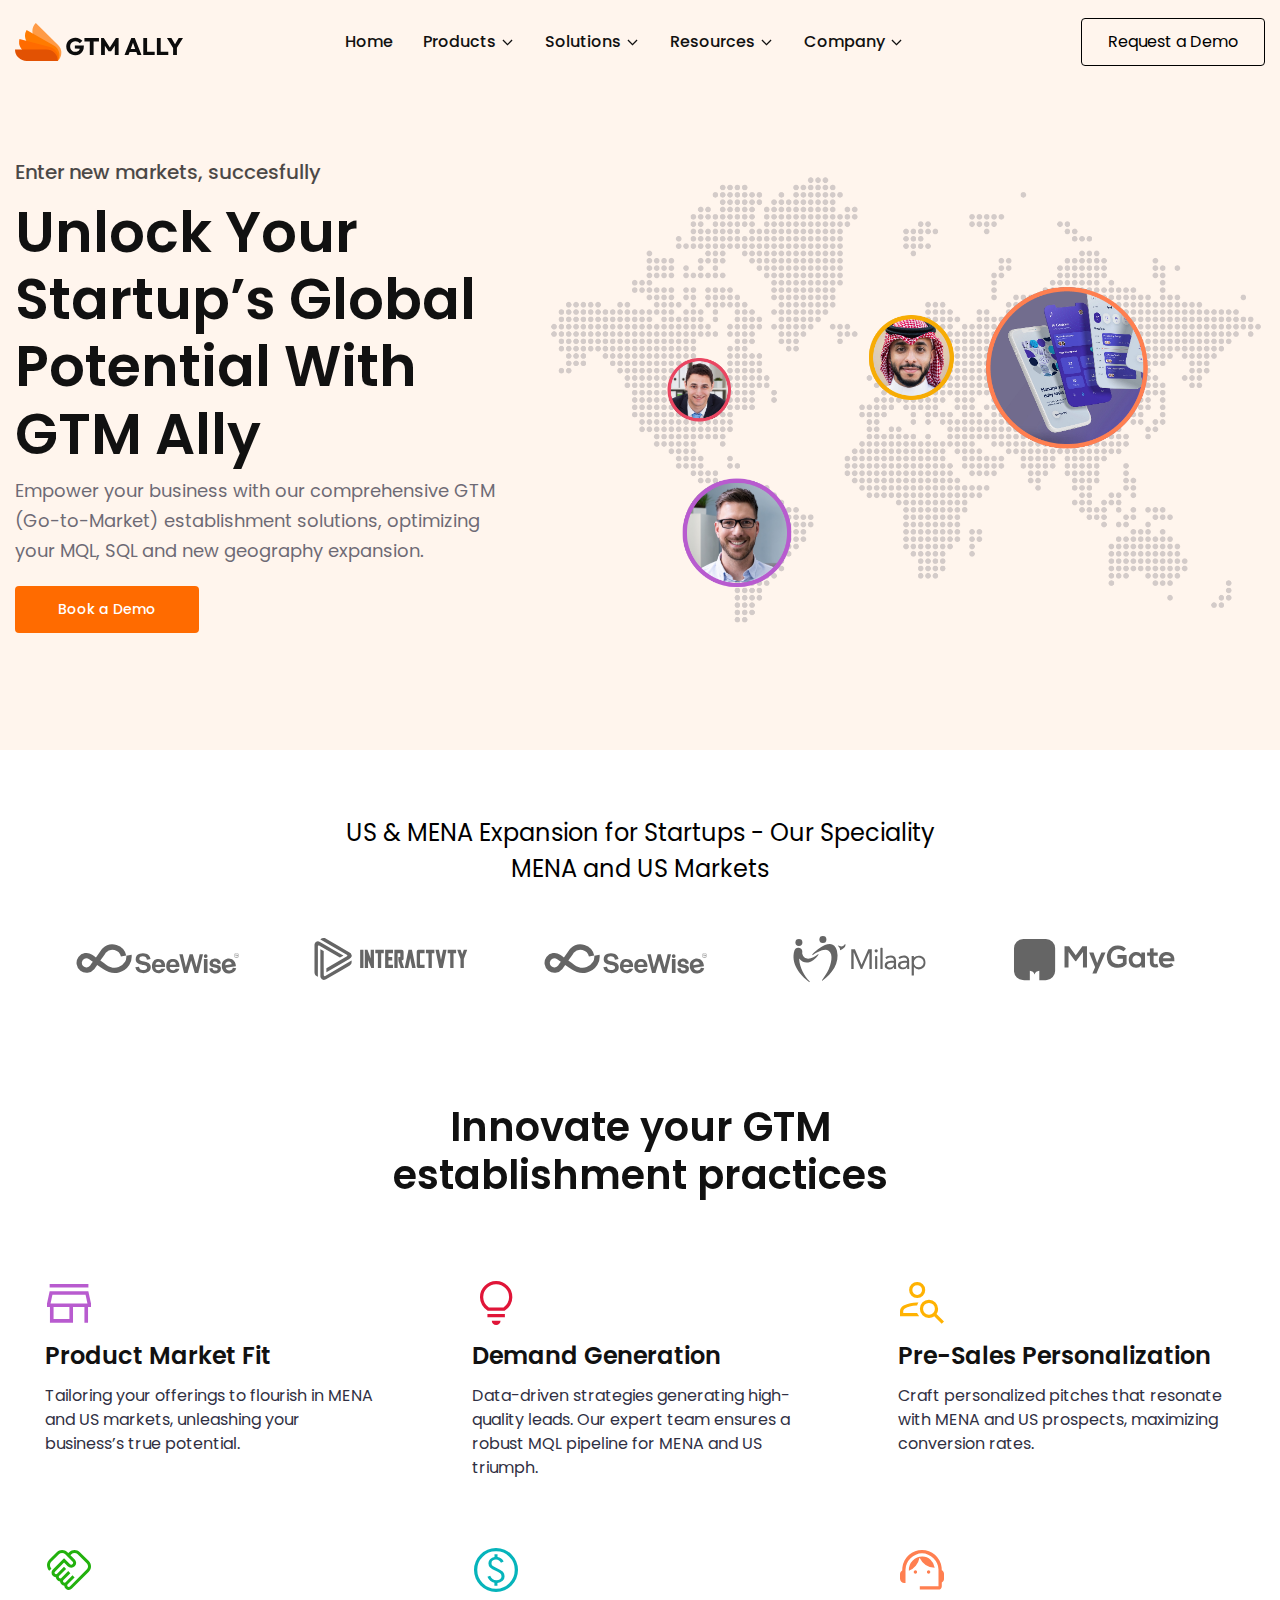
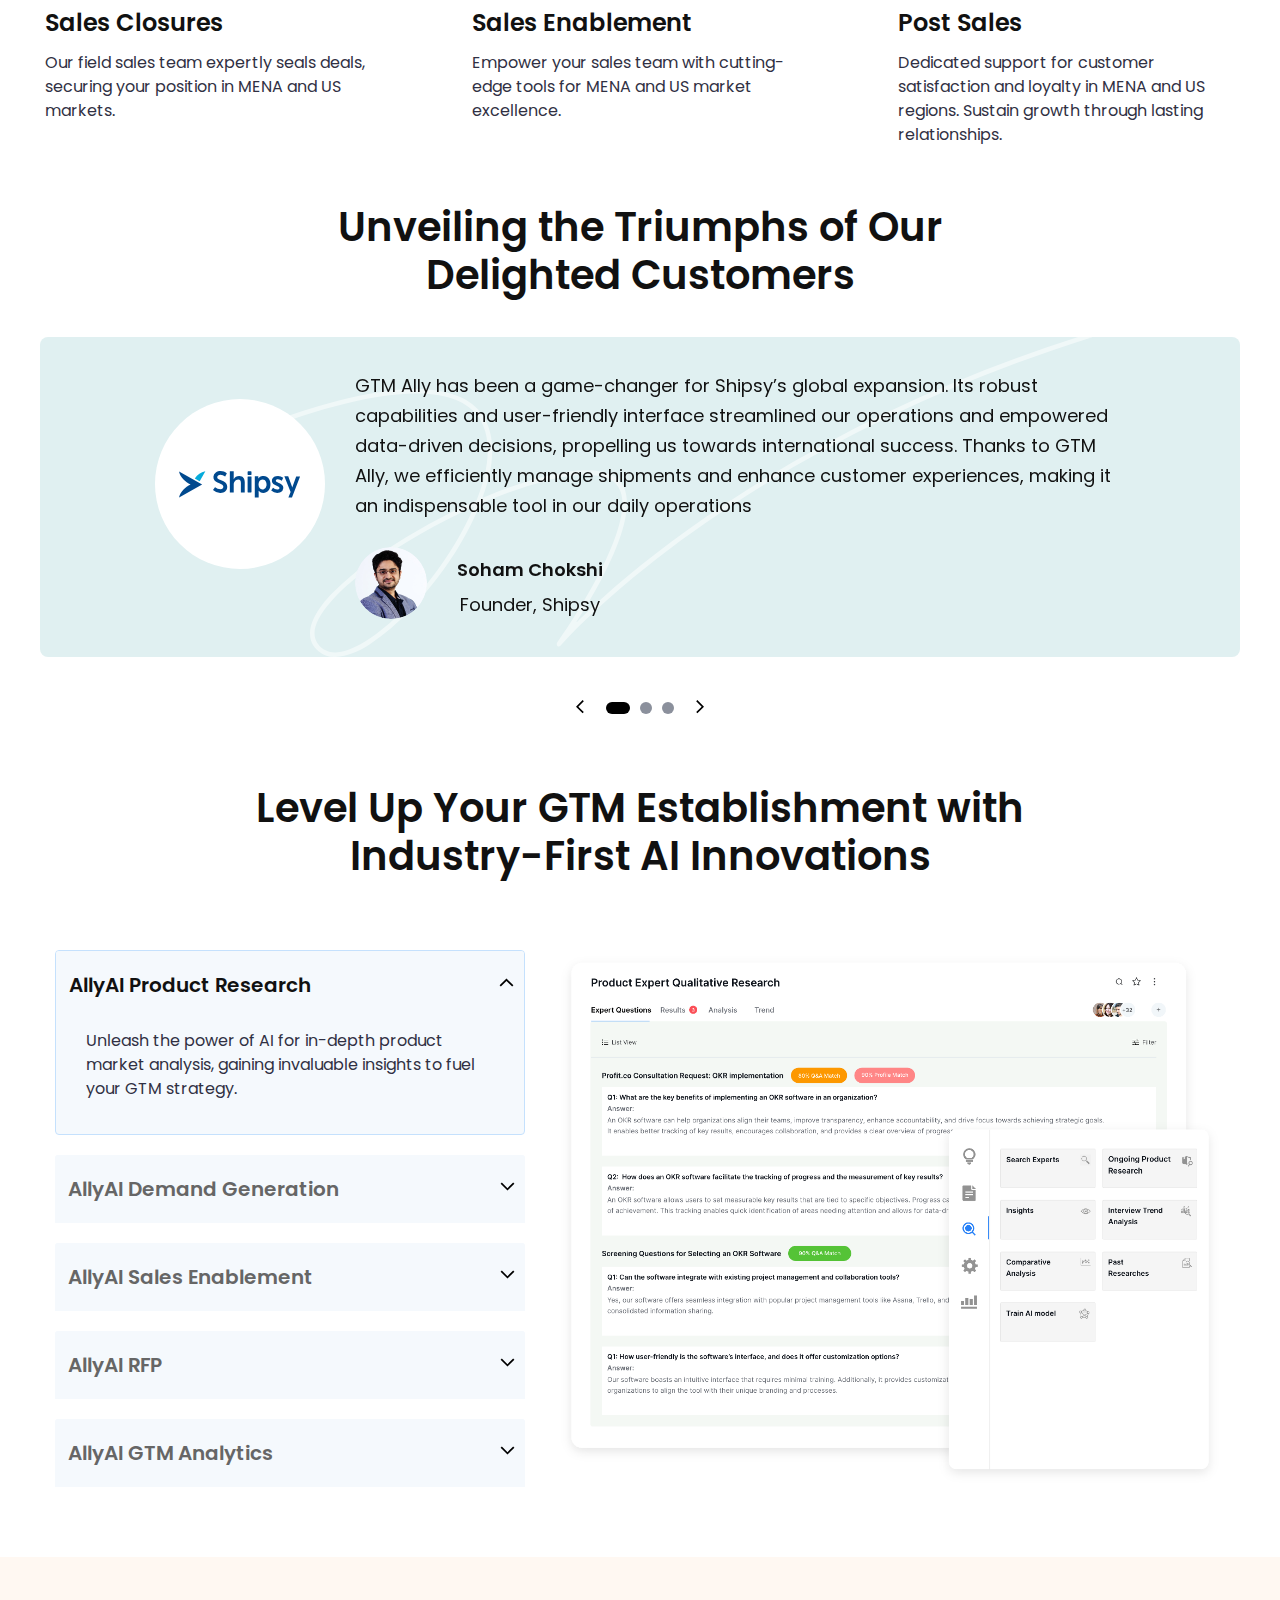
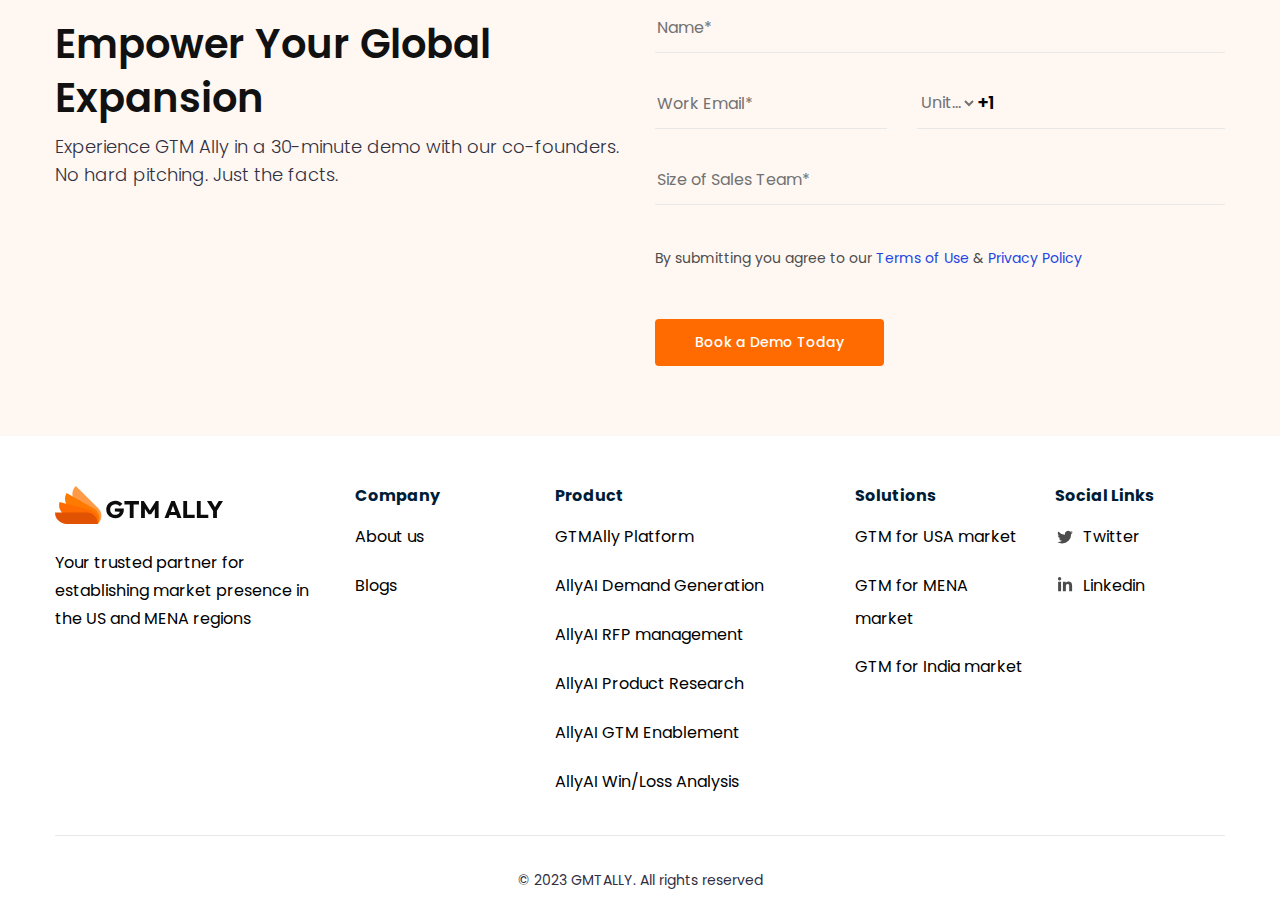
<file: index.html>
<html>
	<head>
		<meta charset="utf-8" />
		<meta http-equiv="x-ua-compatible" content="ie=edge" />
		<title>GTM ALLY | Home</title>
		<meta name="description" content="" />
		<meta name="viewport" content="width=device-width, initial-scale=1" />

		<link rel="shortcut icon" type="image/x-icon" href="img/favicon.svg" />

		<link rel="stylesheet" href="css/bootstrap.min.css" />
		<link rel="stylesheet" href="css/owl.carousel.min.css" />
		<link rel="stylesheet" href="css/magnific-popup.css" />
		<link rel="stylesheet" href="css/font-awesome.min.css" />
		<link rel="stylesheet" href="css/themify-icons.css" />
		<link rel="stylesheet" href="css/nice-select.css" />
		<link rel="stylesheet" href="css/flaticon.css" />
		<link rel="stylesheet" href="css/gijgo.css" />
		<link rel="stylesheet" href="css/animate.css" />
		<link rel="stylesheet" href="css/slick.css" />
		<link rel="stylesheet" href="css/slicknav.css" />
		<link rel="stylesheet" href="css/style.css" />
	</head>
	<style>
		span#selectedCountryCode {
			height: 44px;
			width: auto;
			margin-right: -1px;
			margin-top: -8px;
			border-bottom: 1px solid #e8e8e8;
			font: normal normal 600 18px/36px Poppins;
		}
		@media (max-width: 767px) {
			span#selectedCountryCode {
				width: auto;
				margin-right: -1px;
				margin-top: -8px !important;
				border-bottom: 1px solid #e8e8e8;
				font: normal normal 600 18px/36px Poppins;
			}
		}
	</style>
	<body>
		<header>
			<div class="header-area">
				<div id="sticky-header" class="main-header-area">
					<div class="container nav_container">
						<div class="header_bottom_border">
							<div class="row align-items-center">
								<div class="col-xl-2 col-lg-2">
									<div class="logo">
										<a href="index.html">
											<img src="img/logo.svg" alt="" />
										</a>
									</div>
								</div>
								<div class="col-xl-8 col-lg-7">
									<div
										class="main-menu d-none normal-desktop-main-meu d-lg-block"
									>
										<nav>
											<ul id="navigation">
												<li><a class="active" href="index.html">home</a></li>
												<li>
													<a href="#"
														>Products
														<img alt="drop" src="./img/icons/Arrow.svg"
													/></a>
													<ul class="submenu desktop-menu">
														<div>
															<p class="submenu_heading">Products</p>
															<li>
																<a href="ally_ai_demand_generation.html"
																	>AllyAI Demand Generation</a
																>
															</li>
															<li>
																<a href="ally_ai_rfp_management.html"
																	>AllyAI RFP management</a
																>
															</li>
															<li>
																<a href="ally_ai_product_research.html"
																	>AllyAI Product Research</a
																>
															</li>
															<li>
																<a href="ally_ai_enablement.html"
																	>AllyAI Enablement</a
																>
															</li>
															<li>
																<a href="ally_ai_winloss_analysis.html"
																	>AllyAI Win/Loss Analysis</a
																>
															</li>
														</div>
														<div>
															<p class="submenu_heading">Platform</p>
															<li>
																<a href="platform.html">GTMAlly Platform</a>
															</li>
														</div>
													</ul>
												</li>
												<li>
													<a href="#"
														>Solutions
														<img alt="drop" src="./img/icons/Arrow.svg"
													/></a>
													<ul class="submenu">
														<li>
															<a href="gtm_usa_market.html"
																>GTM for USA Market</a
															>
														</li>
														<li>
															<a href="gtm_mena_market.html"
																>GTM for MENA Market</a
															>
														</li>
														<li>
															<a href="gtm_india_market.html"
																>GTM for India Market</a
															>
														</li>
													</ul>
												</li>
												<li>
													<a href="#"
														>Resources
														<img alt="drop" src="./img/icons/Arrow.svg"
													/></a>
													<ul class="submenu">
														<li>
															<a href="https://gtmally.tumblr.com/">Blogs</a>
														</li>
														<li class="d-none"><a href="#">Case Studies</a></li>
													</ul>
												</li>
												<li>
													<a href="#"
														>Company
														<img alt="drop" src="./img/icons/Arrow.svg"
													/></a>
													<ul class="submenu">
														<li>
															<a href="about_us.html">About Us</a>
														</li>
														<li>
															<a href="contact.html">Contact Us</a>
														</li>
													</ul>
												</li>
												<li>
													<div class="Appointment mobile_request">
														<div class="book_btn">
															<a href="contact.html">Request a Demo</a>
														</div>
													</div>
												</li>
											</ul>
										</nav>
									</div>
								</div>
								<div
									class="col-xl-2 col-lg-3 normal-desktop-appoinment d-none d-lg-block"
								>
									<div class="Appointment">
										<div class="book_btn d-none d-lg-block">
											<a href="contact.html">Request a Demo</a>
										</div>
									</div>
								</div>
								<div class="col-12">
									<div
										class="mobile_menu normal-desktop-menu d-block d-lg-none"
									></div>
								</div>
							</div>
						</div>
					</div>
				</div>
			</div>
		</header>

		<div class="banner_area home_banner_area">
			<div class="single_slider d-flex align-items-center slider_bg_1 overlay2">
				<div class="container nav_container">
					<div class="row">
						<div class="col-xl-5">
							<div class="slider_text mobile_padding">
								<p>Enter new markets, succesfully</p>
								<h3 class="desktoph3">
									Unlock Your Startup’s Global Potential With GTM Ally
								</h3>
								<h3 class="mobileh3">
									Unlock Your <br />Startup’s Global <br />Potential With
									<br />GTM Ally
								</h3>
								<p class="slider_text_para">
									Empower your business with our comprehensive GTM
									(Go-to-Market) establishment solutions, optimizing your MQL,
									SQL and new geography expansion.
								</p>
								<div class="video_service_btn">
									<a href="contact.html" class="boxed-btn3">Book a Demo</a>
									<!-- <a href="#" class="boxed-btn4">Learn More</a> -->
								</div>
							</div>
						</div>
						<div class="col-xl-7">
							<div class="banner_image">
								<img
									alt="banner"
									class="home_banner"
									src="./img/banner/banner.png"
								/>
							</div>
						</div>
					</div>
				</div>
			</div>
		</div>
		<div class="partners_area">
			<div class="container">
				<div class="row">
					<div class="col-xl-12">
						<div class="text-center">
							<h3>
								US & MENA Expansion for Startups - Our Speciality <br /><span
									>MENA and US Markets</span
								>
							</h3>
						</div>
						<div class="slick-container">
							<section class="client-slider">
								<div class="slide">
									<img src="img/partner/SeeWise.svg" />
								</div>
								<div class="slide">
									<img src="img/partner/Interactvty.svg" />
								</div>
								<div class="slide">
									<img src="img/partner/SeeWise.svg" />
								</div>
								<div class="slide">
									<img src="img/partner/Milap.svg" />
								</div>
								<div class="slide">
									<img src="img/partner/my_gate.svg" />
								</div>
								<div class="slide">
									<img src="img/partner/Shipsy.svg" />
								</div>
								<div class="slide">
									<img src="img/partner/profit.svg" />
								</div>
							</section>
						</div>
					</div>
				</div>
			</div>
		</div>
		<div class="service_area">
			<div class="container nav_container">
				<div class="row">
					<div class="col-xl-12">
						<div class="section_title text-center mb-50">
							<h3>
								Innovate your GTM <br /><span>establishment practices</span>
							</h3>
						</div>
					</div>
				</div>
				<div class="row">
					<div class="col-xl-4 col-md-6 col-lg-4">
						<div class="single_service">
							<div class="service_ico">
								<img src="img/icons/Market_Fit.svg" alt="" />
							</div>
							<h3>Product Market Fit</h3>
							<p>
								Tailoring your offerings to flourish in MENA and US markets,
								unleashing your business’s true potential.
							</p>
						</div>
					</div>
					<div class="col-xl-4 col-md-6 col-lg-4">
						<div class="single_service">
							<div class="service_ico">
								<img src="img/icons/demand.svg" alt="" />
							</div>
							<h3>Demand Generation</h3>
							<p>
								Data-driven strategies generating high-quality leads. Our expert
								team ensures a robust MQL pipeline for MENA and US triumph.
							</p>
						</div>
					</div>
					<div class="col-xl-4 col-md-6 col-lg-4">
						<div class="single_service">
							<div class="service_ico">
								<img src="img/icons/Pre_Sale.svg" alt="" />
							</div>
							<h3>Pre-Sales Personalization</h3>
							<p>
								Craft personalized pitches that resonate with MENA and US
								prospects, maximizing conversion rates.
							</p>
						</div>
					</div>
					<div class="col-xl-4 col-md-6 col-lg-4">
						<div class="single_service">
							<div class="service_ico">
								<img src="img/icons/Sales_Closer.svg" alt="" />
							</div>
							<h3>Sales Closures</h3>
							<p>
								Our field sales team expertly seals deals, securing your
								position in MENA and US markets.
							</p>
						</div>
					</div>
					<div class="col-xl-4 col-md-6 col-lg-4">
						<div class="single_service">
							<div class="service_ico">
								<img src="img/icons/Enable.svg" alt="" />
							</div>
							<h3>Sales Enablement</h3>
							<p>
								Empower your sales team with cutting-edge tools for MENA and US
								market excellence.
							</p>
						</div>
					</div>
					<div class="col-xl-4 col-md-6 col-lg-4">
						<div class="single_service">
							<div class="service_ico">
								<img src="img/icons/Post_Sales.svg" alt="" />
							</div>
							<h3>Post Sales</h3>
							<p>
								Dedicated support for customer satisfaction and loyalty in MENA
								and US regions. Sustain growth through lasting relationships.
							</p>
						</div>
					</div>
				</div>
			</div>
		</div>

		<div class="desktoph3 test_area">
			<div class="container">
				<div class="row">
					<div class="col-xl-12">
						<div class="section_title text-center">
							<h3>
								Unveiling the Triumphs of Our<br /><span
									>Delighted Customers</span
								>
							</h3>
						</div>
					</div>
				</div>
			</div>
		</div>
		<div
			class="mobileh3 service_area products_service_area"
			style="padding-bottom: 0px"
		>
			<div class="container nav_container">
				<div class="row">
					<div class="col-xl-12">
						<div class="section_title text-center mb-50">
							<h3 class="mobileh3">
								Unveiling the Triumphs of Our Delighted Customers
							</h3>
						</div>
					</div>
				</div>
			</div>
		</div>
		<div class="testimonial_area">
			<div class="owl-theme">
				<div class="owl-controls">
					<div id="customNav" class="owl-nav"></div>
				</div>
			</div>
			<div class="testmonial_active owl-carousel">
				<div class="single_carousel">
					<div class="container">
						<div class="row testimonial_bg">
							<div class="offset-lg-1 col-lg-2">
								<div class="testimonial_img">
									<img src="img/testimonial/Test_Shipsy.svg" />
								</div>
							</div>
							<div class="col-lg-8">
								<div class="single_testmonial text-center">
									<p>
										GTM Ally has been a game-changer for Shipsy’s global
										expansion. Its robust capabilities and user-friendly
										interface streamlined our operations and empowered
										data-driven decisions, propelling us towards international
										success. Thanks to GTM Ally, we efficiently manage shipments
										and enhance customer experiences, making it an indispensable
										tool in our daily operations
									</p>
									<div
										class="d-flex testmonial_author"
										style="gap: 30px; float: left"
									>
										<div class="thumb">
											<img src="img/testimonial/Soham.png" alt="" />
										</div>
										<div class="author_name">
											<h3>Soham Chokshi</h3>
											<span>Founder, Shipsy</span>
										</div>
									</div>
								</div>
							</div>
						</div>
					</div>
				</div>

				<div class="single_carousel">
					<div class="container">
						<div class="row testimonial_bg">
							<div class="offset-lg-1 col-lg-2">
								<div class="testimonial_img">
									<img src="img/testimonial/Test_SeeWise.svg" />
								</div>
							</div>
							<div class="col-lg-8">
								<div class="single_testmonial text-center">
									<p>
										GTM Ally has been an invaluable asset in establishing our
										go-to-market strategy. With its comprehensive features and
										user-friendly interface, GTM Ally has seamlessly supported
										our market entry and expansion efforts. It has become an
										indispensable tool in streamlining our operations and
										empowering our team to thrive in new markets. We are excited
										to continue this transformative partnership as we embark on
										our GTM journey and achieve remarkable milestones together
									</p>
									<div
										class="d-flex testmonial_author"
										style="gap: 30px; float: left"
									>
										<div class="thumb">
											<img src="img/testimonial/Balaji.png" alt="" />
										</div>
										<div class="author_name">
											<h3>Balaji Loganath</h3>
											<span>Founder, SeeWise.AI</span>
										</div>
									</div>
								</div>
							</div>
						</div>
					</div>
				</div>
				<div class="single_carousel">
					<div class="container">
						<div class="row testimonial_bg">
							<div class="offset-lg-1 col-lg-2">
								<div class="testimonial_img">
									<img src="img/testimonial/Test_My_gate.svg" />
								</div>
							</div>
							<div class="col-lg-8">
								<div class="single_testmonial text-center">
									<p>
										Transitioning to GTM Ally for our Middle East and US
										expansion has been a game-changer. The seamless workflow and
										quick access to resources empower us to make informed
										decisions and deliver an improved customer experience. Thank
										you, GTM Ally, for being our trusted partner on this
										exciting journey!
									</p>
									<div
										class="d-flex testmonial_author"
										style="gap: 30px; float: left"
									>
										<div class="thumb">
											<img src="img/testimonial/Abhishek_Kumar.png" alt="" />
										</div>
										<div class="author_name">
											<h3>Abhishek Kumar</h3>
											<span>Founder, MyGate</span>
										</div>
									</div>
								</div>
							</div>
						</div>
					</div>
				</div>
			</div>
		</div>

		<div class="service_area">
			<div class="container">
				<div class="row">
					<div class="col-xl-12">
						<div class="section_title text-center mb-50">
							<h3>
								Level Up Your GTM Establishment with Industry-First AI
								Innovations
							</h3>
						</div>
					</div>
				</div>
			</div>
		</div>

		<div class="accordion_area">
			<div class="container">
				<div class="row">
					<div class="col-xl-5 col-lg-5">
						<div class="faq_ask">
							<div id="accordion">
								<div class="card card_1 active">
									<div class="card-header" id="headingTwo">
										<h5 class="mb-0">
											<button
												class="btn btn-link btn_toggle_1"
												data-toggle="collapse"
												data-target="#collapseTwo"
												aria-expanded="false"
												aria-controls="collapseTwo"
											>
												AllyAI Product Research
											</button>
										</h5>
									</div>
									<div
										id="collapseTwo"
										class="collapse show"
										aria-labelledby="headingTwo"
										data-parent="#accordion"
									>
										<div class="card-body">
											Unleash the power of AI for in-depth product market
											analysis, gaining invaluable insights to fuel your GTM
											strategy.
										</div>
									</div>
								</div>
								<div class="card card_2">
									<div class="card-header" id="headingOne">
										<h5 class="mb-0">
											<button
												class="btn btn-link collapsed btn_toggle_2"
												data-toggle="collapse"
												data-target="#collapseOne"
												aria-expanded="false"
												aria-controls="collapseOne"
											>
												AllyAI Demand Generation
											</button>
										</h5>
									</div>
									<div
										id="collapseOne"
										class="collapse"
										aria-labelledby="headingOne"
										data-parent="#accordion"
									>
										<div class="card-body">
											Esteem spirit temper too say adieus who direct esteem
											esteems luckily or picture placing drawing.
										</div>
									</div>
								</div>
								<div class="card card_4">
									<div class="card-header" id="headingFour">
										<h5 class="mb-0">
											<button
												class="btn btn-link collapsed btn_toggle_4"
												data-toggle="collapse"
												data-target="#collapseFour"
												aria-expanded="false"
												aria-controls="collapseFour"
											>
												AllyAI Sales Enablement
											</button>
										</h5>
									</div>
									<div
										id="collapseFour"
										class="collapse"
										aria-labelledby="headingFour"
										data-parent="#accordion"
									>
										<div class="card-body">
											Esteem spirit temper too say adieus who direct esteem
											esteems luckily or picture placing drawing.
										</div>
									</div>
								</div>
								<div class="card card_5">
									<div class="card-header" id="headingFive">
										<h5 class="mb-0">
											<button
												class="btn btn-link collapsed btn_toggle_5"
												data-toggle="collapse"
												data-target="#collapseFive"
												aria-expanded="false"
												aria-controls="collapseFive"
											>
												AllyAI RFP
											</button>
										</h5>
									</div>
									<div
										id="collapseFive"
										class="collapse"
										aria-labelledby="headingFive"
										data-parent="#accordion"
									>
										<div class="card-body">
											Esteem spirit temper too say adieus who direct esteem
											esteems luckily or picture placing drawing.
										</div>
									</div>
								</div>
								<div class="card card_6">
									<div class="card-header" id="headingSix">
										<h5 class="mb-0">
											<button
												class="btn btn-link collapsed btn_toggle_6"
												data-toggle="collapse"
												data-target="#collapseSix"
												aria-expanded="false"
												aria-controls="collapseSix"
											>
												AllyAI GTM Analytics
											</button>
										</h5>
									</div>
									<div
										id="collapseSix"
										class="collapse"
										aria-labelledby="headingSix"
										data-parent="#accordion"
									>
										<div class="card-body">
											Esteem spirit temper too say adieus who direct esteem
											esteems luckily or picture placing drawing.
										</div>
									</div>
								</div>
							</div>
						</div>
					</div>
					<div class="col-xl-7 col-lg-12">
						<div class="accordion_thumb">
							<div class="card_1 active">
								<img src="img/banner/product_research.png" />
							</div>
							<div class="card_2">
								<img src="img/banner/demand.png" />
							</div>
							<div class="card_4">
								<img src="img/banner/enablement.png" />
							</div>
							<div class="card_5">
								<img src="img/banner/rfp.png" />
							</div>
							<div class="card_6">
								<img src="img/banner/win_loss.png" />
							</div>
						</div>
					</div>
				</div>
			</div>
		</div>

		<div class="contact_form_quote">
			<div class="container">
				<div class="row">
					<div class="col-xl-6 col-lg-6">
						<div class="slider_text">
							<h3>Empower Your Global Expansion</h3>
							<p class="slider_text_para">
								Experience GTM Ally in a 30-minute demo with our co-founders.<br /><span>
									No hard pitching. Just the facts.</span
								>
							</p>
						</div>
					</div>
					<div class="col-xl-6 col-lg-6">
						<div class="form_wrap">
							<form
								action="https://api.web3forms.com/submit"
								method="POST"
								name="contact_form"
								id="myform"
							>
								<input
									type="hidden"
									name="access_key"
									value="3602d52c-2cee-45a9-8cde-96bb1e7ac62d"
								/>
								<input type="text" name="fname" placeholder="Name*" />
								<div class="col_form">
									<div>
										<input
											type="text"
											name="wemail"
											placeholder="Work Email*"
										/>
									</div>
									<div
										class="select_container"
										style="display: flex"
										name="mobile_code"
									>
										<select
											class="form-select"
											id="countryCodeSelect"
											name="phone"
										>
											<option value="+1">United States +1</option>
											<option value="+93">Afghanistan +93</option>
											<option value="+358">Aland Islands +358</option>
											<option value="+355">Albania +355</option>
											<option value="+213">Algeria +213</option>
											<option value="+1684">American Samoa +1684</option>
											<option value="+376">Andorra +376</option>
											<option value="+244">Angola +244</option>
											<option value="+1264">Anguilla +1264</option>
											<option value="+672">Antarctica +672</option>
											<option value="+1268">Antigua and Barbuda +1268</option>
											<option value="+54">Argentina +54</option>
											<option value="+374">Armenia +374</option>
											<option value="+297">Aruba +297</option>
											<option value="+61">Australia +61</option>
											<option value="+43">Austria +43</option>
											<option value="+994">Azerbaijan +994</option>
											<option value="+1242">Bahamas +1242</option>
											<option value="+973">Bahrain +973</option>
											<option value="+880">Bangladesh +880</option>
											<option value="+1246">Barbados +1246</option>
											<option value="+375">Belarus +375</option>
											<option value="+32">Belgium +32</option>
											<option value="+501">Belize +501</option>
											<option value="+229">Benin +229</option>
											<option value="+1441">Bermuda +1441</option>
											<option value="+975">Bhutan +975</option>
											<option value="+591">Bolivia +591</option>
											<option value="+599">
												Bonaire, Sint Eustatius and Saba +599
											</option>
											<option value="+387">Bosnia and Herzegovina +387</option>
											<option value="+267">Botswana +267</option>
											<option value="+55">Bouvet Island +55</option>
											<option value="+55">Brazil +55</option>
											<option value="+246">
												British Indian Ocean Territory +246
											</option>
											<option value="+673">Brunei Darussalam +673</option>
											<option value="+359">Bulgaria +359</option>
											<option value="+226">Burkina Faso +226</option>
											<option value="+257">Burundi +257</option>
											<option value="+855">Cambodia +855</option>
											<option value="+237">Cameroon +237</option>
											<option value="+1">Canada +1</option>
											<option value="+238">Cape Verde +238</option>
											<option value="+1345">Cayman Islands +1345</option>
											<option value="+236">
												Central African Republic +236
											</option>
											<option value="+235">Chad +235</option>
											<option value="+56">Chile +56</option>
											<option value="+86">China +86</option>
											<option value="+61">Christmas Island +61</option>
											<option value="+672">Cocos (Keeling) Islands +672</option>
											<option value="+57">Colombia +57</option>
											<option value="+269">Comoros +269</option>
											<option value="+242">Congo +242</option>
											<option value="+242">
												Congo, Democratic Republic of the Congo +242
											</option>
											<option value="+682">Cook Islands +682</option>
											<option value="+506">Costa Rica +506</option>
											<option value="+225">Cote D'Ivoire +225</option>
											<option value="+385">Croatia +385</option>
											<option value="+53">Cuba +53</option>
											<option value="+599">Curacao +599</option>
											<option value="+357">Cyprus +357</option>
											<option value="+420">Czech Republic +420</option>
											<option value="+45">Denmark +45</option>
											<option value="+253">Djibouti +253</option>
											<option value="+1767">Dominica +1767</option>
											<option value="+1809">Dominican Republic +1809</option>
											<option value="+593">Ecuador +593</option>
											<option value="+20">Egypt +20</option>
											<option value="+503">El Salvador +503</option>
											<option value="+240">Equatorial Guinea +240</option>
											<option value="+291">Eritrea +291</option>
											<option value="+372">Estonia +372</option>
											<option value="+251">Ethiopia +251</option>
											<option value="+500">
												Falkland Islands (Malvinas) +500
											</option>
											<option value="+298">Faroe Islands +298</option>
											<option value="+679">Fiji +679</option>
											<option value="+358">Finland +358</option>
											<option value="+33">France +33</option>
											<option value="+594">French Guiana +594</option>
											<option value="+689">French Polynesia +689</option>
											<option value="+262">
												French Southern Territories +262
											</option>
											<option value="+241">Gabon +241</option>
											<option value="+220">Gambia +220</option>
											<option value="+995">Georgia +995</option>
											<option value="+49">Germany +49</option>
											<option value="+233">Ghana +233</option>
											<option value="+350">Gibraltar +350</option>
											<option value="+30">Greece +30</option>
											<option value="+299">Greenland +299</option>
											<option value="+1473">Grenada +1473</option>
											<option value="+590">Guadeloupe +590</option>
											<option value="+1671">Guam +1671</option>
											<option value="+502">Guatemala +502</option>
											<option value="+44">Guernsey +44</option>
											<option value="+224">Guinea +224</option>
											<option value="+245">Guinea-Bissau +245</option>
											<option value="+592">Guyana +592</option>
											<option value="+509">Haiti +509</option>
											<option value="+39">
												Holy See (Vatican City State) +39
											</option>
											<option value="+504">Honduras +504</option>
											<option value="+852">Hong Kong +852</option>
											<option value="+36">Hungary +36</option>
											<option value="+354">Iceland +354</option>
											<option value="+91">India +91</option>
											<option value="+62">Indonesia +62</option>
											<option value="+98">Iran, Islamic Republic of +98</option>
											<option value="+964">Iraq +964</option>
											<option value="+353">Ireland +353</option>
											<option value="+44">Isle of Man +44</option>
											<option value="+972">Israel +972</option>
											<option value="+39">Italy +39</option>
											<option value="+1876">Jamaica +1876</option>
											<option value="+81">Japan +81</option>
											<option value="+44">Jersey +44</option>
											<option value="+962">Jordan +962</option>
											<option value="+7">Kazakhstan +7</option>
											<option value="+254">Kenya +254</option>
											<option value="+686">Kiribati +686</option>
											<option value="+850">
												Korea, Democratic People's Republic of +850
											</option>
											<option value="+82">Korea, Republic of +82</option>
											<option value="+381">Kosovo +383</option>
											<option value="+965">Kuwait +965</option>
											<option value="+996">Kyrgyzstan +996</option>
											<option value="+856">
												Lao People's Democratic Republic +856
											</option>
											<option value="+371">Latvia +371</option>
											<option value="+961">Lebanon +961</option>
											<option value="+266">Lesotho +266</option>
											<option value="+231">Liberia +231</option>
											<option value="+218">Libyan Arab Jamahiriya +218</option>
											<option value="+423">Liechtenstein +423</option>
											<option value="+370">Lithuania +370</option>
											<option value="+352">Luxembourg +352</option>
											<option value="+853">Macao +853</option>
											<option value="+389">
												Macedonia, the Former Yugoslav Republic of +389
											</option>
											<option value="+261">Madagascar +261</option>
											<option value="+265">Malawi +265</option>
											<option value="+60">Malaysia +60</option>
											<option value="+960">Maldives +960</option>
											<option value="+223">Mali +223</option>
											<option value="+356">Malta +356</option>
											<option value="+692">Marshall Islands +692</option>
											<option value="+596">Martinique +596</option>
											<option value="+222">Mauritania +222</option>
											<option value="+230">Mauritius +230</option>
											<option value="+262">Mayotte +262</option>
											<option value="+52">Mexico +52</option>
											<option value="+691">
												Micronesia, Federated States of +691
											</option>
											<option value="+373">Moldova, Republic of +373</option>
											<option value="+377">Monaco +377</option>
											<option value="+976">Mongolia +976</option>
											<option value="+382">Montenegro +382</option>
											<option value="+1664">Montserrat +1664</option>
											<option value="+212">Morocco +212</option>
											<option value="+258">Mozambique +258</option>
											<option value="+95">Myanmar +95</option>
											<option value="+264">Namibia +264</option>
											<option value="+674">Nauru +674</option>
											<option value="+977">Nepal +977</option>
											<option value="+31">Netherlands +31</option>
											<option value="+599">Netherlands Antilles +599</option>
											<option value="+687">New Caledonia +687</option>
											<option value="+64">New Zealand +64</option>
											<option value="+505">Nicaragua +505</option>
											<option value="+227">Niger +227</option>
											<option value="+234">Nigeria +234</option>
											<option value="+683">Niue +683</option>
											<option value="+672">Norfolk Island +672</option>
											<option value="+1670">
												Northern Mariana Islands +1670
											</option>
											<option value="+47">Norway +47</option>
											<option value="+968">Oman +968</option>
											<option value="+92">Pakistan +92</option>
											<option value="+680">Palau +680</option>
											<option value="+970">
												Palestinian Territory, Occupied +970
											</option>
											<option value="+507">Panama +507</option>
											<option value="+675">Papua New Guinea +675</option>
											<option value="+595">Paraguay +595</option>
											<option value="+51">Peru +51</option>
											<option value="+63">Philippines +63</option>
											<option value="+64">Pitcairn +64</option>
											<option value="+48">Poland +48</option>
											<option value="+351">Portugal +351</option>
											<option value="+1787">Puerto Rico +1787</option>
											<option value="+974">Qatar +974</option>
											<option value="+262">Reunion +262</option>
											<option value="+40">Romania +40</option>
											<option value="+7">Russian Federation +7</option>
											<option value="+250">Rwanda +250</option>
											<option value="+590">Saint Barthelemy +590</option>
											<option value="+290">Saint Helena +290</option>
											<option value="+1869">Saint Kitts and Nevis +1869</option>
											<option value="+1758">Saint Lucia +1758</option>
											<option value="+590">Saint Martin +590</option>
											<option value="+508">
												Saint Pierre and Miquelon +508
											</option>
											<option value="+1784">
												Saint Vincent and the Grenadines +1784
											</option>
											<option value="+684">Samoa +684</option>
											<option value="+378">San Marino +378</option>
											<option value="+239">Sao Tome and Principe +239</option>
											<option value="+966">Saudi Arabia +966</option>
											<option value="+221">Senegal +221</option>
											<option value="+381">Serbia +381</option>
											<option value="+381">Serbia and Montenegro +381</option>
											<option value="+248">Seychelles +248</option>
											<option value="+232">Sierra Leone +232</option>
											<option value="+65">Singapore +65</option>
											<option value="+721">Sint Maarten +721</option>
											<option value="+421">Slovakia +421</option>
											<option value="+386">Slovenia +386</option>
											<option value="+677">Solomon Islands +677</option>
											<option value="+252">Somalia +252</option>
											<option value="+27">South Africa +27</option>
											<option value="+500">
												South Georgia and the South Sandwich Islands +500
											</option>
											<option value="+211">South Sudan +211</option>
											<option value="+34">Spain +34</option>
											<option value="+94">Sri Lanka +94</option>
											<option value="+249">Sudan +249</option>
											<option value="+597">Suriname +597</option>
											<option value="+47">Svalbard and Jan Mayen +47</option>
											<option value="+268">Swaziland +268</option>
											<option value="+46">Sweden +46</option>
											<option value="+41">Switzerland +41</option>
											<option value="+963">Syrian Arab Republic +963</option>
											<option value="+886">
												Taiwan, Province of China +886
											</option>
											<option value="+992">Tajikistan +992</option>
											<option value="+255">
												Tanzania, United Republic of +255
											</option>
											<option value="+66">Thailand +66</option>
											<option value="+670">Timor-Leste +670</option>
											<option value="+228">Togo +228</option>
											<option value="+690">Tokelau +690</option>
											<option value="+676">Tonga +676</option>
											<option value="+1868">Trinidad and Tobago +1868</option>
											<option value="+216">Tunisia +216</option>
											<option value="+90">Turkey +90</option>
											<option value="+7370">Turkmenistan +7370</option>
											<option value="+1649">
												Turks and Caicos Islands +1649
											</option>
											<option value="+688">Tuvalu +688</option>
											<option value="+256">Uganda +256</option>
											<option value="+380">Ukraine +380</option>
											<option value="+971">United Arab Emirates +971</option>
											<option value="+44">United Kingdom +44</option>
											<option value="+1">United States +1</option>
											<option value="+1">
												United States Minor Outlying Islands +1
											</option>
											<option value="+598">Uruguay +598</option>
											<option value="+998">Uzbekistan +998</option>
											<option value="+678">Vanuatu +678</option>
											<option value="+58">Venezuela +58</option>
											<option value="+84">Viet Nam +84</option>
											<option value="+1284">
												Virgin Islands, British +1284
											</option>
											<option value="+1340">Virgin Islands, U.s. +1340</option>
											<option value="+681">Wallis and Futuna +681</option>
											<option value="+212">Western Sahara +212</option>
											<option value="+967">Yemen +967</option>
											<option value="+260">Zambia +260</option>
											<option value="+263">Zimbabwe +263</option>
										</select>
										<span id="selectedCountryCode"></span>
										<div>
											<input type="text" name="mobile_code" />
										</div>
									</div>
								</div>
								<input
									type="text"
									name="sales_team"
									placeholder="Size of Sales Team*"
									style="margin-bottom: 35px"
								/>
								<p>
									By submitting you agree to our <span>Terms of Use</span> &
									<span>Privacy Policy</span>
								</p>
								<button class="boxed-btn3">Book a Demo Today</button>
							</form>
						</div>
					</div>
				</div>
			</div>
		</div>

		<footer class="footer">
			<div class="footer_top">
				<div class="container">
					<div class="row">
						<div class="col-xl-3 col-md-12 col-lg-3">
							<div class="footer_widget">
								<div class="footer_logo">
									<a href="#">
										<img src="img/logo.svg" alt="" />
									</a>
								</div>
								<p>
									Your trusted partner for establishing market presence in the
									US and MENA regions
								</p>
							</div>
						</div>
						<div class="col-xl-2 col-md-12 col-lg-2">
							<div id="accordion" class="mobile_accordion">
								<div class="">
									<div class="" id="company">
										<h5 class="mb-0">
											<button
												class="btn btn-link btn_bold collapsed"
												data-toggle="collapse"
												data-target="#collapseCompany"
												aria-expanded="false"
												aria-controls="collapseCompany"
											>
												Company
											</button>
										</h5>
									</div>
									<div
										id="collapseCompany"
										class="collapse"
										aria-labelledby="company"
										data-parent="#accordion"
									>
										<div class="card-body" style="padding: 0px 1.25rem">
											<div class="footer_widget">
												<ul>
													<li><a href="about_us.html">About us</a></li>
													<li>
														<a href="https://gtmally.tumblr.com/">Blogs</a>
													</li>
													<li class="d-none"><a href="#">Case Studies</a></li>
												</ul>
											</div>
										</div>
									</div>
								</div>
							</div>
							<div class="footer_widget mobile_widget">
								<h3 class="footer_title">Company</h3>
								<ul>
									<li><a href="about_us.html">About us</a></li>
									<li><a href="https://gtmally.tumblr.com/">Blogs</a></li>
									<li class="d-none"><a href="#">Case Studies</a></li>
								</ul>
							</div>
						</div>
						<div class="col-xl-3 col-md-12 col-lg-3">
							<div id="accordion" class="mobile_accordion">
								<div class="">
									<div class="" id="productDrop">
										<h5 class="mb-0">
											<button
												class="btn btn-link btn_bold collapsed"
												data-toggle="collapse"
												data-target="#collapseproductDrop"
												aria-expanded="false"
												aria-controls="collapseproductDrop"
											>
												Product
											</button>
										</h5>
									</div>
									<div
										id="collapseproductDrop"
										class="collapse"
										aria-labelledby="productDrop"
										data-parent="#accordion"
									>
										<div class="card-body" style="padding: 0px 1.25rem">
											<div class="footer_widget">
												<ul>
													<li><a href="platform.html">GTMAlly Platform</a></li>
													<li>
														<a href="ally_ai_demand_generation.html"
															>AllyAI Demand Generation</a
														>
													</li>
													<li>
														<a href="ally_ai_rfp_management.html"
															>AllyAI RFP management</a
														>
													</li>
													<li>
														<a href="ally_ai_product_research.html"
															>AllyAI Product Research</a
														>
													</li>
													<li>
														<a href="ally_ai_enablement.html"
															>AllyAI GTM Enablement</a
														>
													</li>
													<li>
														<a href="ally_ai_winloss_analysis.html"
															>AllyAI Win/Loss Analysis</a
														>
													</li>
												</ul>
											</div>
										</div>
									</div>
								</div>
							</div>
							<div class="footer_widget mobile_widget">
								<h3 class="footer_title">Product</h3>
								<ul>
									<li><a href="platform.html">GTMAlly Platform</a></li>
									<li>
										<a href="ally_ai_demand_generation.html"
											>AllyAI Demand Generation</a
										>
									</li>
									<li>
										<a href="ally_ai_rfp_management.html"
											>AllyAI RFP management</a
										>
									</li>
									<li>
										<a href="ally_ai_product_research.html"
											>AllyAI Product Research</a
										>
									</li>
									<li>
										<a href="ally_ai_enablement.html">AllyAI GTM Enablement</a>
									</li>
									<li>
										<a href="ally_ai_winloss_analysis.html"
											>AllyAI Win/Loss Analysis</a
										>
									</li>
								</ul>
							</div>
						</div>
						<div class="col-xl-2 col-md-12 col-lg-2">
							<div id="accordion" class="mobile_accordion">
								<div class="">
									<div class="" id="solutionDrop">
										<h5 class="mb-0">
											<button
												class="btn btn-link btn_bold collapsed"
												data-toggle="collapse"
												data-target="#collapsesolutionDrop"
												aria-expanded="false"
												aria-controls="collapsesolutionDrop"
											>
												Solutions
											</button>
										</h5>
									</div>
									<div
										id="collapsesolutionDrop"
										class="collapse"
										aria-labelledby="solutionDrop"
										data-parent="#accordion"
									>
										<div class="card-body" style="padding: 0px 1.25rem">
											<div class="footer_widget">
												<ul>
													<li>
														<a href="gtm_usa_market.html">GTM for USA market</a>
													</li>
													<li>
														<a href="gtm_mena_market.html"
															>GTM for MENA market</a
														>
													</li>
													<li>
														<a href="gtm_india_market.html"
															>GTM for India market</a
														>
													</li>
												</ul>
											</div>
										</div>
									</div>
								</div>
							</div>
							<div class="footer_widget mobile_widget">
								<h3 class="footer_title">Solutions</h3>
								<ul>
									<li><a href="gtm_usa_market.html">GTM for USA market</a></li>
									<li>
										<a href="gtm_mena_market.html">GTM for MENA market</a>
									</li>
									<li>
										<a href="gtm_india_market.html">GTM for India market</a>
									</li>
								</ul>
							</div>
						</div>
						<div class="col-xl-2 col-md-12 col-lg-2">
							<div id="accordion" class="mobile_accordion">
								<div class="">
									<div class="" id="socialDrop">
										<h5 class="mb-0">
											<button
												class="btn btn-link btn_bold collapsed"
												data-toggle="collapse"
												data-target="#collapsesocialDrop"
												aria-expanded="false"
												aria-controls="collapsesocialDrop"
											>
												Social Links
											</button>
										</h5>
									</div>
									<div
										id="collapsesocialDrop"
										class="collapse"
										aria-labelledby="socialDrop"
										data-parent="#accordion"
									>
										<div class="card-body" style="padding: 0px 1.25rem">
											<div class="footer_widget">
												<ul>
													<li>
														<a href="#"
															><img src="img/icons/Twitter.svg" />&nbsp;
															Twitter</a
														>
													</li>
													<li>
														<a href="#"
															><img src="img/icons/LinkedIN.svg" />&nbsp;
															Linkedin</a
														>
													</li>
												</ul>
											</div>
										</div>
									</div>
								</div>
							</div>
							<div class="footer_widget mobile_widget">
								<h3 class="footer_title">Social Links</h3>
								<ul>
									<li>
										<a href="#"
											><img src="img/icons/Twitter.svg" />&nbsp; Twitter</a
										>
									</li>
									<li>
										<a href="#"
											><img src="img/icons/LinkedIN.svg" />&nbsp; Linkedin</a
										>
									</li>
								</ul>
							</div>
						</div>
					</div>
				</div>
			</div>
			<div class="copy-right_text">
				<div class="container">
					<div class="footer_border"></div>
					<div class="row">
						<div class="col-xl-12">
							<p class="copy_right text-center">
								© 2023 GMTALLY. All rights reserved
							</p>
						</div>
					</div>
				</div>
			</div>
		</footer>

		<script src="js/vendor/modernizr-3.5.0.min.js"></script>
		<script src="js/vendor/jquery-1.12.4.min.js"></script>
		<script src="js/popper.min.js"></script>
		<script src="js/bootstrap.min.js"></script>
		<script src="js/owl.carousel.min.js"></script>
		<script src="js/isotope.pkgd.min.js"></script>
		<script src="js/ajax-form.js"></script>
		<script src="js/waypoints.min.js"></script>
		<script src="js/jquery.counterup.min.js"></script>
		<script src="js/imagesloaded.pkgd.min.js"></script>
		<script src="js/scrollIt.js"></script>
		<script src="js/jquery.scrollUp.min.js"></script>
		<script src="js/wow.min.js"></script>
		<script src="js/nice-select.min.js"></script>
		<script src="js/jquery.slicknav.min.js"></script>
		<script src="js/jquery.magnific-popup.min.js"></script>
		<script src="js/plugins.js"></script>
		<script src="js/gijgo.min.js"></script>
		<script src="js/slick.min.js"></script>

		<script src="js/contact.js"></script>
		<script src="js/jquery.ajaxchimp.min.js"></script>
		<script src="js/jquery.form.js"></script>
		<script src="js/jquery.validate.min.js"></script>
		<script src="js/mail-script.js"></script>
		<script src="js/main.js"></script>

		<script>
			// country number
			const countryCodeSelect = document.getElementById("countryCodeSelect");
			const selectedCountryCodeElement = document.getElementById(
				"selectedCountryCode"
			);
			const selectedCountryCode = countryCodeSelect.value;
			selectedCountryCodeElement.textContent = selectedCountryCode;
			countryCodeSelect.addEventListener("change", function () {
				const selectedCountryCode = countryCodeSelect.value;
				selectedCountryCodeElement.textContent = selectedCountryCode;
			});
		</script>
	</body>
</html>
</file>
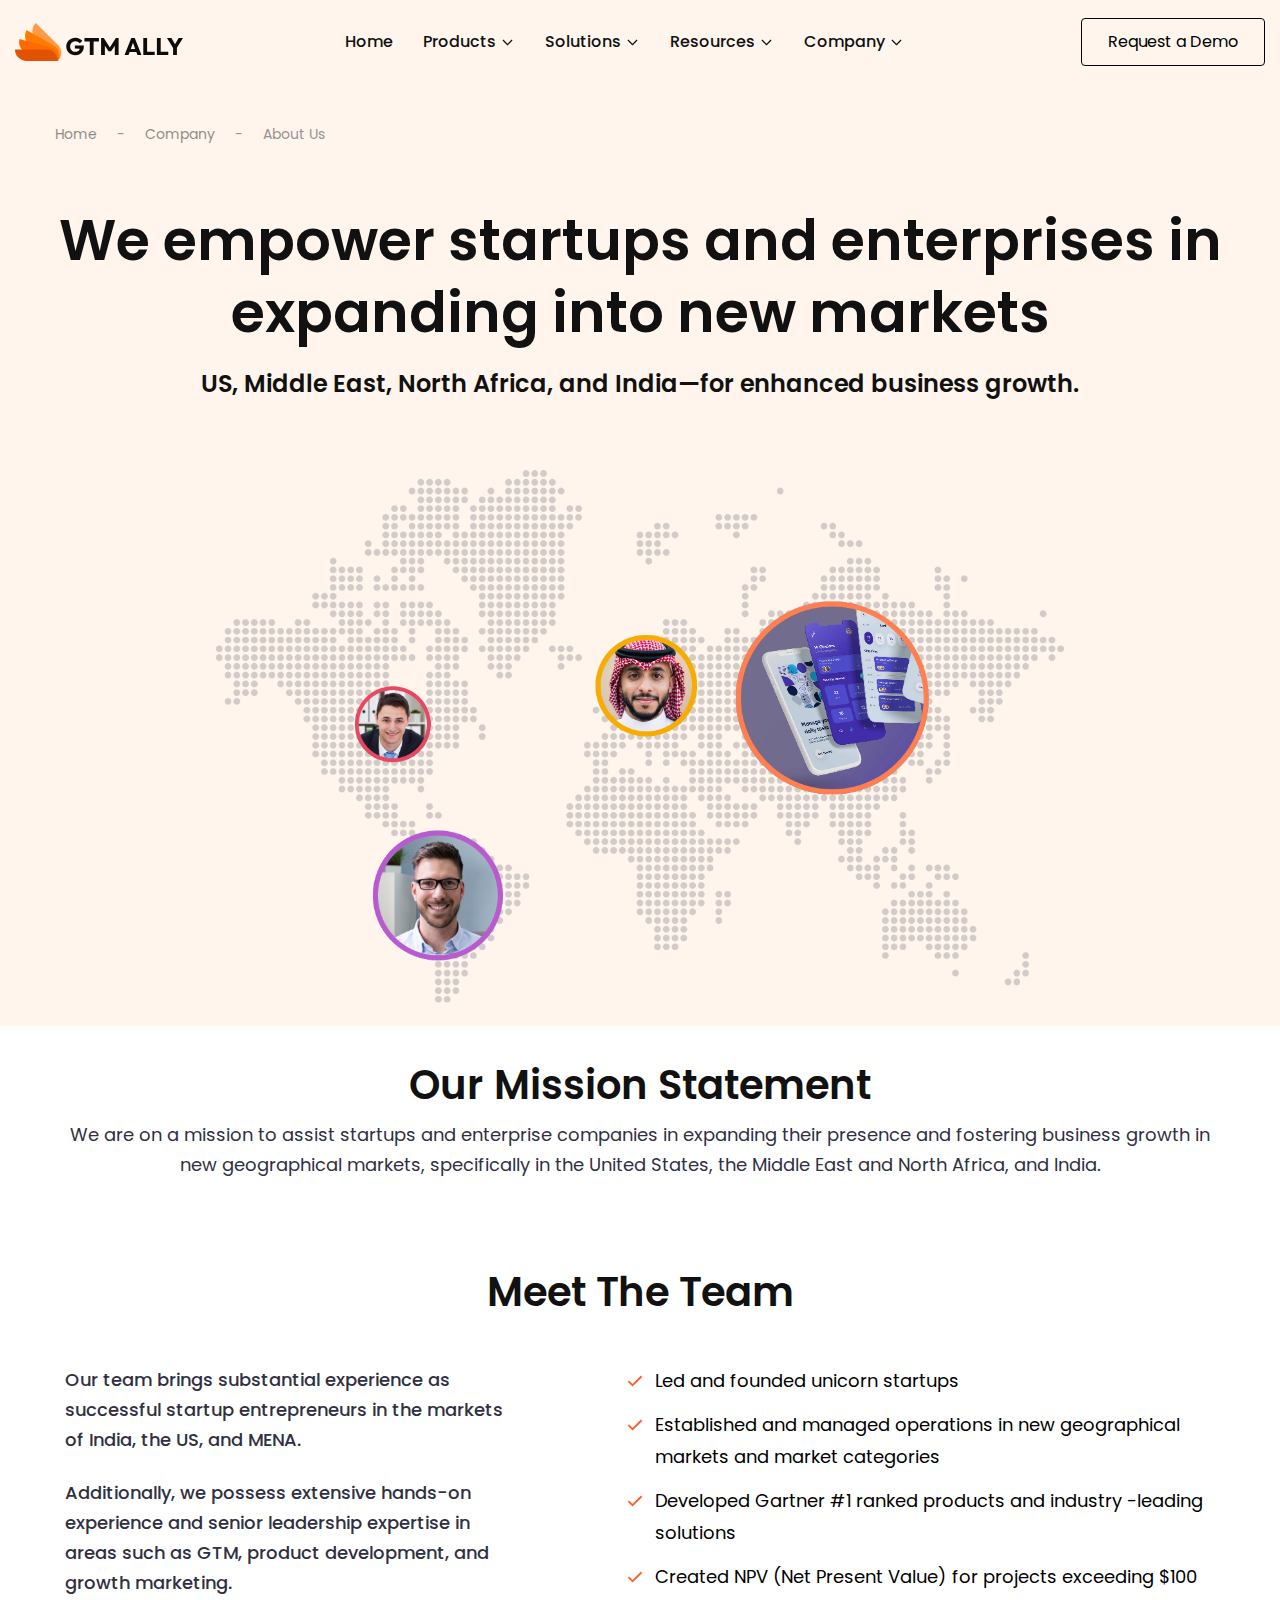
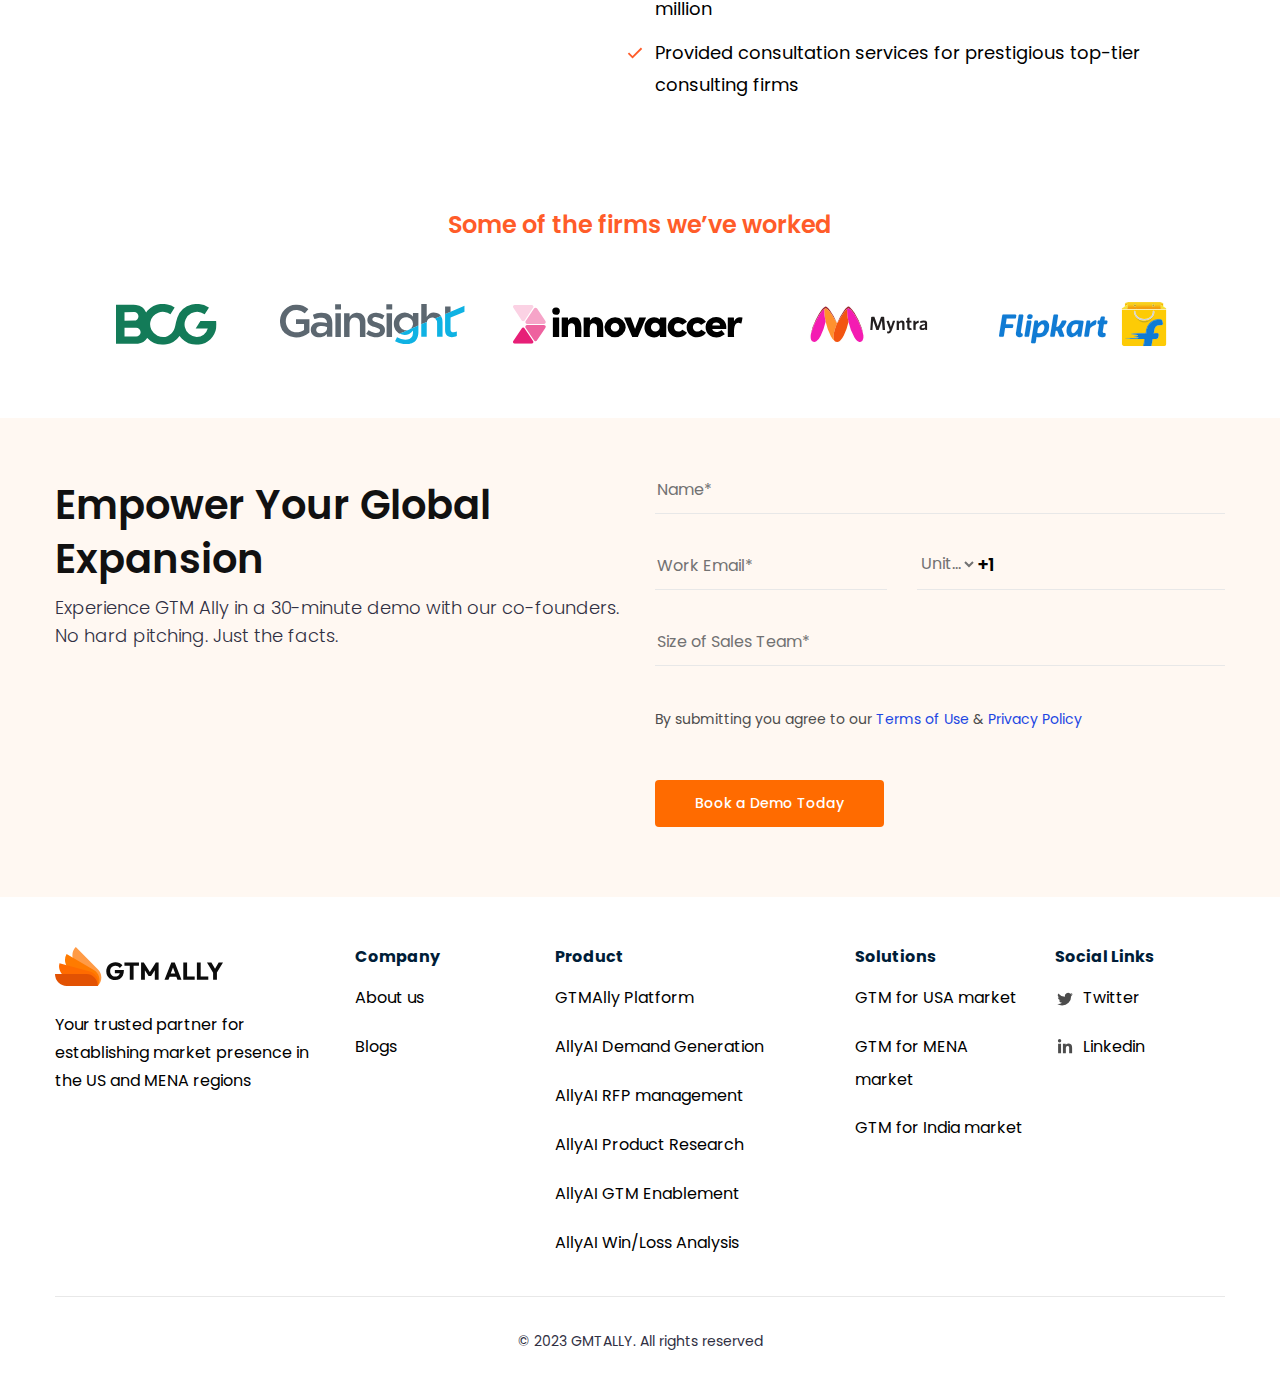
<file: about_us.html>
<html>
	<head>
		<meta charset="utf-8" />
		<meta http-equiv="x-ua-compatible" content="ie=edge" />
		<title>GTM ALLY | About Us</title>
		<meta name="description" content="" />
		<meta name="viewport" content="width=device-width, initial-scale=1" />

		<link rel="shortcut icon" type="image/x-icon" href="img/favicon.svg" />

		<link rel="stylesheet" href="css/bootstrap.min.css" />
		<link rel="stylesheet" href="css/owl.carousel.min.css" />
		<link rel="stylesheet" href="css/magnific-popup.css" />
		<link rel="stylesheet" href="css/font-awesome.min.css" />
		<link rel="stylesheet" href="css/themify-icons.css" />
		<link rel="stylesheet" href="css/nice-select.css" />
		<link rel="stylesheet" href="css/flaticon.css" />
		<link rel="stylesheet" href="css/gijgo.css" />
		<link rel="stylesheet" href="css/animate.css" />
		<link rel="stylesheet" href="css/slick.css" />
		<link rel="stylesheet" href="css/slicknav.css" />
		<link rel="stylesheet" href="css/style.css" />
	</head>
	<style>
		@media (max-width: 767px) {
			span#selectedCountryCode {
				height: 44px !important;
				width: auto;
				margin-right: -1px;
				margin-top: -8px !important;
				border-bottom: 1px solid #e8e8e8;
				font: normal normal 600 18px/36px Poppins;
			}
		}
		span#selectedCountryCode {
			height: 43px;
			width: auto;
			margin-right: -1px;
			margin-top: -7px;
			border-bottom: 1px solid #e8e8e8;
			font: normal normal 600 18px/36px Poppins;
		}
	</style>
	<body>
		<header>
			<div class="header-area">
				<div id="sticky-header" class="main-header-area">
					<div class="container nav_container">
						<div class="header_bottom_border">
							<div class="row align-items-center">
								<div class="col-xl-2 col-lg-2">
									<div class="logo">
										<a href="index.html">
											<img src="img/logo.svg" alt="" />
										</a>
									</div>
								</div>
								<div class="col-xl-8 col-lg-7">
									<div
										class="main-menu d-none normal-desktop-main-meu d-lg-block"
									>
										<nav>
											<ul id="navigation">
												<li><a class="active" href="index.html">home</a></li>
												<li>
													<a href="#"
														>Products
														<img alt="drop" src="./img/icons/Arrow.svg"
													/></a>
													<ul class="submenu desktop-menu">
														<div>
															<p class="submenu_heading">Products</p>
															<li>
																<a href="ally_ai_demand_generation.html"
																	>AllyAI Demand Generation</a
																>
															</li>
															<li>
																<a href="ally_ai_rfp_management.html"
																	>AllyAI RFP management</a
																>
															</li>
															<li>
																<a href="ally_ai_product_research.html"
																	>AllyAI Product Research</a
																>
															</li>
															<li>
																<a href="ally_ai_enablement.html"
																	>AllyAI Enablement</a
																>
															</li>
															<li>
																<a href="ally_ai_winloss_analysis.html"
																	>AllyAI Win/Loss Analysis</a
																>
															</li>
														</div>
														<div>
															<p class="submenu_heading">Platform</p>
															<li>
																<a href="platform.html">GTMAlly Platform</a>
															</li>
														</div>
													</ul>
												</li>
												<li>
													<a href="#"
														>Solutions
														<img alt="drop" src="./img/icons/Arrow.svg"
													/></a>
													<ul class="submenu">
														<li>
															<a href="gtm_usa_market.html"
																>GTM for USA Market</a
															>
														</li>
														<li>
															<a href="gtm_mena_market.html"
																>GTM for MENA Market</a
															>
														</li>
														<li>
															<a href="gtm_india_market.html"
																>GTM for India Market</a
															>
														</li>
													</ul>
												</li>
												<li>
													<a href="#"
														>Resources
														<img alt="drop" src="./img/icons/Arrow.svg"
													/></a>
													<ul class="submenu">
														<li>
															<a href="https://gtmally.tumblr.com/">Blogs</a>
														</li>
														<li class="d-none"><a href="#">Case Studies</a></li>
													</ul>
												</li>
												<li>
													<a href="#"
														>Company
														<img alt="drop" src="./img/icons/Arrow.svg"
													/></a>
													<ul class="submenu">
														<li>
															<a style="color: #ff6b00" href="about_us.html"
																>About Us</a
															>
														</li>
														<li>
															<a href="contact.html">Contact Us</a>
														</li>
													</ul>
												</li>
												<li>
													<div class="Appointment mobile_request">
														<div class="book_btn">
															<a href="contact.html">Request a Demo</a>
														</div>
													</div>
												</li>
											</ul>
										</nav>
									</div>
								</div>
								<div
									class="col-xl-2 col-lg-3 normal-desktop-appoinment d-none d-lg-block"
								>
									<div class="Appointment">
										<div class="book_btn d-none d-lg-block">
											<a href="contact.html">Request a Demo</a>
										</div>
									</div>
								</div>
								<div class="col-12">
									<div
										class="mobile_menu normal-desktop-menu d-block d-lg-none"
									></div>
								</div>
							</div>
						</div>
					</div>
				</div>
			</div>
		</header>

		<div class="banner_area about_area">
			<div
				class="single_slider d-flex align-items-center slider_bg_1 about_overlay2"
			>
				<div class="container">
					<div class="row products-row">
						<div class="col-xl-12">
							<div class="about_banner_content">
								<nav aria-label="Breadcrumb" class="breadcrumb">
									<ul>
										<li><a href="index.html">Home</a></li>
										<li><a href="#">Company</a></li>
										<li>
											<span aria-current="page">About Us</span>
										</li>
									</ul>
								</nav>
								<div class="about_title text-center">
									<h3>
										We empower startups and enterprises in expanding into new
										markets
									</h3>
									<p class="about_para">
										US, Middle East, North Africa, and India—for enhanced
										business growth.
									</p>
								</div>
								<div class="about_banner">
									<img alt="solution" src="img/banner/banner.png" />
								</div>
							</div>
						</div>
					</div>
				</div>
			</div>
		</div>
		<div class="about_mission_area">
			<div class="container">
				<div class="row">
					<div class="col-xl-12 col-md-12 col-lg-12">
						<div class="about_content text-center">
							<h1>Our Mission Statement</h1>
							<p>
								We are on a mission to assist startups and enterprise companies
								in expanding their presence and fostering business growth in new
								geographical markets, specifically in the United States, the
								Middle East and North Africa, and India.
							</p>
						</div>
					</div>
					<!-- <div class="col-xl-5 col-md-6 col-lg-5 offset-xl-1">
						<div class="service_content_image">
							<img
								alt="service_content"
								src="img/about/mission.png"
								width="100%"
							/>
						</div>
					</div> -->
				</div>
			</div>
		</div>
		<div class="about_mission_area">
			<div class="container">
				<div class="row">
					<div class="col-xl-12">
						<div class="about_title_team text-center">
							<h3>Meet The Team</h3>
						</div>
					</div>
					<div class="col-xl-5 col-md-6 col-lg-5">
						<div class="about_meet_team">
							<p>
								Our team brings substantial experience as successful startup
								entrepreneurs in the markets of India, the US, and MENA.
							</p>
							<p>
								Additionally, we possess extensive hands-on experience and
								senior leadership expertise in areas such as GTM, product
								development, and growth marketing.
							</p>
						</div>
					</div>
					<div class="col-xl-6 col-md-6 col-lg-6 offset-xl-1">
						<div class="about_meet_team">
							<ul>
								<li>Led and founded unicorn startups</li>
								<li>
									Established and managed operations in new geographical markets
									and market categories
								</li>
								<li>
									Developed Gartner #1 ranked products and industry -leading
									solutions
								</li>
								<li>
									Created NPV (Net Present Value) for projects exceeding $100
									million
								</li>
								<li>
									Provided consultation services for prestigious top-tier
									consulting firms
								</li>
							</ul>
						</div>
					</div>
				</div>
			</div>
		</div>
		<div class="about_slider">
			<div class="container">
				<div class="row">
					<div class="col-xl-12">
						<div class="about_slider_text text-center">
							<h4>Some of the firms we’ve worked</h4>
						</div>
						<div class="slick-container">
							<section class="client-slider">
								<div class="slide">
									<img class="bcg" src="img/about/bcg.svg" />
								</div>
								<div class="slide">
									<img class="gainsight" src="img/about/Gainsight.svg" />
								</div>
								<div class="slide">
									<img class="innovaccer" src="img/about/Innovaccer.svg" />
								</div>
								<div class="slide">
									<img class="myntra" src="img/about/Myntra.svg" />
								</div>
								<div class="slide">
									<img class="flipkart" src="img/about/Flipkart.svg" />
								</div>
								<div class="slide">
									<img class="amazon" src="img/about/amazon.svg" />
								</div>
								<div class="slide">
									<img class="flipkart" src="img/about/jpm.svg" />
								</div>
								<div class="slide">
									<img class="flipkart" src="img/about/oyo.svg" />
								</div>
								<div class="slide">
									<img class="flipkart" src="img/about/souq.svg" />
								</div>
							</section>
						</div>
					</div>
				</div>
			</div>
		</div>
		<div class="about_slider d-none">
			<div class="container">
				<div class="row">
					<div class="col-xl-12">
						<div class="about_team text-center">
							<h4>Our leadership team</h4>
							<p>
								With over 20 years of combined experience, we’ve got a
								well-seasoned team at the helm
							</p>
						</div>
					</div>
					<div class="col-xl-12 col-lg-12">
						<div class="leader-slider">
							<div class="leadership_box">
								<div class="leadership_image">
									<img src="img/about/2.png" />
									<h4>Prasath Venkatraman</h4>
									<span>Co-Founder & CEO</span>
								</div>
							</div>
							<div class="leadership_box">
								<div class="leadership_image">
									<img src="img/about/3.png" />
									<h4>Buddharatn Ratawal</h4>
									<span>Co-Founder & CEO</span>
								</div>
							</div>
							<div class="leadership_box">
								<div class="leadership_image">
									<img src="img/about/1.png" />
									<h4>Manu Midha</h4>
									<span>Co-Founder & CEO</span>
								</div>
							</div>
						</div>
					</div>
				</div>
			</div>
		</div>
		<div class="contact_form_quote">
			<div class="container">
				<div class="row">
					<div class="col-xl-6 col-lg-6">
						<div class="slider_text">
							<h3>Empower Your Global Expansion</h3>
							<p class="slider_text_para">
								Experience GTM Ally in a 30-minute demo with our co-founders.<br /><span>
									No hard pitching. Just the facts.</span
								>
							</p>
						</div>
					</div>
					<div class="col-xl-6 col-lg-6">
						<div class="form_wrap">
							<form
								action="https://api.web3forms.com/submit"
								method="POST"
								name="contact_form"
								id="myform"
							>
								<input
									type="hidden"
									name="access_key"
									value="3602d52c-2cee-45a9-8cde-96bb1e7ac62d"
								/>
								<div>
									<input type="text" name="fname" placeholder="Name*" />
								</div>
								<div class="col_form">
									<div>
										<input
											type="text"
											name="wemail"
											placeholder="Work Email*"
										/>
									</div>
									<div class="select_container" style="display: flex">
										<select
											class="form-select"
											id="countryCodeSelect"
											name="phone"
										>
											<option value="+1">United States +1</option>
											<option value="+93">Afghanistan +93</option>
											<option value="+358">Aland Islands +358</option>
											<option value="+355">Albania +355</option>
											<option value="+213">Algeria +213</option>
											<option value="+1684">American Samoa +1684</option>
											<option value="+376">Andorra +376</option>
											<option value="+244">Angola +244</option>
											<option value="+1264">Anguilla +1264</option>
											<option value="+672">Antarctica +672</option>
											<option value="+1268">Antigua and Barbuda +1268</option>
											<option value="+54">Argentina +54</option>
											<option value="+374">Armenia +374</option>
											<option value="+297">Aruba +297</option>
											<option value="+61">Australia +61</option>
											<option value="+43">Austria +43</option>
											<option value="+994">Azerbaijan +994</option>
											<option value="+1242">Bahamas +1242</option>
											<option value="+973">Bahrain +973</option>
											<option value="+880">Bangladesh +880</option>
											<option value="+1246">Barbados +1246</option>
											<option value="+375">Belarus +375</option>
											<option value="+32">Belgium +32</option>
											<option value="+501">Belize +501</option>
											<option value="+229">Benin +229</option>
											<option value="+1441">Bermuda +1441</option>
											<option value="+975">Bhutan +975</option>
											<option value="+591">Bolivia +591</option>
											<option value="+599">
												Bonaire, Sint Eustatius and Saba +599
											</option>
											<option value="+387">Bosnia and Herzegovina +387</option>
											<option value="+267">Botswana +267</option>
											<option value="+55">Bouvet Island +55</option>
											<option value="+55">Brazil +55</option>
											<option value="+246">
												British Indian Ocean Territory +246
											</option>
											<option value="+673">Brunei Darussalam +673</option>
											<option value="+359">Bulgaria +359</option>
											<option value="+226">Burkina Faso +226</option>
											<option value="+257">Burundi +257</option>
											<option value="+855">Cambodia +855</option>
											<option value="+237">Cameroon +237</option>
											<option value="+1">Canada +1</option>
											<option value="+238">Cape Verde +238</option>
											<option value="+1345">Cayman Islands +1345</option>
											<option value="+236">
												Central African Republic +236
											</option>
											<option value="+235">Chad +235</option>
											<option value="+56">Chile +56</option>
											<option value="+86">China +86</option>
											<option value="+61">Christmas Island +61</option>
											<option value="+672">Cocos (Keeling) Islands +672</option>
											<option value="+57">Colombia +57</option>
											<option value="+269">Comoros +269</option>
											<option value="+242">Congo +242</option>
											<option value="+242">
												Congo, Democratic Republic of the Congo +242
											</option>
											<option value="+682">Cook Islands +682</option>
											<option value="+506">Costa Rica +506</option>
											<option value="+225">Cote D'Ivoire +225</option>
											<option value="+385">Croatia +385</option>
											<option value="+53">Cuba +53</option>
											<option value="+599">Curacao +599</option>
											<option value="+357">Cyprus +357</option>
											<option value="+420">Czech Republic +420</option>
											<option value="+45">Denmark +45</option>
											<option value="+253">Djibouti +253</option>
											<option value="+1767">Dominica +1767</option>
											<option value="+1809">Dominican Republic +1809</option>
											<option value="+593">Ecuador +593</option>
											<option value="+20">Egypt +20</option>
											<option value="+503">El Salvador +503</option>
											<option value="+240">Equatorial Guinea +240</option>
											<option value="+291">Eritrea +291</option>
											<option value="+372">Estonia +372</option>
											<option value="+251">Ethiopia +251</option>
											<option value="+500">
												Falkland Islands (Malvinas) +500
											</option>
											<option value="+298">Faroe Islands +298</option>
											<option value="+679">Fiji +679</option>
											<option value="+358">Finland +358</option>
											<option value="+33">France +33</option>
											<option value="+594">French Guiana +594</option>
											<option value="+689">French Polynesia +689</option>
											<option value="+262">
												French Southern Territories +262
											</option>
											<option value="+241">Gabon +241</option>
											<option value="+220">Gambia +220</option>
											<option value="+995">Georgia +995</option>
											<option value="+49">Germany +49</option>
											<option value="+233">Ghana +233</option>
											<option value="+350">Gibraltar +350</option>
											<option value="+30">Greece +30</option>
											<option value="+299">Greenland +299</option>
											<option value="+1473">Grenada +1473</option>
											<option value="+590">Guadeloupe +590</option>
											<option value="+1671">Guam +1671</option>
											<option value="+502">Guatemala +502</option>
											<option value="+44">Guernsey +44</option>
											<option value="+224">Guinea +224</option>
											<option value="+245">Guinea-Bissau +245</option>
											<option value="+592">Guyana +592</option>
											<option value="+509">Haiti +509</option>
											<option value="+39">
												Holy See (Vatican City State) +39
											</option>
											<option value="+504">Honduras +504</option>
											<option value="+852">Hong Kong +852</option>
											<option value="+36">Hungary +36</option>
											<option value="+354">Iceland +354</option>
											<option value="+91">India +91</option>
											<option value="+62">Indonesia +62</option>
											<option value="+98">Iran, Islamic Republic of +98</option>
											<option value="+964">Iraq +964</option>
											<option value="+353">Ireland +353</option>
											<option value="+44">Isle of Man +44</option>
											<option value="+972">Israel +972</option>
											<option value="+39">Italy +39</option>
											<option value="+1876">Jamaica +1876</option>
											<option value="+81">Japan +81</option>
											<option value="+44">Jersey +44</option>
											<option value="+962">Jordan +962</option>
											<option value="+7">Kazakhstan +7</option>
											<option value="+254">Kenya +254</option>
											<option value="+686">Kiribati +686</option>
											<option value="+850">
												Korea, Democratic People's Republic of +850
											</option>
											<option value="+82">Korea, Republic of +82</option>
											<option value="+381">Kosovo +383</option>
											<option value="+965">Kuwait +965</option>
											<option value="+996">Kyrgyzstan +996</option>
											<option value="+856">
												Lao People's Democratic Republic +856
											</option>
											<option value="+371">Latvia +371</option>
											<option value="+961">Lebanon +961</option>
											<option value="+266">Lesotho +266</option>
											<option value="+231">Liberia +231</option>
											<option value="+218">Libyan Arab Jamahiriya +218</option>
											<option value="+423">Liechtenstein +423</option>
											<option value="+370">Lithuania +370</option>
											<option value="+352">Luxembourg +352</option>
											<option value="+853">Macao +853</option>
											<option value="+389">
												Macedonia, the Former Yugoslav Republic of +389
											</option>
											<option value="+261">Madagascar +261</option>
											<option value="+265">Malawi +265</option>
											<option value="+60">Malaysia +60</option>
											<option value="+960">Maldives +960</option>
											<option value="+223">Mali +223</option>
											<option value="+356">Malta +356</option>
											<option value="+692">Marshall Islands +692</option>
											<option value="+596">Martinique +596</option>
											<option value="+222">Mauritania +222</option>
											<option value="+230">Mauritius +230</option>
											<option value="+262">Mayotte +262</option>
											<option value="+52">Mexico +52</option>
											<option value="+691">
												Micronesia, Federated States of +691
											</option>
											<option value="+373">Moldova, Republic of +373</option>
											<option value="+377">Monaco +377</option>
											<option value="+976">Mongolia +976</option>
											<option value="+382">Montenegro +382</option>
											<option value="+1664">Montserrat +1664</option>
											<option value="+212">Morocco +212</option>
											<option value="+258">Mozambique +258</option>
											<option value="+95">Myanmar +95</option>
											<option value="+264">Namibia +264</option>
											<option value="+674">Nauru +674</option>
											<option value="+977">Nepal +977</option>
											<option value="+31">Netherlands +31</option>
											<option value="+599">Netherlands Antilles +599</option>
											<option value="+687">New Caledonia +687</option>
											<option value="+64">New Zealand +64</option>
											<option value="+505">Nicaragua +505</option>
											<option value="+227">Niger +227</option>
											<option value="+234">Nigeria +234</option>
											<option value="+683">Niue +683</option>
											<option value="+672">Norfolk Island +672</option>
											<option value="+1670">
												Northern Mariana Islands +1670
											</option>
											<option value="+47">Norway +47</option>
											<option value="+968">Oman +968</option>
											<option value="+92">Pakistan +92</option>
											<option value="+680">Palau +680</option>
											<option value="+970">
												Palestinian Territory, Occupied +970
											</option>
											<option value="+507">Panama +507</option>
											<option value="+675">Papua New Guinea +675</option>
											<option value="+595">Paraguay +595</option>
											<option value="+51">Peru +51</option>
											<option value="+63">Philippines +63</option>
											<option value="+64">Pitcairn +64</option>
											<option value="+48">Poland +48</option>
											<option value="+351">Portugal +351</option>
											<option value="+1787">Puerto Rico +1787</option>
											<option value="+974">Qatar +974</option>
											<option value="+262">Reunion +262</option>
											<option value="+40">Romania +40</option>
											<option value="+7">Russian Federation +7</option>
											<option value="+250">Rwanda +250</option>
											<option value="+590">Saint Barthelemy +590</option>
											<option value="+290">Saint Helena +290</option>
											<option value="+1869">Saint Kitts and Nevis +1869</option>
											<option value="+1758">Saint Lucia +1758</option>
											<option value="+590">Saint Martin +590</option>
											<option value="+508">
												Saint Pierre and Miquelon +508
											</option>
											<option value="+1784">
												Saint Vincent and the Grenadines +1784
											</option>
											<option value="+684">Samoa +684</option>
											<option value="+378">San Marino +378</option>
											<option value="+239">Sao Tome and Principe +239</option>
											<option value="+966">Saudi Arabia +966</option>
											<option value="+221">Senegal +221</option>
											<option value="+381">Serbia +381</option>
											<option value="+381">Serbia and Montenegro +381</option>
											<option value="+248">Seychelles +248</option>
											<option value="+232">Sierra Leone +232</option>
											<option value="+65">Singapore +65</option>
											<option value="+721">Sint Maarten +721</option>
											<option value="+421">Slovakia +421</option>
											<option value="+386">Slovenia +386</option>
											<option value="+677">Solomon Islands +677</option>
											<option value="+252">Somalia +252</option>
											<option value="+27">South Africa +27</option>
											<option value="+500">
												South Georgia and the South Sandwich Islands +500
											</option>
											<option value="+211">South Sudan +211</option>
											<option value="+34">Spain +34</option>
											<option value="+94">Sri Lanka +94</option>
											<option value="+249">Sudan +249</option>
											<option value="+597">Suriname +597</option>
											<option value="+47">Svalbard and Jan Mayen +47</option>
											<option value="+268">Swaziland +268</option>
											<option value="+46">Sweden +46</option>
											<option value="+41">Switzerland +41</option>
											<option value="+963">Syrian Arab Republic +963</option>
											<option value="+886">
												Taiwan, Province of China +886
											</option>
											<option value="+992">Tajikistan +992</option>
											<option value="+255">
												Tanzania, United Republic of +255
											</option>
											<option value="+66">Thailand +66</option>
											<option value="+670">Timor-Leste +670</option>
											<option value="+228">Togo +228</option>
											<option value="+690">Tokelau +690</option>
											<option value="+676">Tonga +676</option>
											<option value="+1868">Trinidad and Tobago +1868</option>
											<option value="+216">Tunisia +216</option>
											<option value="+90">Turkey +90</option>
											<option value="+7370">Turkmenistan +7370</option>
											<option value="+1649">
												Turks and Caicos Islands +1649
											</option>
											<option value="+688">Tuvalu +688</option>
											<option value="+256">Uganda +256</option>
											<option value="+380">Ukraine +380</option>
											<option value="+971">United Arab Emirates +971</option>
											<option value="+44">United Kingdom +44</option>
											<option value="+1">United States +1</option>
											<option value="+1">
												United States Minor Outlying Islands +1
											</option>
											<option value="+598">Uruguay +598</option>
											<option value="+998">Uzbekistan +998</option>
											<option value="+678">Vanuatu +678</option>
											<option value="+58">Venezuela +58</option>
											<option value="+84">Viet Nam +84</option>
											<option value="+1284">
												Virgin Islands, British +1284
											</option>
											<option value="+1340">Virgin Islands, U.s. +1340</option>
											<option value="+681">Wallis and Futuna +681</option>
											<option value="+212">Western Sahara +212</option>
											<option value="+967">Yemen +967</option>
											<option value="+260">Zambia +260</option>
											<option value="+263">Zimbabwe +263</option>
										</select>
										<span id="selectedCountryCode"></span>
										<div>
											<input type="text" name="mobile_code" />
										</div>
									</div>
								</div>
								<input
									type="text"
									name="sales_team"
									placeholder="Size of Sales Team*"
									style="margin-bottom: 35px"
								/>
								<p>
									By submitting you agree to our <span>Terms of Use</span> &
									<span>Privacy Policy</span>
								</p>
								<button class="boxed-btn3">Book a Demo Today</button>
							</form>
						</div>
					</div>
				</div>
			</div>
		</div>
		<footer class="footer">
			<div class="footer_top">
				<div class="container">
					<div class="row">
						<div class="col-xl-3 col-md-12 col-lg-3">
							<div class="footer_widget">
								<div class="footer_logo">
									<a href="#">
										<img src="img/logo.svg" alt="" />
									</a>
								</div>
								<p>
									Your trusted partner for establishing market presence in the
									US and MENA regions
								</p>
							</div>
						</div>
						<div class="col-xl-2 col-md-12 col-lg-2">
							<div id="accordion" class="mobile_accordion">
								<div class="">
									<div class="" id="company">
										<h5 class="mb-0">
											<button
												class="btn btn-link btn_bold collapsed"
												data-toggle="collapse"
												data-target="#collapseCompany"
												aria-expanded="false"
												aria-controls="collapseCompany"
											>
												Company
											</button>
										</h5>
									</div>
									<div
										id="collapseCompany"
										class="collapse"
										aria-labelledby="company"
										data-parent="#accordion"
									>
										<div class="card-body" style="padding: 0px 1.25rem">
											<div class="footer_widget">
												<ul>
													<li><a href="about_us.html">About us</a></li>
													<li>
														<a href="https://gtmally.tumblr.com/">Blogs</a>
													</li>
													<li class="d-none"><a href="#">Case Studies</a></li>
												</ul>
											</div>
										</div>
									</div>
								</div>
							</div>
							<div class="footer_widget mobile_widget">
								<h3 class="footer_title">Company</h3>
								<ul>
									<li><a href="about_us.html">About us</a></li>
									<li><a href="https://gtmally.tumblr.com/">Blogs</a></li>
									<li class="d-none"><a href="#">Case Studies</a></li>
								</ul>
							</div>
						</div>
						<div class="col-xl-3 col-md-12 col-lg-3">
							<div id="accordion" class="mobile_accordion">
								<div class="">
									<div class="" id="productDrop">
										<h5 class="mb-0">
											<button
												class="btn btn-link btn_bold collapsed"
												data-toggle="collapse"
												data-target="#collapseproductDrop"
												aria-expanded="false"
												aria-controls="collapseproductDrop"
											>
												Product
											</button>
										</h5>
									</div>
									<div
										id="collapseproductDrop"
										class="collapse"
										aria-labelledby="productDrop"
										data-parent="#accordion"
									>
										<div class="card-body" style="padding: 0px 1.25rem">
											<div class="footer_widget">
												<ul>
													<li><a href="platform.html">GTMAlly Platform</a></li>
													<li>
														<a href="ally_ai_demand_generation.html"
															>AllyAI Demand Generation</a
														>
													</li>
													<li>
														<a href="ally_ai_rfp_management.html"
															>AllyAI RFP management</a
														>
													</li>
													<li>
														<a href="ally_ai_product_research.html"
															>AllyAI Product Research</a
														>
													</li>
													<li>
														<a href="ally_ai_enablement.html"
															>AllyAI GTM Enablement</a
														>
													</li>
													<li>
														<a href="ally_ai_winloss_analysis.html"
															>AllyAI Win/Loss Analysis</a
														>
													</li>
												</ul>
											</div>
										</div>
									</div>
								</div>
							</div>
							<div class="footer_widget mobile_widget">
								<h3 class="footer_title">Product</h3>
								<ul>
									<li><a href="platform.html">GTMAlly Platform</a></li>
									<li>
										<a href="ally_ai_demand_generation.html"
											>AllyAI Demand Generation</a
										>
									</li>
									<li>
										<a href="ally_ai_rfp_management.html"
											>AllyAI RFP management</a
										>
									</li>
									<li>
										<a href="ally_ai_product_research.html"
											>AllyAI Product Research</a
										>
									</li>
									<li>
										<a href="ally_ai_enablement.html">AllyAI GTM Enablement</a>
									</li>
									<li>
										<a href="ally_ai_winloss_analysis.html"
											>AllyAI Win/Loss Analysis</a
										>
									</li>
								</ul>
							</div>
						</div>
						<div class="col-xl-2 col-md-12 col-lg-2">
							<div id="accordion" class="mobile_accordion">
								<div class="">
									<div class="" id="solutionDrop">
										<h5 class="mb-0">
											<button
												class="btn btn-link btn_bold collapsed"
												data-toggle="collapse"
												data-target="#collapsesolutionDrop"
												aria-expanded="false"
												aria-controls="collapsesolutionDrop"
											>
												Solutions
											</button>
										</h5>
									</div>
									<div
										id="collapsesolutionDrop"
										class="collapse"
										aria-labelledby="solutionDrop"
										data-parent="#accordion"
									>
										<div class="card-body" style="padding: 0px 1.25rem">
											<div class="footer_widget">
												<ul>
													<li>
														<a href="gtm_usa_market.html">GTM for USA market</a>
													</li>
													<li>
														<a href="gtm_mena_market.html"
															>GTM for MENA market</a
														>
													</li>
													<li>
														<a href="gtm_india_market.html"
															>GTM for India market</a
														>
													</li>
												</ul>
											</div>
										</div>
									</div>
								</div>
							</div>
							<div class="footer_widget mobile_widget">
								<h3 class="footer_title">Solutions</h3>
								<ul>
									<li><a href="gtm_usa_market.html">GTM for USA market</a></li>
									<li>
										<a href="gtm_mena_market.html">GTM for MENA market</a>
									</li>
									<li>
										<a href="gtm_india_market.html">GTM for India market</a>
									</li>
								</ul>
							</div>
						</div>
						<div class="col-xl-2 col-md-12 col-lg-2">
							<div id="accordion" class="mobile_accordion">
								<div class="">
									<div class="" id="socialDrop">
										<h5 class="mb-0">
											<button
												class="btn btn-link btn_bold collapsed"
												data-toggle="collapse"
												data-target="#collapsesocialDrop"
												aria-expanded="false"
												aria-controls="collapsesocialDrop"
											>
												Social Links
											</button>
										</h5>
									</div>
									<div
										id="collapsesocialDrop"
										class="collapse"
										aria-labelledby="socialDrop"
										data-parent="#accordion"
									>
										<div class="card-body" style="padding: 0px 1.25rem">
											<div class="footer_widget">
												<ul>
													<li>
														<a href="#"
															><img src="img/icons/Twitter.svg" />&nbsp;
															Twitter</a
														>
													</li>
													<li>
														<a href="#"
															><img src="img/icons/LinkedIN.svg" />&nbsp;
															Linkedin</a
														>
													</li>
												</ul>
											</div>
										</div>
									</div>
								</div>
							</div>
							<div class="footer_widget mobile_widget">
								<h3 class="footer_title">Social Links</h3>
								<ul>
									<li>
										<a href="#"
											><img src="img/icons/Twitter.svg" />&nbsp; Twitter</a
										>
									</li>
									<li>
										<a href="#"
											><img src="img/icons/LinkedIN.svg" />&nbsp; Linkedin</a
										>
									</li>
								</ul>
							</div>
						</div>
					</div>
				</div>
			</div>
			<div class="copy-right_text">
				<div class="container">
					<div class="footer_border"></div>
					<div class="row">
						<div class="col-xl-12">
							<p class="copy_right text-center">
								© 2023 GMTALLY. All rights reserved
							</p>
						</div>
					</div>
				</div>
			</div>
		</footer>

		<script src="js/vendor/modernizr-3.5.0.min.js"></script>
		<script src="js/vendor/jquery-1.12.4.min.js"></script>
		<script src="js/popper.min.js"></script>
		<script src="js/bootstrap.min.js"></script>
		<script src="js/owl.carousel.min.js"></script>
		<script src="js/isotope.pkgd.min.js"></script>
		<script src="js/ajax-form.js"></script>
		<script src="js/waypoints.min.js"></script>
		<script src="js/jquery.counterup.min.js"></script>
		<script src="js/imagesloaded.pkgd.min.js"></script>
		<script src="js/scrollIt.js"></script>
		<script src="js/jquery.scrollUp.min.js"></script>
		<script src="js/wow.min.js"></script>
		<script src="js/nice-select.min.js"></script>
		<script src="js/jquery.slicknav.min.js"></script>
		<script src="js/jquery.magnific-popup.min.js"></script>
		<script src="js/plugins.js"></script>
		<script src="js/gijgo.min.js"></script>
		<script src="js/slick.min.js"></script>

		<script src="js/contact.js"></script>
		<script src="js/jquery.ajaxchimp.min.js"></script>
		<script src="js/jquery.form.js"></script>
		<script src="js/jquery.validate.min.js"></script>
		<script src="js/mail-script.js"></script>
		<script src="js/main.js"></script>
		<script>
			// country number
			const countryCodeSelect = document.getElementById("countryCodeSelect");
			const selectedCountryCodeElement = document.getElementById(
				"selectedCountryCode"
			);
			const selectedCountryCode = countryCodeSelect.value;
			selectedCountryCodeElement.textContent = selectedCountryCode;
			countryCodeSelect.addEventListener("change", function () {
				const selectedCountryCode = countryCodeSelect.value;
				selectedCountryCodeElement.textContent = selectedCountryCode;
			});
		</script>
	</body>
</html>
</file>
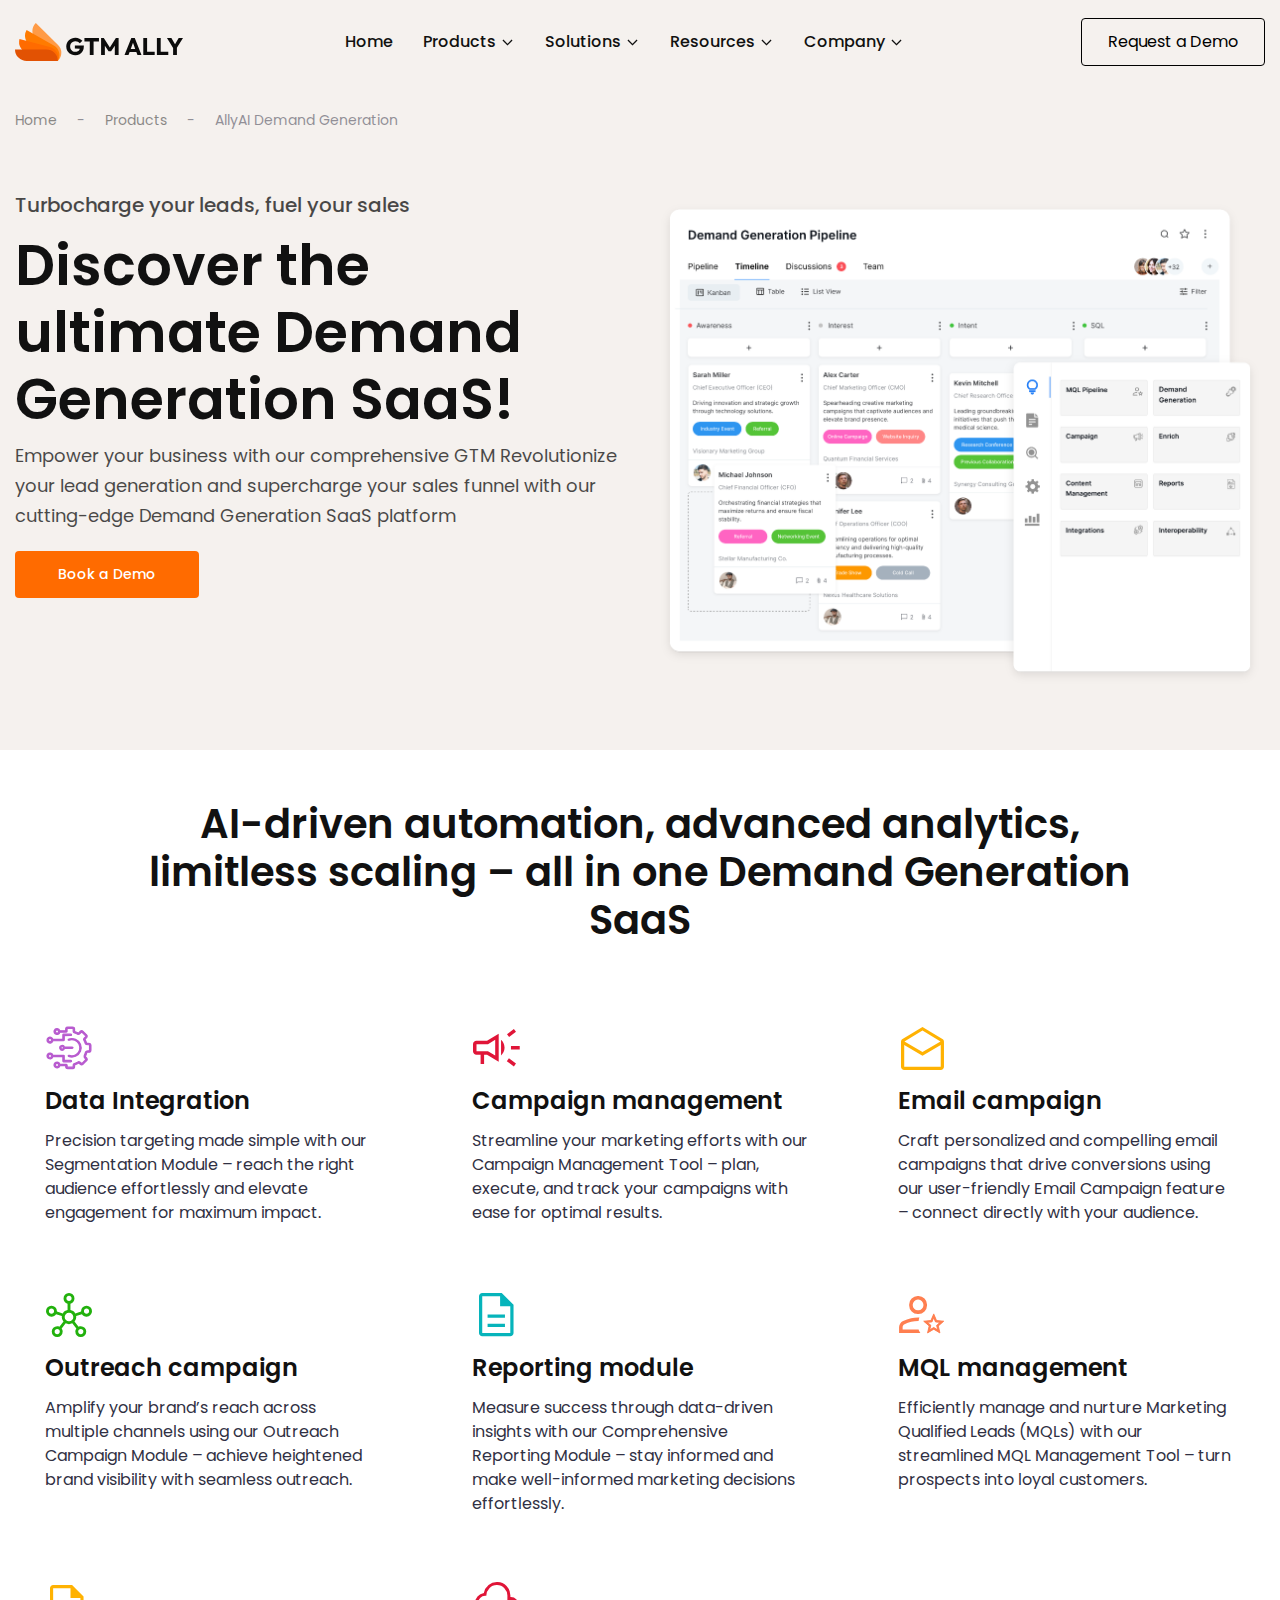
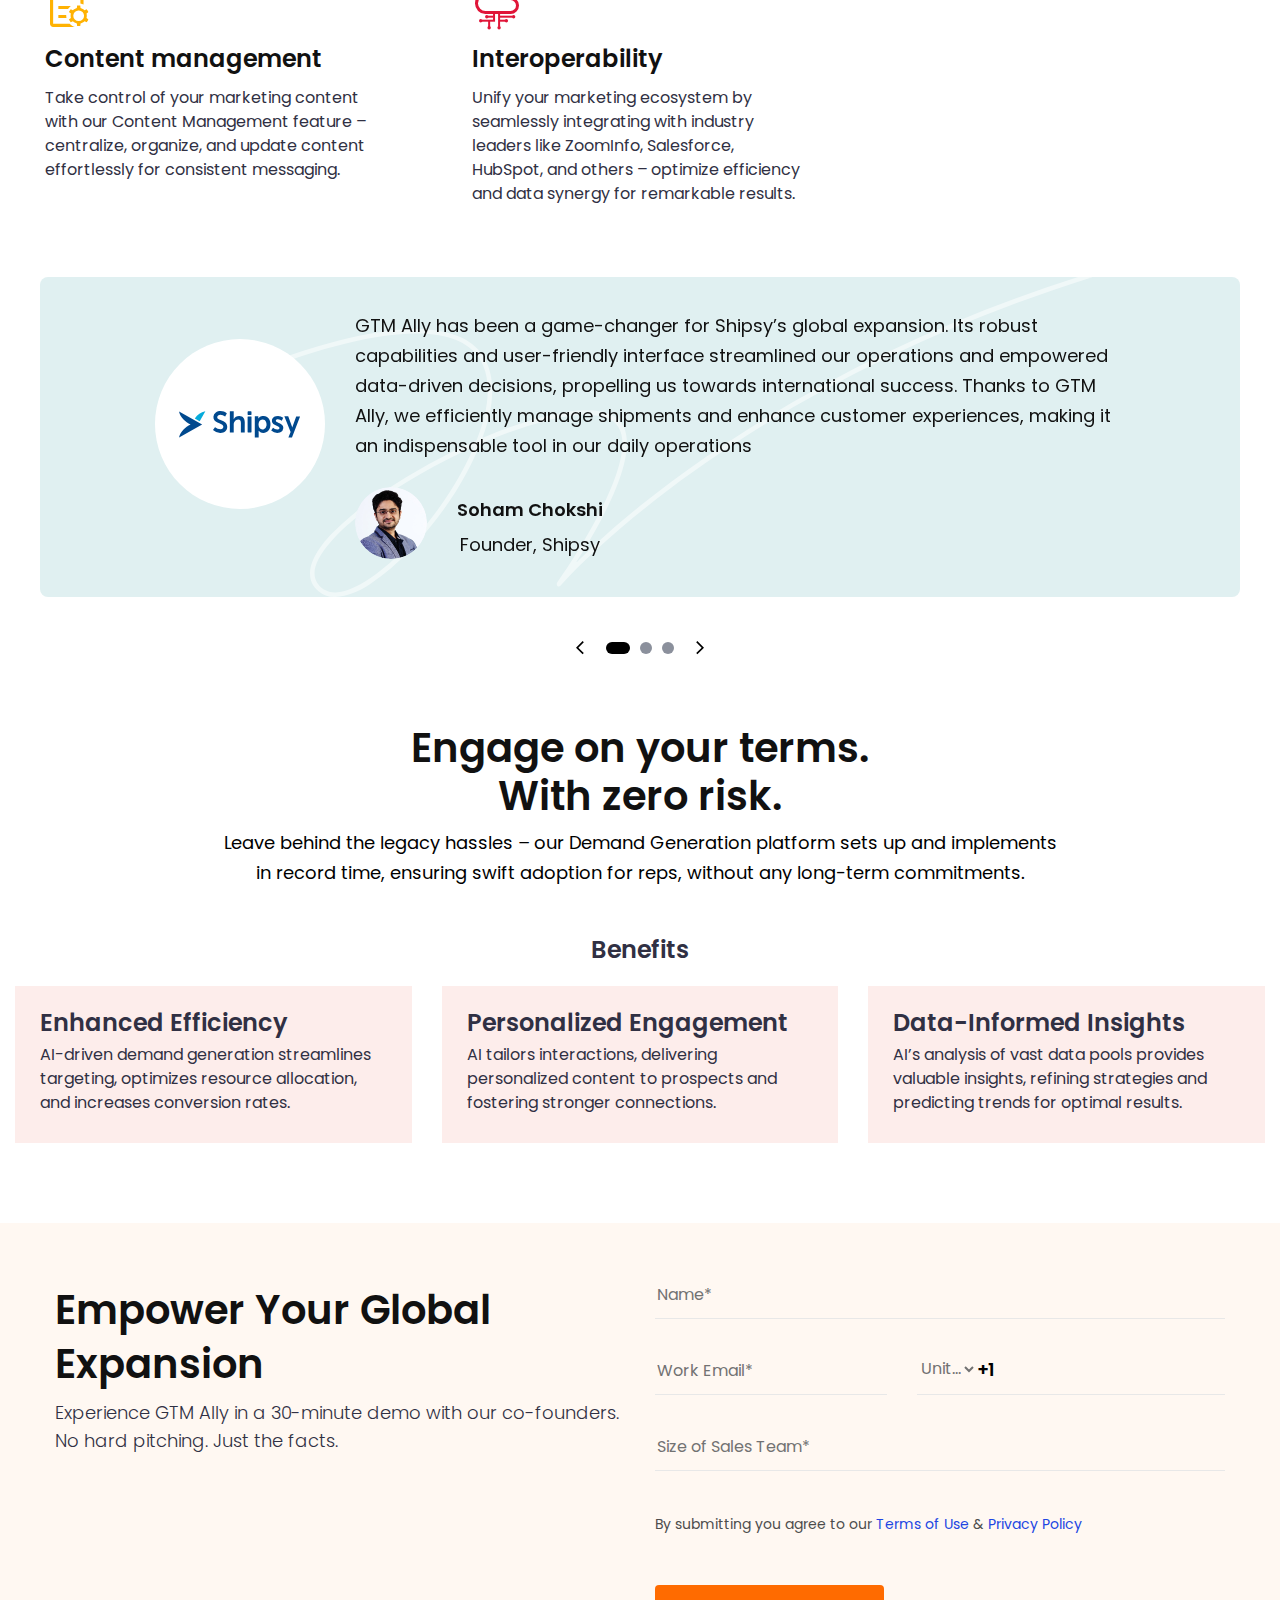
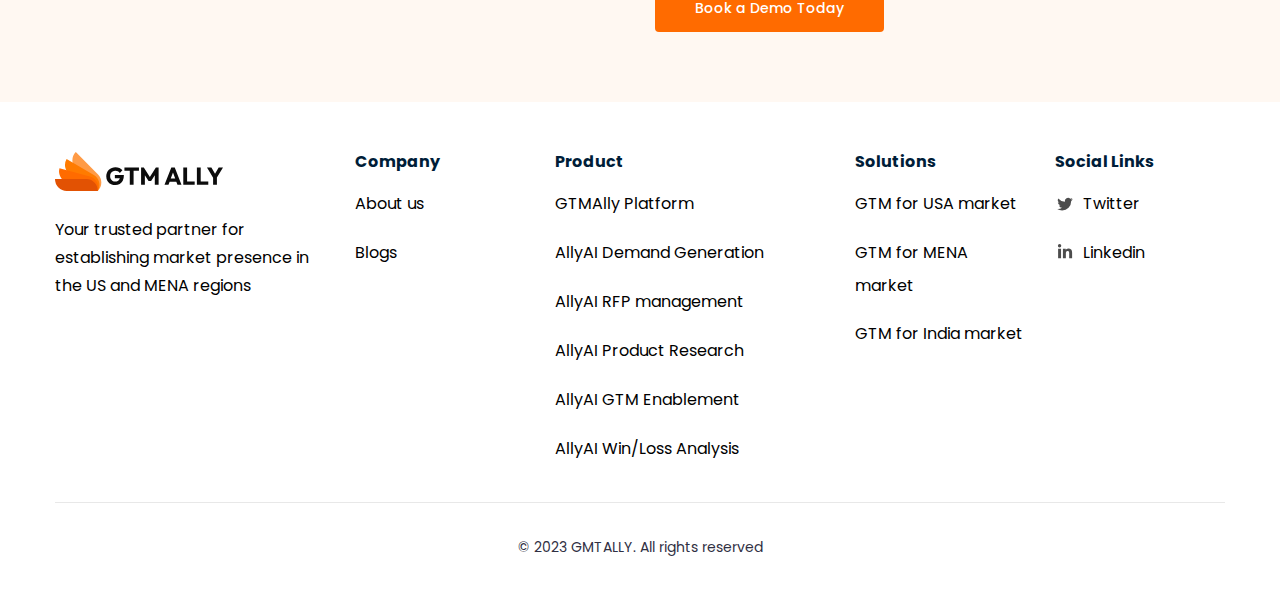
<file: ally_ai_demand_generation.html>
<html>
	<head>
		<meta charset="utf-8" />
		<meta http-equiv="x-ua-compatible" content="ie=edge" />
		<title>GTM ALLY | AllyAI Demand Generation</title>
		<meta name="description" content="" />
		<meta name="viewport" content="width=device-width, initial-scale=1" />

		<link rel="shortcut icon" type="image/x-icon" href="img/favicon.svg" />

		<link rel="stylesheet" href="css/bootstrap.min.css" />
		<link rel="stylesheet" href="css/owl.carousel.min.css" />
		<link rel="stylesheet" href="css/magnific-popup.css" />
		<link rel="stylesheet" href="css/font-awesome.min.css" />
		<link rel="stylesheet" href="css/themify-icons.css" />
		<link rel="stylesheet" href="css/nice-select.css" />
		<link rel="stylesheet" href="css/flaticon.css" />
		<link rel="stylesheet" href="css/gijgo.css" />
		<link rel="stylesheet" href="css/animate.css" />
		<link rel="stylesheet" href="css/slick.css" />
		<link rel="stylesheet" href="css/slicknav.css" />
		<link rel="stylesheet" href="css/style.css" />
	</head>
	<body>
		<!--[if lte IE 9]>
			<p class="browserupgrade">
				You are using an <strong>outdated</strong> browser. Please
				<a href="https://browsehappy.com/">upgrade your browser</a> to improve
				your experience and security.
			</p>
		<![endif]-->

		<header>
			<div class="header-area">
				<div id="sticky-header" class="main-header-area">
					<div class="container nav_container">
						<div class="header_bottom_border">
							<div class="row align-items-center">
								<div class="col-xl-2 col-lg-2">
									<div class="logo">
										<a href="index.html">
											<img src="img/logo.svg" alt="" />
										</a>
									</div>
								</div>
								<div class="col-xl-8 col-lg-7">
									<div
										class="main-menu d-none normal-desktop-main-meu d-lg-block"
									>
										<nav>
											<ul id="navigation">
												<li><a class="active" href="index.html">home</a></li>
												<li>
													<a href="#"
														>Products
														<img alt="drop" src="./img/icons/Arrow.svg"
													/></a>
													<ul class="submenu desktop-menu">
														<div>
															<p class="submenu_heading">Products</p>
															<li>
																<a
																	style="color: #ff6b00"
																	href="ally_ai_demand_generation.html"
																	>AllyAI Demand Generation</a
																>
															</li>
															<li>
																<a href="ally_ai_rfp_management.html"
																	>AllyAI RFP management</a
																>
															</li>
															<li>
																<a href="ally_ai_product_research.html"
																	>AllyAI Product Research</a
																>
															</li>
															<li>
																<a href="ally_ai_enablement.html"
																	>AllyAI Enablement</a
																>
															</li>
															<li>
																<a href="ally_ai_winloss_analysis.html"
																	>AllyAI Win/Loss Analysis</a
																>
															</li>
														</div>
														<div>
															<p class="submenu_heading">Platform</p>
															<li>
																<a href="platform.html">GTMAlly Platform</a>
															</li>
														</div>
													</ul>
												</li>
												<li>
													<a href="#"
														>Solutions
														<img alt="drop" src="./img/icons/Arrow.svg"
													/></a>
													<ul class="submenu">
														<li>
															<a href="gtm_usa_market.html"
																>GTM for USA Market</a
															>
														</li>
														<li>
															<a href="gtm_mena_market.html"
																>GTM for MENA Market</a
															>
														</li>
														<li>
															<a href="gtm_india_market.html"
																>GTM for India Market</a
															>
														</li>
													</ul>
												</li>
												<li>
													<a href="#"
														>Resources
														<img alt="drop" src="./img/icons/Arrow.svg"
													/></a>
													<ul class="submenu">
														<li>
															<a href="https://gtmally.tumblr.com/">Blogs</a>
														</li>
														<li class="d-none"><a href="#">Case Studies</a></li>
													</ul>
												</li>
												<li>
													<a href="#"
														>Company
														<img alt="drop" src="./img/icons/Arrow.svg"
													/></a>
													<ul class="submenu">
														<li>
															<a href="about_us.html">About Us</a>
														</li>
														<li>
															<a href="contact.html">Contact Us</a>
														</li>
													</ul>
												</li>
												<li>
													<div class="Appointment mobile_request">
														<div class="book_btn">
															<a href="contact.html">Request a Demo</a>
														</div>
													</div>
												</li>
											</ul>
										</nav>
									</div>
								</div>
								<div
									class="col-xl-2 col-lg-3 normal-desktop-appoinment d-none d-lg-block"
								>
									<div class="Appointment">
										<div class="book_btn d-none d-lg-block">
											<a href="contact.html">Request a Demo</a>
										</div>
									</div>
								</div>
								<div class="col-12">
									<div
										class="mobile_menu normal-desktop-menu d-block d-lg-none"
									></div>
								</div>
							</div>
						</div>
					</div>
				</div>
			</div>
		</header>

		<div class="banner_area products_area">
			<div
				class="single_slider d-flex align-items-center slider_bg_1 product_research_overlay2"
				style="background-color: #f6f4fd !important"
			>
				<div class="container nav_container">
					<div class="row products-row">
						<div class="col-xl-6">
							<div class="products-text slider_text">
								<nav aria-label="Breadcrumb" class="breadcrumb">
									<ul>
										<li><a href="index.html">Home</a></li>
										<li><a href="#">Products</a></li>
										<li>
											<span aria-current="page">AllyAI Demand Generation</span>
										</li>
									</ul>
								</nav>
								<p class="products_text">
									Turbocharge your leads, fuel your sales
								</p>
								<h3>Discover the ultimate Demand Generation SaaS!</h3>
								<p style="color: #000" class="slider_text_para">
									Empower your business with our comprehensive GTM Revolutionize
									your lead generation and supercharge your sales funnel with
									our cutting-edge Demand Generation SaaS platform
								</p>
								<div class="video_service_btn">
									<a href="#" class="boxed-btn3">Book a Demo</a>
								</div>
							</div>
						</div>
						<div class="col-xl-6">
							<div class="banner_image">
								<img
									alt="banner"
									class="product_demand"
									src="./img/banner/demand.png"
								/>
							</div>
						</div>
					</div>
				</div>
			</div>
		</div>
		<div class="service_area products_service_area">
			<div class="container nav_container">
				<div class="row">
					<div class="col-xl-12">
						<div class="section_title text-center mb-50">
							<h3 class="desktoph3">
								AI-driven automation, advanced analytics, limitless scaling –
								all in one Demand Generation SaaS
							</h3>
							<h3 class="mobileh3">
								Innovate your GTM establishment practices
							</h3>
						</div>
					</div>
				</div>
				<div class="row">
					<div class="col-xl-4 col-md-6 col-lg-4">
						<div class="single_service">
							<div class="service_ico">
								<img src="img/products/demand/data_integration.svg" alt="" />
							</div>
							<h3>Data Integration</h3>
							<p>
								Precision targeting made simple with our Segmentation Module –
								reach the right audience effortlessly and elevate engagement for
								maximum impact.
							</p>
						</div>
					</div>
					<div class="col-xl-4 col-md-6 col-lg-4">
						<div class="single_service">
							<div class="service_ico">
								<img src="img/products/demand/Campaign.svg" alt="" />
							</div>
							<h3>Campaign management</h3>
							<p>
								Streamline your marketing efforts with our Campaign Management
								Tool – plan, execute, and track your campaigns with ease for
								optimal results.
							</p>
						</div>
					</div>
					<div class="col-xl-4 col-md-6 col-lg-4">
						<div class="single_service">
							<div class="service_ico">
								<img src="img/products/demand/Email.svg" alt="" />
							</div>
							<h3>Email campaign</h3>
							<p>
								Craft personalized and compelling email campaigns that drive
								conversions using our user-friendly Email Campaign feature –
								connect directly with your audience.
							</p>
						</div>
					</div>
					<div class="col-xl-4 col-md-6 col-lg-4">
						<div class="single_service">
							<div class="service_ico">
								<img src="img/products/demand/outreach.svg" alt="" />
							</div>
							<h3>Outreach campaign</h3>
							<p>
								Amplify your brand’s reach across multiple channels using our
								Outreach Campaign Module – achieve heightened brand visibility
								with seamless outreach.
							</p>
						</div>
					</div>
					<div class="col-xl-4 col-md-6 col-lg-4">
						<div class="single_service">
							<div class="service_ico">
								<img src="img/products/demand/reporting.svg" alt="" />
							</div>
							<h3>Reporting module</h3>
							<p>
								Measure success through data-driven insights with our
								Comprehensive Reporting Module – stay informed and make
								well-informed marketing decisions effortlessly.
							</p>
						</div>
					</div>
					<div class="col-xl-4 col-md-6 col-lg-4">
						<div class="single_service">
							<div class="service_ico">
								<img src="img/products/demand/MQL.svg" alt="" />
							</div>
							<h3>MQL management</h3>
							<p>
								Efficiently manage and nurture Marketing Qualified Leads (MQLs)
								with our streamlined MQL Management Tool – turn prospects into
								loyal customers.
							</p>
						</div>
					</div>
					<div class="col-xl-4 col-md-6 col-lg-4">
						<div class="single_service">
							<div class="service_ico">
								<img src="img/products/demand/Content_Management.svg" alt="" />
							</div>
							<h3>Content management</h3>
							<p>
								Take control of your marketing content with our Content
								Management feature – centralize, organize, and update content
								effortlessly for consistent messaging.
							</p>
						</div>
					</div>
					<div class="col-xl-4 col-md-6 col-lg-4">
						<div class="single_service">
							<div class="service_ico">
								<img src="img/products/demand/Interoperability.svg" alt="" />
							</div>
							<h3>Interoperability</h3>
							<p>
								Unify your marketing ecosystem by seamlessly integrating with
								industry leaders like ZoomInfo, Salesforce, HubSpot, and others
								– optimize efficiency and data synergy for remarkable results.
							</p>
						</div>
					</div>
				</div>
			</div>
		</div>
		<div class="mobileh3 service_area products_service_area">
			<div class="container nav_container">
				<div class="row">
					<div class="col-xl-12">
						<div class="section_title text-center mb-50">
							<h3 class="mobileh3">
								Unveiling the Triumphs of Our Delighted Customers
							</h3>
						</div>
					</div>
				</div>
			</div>
		</div>
		<div class="testimonial_area">
			<div class="owl-theme">
				<div class="owl-controls">
					<div id="customNav" class="owl-nav"></div>
				</div>
			</div>
			<div class="testmonial_active owl-carousel">
				<div class="single_carousel">
					<div class="container">
						<div class="row testimonial_bg">
							<div class="offset-lg-1 col-lg-2">
								<div class="testimonial_img">
									<img src="img/testimonial/Test_Shipsy.svg" />
								</div>
							</div>
							<div class="col-lg-8">
								<div class="single_testmonial text-center">
									<p>
										GTM Ally has been a game-changer for Shipsy’s global
										expansion. Its robust capabilities and user-friendly
										interface streamlined our operations and empowered
										data-driven decisions, propelling us towards international
										success. Thanks to GTM Ally, we efficiently manage shipments
										and enhance customer experiences, making it an indispensable
										tool in our daily operations
									</p>
									<div
										class="d-flex testmonial_author"
										style="gap: 30px; float: left"
									>
										<div class="thumb">
											<img src="img/testimonial/Soham.png" alt="" />
										</div>
										<div class="author_name">
											<h3>Soham Chokshi</h3>
											<span>Founder, Shipsy</span>
										</div>
									</div>
								</div>
							</div>
						</div>
					</div>
				</div>

				<div class="single_carousel">
					<div class="container">
						<div class="row testimonial_bg">
							<div class="offset-lg-1 col-lg-2">
								<div class="testimonial_img">
									<img src="img/testimonial/Test_SeeWise.svg" />
								</div>
							</div>
							<div class="col-lg-8">
								<div class="single_testmonial text-center">
									<p>
										GTM Ally has been an invaluable asset in establishing our
										go-to-market strategy. With its comprehensive features and
										user-friendly interface, GTM Ally has seamlessly supported
										our market entry and expansion efforts. It has become an
										indispensable tool in streamlining our operations and
										empowering our team to thrive in new markets. We are excited
										to continue this transformative partnership as we embark on
										our GTM journey and achieve remarkable milestones together
									</p>
									<div
										class="d-flex testmonial_author"
										style="gap: 30px; float: left"
									>
										<div class="thumb">
											<img src="img/testimonial/Balaji.png" alt="" />
										</div>
										<div class="author_name">
											<h3>Balaji Loganath</h3>
											<span>Founder, SeeWise.AI</span>
										</div>
									</div>
								</div>
							</div>
						</div>
					</div>
				</div>
				<div class="single_carousel">
					<div class="container">
						<div class="row testimonial_bg">
							<div class="offset-lg-1 col-lg-2">
								<div class="testimonial_img">
									<img src="img/testimonial/Test_My_gate.svg" />
								</div>
							</div>
							<div class="col-lg-8">
								<div class="single_testmonial text-center">
									<p>
										Transitioning to GTM Ally for our Middle East and US
										expansion has been a game-changer. The seamless workflow and
										quick access to resources empower us to make informed
										decisions and deliver an improved customer experience. Thank
										you, GTM Ally, for being our trusted partner on this
										exciting journey!
									</p>
									<div
										class="d-flex testmonial_author"
										style="gap: 30px; float: left"
									>
										<div class="thumb">
											<img src="img/testimonial/Abhishek_Kumar.png" alt="" />
										</div>
										<div class="author_name">
											<h3>Abhishek Kumar</h3>
											<span>Founder, MyGate</span>
										</div>
									</div>
								</div>
							</div>
						</div>
					</div>
				</div>
			</div>
		</div>
		<div class="service_area product-benefits">
			<div class="container nav_container">
				<div class="row">
					<div class="col-xl-12">
						<div class="section_title text-center mb-50">
							<h3>Engage on your terms. <br /><span>With zero risk.</span></h3>
							<p class="products_para">
								Leave behind the legacy hassles – our Demand Generation platform
								sets up and implements in record time, ensuring swift adoption
								for reps, without any long-term commitments.
							</p>
						</div>
					</div>
					<div class="col-xl-12">
						<h4 class="products-benefits text-center mb-4">Benefits</h4>
					</div>
					<div class="col-lg-4">
						<div class="box-benefits">
							<h2>Enhanced Efficiency</h2>
							<p>
								AI-driven demand generation streamlines targeting, optimizes
								resource allocation, and increases conversion rates.
							</p>
						</div>
					</div>
					<div class="col-lg-4">
						<div class="box-benefits">
							<h2>Personalized Engagement</h2>
							<p>
								AI tailors interactions, delivering personalized content to
								prospects and fostering stronger connections.
							</p>
						</div>
					</div>
					<div class="col-lg-4">
						<div class="box-benefits">
							<h2>Data-Informed Insights</h2>
							<p>
								AI’s analysis of vast data pools provides valuable insights,
								refining strategies and predicting trends for optimal results.
							</p>
						</div>
					</div>
				</div>
			</div>
		</div>
		<div class="contact_form_quote">
			<div class="container">
				<div class="row">
					<div class="col-xl-6 col-lg-6">
						<div class="slider_text">
							<h3>Empower Your Global Expansion</h3>
							<p class="slider_text_para">
								Experience GTM Ally in a 30-minute demo with our co-founders.<br /><span>
									No hard pitching. Just the facts.</span
								>
							</p>
						</div>
					</div>
					<div class="col-xl-6 col-lg-6">
						<div class="form_wrap">
							<form
								action="https://api.web3forms.com/submit"
								method="POST"
								name="contact_form"
								id="myform"
							>
								<input
									type="hidden"
									name="access_key"
									value="3602d52c-2cee-45a9-8cde-96bb1e7ac62d"
								/>
								<div>
									<input type="text" name="fname" placeholder="Name*" />
								</div>
								<div class="col_form">
									<div>
										<input
											type="text"
											name="wemail"
											placeholder="Work Email*"
										/>
									</div>
									<div class="select_container" style="display: flex">
										<select
											class="form-select"
											id="countryCodeSelect"
											name="phone"
										>
											<option value="+1">United States +1</option>
											<option value="+93">Afghanistan +93</option>
											<option value="+358">Aland Islands +358</option>
											<option value="+355">Albania +355</option>
											<option value="+213">Algeria +213</option>
											<option value="+1684">American Samoa +1684</option>
											<option value="+376">Andorra +376</option>
											<option value="+244">Angola +244</option>
											<option value="+1264">Anguilla +1264</option>
											<option value="+672">Antarctica +672</option>
											<option value="+1268">Antigua and Barbuda +1268</option>
											<option value="+54">Argentina +54</option>
											<option value="+374">Armenia +374</option>
											<option value="+297">Aruba +297</option>
											<option value="+61">Australia +61</option>
											<option value="+43">Austria +43</option>
											<option value="+994">Azerbaijan +994</option>
											<option value="+1242">Bahamas +1242</option>
											<option value="+973">Bahrain +973</option>
											<option value="+880">Bangladesh +880</option>
											<option value="+1246">Barbados +1246</option>
											<option value="+375">Belarus +375</option>
											<option value="+32">Belgium +32</option>
											<option value="+501">Belize +501</option>
											<option value="+229">Benin +229</option>
											<option value="+1441">Bermuda +1441</option>
											<option value="+975">Bhutan +975</option>
											<option value="+591">Bolivia +591</option>
											<option value="+599">
												Bonaire, Sint Eustatius and Saba +599
											</option>
											<option value="+387">Bosnia and Herzegovina +387</option>
											<option value="+267">Botswana +267</option>
											<option value="+55">Bouvet Island +55</option>
											<option value="+55">Brazil +55</option>
											<option value="+246">
												British Indian Ocean Territory +246
											</option>
											<option value="+673">Brunei Darussalam +673</option>
											<option value="+359">Bulgaria +359</option>
											<option value="+226">Burkina Faso +226</option>
											<option value="+257">Burundi +257</option>
											<option value="+855">Cambodia +855</option>
											<option value="+237">Cameroon +237</option>
											<option value="+1">Canada +1</option>
											<option value="+238">Cape Verde +238</option>
											<option value="+1345">Cayman Islands +1345</option>
											<option value="+236">
												Central African Republic +236
											</option>
											<option value="+235">Chad +235</option>
											<option value="+56">Chile +56</option>
											<option value="+86">China +86</option>
											<option value="+61">Christmas Island +61</option>
											<option value="+672">Cocos (Keeling) Islands +672</option>
											<option value="+57">Colombia +57</option>
											<option value="+269">Comoros +269</option>
											<option value="+242">Congo +242</option>
											<option value="+242">
												Congo, Democratic Republic of the Congo +242
											</option>
											<option value="+682">Cook Islands +682</option>
											<option value="+506">Costa Rica +506</option>
											<option value="+225">Cote D'Ivoire +225</option>
											<option value="+385">Croatia +385</option>
											<option value="+53">Cuba +53</option>
											<option value="+599">Curacao +599</option>
											<option value="+357">Cyprus +357</option>
											<option value="+420">Czech Republic +420</option>
											<option value="+45">Denmark +45</option>
											<option value="+253">Djibouti +253</option>
											<option value="+1767">Dominica +1767</option>
											<option value="+1809">Dominican Republic +1809</option>
											<option value="+593">Ecuador +593</option>
											<option value="+20">Egypt +20</option>
											<option value="+503">El Salvador +503</option>
											<option value="+240">Equatorial Guinea +240</option>
											<option value="+291">Eritrea +291</option>
											<option value="+372">Estonia +372</option>
											<option value="+251">Ethiopia +251</option>
											<option value="+500">
												Falkland Islands (Malvinas) +500
											</option>
											<option value="+298">Faroe Islands +298</option>
											<option value="+679">Fiji +679</option>
											<option value="+358">Finland +358</option>
											<option value="+33">France +33</option>
											<option value="+594">French Guiana +594</option>
											<option value="+689">French Polynesia +689</option>
											<option value="+262">
												French Southern Territories +262
											</option>
											<option value="+241">Gabon +241</option>
											<option value="+220">Gambia +220</option>
											<option value="+995">Georgia +995</option>
											<option value="+49">Germany +49</option>
											<option value="+233">Ghana +233</option>
											<option value="+350">Gibraltar +350</option>
											<option value="+30">Greece +30</option>
											<option value="+299">Greenland +299</option>
											<option value="+1473">Grenada +1473</option>
											<option value="+590">Guadeloupe +590</option>
											<option value="+1671">Guam +1671</option>
											<option value="+502">Guatemala +502</option>
											<option value="+44">Guernsey +44</option>
											<option value="+224">Guinea +224</option>
											<option value="+245">Guinea-Bissau +245</option>
											<option value="+592">Guyana +592</option>
											<option value="+509">Haiti +509</option>
											<option value="+39">
												Holy See (Vatican City State) +39
											</option>
											<option value="+504">Honduras +504</option>
											<option value="+852">Hong Kong +852</option>
											<option value="+36">Hungary +36</option>
											<option value="+354">Iceland +354</option>
											<option value="+91">India +91</option>
											<option value="+62">Indonesia +62</option>
											<option value="+98">Iran, Islamic Republic of +98</option>
											<option value="+964">Iraq +964</option>
											<option value="+353">Ireland +353</option>
											<option value="+44">Isle of Man +44</option>
											<option value="+972">Israel +972</option>
											<option value="+39">Italy +39</option>
											<option value="+1876">Jamaica +1876</option>
											<option value="+81">Japan +81</option>
											<option value="+44">Jersey +44</option>
											<option value="+962">Jordan +962</option>
											<option value="+7">Kazakhstan +7</option>
											<option value="+254">Kenya +254</option>
											<option value="+686">Kiribati +686</option>
											<option value="+850">
												Korea, Democratic People's Republic of +850
											</option>
											<option value="+82">Korea, Republic of +82</option>
											<option value="+381">Kosovo +383</option>
											<option value="+965">Kuwait +965</option>
											<option value="+996">Kyrgyzstan +996</option>
											<option value="+856">
												Lao People's Democratic Republic +856
											</option>
											<option value="+371">Latvia +371</option>
											<option value="+961">Lebanon +961</option>
											<option value="+266">Lesotho +266</option>
											<option value="+231">Liberia +231</option>
											<option value="+218">Libyan Arab Jamahiriya +218</option>
											<option value="+423">Liechtenstein +423</option>
											<option value="+370">Lithuania +370</option>
											<option value="+352">Luxembourg +352</option>
											<option value="+853">Macao +853</option>
											<option value="+389">
												Macedonia, the Former Yugoslav Republic of +389
											</option>
											<option value="+261">Madagascar +261</option>
											<option value="+265">Malawi +265</option>
											<option value="+60">Malaysia +60</option>
											<option value="+960">Maldives +960</option>
											<option value="+223">Mali +223</option>
											<option value="+356">Malta +356</option>
											<option value="+692">Marshall Islands +692</option>
											<option value="+596">Martinique +596</option>
											<option value="+222">Mauritania +222</option>
											<option value="+230">Mauritius +230</option>
											<option value="+262">Mayotte +262</option>
											<option value="+52">Mexico +52</option>
											<option value="+691">
												Micronesia, Federated States of +691
											</option>
											<option value="+373">Moldova, Republic of +373</option>
											<option value="+377">Monaco +377</option>
											<option value="+976">Mongolia +976</option>
											<option value="+382">Montenegro +382</option>
											<option value="+1664">Montserrat +1664</option>
											<option value="+212">Morocco +212</option>
											<option value="+258">Mozambique +258</option>
											<option value="+95">Myanmar +95</option>
											<option value="+264">Namibia +264</option>
											<option value="+674">Nauru +674</option>
											<option value="+977">Nepal +977</option>
											<option value="+31">Netherlands +31</option>
											<option value="+599">Netherlands Antilles +599</option>
											<option value="+687">New Caledonia +687</option>
											<option value="+64">New Zealand +64</option>
											<option value="+505">Nicaragua +505</option>
											<option value="+227">Niger +227</option>
											<option value="+234">Nigeria +234</option>
											<option value="+683">Niue +683</option>
											<option value="+672">Norfolk Island +672</option>
											<option value="+1670">
												Northern Mariana Islands +1670
											</option>
											<option value="+47">Norway +47</option>
											<option value="+968">Oman +968</option>
											<option value="+92">Pakistan +92</option>
											<option value="+680">Palau +680</option>
											<option value="+970">
												Palestinian Territory, Occupied +970
											</option>
											<option value="+507">Panama +507</option>
											<option value="+675">Papua New Guinea +675</option>
											<option value="+595">Paraguay +595</option>
											<option value="+51">Peru +51</option>
											<option value="+63">Philippines +63</option>
											<option value="+64">Pitcairn +64</option>
											<option value="+48">Poland +48</option>
											<option value="+351">Portugal +351</option>
											<option value="+1787">Puerto Rico +1787</option>
											<option value="+974">Qatar +974</option>
											<option value="+262">Reunion +262</option>
											<option value="+40">Romania +40</option>
											<option value="+7">Russian Federation +7</option>
											<option value="+250">Rwanda +250</option>
											<option value="+590">Saint Barthelemy +590</option>
											<option value="+290">Saint Helena +290</option>
											<option value="+1869">Saint Kitts and Nevis +1869</option>
											<option value="+1758">Saint Lucia +1758</option>
											<option value="+590">Saint Martin +590</option>
											<option value="+508">
												Saint Pierre and Miquelon +508
											</option>
											<option value="+1784">
												Saint Vincent and the Grenadines +1784
											</option>
											<option value="+684">Samoa +684</option>
											<option value="+378">San Marino +378</option>
											<option value="+239">Sao Tome and Principe +239</option>
											<option value="+966">Saudi Arabia +966</option>
											<option value="+221">Senegal +221</option>
											<option value="+381">Serbia +381</option>
											<option value="+381">Serbia and Montenegro +381</option>
											<option value="+248">Seychelles +248</option>
											<option value="+232">Sierra Leone +232</option>
											<option value="+65">Singapore +65</option>
											<option value="+721">Sint Maarten +721</option>
											<option value="+421">Slovakia +421</option>
											<option value="+386">Slovenia +386</option>
											<option value="+677">Solomon Islands +677</option>
											<option value="+252">Somalia +252</option>
											<option value="+27">South Africa +27</option>
											<option value="+500">
												South Georgia and the South Sandwich Islands +500
											</option>
											<option value="+211">South Sudan +211</option>
											<option value="+34">Spain +34</option>
											<option value="+94">Sri Lanka +94</option>
											<option value="+249">Sudan +249</option>
											<option value="+597">Suriname +597</option>
											<option value="+47">Svalbard and Jan Mayen +47</option>
											<option value="+268">Swaziland +268</option>
											<option value="+46">Sweden +46</option>
											<option value="+41">Switzerland +41</option>
											<option value="+963">Syrian Arab Republic +963</option>
											<option value="+886">
												Taiwan, Province of China +886
											</option>
											<option value="+992">Tajikistan +992</option>
											<option value="+255">
												Tanzania, United Republic of +255
											</option>
											<option value="+66">Thailand +66</option>
											<option value="+670">Timor-Leste +670</option>
											<option value="+228">Togo +228</option>
											<option value="+690">Tokelau +690</option>
											<option value="+676">Tonga +676</option>
											<option value="+1868">Trinidad and Tobago +1868</option>
											<option value="+216">Tunisia +216</option>
											<option value="+90">Turkey +90</option>
											<option value="+7370">Turkmenistan +7370</option>
											<option value="+1649">
												Turks and Caicos Islands +1649
											</option>
											<option value="+688">Tuvalu +688</option>
											<option value="+256">Uganda +256</option>
											<option value="+380">Ukraine +380</option>
											<option value="+971">United Arab Emirates +971</option>
											<option value="+44">United Kingdom +44</option>
											<option value="+1">United States +1</option>
											<option value="+1">
												United States Minor Outlying Islands +1
											</option>
											<option value="+598">Uruguay +598</option>
											<option value="+998">Uzbekistan +998</option>
											<option value="+678">Vanuatu +678</option>
											<option value="+58">Venezuela +58</option>
											<option value="+84">Viet Nam +84</option>
											<option value="+1284">
												Virgin Islands, British +1284
											</option>
											<option value="+1340">Virgin Islands, U.s. +1340</option>
											<option value="+681">Wallis and Futuna +681</option>
											<option value="+212">Western Sahara +212</option>
											<option value="+967">Yemen +967</option>
											<option value="+260">Zambia +260</option>
											<option value="+263">Zimbabwe +263</option>
										</select>
										<span
											style="
												height: 43px;
												width: auto;
												margin-right: -1px;
												margin-top: -7px;
												border-bottom: 1px solid #e8e8e8;
												font: normal normal 600 18px/36px Poppins;
											"
											id="selectedCountryCode"
										></span>
										<div>
											<input type="text" name="mobile_code" />
										</div>
									</div>
								</div>
								<input
									type="text"
									name="sales_team"
									placeholder="Size of Sales Team*"
									style="margin-bottom: 35px"
								/>
								<p>
									By submitting you agree to our <span>Terms of Use</span> &
									<span>Privacy Policy</span>
								</p>
								<button class="boxed-btn3">Book a Demo Today</button>
							</form>
						</div>
					</div>
				</div>
			</div>
		</div>
		<footer class="footer">
			<div class="footer_top">
				<div class="container">
					<div class="row">
						<div class="col-xl-3 col-md-12 col-lg-3">
							<div class="footer_widget">
								<div class="footer_logo">
									<a href="#">
										<img src="img/logo.svg" alt="" />
									</a>
								</div>
								<p>
									Your trusted partner for establishing market presence in the
									US and MENA regions
								</p>
							</div>
						</div>
						<div class="col-xl-2 col-md-12 col-lg-2">
							<div id="accordion" class="mobile_accordion">
								<div class="">
									<div class="" id="company">
										<h5 class="mb-0">
											<button
												class="btn btn-link btn_bold collapsed"
												data-toggle="collapse"
												data-target="#collapseCompany"
												aria-expanded="false"
												aria-controls="collapseCompany"
											>
												Company
											</button>
										</h5>
									</div>
									<div
										id="collapseCompany"
										class="collapse"
										aria-labelledby="company"
										data-parent="#accordion"
									>
										<div class="card-body" style="padding: 0px 1.25rem">
											<div class="footer_widget">
												<ul>
													<li><a href="about_us.html">About us</a></li>
													<li>
														<a href="https://gtmally.tumblr.com/">Blogs</a>
													</li>
													<li class="d-none"><a href="#">Case Studies</a></li>
												</ul>
											</div>
										</div>
									</div>
								</div>
							</div>
							<div class="footer_widget mobile_widget">
								<h3 class="footer_title">Company</h3>
								<ul>
									<li><a href="about_us.html">About us</a></li>
									<li><a href="https://gtmally.tumblr.com/">Blogs</a></li>
									<li class="d-none"><a href="#">Case Studies</a></li>
								</ul>
							</div>
						</div>
						<div class="col-xl-3 col-md-12 col-lg-3">
							<div id="accordion" class="mobile_accordion">
								<div class="">
									<div class="" id="productDrop">
										<h5 class="mb-0">
											<button
												class="btn btn-link btn_bold collapsed"
												data-toggle="collapse"
												data-target="#collapseproductDrop"
												aria-expanded="false"
												aria-controls="collapseproductDrop"
											>
												Product
											</button>
										</h5>
									</div>
									<div
										id="collapseproductDrop"
										class="collapse"
										aria-labelledby="productDrop"
										data-parent="#accordion"
									>
										<div class="card-body" style="padding: 0px 1.25rem">
											<div class="footer_widget">
												<ul>
													<li><a href="platform.html">GTMAlly Platform</a></li>
													<li>
														<a href="ally_ai_demand_generation.html"
															>AllyAI Demand Generation</a
														>
													</li>
													<li>
														<a href="ally_ai_rfp_management.html"
															>AllyAI RFP management</a
														>
													</li>
													<li>
														<a href="ally_ai_product_research.html"
															>AllyAI Product Research</a
														>
													</li>
													<li>
														<a href="ally_ai_enablement.html"
															>AllyAI GTM Enablement</a
														>
													</li>
													<li>
														<a href="ally_ai_winloss_analysis.html"
															>AllyAI Win/Loss Analysis</a
														>
													</li>
												</ul>
											</div>
										</div>
									</div>
								</div>
							</div>
							<div class="footer_widget mobile_widget">
								<h3 class="footer_title">Product</h3>
								<ul>
									<li><a href="platform.html">GTMAlly Platform</a></li>
									<li>
										<a href="ally_ai_demand_generation.html"
											>AllyAI Demand Generation</a
										>
									</li>
									<li>
										<a href="ally_ai_rfp_management.html"
											>AllyAI RFP management</a
										>
									</li>
									<li>
										<a href="ally_ai_product_research.html"
											>AllyAI Product Research</a
										>
									</li>
									<li>
										<a href="ally_ai_enablement.html">AllyAI GTM Enablement</a>
									</li>
									<li>
										<a href="ally_ai_winloss_analysis.html"
											>AllyAI Win/Loss Analysis</a
										>
									</li>
								</ul>
							</div>
						</div>
						<div class="col-xl-2 col-md-12 col-lg-2">
							<div id="accordion" class="mobile_accordion">
								<div class="">
									<div class="" id="solutionDrop">
										<h5 class="mb-0">
											<button
												class="btn btn-link btn_bold collapsed"
												data-toggle="collapse"
												data-target="#collapsesolutionDrop"
												aria-expanded="false"
												aria-controls="collapsesolutionDrop"
											>
												Solutions
											</button>
										</h5>
									</div>
									<div
										id="collapsesolutionDrop"
										class="collapse"
										aria-labelledby="solutionDrop"
										data-parent="#accordion"
									>
										<div class="card-body" style="padding: 0px 1.25rem">
											<div class="footer_widget">
												<ul>
													<li>
														<a href="gtm_usa_market.html">GTM for USA market</a>
													</li>
													<li>
														<a href="gtm_mena_market.html"
															>GTM for MENA market</a
														>
													</li>
													<li>
														<a href="gtm_india_market.html"
															>GTM for India market</a
														>
													</li>
												</ul>
											</div>
										</div>
									</div>
								</div>
							</div>
							<div class="footer_widget mobile_widget">
								<h3 class="footer_title">Solutions</h3>
								<ul>
									<li><a href="gtm_usa_market.html">GTM for USA market</a></li>
									<li>
										<a href="gtm_mena_market.html">GTM for MENA market</a>
									</li>
									<li>
										<a href="gtm_india_market.html">GTM for India market</a>
									</li>
								</ul>
							</div>
						</div>
						<div class="col-xl-2 col-md-12 col-lg-2">
							<div id="accordion" class="mobile_accordion">
								<div class="">
									<div class="" id="socialDrop">
										<h5 class="mb-0">
											<button
												class="btn btn-link btn_bold collapsed"
												data-toggle="collapse"
												data-target="#collapsesocialDrop"
												aria-expanded="false"
												aria-controls="collapsesocialDrop"
											>
												Social Links
											</button>
										</h5>
									</div>
									<div
										id="collapsesocialDrop"
										class="collapse"
										aria-labelledby="socialDrop"
										data-parent="#accordion"
									>
										<div class="card-body" style="padding: 0px 1.25rem">
											<div class="footer_widget">
												<ul>
													<li>
														<a href="#"
															><img src="img/icons/Twitter.svg" />&nbsp;
															Twitter</a
														>
													</li>
													<li>
														<a href="#"
															><img src="img/icons/LinkedIN.svg" />&nbsp;
															Linkedin</a
														>
													</li>
												</ul>
											</div>
										</div>
									</div>
								</div>
							</div>
							<div class="footer_widget mobile_widget">
								<h3 class="footer_title">Social Links</h3>
								<ul>
									<li>
										<a href="#"
											><img src="img/icons/Twitter.svg" />&nbsp; Twitter</a
										>
									</li>
									<li>
										<a href="#"
											><img src="img/icons/LinkedIN.svg" />&nbsp; Linkedin</a
										>
									</li>
								</ul>
							</div>
						</div>
					</div>
				</div>
			</div>
			<div class="copy-right_text">
				<div class="container">
					<div class="footer_border"></div>
					<div class="row">
						<div class="col-xl-12">
							<p class="copy_right text-center">
								© 2023 GMTALLY. All rights reserved
							</p>
						</div>
					</div>
				</div>
			</div>
		</footer>

		<script src="js/vendor/modernizr-3.5.0.min.js"></script>
		<script src="js/vendor/jquery-1.12.4.min.js"></script>
		<script src="js/popper.min.js"></script>
		<script src="js/bootstrap.min.js"></script>
		<script src="js/owl.carousel.min.js"></script>
		<script src="js/isotope.pkgd.min.js"></script>
		<script src="js/ajax-form.js"></script>
		<script src="js/waypoints.min.js"></script>
		<script src="js/jquery.counterup.min.js"></script>
		<script src="js/imagesloaded.pkgd.min.js"></script>
		<script src="js/scrollIt.js"></script>
		<script src="js/jquery.scrollUp.min.js"></script>
		<script src="js/wow.min.js"></script>
		<script src="js/nice-select.min.js"></script>
		<script src="js/jquery.slicknav.min.js"></script>
		<script src="js/jquery.magnific-popup.min.js"></script>
		<script src="js/plugins.js"></script>
		<script src="js/gijgo.min.js"></script>
		<script src="js/slick.min.js"></script>

		<script src="js/contact.js"></script>
		<script src="js/jquery.ajaxchimp.min.js"></script>
		<script src="js/jquery.form.js"></script>
		<script src="js/jquery.validate.min.js"></script>
		<script src="js/mail-script.js"></script>
		<script src="js/main.js"></script>

		<script>
			// country number
			const countryCodeSelect = document.getElementById("countryCodeSelect");
			const selectedCountryCodeElement = document.getElementById(
				"selectedCountryCode"
			);
			const selectedCountryCode = countryCodeSelect.value;
			selectedCountryCodeElement.textContent = selectedCountryCode;
			countryCodeSelect.addEventListener("change", function () {
				const selectedCountryCode = countryCodeSelect.value;
				selectedCountryCodeElement.textContent = selectedCountryCode;
			});
		</script>
	</body>
</html>
</file>
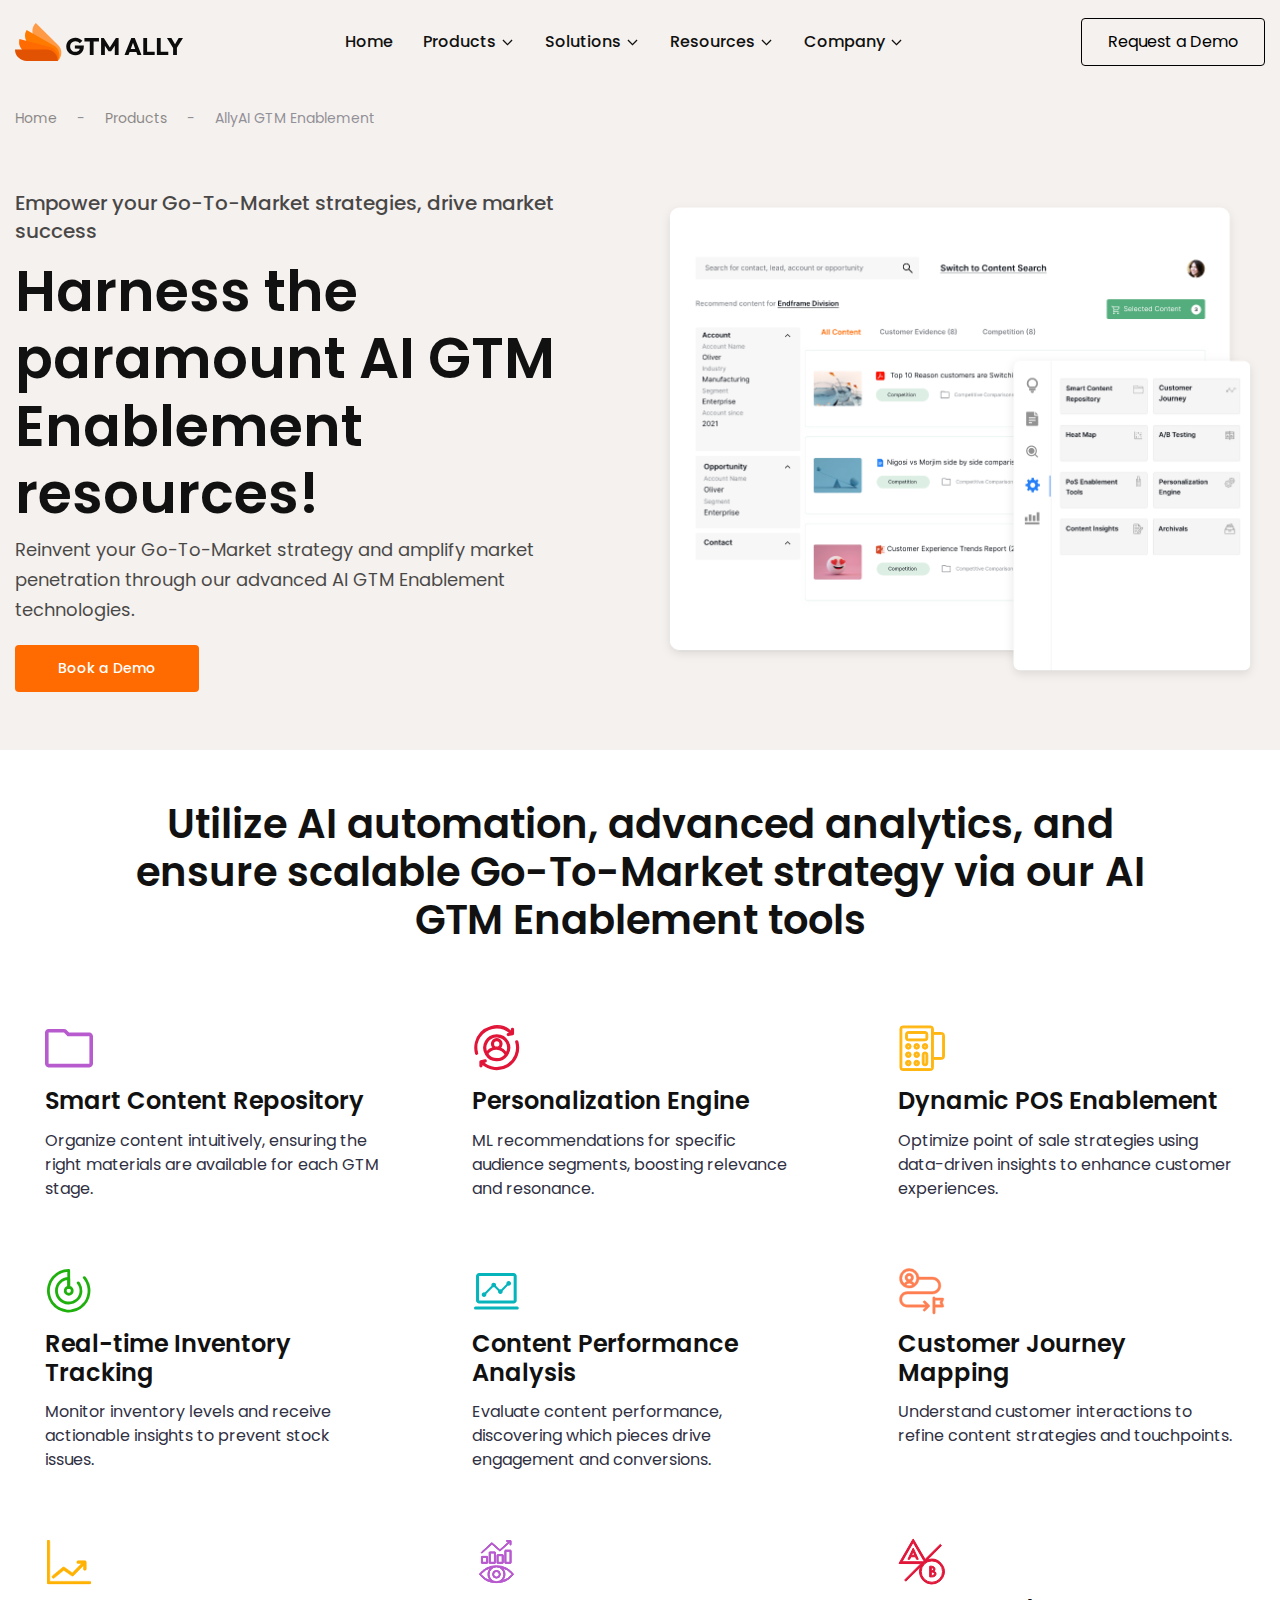
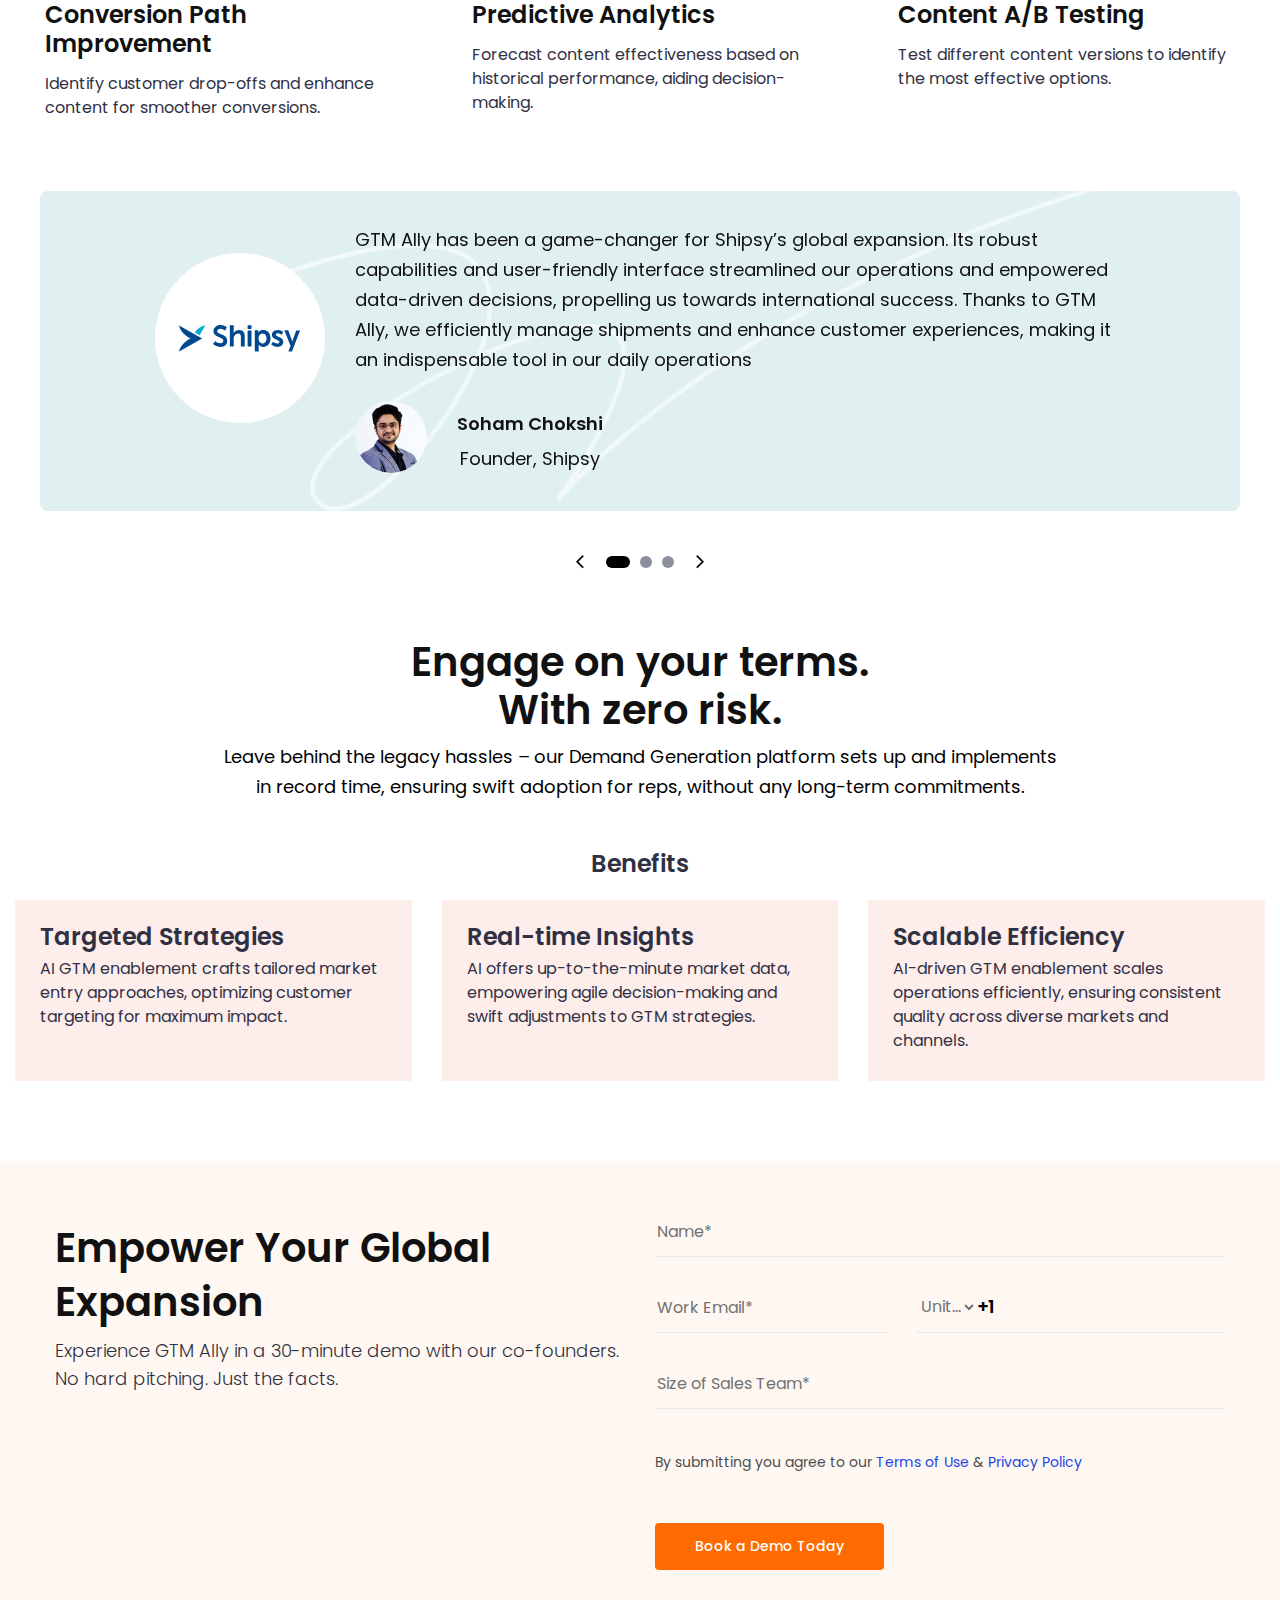
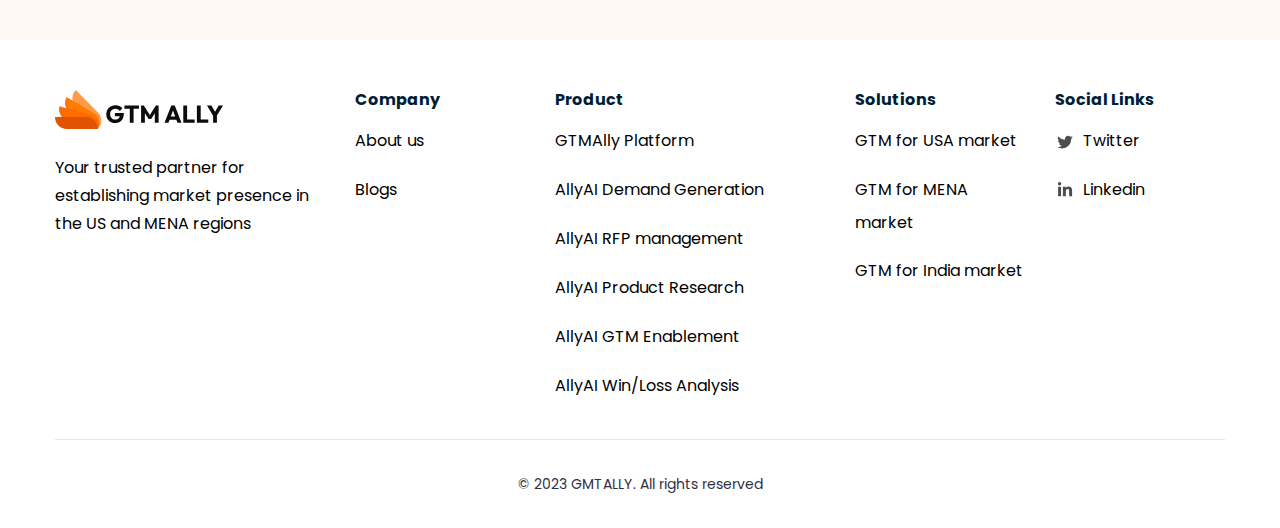
<file: ally_ai_enablement.html>
<html>
	<head>
		<meta charset="utf-8" />
		<meta http-equiv="x-ua-compatible" content="ie=edge" />
		<title>GTM ALLY | AllyAI Enablement</title>
		<meta name="description" content="" />
		<meta name="viewport" content="width=device-width, initial-scale=1" />

		<link rel="shortcut icon" type="image/x-icon" href="img/favicon.svg" />

		<link rel="stylesheet" href="css/bootstrap.min.css" />
		<link rel="stylesheet" href="css/owl.carousel.min.css" />
		<link rel="stylesheet" href="css/magnific-popup.css" />
		<link rel="stylesheet" href="css/font-awesome.min.css" />
		<link rel="stylesheet" href="css/themify-icons.css" />
		<link rel="stylesheet" href="css/nice-select.css" />
		<link rel="stylesheet" href="css/flaticon.css" />
		<link rel="stylesheet" href="css/gijgo.css" />
		<link rel="stylesheet" href="css/animate.css" />
		<link rel="stylesheet" href="css/slick.css" />
		<link rel="stylesheet" href="css/slicknav.css" />
		<link rel="stylesheet" href="css/style.css" />
	</head>
	<style>
		span#selectedCountryCode {
			height: 44px;
			width: auto;
			margin-right: -1px;
			margin-top: -8px;
			border-bottom: 1px solid #e8e8e8;
			font: normal normal 600 18px/36px Poppins;
		}
		@media (max-width: 767px) {
			span#selectedCountryCode {
				height: 44px !important;
				width: auto;
				margin-right: -1px;
				margin-top: -8px !important;
				border-bottom: 1px solid #e8e8e8;
				font: normal normal 600 18px/36px Poppins;
			}
		}
	</style>
	<body>
		<!--[if lte IE 9]>
			<p class="browserupgrade">
				You are using an <strong>outdated</strong> browser. Please
				<a href="https://browsehappy.com/">upgrade your browser</a> to improve
				your experience and security.
			</p>
		<![endif]-->

		<header>
			<div class="header-area">
				<div id="sticky-header" class="main-header-area">
					<div class="container nav_container">
						<div class="header_bottom_border">
							<div class="row align-items-center">
								<div class="col-xl-2 col-lg-2">
									<div class="logo">
										<a href="index.html">
											<img src="img/logo.svg" alt="" />
										</a>
									</div>
								</div>
								<div class="col-xl-8 col-lg-7">
									<div
										class="main-menu d-none normal-desktop-main-meu d-lg-block"
									>
										<nav>
											<ul id="navigation">
												<li><a class="active" href="index.html">home</a></li>
												<li>
													<a href="#"
														>Products
														<img alt="drop" src="./img/icons/Arrow.svg"
													/></a>
													<ul class="submenu desktop-menu">
														<div>
															<p class="submenu_heading">Products</p>
															<li>
																<a href="ally_ai_demand_generation.html"
																	>AllyAI Demand Generation</a
																>
															</li>
															<li>
																<a href="ally_ai_rfp_management.html"
																	>AllyAI RFP management</a
																>
															</li>
															<li>
																<a href="ally_ai_product_research.html"
																	>AllyAI Product Research</a
																>
															</li>
															<li>
																<a
																	style="color: #ff6b00"
																	href="ally_ai_enablement.html"
																	>AllyAI Enablement</a
																>
															</li>
															<li>
																<a href="ally_ai_winloss_analysis.html"
																	>AllyAI Win/Loss Analysis</a
																>
															</li>
														</div>
														<div>
															<p class="submenu_heading">Platform</p>
															<li>
																<a href="platform.html">GTMAlly Platform</a>
															</li>
														</div>
													</ul>
												</li>
												<li>
													<a href="#"
														>Solutions
														<img alt="drop" src="./img/icons/Arrow.svg"
													/></a>
													<ul class="submenu">
														<li>
															<a href="gtm_usa_market.html"
																>GTM for USA Market</a
															>
														</li>
														<li>
															<a href="gtm_mena_market.html"
																>GTM for MENA Market</a
															>
														</li>
														<li>
															<a href="gtm_india_market.html"
																>GTM for India Market</a
															>
														</li>
													</ul>
												</li>
												<li>
													<a href="#"
														>Resources
														<img alt="drop" src="./img/icons/Arrow.svg"
													/></a>
													<ul class="submenu">
														<li>
															<a href="https://gtmally.tumblr.com/">Blogs</a>
														</li>
														<li class="d-none"><a href="#">Case Studies</a></li>
													</ul>
												</li>
												<li>
													<a href="#"
														>Company
														<img alt="drop" src="./img/icons/Arrow.svg"
													/></a>
													<ul class="submenu">
														<li>
															<a href="about_us.html">About Us</a>
														</li>
														<li>
															<a href="contact.html">Contact Us</a>
														</li>
													</ul>
												</li>
												<li>
													<div class="Appointment mobile_request">
														<div class="book_btn">
															<a href="contact.html">Request a Demo</a>
														</div>
													</div>
												</li>
											</ul>
										</nav>
									</div>
								</div>
								<div
									class="col-xl-2 col-lg-3 normal-desktop-appoinment d-none d-lg-block"
								>
									<div class="Appointment">
										<div class="book_btn d-none d-lg-block">
											<a href="contact.html">Request a Demo</a>
										</div>
									</div>
								</div>
								<div class="col-12">
									<div
										class="mobile_menu normal-desktop-menu d-block d-lg-none"
									></div>
								</div>
							</div>
						</div>
					</div>
				</div>
			</div>
		</header>

		<div class="banner_area products_area">
			<div
				class="single_slider d-flex align-items-center slider_bg_1 product_research_overlay2"
			>
				<div class="container nav_container">
					<div class="row products-row">
						<div class="col-xl-6">
							<div class="products-text slider_text">
								<nav aria-label="Breadcrumb" class="breadcrumb">
									<ul>
										<li><a href="index.html">Home</a></li>
										<li><a href="#">Products</a></li>
										<li>
											<span aria-current="page">AllyAI GTM Enablement</span>
										</li>
									</ul>
								</nav>
								<p class="products_text">
									Empower your Go-To-Market strategies, drive market success
								</p>
								<h3>Harness the paramount AI GTM Enablement resources!</h3>
								<p style="color: #000" class="slider_text_para">
									Reinvent your Go-To-Market strategy and amplify market
									penetration through our advanced AI GTM Enablement
									technologies.
								</p>
								<div class="video_service_btn">
									<a href="#" class="boxed-btn3">Book a Demo</a>
								</div>
							</div>
						</div>
						<div class="col-xl-6">
							<div class="banner_image">
								<img
									alt="banner"
									class="product_research"
									src="./img/banner/enablement.png"
								/>
							</div>
						</div>
					</div>
				</div>
			</div>
		</div>
		<div class="service_area products_service_area">
			<div class="container nav_container">
				<div class="row">
					<div class="col-xl-12">
						<div class="section_title text-center mb-50">
							<h3>
								Utilize AI automation, advanced analytics, and ensure scalable
								Go-To-Market strategy via our AI GTM Enablement tools
							</h3>
						</div>
					</div>
				</div>
				<div class="row">
					<div class="col-xl-4 col-md-6 col-lg-4">
						<div class="single_service">
							<div class="service_ico">
								<img
									src="img/products/enablement/Content_Repository.svg"
									alt=""
								/>
							</div>
							<h3>Smart Content Repository</h3>
							<p>
								Organize content intuitively, ensuring the right materials are
								available for each GTM stage.
							</p>
						</div>
					</div>
					<div class="col-xl-4 col-md-6 col-lg-4">
						<div class="single_service">
							<div class="service_ico">
								<img
									src="img/products/enablement/Personalization_Engine.svg"
									alt=""
								/>
							</div>
							<h3>Personalization Engine</h3>
							<p>
								ML recommendations for specific audience segments, boosting
								relevance and resonance.
							</p>
						</div>
					</div>
					<div class="col-xl-4 col-md-6 col-lg-4">
						<div class="single_service">
							<div class="service_ico">
								<img src="img/products/enablement/POS.svg" alt="" />
							</div>
							<h3>Dynamic POS Enablement</h3>
							<p>
								Optimize point of sale strategies using data-driven insights to
								enhance customer experiences.
							</p>
						</div>
					</div>
					<div class="col-xl-4 col-md-6 col-lg-4">
						<div class="single_service">
							<div class="service_ico">
								<img src="img/products/enablement/Tracking.svg" alt="" />
							</div>
							<h3>Real-time Inventory Tracking</h3>
							<p>
								Monitor inventory levels and receive actionable insights to
								prevent stock issues.
							</p>
						</div>
					</div>
					<div class="col-xl-4 col-md-6 col-lg-4">
						<div class="single_service">
							<div class="service_ico">
								<img
									src="img/products/enablement/Content_Performance.svg"
									alt=""
								/>
							</div>
							<h3>Content Performance Analysis</h3>
							<p>
								Evaluate content performance, discovering which pieces drive
								engagement and conversions.
							</p>
						</div>
					</div>
					<div class="col-xl-4 col-md-6 col-lg-4">
						<div class="single_service">
							<div class="service_ico">
								<img src="img/products/enablement/CJM.svg" alt="" />
							</div>
							<h3>Customer Journey Mapping</h3>
							<p>
								Understand customer interactions to refine content strategies
								and touchpoints.
							</p>
						</div>
					</div>
					<div class="col-xl-4 col-md-6 col-lg-4">
						<div class="single_service">
							<div class="service_ico">
								<img
									src="img/products/enablement/path_improvement.svg"
									alt=""
								/>
							</div>
							<h3>Conversion Path Improvement</h3>
							<p>
								Identify customer drop-offs and enhance content for smoother
								conversions.
							</p>
						</div>
					</div>
					<div class="col-xl-4 col-md-6 col-lg-4">
						<div class="single_service">
							<div class="service_ico">
								<img src="img/products/enablement/Predictive_A.svg" alt="" />
							</div>
							<h3>Predictive Analytics</h3>
							<p>
								Forecast content effectiveness based on historical performance,
								aiding decision-making.
							</p>
						</div>
					</div>
					<div class="col-xl-4 col-md-6 col-lg-4">
						<div class="single_service">
							<div class="service_ico">
								<img src="img/products/enablement/Ab_testing.svg" alt="" />
							</div>
							<h3>Content A/B Testing</h3>
							<p>
								Test different content versions to identify the most effective
								options.
							</p>
						</div>
					</div>
				</div>
			</div>
		</div>
		<div class="mobileh3 service_area products_service_area">
			<div class="container nav_container">
				<div class="row">
					<div class="col-xl-12">
						<div class="section_title text-center mb-50">
							<h3 class="mobileh3">
								Unveiling the Triumphs of Our Delighted Customers
							</h3>
						</div>
					</div>
				</div>
			</div>
		</div>
		<div class="testimonial_area">
			<div class="owl-theme">
				<div class="owl-controls">
					<div id="customNav" class="owl-nav"></div>
				</div>
			</div>
			<div class="testmonial_active owl-carousel">
				<div class="single_carousel">
					<div class="container">
						<div class="row testimonial_bg">
							<div class="offset-lg-1 col-lg-2">
								<div class="testimonial_img">
									<img src="img/testimonial/Test_Shipsy.svg" />
								</div>
							</div>
							<div class="col-lg-8">
								<div class="single_testmonial text-center">
									<p>
										GTM Ally has been a game-changer for Shipsy’s global
										expansion. Its robust capabilities and user-friendly
										interface streamlined our operations and empowered
										data-driven decisions, propelling us towards international
										success. Thanks to GTM Ally, we efficiently manage shipments
										and enhance customer experiences, making it an indispensable
										tool in our daily operations
									</p>
									<div
										class="d-flex testmonial_author"
										style="gap: 30px; float: left"
									>
										<div class="thumb">
											<img src="img/testimonial/Soham.png" alt="" />
										</div>
										<div class="author_name">
											<h3>Soham Chokshi</h3>
											<span>Founder, Shipsy</span>
										</div>
									</div>
								</div>
							</div>
						</div>
					</div>
				</div>

				<div class="single_carousel">
					<div class="container">
						<div class="row testimonial_bg">
							<div class="offset-lg-1 col-lg-2">
								<div class="testimonial_img">
									<img src="img/testimonial/Test_SeeWise.svg" />
								</div>
							</div>
							<div class="col-lg-8">
								<div class="single_testmonial text-center">
									<p>
										GTM Ally has been an invaluable asset in establishing our
										go-to-market strategy. With its comprehensive features and
										user-friendly interface, GTM Ally has seamlessly supported
										our market entry and expansion efforts. It has become an
										indispensable tool in streamlining our operations and
										empowering our team to thrive in new markets. We are excited
										to continue this transformative partnership as we embark on
										our GTM journey and achieve remarkable milestones together
									</p>
									<div
										class="d-flex testmonial_author"
										style="gap: 30px; float: left"
									>
										<div class="thumb">
											<img src="img/testimonial/Balaji.png" alt="" />
										</div>
										<div class="author_name">
											<h3>Balaji Loganath</h3>
											<span>Founder, SeeWise.AI</span>
										</div>
									</div>
								</div>
							</div>
						</div>
					</div>
				</div>
				<div class="single_carousel">
					<div class="container">
						<div class="row testimonial_bg">
							<div class="offset-lg-1 col-lg-2">
								<div class="testimonial_img">
									<img src="img/testimonial/Test_My_gate.svg" />
								</div>
							</div>
							<div class="col-lg-8">
								<div class="single_testmonial text-center">
									<p>
										Transitioning to GTM Ally for our Middle East and US
										expansion has been a game-changer. The seamless workflow and
										quick access to resources empower us to make informed
										decisions and deliver an improved customer experience. Thank
										you, GTM Ally, for being our trusted partner on this
										exciting journey!
									</p>
									<div
										class="d-flex testmonial_author"
										style="gap: 30px; float: left"
									>
										<div class="thumb">
											<img src="img/testimonial/Abhishek_Kumar.png" alt="" />
										</div>
										<div class="author_name">
											<h3>Abhishek Kumar</h3>
											<span>Founder, MyGate</span>
										</div>
									</div>
								</div>
							</div>
						</div>
					</div>
				</div>
			</div>
		</div>
		<div class="service_area product-benefits">
			<div class="container nav_container">
				<div class="row">
					<div class="col-xl-12">
						<div class="section_title text-center mb-50">
							<h3>Engage on your terms. <br /><span>With zero risk.</span></h3>
							<p class="products_para">
								Leave behind the legacy hassles – our Demand Generation platform
								sets up and implements in record time, ensuring swift adoption
								for reps, without any long-term commitments.
							</p>
						</div>
					</div>
					<div class="col-xl-12">
						<h4 class="products-benefits text-center mb-4">Benefits</h4>
					</div>
					<div class="col-lg-4">
						<div class="box-benefits">
							<h2>Targeted Strategies</h2>
							<p>
								AI GTM enablement crafts tailored market entry approaches,
								optimizing customer targeting for maximum impact.
							</p>
						</div>
					</div>
					<div class="col-lg-4">
						<div class="box-benefits">
							<h2>Real-time Insights</h2>
							<p>
								AI offers up-to-the-minute market data, empowering agile
								decision-making and swift adjustments to GTM strategies.
							</p>
						</div>
					</div>
					<div class="col-lg-4">
						<div class="box-benefits">
							<h2>Scalable Efficiency</h2>
							<p>
								AI-driven GTM enablement scales operations efficiently, ensuring
								consistent quality across diverse markets and channels.
							</p>
						</div>
					</div>
				</div>
			</div>
		</div>
		<div class="contact_form_quote">
			<div class="container">
				<div class="row">
					<div class="col-xl-6 col-lg-6">
						<div class="slider_text">
							<h3>Empower Your Global Expansion</h3>
							<p class="slider_text_para">
								Experience GTM Ally in a 30-minute demo with our co-founders.<br /><span>
									No hard pitching. Just the facts.</span
								>
							</p>
						</div>
					</div>
					<div class="col-xl-6 col-lg-6">
						<div class="form_wrap">
							<form
								action="https://api.web3forms.com/submit"
								method="POST"
								name="contact_form"
								id="myform"
							>
								<input
									type="hidden"
									name="access_key"
									value="3602d52c-2cee-45a9-8cde-96bb1e7ac62d"
								/>
								<div>
									<input type="text" name="fname" placeholder="Name*" />
								</div>
								<div class="col_form">
									<div>
										<input
											type="text"
											name="wemail"
											placeholder="Work Email*"
										/>
									</div>
									<div class="select_container" style="display: flex">
										<select
											class="form-select"
											id="countryCodeSelect"
											name="phone"
										>
											<option value="+1">United States +1</option>
											<option value="+93">Afghanistan +93</option>
											<option value="+358">Aland Islands +358</option>
											<option value="+355">Albania +355</option>
											<option value="+213">Algeria +213</option>
											<option value="+1684">American Samoa +1684</option>
											<option value="+376">Andorra +376</option>
											<option value="+244">Angola +244</option>
											<option value="+1264">Anguilla +1264</option>
											<option value="+672">Antarctica +672</option>
											<option value="+1268">Antigua and Barbuda +1268</option>
											<option value="+54">Argentina +54</option>
											<option value="+374">Armenia +374</option>
											<option value="+297">Aruba +297</option>
											<option value="+61">Australia +61</option>
											<option value="+43">Austria +43</option>
											<option value="+994">Azerbaijan +994</option>
											<option value="+1242">Bahamas +1242</option>
											<option value="+973">Bahrain +973</option>
											<option value="+880">Bangladesh +880</option>
											<option value="+1246">Barbados +1246</option>
											<option value="+375">Belarus +375</option>
											<option value="+32">Belgium +32</option>
											<option value="+501">Belize +501</option>
											<option value="+229">Benin +229</option>
											<option value="+1441">Bermuda +1441</option>
											<option value="+975">Bhutan +975</option>
											<option value="+591">Bolivia +591</option>
											<option value="+599">
												Bonaire, Sint Eustatius and Saba +599
											</option>
											<option value="+387">Bosnia and Herzegovina +387</option>
											<option value="+267">Botswana +267</option>
											<option value="+55">Bouvet Island +55</option>
											<option value="+55">Brazil +55</option>
											<option value="+246">
												British Indian Ocean Territory +246
											</option>
											<option value="+673">Brunei Darussalam +673</option>
											<option value="+359">Bulgaria +359</option>
											<option value="+226">Burkina Faso +226</option>
											<option value="+257">Burundi +257</option>
											<option value="+855">Cambodia +855</option>
											<option value="+237">Cameroon +237</option>
											<option value="+1">Canada +1</option>
											<option value="+238">Cape Verde +238</option>
											<option value="+1345">Cayman Islands +1345</option>
											<option value="+236">
												Central African Republic +236
											</option>
											<option value="+235">Chad +235</option>
											<option value="+56">Chile +56</option>
											<option value="+86">China +86</option>
											<option value="+61">Christmas Island +61</option>
											<option value="+672">Cocos (Keeling) Islands +672</option>
											<option value="+57">Colombia +57</option>
											<option value="+269">Comoros +269</option>
											<option value="+242">Congo +242</option>
											<option value="+242">
												Congo, Democratic Republic of the Congo +242
											</option>
											<option value="+682">Cook Islands +682</option>
											<option value="+506">Costa Rica +506</option>
											<option value="+225">Cote D'Ivoire +225</option>
											<option value="+385">Croatia +385</option>
											<option value="+53">Cuba +53</option>
											<option value="+599">Curacao +599</option>
											<option value="+357">Cyprus +357</option>
											<option value="+420">Czech Republic +420</option>
											<option value="+45">Denmark +45</option>
											<option value="+253">Djibouti +253</option>
											<option value="+1767">Dominica +1767</option>
											<option value="+1809">Dominican Republic +1809</option>
											<option value="+593">Ecuador +593</option>
											<option value="+20">Egypt +20</option>
											<option value="+503">El Salvador +503</option>
											<option value="+240">Equatorial Guinea +240</option>
											<option value="+291">Eritrea +291</option>
											<option value="+372">Estonia +372</option>
											<option value="+251">Ethiopia +251</option>
											<option value="+500">
												Falkland Islands (Malvinas) +500
											</option>
											<option value="+298">Faroe Islands +298</option>
											<option value="+679">Fiji +679</option>
											<option value="+358">Finland +358</option>
											<option value="+33">France +33</option>
											<option value="+594">French Guiana +594</option>
											<option value="+689">French Polynesia +689</option>
											<option value="+262">
												French Southern Territories +262
											</option>
											<option value="+241">Gabon +241</option>
											<option value="+220">Gambia +220</option>
											<option value="+995">Georgia +995</option>
											<option value="+49">Germany +49</option>
											<option value="+233">Ghana +233</option>
											<option value="+350">Gibraltar +350</option>
											<option value="+30">Greece +30</option>
											<option value="+299">Greenland +299</option>
											<option value="+1473">Grenada +1473</option>
											<option value="+590">Guadeloupe +590</option>
											<option value="+1671">Guam +1671</option>
											<option value="+502">Guatemala +502</option>
											<option value="+44">Guernsey +44</option>
											<option value="+224">Guinea +224</option>
											<option value="+245">Guinea-Bissau +245</option>
											<option value="+592">Guyana +592</option>
											<option value="+509">Haiti +509</option>
											<option value="+39">
												Holy See (Vatican City State) +39
											</option>
											<option value="+504">Honduras +504</option>
											<option value="+852">Hong Kong +852</option>
											<option value="+36">Hungary +36</option>
											<option value="+354">Iceland +354</option>
											<option value="+91">India +91</option>
											<option value="+62">Indonesia +62</option>
											<option value="+98">Iran, Islamic Republic of +98</option>
											<option value="+964">Iraq +964</option>
											<option value="+353">Ireland +353</option>
											<option value="+44">Isle of Man +44</option>
											<option value="+972">Israel +972</option>
											<option value="+39">Italy +39</option>
											<option value="+1876">Jamaica +1876</option>
											<option value="+81">Japan +81</option>
											<option value="+44">Jersey +44</option>
											<option value="+962">Jordan +962</option>
											<option value="+7">Kazakhstan +7</option>
											<option value="+254">Kenya +254</option>
											<option value="+686">Kiribati +686</option>
											<option value="+850">
												Korea, Democratic People's Republic of +850
											</option>
											<option value="+82">Korea, Republic of +82</option>
											<option value="+381">Kosovo +383</option>
											<option value="+965">Kuwait +965</option>
											<option value="+996">Kyrgyzstan +996</option>
											<option value="+856">
												Lao People's Democratic Republic +856
											</option>
											<option value="+371">Latvia +371</option>
											<option value="+961">Lebanon +961</option>
											<option value="+266">Lesotho +266</option>
											<option value="+231">Liberia +231</option>
											<option value="+218">Libyan Arab Jamahiriya +218</option>
											<option value="+423">Liechtenstein +423</option>
											<option value="+370">Lithuania +370</option>
											<option value="+352">Luxembourg +352</option>
											<option value="+853">Macao +853</option>
											<option value="+389">
												Macedonia, the Former Yugoslav Republic of +389
											</option>
											<option value="+261">Madagascar +261</option>
											<option value="+265">Malawi +265</option>
											<option value="+60">Malaysia +60</option>
											<option value="+960">Maldives +960</option>
											<option value="+223">Mali +223</option>
											<option value="+356">Malta +356</option>
											<option value="+692">Marshall Islands +692</option>
											<option value="+596">Martinique +596</option>
											<option value="+222">Mauritania +222</option>
											<option value="+230">Mauritius +230</option>
											<option value="+262">Mayotte +262</option>
											<option value="+52">Mexico +52</option>
											<option value="+691">
												Micronesia, Federated States of +691
											</option>
											<option value="+373">Moldova, Republic of +373</option>
											<option value="+377">Monaco +377</option>
											<option value="+976">Mongolia +976</option>
											<option value="+382">Montenegro +382</option>
											<option value="+1664">Montserrat +1664</option>
											<option value="+212">Morocco +212</option>
											<option value="+258">Mozambique +258</option>
											<option value="+95">Myanmar +95</option>
											<option value="+264">Namibia +264</option>
											<option value="+674">Nauru +674</option>
											<option value="+977">Nepal +977</option>
											<option value="+31">Netherlands +31</option>
											<option value="+599">Netherlands Antilles +599</option>
											<option value="+687">New Caledonia +687</option>
											<option value="+64">New Zealand +64</option>
											<option value="+505">Nicaragua +505</option>
											<option value="+227">Niger +227</option>
											<option value="+234">Nigeria +234</option>
											<option value="+683">Niue +683</option>
											<option value="+672">Norfolk Island +672</option>
											<option value="+1670">
												Northern Mariana Islands +1670
											</option>
											<option value="+47">Norway +47</option>
											<option value="+968">Oman +968</option>
											<option value="+92">Pakistan +92</option>
											<option value="+680">Palau +680</option>
											<option value="+970">
												Palestinian Territory, Occupied +970
											</option>
											<option value="+507">Panama +507</option>
											<option value="+675">Papua New Guinea +675</option>
											<option value="+595">Paraguay +595</option>
											<option value="+51">Peru +51</option>
											<option value="+63">Philippines +63</option>
											<option value="+64">Pitcairn +64</option>
											<option value="+48">Poland +48</option>
											<option value="+351">Portugal +351</option>
											<option value="+1787">Puerto Rico +1787</option>
											<option value="+974">Qatar +974</option>
											<option value="+262">Reunion +262</option>
											<option value="+40">Romania +40</option>
											<option value="+7">Russian Federation +7</option>
											<option value="+250">Rwanda +250</option>
											<option value="+590">Saint Barthelemy +590</option>
											<option value="+290">Saint Helena +290</option>
											<option value="+1869">Saint Kitts and Nevis +1869</option>
											<option value="+1758">Saint Lucia +1758</option>
											<option value="+590">Saint Martin +590</option>
											<option value="+508">
												Saint Pierre and Miquelon +508
											</option>
											<option value="+1784">
												Saint Vincent and the Grenadines +1784
											</option>
											<option value="+684">Samoa +684</option>
											<option value="+378">San Marino +378</option>
											<option value="+239">Sao Tome and Principe +239</option>
											<option value="+966">Saudi Arabia +966</option>
											<option value="+221">Senegal +221</option>
											<option value="+381">Serbia +381</option>
											<option value="+381">Serbia and Montenegro +381</option>
											<option value="+248">Seychelles +248</option>
											<option value="+232">Sierra Leone +232</option>
											<option value="+65">Singapore +65</option>
											<option value="+721">Sint Maarten +721</option>
											<option value="+421">Slovakia +421</option>
											<option value="+386">Slovenia +386</option>
											<option value="+677">Solomon Islands +677</option>
											<option value="+252">Somalia +252</option>
											<option value="+27">South Africa +27</option>
											<option value="+500">
												South Georgia and the South Sandwich Islands +500
											</option>
											<option value="+211">South Sudan +211</option>
											<option value="+34">Spain +34</option>
											<option value="+94">Sri Lanka +94</option>
											<option value="+249">Sudan +249</option>
											<option value="+597">Suriname +597</option>
											<option value="+47">Svalbard and Jan Mayen +47</option>
											<option value="+268">Swaziland +268</option>
											<option value="+46">Sweden +46</option>
											<option value="+41">Switzerland +41</option>
											<option value="+963">Syrian Arab Republic +963</option>
											<option value="+886">
												Taiwan, Province of China +886
											</option>
											<option value="+992">Tajikistan +992</option>
											<option value="+255">
												Tanzania, United Republic of +255
											</option>
											<option value="+66">Thailand +66</option>
											<option value="+670">Timor-Leste +670</option>
											<option value="+228">Togo +228</option>
											<option value="+690">Tokelau +690</option>
											<option value="+676">Tonga +676</option>
											<option value="+1868">Trinidad and Tobago +1868</option>
											<option value="+216">Tunisia +216</option>
											<option value="+90">Turkey +90</option>
											<option value="+7370">Turkmenistan +7370</option>
											<option value="+1649">
												Turks and Caicos Islands +1649
											</option>
											<option value="+688">Tuvalu +688</option>
											<option value="+256">Uganda +256</option>
											<option value="+380">Ukraine +380</option>
											<option value="+971">United Arab Emirates +971</option>
											<option value="+44">United Kingdom +44</option>
											<option value="+1">United States +1</option>
											<option value="+1">
												United States Minor Outlying Islands +1
											</option>
											<option value="+598">Uruguay +598</option>
											<option value="+998">Uzbekistan +998</option>
											<option value="+678">Vanuatu +678</option>
											<option value="+58">Venezuela +58</option>
											<option value="+84">Viet Nam +84</option>
											<option value="+1284">
												Virgin Islands, British +1284
											</option>
											<option value="+1340">Virgin Islands, U.s. +1340</option>
											<option value="+681">Wallis and Futuna +681</option>
											<option value="+212">Western Sahara +212</option>
											<option value="+967">Yemen +967</option>
											<option value="+260">Zambia +260</option>
											<option value="+263">Zimbabwe +263</option>
										</select>
										<span id="selectedCountryCode"></span>
										<div>
											<input type="text" name="mobile_code" />
										</div>
									</div>
								</div>
								<input
									type="text"
									name="sales_team"
									placeholder="Size of Sales Team*"
									style="margin-bottom: 35px"
								/>
								<p>
									By submitting you agree to our <span>Terms of Use</span> &
									<span>Privacy Policy</span>
								</p>
								<button class="boxed-btn3">Book a Demo Today</button>
							</form>
						</div>
					</div>
				</div>
			</div>
		</div>
		<footer class="footer">
			<div class="footer_top">
				<div class="container">
					<div class="row">
						<div class="col-xl-3 col-md-12 col-lg-3">
							<div class="footer_widget">
								<div class="footer_logo">
									<a href="#">
										<img src="img/logo.svg" alt="" />
									</a>
								</div>
								<p>
									Your trusted partner for establishing market presence in the
									US and MENA regions
								</p>
							</div>
						</div>
						<div class="col-xl-2 col-md-12 col-lg-2">
							<div id="accordion" class="mobile_accordion">
								<div class="">
									<div class="" id="company">
										<h5 class="mb-0">
											<button
												class="btn btn-link btn_bold collapsed"
												data-toggle="collapse"
												data-target="#collapseCompany"
												aria-expanded="false"
												aria-controls="collapseCompany"
											>
												Company
											</button>
										</h5>
									</div>
									<div
										id="collapseCompany"
										class="collapse"
										aria-labelledby="company"
										data-parent="#accordion"
									>
										<div class="card-body" style="padding: 0px 1.25rem">
											<div class="footer_widget">
												<ul>
													<li><a href="about_us.html">About us</a></li>
													<li>
														<a href="https://gtmally.tumblr.com/">Blogs</a>
													</li>
													<li class="d-none"><a href="#">Case Studies</a></li>
												</ul>
											</div>
										</div>
									</div>
								</div>
							</div>
							<div class="footer_widget mobile_widget">
								<h3 class="footer_title">Company</h3>
								<ul>
									<li><a href="about_us.html">About us</a></li>
									<li><a href="https://gtmally.tumblr.com/">Blogs</a></li>
									<li class="d-none"><a href="#">Case Studies</a></li>
								</ul>
							</div>
						</div>
						<div class="col-xl-3 col-md-12 col-lg-3">
							<div id="accordion" class="mobile_accordion">
								<div class="">
									<div class="" id="productDrop">
										<h5 class="mb-0">
											<button
												class="btn btn-link btn_bold collapsed"
												data-toggle="collapse"
												data-target="#collapseproductDrop"
												aria-expanded="false"
												aria-controls="collapseproductDrop"
											>
												Product
											</button>
										</h5>
									</div>
									<div
										id="collapseproductDrop"
										class="collapse"
										aria-labelledby="productDrop"
										data-parent="#accordion"
									>
										<div class="card-body" style="padding: 0px 1.25rem">
											<div class="footer_widget">
												<ul>
													<li><a href="platform.html">GTMAlly Platform</a></li>
													<li>
														<a href="ally_ai_demand_generation.html"
															>AllyAI Demand Generation</a
														>
													</li>
													<li>
														<a href="ally_ai_rfp_management.html"
															>AllyAI RFP management</a
														>
													</li>
													<li>
														<a href="ally_ai_product_research.html"
															>AllyAI Product Research</a
														>
													</li>
													<li>
														<a href="ally_ai_enablement.html"
															>AllyAI GTM Enablement</a
														>
													</li>
													<li>
														<a href="ally_ai_winloss_analysis.html"
															>AllyAI Win/Loss Analysis</a
														>
													</li>
												</ul>
											</div>
										</div>
									</div>
								</div>
							</div>
							<div class="footer_widget mobile_widget">
								<h3 class="footer_title">Product</h3>
								<ul>
									<li><a href="platform.html">GTMAlly Platform</a></li>
									<li>
										<a href="ally_ai_demand_generation.html"
											>AllyAI Demand Generation</a
										>
									</li>
									<li>
										<a href="ally_ai_rfp_management.html"
											>AllyAI RFP management</a
										>
									</li>
									<li>
										<a href="ally_ai_product_research.html"
											>AllyAI Product Research</a
										>
									</li>
									<li>
										<a href="ally_ai_enablement.html">AllyAI GTM Enablement</a>
									</li>
									<li>
										<a href="ally_ai_winloss_analysis.html"
											>AllyAI Win/Loss Analysis</a
										>
									</li>
								</ul>
							</div>
						</div>
						<div class="col-xl-2 col-md-12 col-lg-2">
							<div id="accordion" class="mobile_accordion">
								<div class="">
									<div class="" id="solutionDrop">
										<h5 class="mb-0">
											<button
												class="btn btn-link btn_bold collapsed"
												data-toggle="collapse"
												data-target="#collapsesolutionDrop"
												aria-expanded="false"
												aria-controls="collapsesolutionDrop"
											>
												Solutions
											</button>
										</h5>
									</div>
									<div
										id="collapsesolutionDrop"
										class="collapse"
										aria-labelledby="solutionDrop"
										data-parent="#accordion"
									>
										<div class="card-body" style="padding: 0px 1.25rem">
											<div class="footer_widget">
												<ul>
													<li>
														<a href="gtm_usa_market.html">GTM for USA market</a>
													</li>
													<li>
														<a href="gtm_mena_market.html"
															>GTM for MENA market</a
														>
													</li>
													<li>
														<a href="gtm_india_market.html"
															>GTM for India market</a
														>
													</li>
												</ul>
											</div>
										</div>
									</div>
								</div>
							</div>
							<div class="footer_widget mobile_widget">
								<h3 class="footer_title">Solutions</h3>
								<ul>
									<li><a href="gtm_usa_market.html">GTM for USA market</a></li>
									<li>
										<a href="gtm_mena_market.html">GTM for MENA market</a>
									</li>
									<li>
										<a href="gtm_india_market.html">GTM for India market</a>
									</li>
								</ul>
							</div>
						</div>
						<div class="col-xl-2 col-md-12 col-lg-2">
							<div id="accordion" class="mobile_accordion">
								<div class="">
									<div class="" id="socialDrop">
										<h5 class="mb-0">
											<button
												class="btn btn-link btn_bold collapsed"
												data-toggle="collapse"
												data-target="#collapsesocialDrop"
												aria-expanded="false"
												aria-controls="collapsesocialDrop"
											>
												Social Links
											</button>
										</h5>
									</div>
									<div
										id="collapsesocialDrop"
										class="collapse"
										aria-labelledby="socialDrop"
										data-parent="#accordion"
									>
										<div class="card-body" style="padding: 0px 1.25rem">
											<div class="footer_widget">
												<ul>
													<li>
														<a href="#"
															><img src="img/icons/Twitter.svg" />&nbsp;
															Twitter</a
														>
													</li>
													<li>
														<a href="#"
															><img src="img/icons/LinkedIN.svg" />&nbsp;
															Linkedin</a
														>
													</li>
												</ul>
											</div>
										</div>
									</div>
								</div>
							</div>
							<div class="footer_widget mobile_widget">
								<h3 class="footer_title">Social Links</h3>
								<ul>
									<li>
										<a href="#"
											><img src="img/icons/Twitter.svg" />&nbsp; Twitter</a
										>
									</li>
									<li>
										<a href="#"
											><img src="img/icons/LinkedIN.svg" />&nbsp; Linkedin</a
										>
									</li>
								</ul>
							</div>
						</div>
					</div>
				</div>
			</div>
			<div class="copy-right_text">
				<div class="container">
					<div class="footer_border"></div>
					<div class="row">
						<div class="col-xl-12">
							<p class="copy_right text-center">
								© 2023 GMTALLY. All rights reserved
							</p>
						</div>
					</div>
				</div>
			</div>
		</footer>

		<script src="js/vendor/modernizr-3.5.0.min.js"></script>
		<script src="js/vendor/jquery-1.12.4.min.js"></script>
		<script src="js/popper.min.js"></script>
		<script src="js/bootstrap.min.js"></script>
		<script src="js/owl.carousel.min.js"></script>
		<script src="js/isotope.pkgd.min.js"></script>
		<script src="js/ajax-form.js"></script>
		<script src="js/waypoints.min.js"></script>
		<script src="js/jquery.counterup.min.js"></script>
		<script src="js/imagesloaded.pkgd.min.js"></script>
		<script src="js/scrollIt.js"></script>
		<script src="js/jquery.scrollUp.min.js"></script>
		<script src="js/wow.min.js"></script>
		<script src="js/nice-select.min.js"></script>
		<script src="js/jquery.slicknav.min.js"></script>
		<script src="js/jquery.magnific-popup.min.js"></script>
		<script src="js/plugins.js"></script>
		<script src="js/gijgo.min.js"></script>
		<script src="js/slick.min.js"></script>

		<script src="js/contact.js"></script>
		<script src="js/jquery.ajaxchimp.min.js"></script>
		<script src="js/jquery.form.js"></script>
		<script src="js/jquery.validate.min.js"></script>
		<script src="js/mail-script.js"></script>
		<script src="js/main.js"></script>

		<script>
			// country number
			const countryCodeSelect = document.getElementById("countryCodeSelect");
			const selectedCountryCodeElement = document.getElementById(
				"selectedCountryCode"
			);
			const selectedCountryCode = countryCodeSelect.value;
			selectedCountryCodeElement.textContent = selectedCountryCode;
			countryCodeSelect.addEventListener("change", function () {
				const selectedCountryCode = countryCodeSelect.value;
				selectedCountryCodeElement.textContent = selectedCountryCode;
			});
		</script>
	</body>
</html>
</file>
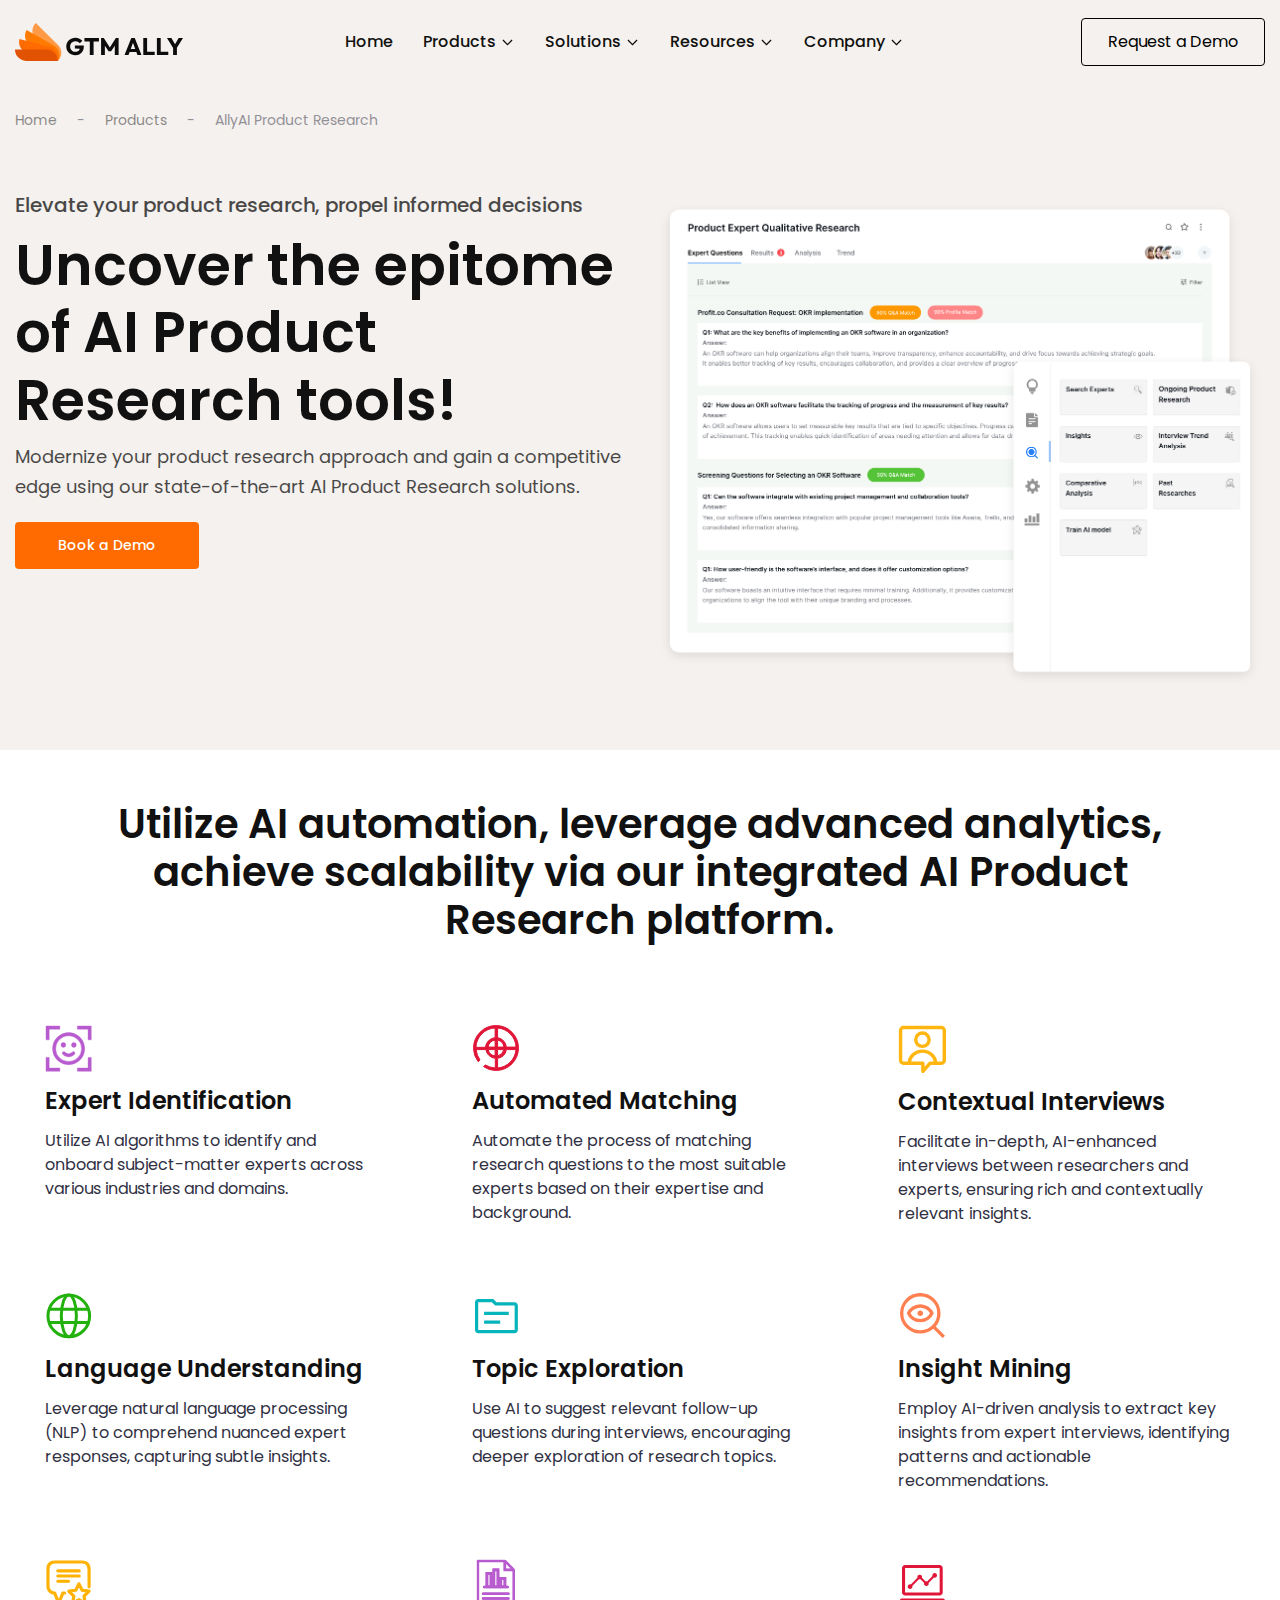
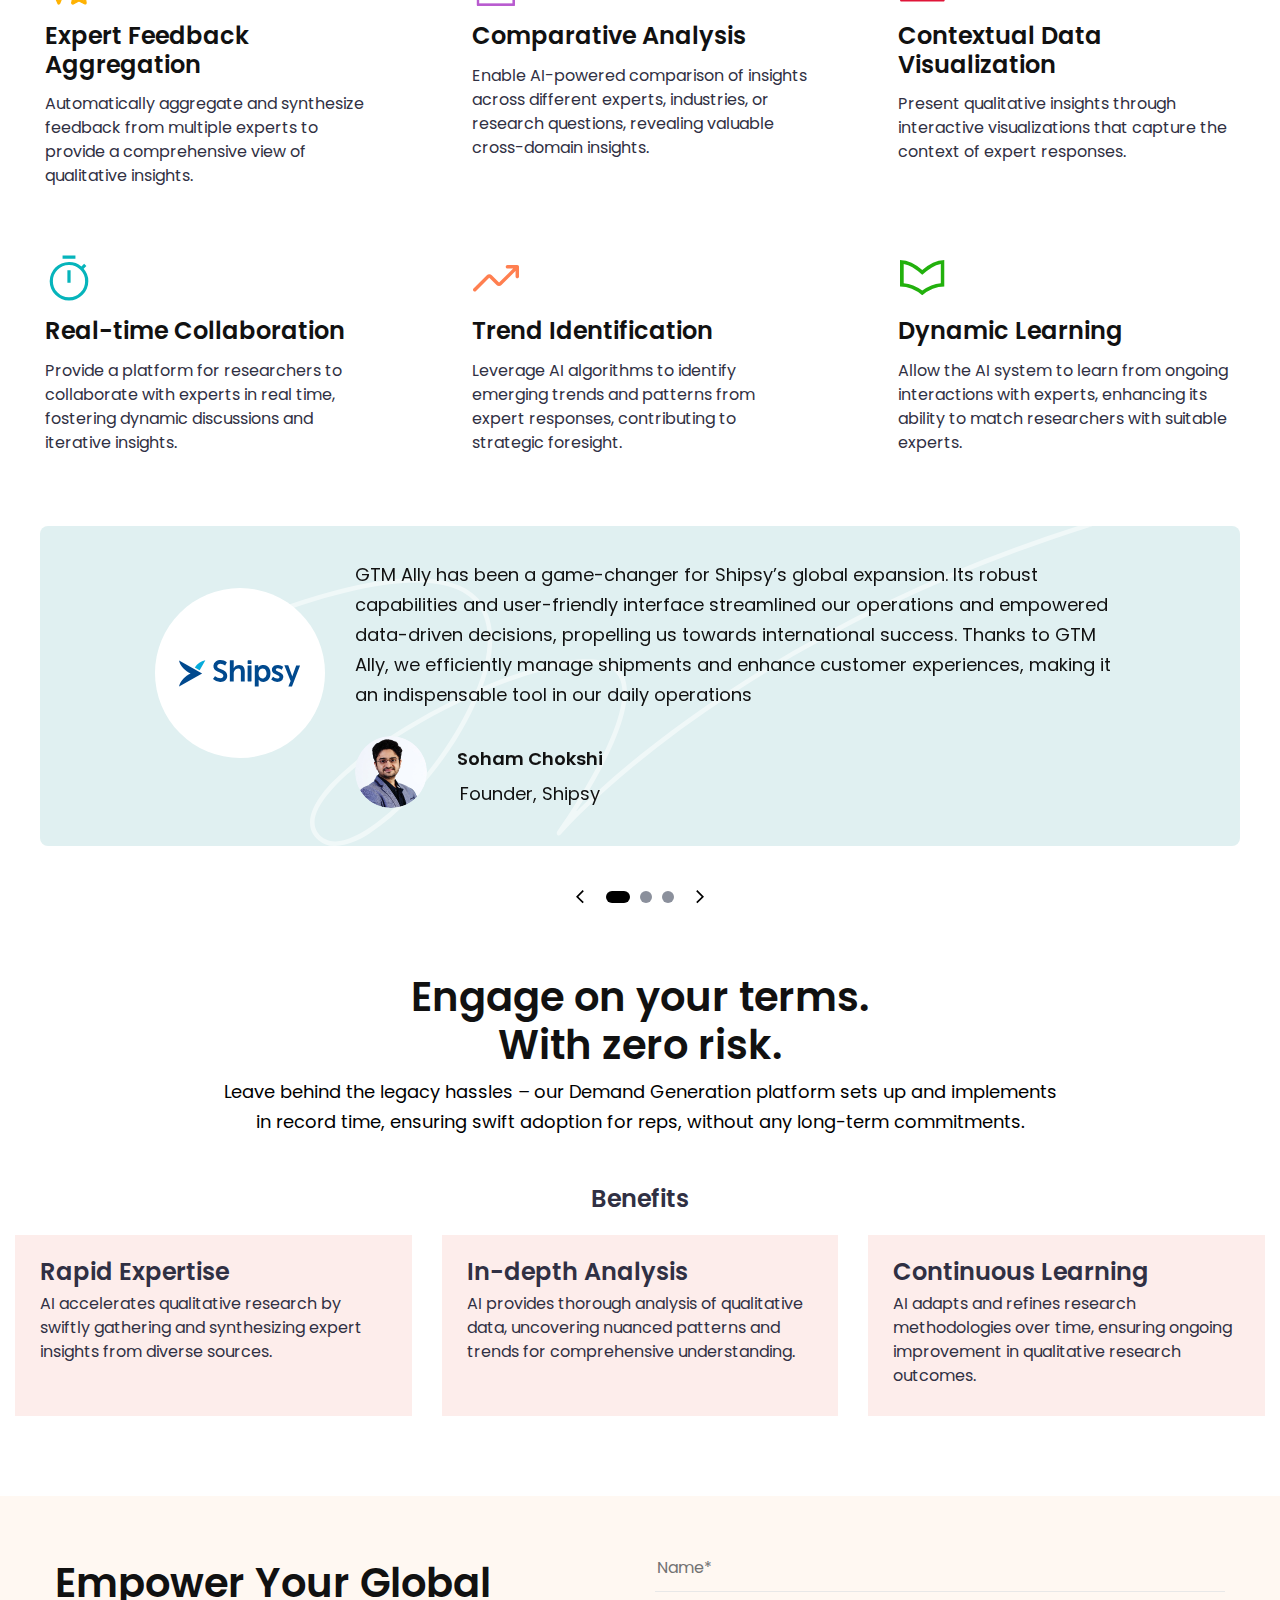
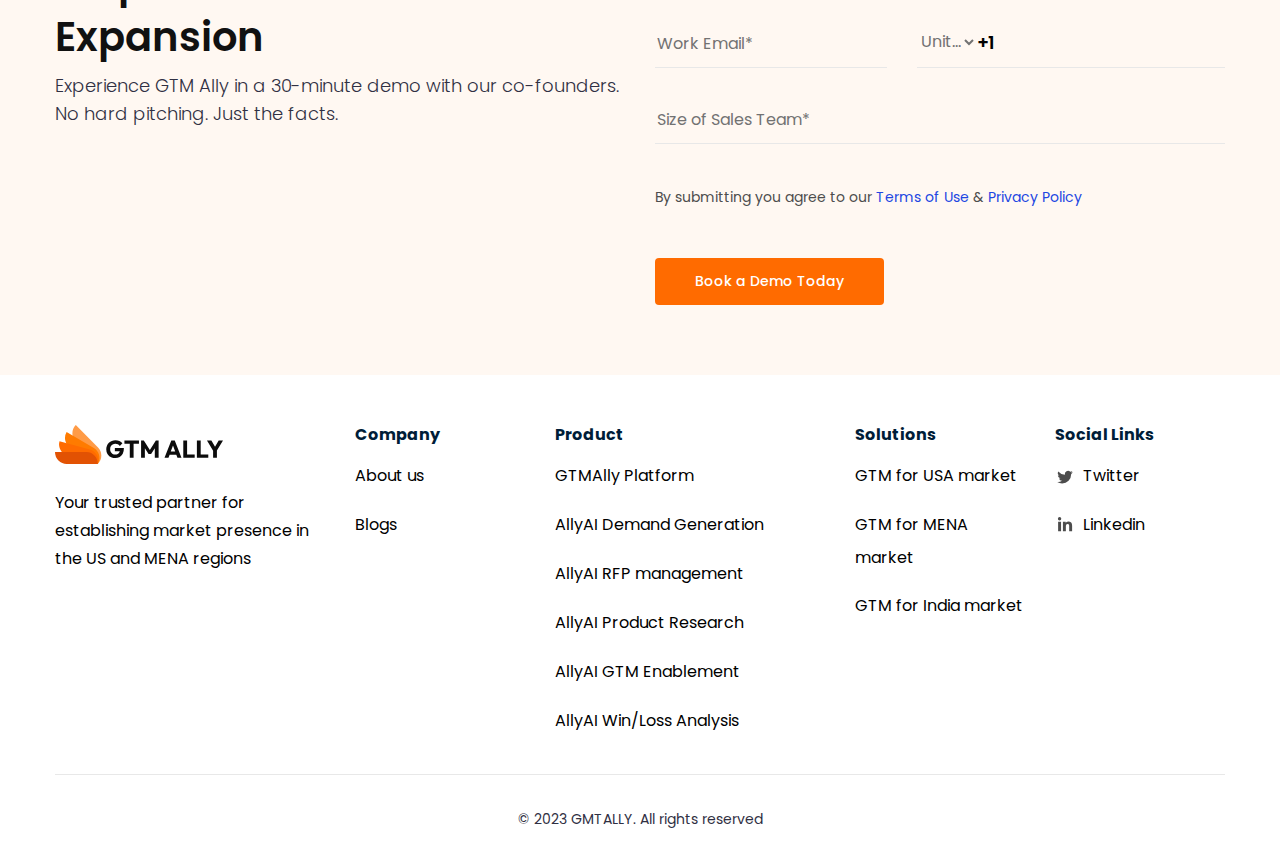
<file: ally_ai_product_research.html>
<html>
	<head>
		<meta charset="utf-8" />
		<meta http-equiv="x-ua-compatible" content="ie=edge" />
		<title>GTM ALLY | AllyAI Product Research</title>
		<meta name="description" content="" />
		<meta name="viewport" content="width=device-width, initial-scale=1" />

		<link rel="shortcut icon" type="image/x-icon" href="img/favicon.svg" />

		<link rel="stylesheet" href="css/bootstrap.min.css" />
		<link rel="stylesheet" href="css/owl.carousel.min.css" />
		<link rel="stylesheet" href="css/magnific-popup.css" />
		<link rel="stylesheet" href="css/font-awesome.min.css" />
		<link rel="stylesheet" href="css/themify-icons.css" />
		<link rel="stylesheet" href="css/nice-select.css" />
		<link rel="stylesheet" href="css/flaticon.css" />
		<link rel="stylesheet" href="css/gijgo.css" />
		<link rel="stylesheet" href="css/animate.css" />
		<link rel="stylesheet" href="css/slick.css" />
		<link rel="stylesheet" href="css/slicknav.css" />
		<link rel="stylesheet" href="css/style.css" />
	</head>
	<style>
		span#selectedCountryCode {
			height: 43px;
			width: auto;
			margin-right: -1px;
			margin-top: -7px;
			border-bottom: 1px solid #e8e8e8;
			font: normal normal 600 18px/36px Poppins;
		}
		@media (max-width: 767px) {
			span#selectedCountryCode {
				height: 43px !important;
				width: auto;
				margin-right: -1px;
				margin-top: -7px !important;
				border-bottom: 1px solid #e8e8e8;
				font: normal normal 600 18px/36px Poppins;
			}
		}
	</style>
	<body>
		<!--[if lte IE 9]>
			<p class="browserupgrade">
				You are using an <strong>outdated</strong> browser. Please
				<a href="https://browsehappy.com/">upgrade your browser</a> to improve
				your experience and security.
			</p>
		<![endif]-->

		<header>
			<div class="header-area">
				<div id="sticky-header" class="main-header-area">
					<div class="container nav_container">
						<div class="header_bottom_border">
							<div class="row align-items-center">
								<div class="col-xl-2 col-lg-2">
									<div class="logo">
										<a href="index.html">
											<img src="img/logo.svg" alt="" />
										</a>
									</div>
								</div>
								<div class="col-xl-8 col-lg-7">
									<div
										class="main-menu d-none normal-desktop-main-meu d-lg-block"
									>
										<nav>
											<ul id="navigation">
												<li><a class="active" href="index.html">home</a></li>
												<li>
													<a href="#"
														>Products
														<img alt="drop" src="./img/icons/Arrow.svg"
													/></a>
													<ul class="submenu desktop-menu">
														<div>
															<p class="submenu_heading">Products</p>
															<li>
																<a href="ally_ai_demand_generation.html"
																	>AllyAI Demand Generation</a
																>
															</li>
															<li>
																<a href="ally_ai_rfp_management.html"
																	>AllyAI RFP management</a
																>
															</li>
															<li>
																<a
																	style="color: #ff6b00"
																	href="ally_ai_product_research.html"
																	>AllyAI Product Research</a
																>
															</li>
															<li>
																<a href="ally_ai_enablement.html"
																	>AllyAI Enablement</a
																>
															</li>
															<li>
																<a href="ally_ai_winloss_analysis.html"
																	>AllyAI Win/Loss Analysis</a
																>
															</li>
														</div>
														<div>
															<p class="submenu_heading">Platform</p>
															<li>
																<a href="platform.html">GTMAlly Platform</a>
															</li>
														</div>
													</ul>
												</li>
												<li>
													<a href="#"
														>Solutions
														<img alt="drop" src="./img/icons/Arrow.svg"
													/></a>
													<ul class="submenu">
														<li>
															<a href="gtm_usa_market.html"
																>GTM for USA Market</a
															>
														</li>
														<li>
															<a href="gtm_mena_market.html"
																>GTM for MENA Market</a
															>
														</li>
														<li>
															<a href="gtm_india_market.html"
																>GTM for India Market</a
															>
														</li>
													</ul>
												</li>
												<li>
													<a href="#"
														>Resources
														<img alt="drop" src="./img/icons/Arrow.svg"
													/></a>
													<ul class="submenu">
														<li>
															<a href="https://gtmally.tumblr.com/">Blogs</a>
														</li>
														<li class="d-none"><a href="#">Case Studies</a></li>
													</ul>
												</li>
												<li>
													<a href="#"
														>Company
														<img alt="drop" src="./img/icons/Arrow.svg"
													/></a>
													<ul class="submenu">
														<li>
															<a href="about_us.html">About Us</a>
														</li>
														<li>
															<a href="contact.html">Contact Us</a>
														</li>
													</ul>
												</li>
												<li>
													<div class="Appointment mobile_request">
														<div class="book_btn">
															<a href="contact.html">Request a Demo</a>
														</div>
													</div>
												</li>
											</ul>
										</nav>
									</div>
								</div>
								<div
									class="col-xl-2 col-lg-3 normal-desktop-appoinment d-none d-lg-block"
								>
									<div class="Appointment">
										<div class="book_btn d-none d-lg-block">
											<a href="contact.html">Request a Demo</a>
										</div>
									</div>
								</div>
								<div class="col-12">
									<div
										class="mobile_menu normal-desktop-menu d-block d-lg-none"
									></div>
								</div>
							</div>
						</div>
					</div>
				</div>
			</div>
		</header>

		<div class="banner_area products_area">
			<div
				class="single_slider d-flex align-items-center slider_bg_1 product_research_overlay2"
			>
				<div class="container nav_container">
					<div class="row products-row">
						<div class="col-xl-6">
							<div class="products-text slider_text">
								<nav aria-label="Breadcrumb" class="breadcrumb">
									<ul>
										<li><a href="index.html">Home</a></li>
										<li><a href="#">Products</a></li>
										<li>
											<span aria-current="page">AllyAI Product Research</span>
										</li>
									</ul>
								</nav>
								<p class="products_text">
									Elevate your product research, propel informed decisions
								</p>
								<h3>Uncover the epitome of AI Product Research tools!</h3>
								<p style="color: #000" class="slider_text_para">
									Modernize your product research approach and gain a
									competitive edge using our state-of-the-art AI Product
									Research solutions.
								</p>
								<div class="video_service_btn">
									<a href="#" class="boxed-btn3">Book a Demo</a>
								</div>
							</div>
						</div>
						<div class="col-xl-6">
							<div class="banner_image">
								<img
									alt="banner"
									class="product_research"
									src="./img/banner/product_research.png"
								/>
							</div>
						</div>
					</div>
				</div>
			</div>
		</div>
		<div class="service_area products_service_area">
			<div class="container nav_container">
				<div class="row">
					<div class="col-xl-12">
						<div class="section_title text-center mb-50">
							<h3>
								Utilize AI automation, leverage advanced analytics, achieve
								scalability via our integrated AI Product Research platform.
							</h3>
						</div>
					</div>
				</div>
				<div class="row">
					<div class="col-xl-4 col-md-6 col-lg-4">
						<div class="single_service">
							<div class="service_ico">
								<img
									src="img/products/research/Expert Identification.svg"
									alt=""
								/>
							</div>
							<h3>Expert Identification</h3>
							<p>
								Utilize AI algorithms to identify and onboard subject-matter
								experts across various industries and domains.
							</p>
						</div>
					</div>
					<div class="col-xl-4 col-md-6 col-lg-4">
						<div class="single_service">
							<div class="service_ico">
								<img src="img/products/research/Automate_Matching.svg" alt="" />
							</div>
							<h3>Automated Matching</h3>
							<p>
								Automate the process of matching research questions to the most
								suitable experts based on their expertise and background.
							</p>
						</div>
					</div>
					<div class="col-xl-4 col-md-6 col-lg-4">
						<div class="single_service">
							<div class="service_ico">
								<img src="img/products/research/Contextual.svg" alt="" />
							</div>
							<h3>Contextual Interviews</h3>
							<p>
								Facilitate in-depth, AI-enhanced interviews between researchers
								and experts, ensuring rich and contextually relevant insights.
							</p>
						</div>
					</div>
					<div class="col-xl-4 col-md-6 col-lg-4">
						<div class="single_service">
							<div class="service_ico">
								<img
									src="img/products/research/Language_Understanding.svg"
									alt=""
								/>
							</div>
							<h3>Language Understanding</h3>
							<p>
								Leverage natural language processing (NLP) to comprehend nuanced
								expert responses, capturing subtle insights.
							</p>
						</div>
					</div>
					<div class="col-xl-4 col-md-6 col-lg-4">
						<div class="single_service">
							<div class="service_ico">
								<img src="img/products/research/Topic_Exploration.svg" alt="" />
							</div>
							<h3>Topic Exploration</h3>
							<p>
								Use AI to suggest relevant follow-up questions during
								interviews, encouraging deeper exploration of research topics.
							</p>
						</div>
					</div>
					<div class="col-xl-4 col-md-6 col-lg-4">
						<div class="single_service">
							<div class="service_ico">
								<img src="img/products/research/Insight_Mining.svg" alt="" />
							</div>
							<h3>Insight Mining</h3>
							<p>
								Employ AI-driven analysis to extract key insights from expert
								interviews, identifying patterns and actionable recommendations.
							</p>
						</div>
					</div>
					<div class="col-xl-4 col-md-6 col-lg-4">
						<div class="single_service">
							<div class="service_ico">
								<img src="img/products/research/Expert_Feedback.svg" alt="" />
							</div>
							<h3>Expert Feedback Aggregation</h3>
							<p>
								Automatically aggregate and synthesize feedback from multiple
								experts to provide a comprehensive view of qualitative insights.
							</p>
						</div>
					</div>
					<div class="col-xl-4 col-md-6 col-lg-4">
						<div class="single_service">
							<div class="service_ico">
								<img
									src="img/products/research/Comparaive_Analysis.svg"
									alt=""
								/>
							</div>
							<h3>Comparative Analysis</h3>
							<p>
								Enable AI-powered comparison of insights across different
								experts, industries, or research questions, revealing valuable
								cross-domain insights.
							</p>
						</div>
					</div>
					<div class="col-xl-4 col-md-6 col-lg-4">
						<div class="single_service">
							<div class="service_ico">
								<img
									src="img/products/research/Data_Visualisation.svg"
									alt=""
								/>
							</div>
							<h3>Contextual Data Visualization</h3>
							<p>
								Present qualitative insights through interactive visualizations
								that capture the context of expert responses.
							</p>
						</div>
					</div>
					<div class="col-xl-4 col-md-6 col-lg-4">
						<div class="single_service">
							<div class="service_ico">
								<img src="img/products/research/Real_Time.svg" alt="" />
							</div>
							<h3>Real-time Collaboration</h3>
							<p>
								Provide a platform for researchers to collaborate with experts
								in real time, fostering dynamic discussions and iterative
								insights.
							</p>
						</div>
					</div>
					<div class="col-xl-4 col-md-6 col-lg-4">
						<div class="single_service">
							<div class="service_ico">
								<img src="img/products/research/Trend.svg" alt="" />
							</div>
							<h3>Trend Identification</h3>
							<p>
								Leverage AI algorithms to identify emerging trends and patterns
								from expert responses, contributing to strategic foresight.
							</p>
						</div>
					</div>
					<div class="col-xl-4 col-md-6 col-lg-4">
						<div class="single_service">
							<div class="service_ico">
								<img src="img/products/research/Dynamic_Learning.svg" alt="" />
							</div>
							<h3>Dynamic Learning</h3>
							<p>
								Allow the AI system to learn from ongoing interactions with
								experts, enhancing its ability to match researchers with
								suitable experts.
							</p>
						</div>
					</div>
				</div>
			</div>
		</div>
		<div class="mobileh3 service_area products_service_area">
			<div class="container nav_container">
				<div class="row">
					<div class="col-xl-12">
						<div class="section_title text-center mb-50">
							<h3 class="mobileh3">
								Unveiling the Triumphs of Our Delighted Customers
							</h3>
						</div>
					</div>
				</div>
			</div>
		</div>
		<div class="testimonial_area">
			<div class="owl-theme">
				<div class="owl-controls">
					<div id="customNav" class="owl-nav"></div>
				</div>
			</div>
			<div class="testmonial_active owl-carousel">
				<div class="single_carousel">
					<div class="container">
						<div class="row testimonial_bg">
							<div class="offset-lg-1 col-lg-2">
								<div class="testimonial_img">
									<img src="img/testimonial/Test_Shipsy.svg" />
								</div>
							</div>
							<div class="col-lg-8">
								<div class="single_testmonial text-center">
									<p>
										GTM Ally has been a game-changer for Shipsy’s global
										expansion. Its robust capabilities and user-friendly
										interface streamlined our operations and empowered
										data-driven decisions, propelling us towards international
										success. Thanks to GTM Ally, we efficiently manage shipments
										and enhance customer experiences, making it an indispensable
										tool in our daily operations
									</p>
									<div
										class="d-flex testmonial_author"
										style="gap: 30px; float: left"
									>
										<div class="thumb">
											<img src="img/testimonial/Soham.png" alt="" />
										</div>
										<div class="author_name">
											<h3>Soham Chokshi</h3>
											<span>Founder, Shipsy</span>
										</div>
									</div>
								</div>
							</div>
						</div>
					</div>
				</div>

				<div class="single_carousel">
					<div class="container">
						<div class="row testimonial_bg">
							<div class="offset-lg-1 col-lg-2">
								<div class="testimonial_img">
									<img src="img/testimonial/Test_SeeWise.svg" />
								</div>
							</div>
							<div class="col-lg-8">
								<div class="single_testmonial text-center">
									<p>
										GTM Ally has been an invaluable asset in establishing our
										go-to-market strategy. With its comprehensive features and
										user-friendly interface, GTM Ally has seamlessly supported
										our market entry and expansion efforts. It has become an
										indispensable tool in streamlining our operations and
										empowering our team to thrive in new markets. We are excited
										to continue this transformative partnership as we embark on
										our GTM journey and achieve remarkable milestones together
									</p>
									<div
										class="d-flex testmonial_author"
										style="gap: 30px; float: left"
									>
										<div class="thumb">
											<img src="img/testimonial/Balaji.png" alt="" />
										</div>
										<div class="author_name">
											<h3>Balaji Loganath</h3>
											<span>Founder, SeeWise.AI</span>
										</div>
									</div>
								</div>
							</div>
						</div>
					</div>
				</div>
				<div class="single_carousel">
					<div class="container">
						<div class="row testimonial_bg">
							<div class="offset-lg-1 col-lg-2">
								<div class="testimonial_img">
									<img src="img/testimonial/Test_My_gate.svg" />
								</div>
							</div>
							<div class="col-lg-8">
								<div class="single_testmonial text-center">
									<p>
										Transitioning to GTM Ally for our Middle East and US
										expansion has been a game-changer. The seamless workflow and
										quick access to resources empower us to make informed
										decisions and deliver an improved customer experience. Thank
										you, GTM Ally, for being our trusted partner on this
										exciting journey!
									</p>
									<div
										class="d-flex testmonial_author"
										style="gap: 30px; float: left"
									>
										<div class="thumb">
											<img src="img/testimonial/Abhishek_Kumar.png" alt="" />
										</div>
										<div class="author_name">
											<h3>Abhishek Kumar</h3>
											<span>Founder, MyGate</span>
										</div>
									</div>
								</div>
							</div>
						</div>
					</div>
				</div>
			</div>
		</div>
		<div class="service_area product-benefits">
			<div class="container nav_container">
				<div class="row">
					<div class="col-xl-12">
						<div class="section_title text-center mb-50">
							<h3>Engage on your terms. <br /><span>With zero risk.</span></h3>
							<p class="products_para">
								Leave behind the legacy hassles – our Demand Generation platform
								sets up and implements in record time, ensuring swift adoption
								for reps, without any long-term commitments.
							</p>
						</div>
					</div>
					<div class="col-xl-12">
						<h4 class="products-benefits text-center mb-4">Benefits</h4>
					</div>
					<div class="col-lg-4">
						<div class="box-benefits">
							<h2>Rapid Expertise</h2>
							<p>
								AI accelerates qualitative research by swiftly gathering and
								synthesizing expert insights from diverse sources.
							</p>
						</div>
					</div>
					<div class="col-lg-4">
						<div class="box-benefits">
							<h2>In-depth Analysis</h2>
							<p>
								AI provides thorough analysis of qualitative data, uncovering
								nuanced patterns and trends for comprehensive understanding.
							</p>
						</div>
					</div>
					<div class="col-lg-4">
						<div class="box-benefits">
							<h2>Continuous Learning</h2>
							<p>
								AI adapts and refines research methodologies over time, ensuring
								ongoing improvement in qualitative research outcomes.
							</p>
						</div>
					</div>
				</div>
			</div>
		</div>
		<div class="contact_form_quote">
			<div class="container">
				<div class="row">
					<div class="col-xl-6 col-lg-6">
						<div class="slider_text">
							<h3>Empower Your Global Expansion</h3>
							<p class="slider_text_para">
								Experience GTM Ally in a 30-minute demo with our co-founders.<br /><span>
									No hard pitching. Just the facts.</span
								>
							</p>
						</div>
					</div>
					<div class="col-xl-6 col-lg-6">
						<div class="form_wrap">
							<form
								action="https://api.web3forms.com/submit"
								method="POST"
								name="contact_form"
								id="myform"
							>
								<input
									type="hidden"
									name="access_key"
									value="3602d52c-2cee-45a9-8cde-96bb1e7ac62d"
								/>
								<div>
									<input type="text" name="fname" placeholder="Name*" />
								</div>
								<div class="col_form">
									<div>
										<input
											type="text"
											name="wemail"
											placeholder="Work Email*"
										/>
									</div>
									<div class="select_container" style="display: flex">
										<select
											class="form-select"
											id="countryCodeSelect"
											name="phone"
										>
											<option value="+1">United States +1</option>
											<option value="+93">Afghanistan +93</option>
											<option value="+358">Aland Islands +358</option>
											<option value="+355">Albania +355</option>
											<option value="+213">Algeria +213</option>
											<option value="+1684">American Samoa +1684</option>
											<option value="+376">Andorra +376</option>
											<option value="+244">Angola +244</option>
											<option value="+1264">Anguilla +1264</option>
											<option value="+672">Antarctica +672</option>
											<option value="+1268">Antigua and Barbuda +1268</option>
											<option value="+54">Argentina +54</option>
											<option value="+374">Armenia +374</option>
											<option value="+297">Aruba +297</option>
											<option value="+61">Australia +61</option>
											<option value="+43">Austria +43</option>
											<option value="+994">Azerbaijan +994</option>
											<option value="+1242">Bahamas +1242</option>
											<option value="+973">Bahrain +973</option>
											<option value="+880">Bangladesh +880</option>
											<option value="+1246">Barbados +1246</option>
											<option value="+375">Belarus +375</option>
											<option value="+32">Belgium +32</option>
											<option value="+501">Belize +501</option>
											<option value="+229">Benin +229</option>
											<option value="+1441">Bermuda +1441</option>
											<option value="+975">Bhutan +975</option>
											<option value="+591">Bolivia +591</option>
											<option value="+599">
												Bonaire, Sint Eustatius and Saba +599
											</option>
											<option value="+387">Bosnia and Herzegovina +387</option>
											<option value="+267">Botswana +267</option>
											<option value="+55">Bouvet Island +55</option>
											<option value="+55">Brazil +55</option>
											<option value="+246">
												British Indian Ocean Territory +246
											</option>
											<option value="+673">Brunei Darussalam +673</option>
											<option value="+359">Bulgaria +359</option>
											<option value="+226">Burkina Faso +226</option>
											<option value="+257">Burundi +257</option>
											<option value="+855">Cambodia +855</option>
											<option value="+237">Cameroon +237</option>
											<option value="+1">Canada +1</option>
											<option value="+238">Cape Verde +238</option>
											<option value="+1345">Cayman Islands +1345</option>
											<option value="+236">
												Central African Republic +236
											</option>
											<option value="+235">Chad +235</option>
											<option value="+56">Chile +56</option>
											<option value="+86">China +86</option>
											<option value="+61">Christmas Island +61</option>
											<option value="+672">Cocos (Keeling) Islands +672</option>
											<option value="+57">Colombia +57</option>
											<option value="+269">Comoros +269</option>
											<option value="+242">Congo +242</option>
											<option value="+242">
												Congo, Democratic Republic of the Congo +242
											</option>
											<option value="+682">Cook Islands +682</option>
											<option value="+506">Costa Rica +506</option>
											<option value="+225">Cote D'Ivoire +225</option>
											<option value="+385">Croatia +385</option>
											<option value="+53">Cuba +53</option>
											<option value="+599">Curacao +599</option>
											<option value="+357">Cyprus +357</option>
											<option value="+420">Czech Republic +420</option>
											<option value="+45">Denmark +45</option>
											<option value="+253">Djibouti +253</option>
											<option value="+1767">Dominica +1767</option>
											<option value="+1809">Dominican Republic +1809</option>
											<option value="+593">Ecuador +593</option>
											<option value="+20">Egypt +20</option>
											<option value="+503">El Salvador +503</option>
											<option value="+240">Equatorial Guinea +240</option>
											<option value="+291">Eritrea +291</option>
											<option value="+372">Estonia +372</option>
											<option value="+251">Ethiopia +251</option>
											<option value="+500">
												Falkland Islands (Malvinas) +500
											</option>
											<option value="+298">Faroe Islands +298</option>
											<option value="+679">Fiji +679</option>
											<option value="+358">Finland +358</option>
											<option value="+33">France +33</option>
											<option value="+594">French Guiana +594</option>
											<option value="+689">French Polynesia +689</option>
											<option value="+262">
												French Southern Territories +262
											</option>
											<option value="+241">Gabon +241</option>
											<option value="+220">Gambia +220</option>
											<option value="+995">Georgia +995</option>
											<option value="+49">Germany +49</option>
											<option value="+233">Ghana +233</option>
											<option value="+350">Gibraltar +350</option>
											<option value="+30">Greece +30</option>
											<option value="+299">Greenland +299</option>
											<option value="+1473">Grenada +1473</option>
											<option value="+590">Guadeloupe +590</option>
											<option value="+1671">Guam +1671</option>
											<option value="+502">Guatemala +502</option>
											<option value="+44">Guernsey +44</option>
											<option value="+224">Guinea +224</option>
											<option value="+245">Guinea-Bissau +245</option>
											<option value="+592">Guyana +592</option>
											<option value="+509">Haiti +509</option>
											<option value="+39">
												Holy See (Vatican City State) +39
											</option>
											<option value="+504">Honduras +504</option>
											<option value="+852">Hong Kong +852</option>
											<option value="+36">Hungary +36</option>
											<option value="+354">Iceland +354</option>
											<option value="+91">India +91</option>
											<option value="+62">Indonesia +62</option>
											<option value="+98">Iran, Islamic Republic of +98</option>
											<option value="+964">Iraq +964</option>
											<option value="+353">Ireland +353</option>
											<option value="+44">Isle of Man +44</option>
											<option value="+972">Israel +972</option>
											<option value="+39">Italy +39</option>
											<option value="+1876">Jamaica +1876</option>
											<option value="+81">Japan +81</option>
											<option value="+44">Jersey +44</option>
											<option value="+962">Jordan +962</option>
											<option value="+7">Kazakhstan +7</option>
											<option value="+254">Kenya +254</option>
											<option value="+686">Kiribati +686</option>
											<option value="+850">
												Korea, Democratic People's Republic of +850
											</option>
											<option value="+82">Korea, Republic of +82</option>
											<option value="+381">Kosovo +383</option>
											<option value="+965">Kuwait +965</option>
											<option value="+996">Kyrgyzstan +996</option>
											<option value="+856">
												Lao People's Democratic Republic +856
											</option>
											<option value="+371">Latvia +371</option>
											<option value="+961">Lebanon +961</option>
											<option value="+266">Lesotho +266</option>
											<option value="+231">Liberia +231</option>
											<option value="+218">Libyan Arab Jamahiriya +218</option>
											<option value="+423">Liechtenstein +423</option>
											<option value="+370">Lithuania +370</option>
											<option value="+352">Luxembourg +352</option>
											<option value="+853">Macao +853</option>
											<option value="+389">
												Macedonia, the Former Yugoslav Republic of +389
											</option>
											<option value="+261">Madagascar +261</option>
											<option value="+265">Malawi +265</option>
											<option value="+60">Malaysia +60</option>
											<option value="+960">Maldives +960</option>
											<option value="+223">Mali +223</option>
											<option value="+356">Malta +356</option>
											<option value="+692">Marshall Islands +692</option>
											<option value="+596">Martinique +596</option>
											<option value="+222">Mauritania +222</option>
											<option value="+230">Mauritius +230</option>
											<option value="+262">Mayotte +262</option>
											<option value="+52">Mexico +52</option>
											<option value="+691">
												Micronesia, Federated States of +691
											</option>
											<option value="+373">Moldova, Republic of +373</option>
											<option value="+377">Monaco +377</option>
											<option value="+976">Mongolia +976</option>
											<option value="+382">Montenegro +382</option>
											<option value="+1664">Montserrat +1664</option>
											<option value="+212">Morocco +212</option>
											<option value="+258">Mozambique +258</option>
											<option value="+95">Myanmar +95</option>
											<option value="+264">Namibia +264</option>
											<option value="+674">Nauru +674</option>
											<option value="+977">Nepal +977</option>
											<option value="+31">Netherlands +31</option>
											<option value="+599">Netherlands Antilles +599</option>
											<option value="+687">New Caledonia +687</option>
											<option value="+64">New Zealand +64</option>
											<option value="+505">Nicaragua +505</option>
											<option value="+227">Niger +227</option>
											<option value="+234">Nigeria +234</option>
											<option value="+683">Niue +683</option>
											<option value="+672">Norfolk Island +672</option>
											<option value="+1670">
												Northern Mariana Islands +1670
											</option>
											<option value="+47">Norway +47</option>
											<option value="+968">Oman +968</option>
											<option value="+92">Pakistan +92</option>
											<option value="+680">Palau +680</option>
											<option value="+970">
												Palestinian Territory, Occupied +970
											</option>
											<option value="+507">Panama +507</option>
											<option value="+675">Papua New Guinea +675</option>
											<option value="+595">Paraguay +595</option>
											<option value="+51">Peru +51</option>
											<option value="+63">Philippines +63</option>
											<option value="+64">Pitcairn +64</option>
											<option value="+48">Poland +48</option>
											<option value="+351">Portugal +351</option>
											<option value="+1787">Puerto Rico +1787</option>
											<option value="+974">Qatar +974</option>
											<option value="+262">Reunion +262</option>
											<option value="+40">Romania +40</option>
											<option value="+7">Russian Federation +7</option>
											<option value="+250">Rwanda +250</option>
											<option value="+590">Saint Barthelemy +590</option>
											<option value="+290">Saint Helena +290</option>
											<option value="+1869">Saint Kitts and Nevis +1869</option>
											<option value="+1758">Saint Lucia +1758</option>
											<option value="+590">Saint Martin +590</option>
											<option value="+508">
												Saint Pierre and Miquelon +508
											</option>
											<option value="+1784">
												Saint Vincent and the Grenadines +1784
											</option>
											<option value="+684">Samoa +684</option>
											<option value="+378">San Marino +378</option>
											<option value="+239">Sao Tome and Principe +239</option>
											<option value="+966">Saudi Arabia +966</option>
											<option value="+221">Senegal +221</option>
											<option value="+381">Serbia +381</option>
											<option value="+381">Serbia and Montenegro +381</option>
											<option value="+248">Seychelles +248</option>
											<option value="+232">Sierra Leone +232</option>
											<option value="+65">Singapore +65</option>
											<option value="+721">Sint Maarten +721</option>
											<option value="+421">Slovakia +421</option>
											<option value="+386">Slovenia +386</option>
											<option value="+677">Solomon Islands +677</option>
											<option value="+252">Somalia +252</option>
											<option value="+27">South Africa +27</option>
											<option value="+500">
												South Georgia and the South Sandwich Islands +500
											</option>
											<option value="+211">South Sudan +211</option>
											<option value="+34">Spain +34</option>
											<option value="+94">Sri Lanka +94</option>
											<option value="+249">Sudan +249</option>
											<option value="+597">Suriname +597</option>
											<option value="+47">Svalbard and Jan Mayen +47</option>
											<option value="+268">Swaziland +268</option>
											<option value="+46">Sweden +46</option>
											<option value="+41">Switzerland +41</option>
											<option value="+963">Syrian Arab Republic +963</option>
											<option value="+886">
												Taiwan, Province of China +886
											</option>
											<option value="+992">Tajikistan +992</option>
											<option value="+255">
												Tanzania, United Republic of +255
											</option>
											<option value="+66">Thailand +66</option>
											<option value="+670">Timor-Leste +670</option>
											<option value="+228">Togo +228</option>
											<option value="+690">Tokelau +690</option>
											<option value="+676">Tonga +676</option>
											<option value="+1868">Trinidad and Tobago +1868</option>
											<option value="+216">Tunisia +216</option>
											<option value="+90">Turkey +90</option>
											<option value="+7370">Turkmenistan +7370</option>
											<option value="+1649">
												Turks and Caicos Islands +1649
											</option>
											<option value="+688">Tuvalu +688</option>
											<option value="+256">Uganda +256</option>
											<option value="+380">Ukraine +380</option>
											<option value="+971">United Arab Emirates +971</option>
											<option value="+44">United Kingdom +44</option>
											<option value="+1">United States +1</option>
											<option value="+1">
												United States Minor Outlying Islands +1
											</option>
											<option value="+598">Uruguay +598</option>
											<option value="+998">Uzbekistan +998</option>
											<option value="+678">Vanuatu +678</option>
											<option value="+58">Venezuela +58</option>
											<option value="+84">Viet Nam +84</option>
											<option value="+1284">
												Virgin Islands, British +1284
											</option>
											<option value="+1340">Virgin Islands, U.s. +1340</option>
											<option value="+681">Wallis and Futuna +681</option>
											<option value="+212">Western Sahara +212</option>
											<option value="+967">Yemen +967</option>
											<option value="+260">Zambia +260</option>
											<option value="+263">Zimbabwe +263</option>
										</select>
										<span id="selectedCountryCode"></span>
										<div>
											<input type="text" name="mobile_code" />
										</div>
									</div>
								</div>
								<input
									type="text"
									name="sales_team"
									placeholder="Size of Sales Team*"
									style="margin-bottom: 35px"
								/>
								<p>
									By submitting you agree to our <span>Terms of Use</span> &
									<span>Privacy Policy</span>
								</p>
								<button class="boxed-btn3">Book a Demo Today</button>
							</form>
						</div>
					</div>
				</div>
			</div>
		</div>
		<footer class="footer">
			<div class="footer_top">
				<div class="container">
					<div class="row">
						<div class="col-xl-3 col-md-12 col-lg-3">
							<div class="footer_widget">
								<div class="footer_logo">
									<a href="#">
										<img src="img/logo.svg" alt="" />
									</a>
								</div>
								<p>
									Your trusted partner for establishing market presence in the
									US and MENA regions
								</p>
							</div>
						</div>
						<div class="col-xl-2 col-md-12 col-lg-2">
							<div id="accordion" class="mobile_accordion">
								<div class="">
									<div class="" id="company">
										<h5 class="mb-0">
											<button
												class="btn btn-link btn_bold collapsed"
												data-toggle="collapse"
												data-target="#collapseCompany"
												aria-expanded="false"
												aria-controls="collapseCompany"
											>
												Company
											</button>
										</h5>
									</div>
									<div
										id="collapseCompany"
										class="collapse"
										aria-labelledby="company"
										data-parent="#accordion"
									>
										<div class="card-body" style="padding: 0px 1.25rem">
											<div class="footer_widget">
												<ul>
													<li><a href="about_us.html">About us</a></li>
													<li>
														<a href="https://gtmally.tumblr.com/">Blogs</a>
													</li>
													<li class="d-none"><a href="#">Case Studies</a></li>
												</ul>
											</div>
										</div>
									</div>
								</div>
							</div>
							<div class="footer_widget mobile_widget">
								<h3 class="footer_title">Company</h3>
								<ul>
									<li><a href="about_us.html">About us</a></li>
									<li><a href="https://gtmally.tumblr.com/">Blogs</a></li>
									<li class="d-none"><a href="#">Case Studies</a></li>
								</ul>
							</div>
						</div>
						<div class="col-xl-3 col-md-12 col-lg-3">
							<div id="accordion" class="mobile_accordion">
								<div class="">
									<div class="" id="productDrop">
										<h5 class="mb-0">
											<button
												class="btn btn-link btn_bold collapsed"
												data-toggle="collapse"
												data-target="#collapseproductDrop"
												aria-expanded="false"
												aria-controls="collapseproductDrop"
											>
												Product
											</button>
										</h5>
									</div>
									<div
										id="collapseproductDrop"
										class="collapse"
										aria-labelledby="productDrop"
										data-parent="#accordion"
									>
										<div class="card-body" style="padding: 0px 1.25rem">
											<div class="footer_widget">
												<ul>
													<li><a href="platform.html">GTMAlly Platform</a></li>
													<li>
														<a href="ally_ai_demand_generation.html"
															>AllyAI Demand Generation</a
														>
													</li>
													<li>
														<a href="ally_ai_rfp_management.html"
															>AllyAI RFP management</a
														>
													</li>
													<li>
														<a href="ally_ai_product_research.html"
															>AllyAI Product Research</a
														>
													</li>
													<li>
														<a href="ally_ai_enablement.html"
															>AllyAI GTM Enablement</a
														>
													</li>
													<li>
														<a href="ally_ai_winloss_analysis.html"
															>AllyAI Win/Loss Analysis</a
														>
													</li>
												</ul>
											</div>
										</div>
									</div>
								</div>
							</div>
							<div class="footer_widget mobile_widget">
								<h3 class="footer_title">Product</h3>
								<ul>
									<li><a href="platform.html">GTMAlly Platform</a></li>
									<li>
										<a href="ally_ai_demand_generation.html"
											>AllyAI Demand Generation</a
										>
									</li>
									<li>
										<a href="ally_ai_rfp_management.html"
											>AllyAI RFP management</a
										>
									</li>
									<li>
										<a href="ally_ai_product_research.html"
											>AllyAI Product Research</a
										>
									</li>
									<li>
										<a href="ally_ai_enablement.html">AllyAI GTM Enablement</a>
									</li>
									<li>
										<a href="ally_ai_winloss_analysis.html"
											>AllyAI Win/Loss Analysis</a
										>
									</li>
								</ul>
							</div>
						</div>
						<div class="col-xl-2 col-md-12 col-lg-2">
							<div id="accordion" class="mobile_accordion">
								<div class="">
									<div class="" id="solutionDrop">
										<h5 class="mb-0">
											<button
												class="btn btn-link btn_bold collapsed"
												data-toggle="collapse"
												data-target="#collapsesolutionDrop"
												aria-expanded="false"
												aria-controls="collapsesolutionDrop"
											>
												Solutions
											</button>
										</h5>
									</div>
									<div
										id="collapsesolutionDrop"
										class="collapse"
										aria-labelledby="solutionDrop"
										data-parent="#accordion"
									>
										<div class="card-body" style="padding: 0px 1.25rem">
											<div class="footer_widget">
												<ul>
													<li>
														<a href="gtm_usa_market.html">GTM for USA market</a>
													</li>
													<li>
														<a href="gtm_mena_market.html"
															>GTM for MENA market</a
														>
													</li>
													<li>
														<a href="gtm_india_market.html"
															>GTM for India market</a
														>
													</li>
												</ul>
											</div>
										</div>
									</div>
								</div>
							</div>
							<div class="footer_widget mobile_widget">
								<h3 class="footer_title">Solutions</h3>
								<ul>
									<li><a href="gtm_usa_market.html">GTM for USA market</a></li>
									<li>
										<a href="gtm_mena_market.html">GTM for MENA market</a>
									</li>
									<li>
										<a href="gtm_india_market.html">GTM for India market</a>
									</li>
								</ul>
							</div>
						</div>
						<div class="col-xl-2 col-md-12 col-lg-2">
							<div id="accordion" class="mobile_accordion">
								<div class="">
									<div class="" id="socialDrop">
										<h5 class="mb-0">
											<button
												class="btn btn-link btn_bold collapsed"
												data-toggle="collapse"
												data-target="#collapsesocialDrop"
												aria-expanded="false"
												aria-controls="collapsesocialDrop"
											>
												Social Links
											</button>
										</h5>
									</div>
									<div
										id="collapsesocialDrop"
										class="collapse"
										aria-labelledby="socialDrop"
										data-parent="#accordion"
									>
										<div class="card-body" style="padding: 0px 1.25rem">
											<div class="footer_widget">
												<ul>
													<li>
														<a href="#"
															><img src="img/icons/Twitter.svg" />&nbsp;
															Twitter</a
														>
													</li>
													<li>
														<a href="#"
															><img src="img/icons/LinkedIN.svg" />&nbsp;
															Linkedin</a
														>
													</li>
												</ul>
											</div>
										</div>
									</div>
								</div>
							</div>
							<div class="footer_widget mobile_widget">
								<h3 class="footer_title">Social Links</h3>
								<ul>
									<li>
										<a href="#"
											><img src="img/icons/Twitter.svg" />&nbsp; Twitter</a
										>
									</li>
									<li>
										<a href="#"
											><img src="img/icons/LinkedIN.svg" />&nbsp; Linkedin</a
										>
									</li>
								</ul>
							</div>
						</div>
					</div>
				</div>
			</div>
			<div class="copy-right_text">
				<div class="container">
					<div class="footer_border"></div>
					<div class="row">
						<div class="col-xl-12">
							<p class="copy_right text-center">
								© 2023 GMTALLY. All rights reserved
							</p>
						</div>
					</div>
				</div>
			</div>
		</footer>

		<script src="js/vendor/modernizr-3.5.0.min.js"></script>
		<script src="js/vendor/jquery-1.12.4.min.js"></script>
		<script src="js/popper.min.js"></script>
		<script src="js/bootstrap.min.js"></script>
		<script src="js/owl.carousel.min.js"></script>
		<script src="js/isotope.pkgd.min.js"></script>
		<script src="js/ajax-form.js"></script>
		<script src="js/waypoints.min.js"></script>
		<script src="js/jquery.counterup.min.js"></script>
		<script src="js/imagesloaded.pkgd.min.js"></script>
		<script src="js/scrollIt.js"></script>
		<script src="js/jquery.scrollUp.min.js"></script>
		<script src="js/wow.min.js"></script>
		<script src="js/nice-select.min.js"></script>
		<script src="js/jquery.slicknav.min.js"></script>
		<script src="js/jquery.magnific-popup.min.js"></script>
		<script src="js/plugins.js"></script>
		<script src="js/gijgo.min.js"></script>
		<script src="js/slick.min.js"></script>

		<script src="js/contact.js"></script>
		<script src="js/jquery.ajaxchimp.min.js"></script>
		<script src="js/jquery.form.js"></script>
		<script src="js/jquery.validate.min.js"></script>
		<script src="js/mail-script.js"></script>
		<script src="js/main.js"></script>

		<script>
			// country number
			const countryCodeSelect = document.getElementById("countryCodeSelect");
			const selectedCountryCodeElement = document.getElementById(
				"selectedCountryCode"
			);
			const selectedCountryCode = countryCodeSelect.value;
			selectedCountryCodeElement.textContent = selectedCountryCode;
			countryCodeSelect.addEventListener("change", function () {
				const selectedCountryCode = countryCodeSelect.value;
				selectedCountryCodeElement.textContent = selectedCountryCode;
			});
		</script>
	</body>
</html>
</file>
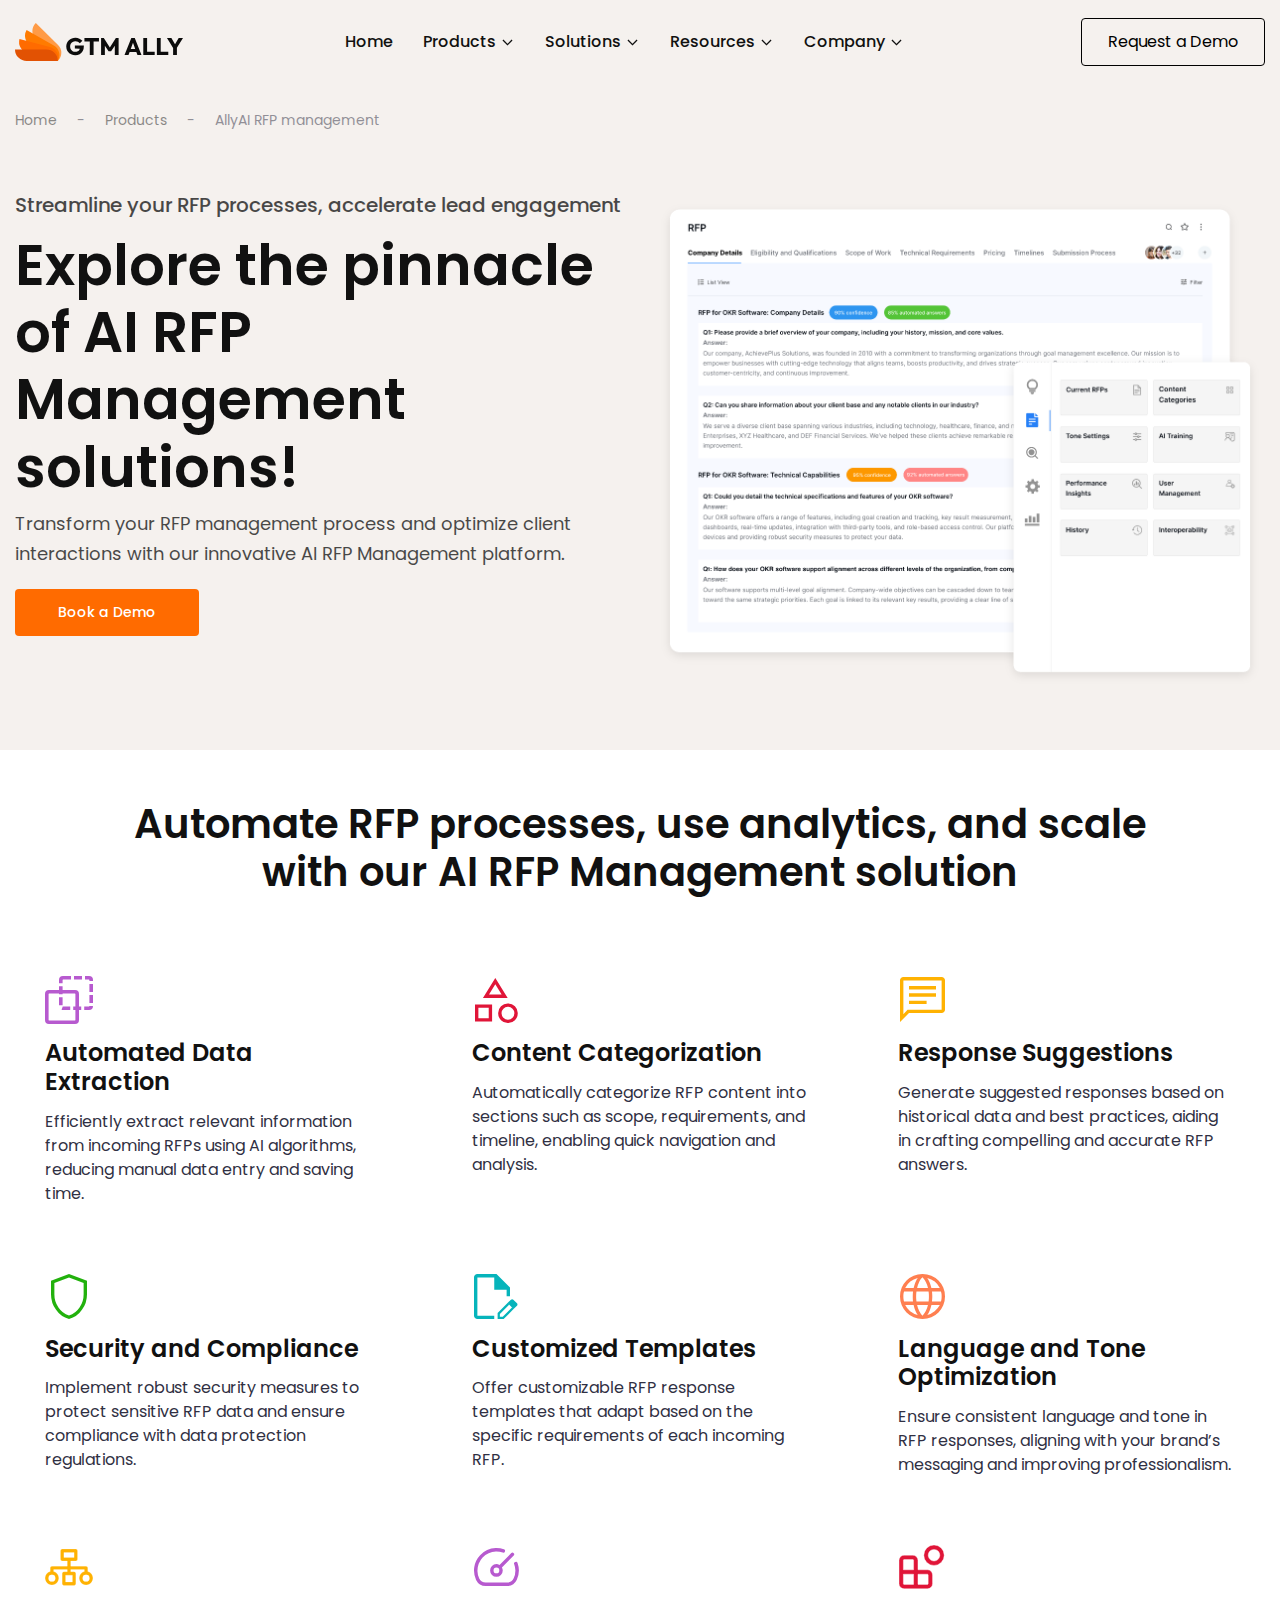
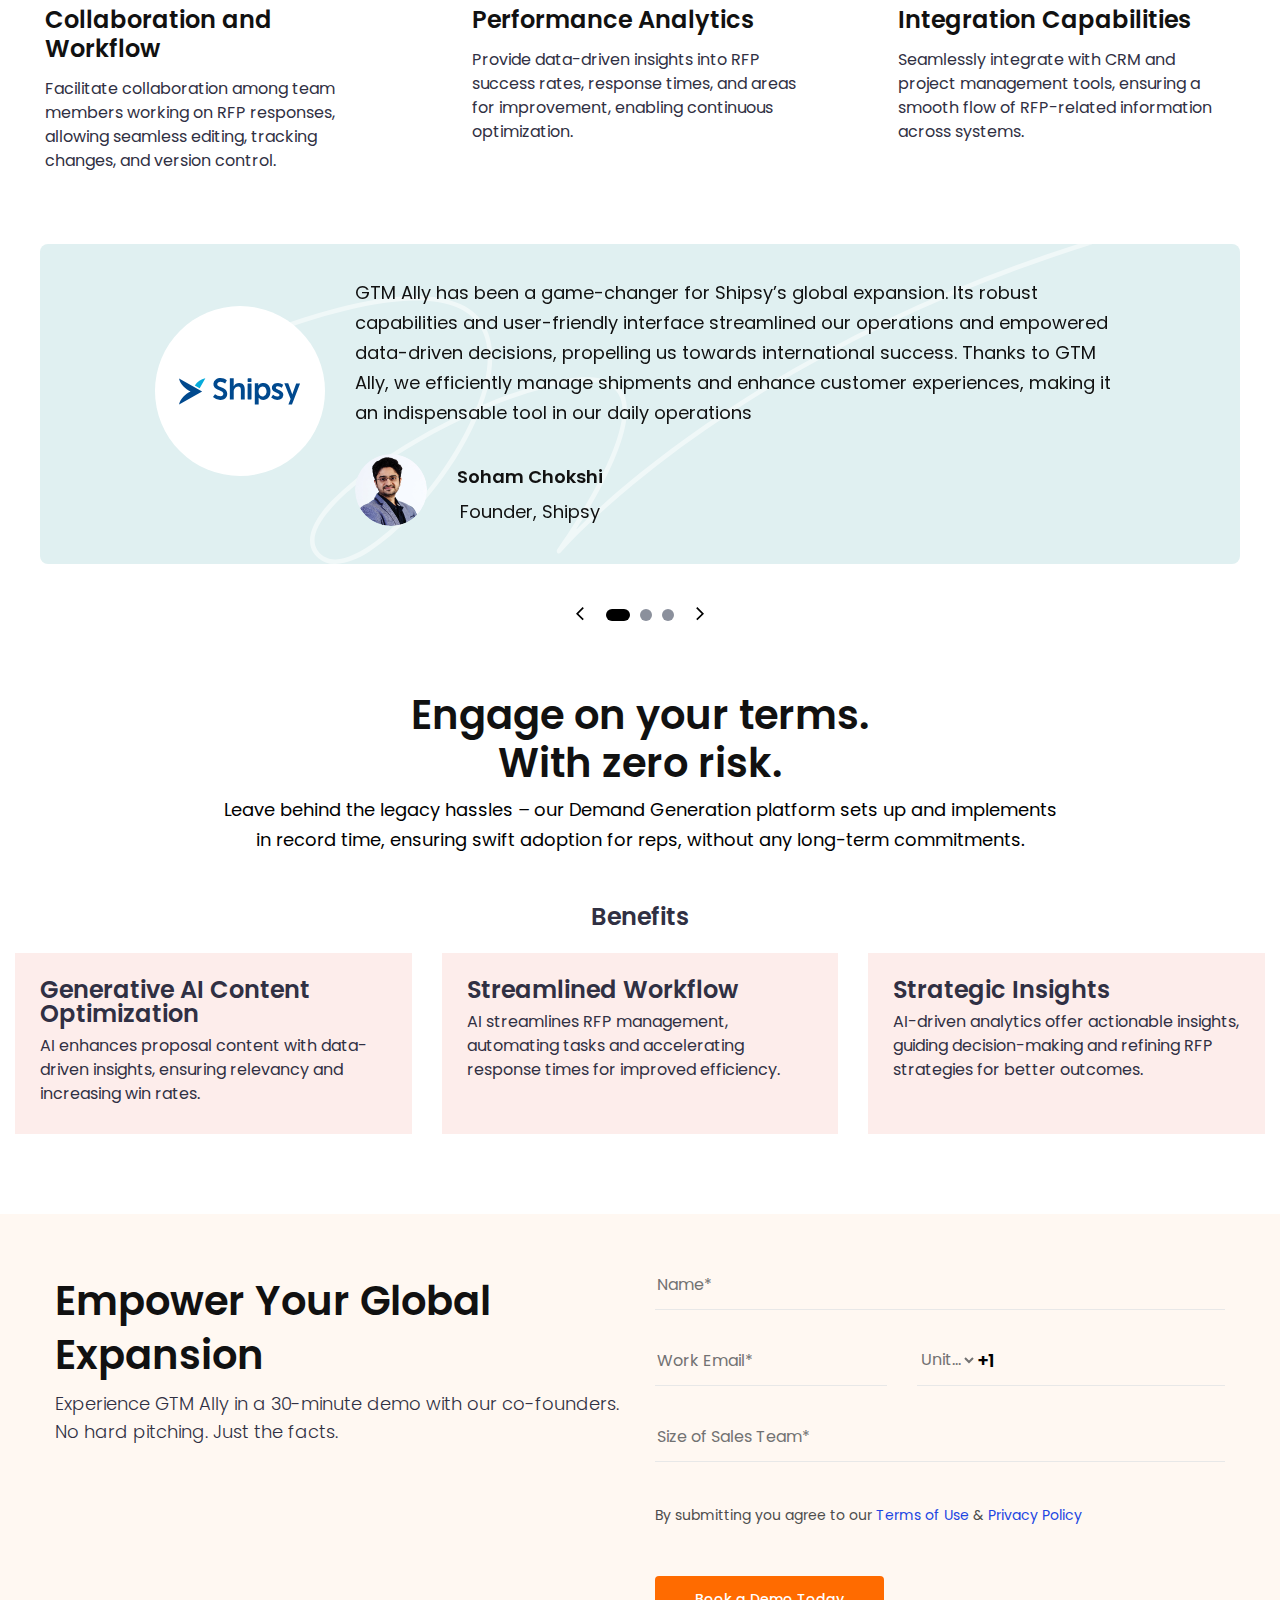
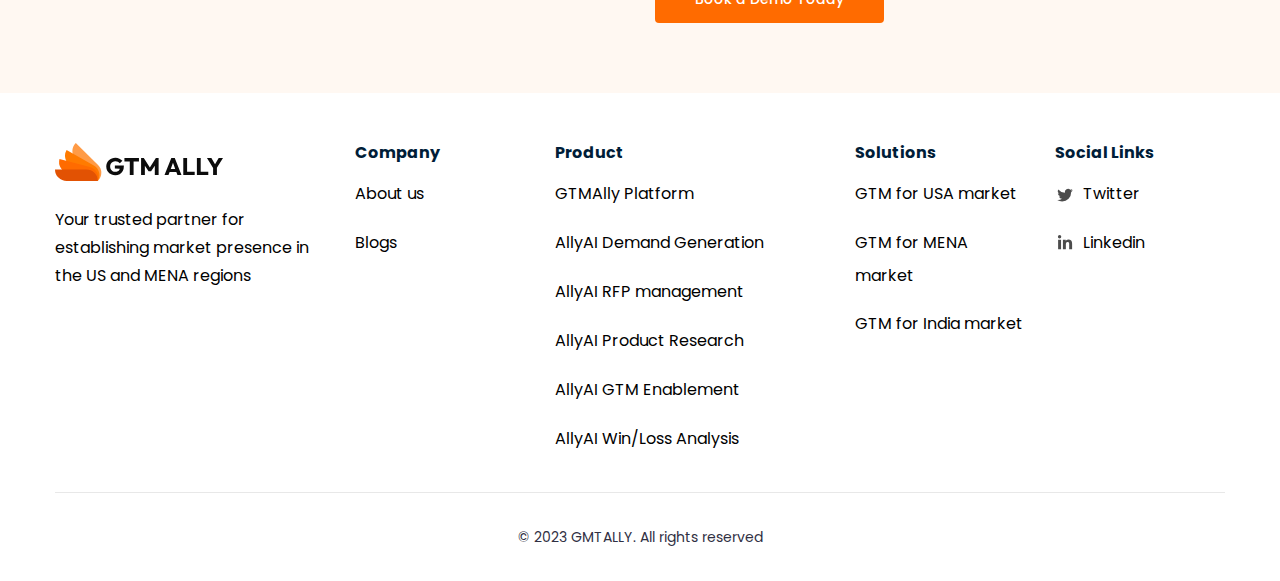
<file: ally_ai_rfp_management.html>
<html>
	<head>
		<meta charset="utf-8" />
		<meta http-equiv="x-ua-compatible" content="ie=edge" />
		<title>GTM ALLY | AllyAI RFP Management</title>
		<meta name="description" content="" />
		<meta name="viewport" content="width=device-width, initial-scale=1" />

		<link rel="shortcut icon" type="image/x-icon" href="img/favicon.svg" />

		<link rel="stylesheet" href="css/bootstrap.min.css" />
		<link rel="stylesheet" href="css/owl.carousel.min.css" />
		<link rel="stylesheet" href="css/magnific-popup.css" />
		<link rel="stylesheet" href="css/font-awesome.min.css" />
		<link rel="stylesheet" href="css/themify-icons.css" />
		<link rel="stylesheet" href="css/nice-select.css" />
		<link rel="stylesheet" href="css/flaticon.css" />
		<link rel="stylesheet" href="css/gijgo.css" />
		<link rel="stylesheet" href="css/animate.css" />
		<link rel="stylesheet" href="css/slick.css" />
		<link rel="stylesheet" href="css/slicknav.css" />
		<link rel="stylesheet" href="css/style.css" />
	</head>
	<body>
		<!--[if lte IE 9]>
			<p class="browserupgrade">
				You are using an <strong>outdated</strong> browser. Please
				<a href="https://browsehappy.com/">upgrade your browser</a> to improve
				your experience and security.
			</p>
		<![endif]-->

		<header>
			<div class="header-area">
				<div id="sticky-header" class="main-header-area">
					<div class="container nav_container">
						<div class="header_bottom_border">
							<div class="row align-items-center">
								<div class="col-xl-2 col-lg-2">
									<div class="logo">
										<a href="index.html">
											<img src="img/logo.svg" alt="" />
										</a>
									</div>
								</div>
								<div class="col-xl-8 col-lg-7">
									<div
										class="main-menu d-none normal-desktop-main-meu d-lg-block"
									>
										<nav>
											<ul id="navigation">
												<li><a class="active" href="index.html">home</a></li>
												<li>
													<a href="#"
														>Products
														<img alt="drop" src="./img/icons/Arrow.svg"
													/></a>
													<ul class="submenu desktop-menu">
														<div>
															<p class="submenu_heading">Products</p>
															<li>
																<a href="ally_ai_demand_generation.html"
																	>AllyAI Demand Generation</a
																>
															</li>
															<li>
																<a
																	style="color: #ff6b00"
																	href="ally_ai_rfp_management.html"
																	>AllyAI RFP management</a
																>
															</li>
															<li>
																<a href="ally_ai_product_research.html"
																	>AllyAI Product Research</a
																>
															</li>
															<li>
																<a href="ally_ai_enablement.html"
																	>AllyAI Enablement</a
																>
															</li>
															<li>
																<a href="ally_ai_winloss_analysis.html"
																	>AllyAI Win/Loss Analysis</a
																>
															</li>
														</div>
														<div>
															<p class="submenu_heading">Platform</p>
															<li>
																<a href="platform.html">GTMAlly Platform</a>
															</li>
														</div>
													</ul>
												</li>
												<li>
													<a href="#"
														>Solutions
														<img alt="drop" src="./img/icons/Arrow.svg"
													/></a>
													<ul class="submenu">
														<li>
															<a href="gtm_usa_market.html"
																>GTM for USA Market</a
															>
														</li>
														<li>
															<a href="gtm_mena_market.html"
																>GTM for MENA Market</a
															>
														</li>
														<li>
															<a href="gtm_india_market.html"
																>GTM for India Market</a
															>
														</li>
													</ul>
												</li>
												<li>
													<a href="#"
														>Resources
														<img alt="drop" src="./img/icons/Arrow.svg"
													/></a>
													<ul class="submenu">
														<li>
															<a href="https://gtmally.tumblr.com/">Blogs</a>
														</li>
														<li class="d-none"><a href="#">Case Studies</a></li>
													</ul>
												</li>
												<li>
													<a href="#"
														>Company
														<img alt="drop" src="./img/icons/Arrow.svg"
													/></a>
													<ul class="submenu">
														<li>
															<a href="about_us.html">About Us</a>
														</li>
														<li>
															<a href="contact.html">Contact Us</a>
														</li>
													</ul>
												</li>
												<li>
													<div class="Appointment mobile_request">
														<div class="book_btn">
															<a href="contact.html">Request a Demo</a>
														</div>
													</div>
												</li>
											</ul>
										</nav>
									</div>
								</div>
								<div
									class="col-xl-2 col-lg-3 normal-desktop-appoinment d-none d-lg-block"
								>
									<div class="Appointment">
										<div class="book_btn d-none d-lg-block">
											<a href="contact.html">Request a Demo</a>
										</div>
									</div>
								</div>
								<div class="col-12">
									<div
										class="mobile_menu normal-desktop-menu d-block d-lg-none"
									></div>
								</div>
							</div>
						</div>
					</div>
				</div>
			</div>
		</header>

		<div class="banner_area products_area">
			<div
				class="single_slider d-flex align-items-center slider_bg_1 product_research_overlay2"
			>
				<div class="container nav_container">
					<div class="row products-row">
						<div class="col-xl-6">
							<div class="products-text slider_text">
								<nav aria-label="Breadcrumb" class="breadcrumb">
									<ul>
										<li><a href="index.html">Home</a></li>
										<li><a href="#">Products</a></li>
										<li>
											<span aria-current="page">AllyAI RFP management</span>
										</li>
									</ul>
								</nav>
								<p class="products_text">
									Streamline your RFP processes, accelerate lead engagement
								</p>
								<h3>Explore the pinnacle of AI RFP Management solutions!</h3>
								<p style="color: #000" class="slider_text_para">
									Transform your RFP management process and optimize client
									interactions with our innovative AI RFP Management platform.
								</p>
								<div class="video_service_btn">
									<a href="#" class="boxed-btn3">Book a Demo</a>
								</div>
							</div>
						</div>
						<div class="col-xl-6">
							<div class="banner_image">
								<img
									alt="banner"
									class="rfp-image"
									src="./img/banner/rfp.png"
								/>
							</div>
						</div>
					</div>
				</div>
			</div>
		</div>
		<div class="service_area products_service_area">
			<div class="container nav_container">
				<div class="row">
					<div class="col-xl-12">
						<div class="section_title text-center mb-50">
							<h3>
								Automate RFP processes, use analytics, and scale with our AI RFP
								Management solution
							</h3>
						</div>
					</div>
				</div>
				<div class="row">
					<div class="col-xl-4 col-md-6 col-lg-4">
						<div class="single_service">
							<div class="service_ico">
								<img src="img/products/RFP/Ade.svg" alt="" />
							</div>
							<h3>Automated Data Extraction</h3>
							<p>
								Efficiently extract relevant information from incoming RFPs
								using AI algorithms, reducing manual data entry and saving time.
							</p>
						</div>
					</div>
					<div class="col-xl-4 col-md-6 col-lg-4">
						<div class="single_service">
							<div class="service_ico">
								<img src="img/products/RFP/content_cate.svg" alt="" />
							</div>
							<h3>Content Categorization</h3>
							<p>
								Automatically categorize RFP content into sections such as
								scope, requirements, and timeline, enabling quick navigation and
								analysis.
							</p>
						</div>
					</div>
					<div class="col-xl-4 col-md-6 col-lg-4">
						<div class="single_service">
							<div class="service_ico">
								<img src="img/products/RFP/Response_Suggestion.svg" alt="" />
							</div>
							<h3>Response Suggestions</h3>
							<p>
								Generate suggested responses based on historical data and best
								practices, aiding in crafting compelling and accurate RFP
								answers.
							</p>
						</div>
					</div>
					<div class="col-xl-4 col-md-6 col-lg-4">
						<div class="single_service">
							<div class="service_ico">
								<img src="img/products/RFP/Security.svg" alt="" />
							</div>
							<h3>Security and Compliance</h3>
							<p>
								Implement robust security measures to protect sensitive RFP data
								and ensure compliance with data protection regulations.
							</p>
						</div>
					</div>
					<div class="col-xl-4 col-md-6 col-lg-4">
						<div class="single_service">
							<div class="service_ico">
								<img src="img/products/RFP/Ct.svg" alt="" />
							</div>
							<h3>Customized Templates</h3>
							<p>
								Offer customizable RFP response templates that adapt based on
								the specific requirements of each incoming RFP.
							</p>
						</div>
					</div>
					<div class="col-xl-4 col-md-6 col-lg-4">
						<div class="single_service">
							<div class="service_ico">
								<img src="img/products/RFP/Languages.svg" alt="" />
							</div>
							<h3>Language and Tone Optimization</h3>
							<p>
								Ensure consistent language and tone in RFP responses, aligning
								with your brand’s messaging and improving professionalism.
							</p>
						</div>
					</div>
					<div class="col-xl-4 col-md-6 col-lg-4">
						<div class="single_service">
							<div class="service_ico">
								<img src="img/products/RFP/Work_Flow.svg" alt="" />
							</div>
							<h3>Collaboration and Workflow</h3>
							<p>
								Facilitate collaboration among team members working on RFP
								responses, allowing seamless editing, tracking changes, and
								version control.
							</p>
						</div>
					</div>
					<div class="col-xl-4 col-md-6 col-lg-4">
						<div class="single_service">
							<div class="service_ico">
								<img src="img/products/RFP/PA.svg" alt="" />
							</div>
							<h3>Performance Analytics</h3>
							<p>
								Provide data-driven insights into RFP success rates, response
								times, and areas for improvement, enabling continuous
								optimization.
							</p>
						</div>
					</div>
					<div class="col-xl-4 col-md-6 col-lg-4">
						<div class="single_service">
							<div class="service_ico">
								<img src="img/products/RFP/Integration_C.svg" alt="" />
							</div>
							<h3>Integration Capabilities</h3>
							<p>
								Seamlessly integrate with CRM and project management tools,
								ensuring a smooth flow of RFP-related information across
								systems.
							</p>
						</div>
					</div>
				</div>
			</div>
		</div>
		<div class="mobileh3 service_area products_service_area">
			<div class="container nav_container">
				<div class="row">
					<div class="col-xl-12">
						<div class="section_title text-center mb-50">
							<h3 class="mobileh3">
								Unveiling the Triumphs of Our Delighted Customers
							</h3>
						</div>
					</div>
				</div>
			</div>
		</div>
		<div class="testimonial_area">
			<div class="owl-theme">
				<div class="owl-controls">
					<div id="customNav" class="owl-nav"></div>
				</div>
			</div>
			<div class="testmonial_active owl-carousel">
				<div class="single_carousel">
					<div class="container">
						<div class="row testimonial_bg">
							<div class="offset-lg-1 col-lg-2">
								<div class="testimonial_img">
									<img src="img/testimonial/Test_Shipsy.svg" />
								</div>
							</div>
							<div class="col-lg-8">
								<div class="single_testmonial text-center">
									<p>
										GTM Ally has been a game-changer for Shipsy’s global
										expansion. Its robust capabilities and user-friendly
										interface streamlined our operations and empowered
										data-driven decisions, propelling us towards international
										success. Thanks to GTM Ally, we efficiently manage shipments
										and enhance customer experiences, making it an indispensable
										tool in our daily operations
									</p>
									<div
										class="d-flex testmonial_author"
										style="gap: 30px; float: left"
									>
										<div class="thumb">
											<img src="img/testimonial/Soham.png" alt="" />
										</div>
										<div class="author_name">
											<h3>Soham Chokshi</h3>
											<span>Founder, Shipsy</span>
										</div>
									</div>
								</div>
							</div>
						</div>
					</div>
				</div>

				<div class="single_carousel">
					<div class="container">
						<div class="row testimonial_bg">
							<div class="offset-lg-1 col-lg-2">
								<div class="testimonial_img">
									<img src="img/testimonial/Test_SeeWise.svg" />
								</div>
							</div>
							<div class="col-lg-8">
								<div class="single_testmonial text-center">
									<p>
										GTM Ally has been an invaluable asset in establishing our
										go-to-market strategy. With its comprehensive features and
										user-friendly interface, GTM Ally has seamlessly supported
										our market entry and expansion efforts. It has become an
										indispensable tool in streamlining our operations and
										empowering our team to thrive in new markets. We are excited
										to continue this transformative partnership as we embark on
										our GTM journey and achieve remarkable milestones together
									</p>
									<div
										class="d-flex testmonial_author"
										style="gap: 30px; float: left"
									>
										<div class="thumb">
											<img src="img/testimonial/Balaji.png" alt="" />
										</div>
										<div class="author_name">
											<h3>Balaji Loganath</h3>
											<span>Founder, SeeWise.AI</span>
										</div>
									</div>
								</div>
							</div>
						</div>
					</div>
				</div>
				<div class="single_carousel">
					<div class="container">
						<div class="row testimonial_bg">
							<div class="offset-lg-1 col-lg-2">
								<div class="testimonial_img">
									<img src="img/testimonial/Test_My_gate.svg" />
								</div>
							</div>
							<div class="col-lg-8">
								<div class="single_testmonial text-center">
									<p>
										Transitioning to GTM Ally for our Middle East and US
										expansion has been a game-changer. The seamless workflow and
										quick access to resources empower us to make informed
										decisions and deliver an improved customer experience. Thank
										you, GTM Ally, for being our trusted partner on this
										exciting journey!
									</p>
									<div
										class="d-flex testmonial_author"
										style="gap: 30px; float: left"
									>
										<div class="thumb">
											<img src="img/testimonial/Abhishek_Kumar.png" alt="" />
										</div>
										<div class="author_name">
											<h3>Abhishek Kumar</h3>
											<span>Founder, MyGate</span>
										</div>
									</div>
								</div>
							</div>
						</div>
					</div>
				</div>
			</div>
		</div>
		<div class="service_area product-benefits">
			<div class="container nav_container">
				<div class="row">
					<div class="col-xl-12">
						<div class="section_title text-center mb-50">
							<h3>Engage on your terms. <br /><span>With zero risk.</span></h3>
							<p class="products_para">
								Leave behind the legacy hassles – our Demand Generation platform
								sets up and implements in record time, ensuring swift adoption
								for reps, without any long-term commitments.
							</p>
						</div>
					</div>
					<div class="col-xl-12">
						<h4 class="products-benefits text-center mb-4">Benefits</h4>
					</div>
					<div class="col-lg-4">
						<div class="box-benefits">
							<h2>Generative AI Content Optimization</h2>
							<p>
								AI enhances proposal content with data-driven insights, ensuring
								relevancy and increasing win rates.
							</p>
						</div>
					</div>
					<div class="col-lg-4">
						<div class="box-benefits">
							<h2>Streamlined Workflow</h2>
							<p>
								AI streamlines RFP management, automating tasks and accelerating
								response times for improved efficiency.
							</p>
						</div>
					</div>
					<div class="col-lg-4">
						<div class="box-benefits">
							<h2>Strategic Insights</h2>
							<p>
								AI-driven analytics offer actionable insights, guiding
								decision-making and refining RFP strategies for better outcomes.
							</p>
						</div>
					</div>
				</div>
			</div>
		</div>
		<div class="contact_form_quote">
			<div class="container">
				<div class="row">
					<div class="col-xl-6 col-lg-6">
						<div class="slider_text">
							<h3>Empower Your Global Expansion</h3>
							<p class="slider_text_para">
								Experience GTM Ally in a 30-minute demo with our co-founders.<br /><span>
									No hard pitching. Just the facts.</span
								>
							</p>
						</div>
					</div>
					<div class="col-xl-6 col-lg-6">
						<div class="form_wrap">
							<form
								action="https://api.web3forms.com/submit"
								method="POST"
								name="contact_form"
								id="myform"
							>
								<input
									type="hidden"
									name="access_key"
									value="3602d52c-2cee-45a9-8cde-96bb1e7ac62d"
								/>
								<div>
									<input type="text" name="fname" placeholder="Name*" />
								</div>
								<div class="col_form">
									<div>
										<input
											type="text"
											name="wemail"
											placeholder="Work Email*"
										/>
									</div>
									<div class="select_container" style="display: flex">
										<select
											class="form-select"
											id="countryCodeSelect"
											name="phone"
										>
											<option value="+1">United States +1</option>
											<option value="+93">Afghanistan +93</option>
											<option value="+358">Aland Islands +358</option>
											<option value="+355">Albania +355</option>
											<option value="+213">Algeria +213</option>
											<option value="+1684">American Samoa +1684</option>
											<option value="+376">Andorra +376</option>
											<option value="+244">Angola +244</option>
											<option value="+1264">Anguilla +1264</option>
											<option value="+672">Antarctica +672</option>
											<option value="+1268">Antigua and Barbuda +1268</option>
											<option value="+54">Argentina +54</option>
											<option value="+374">Armenia +374</option>
											<option value="+297">Aruba +297</option>
											<option value="+61">Australia +61</option>
											<option value="+43">Austria +43</option>
											<option value="+994">Azerbaijan +994</option>
											<option value="+1242">Bahamas +1242</option>
											<option value="+973">Bahrain +973</option>
											<option value="+880">Bangladesh +880</option>
											<option value="+1246">Barbados +1246</option>
											<option value="+375">Belarus +375</option>
											<option value="+32">Belgium +32</option>
											<option value="+501">Belize +501</option>
											<option value="+229">Benin +229</option>
											<option value="+1441">Bermuda +1441</option>
											<option value="+975">Bhutan +975</option>
											<option value="+591">Bolivia +591</option>
											<option value="+599">
												Bonaire, Sint Eustatius and Saba +599
											</option>
											<option value="+387">Bosnia and Herzegovina +387</option>
											<option value="+267">Botswana +267</option>
											<option value="+55">Bouvet Island +55</option>
											<option value="+55">Brazil +55</option>
											<option value="+246">
												British Indian Ocean Territory +246
											</option>
											<option value="+673">Brunei Darussalam +673</option>
											<option value="+359">Bulgaria +359</option>
											<option value="+226">Burkina Faso +226</option>
											<option value="+257">Burundi +257</option>
											<option value="+855">Cambodia +855</option>
											<option value="+237">Cameroon +237</option>
											<option value="+1">Canada +1</option>
											<option value="+238">Cape Verde +238</option>
											<option value="+1345">Cayman Islands +1345</option>
											<option value="+236">
												Central African Republic +236
											</option>
											<option value="+235">Chad +235</option>
											<option value="+56">Chile +56</option>
											<option value="+86">China +86</option>
											<option value="+61">Christmas Island +61</option>
											<option value="+672">Cocos (Keeling) Islands +672</option>
											<option value="+57">Colombia +57</option>
											<option value="+269">Comoros +269</option>
											<option value="+242">Congo +242</option>
											<option value="+242">
												Congo, Democratic Republic of the Congo +242
											</option>
											<option value="+682">Cook Islands +682</option>
											<option value="+506">Costa Rica +506</option>
											<option value="+225">Cote D'Ivoire +225</option>
											<option value="+385">Croatia +385</option>
											<option value="+53">Cuba +53</option>
											<option value="+599">Curacao +599</option>
											<option value="+357">Cyprus +357</option>
											<option value="+420">Czech Republic +420</option>
											<option value="+45">Denmark +45</option>
											<option value="+253">Djibouti +253</option>
											<option value="+1767">Dominica +1767</option>
											<option value="+1809">Dominican Republic +1809</option>
											<option value="+593">Ecuador +593</option>
											<option value="+20">Egypt +20</option>
											<option value="+503">El Salvador +503</option>
											<option value="+240">Equatorial Guinea +240</option>
											<option value="+291">Eritrea +291</option>
											<option value="+372">Estonia +372</option>
											<option value="+251">Ethiopia +251</option>
											<option value="+500">
												Falkland Islands (Malvinas) +500
											</option>
											<option value="+298">Faroe Islands +298</option>
											<option value="+679">Fiji +679</option>
											<option value="+358">Finland +358</option>
											<option value="+33">France +33</option>
											<option value="+594">French Guiana +594</option>
											<option value="+689">French Polynesia +689</option>
											<option value="+262">
												French Southern Territories +262
											</option>
											<option value="+241">Gabon +241</option>
											<option value="+220">Gambia +220</option>
											<option value="+995">Georgia +995</option>
											<option value="+49">Germany +49</option>
											<option value="+233">Ghana +233</option>
											<option value="+350">Gibraltar +350</option>
											<option value="+30">Greece +30</option>
											<option value="+299">Greenland +299</option>
											<option value="+1473">Grenada +1473</option>
											<option value="+590">Guadeloupe +590</option>
											<option value="+1671">Guam +1671</option>
											<option value="+502">Guatemala +502</option>
											<option value="+44">Guernsey +44</option>
											<option value="+224">Guinea +224</option>
											<option value="+245">Guinea-Bissau +245</option>
											<option value="+592">Guyana +592</option>
											<option value="+509">Haiti +509</option>
											<option value="+39">
												Holy See (Vatican City State) +39
											</option>
											<option value="+504">Honduras +504</option>
											<option value="+852">Hong Kong +852</option>
											<option value="+36">Hungary +36</option>
											<option value="+354">Iceland +354</option>
											<option value="+91">India +91</option>
											<option value="+62">Indonesia +62</option>
											<option value="+98">Iran, Islamic Republic of +98</option>
											<option value="+964">Iraq +964</option>
											<option value="+353">Ireland +353</option>
											<option value="+44">Isle of Man +44</option>
											<option value="+972">Israel +972</option>
											<option value="+39">Italy +39</option>
											<option value="+1876">Jamaica +1876</option>
											<option value="+81">Japan +81</option>
											<option value="+44">Jersey +44</option>
											<option value="+962">Jordan +962</option>
											<option value="+7">Kazakhstan +7</option>
											<option value="+254">Kenya +254</option>
											<option value="+686">Kiribati +686</option>
											<option value="+850">
												Korea, Democratic People's Republic of +850
											</option>
											<option value="+82">Korea, Republic of +82</option>
											<option value="+381">Kosovo +383</option>
											<option value="+965">Kuwait +965</option>
											<option value="+996">Kyrgyzstan +996</option>
											<option value="+856">
												Lao People's Democratic Republic +856
											</option>
											<option value="+371">Latvia +371</option>
											<option value="+961">Lebanon +961</option>
											<option value="+266">Lesotho +266</option>
											<option value="+231">Liberia +231</option>
											<option value="+218">Libyan Arab Jamahiriya +218</option>
											<option value="+423">Liechtenstein +423</option>
											<option value="+370">Lithuania +370</option>
											<option value="+352">Luxembourg +352</option>
											<option value="+853">Macao +853</option>
											<option value="+389">
												Macedonia, the Former Yugoslav Republic of +389
											</option>
											<option value="+261">Madagascar +261</option>
											<option value="+265">Malawi +265</option>
											<option value="+60">Malaysia +60</option>
											<option value="+960">Maldives +960</option>
											<option value="+223">Mali +223</option>
											<option value="+356">Malta +356</option>
											<option value="+692">Marshall Islands +692</option>
											<option value="+596">Martinique +596</option>
											<option value="+222">Mauritania +222</option>
											<option value="+230">Mauritius +230</option>
											<option value="+262">Mayotte +262</option>
											<option value="+52">Mexico +52</option>
											<option value="+691">
												Micronesia, Federated States of +691
											</option>
											<option value="+373">Moldova, Republic of +373</option>
											<option value="+377">Monaco +377</option>
											<option value="+976">Mongolia +976</option>
											<option value="+382">Montenegro +382</option>
											<option value="+1664">Montserrat +1664</option>
											<option value="+212">Morocco +212</option>
											<option value="+258">Mozambique +258</option>
											<option value="+95">Myanmar +95</option>
											<option value="+264">Namibia +264</option>
											<option value="+674">Nauru +674</option>
											<option value="+977">Nepal +977</option>
											<option value="+31">Netherlands +31</option>
											<option value="+599">Netherlands Antilles +599</option>
											<option value="+687">New Caledonia +687</option>
											<option value="+64">New Zealand +64</option>
											<option value="+505">Nicaragua +505</option>
											<option value="+227">Niger +227</option>
											<option value="+234">Nigeria +234</option>
											<option value="+683">Niue +683</option>
											<option value="+672">Norfolk Island +672</option>
											<option value="+1670">
												Northern Mariana Islands +1670
											</option>
											<option value="+47">Norway +47</option>
											<option value="+968">Oman +968</option>
											<option value="+92">Pakistan +92</option>
											<option value="+680">Palau +680</option>
											<option value="+970">
												Palestinian Territory, Occupied +970
											</option>
											<option value="+507">Panama +507</option>
											<option value="+675">Papua New Guinea +675</option>
											<option value="+595">Paraguay +595</option>
											<option value="+51">Peru +51</option>
											<option value="+63">Philippines +63</option>
											<option value="+64">Pitcairn +64</option>
											<option value="+48">Poland +48</option>
											<option value="+351">Portugal +351</option>
											<option value="+1787">Puerto Rico +1787</option>
											<option value="+974">Qatar +974</option>
											<option value="+262">Reunion +262</option>
											<option value="+40">Romania +40</option>
											<option value="+7">Russian Federation +7</option>
											<option value="+250">Rwanda +250</option>
											<option value="+590">Saint Barthelemy +590</option>
											<option value="+290">Saint Helena +290</option>
											<option value="+1869">Saint Kitts and Nevis +1869</option>
											<option value="+1758">Saint Lucia +1758</option>
											<option value="+590">Saint Martin +590</option>
											<option value="+508">
												Saint Pierre and Miquelon +508
											</option>
											<option value="+1784">
												Saint Vincent and the Grenadines +1784
											</option>
											<option value="+684">Samoa +684</option>
											<option value="+378">San Marino +378</option>
											<option value="+239">Sao Tome and Principe +239</option>
											<option value="+966">Saudi Arabia +966</option>
											<option value="+221">Senegal +221</option>
											<option value="+381">Serbia +381</option>
											<option value="+381">Serbia and Montenegro +381</option>
											<option value="+248">Seychelles +248</option>
											<option value="+232">Sierra Leone +232</option>
											<option value="+65">Singapore +65</option>
											<option value="+721">Sint Maarten +721</option>
											<option value="+421">Slovakia +421</option>
											<option value="+386">Slovenia +386</option>
											<option value="+677">Solomon Islands +677</option>
											<option value="+252">Somalia +252</option>
											<option value="+27">South Africa +27</option>
											<option value="+500">
												South Georgia and the South Sandwich Islands +500
											</option>
											<option value="+211">South Sudan +211</option>
											<option value="+34">Spain +34</option>
											<option value="+94">Sri Lanka +94</option>
											<option value="+249">Sudan +249</option>
											<option value="+597">Suriname +597</option>
											<option value="+47">Svalbard and Jan Mayen +47</option>
											<option value="+268">Swaziland +268</option>
											<option value="+46">Sweden +46</option>
											<option value="+41">Switzerland +41</option>
											<option value="+963">Syrian Arab Republic +963</option>
											<option value="+886">
												Taiwan, Province of China +886
											</option>
											<option value="+992">Tajikistan +992</option>
											<option value="+255">
												Tanzania, United Republic of +255
											</option>
											<option value="+66">Thailand +66</option>
											<option value="+670">Timor-Leste +670</option>
											<option value="+228">Togo +228</option>
											<option value="+690">Tokelau +690</option>
											<option value="+676">Tonga +676</option>
											<option value="+1868">Trinidad and Tobago +1868</option>
											<option value="+216">Tunisia +216</option>
											<option value="+90">Turkey +90</option>
											<option value="+7370">Turkmenistan +7370</option>
											<option value="+1649">
												Turks and Caicos Islands +1649
											</option>
											<option value="+688">Tuvalu +688</option>
											<option value="+256">Uganda +256</option>
											<option value="+380">Ukraine +380</option>
											<option value="+971">United Arab Emirates +971</option>
											<option value="+44">United Kingdom +44</option>
											<option value="+1">United States +1</option>
											<option value="+1">
												United States Minor Outlying Islands +1
											</option>
											<option value="+598">Uruguay +598</option>
											<option value="+998">Uzbekistan +998</option>
											<option value="+678">Vanuatu +678</option>
											<option value="+58">Venezuela +58</option>
											<option value="+84">Viet Nam +84</option>
											<option value="+1284">
												Virgin Islands, British +1284
											</option>
											<option value="+1340">Virgin Islands, U.s. +1340</option>
											<option value="+681">Wallis and Futuna +681</option>
											<option value="+212">Western Sahara +212</option>
											<option value="+967">Yemen +967</option>
											<option value="+260">Zambia +260</option>
											<option value="+263">Zimbabwe +263</option>
										</select>
										<span
											style="
												height: 43px;
												width: auto;
												margin-right: -1px;
												margin-top: -7px;
												border-bottom: 1px solid #e8e8e8;
												font: normal normal 600 18px/36px Poppins;
											"
											id="selectedCountryCode"
										></span>
										<div>
											<input type="text" name="mobile_code" />
										</div>
									</div>
								</div>
								<input
									type="text"
									name="sales_team"
									placeholder="Size of Sales Team*"
									style="margin-bottom: 35px"
								/>
								<p>
									By submitting you agree to our <span>Terms of Use</span> &
									<span>Privacy Policy</span>
								</p>
								<button class="boxed-btn3">Book a Demo Today</button>
							</form>
						</div>
					</div>
				</div>
			</div>
		</div>
		<footer class="footer">
			<div class="footer_top">
				<div class="container">
					<div class="row">
						<div class="col-xl-3 col-md-12 col-lg-3">
							<div class="footer_widget">
								<div class="footer_logo">
									<a href="#">
										<img src="img/logo.svg" alt="" />
									</a>
								</div>
								<p>
									Your trusted partner for establishing market presence in the
									US and MENA regions
								</p>
							</div>
						</div>
						<div class="col-xl-2 col-md-12 col-lg-2">
							<div id="accordion" class="mobile_accordion">
								<div class="">
									<div class="" id="company">
										<h5 class="mb-0">
											<button
												class="btn btn-link btn_bold collapsed"
												data-toggle="collapse"
												data-target="#collapseCompany"
												aria-expanded="false"
												aria-controls="collapseCompany"
											>
												Company
											</button>
										</h5>
									</div>
									<div
										id="collapseCompany"
										class="collapse"
										aria-labelledby="company"
										data-parent="#accordion"
									>
										<div class="card-body" style="padding: 0px 1.25rem">
											<div class="footer_widget">
												<ul>
													<li><a href="about_us.html">About us</a></li>
													<li>
														<a href="https://gtmally.tumblr.com/">Blogs</a>
													</li>
													<li class="d-none"><a href="#">Case Studies</a></li>
												</ul>
											</div>
										</div>
									</div>
								</div>
							</div>
							<div class="footer_widget mobile_widget">
								<h3 class="footer_title">Company</h3>
								<ul>
									<li><a href="about_us.html">About us</a></li>
									<li><a href="https://gtmally.tumblr.com/">Blogs</a></li>
									<li class="d-none"><a href="#">Case Studies</a></li>
								</ul>
							</div>
						</div>
						<div class="col-xl-3 col-md-12 col-lg-3">
							<div id="accordion" class="mobile_accordion">
								<div class="">
									<div class="" id="productDrop">
										<h5 class="mb-0">
											<button
												class="btn btn-link btn_bold collapsed"
												data-toggle="collapse"
												data-target="#collapseproductDrop"
												aria-expanded="false"
												aria-controls="collapseproductDrop"
											>
												Product
											</button>
										</h5>
									</div>
									<div
										id="collapseproductDrop"
										class="collapse"
										aria-labelledby="productDrop"
										data-parent="#accordion"
									>
										<div class="card-body" style="padding: 0px 1.25rem">
											<div class="footer_widget">
												<ul>
													<li><a href="platform.html">GTMAlly Platform</a></li>
													<li>
														<a href="ally_ai_demand_generation.html"
															>AllyAI Demand Generation</a
														>
													</li>
													<li>
														<a href="ally_ai_rfp_management.html"
															>AllyAI RFP management</a
														>
													</li>
													<li>
														<a href="ally_ai_product_research.html"
															>AllyAI Product Research</a
														>
													</li>
													<li>
														<a href="ally_ai_enablement.html"
															>AllyAI GTM Enablement</a
														>
													</li>
													<li>
														<a href="ally_ai_winloss_analysis.html"
															>AllyAI Win/Loss Analysis</a
														>
													</li>
												</ul>
											</div>
										</div>
									</div>
								</div>
							</div>
							<div class="footer_widget mobile_widget">
								<h3 class="footer_title">Product</h3>
								<ul>
									<li><a href="platform.html">GTMAlly Platform</a></li>
									<li>
										<a href="ally_ai_demand_generation.html"
											>AllyAI Demand Generation</a
										>
									</li>
									<li>
										<a href="ally_ai_rfp_management.html"
											>AllyAI RFP management</a
										>
									</li>
									<li>
										<a href="ally_ai_product_research.html"
											>AllyAI Product Research</a
										>
									</li>
									<li>
										<a href="ally_ai_enablement.html">AllyAI GTM Enablement</a>
									</li>
									<li>
										<a href="ally_ai_winloss_analysis.html"
											>AllyAI Win/Loss Analysis</a
										>
									</li>
								</ul>
							</div>
						</div>
						<div class="col-xl-2 col-md-12 col-lg-2">
							<div id="accordion" class="mobile_accordion">
								<div class="">
									<div class="" id="solutionDrop">
										<h5 class="mb-0">
											<button
												class="btn btn-link btn_bold collapsed"
												data-toggle="collapse"
												data-target="#collapsesolutionDrop"
												aria-expanded="false"
												aria-controls="collapsesolutionDrop"
											>
												Solutions
											</button>
										</h5>
									</div>
									<div
										id="collapsesolutionDrop"
										class="collapse"
										aria-labelledby="solutionDrop"
										data-parent="#accordion"
									>
										<div class="card-body" style="padding: 0px 1.25rem">
											<div class="footer_widget">
												<ul>
													<li>
														<a href="gtm_usa_market.html">GTM for USA market</a>
													</li>
													<li>
														<a href="gtm_mena_market.html"
															>GTM for MENA market</a
														>
													</li>
													<li>
														<a href="gtm_india_market.html"
															>GTM for India market</a
														>
													</li>
												</ul>
											</div>
										</div>
									</div>
								</div>
							</div>
							<div class="footer_widget mobile_widget">
								<h3 class="footer_title">Solutions</h3>
								<ul>
									<li><a href="gtm_usa_market.html">GTM for USA market</a></li>
									<li>
										<a href="gtm_mena_market.html">GTM for MENA market</a>
									</li>
									<li>
										<a href="gtm_india_market.html">GTM for India market</a>
									</li>
								</ul>
							</div>
						</div>
						<div class="col-xl-2 col-md-12 col-lg-2">
							<div id="accordion" class="mobile_accordion">
								<div class="">
									<div class="" id="socialDrop">
										<h5 class="mb-0">
											<button
												class="btn btn-link btn_bold collapsed"
												data-toggle="collapse"
												data-target="#collapsesocialDrop"
												aria-expanded="false"
												aria-controls="collapsesocialDrop"
											>
												Social Links
											</button>
										</h5>
									</div>
									<div
										id="collapsesocialDrop"
										class="collapse"
										aria-labelledby="socialDrop"
										data-parent="#accordion"
									>
										<div class="card-body" style="padding: 0px 1.25rem">
											<div class="footer_widget">
												<ul>
													<li>
														<a href="#"
															><img src="img/icons/Twitter.svg" />&nbsp;
															Twitter</a
														>
													</li>
													<li>
														<a href="#"
															><img src="img/icons/LinkedIN.svg" />&nbsp;
															Linkedin</a
														>
													</li>
												</ul>
											</div>
										</div>
									</div>
								</div>
							</div>
							<div class="footer_widget mobile_widget">
								<h3 class="footer_title">Social Links</h3>
								<ul>
									<li>
										<a href="#"
											><img src="img/icons/Twitter.svg" />&nbsp; Twitter</a
										>
									</li>
									<li>
										<a href="#"
											><img src="img/icons/LinkedIN.svg" />&nbsp; Linkedin</a
										>
									</li>
								</ul>
							</div>
						</div>
					</div>
				</div>
			</div>
			<div class="copy-right_text">
				<div class="container">
					<div class="footer_border"></div>
					<div class="row">
						<div class="col-xl-12">
							<p class="copy_right text-center">
								© 2023 GMTALLY. All rights reserved
							</p>
						</div>
					</div>
				</div>
			</div>
		</footer>

		<script src="js/vendor/modernizr-3.5.0.min.js"></script>
		<script src="js/vendor/jquery-1.12.4.min.js"></script>
		<script src="js/popper.min.js"></script>
		<script src="js/bootstrap.min.js"></script>
		<script src="js/owl.carousel.min.js"></script>
		<script src="js/isotope.pkgd.min.js"></script>
		<script src="js/ajax-form.js"></script>
		<script src="js/waypoints.min.js"></script>
		<script src="js/jquery.counterup.min.js"></script>
		<script src="js/imagesloaded.pkgd.min.js"></script>
		<script src="js/scrollIt.js"></script>
		<script src="js/jquery.scrollUp.min.js"></script>
		<script src="js/wow.min.js"></script>
		<script src="js/nice-select.min.js"></script>
		<script src="js/jquery.slicknav.min.js"></script>
		<script src="js/jquery.magnific-popup.min.js"></script>
		<script src="js/plugins.js"></script>
		<script src="js/gijgo.min.js"></script>
		<script src="js/slick.min.js"></script>

		<script src="js/contact.js"></script>
		<script src="js/jquery.ajaxchimp.min.js"></script>
		<script src="js/jquery.form.js"></script>
		<script src="js/jquery.validate.min.js"></script>
		<script src="js/mail-script.js"></script>
		<script src="js/main.js"></script>
		<script>
			// country number
			const countryCodeSelect = document.getElementById("countryCodeSelect");
			const selectedCountryCodeElement = document.getElementById(
				"selectedCountryCode"
			);
			const selectedCountryCode = countryCodeSelect.value;
			selectedCountryCodeElement.textContent = selectedCountryCode;
			countryCodeSelect.addEventListener("change", function () {
				const selectedCountryCode = countryCodeSelect.value;
				selectedCountryCodeElement.textContent = selectedCountryCode;
			});
		</script>
	</body>
</html>
</file>
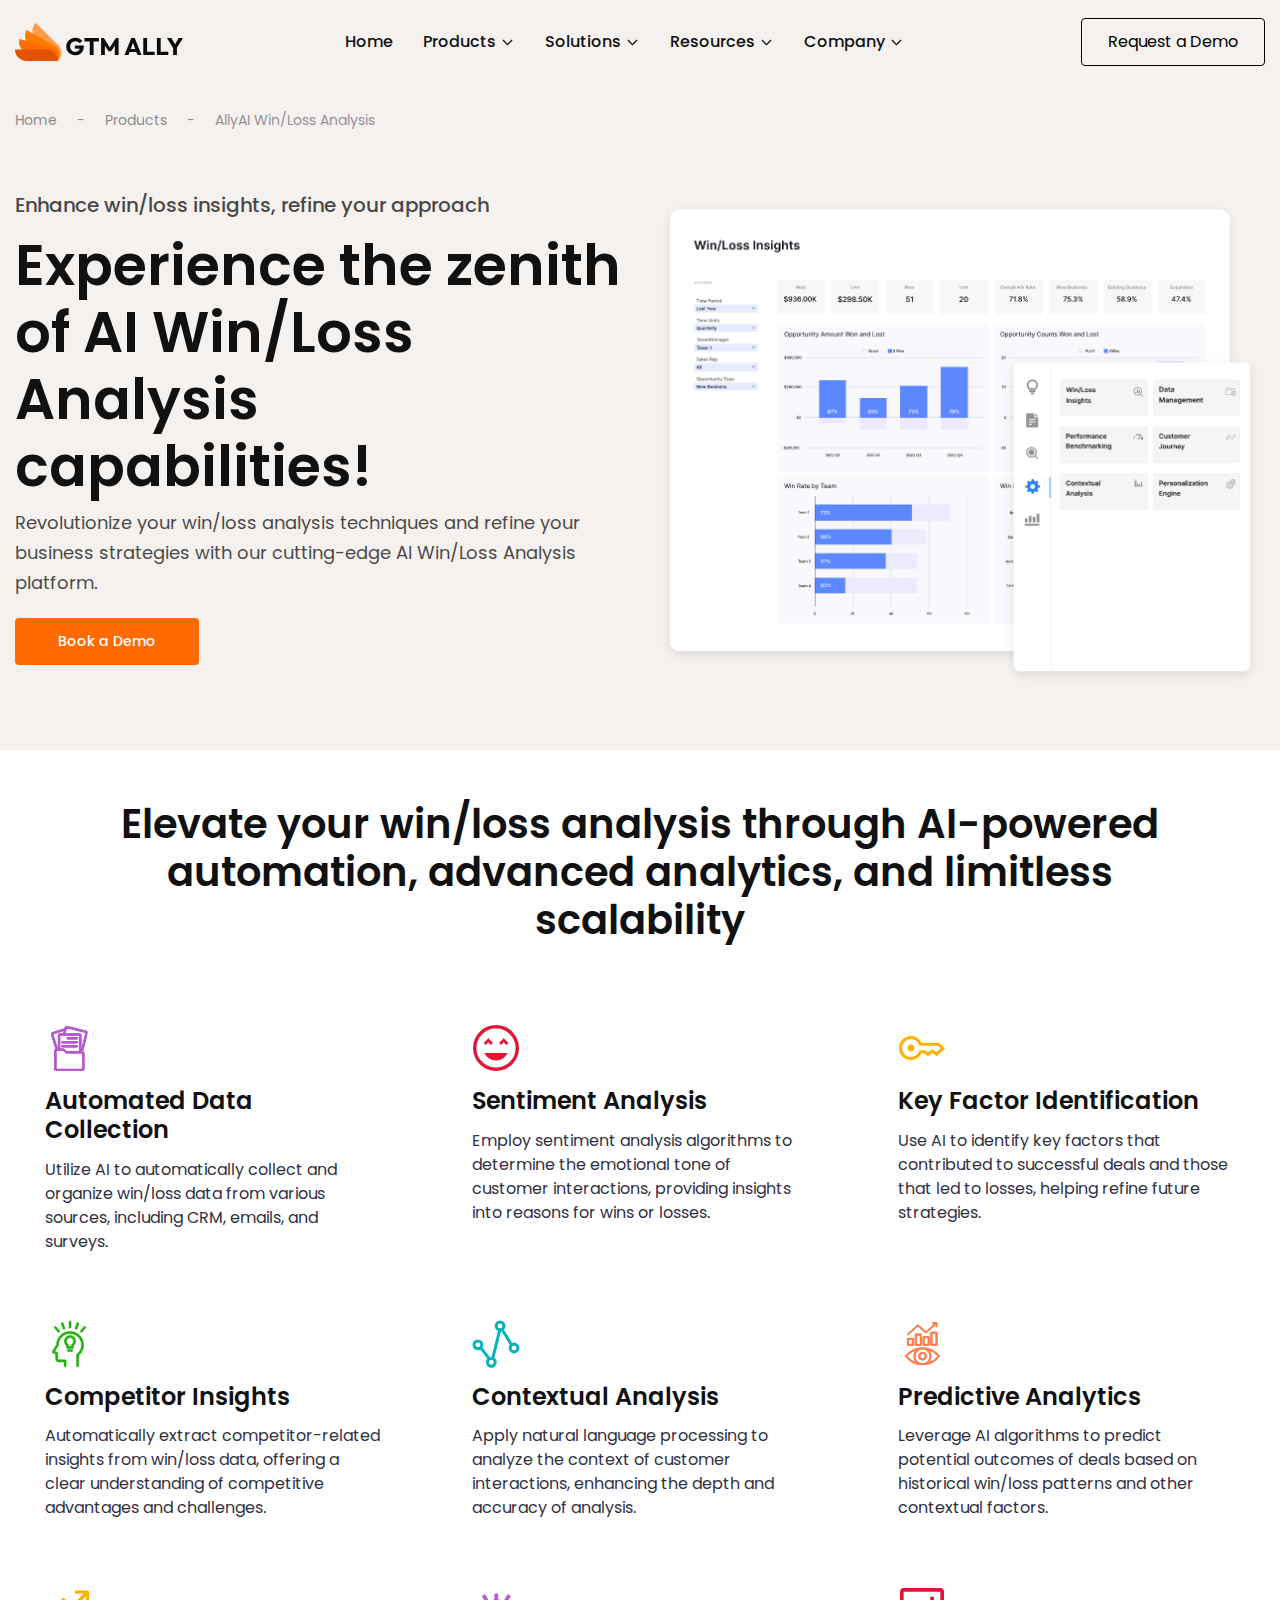
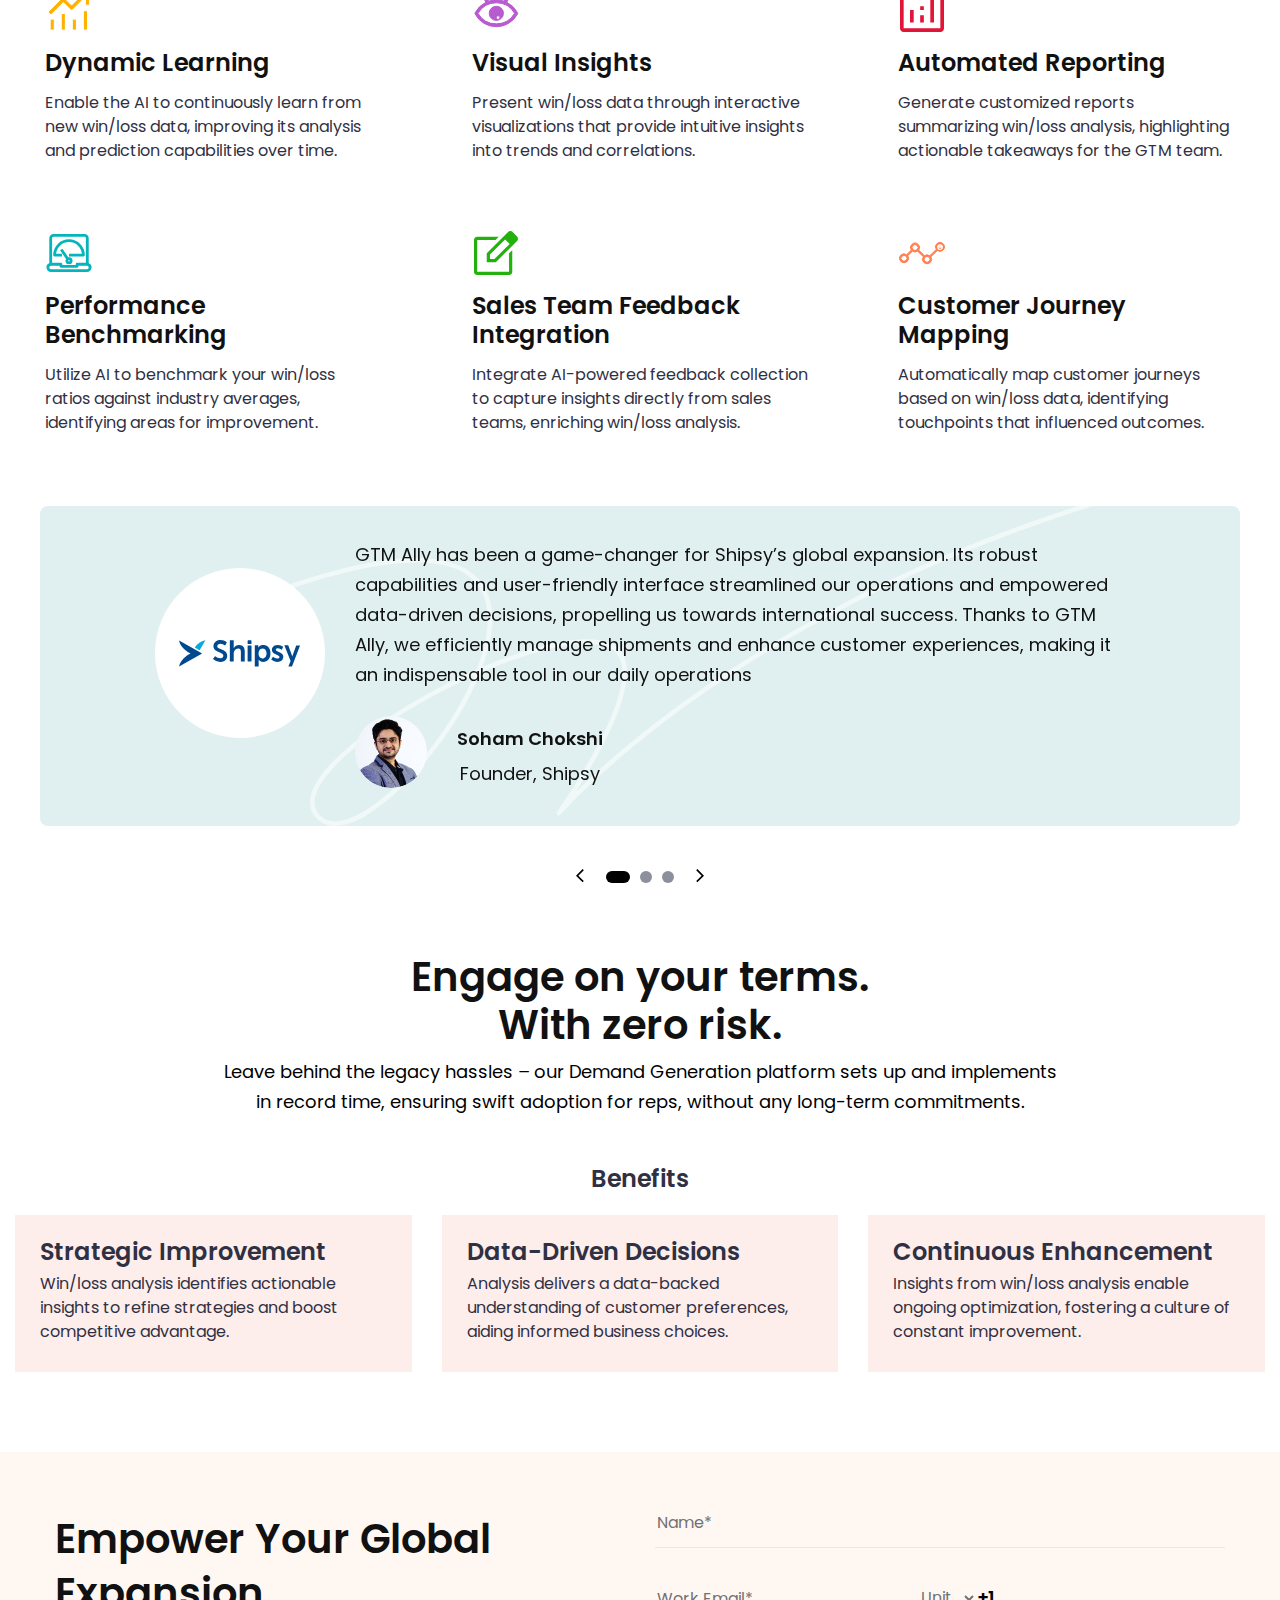
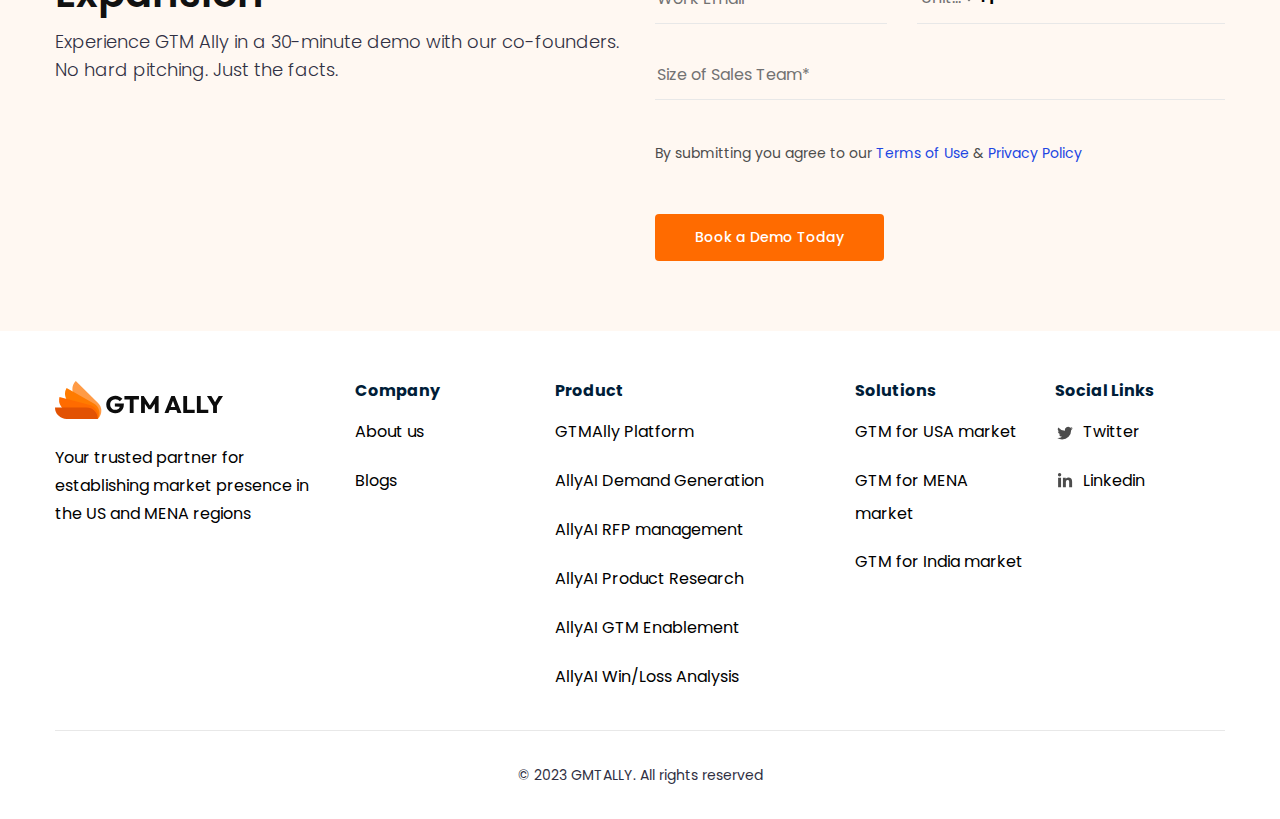
<file: ally_ai_winloss_analysis.html>
<html>
	<head>
		<meta charset="utf-8" />
		<meta http-equiv="x-ua-compatible" content="ie=edge" />
		<title>GTM ALLY | AllyAI Win/Loss Analysis</title>
		<meta name="description" content="" />
		<meta name="viewport" content="width=device-width, initial-scale=1" />

		<link rel="shortcut icon" type="image/x-icon" href="img/favicon.svg" />

		<link rel="stylesheet" href="css/bootstrap.min.css" />
		<link rel="stylesheet" href="css/owl.carousel.min.css" />
		<link rel="stylesheet" href="css/magnific-popup.css" />
		<link rel="stylesheet" href="css/font-awesome.min.css" />
		<link rel="stylesheet" href="css/themify-icons.css" />
		<link rel="stylesheet" href="css/nice-select.css" />
		<link rel="stylesheet" href="css/flaticon.css" />
		<link rel="stylesheet" href="css/gijgo.css" />
		<link rel="stylesheet" href="css/animate.css" />
		<link rel="stylesheet" href="css/slick.css" />
		<link rel="stylesheet" href="css/slicknav.css" />
		<link rel="stylesheet" href="css/style.css" />
	</head>
	<style>
		span#selectedCountryCode {
			height: 44px;
			width: auto;
			margin-right: -1px;
			margin-top: -8px;
			border-bottom: 1px solid #e8e8e8;
			font: normal normal 600 18px/36px Poppins;
		}
		@media (max-width: 767px) {
			span#selectedCountryCode {
				height: 44px;
				width: auto;
				margin-right: -1px;
				margin-top: -8px !important;
				border-bottom: 1px solid #e8e8e8;
				font: normal normal 600 18px/36px Poppins;
			}
		}
	</style>
	<body>
		<!--[if lte IE 9]>
			<p class="browserupgrade">
				You are using an <strong>outdated</strong> browser. Please
				<a href="https://browsehappy.com/">upgrade your browser</a> to improve
				your experience and security.
			</p>
		<![endif]-->

		<header>
			<div class="header-area">
				<div id="sticky-header" class="main-header-area">
					<div class="container nav_container">
						<div class="header_bottom_border">
							<div class="row align-items-center">
								<div class="col-xl-2 col-lg-2">
									<div class="logo">
										<a href="index.html">
											<img src="img/logo.svg" alt="" />
										</a>
									</div>
								</div>
								<div class="col-xl-8 col-lg-7">
									<div
										class="main-menu d-none normal-desktop-main-meu d-lg-block"
									>
										<nav>
											<ul id="navigation">
												<li><a class="active" href="index.html">home</a></li>
												<li>
													<a href="#"
														>Products
														<img alt="drop" src="./img/icons/Arrow.svg"
													/></a>
													<ul class="submenu desktop-menu">
														<div>
															<p class="submenu_heading">Products</p>
															<li>
																<a href="ally_ai_demand_generation.html"
																	>AllyAI Demand Generation</a
																>
															</li>
															<li>
																<a href="ally_ai_rfp_management.html"
																	>AllyAI RFP management</a
																>
															</li>
															<li>
																<a href="ally_ai_product_research.html"
																	>AllyAI Product Research</a
																>
															</li>
															<li>
																<a href="ally_ai_enablement.html"
																	>AllyAI Enablement</a
																>
															</li>
															<li>
																<a
																	style="color: #ff6b00"
																	href="ally_ai_winloss_analysis.html"
																	>AllyAI Win/Loss Analysis</a
																>
															</li>
														</div>
														<div>
															<p class="submenu_heading">Platform</p>
															<li>
																<a href="platform.html">GTMAlly Platform</a>
															</li>
														</div>
													</ul>
												</li>
												<li>
													<a href="#"
														>Solutions
														<img alt="drop" src="./img/icons/Arrow.svg"
													/></a>
													<ul class="submenu">
														<li>
															<a href="gtm_usa_market.html"
																>GTM for USA Market</a
															>
														</li>
														<li>
															<a href="gtm_mena_market.html"
																>GTM for MENA Market</a
															>
														</li>
														<li>
															<a href="gtm_india_market.html"
																>GTM for India Market</a
															>
														</li>
													</ul>
												</li>
												<li>
													<a href="#"
														>Resources
														<img alt="drop" src="./img/icons/Arrow.svg"
													/></a>
													<ul class="submenu">
														<li>
															<a href="https://gtmally.tumblr.com/">Blogs</a>
														</li>
														<li class="d-none"><a href="#">Case Studies</a></li>
													</ul>
												</li>
												<li>
													<a href="#"
														>Company
														<img alt="drop" src="./img/icons/Arrow.svg"
													/></a>
													<ul class="submenu">
														<li>
															<a href="about_us.html">About Us</a>
														</li>
														<li>
															<a href="contact.html">Contact Us</a>
														</li>
													</ul>
												</li>
												<li>
													<div class="Appointment mobile_request">
														<div class="book_btn">
															<a href="contact.html">Request a Demo</a>
														</div>
													</div>
												</li>
											</ul>
										</nav>
									</div>
								</div>
								<div
									class="col-xl-2 col-lg-3 normal-desktop-appoinment d-none d-lg-block"
								>
									<div class="Appointment">
										<div class="book_btn d-none d-lg-block">
											<a href="contact.html">Request a Demo</a>
										</div>
									</div>
								</div>
								<div class="col-12">
									<div
										class="mobile_menu normal-desktop-menu d-block d-lg-none"
									></div>
								</div>
							</div>
						</div>
					</div>
				</div>
			</div>
		</header>

		<div class="banner_area products_area">
			<div
				class="single_slider d-flex align-items-center slider_bg_1 product_research_overlay2"
				style="background-color: #f6f4fd !important"
			>
				<div class="container nav_container">
					<div class="row products-row">
						<div class="col-xl-6">
							<div class="products-text slider_text">
								<nav aria-label="Breadcrumb" class="breadcrumb">
									<ul>
										<li><a href="index.html">Home</a></li>
										<li><a href="#">Products</a></li>
										<li>
											<span aria-current="page">AllyAI Win/Loss Analysis</span>
										</li>
									</ul>
								</nav>
								<p class="products_text">
									Enhance win/loss insights, refine your approach
								</p>
								<h3>
									Experience the zenith of AI Win/Loss Analysis capabilities!
								</h3>
								<p style="color: #000" class="slider_text_para">
									Revolutionize your win/loss analysis techniques and refine
									your business strategies with our cutting-edge AI Win/Loss
									Analysis platform.
								</p>
								<div class="video_service_btn">
									<a href="#" class="boxed-btn3">Book a Demo</a>
								</div>
							</div>
						</div>
						<div class="col-xl-6">
							<div class="banner_image">
								<img
									alt="banner"
									class="product_demand"
									src="./img/banner/win_loss.png"
								/>
							</div>
						</div>
					</div>
				</div>
			</div>
		</div>
		<div class="service_area products_service_area">
			<div class="container nav_container">
				<div class="row">
					<div class="col-xl-12">
						<div class="section_title text-center mb-50">
							<h3>
								Elevate your win/loss analysis through AI-powered automation,
								advanced analytics, and limitless scalability
							</h3>
						</div>
					</div>
				</div>
				<div class="row">
					<div class="col-xl-4 col-md-6 col-lg-4">
						<div class="single_service">
							<div class="service_ico">
								<img
									src="img/products/winloss/Automated_Data_Collection.svg"
									alt=""
								/>
							</div>
							<h3>Automated Data Collection</h3>
							<p>
								Utilize AI to automatically collect and organize win/loss data
								from various sources, including CRM, emails, and surveys.
							</p>
						</div>
					</div>
					<div class="col-xl-4 col-md-6 col-lg-4">
						<div class="single_service">
							<div class="service_ico">
								<img src="img/products/winloss/Sentiment_Analysis.svg" alt="" />
							</div>
							<h3>Sentiment Analysis</h3>
							<p>
								Employ sentiment analysis algorithms to determine the emotional
								tone of customer interactions, providing insights into reasons
								for wins or losses.
							</p>
						</div>
					</div>
					<div class="col-xl-4 col-md-6 col-lg-4">
						<div class="single_service">
							<div class="service_ico">
								<img src="img/products/winloss/Key.svg" alt="" />
							</div>
							<h3>Key Factor Identification</h3>
							<p>
								Use AI to identify key factors that contributed to successful
								deals and those that led to losses, helping refine future
								strategies.
							</p>
						</div>
					</div>
					<div class="col-xl-4 col-md-6 col-lg-4">
						<div class="single_service">
							<div class="service_ico">
								<img src="img/products/winloss/Competitor.svg" alt="" />
							</div>
							<h3>Competitor Insights</h3>
							<p>
								Automatically extract competitor-related insights from win/loss
								data, offering a clear understanding of competitive advantages
								and challenges.
							</p>
						</div>
					</div>
					<div class="col-xl-4 col-md-6 col-lg-4">
						<div class="single_service">
							<div class="service_ico">
								<img
									src="img/products/winloss/Contextual_Analysis.svg"
									alt=""
								/>
							</div>
							<h3>Contextual Analysis</h3>
							<p>
								Apply natural language processing to analyze the context of
								customer interactions, enhancing the depth and accuracy of
								analysis.
							</p>
						</div>
					</div>
					<div class="col-xl-4 col-md-6 col-lg-4">
						<div class="single_service">
							<div class="service_ico">
								<img
									src="img/products/winloss/Predictive_Analytics.svg"
									alt=""
								/>
							</div>
							<h3>Predictive Analytics</h3>
							<p>
								Leverage AI algorithms to predict potential outcomes of deals
								based on historical win/loss patterns and other contextual
								factors.
							</p>
						</div>
					</div>
					<div class="col-xl-4 col-md-6 col-lg-4">
						<div class="single_service">
							<div class="service_ico">
								<img src="img/products/winloss/Dynamic_Learning.svg" alt="" />
							</div>
							<h3>Dynamic Learning</h3>
							<p>
								Enable the AI to continuously learn from new win/loss data,
								improving its analysis and prediction capabilities over time.
							</p>
						</div>
					</div>
					<div class="col-xl-4 col-md-6 col-lg-4">
						<div class="single_service">
							<div class="service_ico">
								<img src="img/products/winloss/Visual_Insights.svg" alt="" />
							</div>
							<h3>Visual Insights</h3>
							<p>
								Present win/loss data through interactive visualizations that
								provide intuitive insights into trends and correlations.
							</p>
						</div>
					</div>
					<div class="col-xl-4 col-md-6 col-lg-4">
						<div class="single_service">
							<div class="service_ico">
								<img
									src="img/products/winloss/Automated_Reporting.svg"
									alt=""
								/>
							</div>
							<h3>Automated Reporting</h3>
							<p>
								Generate customized reports summarizing win/loss analysis,
								highlighting actionable takeaways for the GTM team.
							</p>
						</div>
					</div>
					<div class="col-xl-4 col-md-6 col-lg-4">
						<div class="single_service">
							<div class="service_ico">
								<img
									src="img/products/winloss/Performance_Benchmarking.svg"
									alt=""
								/>
							</div>
							<h3>Performance Benchmarking</h3>
							<p>
								Utilize AI to benchmark your win/loss ratios against industry
								averages, identifying areas for improvement.
							</p>
						</div>
					</div>
					<div class="col-xl-4 col-md-6 col-lg-4">
						<div class="single_service">
							<div class="service_ico">
								<img
									src="img/products/winloss/Feedback_Integration.svg"
									alt=""
								/>
							</div>
							<h3>Sales Team Feedback Integration</h3>
							<p>
								Integrate AI-powered feedback collection to capture insights
								directly from sales teams, enriching win/loss analysis.
							</p>
						</div>
					</div>
					<div class="col-xl-4 col-md-6 col-lg-4">
						<div class="single_service">
							<div class="service_ico">
								<img
									src="img/products/winloss/Customer_Journey_Mapping.svg"
									alt=""
								/>
							</div>
							<h3>Customer Journey Mapping</h3>
							<p>
								Automatically map customer journeys based on win/loss data,
								identifying touchpoints that influenced outcomes.
							</p>
						</div>
					</div>
				</div>
			</div>
		</div>
		<div class="mobileh3 service_area products_service_area">
			<div class="container nav_container">
				<div class="row">
					<div class="col-xl-12">
						<div class="section_title text-center mb-50">
							<h3 class="mobileh3">
								Unveiling the Triumphs of Our Delighted Customers
							</h3>
						</div>
					</div>
				</div>
			</div>
		</div>
		<div class="testimonial_area">
			<div class="owl-theme">
				<div class="owl-controls">
					<div id="customNav" class="owl-nav"></div>
				</div>
			</div>
			<div class="testmonial_active owl-carousel">
				<div class="single_carousel">
					<div class="container">
						<div class="row testimonial_bg">
							<div class="offset-lg-1 col-lg-2">
								<div class="testimonial_img">
									<img src="img/testimonial/Test_Shipsy.svg" />
								</div>
							</div>
							<div class="col-lg-8">
								<div class="single_testmonial text-center">
									<p>
										GTM Ally has been a game-changer for Shipsy’s global
										expansion. Its robust capabilities and user-friendly
										interface streamlined our operations and empowered
										data-driven decisions, propelling us towards international
										success. Thanks to GTM Ally, we efficiently manage shipments
										and enhance customer experiences, making it an indispensable
										tool in our daily operations
									</p>
									<div
										class="d-flex testmonial_author"
										style="gap: 30px; float: left"
									>
										<div class="thumb">
											<img src="img/testimonial/Soham.png" alt="" />
										</div>
										<div class="author_name">
											<h3>Soham Chokshi</h3>
											<span>Founder, Shipsy</span>
										</div>
									</div>
								</div>
							</div>
						</div>
					</div>
				</div>

				<div class="single_carousel">
					<div class="container">
						<div class="row testimonial_bg">
							<div class="offset-lg-1 col-lg-2">
								<div class="testimonial_img">
									<img src="img/testimonial/Test_SeeWise.svg" />
								</div>
							</div>
							<div class="col-lg-8">
								<div class="single_testmonial text-center">
									<p>
										GTM Ally has been an invaluable asset in establishing our
										go-to-market strategy. With its comprehensive features and
										user-friendly interface, GTM Ally has seamlessly supported
										our market entry and expansion efforts. It has become an
										indispensable tool in streamlining our operations and
										empowering our team to thrive in new markets. We are excited
										to continue this transformative partnership as we embark on
										our GTM journey and achieve remarkable milestones together
									</p>
									<div
										class="d-flex testmonial_author"
										style="gap: 30px; float: left"
									>
										<div class="thumb">
											<img src="img/testimonial/Balaji.png" alt="" />
										</div>
										<div class="author_name">
											<h3>Balaji Loganath</h3>
											<span>Founder, SeeWise.AI</span>
										</div>
									</div>
								</div>
							</div>
						</div>
					</div>
				</div>
				<div class="single_carousel">
					<div class="container">
						<div class="row testimonial_bg">
							<div class="offset-lg-1 col-lg-2">
								<div class="testimonial_img">
									<img src="img/testimonial/Test_My_gate.svg" />
								</div>
							</div>
							<div class="col-lg-8">
								<div class="single_testmonial text-center">
									<p>
										Transitioning to GTM Ally for our Middle East and US
										expansion has been a game-changer. The seamless workflow and
										quick access to resources empower us to make informed
										decisions and deliver an improved customer experience. Thank
										you, GTM Ally, for being our trusted partner on this
										exciting journey!
									</p>
									<div
										class="d-flex testmonial_author"
										style="gap: 30px; float: left"
									>
										<div class="thumb">
											<img src="img/testimonial/Abhishek_Kumar.png" alt="" />
										</div>
										<div class="author_name">
											<h3>Abhishek Kumar</h3>
											<span>Founder, MyGate</span>
										</div>
									</div>
								</div>
							</div>
						</div>
					</div>
				</div>
			</div>
		</div>
		<div class="service_area product-benefits">
			<div class="container nav_container">
				<div class="row">
					<div class="col-xl-12">
						<div class="section_title text-center mb-50">
							<h3>Engage on your terms. <br /><span>With zero risk.</span></h3>
							<p class="products_para">
								Leave behind the legacy hassles – our Demand Generation platform
								sets up and implements in record time, ensuring swift adoption
								for reps, without any long-term commitments.
							</p>
						</div>
					</div>
					<div class="col-xl-12">
						<h4 class="products-benefits text-center mb-4">Benefits</h4>
					</div>
					<div class="col-lg-4">
						<div class="box-benefits">
							<h2>Strategic Improvement</h2>
							<p>
								Win/loss analysis identifies actionable insights to refine
								strategies and boost competitive advantage.
							</p>
						</div>
					</div>
					<div class="col-lg-4">
						<div class="box-benefits">
							<h2>Data-Driven Decisions</h2>
							<p>
								Analysis delivers a data-backed understanding of customer
								preferences, aiding informed business choices.
							</p>
						</div>
					</div>
					<div class="col-lg-4">
						<div class="box-benefits">
							<h2>Continuous Enhancement</h2>
							<p>
								Insights from win/loss analysis enable ongoing optimization,
								fostering a culture of constant improvement.
							</p>
						</div>
					</div>
				</div>
			</div>
		</div>
		<div class="contact_form_quote">
			<div class="container">
				<div class="row">
					<div class="col-xl-6 col-lg-6">
						<div class="slider_text">
							<h3>Empower Your Global Expansion</h3>
							<p class="slider_text_para">
								Experience GTM Ally in a 30-minute demo with our co-founders.<br /><span>
									No hard pitching. Just the facts.</span
								>
							</p>
						</div>
					</div>
					<div class="col-xl-6 col-lg-6">
						<div class="form_wrap">
							<form
								action="https://api.web3forms.com/submit"
								method="POST"
								name="contact_form"
								id="myform"
							>
								<input
									type="hidden"
									name="access_key"
									value="3602d52c-2cee-45a9-8cde-96bb1e7ac62d"
								/>
								<div>
									<input type="text" name="fname" placeholder="Name*" />
								</div>
								<div class="col_form">
									<div>
										<input
											type="text"
											name="wemail"
											placeholder="Work Email*"
										/>
									</div>
									<div class="select_container" style="display: flex">
										<select
											class="form-select"
											id="countryCodeSelect"
											name="phone"
										>
											<option value="+1">United States +1</option>
											<option value="+93">Afghanistan +93</option>
											<option value="+358">Aland Islands +358</option>
											<option value="+355">Albania +355</option>
											<option value="+213">Algeria +213</option>
											<option value="+1684">American Samoa +1684</option>
											<option value="+376">Andorra +376</option>
											<option value="+244">Angola +244</option>
											<option value="+1264">Anguilla +1264</option>
											<option value="+672">Antarctica +672</option>
											<option value="+1268">Antigua and Barbuda +1268</option>
											<option value="+54">Argentina +54</option>
											<option value="+374">Armenia +374</option>
											<option value="+297">Aruba +297</option>
											<option value="+61">Australia +61</option>
											<option value="+43">Austria +43</option>
											<option value="+994">Azerbaijan +994</option>
											<option value="+1242">Bahamas +1242</option>
											<option value="+973">Bahrain +973</option>
											<option value="+880">Bangladesh +880</option>
											<option value="+1246">Barbados +1246</option>
											<option value="+375">Belarus +375</option>
											<option value="+32">Belgium +32</option>
											<option value="+501">Belize +501</option>
											<option value="+229">Benin +229</option>
											<option value="+1441">Bermuda +1441</option>
											<option value="+975">Bhutan +975</option>
											<option value="+591">Bolivia +591</option>
											<option value="+599">
												Bonaire, Sint Eustatius and Saba +599
											</option>
											<option value="+387">Bosnia and Herzegovina +387</option>
											<option value="+267">Botswana +267</option>
											<option value="+55">Bouvet Island +55</option>
											<option value="+55">Brazil +55</option>
											<option value="+246">
												British Indian Ocean Territory +246
											</option>
											<option value="+673">Brunei Darussalam +673</option>
											<option value="+359">Bulgaria +359</option>
											<option value="+226">Burkina Faso +226</option>
											<option value="+257">Burundi +257</option>
											<option value="+855">Cambodia +855</option>
											<option value="+237">Cameroon +237</option>
											<option value="+1">Canada +1</option>
											<option value="+238">Cape Verde +238</option>
											<option value="+1345">Cayman Islands +1345</option>
											<option value="+236">
												Central African Republic +236
											</option>
											<option value="+235">Chad +235</option>
											<option value="+56">Chile +56</option>
											<option value="+86">China +86</option>
											<option value="+61">Christmas Island +61</option>
											<option value="+672">Cocos (Keeling) Islands +672</option>
											<option value="+57">Colombia +57</option>
											<option value="+269">Comoros +269</option>
											<option value="+242">Congo +242</option>
											<option value="+242">
												Congo, Democratic Republic of the Congo +242
											</option>
											<option value="+682">Cook Islands +682</option>
											<option value="+506">Costa Rica +506</option>
											<option value="+225">Cote D'Ivoire +225</option>
											<option value="+385">Croatia +385</option>
											<option value="+53">Cuba +53</option>
											<option value="+599">Curacao +599</option>
											<option value="+357">Cyprus +357</option>
											<option value="+420">Czech Republic +420</option>
											<option value="+45">Denmark +45</option>
											<option value="+253">Djibouti +253</option>
											<option value="+1767">Dominica +1767</option>
											<option value="+1809">Dominican Republic +1809</option>
											<option value="+593">Ecuador +593</option>
											<option value="+20">Egypt +20</option>
											<option value="+503">El Salvador +503</option>
											<option value="+240">Equatorial Guinea +240</option>
											<option value="+291">Eritrea +291</option>
											<option value="+372">Estonia +372</option>
											<option value="+251">Ethiopia +251</option>
											<option value="+500">
												Falkland Islands (Malvinas) +500
											</option>
											<option value="+298">Faroe Islands +298</option>
											<option value="+679">Fiji +679</option>
											<option value="+358">Finland +358</option>
											<option value="+33">France +33</option>
											<option value="+594">French Guiana +594</option>
											<option value="+689">French Polynesia +689</option>
											<option value="+262">
												French Southern Territories +262
											</option>
											<option value="+241">Gabon +241</option>
											<option value="+220">Gambia +220</option>
											<option value="+995">Georgia +995</option>
											<option value="+49">Germany +49</option>
											<option value="+233">Ghana +233</option>
											<option value="+350">Gibraltar +350</option>
											<option value="+30">Greece +30</option>
											<option value="+299">Greenland +299</option>
											<option value="+1473">Grenada +1473</option>
											<option value="+590">Guadeloupe +590</option>
											<option value="+1671">Guam +1671</option>
											<option value="+502">Guatemala +502</option>
											<option value="+44">Guernsey +44</option>
											<option value="+224">Guinea +224</option>
											<option value="+245">Guinea-Bissau +245</option>
											<option value="+592">Guyana +592</option>
											<option value="+509">Haiti +509</option>
											<option value="+39">
												Holy See (Vatican City State) +39
											</option>
											<option value="+504">Honduras +504</option>
											<option value="+852">Hong Kong +852</option>
											<option value="+36">Hungary +36</option>
											<option value="+354">Iceland +354</option>
											<option value="+91">India +91</option>
											<option value="+62">Indonesia +62</option>
											<option value="+98">Iran, Islamic Republic of +98</option>
											<option value="+964">Iraq +964</option>
											<option value="+353">Ireland +353</option>
											<option value="+44">Isle of Man +44</option>
											<option value="+972">Israel +972</option>
											<option value="+39">Italy +39</option>
											<option value="+1876">Jamaica +1876</option>
											<option value="+81">Japan +81</option>
											<option value="+44">Jersey +44</option>
											<option value="+962">Jordan +962</option>
											<option value="+7">Kazakhstan +7</option>
											<option value="+254">Kenya +254</option>
											<option value="+686">Kiribati +686</option>
											<option value="+850">
												Korea, Democratic People's Republic of +850
											</option>
											<option value="+82">Korea, Republic of +82</option>
											<option value="+381">Kosovo +383</option>
											<option value="+965">Kuwait +965</option>
											<option value="+996">Kyrgyzstan +996</option>
											<option value="+856">
												Lao People's Democratic Republic +856
											</option>
											<option value="+371">Latvia +371</option>
											<option value="+961">Lebanon +961</option>
											<option value="+266">Lesotho +266</option>
											<option value="+231">Liberia +231</option>
											<option value="+218">Libyan Arab Jamahiriya +218</option>
											<option value="+423">Liechtenstein +423</option>
											<option value="+370">Lithuania +370</option>
											<option value="+352">Luxembourg +352</option>
											<option value="+853">Macao +853</option>
											<option value="+389">
												Macedonia, the Former Yugoslav Republic of +389
											</option>
											<option value="+261">Madagascar +261</option>
											<option value="+265">Malawi +265</option>
											<option value="+60">Malaysia +60</option>
											<option value="+960">Maldives +960</option>
											<option value="+223">Mali +223</option>
											<option value="+356">Malta +356</option>
											<option value="+692">Marshall Islands +692</option>
											<option value="+596">Martinique +596</option>
											<option value="+222">Mauritania +222</option>
											<option value="+230">Mauritius +230</option>
											<option value="+262">Mayotte +262</option>
											<option value="+52">Mexico +52</option>
											<option value="+691">
												Micronesia, Federated States of +691
											</option>
											<option value="+373">Moldova, Republic of +373</option>
											<option value="+377">Monaco +377</option>
											<option value="+976">Mongolia +976</option>
											<option value="+382">Montenegro +382</option>
											<option value="+1664">Montserrat +1664</option>
											<option value="+212">Morocco +212</option>
											<option value="+258">Mozambique +258</option>
											<option value="+95">Myanmar +95</option>
											<option value="+264">Namibia +264</option>
											<option value="+674">Nauru +674</option>
											<option value="+977">Nepal +977</option>
											<option value="+31">Netherlands +31</option>
											<option value="+599">Netherlands Antilles +599</option>
											<option value="+687">New Caledonia +687</option>
											<option value="+64">New Zealand +64</option>
											<option value="+505">Nicaragua +505</option>
											<option value="+227">Niger +227</option>
											<option value="+234">Nigeria +234</option>
											<option value="+683">Niue +683</option>
											<option value="+672">Norfolk Island +672</option>
											<option value="+1670">
												Northern Mariana Islands +1670
											</option>
											<option value="+47">Norway +47</option>
											<option value="+968">Oman +968</option>
											<option value="+92">Pakistan +92</option>
											<option value="+680">Palau +680</option>
											<option value="+970">
												Palestinian Territory, Occupied +970
											</option>
											<option value="+507">Panama +507</option>
											<option value="+675">Papua New Guinea +675</option>
											<option value="+595">Paraguay +595</option>
											<option value="+51">Peru +51</option>
											<option value="+63">Philippines +63</option>
											<option value="+64">Pitcairn +64</option>
											<option value="+48">Poland +48</option>
											<option value="+351">Portugal +351</option>
											<option value="+1787">Puerto Rico +1787</option>
											<option value="+974">Qatar +974</option>
											<option value="+262">Reunion +262</option>
											<option value="+40">Romania +40</option>
											<option value="+7">Russian Federation +7</option>
											<option value="+250">Rwanda +250</option>
											<option value="+590">Saint Barthelemy +590</option>
											<option value="+290">Saint Helena +290</option>
											<option value="+1869">Saint Kitts and Nevis +1869</option>
											<option value="+1758">Saint Lucia +1758</option>
											<option value="+590">Saint Martin +590</option>
											<option value="+508">
												Saint Pierre and Miquelon +508
											</option>
											<option value="+1784">
												Saint Vincent and the Grenadines +1784
											</option>
											<option value="+684">Samoa +684</option>
											<option value="+378">San Marino +378</option>
											<option value="+239">Sao Tome and Principe +239</option>
											<option value="+966">Saudi Arabia +966</option>
											<option value="+221">Senegal +221</option>
											<option value="+381">Serbia +381</option>
											<option value="+381">Serbia and Montenegro +381</option>
											<option value="+248">Seychelles +248</option>
											<option value="+232">Sierra Leone +232</option>
											<option value="+65">Singapore +65</option>
											<option value="+721">Sint Maarten +721</option>
											<option value="+421">Slovakia +421</option>
											<option value="+386">Slovenia +386</option>
											<option value="+677">Solomon Islands +677</option>
											<option value="+252">Somalia +252</option>
											<option value="+27">South Africa +27</option>
											<option value="+500">
												South Georgia and the South Sandwich Islands +500
											</option>
											<option value="+211">South Sudan +211</option>
											<option value="+34">Spain +34</option>
											<option value="+94">Sri Lanka +94</option>
											<option value="+249">Sudan +249</option>
											<option value="+597">Suriname +597</option>
											<option value="+47">Svalbard and Jan Mayen +47</option>
											<option value="+268">Swaziland +268</option>
											<option value="+46">Sweden +46</option>
											<option value="+41">Switzerland +41</option>
											<option value="+963">Syrian Arab Republic +963</option>
											<option value="+886">
												Taiwan, Province of China +886
											</option>
											<option value="+992">Tajikistan +992</option>
											<option value="+255">
												Tanzania, United Republic of +255
											</option>
											<option value="+66">Thailand +66</option>
											<option value="+670">Timor-Leste +670</option>
											<option value="+228">Togo +228</option>
											<option value="+690">Tokelau +690</option>
											<option value="+676">Tonga +676</option>
											<option value="+1868">Trinidad and Tobago +1868</option>
											<option value="+216">Tunisia +216</option>
											<option value="+90">Turkey +90</option>
											<option value="+7370">Turkmenistan +7370</option>
											<option value="+1649">
												Turks and Caicos Islands +1649
											</option>
											<option value="+688">Tuvalu +688</option>
											<option value="+256">Uganda +256</option>
											<option value="+380">Ukraine +380</option>
											<option value="+971">United Arab Emirates +971</option>
											<option value="+44">United Kingdom +44</option>
											<option value="+1">United States +1</option>
											<option value="+1">
												United States Minor Outlying Islands +1
											</option>
											<option value="+598">Uruguay +598</option>
											<option value="+998">Uzbekistan +998</option>
											<option value="+678">Vanuatu +678</option>
											<option value="+58">Venezuela +58</option>
											<option value="+84">Viet Nam +84</option>
											<option value="+1284">
												Virgin Islands, British +1284
											</option>
											<option value="+1340">Virgin Islands, U.s. +1340</option>
											<option value="+681">Wallis and Futuna +681</option>
											<option value="+212">Western Sahara +212</option>
											<option value="+967">Yemen +967</option>
											<option value="+260">Zambia +260</option>
											<option value="+263">Zimbabwe +263</option>
										</select>
										<span id="selectedCountryCode"></span>
										<div>
											<input type="text" name="mobile_code" />
										</div>
									</div>
								</div>
								<input
									type="text"
									name="sales_team"
									placeholder="Size of Sales Team*"
									style="margin-bottom: 35px"
								/>
								<p>
									By submitting you agree to our <span>Terms of Use</span> &
									<span>Privacy Policy</span>
								</p>
								<button class="boxed-btn3">Book a Demo Today</button>
							</form>
						</div>
					</div>
				</div>
			</div>
		</div>
		<footer class="footer">
			<div class="footer_top">
				<div class="container">
					<div class="row">
						<div class="col-xl-3 col-md-12 col-lg-3">
							<div class="footer_widget">
								<div class="footer_logo">
									<a href="#">
										<img src="img/logo.svg" alt="" />
									</a>
								</div>
								<p>
									Your trusted partner for establishing market presence in the
									US and MENA regions
								</p>
							</div>
						</div>
						<div class="col-xl-2 col-md-12 col-lg-2">
							<div id="accordion" class="mobile_accordion">
								<div class="">
									<div class="" id="company">
										<h5 class="mb-0">
											<button
												class="btn btn-link btn_bold collapsed"
												data-toggle="collapse"
												data-target="#collapseCompany"
												aria-expanded="false"
												aria-controls="collapseCompany"
											>
												Company
											</button>
										</h5>
									</div>
									<div
										id="collapseCompany"
										class="collapse"
										aria-labelledby="company"
										data-parent="#accordion"
									>
										<div class="card-body" style="padding: 0px 1.25rem">
											<div class="footer_widget">
												<ul>
													<li><a href="about_us.html">About us</a></li>
													<li>
														<a href="https://gtmally.tumblr.com/">Blogs</a>
													</li>
													<li class="d-none"><a href="#">Case Studies</a></li>
												</ul>
											</div>
										</div>
									</div>
								</div>
							</div>
							<div class="footer_widget mobile_widget">
								<h3 class="footer_title">Company</h3>
								<ul>
									<li><a href="about_us.html">About us</a></li>
									<li><a href="https://gtmally.tumblr.com/">Blogs</a></li>
									<li class="d-none"><a href="#">Case Studies</a></li>
								</ul>
							</div>
						</div>
						<div class="col-xl-3 col-md-12 col-lg-3">
							<div id="accordion" class="mobile_accordion">
								<div class="">
									<div class="" id="productDrop">
										<h5 class="mb-0">
											<button
												class="btn btn-link btn_bold collapsed"
												data-toggle="collapse"
												data-target="#collapseproductDrop"
												aria-expanded="false"
												aria-controls="collapseproductDrop"
											>
												Product
											</button>
										</h5>
									</div>
									<div
										id="collapseproductDrop"
										class="collapse"
										aria-labelledby="productDrop"
										data-parent="#accordion"
									>
										<div class="card-body" style="padding: 0px 1.25rem">
											<div class="footer_widget">
												<ul>
													<li><a href="platform.html">GTMAlly Platform</a></li>
													<li>
														<a href="ally_ai_demand_generation.html"
															>AllyAI Demand Generation</a
														>
													</li>
													<li>
														<a href="ally_ai_rfp_management.html"
															>AllyAI RFP management</a
														>
													</li>
													<li>
														<a href="ally_ai_product_research.html"
															>AllyAI Product Research</a
														>
													</li>
													<li>
														<a href="ally_ai_enablement.html"
															>AllyAI GTM Enablement</a
														>
													</li>
													<li>
														<a href="ally_ai_winloss_analysis.html"
															>AllyAI Win/Loss Analysis</a
														>
													</li>
												</ul>
											</div>
										</div>
									</div>
								</div>
							</div>
							<div class="footer_widget mobile_widget">
								<h3 class="footer_title">Product</h3>
								<ul>
									<li><a href="platform.html">GTMAlly Platform</a></li>
									<li>
										<a href="ally_ai_demand_generation.html"
											>AllyAI Demand Generation</a
										>
									</li>
									<li>
										<a href="ally_ai_rfp_management.html"
											>AllyAI RFP management</a
										>
									</li>
									<li>
										<a href="ally_ai_product_research.html"
											>AllyAI Product Research</a
										>
									</li>
									<li>
										<a href="ally_ai_enablement.html">AllyAI GTM Enablement</a>
									</li>
									<li>
										<a href="ally_ai_winloss_analysis.html"
											>AllyAI Win/Loss Analysis</a
										>
									</li>
								</ul>
							</div>
						</div>
						<div class="col-xl-2 col-md-12 col-lg-2">
							<div id="accordion" class="mobile_accordion">
								<div class="">
									<div class="" id="solutionDrop">
										<h5 class="mb-0">
											<button
												class="btn btn-link btn_bold collapsed"
												data-toggle="collapse"
												data-target="#collapsesolutionDrop"
												aria-expanded="false"
												aria-controls="collapsesolutionDrop"
											>
												Solutions
											</button>
										</h5>
									</div>
									<div
										id="collapsesolutionDrop"
										class="collapse"
										aria-labelledby="solutionDrop"
										data-parent="#accordion"
									>
										<div class="card-body" style="padding: 0px 1.25rem">
											<div class="footer_widget">
												<ul>
													<li>
														<a href="gtm_usa_market.html">GTM for USA market</a>
													</li>
													<li>
														<a href="gtm_mena_market.html"
															>GTM for MENA market</a
														>
													</li>
													<li>
														<a href="gtm_india_market.html"
															>GTM for India market</a
														>
													</li>
												</ul>
											</div>
										</div>
									</div>
								</div>
							</div>
							<div class="footer_widget mobile_widget">
								<h3 class="footer_title">Solutions</h3>
								<ul>
									<li><a href="gtm_usa_market.html">GTM for USA market</a></li>
									<li>
										<a href="gtm_mena_market.html">GTM for MENA market</a>
									</li>
									<li>
										<a href="gtm_india_market.html">GTM for India market</a>
									</li>
								</ul>
							</div>
						</div>
						<div class="col-xl-2 col-md-12 col-lg-2">
							<div id="accordion" class="mobile_accordion">
								<div class="">
									<div class="" id="socialDrop">
										<h5 class="mb-0">
											<button
												class="btn btn-link btn_bold collapsed"
												data-toggle="collapse"
												data-target="#collapsesocialDrop"
												aria-expanded="false"
												aria-controls="collapsesocialDrop"
											>
												Social Links
											</button>
										</h5>
									</div>
									<div
										id="collapsesocialDrop"
										class="collapse"
										aria-labelledby="socialDrop"
										data-parent="#accordion"
									>
										<div class="card-body" style="padding: 0px 1.25rem">
											<div class="footer_widget">
												<ul>
													<li>
														<a href="#"
															><img src="img/icons/Twitter.svg" />&nbsp;
															Twitter</a
														>
													</li>
													<li>
														<a href="#"
															><img src="img/icons/LinkedIN.svg" />&nbsp;
															Linkedin</a
														>
													</li>
												</ul>
											</div>
										</div>
									</div>
								</div>
							</div>
							<div class="footer_widget mobile_widget">
								<h3 class="footer_title">Social Links</h3>
								<ul>
									<li>
										<a href="#"
											><img src="img/icons/Twitter.svg" />&nbsp; Twitter</a
										>
									</li>
									<li>
										<a href="#"
											><img src="img/icons/LinkedIN.svg" />&nbsp; Linkedin</a
										>
									</li>
								</ul>
							</div>
						</div>
					</div>
				</div>
			</div>
			<div class="copy-right_text">
				<div class="container">
					<div class="footer_border"></div>
					<div class="row">
						<div class="col-xl-12">
							<p class="copy_right text-center">
								© 2023 GMTALLY. All rights reserved
							</p>
						</div>
					</div>
				</div>
			</div>
		</footer>

		<script src="js/vendor/modernizr-3.5.0.min.js"></script>
		<script src="js/vendor/jquery-1.12.4.min.js"></script>
		<script src="js/popper.min.js"></script>
		<script src="js/bootstrap.min.js"></script>
		<script src="js/owl.carousel.min.js"></script>
		<script src="js/isotope.pkgd.min.js"></script>
		<script src="js/ajax-form.js"></script>
		<script src="js/waypoints.min.js"></script>
		<script src="js/jquery.counterup.min.js"></script>
		<script src="js/imagesloaded.pkgd.min.js"></script>
		<script src="js/scrollIt.js"></script>
		<script src="js/jquery.scrollUp.min.js"></script>
		<script src="js/wow.min.js"></script>
		<script src="js/nice-select.min.js"></script>
		<script src="js/jquery.slicknav.min.js"></script>
		<script src="js/jquery.magnific-popup.min.js"></script>
		<script src="js/plugins.js"></script>
		<script src="js/gijgo.min.js"></script>
		<script src="js/slick.min.js"></script>

		<script src="js/contact.js"></script>
		<script src="js/jquery.ajaxchimp.min.js"></script>
		<script src="js/jquery.form.js"></script>
		<script src="js/jquery.validate.min.js"></script>
		<script src="js/mail-script.js"></script>
		<script src="js/main.js"></script>

		<script>
			// country number
			const countryCodeSelect = document.getElementById("countryCodeSelect");
			const selectedCountryCodeElement = document.getElementById(
				"selectedCountryCode"
			);
			const selectedCountryCode = countryCodeSelect.value;
			selectedCountryCodeElement.textContent = selectedCountryCode;
			countryCodeSelect.addEventListener("change", function () {
				const selectedCountryCode = countryCodeSelect.value;
				selectedCountryCodeElement.textContent = selectedCountryCode;
			});
		</script>
	</body>
</html>
</file>
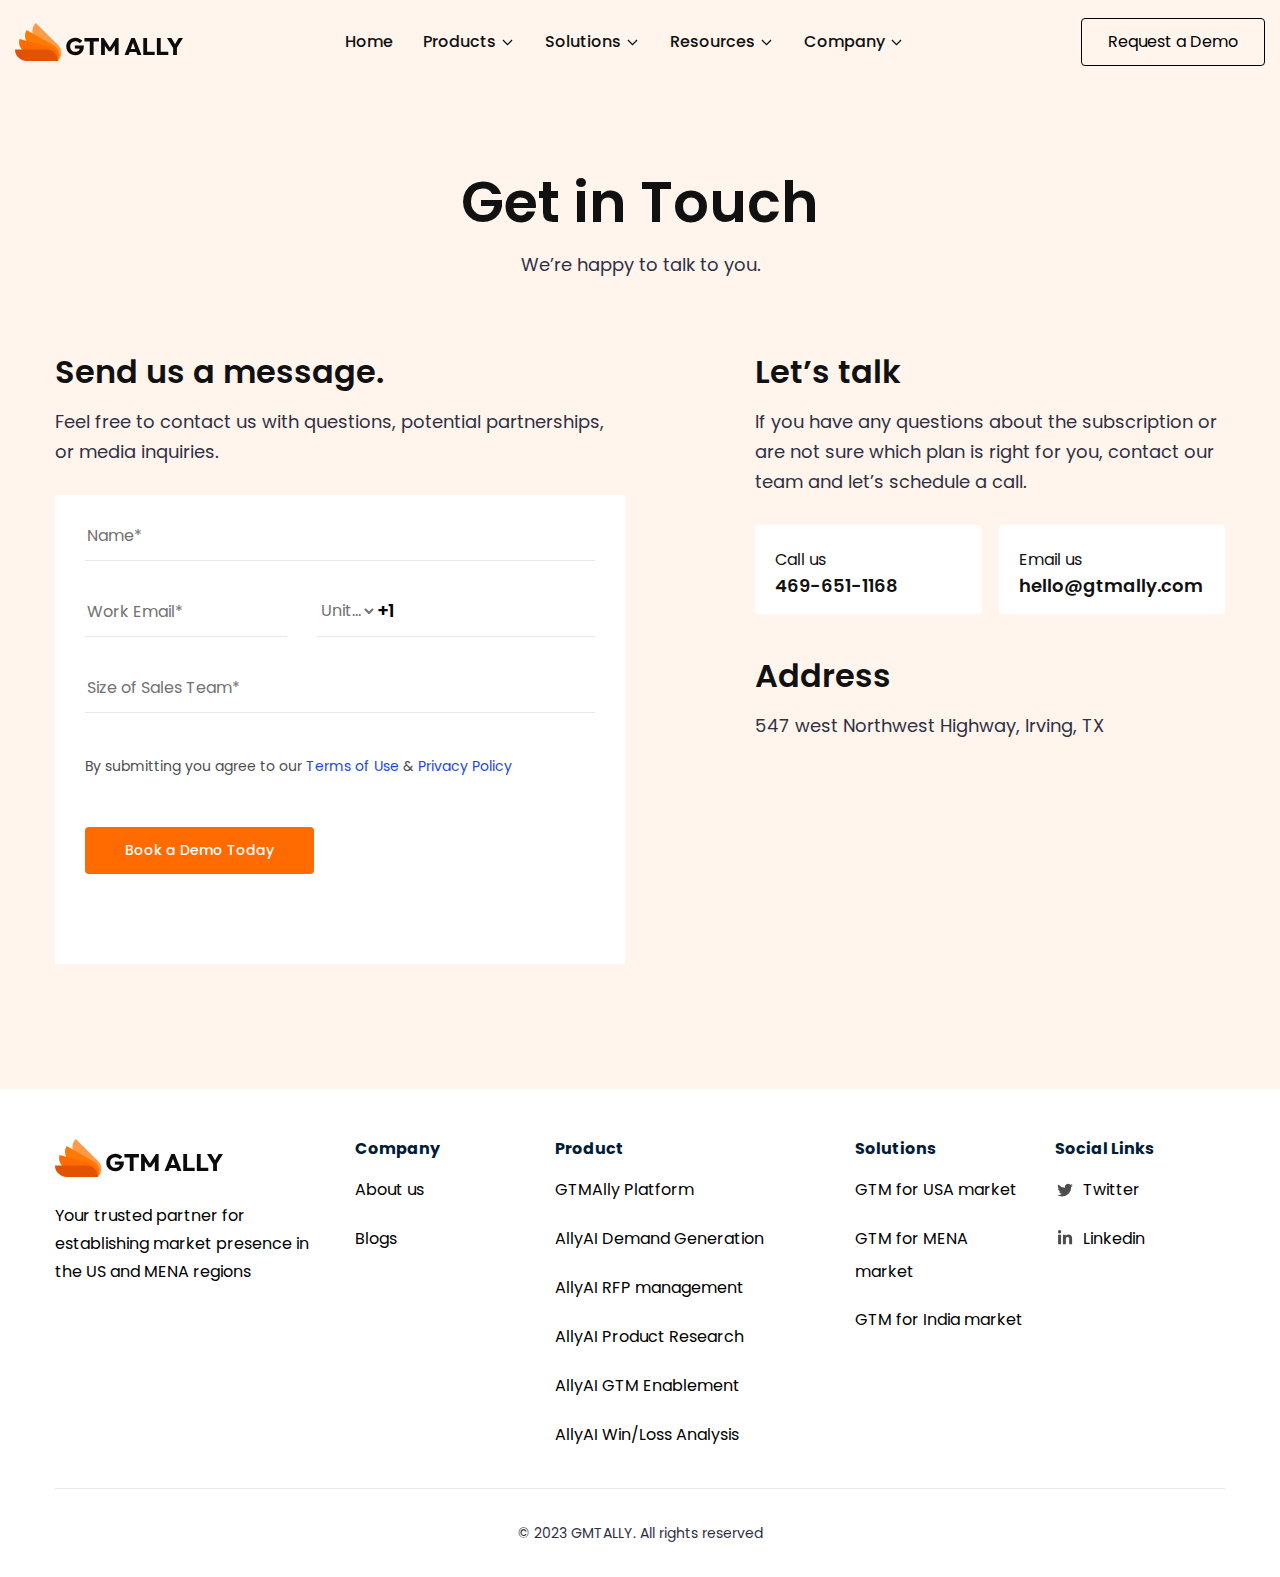
<file: contact.html>
<html>
	<head>
		<meta charset="utf-8" />
		<meta http-equiv="x-ua-compatible" content="ie=edge" />
		<title>GTM ALLY | Contact</title>
		<meta name="description" content="" />
		<meta name="viewport" content="width=device-width, initial-scale=1" />

		<link rel="shortcut icon" type="image/x-icon" href="img/favicon.svg" />

		<link rel="stylesheet" href="css/bootstrap.min.css" />
		<link rel="stylesheet" href="css/owl.carousel.min.css" />
		<link rel="stylesheet" href="css/magnific-popup.css" />
		<link rel="stylesheet" href="css/font-awesome.min.css" />
		<link rel="stylesheet" href="css/themify-icons.css" />
		<link rel="stylesheet" href="css/nice-select.css" />
		<link rel="stylesheet" href="css/flaticon.css" />
		<link rel="stylesheet" href="css/gijgo.css" />
		<link rel="stylesheet" href="css/animate.css" />
		<link rel="stylesheet" href="css/slick.css" />
		<link rel="stylesheet" href="css/slicknav.css" />
		<link rel="stylesheet" href="css/style.css" />
	</head>
	<style>
		@media (max-width: 767px) {
			span#selectedCountryCode {
				height: 43px !important;
				width: auto;
				margin-right: -1px;
				margin-top: -7px !important;
				border-bottom: 1px solid #e8e8e8;
				font: normal normal 600 18px/36px Poppins;
			}
		}
		span#selectedCountryCode {
			height: 44px;
			width: auto;
			margin-right: -1px;
			margin-top: -8px;
			border-bottom: 1px solid #e8e8e8;
			font: normal normal 600 18px/36px Poppins;
		}
	</style>
	<body>
		<header>
			<div class="header-area">
				<div id="sticky-header" class="main-header-area">
					<div class="container nav_container">
						<div class="header_bottom_border">
							<div class="row align-items-center">
								<div class="col-xl-2 col-lg-2">
									<div class="logo">
										<a href="index.html">
											<img src="img/logo.svg" alt="" />
										</a>
									</div>
								</div>
								<div class="col-xl-8 col-lg-7">
									<div
										class="main-menu d-none normal-desktop-main-meu d-lg-block"
									>
										<nav>
											<ul id="navigation">
												<li><a class="active" href="index.html">home</a></li>
												<li>
													<a href="#"
														>Products
														<img alt="drop" src="./img/icons/Arrow.svg"
													/></a>
													<ul class="submenu desktop-menu">
														<div>
															<p class="submenu_heading">Products</p>
															<li>
																<a href="ally_ai_demand_generation.html"
																	>AllyAI Demand Generation</a
																>
															</li>
															<li>
																<a href="ally_ai_rfp_management.html"
																	>AllyAI RFP management</a
																>
															</li>
															<li>
																<a href="ally_ai_product_research.html"
																	>AllyAI Product Research</a
																>
															</li>
															<li>
																<a href="ally_ai_enablement.html"
																	>AllyAI Enablement</a
																>
															</li>
															<li>
																<a href="ally_ai_winloss_analysis.html"
																	>AllyAI Win/Loss Analysis</a
																>
															</li>
														</div>
														<div>
															<p class="submenu_heading">Platform</p>
															<li>
																<a href="platform.html">GTMAlly Platform</a>
															</li>
														</div>
													</ul>
												</li>
												<li>
													<a href="#"
														>Solutions
														<img alt="drop" src="./img/icons/Arrow.svg"
													/></a>
													<ul class="submenu">
														<li>
															<a href="gtm_usa_market.html"
																>GTM for USA Market</a
															>
														</li>
														<li>
															<a href="gtm_mena_market.html"
																>GTM for MENA Market</a
															>
														</li>
														<li>
															<a href="gtm_india_market.html"
																>GTM for India Market</a
															>
														</li>
													</ul>
												</li>
												<li>
													<a href="#"
														>Resources
														<img alt="drop" src="./img/icons/Arrow.svg"
													/></a>
													<ul class="submenu">
														<li>
															<a href="https://gtmally.tumblr.com/">Blogs</a>
														</li>
														<li class="d-none"><a href="#">Case Studies</a></li>
													</ul>
												</li>
												<li>
													<a href="#"
														>Company
														<img alt="drop" src="./img/icons/Arrow.svg"
													/></a>
													<ul class="submenu">
														<li>
															<a href="about_us.html">About Us</a>
														</li>
														<li>
															<a style="color: #ff6b00" href="contact.html"
																>Contact Us</a
															>
														</li>
													</ul>
												</li>
												<li>
													<div class="Appointment mobile_request">
														<div class="book_btn">
															<a href="contact.html">Request a Demo</a>
														</div>
													</div>
												</li>
											</ul>
										</nav>
									</div>
								</div>
								<div
									class="col-xl-2 col-lg-3 normal-desktop-appoinment d-none d-lg-block"
								>
									<div class="Appointment">
										<div class="book_btn d-none d-lg-block">
											<a href="contact.html">Request a Demo</a>
										</div>
									</div>
								</div>
								<div class="col-12">
									<div
										class="mobile_menu normal-desktop-menu d-block d-lg-none"
									></div>
								</div>
							</div>
						</div>
					</div>
				</div>
			</div>
		</header>
		<div class="banner_area contact-area-section">
			<div class="single_slider d-flex align-items-center slider_bg_1 overlay2">
				<div class="container">
					<div class="row">
						<div class="col-xl-12">
							<div class="get_in_touch text-center">
								<h1>Get in Touch</h1>
								<p>We’re happy to talk to you.</p>
							</div>
						</div>
						<div class="col-xl-6 col-md-6 col-sm-12">
							<div class="fomt_text">
								<h3>Send us a message.</h3>
								<p>
									Feel free to contact us with questions, potential
									partnerships,<br /><span>or media inquiries.</span>
								</p>
							</div>
							<div class="contact_background contact_form_quote">
								<div class="form_wrap">
									<form
										action="https://api.web3forms.com/submit"
										method="POST"
										name="contact_form"
										id="myform"
									>
										<input
											type="hidden"
											name="access_key"
											value="3602d52c-2cee-45a9-8cde-96bb1e7ac62d"
										/>
										<div>
											<input type="text" name="fname" placeholder="Name*" />
										</div>
										<div class="col_form">
											<div>
												<input
													type="text"
													name="wemail"
													placeholder="Work Email*"
												/>
											</div>
											<div class="select_container" style="display: flex">
												<select
													class="form-select"
													id="countryCodeSelect"
													name="phone"
												>
													<option value="+1">United States +1</option>
													<option value="+93">Afghanistan +93</option>
													<option value="+358">Aland Islands +358</option>
													<option value="+355">Albania +355</option>
													<option value="+213">Algeria +213</option>
													<option value="+1684">American Samoa +1684</option>
													<option value="+376">Andorra +376</option>
													<option value="+244">Angola +244</option>
													<option value="+1264">Anguilla +1264</option>
													<option value="+672">Antarctica +672</option>
													<option value="+1268">
														Antigua and Barbuda +1268
													</option>
													<option value="+54">Argentina +54</option>
													<option value="+374">Armenia +374</option>
													<option value="+297">Aruba +297</option>
													<option value="+61">Australia +61</option>
													<option value="+43">Austria +43</option>
													<option value="+994">Azerbaijan +994</option>
													<option value="+1242">Bahamas +1242</option>
													<option value="+973">Bahrain +973</option>
													<option value="+880">Bangladesh +880</option>
													<option value="+1246">Barbados +1246</option>
													<option value="+375">Belarus +375</option>
													<option value="+32">Belgium +32</option>
													<option value="+501">Belize +501</option>
													<option value="+229">Benin +229</option>
													<option value="+1441">Bermuda +1441</option>
													<option value="+975">Bhutan +975</option>
													<option value="+591">Bolivia +591</option>
													<option value="+599">
														Bonaire, Sint Eustatius and Saba +599
													</option>
													<option value="+387">
														Bosnia and Herzegovina +387
													</option>
													<option value="+267">Botswana +267</option>
													<option value="+55">Bouvet Island +55</option>
													<option value="+55">Brazil +55</option>
													<option value="+246">
														British Indian Ocean Territory +246
													</option>
													<option value="+673">Brunei Darussalam +673</option>
													<option value="+359">Bulgaria +359</option>
													<option value="+226">Burkina Faso +226</option>
													<option value="+257">Burundi +257</option>
													<option value="+855">Cambodia +855</option>
													<option value="+237">Cameroon +237</option>
													<option value="+1">Canada +1</option>
													<option value="+238">Cape Verde +238</option>
													<option value="+1345">Cayman Islands +1345</option>
													<option value="+236">
														Central African Republic +236
													</option>
													<option value="+235">Chad +235</option>
													<option value="+56">Chile +56</option>
													<option value="+86">China +86</option>
													<option value="+61">Christmas Island +61</option>
													<option value="+672">
														Cocos (Keeling) Islands +672
													</option>
													<option value="+57">Colombia +57</option>
													<option value="+269">Comoros +269</option>
													<option value="+242">Congo +242</option>
													<option value="+242">
														Congo, Democratic Republic of the Congo +242
													</option>
													<option value="+682">Cook Islands +682</option>
													<option value="+506">Costa Rica +506</option>
													<option value="+225">Cote D'Ivoire +225</option>
													<option value="+385">Croatia +385</option>
													<option value="+53">Cuba +53</option>
													<option value="+599">Curacao +599</option>
													<option value="+357">Cyprus +357</option>
													<option value="+420">Czech Republic +420</option>
													<option value="+45">Denmark +45</option>
													<option value="+253">Djibouti +253</option>
													<option value="+1767">Dominica +1767</option>
													<option value="+1809">
														Dominican Republic +1809
													</option>
													<option value="+593">Ecuador +593</option>
													<option value="+20">Egypt +20</option>
													<option value="+503">El Salvador +503</option>
													<option value="+240">Equatorial Guinea +240</option>
													<option value="+291">Eritrea +291</option>
													<option value="+372">Estonia +372</option>
													<option value="+251">Ethiopia +251</option>
													<option value="+500">
														Falkland Islands (Malvinas) +500
													</option>
													<option value="+298">Faroe Islands +298</option>
													<option value="+679">Fiji +679</option>
													<option value="+358">Finland +358</option>
													<option value="+33">France +33</option>
													<option value="+594">French Guiana +594</option>
													<option value="+689">French Polynesia +689</option>
													<option value="+262">
														French Southern Territories +262
													</option>
													<option value="+241">Gabon +241</option>
													<option value="+220">Gambia +220</option>
													<option value="+995">Georgia +995</option>
													<option value="+49">Germany +49</option>
													<option value="+233">Ghana +233</option>
													<option value="+350">Gibraltar +350</option>
													<option value="+30">Greece +30</option>
													<option value="+299">Greenland +299</option>
													<option value="+1473">Grenada +1473</option>
													<option value="+590">Guadeloupe +590</option>
													<option value="+1671">Guam +1671</option>
													<option value="+502">Guatemala +502</option>
													<option value="+44">Guernsey +44</option>
													<option value="+224">Guinea +224</option>
													<option value="+245">Guinea-Bissau +245</option>
													<option value="+592">Guyana +592</option>
													<option value="+509">Haiti +509</option>
													<option value="+39">
														Holy See (Vatican City State) +39
													</option>
													<option value="+504">Honduras +504</option>
													<option value="+852">Hong Kong +852</option>
													<option value="+36">Hungary +36</option>
													<option value="+354">Iceland +354</option>
													<option value="+91">India +91</option>
													<option value="+62">Indonesia +62</option>
													<option value="+98">
														Iran, Islamic Republic of +98
													</option>
													<option value="+964">Iraq +964</option>
													<option value="+353">Ireland +353</option>
													<option value="+44">Isle of Man +44</option>
													<option value="+972">Israel +972</option>
													<option value="+39">Italy +39</option>
													<option value="+1876">Jamaica +1876</option>
													<option value="+81">Japan +81</option>
													<option value="+44">Jersey +44</option>
													<option value="+962">Jordan +962</option>
													<option value="+7">Kazakhstan +7</option>
													<option value="+254">Kenya +254</option>
													<option value="+686">Kiribati +686</option>
													<option value="+850">
														Korea, Democratic People's Republic of +850
													</option>
													<option value="+82">Korea, Republic of +82</option>
													<option value="+381">Kosovo +383</option>
													<option value="+965">Kuwait +965</option>
													<option value="+996">Kyrgyzstan +996</option>
													<option value="+856">
														Lao People's Democratic Republic +856
													</option>
													<option value="+371">Latvia +371</option>
													<option value="+961">Lebanon +961</option>
													<option value="+266">Lesotho +266</option>
													<option value="+231">Liberia +231</option>
													<option value="+218">
														Libyan Arab Jamahiriya +218
													</option>
													<option value="+423">Liechtenstein +423</option>
													<option value="+370">Lithuania +370</option>
													<option value="+352">Luxembourg +352</option>
													<option value="+853">Macao +853</option>
													<option value="+389">
														Macedonia, the Former Yugoslav Republic of +389
													</option>
													<option value="+261">Madagascar +261</option>
													<option value="+265">Malawi +265</option>
													<option value="+60">Malaysia +60</option>
													<option value="+960">Maldives +960</option>
													<option value="+223">Mali +223</option>
													<option value="+356">Malta +356</option>
													<option value="+692">Marshall Islands +692</option>
													<option value="+596">Martinique +596</option>
													<option value="+222">Mauritania +222</option>
													<option value="+230">Mauritius +230</option>
													<option value="+262">Mayotte +262</option>
													<option value="+52">Mexico +52</option>
													<option value="+691">
														Micronesia, Federated States of +691
													</option>
													<option value="+373">
														Moldova, Republic of +373
													</option>
													<option value="+377">Monaco +377</option>
													<option value="+976">Mongolia +976</option>
													<option value="+382">Montenegro +382</option>
													<option value="+1664">Montserrat +1664</option>
													<option value="+212">Morocco +212</option>
													<option value="+258">Mozambique +258</option>
													<option value="+95">Myanmar +95</option>
													<option value="+264">Namibia +264</option>
													<option value="+674">Nauru +674</option>
													<option value="+977">Nepal +977</option>
													<option value="+31">Netherlands +31</option>
													<option value="+599">
														Netherlands Antilles +599
													</option>
													<option value="+687">New Caledonia +687</option>
													<option value="+64">New Zealand +64</option>
													<option value="+505">Nicaragua +505</option>
													<option value="+227">Niger +227</option>
													<option value="+234">Nigeria +234</option>
													<option value="+683">Niue +683</option>
													<option value="+672">Norfolk Island +672</option>
													<option value="+1670">
														Northern Mariana Islands +1670
													</option>
													<option value="+47">Norway +47</option>
													<option value="+968">Oman +968</option>
													<option value="+92">Pakistan +92</option>
													<option value="+680">Palau +680</option>
													<option value="+970">
														Palestinian Territory, Occupied +970
													</option>
													<option value="+507">Panama +507</option>
													<option value="+675">Papua New Guinea +675</option>
													<option value="+595">Paraguay +595</option>
													<option value="+51">Peru +51</option>
													<option value="+63">Philippines +63</option>
													<option value="+64">Pitcairn +64</option>
													<option value="+48">Poland +48</option>
													<option value="+351">Portugal +351</option>
													<option value="+1787">Puerto Rico +1787</option>
													<option value="+974">Qatar +974</option>
													<option value="+262">Reunion +262</option>
													<option value="+40">Romania +40</option>
													<option value="+7">Russian Federation +7</option>
													<option value="+250">Rwanda +250</option>
													<option value="+590">Saint Barthelemy +590</option>
													<option value="+290">Saint Helena +290</option>
													<option value="+1869">
														Saint Kitts and Nevis +1869
													</option>
													<option value="+1758">Saint Lucia +1758</option>
													<option value="+590">Saint Martin +590</option>
													<option value="+508">
														Saint Pierre and Miquelon +508
													</option>
													<option value="+1784">
														Saint Vincent and the Grenadines +1784
													</option>
													<option value="+684">Samoa +684</option>
													<option value="+378">San Marino +378</option>
													<option value="+239">
														Sao Tome and Principe +239
													</option>
													<option value="+966">Saudi Arabia +966</option>
													<option value="+221">Senegal +221</option>
													<option value="+381">Serbia +381</option>
													<option value="+381">
														Serbia and Montenegro +381
													</option>
													<option value="+248">Seychelles +248</option>
													<option value="+232">Sierra Leone +232</option>
													<option value="+65">Singapore +65</option>
													<option value="+721">Sint Maarten +721</option>
													<option value="+421">Slovakia +421</option>
													<option value="+386">Slovenia +386</option>
													<option value="+677">Solomon Islands +677</option>
													<option value="+252">Somalia +252</option>
													<option value="+27">South Africa +27</option>
													<option value="+500">
														South Georgia and the South Sandwich Islands +500
													</option>
													<option value="+211">South Sudan +211</option>
													<option value="+34">Spain +34</option>
													<option value="+94">Sri Lanka +94</option>
													<option value="+249">Sudan +249</option>
													<option value="+597">Suriname +597</option>
													<option value="+47">
														Svalbard and Jan Mayen +47
													</option>
													<option value="+268">Swaziland +268</option>
													<option value="+46">Sweden +46</option>
													<option value="+41">Switzerland +41</option>
													<option value="+963">
														Syrian Arab Republic +963
													</option>
													<option value="+886">
														Taiwan, Province of China +886
													</option>
													<option value="+992">Tajikistan +992</option>
													<option value="+255">
														Tanzania, United Republic of +255
													</option>
													<option value="+66">Thailand +66</option>
													<option value="+670">Timor-Leste +670</option>
													<option value="+228">Togo +228</option>
													<option value="+690">Tokelau +690</option>
													<option value="+676">Tonga +676</option>
													<option value="+1868">
														Trinidad and Tobago +1868
													</option>
													<option value="+216">Tunisia +216</option>
													<option value="+90">Turkey +90</option>
													<option value="+7370">Turkmenistan +7370</option>
													<option value="+1649">
														Turks and Caicos Islands +1649
													</option>
													<option value="+688">Tuvalu +688</option>
													<option value="+256">Uganda +256</option>
													<option value="+380">Ukraine +380</option>
													<option value="+971">
														United Arab Emirates +971
													</option>
													<option value="+44">United Kingdom +44</option>
													<option value="+1">United States +1</option>
													<option value="+1">
														United States Minor Outlying Islands +1
													</option>
													<option value="+598">Uruguay +598</option>
													<option value="+998">Uzbekistan +998</option>
													<option value="+678">Vanuatu +678</option>
													<option value="+58">Venezuela +58</option>
													<option value="+84">Viet Nam +84</option>
													<option value="+1284">
														Virgin Islands, British +1284
													</option>
													<option value="+1340">
														Virgin Islands, U.s. +1340
													</option>
													<option value="+681">Wallis and Futuna +681</option>
													<option value="+212">Western Sahara +212</option>
													<option value="+967">Yemen +967</option>
													<option value="+260">Zambia +260</option>
													<option value="+263">Zimbabwe +263</option>
												</select>
												<span id="selectedCountryCode"></span>
												<div>
													<input type="text" name="mobile_code" />
												</div>
											</div>
										</div>
										<input
											type="text"
											name="sales_team"
											placeholder="Size of Sales Team*"
											style="margin-bottom: 35px"
										/>
										<p>
											By submitting you agree to our <span>Terms of Use</span> &
											<span>Privacy Policy</span>
										</p>
										<button class="boxed-btn3">Book a Demo Today</button>
									</form>
								</div>
							</div>
						</div>
						<div class="col-xl-5 col-md-6 col-sm-12 offset-xl-1">
							<div class="fomt_text" style="display: block">
								<h3>Let’s talk</h3>
								<p>
									If you have any questions about the subscription or are not
									sure which plan is right for you, contact our team and let’s
									schedule a call.
								</p>
							</div>
							<div class="contact_div">
								<div class="call_us">
									<span>Call us</span>
									<p>469-651-1168</p>
								</div>
								<div class="email_us">
									<span>Email us</span>
									<p>hello@gtmally.com</p>
								</div>
							</div>
							<div class="address_location">
								<h3>Address</h3>
								<p>547 west Northwest Highway, Irving, TX</p>
								<iframe
									src="https://www.google.com/maps/embed?pb=!1m18!1m12!1m3!1d2866.7108063941396!2d-96.93896612512576!3d32.87867947878503!2m3!1f0!2f0!3f0!3m2!1i1024!2i768!4f13.1!3m3!1m2!1s0x864e82a464aae785%3A0x170cbabfe62c2854!2s547%20W%20Northwest%20Hwy%2C%20Irving%2C%20TX%2075039%2C%20USA!5e1!3m2!1sen!2sin!4v1691659449600!5m2!1sen!2sin"
									controls="0"
									style="border: 0"
									allowfullscreen=""
									loading="lazy"
									class="iframe_contact"
									referrerpolicy="no-referrer-when-downgrade"
								></iframe>
							</div>
						</div>
					</div>
				</div>
			</div>
		</div>

		<footer class="footer">
			<div class="footer_top">
				<div class="container">
					<div class="row">
						<div class="col-xl-3 col-md-12 col-lg-3">
							<div class="footer_widget">
								<div class="footer_logo">
									<a href="#">
										<img src="img/logo.svg" alt="" />
									</a>
								</div>
								<p>
									Your trusted partner for establishing market presence in the
									US and MENA regions
								</p>
							</div>
						</div>
						<div class="col-xl-2 col-md-12 col-lg-2">
							<div id="accordion" class="mobile_accordion">
								<div class="">
									<div class="" id="company">
										<h5 class="mb-0">
											<button
												class="btn btn-link btn_bold collapsed"
												data-toggle="collapse"
												data-target="#collapseCompany"
												aria-expanded="false"
												aria-controls="collapseCompany"
											>
												Company
											</button>
										</h5>
									</div>
									<div
										id="collapseCompany"
										class="collapse"
										aria-labelledby="company"
										data-parent="#accordion"
									>
										<div class="card-body" style="padding: 0px 1.25rem">
											<div class="footer_widget">
												<ul>
													<li><a href="about_us.html">About us</a></li>
													<li>
														<a href="https://gtmally.tumblr.com/">Blogs</a>
													</li>
													<li class="d-none"><a href="#">Case Studies</a></li>
												</ul>
											</div>
										</div>
									</div>
								</div>
							</div>
							<div class="footer_widget mobile_widget">
								<h3 class="footer_title">Company</h3>
								<ul>
									<li><a href="about_us.html">About us</a></li>
									<li><a href="https://gtmally.tumblr.com/">Blogs</a></li>
									<li class="d-none"><a href="#">Case Studies</a></li>
								</ul>
							</div>
						</div>
						<div class="col-xl-3 col-md-12 col-lg-3">
							<div id="accordion" class="mobile_accordion">
								<div class="">
									<div class="" id="productDrop">
										<h5 class="mb-0">
											<button
												class="btn btn-link btn_bold collapsed"
												data-toggle="collapse"
												data-target="#collapseproductDrop"
												aria-expanded="false"
												aria-controls="collapseproductDrop"
											>
												Product
											</button>
										</h5>
									</div>
									<div
										id="collapseproductDrop"
										class="collapse"
										aria-labelledby="productDrop"
										data-parent="#accordion"
									>
										<div class="card-body" style="padding: 0px 1.25rem">
											<div class="footer_widget">
												<ul>
													<li><a href="platform.html">GTMAlly Platform</a></li>
													<li>
														<a href="ally_ai_demand_generation.html"
															>AllyAI Demand Generation</a
														>
													</li>
													<li>
														<a href="ally_ai_rfp_management.html"
															>AllyAI RFP management</a
														>
													</li>
													<li>
														<a href="ally_ai_product_research.html"
															>AllyAI Product Research</a
														>
													</li>
													<li>
														<a href="ally_ai_enablement.html"
															>AllyAI GTM Enablement</a
														>
													</li>
													<li>
														<a href="ally_ai_winloss_analysis.html"
															>AllyAI Win/Loss Analysis</a
														>
													</li>
												</ul>
											</div>
										</div>
									</div>
								</div>
							</div>
							<div class="footer_widget mobile_widget">
								<h3 class="footer_title">Product</h3>
								<ul>
									<li><a href="platform.html">GTMAlly Platform</a></li>
									<li>
										<a href="ally_ai_demand_generation.html"
											>AllyAI Demand Generation</a
										>
									</li>
									<li>
										<a href="ally_ai_rfp_management.html"
											>AllyAI RFP management</a
										>
									</li>
									<li>
										<a href="ally_ai_product_research.html"
											>AllyAI Product Research</a
										>
									</li>
									<li>
										<a href="ally_ai_enablement.html">AllyAI GTM Enablement</a>
									</li>
									<li>
										<a href="ally_ai_winloss_analysis.html"
											>AllyAI Win/Loss Analysis</a
										>
									</li>
								</ul>
							</div>
						</div>
						<div class="col-xl-2 col-md-12 col-lg-2">
							<div id="accordion" class="mobile_accordion">
								<div class="">
									<div class="" id="solutionDrop">
										<h5 class="mb-0">
											<button
												class="btn btn-link btn_bold collapsed"
												data-toggle="collapse"
												data-target="#collapsesolutionDrop"
												aria-expanded="false"
												aria-controls="collapsesolutionDrop"
											>
												Solutions
											</button>
										</h5>
									</div>
									<div
										id="collapsesolutionDrop"
										class="collapse"
										aria-labelledby="solutionDrop"
										data-parent="#accordion"
									>
										<div class="card-body" style="padding: 0px 1.25rem">
											<div class="footer_widget">
												<ul>
													<li>
														<a href="gtm_usa_market.html">GTM for USA market</a>
													</li>
													<li>
														<a href="gtm_mena_market.html"
															>GTM for MENA market</a
														>
													</li>
													<li>
														<a href="gtm_india_market.html"
															>GTM for India market</a
														>
													</li>
												</ul>
											</div>
										</div>
									</div>
								</div>
							</div>
							<div class="footer_widget mobile_widget">
								<h3 class="footer_title">Solutions</h3>
								<ul>
									<li><a href="gtm_usa_market.html">GTM for USA market</a></li>
									<li>
										<a href="gtm_mena_market.html">GTM for MENA market</a>
									</li>
									<li>
										<a href="gtm_india_market.html">GTM for India market</a>
									</li>
								</ul>
							</div>
						</div>
						<div class="col-xl-2 col-md-12 col-lg-2">
							<div id="accordion" class="mobile_accordion">
								<div class="">
									<div class="" id="socialDrop">
										<h5 class="mb-0">
											<button
												class="btn btn-link btn_bold collapsed"
												data-toggle="collapse"
												data-target="#collapsesocialDrop"
												aria-expanded="false"
												aria-controls="collapsesocialDrop"
											>
												Social Links
											</button>
										</h5>
									</div>
									<div
										id="collapsesocialDrop"
										class="collapse"
										aria-labelledby="socialDrop"
										data-parent="#accordion"
									>
										<div class="card-body" style="padding: 0px 1.25rem">
											<div class="footer_widget">
												<ul>
													<li>
														<a href="#"
															><img src="img/icons/Twitter.svg" />&nbsp;
															Twitter</a
														>
													</li>
													<li>
														<a href="#"
															><img src="img/icons/LinkedIN.svg" />&nbsp;
															Linkedin</a
														>
													</li>
												</ul>
											</div>
										</div>
									</div>
								</div>
							</div>
							<div class="footer_widget mobile_widget">
								<h3 class="footer_title">Social Links</h3>
								<ul>
									<li>
										<a href="#"
											><img src="img/icons/Twitter.svg" />&nbsp; Twitter</a
										>
									</li>
									<li>
										<a href="#"
											><img src="img/icons/LinkedIN.svg" />&nbsp; Linkedin</a
										>
									</li>
								</ul>
							</div>
						</div>
					</div>
				</div>
			</div>
			<div class="copy-right_text">
				<div class="container">
					<div class="footer_border"></div>
					<div class="row">
						<div class="col-xl-12">
							<p class="copy_right text-center">
								© 2023 GMTALLY. All rights reserved
							</p>
						</div>
					</div>
				</div>
			</div>
		</footer>

		<script src="js/vendor/modernizr-3.5.0.min.js"></script>
		<script src="js/vendor/jquery-1.12.4.min.js"></script>
		<script src="js/popper.min.js"></script>
		<script src="js/bootstrap.min.js"></script>
		<script src="js/owl.carousel.min.js"></script>
		<script src="js/isotope.pkgd.min.js"></script>
		<script src="js/ajax-form.js"></script>
		<script src="js/waypoints.min.js"></script>
		<script src="js/jquery.counterup.min.js"></script>
		<script src="js/imagesloaded.pkgd.min.js"></script>
		<script src="js/scrollIt.js"></script>
		<script src="js/jquery.scrollUp.min.js"></script>
		<script src="js/wow.min.js"></script>
		<script src="js/nice-select.min.js"></script>
		<script src="js/jquery.slicknav.min.js"></script>
		<script src="js/jquery.magnific-popup.min.js"></script>
		<script src="js/plugins.js"></script>
		<script src="js/gijgo.min.js"></script>
		<script src="js/slick.min.js"></script>
		<script src="js/contact.js"></script>
		<script src="js/jquery.ajaxchimp.min.js"></script>
		<script src="js/jquery.form.js"></script>
		<script src="js/jquery.validate.min.js"></script>
		<script src="js/mail-script.js"></script>
		<script src="js/main.js"></script>
		<!-- <script src="http://maps.googleapis.com/maps/api/js"></script> -->
		<!-- <script>
			var myCenter = new window.google.maps.LatLng(32.878846, -96.936365);

			function initialize() {
				var mapProp = {
					center: myCenter,
					zoom: 12,
					mapTypeId: google.maps.MapTypeId.ROADMAP,
					disableDefaultUI: true,
				};

				var map = new google.maps.Map(
					document.getElementById("googleMap"),
					mapProp
				);

				var marker = new google.maps.Marker({
					position: myCenter,
				});

				marker.setMap(map);
			}

			google.maps.event.addDomListener(window, "load", initialize);
		</script> -->
		<script>
			// country number
			const countryCodeSelect = document.getElementById("countryCodeSelect");
			const selectedCountryCodeElement = document.getElementById(
				"selectedCountryCode"
			);
			const selectedCountryCode = countryCodeSelect.value;
			selectedCountryCodeElement.textContent = selectedCountryCode;
			countryCodeSelect.addEventListener("change", function () {
				const selectedCountryCode = countryCodeSelect.value;
				selectedCountryCodeElement.textContent = selectedCountryCode;
			});
		</script>
	</body>
</html>
</file>
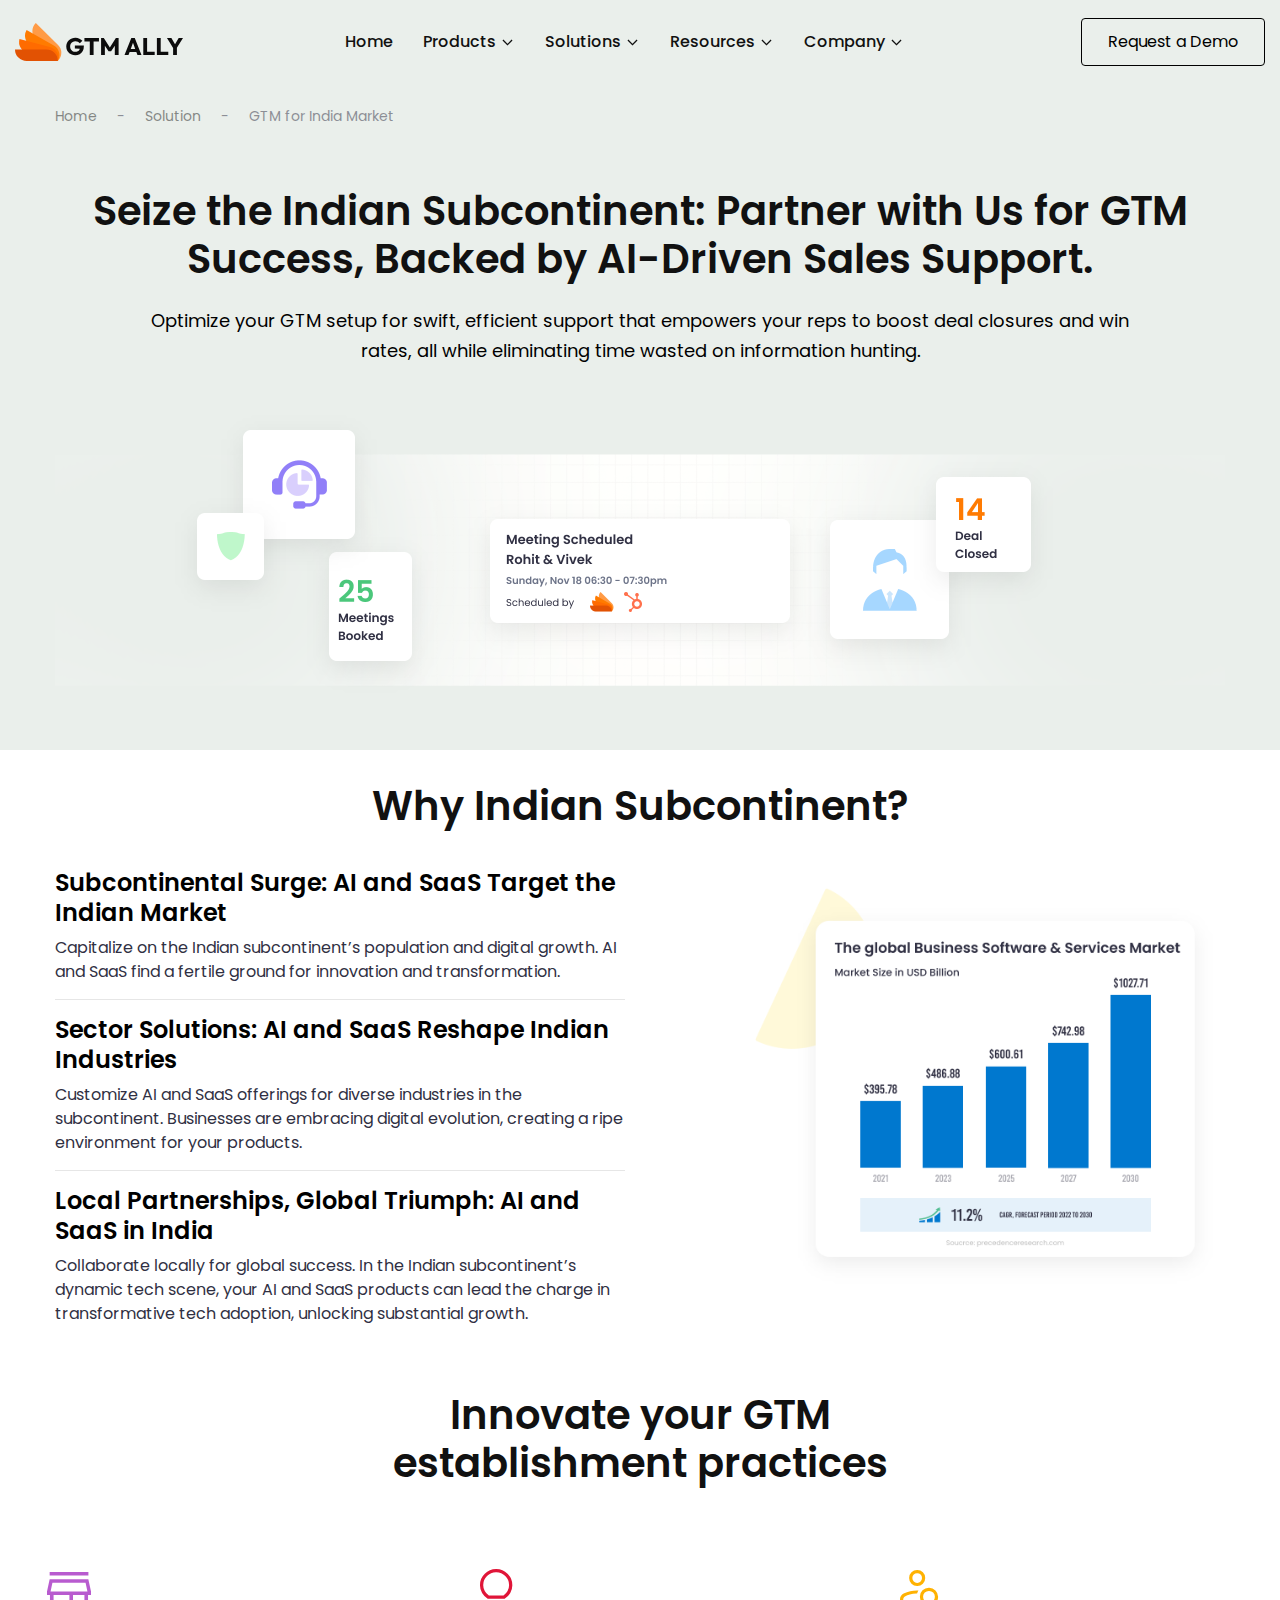
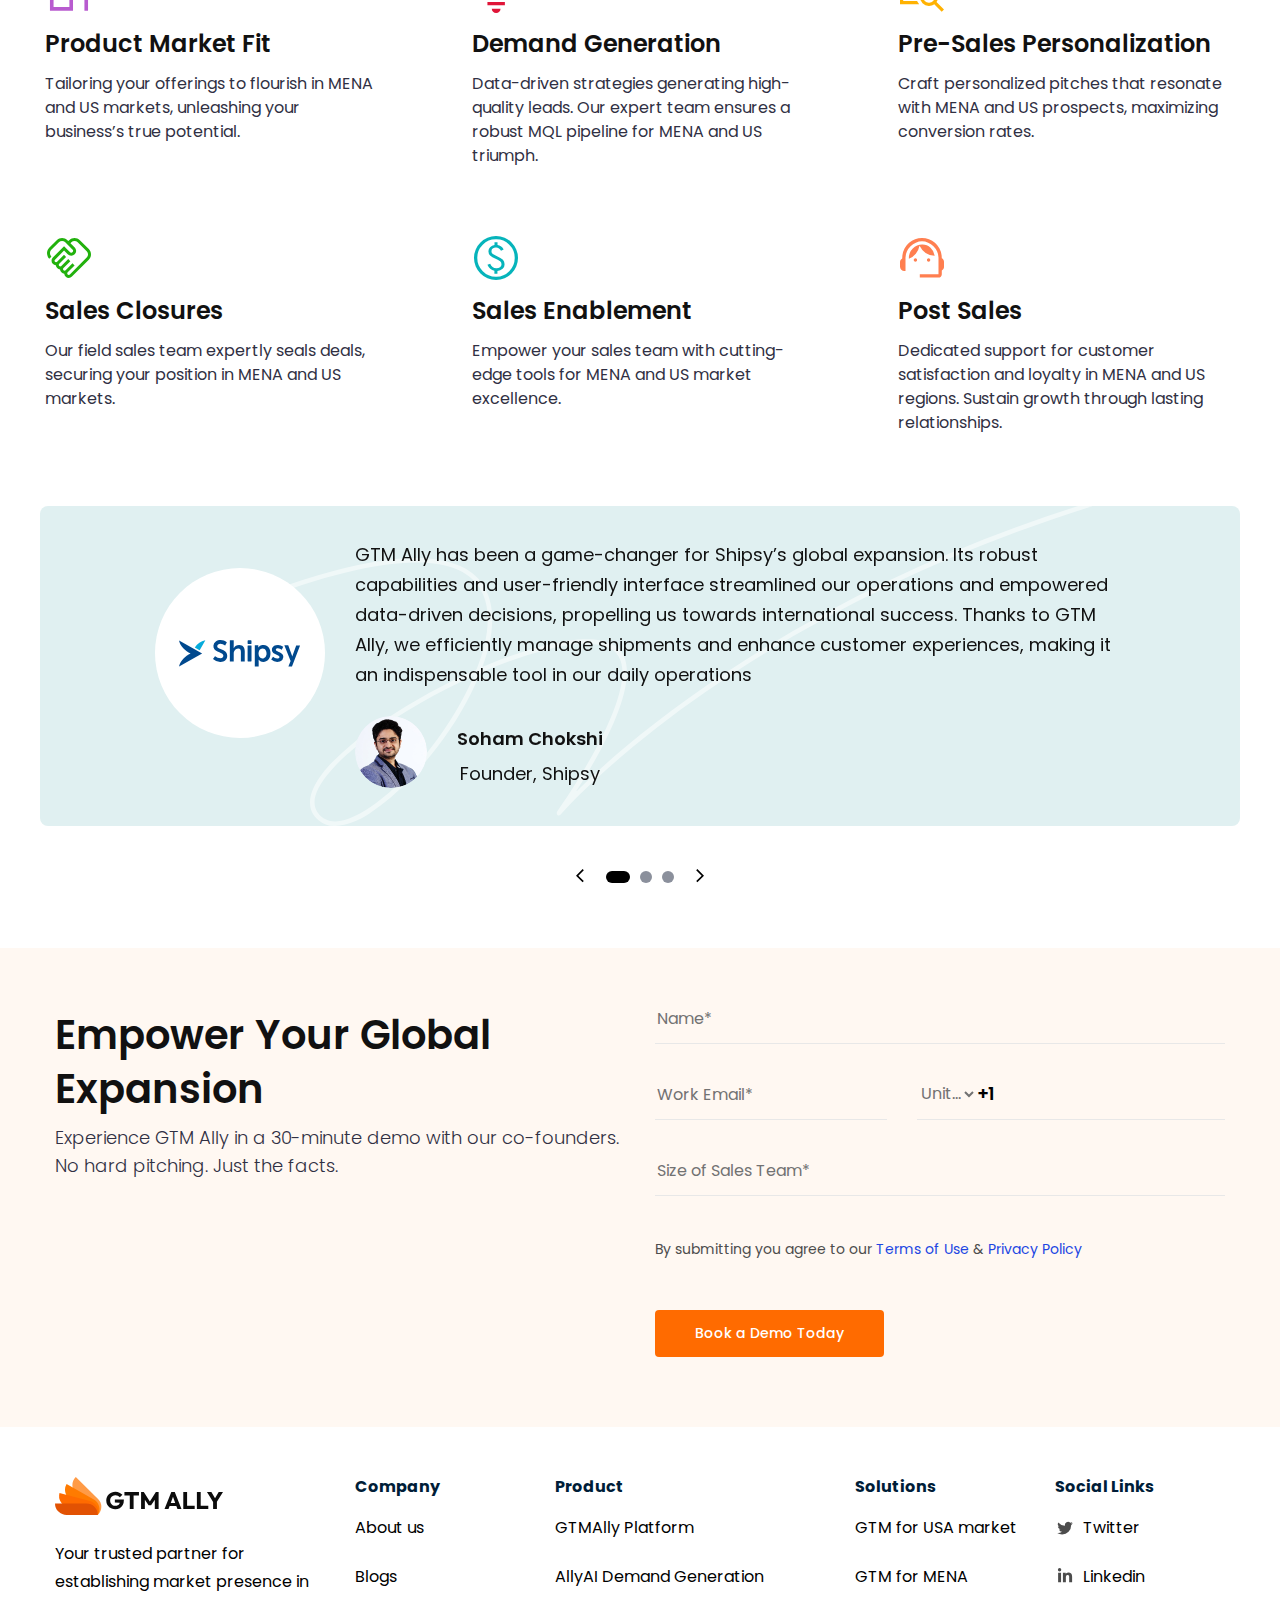
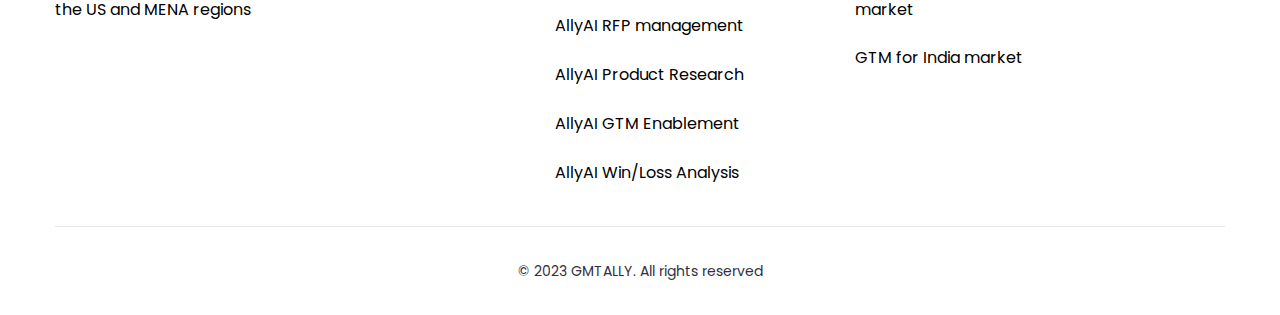
<file: gtm_india_market.html>
<html>
	<head>
		<meta charset="utf-8" />
		<meta http-equiv="x-ua-compatible" content="ie=edge" />
		<title>GTM ALLY | AllyAI GTM India Market</title>
		<meta name="description" content="" />
		<meta name="viewport" content="width=device-width, initial-scale=1" />

		<link rel="shortcut icon" type="image/x-icon" href="img/favicon.svg" />

		<link rel="stylesheet" href="css/bootstrap.min.css" />
		<link rel="stylesheet" href="css/owl.carousel.min.css" />
		<link rel="stylesheet" href="css/magnific-popup.css" />
		<link rel="stylesheet" href="css/font-awesome.min.css" />
		<link rel="stylesheet" href="css/themify-icons.css" />
		<link rel="stylesheet" href="css/nice-select.css" />
		<link rel="stylesheet" href="css/flaticon.css" />
		<link rel="stylesheet" href="css/gijgo.css" />
		<link rel="stylesheet" href="css/animate.css" />
		<link rel="stylesheet" href="css/slick.css" />
		<link rel="stylesheet" href="css/slicknav.css" />
		<link rel="stylesheet" href="css/style.css" />
	</head>
	<style>
		span#selectedCountryCode {
			height: 44px;
			width: auto;
			margin-right: -1px;
			margin-top: -8px;
			border-bottom: 1px solid #e8e8e8;
			font: normal normal 600 18px/36px Poppins;
		}
		@media (max-width: 767px) {
			span#selectedCountryCode {
				height: 43px !important;
				width: auto;
				margin-right: -1px;
				margin-top: -7px !important;
				border-bottom: 1px solid #e8e8e8;
				font: normal normal 600 18px/36px Poppins;
			}
		}
	</style>
	<body>
		<!--[if lte IE 9]>
			<p class="browserupgrade">
				You are using an <strong>outdated</strong> browser. Please
				<a href="https://browsehappy.com/">upgrade your browser</a> to improve
				your experience and security.
			</p>
		<![endif]-->

		<header>
			<div class="header-area">
				<div id="sticky-header" class="main-header-area">
					<div class="container nav_container">
						<div class="header_bottom_border">
							<div class="row align-items-center">
								<div class="col-xl-2 col-lg-2">
									<div class="logo">
										<a href="index.html">
											<img src="img/logo.svg" alt="" />
										</a>
									</div>
								</div>
								<div class="col-xl-8 col-lg-7">
									<div
										class="main-menu d-none normal-desktop-main-meu d-lg-block"
									>
										<nav>
											<ul id="navigation">
												<li><a class="active" href="index.html">home</a></li>
												<li>
													<a href="#"
														>Products
														<img alt="drop" src="./img/icons/Arrow.svg"
													/></a>
													<ul class="submenu desktop-menu">
														<div>
															<p class="submenu_heading">Products</p>
															<li>
																<a href="ally_ai_demand_generation.html"
																	>AllyAI Demand Generation</a
																>
															</li>
															<li>
																<a href="ally_ai_rfp_management.html"
																	>AllyAI RFP management</a
																>
															</li>
															<li>
																<a href="ally_ai_product_research.html"
																	>AllyAI Product Research</a
																>
															</li>
															<li>
																<a href="ally_ai_enablement.html"
																	>AllyAI Enablement</a
																>
															</li>
															<li>
																<a href="ally_ai_winloss_analysis.html"
																	>AllyAI Win/Loss Analysis</a
																>
															</li>
														</div>
														<div>
															<p class="submenu_heading">Platform</p>
															<li>
																<a href="platform.html">GTMAlly Platform</a>
															</li>
														</div>
													</ul>
												</li>
												<li>
													<a href="#"
														>Solutions
														<img alt="drop" src="./img/icons/Arrow.svg"
													/></a>
													<ul class="submenu">
														<li>
															<a href="gtm_usa_market.html"
																>GTM for USA Market</a
															>
														</li>
														<li>
															<a href="gtm_mena_market.html"
																>GTM for MENA Market</a
															>
														</li>
														<li>
															<a
																style="color: #ff6b00"
																href="gtm_india_market.html"
																>GTM for India Market</a
															>
														</li>
													</ul>
												</li>
												<li>
													<a href="#"
														>Resources
														<img alt="drop" src="./img/icons/Arrow.svg"
													/></a>
													<ul class="submenu">
														<li>
															<a href="https://gtmally.tumblr.com/">Blogs</a>
														</li>
														<li class="d-none"><a href="#">Case Studies</a></li>
													</ul>
												</li>
												<li>
													<a href="#"
														>Company
														<img alt="drop" src="./img/icons/Arrow.svg"
													/></a>
													<ul class="submenu">
														<li>
															<a href="about_us.html">About Us</a>
														</li>
														<li>
															<a href="contact.html">Contact Us</a>
														</li>
													</ul>
												</li>
												<li>
													<div class="Appointment mobile_request">
														<div class="book_btn">
															<a href="contact.html">Request a Demo</a>
														</div>
													</div>
												</li>
											</ul>
										</nav>
									</div>
								</div>
								<div
									class="col-xl-2 col-lg-3 normal-desktop-appoinment d-none d-lg-block"
								>
									<div class="Appointment">
										<div class="book_btn d-none d-lg-block">
											<a href="contact.html">Request a Demo</a>
										</div>
									</div>
								</div>
								<div class="col-12">
									<div
										class="mobile_menu normal-desktop-menu d-block d-lg-none"
									></div>
								</div>
							</div>
						</div>
					</div>
				</div>
			</div>
		</header>

		<div class="banner_area solution_area">
			<div
				class="single_slider d-flex align-items-center slider_bg_1 solution_overlay2"
			>
				<div class="container">
					<div class="row products-row">
						<div class="col-xl-12">
							<div class="solution_banner_content">
								<nav aria-label="Breadcrumb" class="breadcrumb">
									<ul>
										<li><a href="index.html">Home</a></li>
										<li><a href="#">Solution</a></li>
										<li>
											<span aria-current="page">GTM for India Market</span>
										</li>
									</ul>
								</nav>
								<div class="section_title text-center">
									<h3>
										Seize the Indian Subcontinent: Partner with Us for GTM
										Success, Backed by AI-Driven Sales Support.
									</h3>
									<p class="solution_para">
										Optimize your GTM setup for swift, efficient support that
										empowers your reps to boost deal closures and win rates, all
										while eliminating time wasted on information hunting.
									</p>
								</div>
								<div class="solution_banner">
									<img alt="solution" src="img/solutions/Ind_market.png" />
								</div>
							</div>
						</div>
					</div>
				</div>
			</div>
		</div>
		<div class="solution_about_area">
			<div class="container">
				<div class="row">
					<div class="col-xl-12">
						<div class="section_title text-center">
							<h3>Why Indian Subcontinent?</h3>
						</div>
					</div>
					<div class="col-xl-6 col-md-6 col-lg-6">
						<div class="service_content">
							<ul>
								<li>
									<h3>
										Subcontinental Surge: AI and SaaS Target the Indian Market
									</h3>
									<p>
										Capitalize on the Indian subcontinent’s population and
										digital growth. AI and SaaS find a fertile ground for
										innovation and transformation.
									</p>
								</li>
								<li>
									<h3>
										Sector Solutions: AI and SaaS Reshape Indian Industries
									</h3>
									<p>
										Customize AI and SaaS offerings for diverse industries in
										the subcontinent. Businesses are embracing digital
										evolution, creating a ripe environment for your products.
									</p>
								</li>
								<li>
									<h3>
										Local Partnerships, Global Triumph: AI and SaaS in India
									</h3>
									<p>
										Collaborate locally for global success. In the Indian
										subcontinent’s dynamic tech scene, your AI and SaaS products
										can lead the charge in transformative tech adoption,
										unlocking substantial growth.
									</p>
								</li>
							</ul>
						</div>
					</div>
					<div class="col-xl-5 col-md-6 col-lg-5 offset-xl-1">
						<div class="service_content_image">
							<img
								alt="service_content"
								src="img/solutions/banner_about.png"
								width="100%"
							/>
						</div>
					</div>
				</div>
			</div>
		</div>
		<div class="service_area products_service_area">
			<div class="container nav_container">
				<div class="row">
					<div class="col-xl-12">
						<div class="section_title text-center mb-50">
							<h3>
								Innovate your GTM <br /><span>establishment practices</span>
							</h3>
						</div>
					</div>
				</div>
				<div class="row">
					<div class="col-xl-4 col-md-6 col-lg-4">
						<div class="single_service">
							<div class="service_ico">
								<img src="img/icons/Market_Fit.svg" alt="" />
							</div>
							<h3>Product Market Fit</h3>
							<p>
								Tailoring your offerings to flourish in MENA and US markets,
								unleashing your business’s true potential.
							</p>
						</div>
					</div>
					<div class="col-xl-4 col-md-6 col-lg-4">
						<div class="single_service">
							<div class="service_ico">
								<img src="img/icons/demand.svg" alt="" />
							</div>
							<h3>Demand Generation</h3>
							<p>
								Data-driven strategies generating high-quality leads. Our expert
								team ensures a robust MQL pipeline for MENA and US triumph.
							</p>
						</div>
					</div>
					<div class="col-xl-4 col-md-6 col-lg-4">
						<div class="single_service">
							<div class="service_ico">
								<img src="img/icons/Pre_Sale.svg" alt="" />
							</div>
							<h3>Pre-Sales Personalization</h3>
							<p>
								Craft personalized pitches that resonate with MENA and US
								prospects, maximizing conversion rates.
							</p>
						</div>
					</div>
					<div class="col-xl-4 col-md-6 col-lg-4">
						<div class="single_service">
							<div class="service_ico">
								<img src="img/icons/Sales_Closer.svg" alt="" />
							</div>
							<h3>Sales Closures</h3>
							<p>
								Our field sales team expertly seals deals, securing your
								position in MENA and US markets.
							</p>
						</div>
					</div>
					<div class="col-xl-4 col-md-6 col-lg-4">
						<div class="single_service">
							<div class="service_ico">
								<img src="img/icons/Enable.svg" alt="" />
							</div>
							<h3>Sales Enablement</h3>
							<p>
								Empower your sales team with cutting-edge tools for MENA and US
								market excellence.
							</p>
						</div>
					</div>
					<div class="col-xl-4 col-md-6 col-lg-4">
						<div class="single_service">
							<div class="service_ico">
								<img src="img/icons/Post_Sales.svg" alt="" />
							</div>
							<h3>Post Sales</h3>
							<p>
								Dedicated support for customer satisfaction and loyalty in MENA
								and US regions. Sustain growth through lasting relationships.
							</p>
						</div>
					</div>
				</div>
			</div>
		</div>
		<div class="mobileh3 service_area products_service_area">
			<div class="container nav_container">
				<div class="row">
					<div class="col-xl-12">
						<div class="section_title text-center mb-50">
							<h3 class="mobileh3">
								Unveiling the Triumphs of Our Delighted Customers
							</h3>
						</div>
					</div>
				</div>
			</div>
		</div>
		<div class="testimonial_area solution_testimonial">
			<div class="owl-theme">
				<div class="owl-controls">
					<div id="customNav" class="owl-nav"></div>
				</div>
			</div>
			<div class="testmonial_active owl-carousel">
				<div class="single_carousel">
					<div class="container">
						<div class="row testimonial_bg">
							<div class="offset-lg-1 col-lg-2">
								<div class="testimonial_img">
									<img src="img/testimonial/Test_Shipsy.svg" />
								</div>
							</div>
							<div class="col-lg-8">
								<div class="single_testmonial text-center">
									<p>
										GTM Ally has been a game-changer for Shipsy’s global
										expansion. Its robust capabilities and user-friendly
										interface streamlined our operations and empowered
										data-driven decisions, propelling us towards international
										success. Thanks to GTM Ally, we efficiently manage shipments
										and enhance customer experiences, making it an indispensable
										tool in our daily operations
									</p>
									<div
										class="d-flex testmonial_author"
										style="gap: 30px; float: left"
									>
										<div class="thumb">
											<img src="img/testimonial/Soham.png" alt="" />
										</div>
										<div class="author_name">
											<h3>Soham Chokshi</h3>
											<span>Founder, Shipsy</span>
										</div>
									</div>
								</div>
							</div>
						</div>
					</div>
				</div>

				<div class="single_carousel">
					<div class="container">
						<div class="row testimonial_bg">
							<div class="offset-lg-1 col-lg-2">
								<div class="testimonial_img">
									<img src="img/testimonial/Test_SeeWise.svg" />
								</div>
							</div>
							<div class="col-lg-8">
								<div class="single_testmonial text-center">
									<p>
										GTM Ally has been an invaluable asset in establishing our
										go-to-market strategy. With its comprehensive features and
										user-friendly interface, GTM Ally has seamlessly supported
										our market entry and expansion efforts. It has become an
										indispensable tool in streamlining our operations and
										empowering our team to thrive in new markets. We are excited
										to continue this transformative partnership as we embark on
										our GTM journey and achieve remarkable milestones together
									</p>
									<div
										class="d-flex testmonial_author"
										style="gap: 30px; float: left"
									>
										<div class="thumb">
											<img src="img/testimonial/Balaji.png" alt="" />
										</div>
										<div class="author_name">
											<h3>Balaji Loganath</h3>
											<span>Founder, SeeWise.AI</span>
										</div>
									</div>
								</div>
							</div>
						</div>
					</div>
				</div>
				<div class="single_carousel">
					<div class="container">
						<div class="row testimonial_bg">
							<div class="offset-lg-1 col-lg-2">
								<div class="testimonial_img">
									<img src="img/testimonial/Test_My_gate.svg" />
								</div>
							</div>
							<div class="col-lg-8">
								<div class="single_testmonial text-center">
									<p>
										Transitioning to GTM Ally for our Middle East and US
										expansion has been a game-changer. The seamless workflow and
										quick access to resources empower us to make informed
										decisions and deliver an improved customer experience. Thank
										you, GTM Ally, for being our trusted partner on this
										exciting journey!
									</p>
									<div
										class="d-flex testmonial_author"
										style="gap: 30px; float: left"
									>
										<div class="thumb">
											<img src="img/testimonial/Abhishek_Kumar.png" alt="" />
										</div>
										<div class="author_name">
											<h3>Abhishek Kumar</h3>
											<span>Founder, MyGate</span>
										</div>
									</div>
								</div>
							</div>
						</div>
					</div>
				</div>
			</div>
		</div>
		<div class="contact_form_quote">
			<div class="container">
				<div class="row">
					<div class="col-xl-6 col-lg-6">
						<div class="slider_text">
							<h3>Empower Your Global Expansion</h3>
							<p class="slider_text_para">
								Experience GTM Ally in a 30-minute demo with our co-founders.<br /><span>
									No hard pitching. Just the facts.</span
								>
							</p>
						</div>
					</div>
					<div class="col-xl-6 col-lg-6">
						<div class="form_wrap">
							<form
								action="https://api.web3forms.com/submit"
								method="POST"
								name="contact_form"
								id="myform"
							>
								<input
									type="hidden"
									name="access_key"
									value="3602d52c-2cee-45a9-8cde-96bb1e7ac62d"
								/>
								<div>
									<input type="text" name="fname" placeholder="Name*" />
								</div>
								<div class="col_form">
									<div>
										<input
											type="text"
											name="wemail"
											placeholder="Work Email*"
										/>
									</div>
									<div class="select_container" style="display: flex">
										<select
											class="form-select"
											id="countryCodeSelect"
											name="phone"
										>
											<option value="+1">United States +1</option>
											<option value="+93">Afghanistan +93</option>
											<option value="+358">Aland Islands +358</option>
											<option value="+355">Albania +355</option>
											<option value="+213">Algeria +213</option>
											<option value="+1684">American Samoa +1684</option>
											<option value="+376">Andorra +376</option>
											<option value="+244">Angola +244</option>
											<option value="+1264">Anguilla +1264</option>
											<option value="+672">Antarctica +672</option>
											<option value="+1268">Antigua and Barbuda +1268</option>
											<option value="+54">Argentina +54</option>
											<option value="+374">Armenia +374</option>
											<option value="+297">Aruba +297</option>
											<option value="+61">Australia +61</option>
											<option value="+43">Austria +43</option>
											<option value="+994">Azerbaijan +994</option>
											<option value="+1242">Bahamas +1242</option>
											<option value="+973">Bahrain +973</option>
											<option value="+880">Bangladesh +880</option>
											<option value="+1246">Barbados +1246</option>
											<option value="+375">Belarus +375</option>
											<option value="+32">Belgium +32</option>
											<option value="+501">Belize +501</option>
											<option value="+229">Benin +229</option>
											<option value="+1441">Bermuda +1441</option>
											<option value="+975">Bhutan +975</option>
											<option value="+591">Bolivia +591</option>
											<option value="+599">
												Bonaire, Sint Eustatius and Saba +599
											</option>
											<option value="+387">Bosnia and Herzegovina +387</option>
											<option value="+267">Botswana +267</option>
											<option value="+55">Bouvet Island +55</option>
											<option value="+55">Brazil +55</option>
											<option value="+246">
												British Indian Ocean Territory +246
											</option>
											<option value="+673">Brunei Darussalam +673</option>
											<option value="+359">Bulgaria +359</option>
											<option value="+226">Burkina Faso +226</option>
											<option value="+257">Burundi +257</option>
											<option value="+855">Cambodia +855</option>
											<option value="+237">Cameroon +237</option>
											<option value="+1">Canada +1</option>
											<option value="+238">Cape Verde +238</option>
											<option value="+1345">Cayman Islands +1345</option>
											<option value="+236">
												Central African Republic +236
											</option>
											<option value="+235">Chad +235</option>
											<option value="+56">Chile +56</option>
											<option value="+86">China +86</option>
											<option value="+61">Christmas Island +61</option>
											<option value="+672">Cocos (Keeling) Islands +672</option>
											<option value="+57">Colombia +57</option>
											<option value="+269">Comoros +269</option>
											<option value="+242">Congo +242</option>
											<option value="+242">
												Congo, Democratic Republic of the Congo +242
											</option>
											<option value="+682">Cook Islands +682</option>
											<option value="+506">Costa Rica +506</option>
											<option value="+225">Cote D'Ivoire +225</option>
											<option value="+385">Croatia +385</option>
											<option value="+53">Cuba +53</option>
											<option value="+599">Curacao +599</option>
											<option value="+357">Cyprus +357</option>
											<option value="+420">Czech Republic +420</option>
											<option value="+45">Denmark +45</option>
											<option value="+253">Djibouti +253</option>
											<option value="+1767">Dominica +1767</option>
											<option value="+1809">Dominican Republic +1809</option>
											<option value="+593">Ecuador +593</option>
											<option value="+20">Egypt +20</option>
											<option value="+503">El Salvador +503</option>
											<option value="+240">Equatorial Guinea +240</option>
											<option value="+291">Eritrea +291</option>
											<option value="+372">Estonia +372</option>
											<option value="+251">Ethiopia +251</option>
											<option value="+500">
												Falkland Islands (Malvinas) +500
											</option>
											<option value="+298">Faroe Islands +298</option>
											<option value="+679">Fiji +679</option>
											<option value="+358">Finland +358</option>
											<option value="+33">France +33</option>
											<option value="+594">French Guiana +594</option>
											<option value="+689">French Polynesia +689</option>
											<option value="+262">
												French Southern Territories +262
											</option>
											<option value="+241">Gabon +241</option>
											<option value="+220">Gambia +220</option>
											<option value="+995">Georgia +995</option>
											<option value="+49">Germany +49</option>
											<option value="+233">Ghana +233</option>
											<option value="+350">Gibraltar +350</option>
											<option value="+30">Greece +30</option>
											<option value="+299">Greenland +299</option>
											<option value="+1473">Grenada +1473</option>
											<option value="+590">Guadeloupe +590</option>
											<option value="+1671">Guam +1671</option>
											<option value="+502">Guatemala +502</option>
											<option value="+44">Guernsey +44</option>
											<option value="+224">Guinea +224</option>
											<option value="+245">Guinea-Bissau +245</option>
											<option value="+592">Guyana +592</option>
											<option value="+509">Haiti +509</option>
											<option value="+39">
												Holy See (Vatican City State) +39
											</option>
											<option value="+504">Honduras +504</option>
											<option value="+852">Hong Kong +852</option>
											<option value="+36">Hungary +36</option>
											<option value="+354">Iceland +354</option>
											<option value="+91">India +91</option>
											<option value="+62">Indonesia +62</option>
											<option value="+98">Iran, Islamic Republic of +98</option>
											<option value="+964">Iraq +964</option>
											<option value="+353">Ireland +353</option>
											<option value="+44">Isle of Man +44</option>
											<option value="+972">Israel +972</option>
											<option value="+39">Italy +39</option>
											<option value="+1876">Jamaica +1876</option>
											<option value="+81">Japan +81</option>
											<option value="+44">Jersey +44</option>
											<option value="+962">Jordan +962</option>
											<option value="+7">Kazakhstan +7</option>
											<option value="+254">Kenya +254</option>
											<option value="+686">Kiribati +686</option>
											<option value="+850">
												Korea, Democratic People's Republic of +850
											</option>
											<option value="+82">Korea, Republic of +82</option>
											<option value="+381">Kosovo +383</option>
											<option value="+965">Kuwait +965</option>
											<option value="+996">Kyrgyzstan +996</option>
											<option value="+856">
												Lao People's Democratic Republic +856
											</option>
											<option value="+371">Latvia +371</option>
											<option value="+961">Lebanon +961</option>
											<option value="+266">Lesotho +266</option>
											<option value="+231">Liberia +231</option>
											<option value="+218">Libyan Arab Jamahiriya +218</option>
											<option value="+423">Liechtenstein +423</option>
											<option value="+370">Lithuania +370</option>
											<option value="+352">Luxembourg +352</option>
											<option value="+853">Macao +853</option>
											<option value="+389">
												Macedonia, the Former Yugoslav Republic of +389
											</option>
											<option value="+261">Madagascar +261</option>
											<option value="+265">Malawi +265</option>
											<option value="+60">Malaysia +60</option>
											<option value="+960">Maldives +960</option>
											<option value="+223">Mali +223</option>
											<option value="+356">Malta +356</option>
											<option value="+692">Marshall Islands +692</option>
											<option value="+596">Martinique +596</option>
											<option value="+222">Mauritania +222</option>
											<option value="+230">Mauritius +230</option>
											<option value="+262">Mayotte +262</option>
											<option value="+52">Mexico +52</option>
											<option value="+691">
												Micronesia, Federated States of +691
											</option>
											<option value="+373">Moldova, Republic of +373</option>
											<option value="+377">Monaco +377</option>
											<option value="+976">Mongolia +976</option>
											<option value="+382">Montenegro +382</option>
											<option value="+1664">Montserrat +1664</option>
											<option value="+212">Morocco +212</option>
											<option value="+258">Mozambique +258</option>
											<option value="+95">Myanmar +95</option>
											<option value="+264">Namibia +264</option>
											<option value="+674">Nauru +674</option>
											<option value="+977">Nepal +977</option>
											<option value="+31">Netherlands +31</option>
											<option value="+599">Netherlands Antilles +599</option>
											<option value="+687">New Caledonia +687</option>
											<option value="+64">New Zealand +64</option>
											<option value="+505">Nicaragua +505</option>
											<option value="+227">Niger +227</option>
											<option value="+234">Nigeria +234</option>
											<option value="+683">Niue +683</option>
											<option value="+672">Norfolk Island +672</option>
											<option value="+1670">
												Northern Mariana Islands +1670
											</option>
											<option value="+47">Norway +47</option>
											<option value="+968">Oman +968</option>
											<option value="+92">Pakistan +92</option>
											<option value="+680">Palau +680</option>
											<option value="+970">
												Palestinian Territory, Occupied +970
											</option>
											<option value="+507">Panama +507</option>
											<option value="+675">Papua New Guinea +675</option>
											<option value="+595">Paraguay +595</option>
											<option value="+51">Peru +51</option>
											<option value="+63">Philippines +63</option>
											<option value="+64">Pitcairn +64</option>
											<option value="+48">Poland +48</option>
											<option value="+351">Portugal +351</option>
											<option value="+1787">Puerto Rico +1787</option>
											<option value="+974">Qatar +974</option>
											<option value="+262">Reunion +262</option>
											<option value="+40">Romania +40</option>
											<option value="+7">Russian Federation +7</option>
											<option value="+250">Rwanda +250</option>
											<option value="+590">Saint Barthelemy +590</option>
											<option value="+290">Saint Helena +290</option>
											<option value="+1869">Saint Kitts and Nevis +1869</option>
											<option value="+1758">Saint Lucia +1758</option>
											<option value="+590">Saint Martin +590</option>
											<option value="+508">
												Saint Pierre and Miquelon +508
											</option>
											<option value="+1784">
												Saint Vincent and the Grenadines +1784
											</option>
											<option value="+684">Samoa +684</option>
											<option value="+378">San Marino +378</option>
											<option value="+239">Sao Tome and Principe +239</option>
											<option value="+966">Saudi Arabia +966</option>
											<option value="+221">Senegal +221</option>
											<option value="+381">Serbia +381</option>
											<option value="+381">Serbia and Montenegro +381</option>
											<option value="+248">Seychelles +248</option>
											<option value="+232">Sierra Leone +232</option>
											<option value="+65">Singapore +65</option>
											<option value="+721">Sint Maarten +721</option>
											<option value="+421">Slovakia +421</option>
											<option value="+386">Slovenia +386</option>
											<option value="+677">Solomon Islands +677</option>
											<option value="+252">Somalia +252</option>
											<option value="+27">South Africa +27</option>
											<option value="+500">
												South Georgia and the South Sandwich Islands +500
											</option>
											<option value="+211">South Sudan +211</option>
											<option value="+34">Spain +34</option>
											<option value="+94">Sri Lanka +94</option>
											<option value="+249">Sudan +249</option>
											<option value="+597">Suriname +597</option>
											<option value="+47">Svalbard and Jan Mayen +47</option>
											<option value="+268">Swaziland +268</option>
											<option value="+46">Sweden +46</option>
											<option value="+41">Switzerland +41</option>
											<option value="+963">Syrian Arab Republic +963</option>
											<option value="+886">
												Taiwan, Province of China +886
											</option>
											<option value="+992">Tajikistan +992</option>
											<option value="+255">
												Tanzania, United Republic of +255
											</option>
											<option value="+66">Thailand +66</option>
											<option value="+670">Timor-Leste +670</option>
											<option value="+228">Togo +228</option>
											<option value="+690">Tokelau +690</option>
											<option value="+676">Tonga +676</option>
											<option value="+1868">Trinidad and Tobago +1868</option>
											<option value="+216">Tunisia +216</option>
											<option value="+90">Turkey +90</option>
											<option value="+7370">Turkmenistan +7370</option>
											<option value="+1649">
												Turks and Caicos Islands +1649
											</option>
											<option value="+688">Tuvalu +688</option>
											<option value="+256">Uganda +256</option>
											<option value="+380">Ukraine +380</option>
											<option value="+971">United Arab Emirates +971</option>
											<option value="+44">United Kingdom +44</option>
											<option value="+1">United States +1</option>
											<option value="+1">
												United States Minor Outlying Islands +1
											</option>
											<option value="+598">Uruguay +598</option>
											<option value="+998">Uzbekistan +998</option>
											<option value="+678">Vanuatu +678</option>
											<option value="+58">Venezuela +58</option>
											<option value="+84">Viet Nam +84</option>
											<option value="+1284">
												Virgin Islands, British +1284
											</option>
											<option value="+1340">Virgin Islands, U.s. +1340</option>
											<option value="+681">Wallis and Futuna +681</option>
											<option value="+212">Western Sahara +212</option>
											<option value="+967">Yemen +967</option>
											<option value="+260">Zambia +260</option>
											<option value="+263">Zimbabwe +263</option>
										</select>
										<span id="selectedCountryCode"></span>
										<div>
											<input type="text" name="mobile_code" />
										</div>
									</div>
								</div>
								<input
									type="text"
									name="sales_team"
									placeholder="Size of Sales Team*"
									style="margin-bottom: 35px"
								/>
								<p>
									By submitting you agree to our <span>Terms of Use</span> &
									<span>Privacy Policy</span>
								</p>
								<button class="boxed-btn3">Book a Demo Today</button>
							</form>
						</div>
					</div>
				</div>
			</div>
		</div>
		<footer class="footer">
			<div class="footer_top">
				<div class="container">
					<div class="row">
						<div class="col-xl-3 col-md-12 col-lg-3">
							<div class="footer_widget">
								<div class="footer_logo">
									<a href="#">
										<img src="img/logo.svg" alt="" />
									</a>
								</div>
								<p>
									Your trusted partner for establishing market presence in the
									US and MENA regions
								</p>
							</div>
						</div>
						<div class="col-xl-2 col-md-12 col-lg-2">
							<div id="accordion" class="mobile_accordion">
								<div class="">
									<div class="" id="company">
										<h5 class="mb-0">
											<button
												class="btn btn-link btn_bold collapsed"
												data-toggle="collapse"
												data-target="#collapseCompany"
												aria-expanded="false"
												aria-controls="collapseCompany"
											>
												Company
											</button>
										</h5>
									</div>
									<div
										id="collapseCompany"
										class="collapse"
										aria-labelledby="company"
										data-parent="#accordion"
									>
										<div class="card-body" style="padding: 0px 1.25rem">
											<div class="footer_widget">
												<ul>
													<li><a href="about_us.html">About us</a></li>
													<li>
														<a href="https://gtmally.tumblr.com/">Blogs</a>
													</li>
													<li class="d-none"><a href="#">Case Studies</a></li>
												</ul>
											</div>
										</div>
									</div>
								</div>
							</div>
							<div class="footer_widget mobile_widget">
								<h3 class="footer_title">Company</h3>
								<ul>
									<li><a href="about_us.html">About us</a></li>
									<li><a href="https://gtmally.tumblr.com/">Blogs</a></li>
									<li class="d-none"><a href="#">Case Studies</a></li>
								</ul>
							</div>
						</div>
						<div class="col-xl-3 col-md-12 col-lg-3">
							<div id="accordion" class="mobile_accordion">
								<div class="">
									<div class="" id="productDrop">
										<h5 class="mb-0">
											<button
												class="btn btn-link btn_bold collapsed"
												data-toggle="collapse"
												data-target="#collapseproductDrop"
												aria-expanded="false"
												aria-controls="collapseproductDrop"
											>
												Product
											</button>
										</h5>
									</div>
									<div
										id="collapseproductDrop"
										class="collapse"
										aria-labelledby="productDrop"
										data-parent="#accordion"
									>
										<div class="card-body" style="padding: 0px 1.25rem">
											<div class="footer_widget">
												<ul>
													<li><a href="platform.html">GTMAlly Platform</a></li>
													<li>
														<a href="ally_ai_demand_generation.html"
															>AllyAI Demand Generation</a
														>
													</li>
													<li>
														<a href="ally_ai_rfp_management.html"
															>AllyAI RFP management</a
														>
													</li>
													<li>
														<a href="ally_ai_product_research.html"
															>AllyAI Product Research</a
														>
													</li>
													<li>
														<a href="ally_ai_enablement.html"
															>AllyAI GTM Enablement</a
														>
													</li>
													<li>
														<a href="ally_ai_winloss_analysis.html"
															>AllyAI Win/Loss Analysis</a
														>
													</li>
												</ul>
											</div>
										</div>
									</div>
								</div>
							</div>
							<div class="footer_widget mobile_widget">
								<h3 class="footer_title">Product</h3>
								<ul>
									<li><a href="platform.html">GTMAlly Platform</a></li>
									<li>
										<a href="ally_ai_demand_generation.html"
											>AllyAI Demand Generation</a
										>
									</li>
									<li>
										<a href="ally_ai_rfp_management.html"
											>AllyAI RFP management</a
										>
									</li>
									<li>
										<a href="ally_ai_product_research.html"
											>AllyAI Product Research</a
										>
									</li>
									<li>
										<a href="ally_ai_enablement.html">AllyAI GTM Enablement</a>
									</li>
									<li>
										<a href="ally_ai_winloss_analysis.html"
											>AllyAI Win/Loss Analysis</a
										>
									</li>
								</ul>
							</div>
						</div>
						<div class="col-xl-2 col-md-12 col-lg-2">
							<div id="accordion" class="mobile_accordion">
								<div class="">
									<div class="" id="solutionDrop">
										<h5 class="mb-0">
											<button
												class="btn btn-link btn_bold collapsed"
												data-toggle="collapse"
												data-target="#collapsesolutionDrop"
												aria-expanded="false"
												aria-controls="collapsesolutionDrop"
											>
												Solutions
											</button>
										</h5>
									</div>
									<div
										id="collapsesolutionDrop"
										class="collapse"
										aria-labelledby="solutionDrop"
										data-parent="#accordion"
									>
										<div class="card-body" style="padding: 0px 1.25rem">
											<div class="footer_widget">
												<ul>
													<li>
														<a href="gtm_usa_market.html">GTM for USA market</a>
													</li>
													<li>
														<a href="gtm_mena_market.html"
															>GTM for MENA market</a
														>
													</li>
													<li>
														<a href="gtm_india_market.html"
															>GTM for India market</a
														>
													</li>
												</ul>
											</div>
										</div>
									</div>
								</div>
							</div>
							<div class="footer_widget mobile_widget">
								<h3 class="footer_title">Solutions</h3>
								<ul>
									<li><a href="gtm_usa_market.html">GTM for USA market</a></li>
									<li>
										<a href="gtm_mena_market.html">GTM for MENA market</a>
									</li>
									<li>
										<a href="gtm_india_market.html">GTM for India market</a>
									</li>
								</ul>
							</div>
						</div>
						<div class="col-xl-2 col-md-12 col-lg-2">
							<div id="accordion" class="mobile_accordion">
								<div class="">
									<div class="" id="socialDrop">
										<h5 class="mb-0">
											<button
												class="btn btn-link btn_bold collapsed"
												data-toggle="collapse"
												data-target="#collapsesocialDrop"
												aria-expanded="false"
												aria-controls="collapsesocialDrop"
											>
												Social Links
											</button>
										</h5>
									</div>
									<div
										id="collapsesocialDrop"
										class="collapse"
										aria-labelledby="socialDrop"
										data-parent="#accordion"
									>
										<div class="card-body" style="padding: 0px 1.25rem">
											<div class="footer_widget">
												<ul>
													<li>
														<a href="#"
															><img src="img/icons/Twitter.svg" />&nbsp;
															Twitter</a
														>
													</li>
													<li>
														<a href="#"
															><img src="img/icons/LinkedIN.svg" />&nbsp;
															Linkedin</a
														>
													</li>
												</ul>
											</div>
										</div>
									</div>
								</div>
							</div>
							<div class="footer_widget mobile_widget">
								<h3 class="footer_title">Social Links</h3>
								<ul>
									<li>
										<a href="#"
											><img src="img/icons/Twitter.svg" />&nbsp; Twitter</a
										>
									</li>
									<li>
										<a href="#"
											><img src="img/icons/LinkedIN.svg" />&nbsp; Linkedin</a
										>
									</li>
								</ul>
							</div>
						</div>
					</div>
				</div>
			</div>
			<div class="copy-right_text">
				<div class="container">
					<div class="footer_border"></div>
					<div class="row">
						<div class="col-xl-12">
							<p class="copy_right text-center">
								© 2023 GMTALLY. All rights reserved
							</p>
						</div>
					</div>
				</div>
			</div>
		</footer>

		<script src="js/vendor/modernizr-3.5.0.min.js"></script>
		<script src="js/vendor/jquery-1.12.4.min.js"></script>
		<script src="js/popper.min.js"></script>
		<script src="js/bootstrap.min.js"></script>
		<script src="js/owl.carousel.min.js"></script>
		<script src="js/isotope.pkgd.min.js"></script>
		<script src="js/ajax-form.js"></script>
		<script src="js/waypoints.min.js"></script>
		<script src="js/jquery.counterup.min.js"></script>
		<script src="js/imagesloaded.pkgd.min.js"></script>
		<script src="js/scrollIt.js"></script>
		<script src="js/jquery.scrollUp.min.js"></script>
		<script src="js/wow.min.js"></script>
		<script src="js/nice-select.min.js"></script>
		<script src="js/jquery.slicknav.min.js"></script>
		<script src="js/jquery.magnific-popup.min.js"></script>
		<script src="js/plugins.js"></script>
		<script src="js/gijgo.min.js"></script>
		<script src="js/slick.min.js"></script>

		<script src="js/contact.js"></script>
		<script src="js/jquery.ajaxchimp.min.js"></script>
		<script src="js/jquery.form.js"></script>
		<script src="js/jquery.validate.min.js"></script>
		<script src="js/mail-script.js"></script>
		<script src="js/main.js"></script>

		<script>
			// country number
			const countryCodeSelect = document.getElementById("countryCodeSelect");
			const selectedCountryCodeElement = document.getElementById(
				"selectedCountryCode"
			);
			const selectedCountryCode = countryCodeSelect.value;
			selectedCountryCodeElement.textContent = selectedCountryCode;
			countryCodeSelect.addEventListener("change", function () {
				const selectedCountryCode = countryCodeSelect.value;
				selectedCountryCodeElement.textContent = selectedCountryCode;
			});
		</script>
	</body>
</html>
</file>
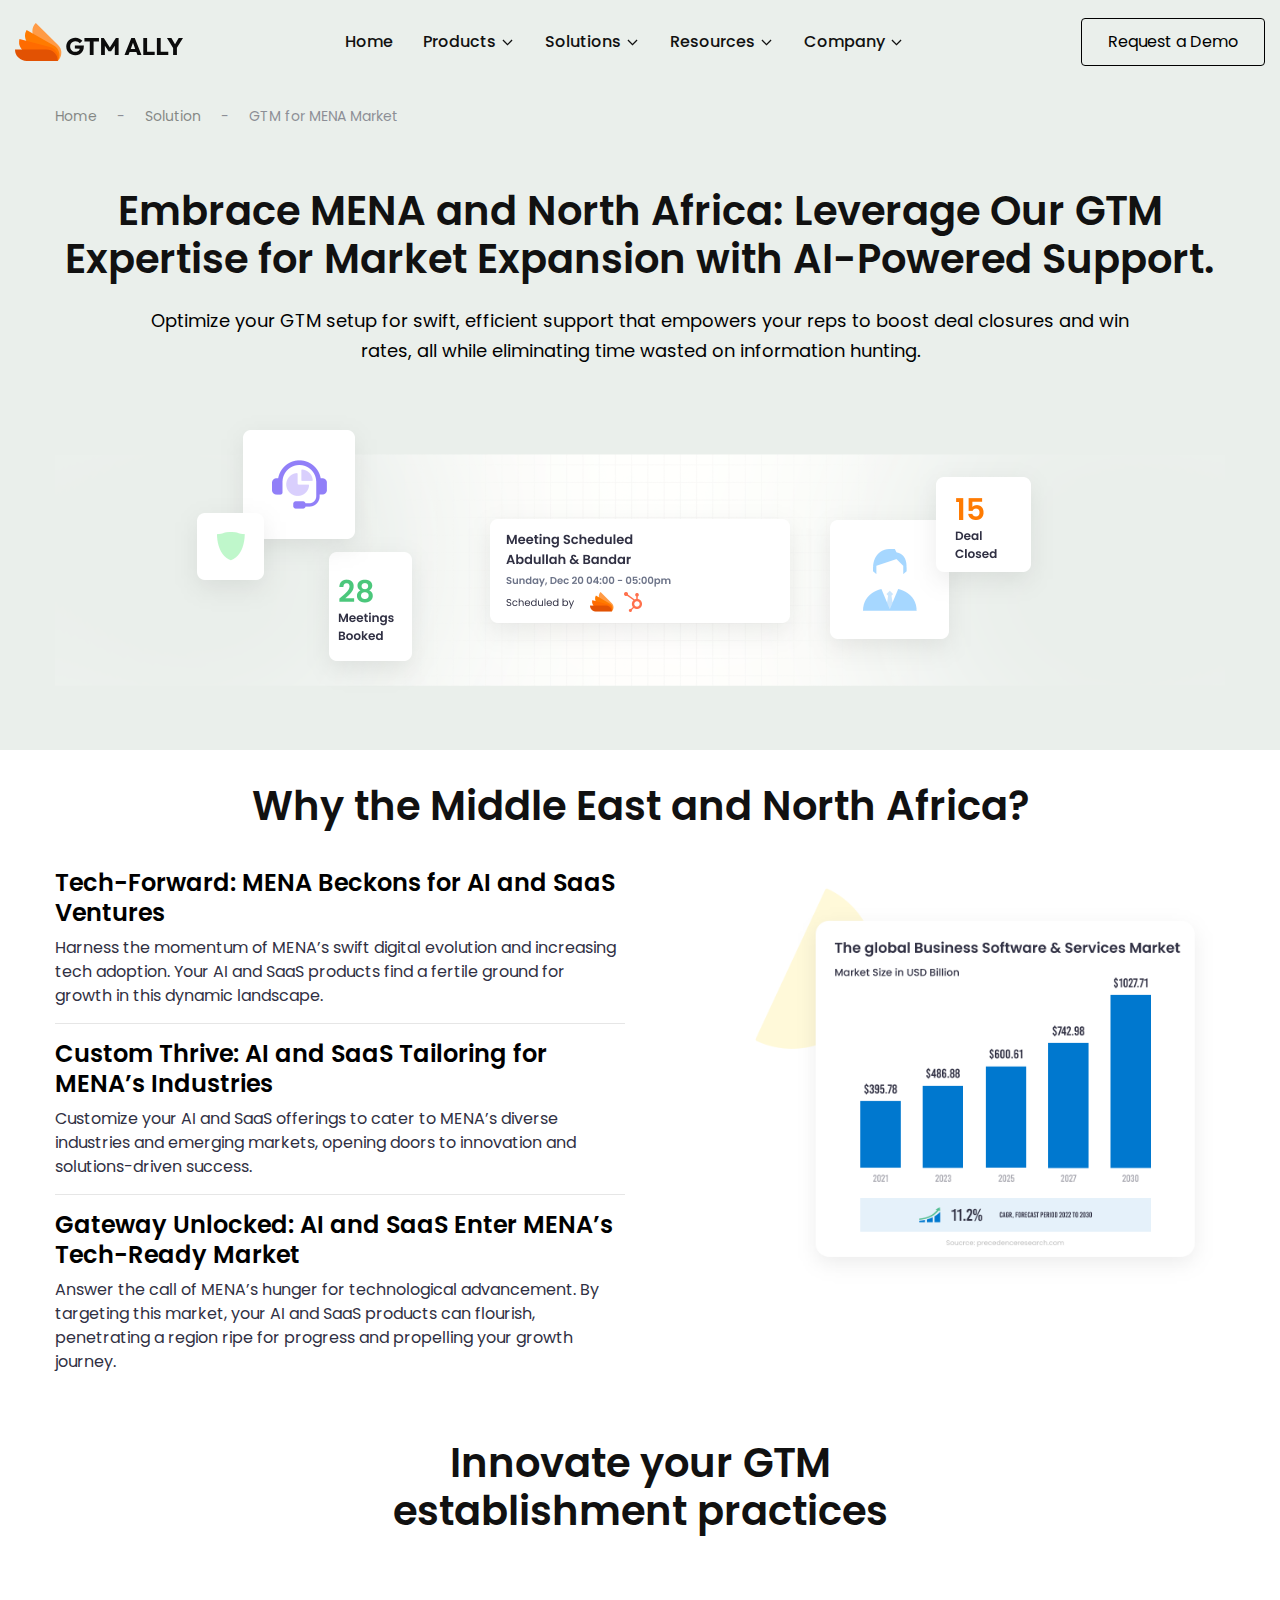
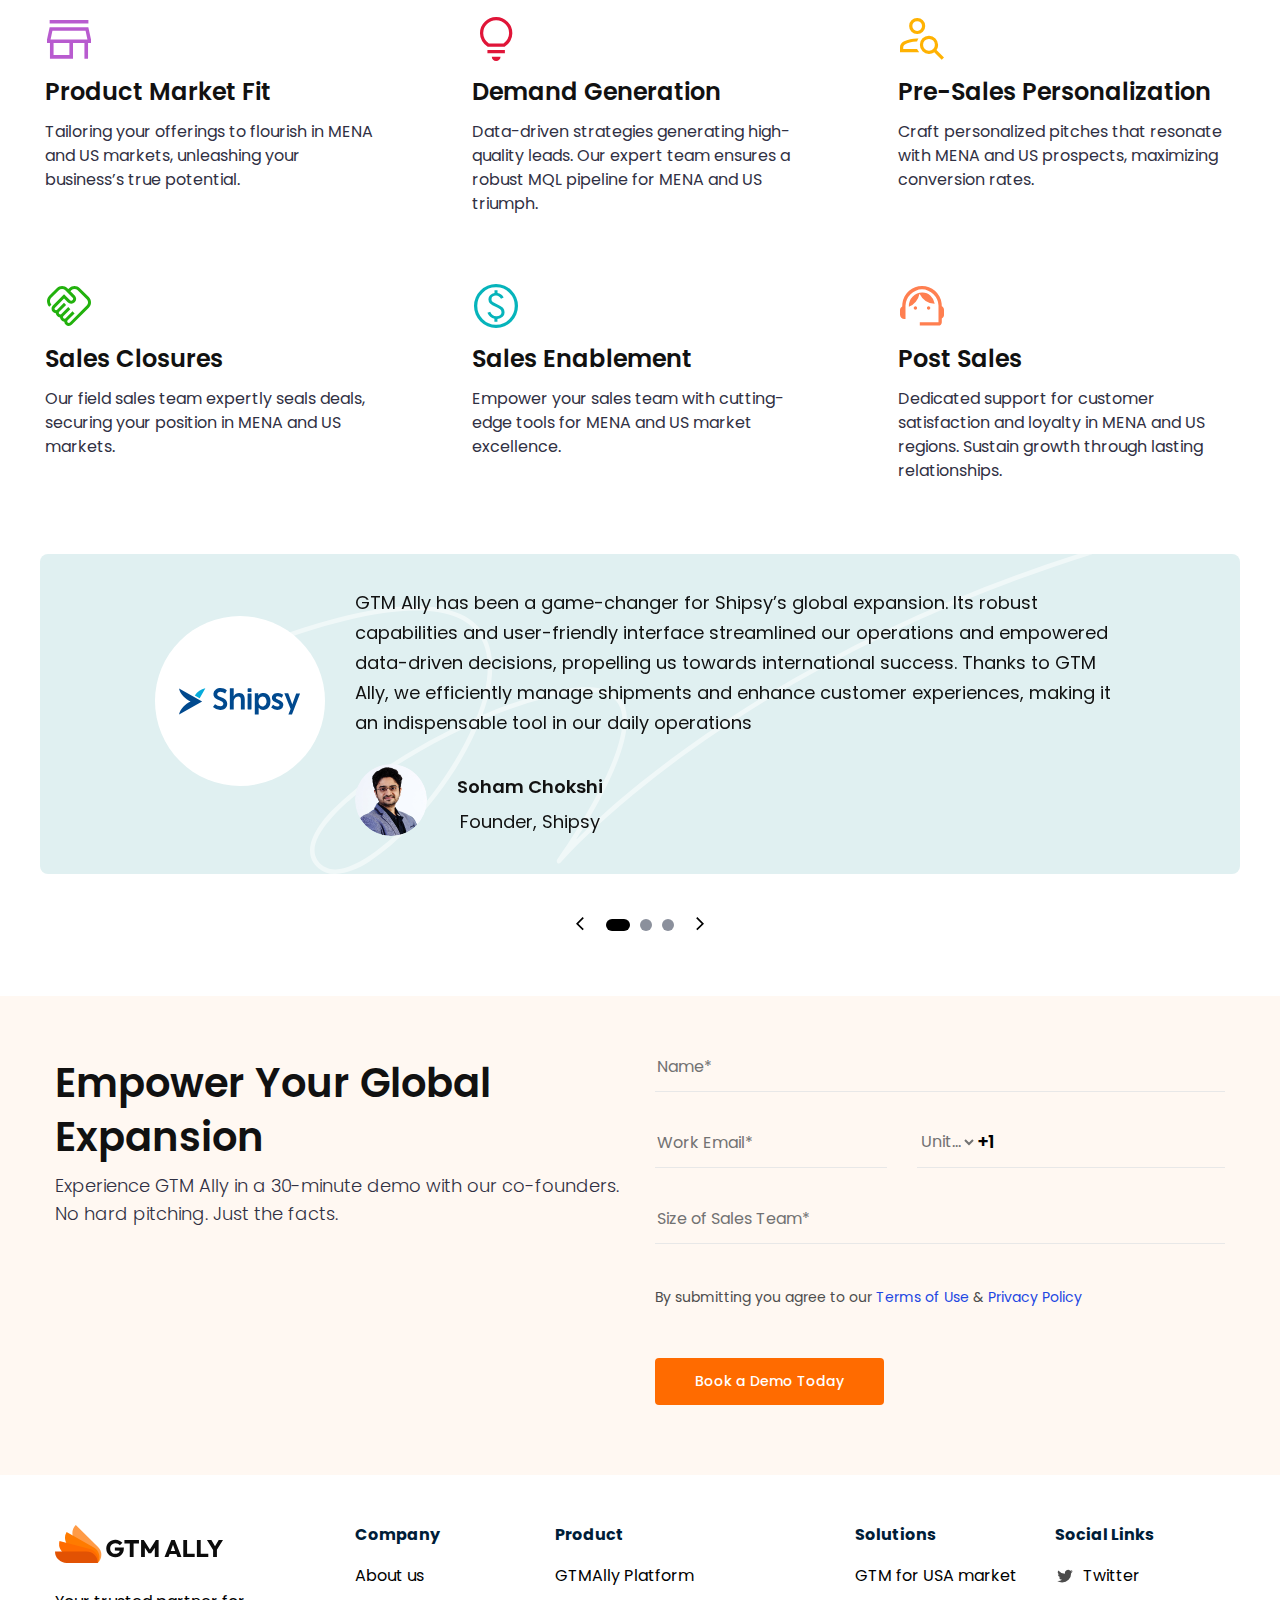
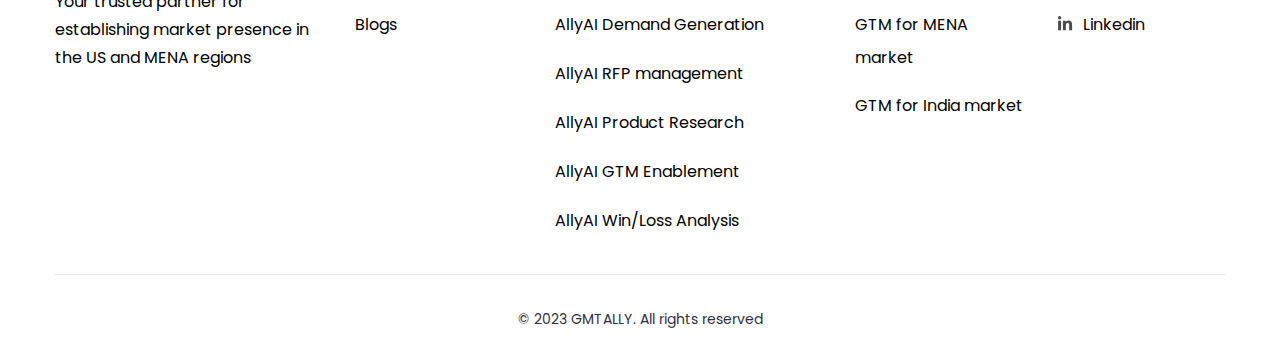
<file: gtm_mena_market.html>
<html>
	<head>
		<meta charset="utf-8" />
		<meta http-equiv="x-ua-compatible" content="ie=edge" />
		<title>GTM ALLY | GTM MENA Market</title>
		<meta name="description" content="" />
		<meta name="viewport" content="width=device-width, initial-scale=1" />

		<link rel="shortcut icon" type="image/x-icon" href="img/favicon.svg" />

		<link rel="stylesheet" href="css/bootstrap.min.css" />
		<link rel="stylesheet" href="css/owl.carousel.min.css" />
		<link rel="stylesheet" href="css/magnific-popup.css" />
		<link rel="stylesheet" href="css/font-awesome.min.css" />
		<link rel="stylesheet" href="css/themify-icons.css" />
		<link rel="stylesheet" href="css/nice-select.css" />
		<link rel="stylesheet" href="css/flaticon.css" />
		<link rel="stylesheet" href="css/gijgo.css" />
		<link rel="stylesheet" href="css/animate.css" />
		<link rel="stylesheet" href="css/slick.css" />
		<link rel="stylesheet" href="css/slicknav.css" />
		<link rel="stylesheet" href="css/style.css" />
	</head>
	<style>
		span#selectedCountryCode {
			height: 44px;
			width: auto;
			margin-right: -1px;
			margin-top: -8px;
			border-bottom: 1px solid #e8e8e8;
			font: normal normal 600 18px/36px Poppins;
		}
		@media (max-width: 767px) {
			span#selectedCountryCode {
				height: 43px !important;
				width: auto;
				margin-right: -1px;
				margin-top: -7px !important;
				border-bottom: 1px solid #e8e8e8;
				font: normal normal 600 18px/36px Poppins;
			}
		}
	</style>
	<body>
		<!--[if lte IE 9]>
			<p class="browserupgrade">
				You are using an <strong>outdated</strong> browser. Please
				<a href="https://browsehappy.com/">upgrade your browser</a> to improve
				your experience and security.
			</p>
		<![endif]-->

		<header>
			<div class="header-area">
				<div id="sticky-header" class="main-header-area">
					<div class="container nav_container">
						<div class="header_bottom_border">
							<div class="row align-items-center">
								<div class="col-xl-2 col-lg-2">
									<div class="logo">
										<a href="index.html">
											<img src="img/logo.svg" alt="" />
										</a>
									</div>
								</div>
								<div class="col-xl-8 col-lg-7">
									<div
										class="main-menu d-none normal-desktop-main-meu d-lg-block"
									>
										<nav>
											<ul id="navigation">
												<li><a class="active" href="index.html">home</a></li>
												<li>
													<a href="#"
														>Products
														<img alt="drop" src="./img/icons/Arrow.svg"
													/></a>
													<ul class="submenu desktop-menu">
														<div>
															<p class="submenu_heading">Products</p>
															<li>
																<a href="ally_ai_demand_generation.html"
																	>AllyAI Demand Generation</a
																>
															</li>
															<li>
																<a href="ally_ai_rfp_management.html"
																	>AllyAI RFP management</a
																>
															</li>
															<li>
																<a href="ally_ai_product_research.html"
																	>AllyAI Product Research</a
																>
															</li>
															<li>
																<a href="ally_ai_enablement.html"
																	>AllyAI Enablement</a
																>
															</li>
															<li>
																<a href="ally_ai_winloss_analysis.html"
																	>AllyAI Win/Loss Analysis</a
																>
															</li>
														</div>
														<div>
															<p class="submenu_heading">Platform</p>
															<li>
																<a href="platform.html">GTMAlly Platform</a>
															</li>
														</div>
													</ul>
												</li>
												<li>
													<a href="#"
														>Solutions
														<img alt="drop" src="./img/icons/Arrow.svg"
													/></a>
													<ul class="submenu">
														<li>
															<a href="gtm_usa_market.html"
																>GTM for USA Market</a
															>
														</li>
														<li>
															<a
																style="color: #ff6b00"
																href="gtm_mena_market.html"
																>GTM for MENA Market</a
															>
														</li>
														<li>
															<a href="gtm_india_market.html"
																>GTM for India Market</a
															>
														</li>
													</ul>
												</li>
												<li>
													<a href="#"
														>Resources
														<img alt="drop" src="./img/icons/Arrow.svg"
													/></a>
													<ul class="submenu">
														<li>
															<a href="https://gtmally.tumblr.com/">Blogs</a>
														</li>
														<li class="d-none"><a href="#">Case Studies</a></li>
													</ul>
												</li>
												<li>
													<a href="#"
														>Company
														<img alt="drop" src="./img/icons/Arrow.svg"
													/></a>
													<ul class="submenu">
														<li>
															<a href="about_us.html">About Us</a>
														</li>
														<li>
															<a href="contact.html">Contact Us</a>
														</li>
													</ul>
												</li>
												<li>
													<div class="Appointment mobile_request">
														<div class="book_btn">
															<a href="contact.html">Request a Demo</a>
														</div>
													</div>
												</li>
											</ul>
										</nav>
									</div>
								</div>
								<div
									class="col-xl-2 col-lg-3 normal-desktop-appoinment d-none d-lg-block"
								>
									<div class="Appointment">
										<div class="book_btn d-none d-lg-block">
											<a href="contact.html">Request a Demo</a>
										</div>
									</div>
								</div>
								<div class="col-12">
									<div
										class="mobile_menu normal-desktop-menu d-block d-lg-none"
									></div>
								</div>
							</div>
						</div>
					</div>
				</div>
			</div>
		</header>

		<div class="banner_area solution_area">
			<div
				class="single_slider d-flex align-items-center slider_bg_1 solution_overlay2"
			>
				<div class="container">
					<div class="row products-row">
						<div class="col-xl-12">
							<div class="solution_banner_content">
								<nav aria-label="Breadcrumb" class="breadcrumb">
									<ul>
										<li><a href="index.html">Home</a></li>
										<li><a href="#">Solution</a></li>
										<li>
											<span aria-current="page">GTM for MENA Market</span>
										</li>
									</ul>
								</nav>
								<div class="section_title text-center">
									<h3>
										Embrace MENA and North Africa: Leverage Our GTM Expertise
										for Market Expansion with AI-Powered Support.
									</h3>
									<p class="solution_para">
										Optimize your GTM setup for swift, efficient support that
										empowers your reps to boost deal closures and win rates, all
										while eliminating time wasted on information hunting.
									</p>
								</div>
								<div class="solution_banner">
									<img alt="solution" src="img/solutions/Mena_market.png" />
								</div>
							</div>
						</div>
					</div>
				</div>
			</div>
		</div>
		<div class="solution_about_area">
			<div class="container">
				<div class="row">
					<div class="col-xl-12">
						<div class="section_title text-center">
							<h3>Why the Middle East and North Africa?</h3>
						</div>
					</div>
					<div class="col-xl-6 col-md-6 col-lg-6">
						<div class="service_content">
							<ul>
								<li>
									<h3>Tech-Forward: MENA Beckons for AI and SaaS Ventures</h3>
									<p>
										Harness the momentum of MENA’s swift digital evolution and
										increasing tech adoption. Your AI and SaaS products find a
										fertile ground for growth in this dynamic landscape.
									</p>
								</li>
								<li>
									<h3>
										Custom Thrive: AI and SaaS Tailoring for MENA’s Industries
									</h3>
									<p>
										Customize your AI and SaaS offerings to cater to MENA’s
										diverse industries and emerging markets, opening doors to
										innovation and solutions-driven success.
									</p>
								</li>
								<li>
									<h3>
										Gateway Unlocked: AI and SaaS Enter MENA’s Tech-Ready Market
									</h3>
									<p>
										Answer the call of MENA’s hunger for technological
										advancement. By targeting this market, your AI and SaaS
										products can flourish, penetrating a region ripe for
										progress and propelling your growth journey.
									</p>
								</li>
							</ul>
						</div>
					</div>
					<div class="col-xl-5 col-md-6 col-lg-5 offset-xl-1">
						<div class="service_content_image">
							<img
								alt="service_content"
								src="img/solutions/banner_about.png"
								width="100%"
							/>
						</div>
					</div>
				</div>
			</div>
		</div>
		<div class="service_area products_service_area">
			<div class="container nav_container">
				<div class="row">
					<div class="col-xl-12">
						<div class="section_title text-center mb-50">
							<h3>
								Innovate your GTM <br /><span>establishment practices</span>
							</h3>
						</div>
					</div>
				</div>
				<div class="row">
					<div class="col-xl-4 col-md-6 col-lg-4">
						<div class="single_service">
							<div class="service_ico">
								<img src="img/icons/Market_Fit.svg" alt="" />
							</div>
							<h3>Product Market Fit</h3>
							<p>
								Tailoring your offerings to flourish in MENA and US markets,
								unleashing your business’s true potential.
							</p>
						</div>
					</div>
					<div class="col-xl-4 col-md-6 col-lg-4">
						<div class="single_service">
							<div class="service_ico">
								<img src="img/icons/demand.svg" alt="" />
							</div>
							<h3>Demand Generation</h3>
							<p>
								Data-driven strategies generating high-quality leads. Our expert
								team ensures a robust MQL pipeline for MENA and US triumph.
							</p>
						</div>
					</div>
					<div class="col-xl-4 col-md-6 col-lg-4">
						<div class="single_service">
							<div class="service_ico">
								<img src="img/icons/Pre_Sale.svg" alt="" />
							</div>
							<h3>Pre-Sales Personalization</h3>
							<p>
								Craft personalized pitches that resonate with MENA and US
								prospects, maximizing conversion rates.
							</p>
						</div>
					</div>
					<div class="col-xl-4 col-md-6 col-lg-4">
						<div class="single_service">
							<div class="service_ico">
								<img src="img/icons/Sales_Closer.svg" alt="" />
							</div>
							<h3>Sales Closures</h3>
							<p>
								Our field sales team expertly seals deals, securing your
								position in MENA and US markets.
							</p>
						</div>
					</div>
					<div class="col-xl-4 col-md-6 col-lg-4">
						<div class="single_service">
							<div class="service_ico">
								<img src="img/icons/Enable.svg" alt="" />
							</div>
							<h3>Sales Enablement</h3>
							<p>
								Empower your sales team with cutting-edge tools for MENA and US
								market excellence.
							</p>
						</div>
					</div>
					<div class="col-xl-4 col-md-6 col-lg-4">
						<div class="single_service">
							<div class="service_ico">
								<img src="img/icons/Post_Sales.svg" alt="" />
							</div>
							<h3>Post Sales</h3>
							<p>
								Dedicated support for customer satisfaction and loyalty in MENA
								and US regions. Sustain growth through lasting relationships.
							</p>
						</div>
					</div>
				</div>
			</div>
		</div>
		<div class="mobileh3 service_area products_service_area">
			<div class="container nav_container">
				<div class="row">
					<div class="col-xl-12">
						<div class="section_title text-center mb-50">
							<h3 class="mobileh3">
								Unveiling the Triumphs of Our Delighted Customers
							</h3>
						</div>
					</div>
				</div>
			</div>
		</div>
		<div class="testimonial_area solution_testimonial">
			<div class="owl-theme">
				<div class="owl-controls">
					<div id="customNav" class="owl-nav"></div>
				</div>
			</div>
			<div class="testmonial_active owl-carousel">
				<div class="single_carousel">
					<div class="container">
						<div class="row testimonial_bg">
							<div class="offset-lg-1 col-lg-2">
								<div class="testimonial_img">
									<img src="img/testimonial/Test_Shipsy.svg" />
								</div>
							</div>
							<div class="col-lg-8">
								<div class="single_testmonial text-center">
									<p>
										GTM Ally has been a game-changer for Shipsy’s global
										expansion. Its robust capabilities and user-friendly
										interface streamlined our operations and empowered
										data-driven decisions, propelling us towards international
										success. Thanks to GTM Ally, we efficiently manage shipments
										and enhance customer experiences, making it an indispensable
										tool in our daily operations
									</p>
									<div
										class="d-flex testmonial_author"
										style="gap: 30px; float: left"
									>
										<div class="thumb">
											<img src="img/testimonial/Soham.png" alt="" />
										</div>
										<div class="author_name">
											<h3>Soham Chokshi</h3>
											<span>Founder, Shipsy</span>
										</div>
									</div>
								</div>
							</div>
						</div>
					</div>
				</div>

				<div class="single_carousel">
					<div class="container">
						<div class="row testimonial_bg">
							<div class="offset-lg-1 col-lg-2">
								<div class="testimonial_img">
									<img src="img/testimonial/Test_SeeWise.svg" />
								</div>
							</div>
							<div class="col-lg-8">
								<div class="single_testmonial text-center">
									<p>
										GTM Ally has been an invaluable asset in establishing our
										go-to-market strategy. With its comprehensive features and
										user-friendly interface, GTM Ally has seamlessly supported
										our market entry and expansion efforts. It has become an
										indispensable tool in streamlining our operations and
										empowering our team to thrive in new markets. We are excited
										to continue this transformative partnership as we embark on
										our GTM journey and achieve remarkable milestones together
									</p>
									<div
										class="d-flex testmonial_author"
										style="gap: 30px; float: left"
									>
										<div class="thumb">
											<img src="img/testimonial/Balaji.png" alt="" />
										</div>
										<div class="author_name">
											<h3>Balaji Loganath</h3>
											<span>Founder, SeeWise.AI</span>
										</div>
									</div>
								</div>
							</div>
						</div>
					</div>
				</div>
				<div class="single_carousel">
					<div class="container">
						<div class="row testimonial_bg">
							<div class="offset-lg-1 col-lg-2">
								<div class="testimonial_img">
									<img src="img/testimonial/Test_My_gate.svg" />
								</div>
							</div>
							<div class="col-lg-8">
								<div class="single_testmonial text-center">
									<p>
										Transitioning to GTM Ally for our Middle East and US
										expansion has been a game-changer. The seamless workflow and
										quick access to resources empower us to make informed
										decisions and deliver an improved customer experience. Thank
										you, GTM Ally, for being our trusted partner on this
										exciting journey!
									</p>
									<div
										class="d-flex testmonial_author"
										style="gap: 30px; float: left"
									>
										<div class="thumb">
											<img src="img/testimonial/Abhishek_Kumar.png" alt="" />
										</div>
										<div class="author_name">
											<h3>Abhishek Kumar</h3>
											<span>Founder, MyGate</span>
										</div>
									</div>
								</div>
							</div>
						</div>
					</div>
				</div>
			</div>
		</div>
		<div class="contact_form_quote">
			<div class="container">
				<div class="row">
					<div class="col-xl-6 col-lg-6">
						<div class="slider_text">
							<h3>Empower Your Global Expansion</h3>
							<p class="slider_text_para">
								Experience GTM Ally in a 30-minute demo with our co-founders.<br /><span>
									No hard pitching. Just the facts.</span
								>
							</p>
						</div>
					</div>
					<div class="col-xl-6 col-lg-6">
						<div class="form_wrap">
							<form
								action="https://api.web3forms.com/submit"
								method="POST"
								name="contact_form"
								id="myform"
							>
								<input
									type="hidden"
									name="access_key"
									value="3602d52c-2cee-45a9-8cde-96bb1e7ac62d"
								/>
								<div>
									<input type="text" name="fname" placeholder="Name*" />
								</div>
								<div class="col_form">
									<div>
										<input
											type="text"
											name="wemail"
											placeholder="Work Email*"
										/>
									</div>
									<div class="select_container" style="display: flex">
										<select
											class="form-select"
											id="countryCodeSelect"
											name="phone"
										>
											<option value="+1">United States +1</option>
											<option value="+93">Afghanistan +93</option>
											<option value="+358">Aland Islands +358</option>
											<option value="+355">Albania +355</option>
											<option value="+213">Algeria +213</option>
											<option value="+1684">American Samoa +1684</option>
											<option value="+376">Andorra +376</option>
											<option value="+244">Angola +244</option>
											<option value="+1264">Anguilla +1264</option>
											<option value="+672">Antarctica +672</option>
											<option value="+1268">Antigua and Barbuda +1268</option>
											<option value="+54">Argentina +54</option>
											<option value="+374">Armenia +374</option>
											<option value="+297">Aruba +297</option>
											<option value="+61">Australia +61</option>
											<option value="+43">Austria +43</option>
											<option value="+994">Azerbaijan +994</option>
											<option value="+1242">Bahamas +1242</option>
											<option value="+973">Bahrain +973</option>
											<option value="+880">Bangladesh +880</option>
											<option value="+1246">Barbados +1246</option>
											<option value="+375">Belarus +375</option>
											<option value="+32">Belgium +32</option>
											<option value="+501">Belize +501</option>
											<option value="+229">Benin +229</option>
											<option value="+1441">Bermuda +1441</option>
											<option value="+975">Bhutan +975</option>
											<option value="+591">Bolivia +591</option>
											<option value="+599">
												Bonaire, Sint Eustatius and Saba +599
											</option>
											<option value="+387">Bosnia and Herzegovina +387</option>
											<option value="+267">Botswana +267</option>
											<option value="+55">Bouvet Island +55</option>
											<option value="+55">Brazil +55</option>
											<option value="+246">
												British Indian Ocean Territory +246
											</option>
											<option value="+673">Brunei Darussalam +673</option>
											<option value="+359">Bulgaria +359</option>
											<option value="+226">Burkina Faso +226</option>
											<option value="+257">Burundi +257</option>
											<option value="+855">Cambodia +855</option>
											<option value="+237">Cameroon +237</option>
											<option value="+1">Canada +1</option>
											<option value="+238">Cape Verde +238</option>
											<option value="+1345">Cayman Islands +1345</option>
											<option value="+236">
												Central African Republic +236
											</option>
											<option value="+235">Chad +235</option>
											<option value="+56">Chile +56</option>
											<option value="+86">China +86</option>
											<option value="+61">Christmas Island +61</option>
											<option value="+672">Cocos (Keeling) Islands +672</option>
											<option value="+57">Colombia +57</option>
											<option value="+269">Comoros +269</option>
											<option value="+242">Congo +242</option>
											<option value="+242">
												Congo, Democratic Republic of the Congo +242
											</option>
											<option value="+682">Cook Islands +682</option>
											<option value="+506">Costa Rica +506</option>
											<option value="+225">Cote D'Ivoire +225</option>
											<option value="+385">Croatia +385</option>
											<option value="+53">Cuba +53</option>
											<option value="+599">Curacao +599</option>
											<option value="+357">Cyprus +357</option>
											<option value="+420">Czech Republic +420</option>
											<option value="+45">Denmark +45</option>
											<option value="+253">Djibouti +253</option>
											<option value="+1767">Dominica +1767</option>
											<option value="+1809">Dominican Republic +1809</option>
											<option value="+593">Ecuador +593</option>
											<option value="+20">Egypt +20</option>
											<option value="+503">El Salvador +503</option>
											<option value="+240">Equatorial Guinea +240</option>
											<option value="+291">Eritrea +291</option>
											<option value="+372">Estonia +372</option>
											<option value="+251">Ethiopia +251</option>
											<option value="+500">
												Falkland Islands (Malvinas) +500
											</option>
											<option value="+298">Faroe Islands +298</option>
											<option value="+679">Fiji +679</option>
											<option value="+358">Finland +358</option>
											<option value="+33">France +33</option>
											<option value="+594">French Guiana +594</option>
											<option value="+689">French Polynesia +689</option>
											<option value="+262">
												French Southern Territories +262
											</option>
											<option value="+241">Gabon +241</option>
											<option value="+220">Gambia +220</option>
											<option value="+995">Georgia +995</option>
											<option value="+49">Germany +49</option>
											<option value="+233">Ghana +233</option>
											<option value="+350">Gibraltar +350</option>
											<option value="+30">Greece +30</option>
											<option value="+299">Greenland +299</option>
											<option value="+1473">Grenada +1473</option>
											<option value="+590">Guadeloupe +590</option>
											<option value="+1671">Guam +1671</option>
											<option value="+502">Guatemala +502</option>
											<option value="+44">Guernsey +44</option>
											<option value="+224">Guinea +224</option>
											<option value="+245">Guinea-Bissau +245</option>
											<option value="+592">Guyana +592</option>
											<option value="+509">Haiti +509</option>
											<option value="+39">
												Holy See (Vatican City State) +39
											</option>
											<option value="+504">Honduras +504</option>
											<option value="+852">Hong Kong +852</option>
											<option value="+36">Hungary +36</option>
											<option value="+354">Iceland +354</option>
											<option value="+91">India +91</option>
											<option value="+62">Indonesia +62</option>
											<option value="+98">Iran, Islamic Republic of +98</option>
											<option value="+964">Iraq +964</option>
											<option value="+353">Ireland +353</option>
											<option value="+44">Isle of Man +44</option>
											<option value="+972">Israel +972</option>
											<option value="+39">Italy +39</option>
											<option value="+1876">Jamaica +1876</option>
											<option value="+81">Japan +81</option>
											<option value="+44">Jersey +44</option>
											<option value="+962">Jordan +962</option>
											<option value="+7">Kazakhstan +7</option>
											<option value="+254">Kenya +254</option>
											<option value="+686">Kiribati +686</option>
											<option value="+850">
												Korea, Democratic People's Republic of +850
											</option>
											<option value="+82">Korea, Republic of +82</option>
											<option value="+381">Kosovo +383</option>
											<option value="+965">Kuwait +965</option>
											<option value="+996">Kyrgyzstan +996</option>
											<option value="+856">
												Lao People's Democratic Republic +856
											</option>
											<option value="+371">Latvia +371</option>
											<option value="+961">Lebanon +961</option>
											<option value="+266">Lesotho +266</option>
											<option value="+231">Liberia +231</option>
											<option value="+218">Libyan Arab Jamahiriya +218</option>
											<option value="+423">Liechtenstein +423</option>
											<option value="+370">Lithuania +370</option>
											<option value="+352">Luxembourg +352</option>
											<option value="+853">Macao +853</option>
											<option value="+389">
												Macedonia, the Former Yugoslav Republic of +389
											</option>
											<option value="+261">Madagascar +261</option>
											<option value="+265">Malawi +265</option>
											<option value="+60">Malaysia +60</option>
											<option value="+960">Maldives +960</option>
											<option value="+223">Mali +223</option>
											<option value="+356">Malta +356</option>
											<option value="+692">Marshall Islands +692</option>
											<option value="+596">Martinique +596</option>
											<option value="+222">Mauritania +222</option>
											<option value="+230">Mauritius +230</option>
											<option value="+262">Mayotte +262</option>
											<option value="+52">Mexico +52</option>
											<option value="+691">
												Micronesia, Federated States of +691
											</option>
											<option value="+373">Moldova, Republic of +373</option>
											<option value="+377">Monaco +377</option>
											<option value="+976">Mongolia +976</option>
											<option value="+382">Montenegro +382</option>
											<option value="+1664">Montserrat +1664</option>
											<option value="+212">Morocco +212</option>
											<option value="+258">Mozambique +258</option>
											<option value="+95">Myanmar +95</option>
											<option value="+264">Namibia +264</option>
											<option value="+674">Nauru +674</option>
											<option value="+977">Nepal +977</option>
											<option value="+31">Netherlands +31</option>
											<option value="+599">Netherlands Antilles +599</option>
											<option value="+687">New Caledonia +687</option>
											<option value="+64">New Zealand +64</option>
											<option value="+505">Nicaragua +505</option>
											<option value="+227">Niger +227</option>
											<option value="+234">Nigeria +234</option>
											<option value="+683">Niue +683</option>
											<option value="+672">Norfolk Island +672</option>
											<option value="+1670">
												Northern Mariana Islands +1670
											</option>
											<option value="+47">Norway +47</option>
											<option value="+968">Oman +968</option>
											<option value="+92">Pakistan +92</option>
											<option value="+680">Palau +680</option>
											<option value="+970">
												Palestinian Territory, Occupied +970
											</option>
											<option value="+507">Panama +507</option>
											<option value="+675">Papua New Guinea +675</option>
											<option value="+595">Paraguay +595</option>
											<option value="+51">Peru +51</option>
											<option value="+63">Philippines +63</option>
											<option value="+64">Pitcairn +64</option>
											<option value="+48">Poland +48</option>
											<option value="+351">Portugal +351</option>
											<option value="+1787">Puerto Rico +1787</option>
											<option value="+974">Qatar +974</option>
											<option value="+262">Reunion +262</option>
											<option value="+40">Romania +40</option>
											<option value="+7">Russian Federation +7</option>
											<option value="+250">Rwanda +250</option>
											<option value="+590">Saint Barthelemy +590</option>
											<option value="+290">Saint Helena +290</option>
											<option value="+1869">Saint Kitts and Nevis +1869</option>
											<option value="+1758">Saint Lucia +1758</option>
											<option value="+590">Saint Martin +590</option>
											<option value="+508">
												Saint Pierre and Miquelon +508
											</option>
											<option value="+1784">
												Saint Vincent and the Grenadines +1784
											</option>
											<option value="+684">Samoa +684</option>
											<option value="+378">San Marino +378</option>
											<option value="+239">Sao Tome and Principe +239</option>
											<option value="+966">Saudi Arabia +966</option>
											<option value="+221">Senegal +221</option>
											<option value="+381">Serbia +381</option>
											<option value="+381">Serbia and Montenegro +381</option>
											<option value="+248">Seychelles +248</option>
											<option value="+232">Sierra Leone +232</option>
											<option value="+65">Singapore +65</option>
											<option value="+721">Sint Maarten +721</option>
											<option value="+421">Slovakia +421</option>
											<option value="+386">Slovenia +386</option>
											<option value="+677">Solomon Islands +677</option>
											<option value="+252">Somalia +252</option>
											<option value="+27">South Africa +27</option>
											<option value="+500">
												South Georgia and the South Sandwich Islands +500
											</option>
											<option value="+211">South Sudan +211</option>
											<option value="+34">Spain +34</option>
											<option value="+94">Sri Lanka +94</option>
											<option value="+249">Sudan +249</option>
											<option value="+597">Suriname +597</option>
											<option value="+47">Svalbard and Jan Mayen +47</option>
											<option value="+268">Swaziland +268</option>
											<option value="+46">Sweden +46</option>
											<option value="+41">Switzerland +41</option>
											<option value="+963">Syrian Arab Republic +963</option>
											<option value="+886">
												Taiwan, Province of China +886
											</option>
											<option value="+992">Tajikistan +992</option>
											<option value="+255">
												Tanzania, United Republic of +255
											</option>
											<option value="+66">Thailand +66</option>
											<option value="+670">Timor-Leste +670</option>
											<option value="+228">Togo +228</option>
											<option value="+690">Tokelau +690</option>
											<option value="+676">Tonga +676</option>
											<option value="+1868">Trinidad and Tobago +1868</option>
											<option value="+216">Tunisia +216</option>
											<option value="+90">Turkey +90</option>
											<option value="+7370">Turkmenistan +7370</option>
											<option value="+1649">
												Turks and Caicos Islands +1649
											</option>
											<option value="+688">Tuvalu +688</option>
											<option value="+256">Uganda +256</option>
											<option value="+380">Ukraine +380</option>
											<option value="+971">United Arab Emirates +971</option>
											<option value="+44">United Kingdom +44</option>
											<option value="+1">United States +1</option>
											<option value="+1">
												United States Minor Outlying Islands +1
											</option>
											<option value="+598">Uruguay +598</option>
											<option value="+998">Uzbekistan +998</option>
											<option value="+678">Vanuatu +678</option>
											<option value="+58">Venezuela +58</option>
											<option value="+84">Viet Nam +84</option>
											<option value="+1284">
												Virgin Islands, British +1284
											</option>
											<option value="+1340">Virgin Islands, U.s. +1340</option>
											<option value="+681">Wallis and Futuna +681</option>
											<option value="+212">Western Sahara +212</option>
											<option value="+967">Yemen +967</option>
											<option value="+260">Zambia +260</option>
											<option value="+263">Zimbabwe +263</option>
										</select>
										<span id="selectedCountryCode"></span>
										<div>
											<input type="text" name="mobile_code" />
										</div>
									</div>
								</div>
								<input
									type="text"
									name="sales_team"
									placeholder="Size of Sales Team*"
									style="margin-bottom: 35px"
								/>
								<p>
									By submitting you agree to our <span>Terms of Use</span> &
									<span>Privacy Policy</span>
								</p>
								<button class="boxed-btn3">Book a Demo Today</button>
							</form>
						</div>
					</div>
				</div>
			</div>
		</div>
		<footer class="footer">
			<div class="footer_top">
				<div class="container">
					<div class="row">
						<div class="col-xl-3 col-md-12 col-lg-3">
							<div class="footer_widget">
								<div class="footer_logo">
									<a href="#">
										<img src="img/logo.svg" alt="" />
									</a>
								</div>
								<p>
									Your trusted partner for establishing market presence in the
									US and MENA regions
								</p>
							</div>
						</div>
						<div class="col-xl-2 col-md-12 col-lg-2">
							<div id="accordion" class="mobile_accordion">
								<div class="">
									<div class="" id="company">
										<h5 class="mb-0">
											<button
												class="btn btn-link btn_bold collapsed"
												data-toggle="collapse"
												data-target="#collapseCompany"
												aria-expanded="false"
												aria-controls="collapseCompany"
											>
												Company
											</button>
										</h5>
									</div>
									<div
										id="collapseCompany"
										class="collapse"
										aria-labelledby="company"
										data-parent="#accordion"
									>
										<div class="card-body" style="padding: 0px 1.25rem">
											<div class="footer_widget">
												<ul>
													<li><a href="about_us.html">About us</a></li>
													<li>
														<a href="https://gtmally.tumblr.com/">Blogs</a>
													</li>
													<li class="d-none"><a href="#">Case Studies</a></li>
												</ul>
											</div>
										</div>
									</div>
								</div>
							</div>
							<div class="footer_widget mobile_widget">
								<h3 class="footer_title">Company</h3>
								<ul>
									<li><a href="about_us.html">About us</a></li>
									<li><a href="https://gtmally.tumblr.com/">Blogs</a></li>
									<li class="d-none"><a href="#">Case Studies</a></li>
								</ul>
							</div>
						</div>
						<div class="col-xl-3 col-md-12 col-lg-3">
							<div id="accordion" class="mobile_accordion">
								<div class="">
									<div class="" id="productDrop">
										<h5 class="mb-0">
											<button
												class="btn btn-link btn_bold collapsed"
												data-toggle="collapse"
												data-target="#collapseproductDrop"
												aria-expanded="false"
												aria-controls="collapseproductDrop"
											>
												Product
											</button>
										</h5>
									</div>
									<div
										id="collapseproductDrop"
										class="collapse"
										aria-labelledby="productDrop"
										data-parent="#accordion"
									>
										<div class="card-body" style="padding: 0px 1.25rem">
											<div class="footer_widget">
												<ul>
													<li><a href="platform.html">GTMAlly Platform</a></li>
													<li>
														<a href="ally_ai_demand_generation.html"
															>AllyAI Demand Generation</a
														>
													</li>
													<li>
														<a href="ally_ai_rfp_management.html"
															>AllyAI RFP management</a
														>
													</li>
													<li>
														<a href="ally_ai_product_research.html"
															>AllyAI Product Research</a
														>
													</li>
													<li>
														<a href="ally_ai_enablement.html"
															>AllyAI GTM Enablement</a
														>
													</li>
													<li>
														<a href="ally_ai_winloss_analysis.html"
															>AllyAI Win/Loss Analysis</a
														>
													</li>
												</ul>
											</div>
										</div>
									</div>
								</div>
							</div>
							<div class="footer_widget mobile_widget">
								<h3 class="footer_title">Product</h3>
								<ul>
									<li><a href="platform.html">GTMAlly Platform</a></li>
									<li>
										<a href="ally_ai_demand_generation.html"
											>AllyAI Demand Generation</a
										>
									</li>
									<li>
										<a href="ally_ai_rfp_management.html"
											>AllyAI RFP management</a
										>
									</li>
									<li>
										<a href="ally_ai_product_research.html"
											>AllyAI Product Research</a
										>
									</li>
									<li>
										<a href="ally_ai_enablement.html">AllyAI GTM Enablement</a>
									</li>
									<li>
										<a href="ally_ai_winloss_analysis.html"
											>AllyAI Win/Loss Analysis</a
										>
									</li>
								</ul>
							</div>
						</div>
						<div class="col-xl-2 col-md-12 col-lg-2">
							<div id="accordion" class="mobile_accordion">
								<div class="">
									<div class="" id="solutionDrop">
										<h5 class="mb-0">
											<button
												class="btn btn-link btn_bold collapsed"
												data-toggle="collapse"
												data-target="#collapsesolutionDrop"
												aria-expanded="false"
												aria-controls="collapsesolutionDrop"
											>
												Solutions
											</button>
										</h5>
									</div>
									<div
										id="collapsesolutionDrop"
										class="collapse"
										aria-labelledby="solutionDrop"
										data-parent="#accordion"
									>
										<div class="card-body" style="padding: 0px 1.25rem">
											<div class="footer_widget">
												<ul>
													<li>
														<a href="gtm_usa_market.html">GTM for USA market</a>
													</li>
													<li>
														<a href="gtm_mena_market.html"
															>GTM for MENA market</a
														>
													</li>
													<li>
														<a href="gtm_india_market.html"
															>GTM for India market</a
														>
													</li>
												</ul>
											</div>
										</div>
									</div>
								</div>
							</div>
							<div class="footer_widget mobile_widget">
								<h3 class="footer_title">Solutions</h3>
								<ul>
									<li><a href="gtm_usa_market.html">GTM for USA market</a></li>
									<li>
										<a href="gtm_mena_market.html">GTM for MENA market</a>
									</li>
									<li>
										<a href="gtm_india_market.html">GTM for India market</a>
									</li>
								</ul>
							</div>
						</div>
						<div class="col-xl-2 col-md-12 col-lg-2">
							<div id="accordion" class="mobile_accordion">
								<div class="">
									<div class="" id="socialDrop">
										<h5 class="mb-0">
											<button
												class="btn btn-link btn_bold collapsed"
												data-toggle="collapse"
												data-target="#collapsesocialDrop"
												aria-expanded="false"
												aria-controls="collapsesocialDrop"
											>
												Social Links
											</button>
										</h5>
									</div>
									<div
										id="collapsesocialDrop"
										class="collapse"
										aria-labelledby="socialDrop"
										data-parent="#accordion"
									>
										<div class="card-body" style="padding: 0px 1.25rem">
											<div class="footer_widget">
												<ul>
													<li>
														<a href="#"
															><img src="img/icons/Twitter.svg" />&nbsp;
															Twitter</a
														>
													</li>
													<li>
														<a href="#"
															><img src="img/icons/LinkedIN.svg" />&nbsp;
															Linkedin</a
														>
													</li>
												</ul>
											</div>
										</div>
									</div>
								</div>
							</div>
							<div class="footer_widget mobile_widget">
								<h3 class="footer_title">Social Links</h3>
								<ul>
									<li>
										<a href="#"
											><img src="img/icons/Twitter.svg" />&nbsp; Twitter</a
										>
									</li>
									<li>
										<a href="#"
											><img src="img/icons/LinkedIN.svg" />&nbsp; Linkedin</a
										>
									</li>
								</ul>
							</div>
						</div>
					</div>
				</div>
			</div>
			<div class="copy-right_text">
				<div class="container">
					<div class="footer_border"></div>
					<div class="row">
						<div class="col-xl-12">
							<p class="copy_right text-center">
								© 2023 GMTALLY. All rights reserved
							</p>
						</div>
					</div>
				</div>
			</div>
		</footer>

		<script src="js/vendor/modernizr-3.5.0.min.js"></script>
		<script src="js/vendor/jquery-1.12.4.min.js"></script>
		<script src="js/popper.min.js"></script>
		<script src="js/bootstrap.min.js"></script>
		<script src="js/owl.carousel.min.js"></script>
		<script src="js/isotope.pkgd.min.js"></script>
		<script src="js/ajax-form.js"></script>
		<script src="js/waypoints.min.js"></script>
		<script src="js/jquery.counterup.min.js"></script>
		<script src="js/imagesloaded.pkgd.min.js"></script>
		<script src="js/scrollIt.js"></script>
		<script src="js/jquery.scrollUp.min.js"></script>
		<script src="js/wow.min.js"></script>
		<script src="js/nice-select.min.js"></script>
		<script src="js/jquery.slicknav.min.js"></script>
		<script src="js/jquery.magnific-popup.min.js"></script>
		<script src="js/plugins.js"></script>
		<script src="js/gijgo.min.js"></script>
		<script src="js/slick.min.js"></script>

		<script src="js/contact.js"></script>
		<script src="js/jquery.ajaxchimp.min.js"></script>
		<script src="js/jquery.form.js"></script>
		<script src="js/jquery.validate.min.js"></script>
		<script src="js/mail-script.js"></script>
		<script src="js/main.js"></script>

		<script>
			// country number
			const countryCodeSelect = document.getElementById("countryCodeSelect");
			const selectedCountryCodeElement = document.getElementById(
				"selectedCountryCode"
			);
			const selectedCountryCode = countryCodeSelect.value;
			selectedCountryCodeElement.textContent = selectedCountryCode;
			countryCodeSelect.addEventListener("change", function () {
				const selectedCountryCode = countryCodeSelect.value;
				selectedCountryCodeElement.textContent = selectedCountryCode;
			});
		</script>
	</body>
</html>
</file>
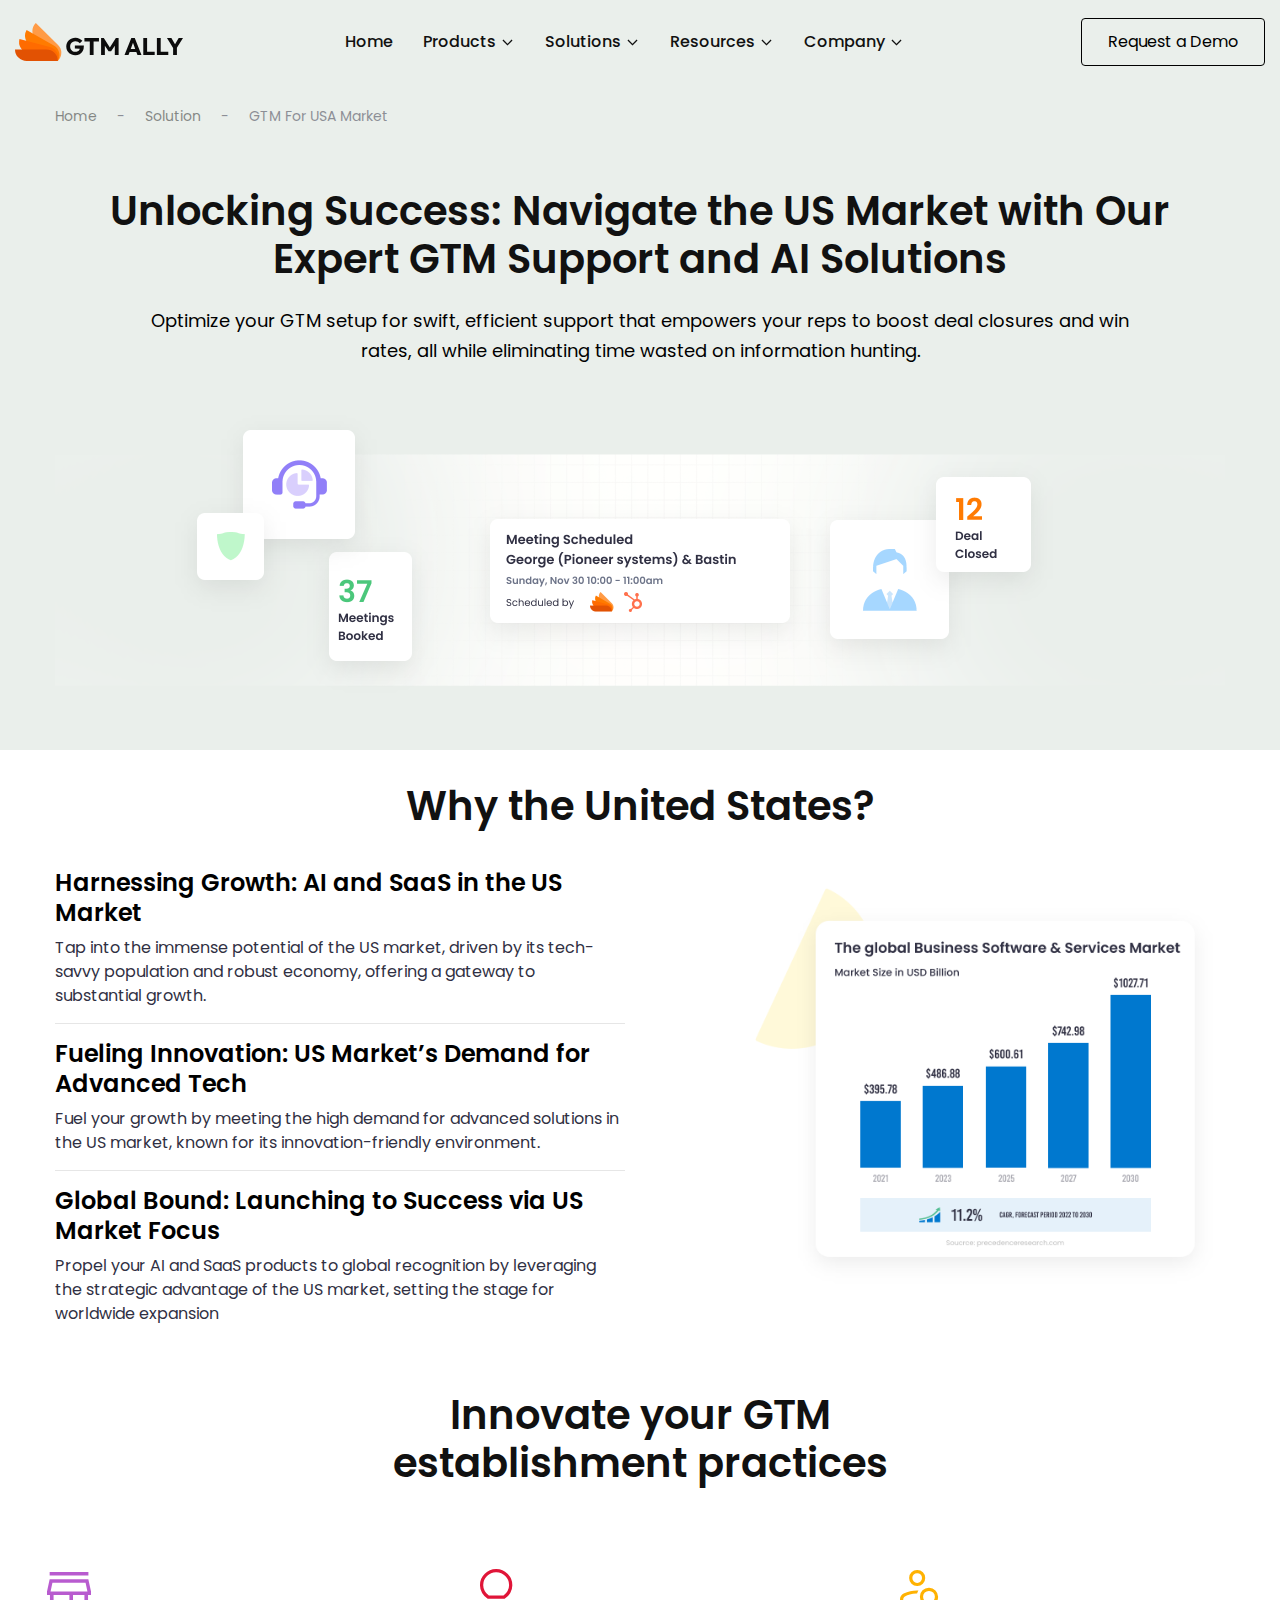
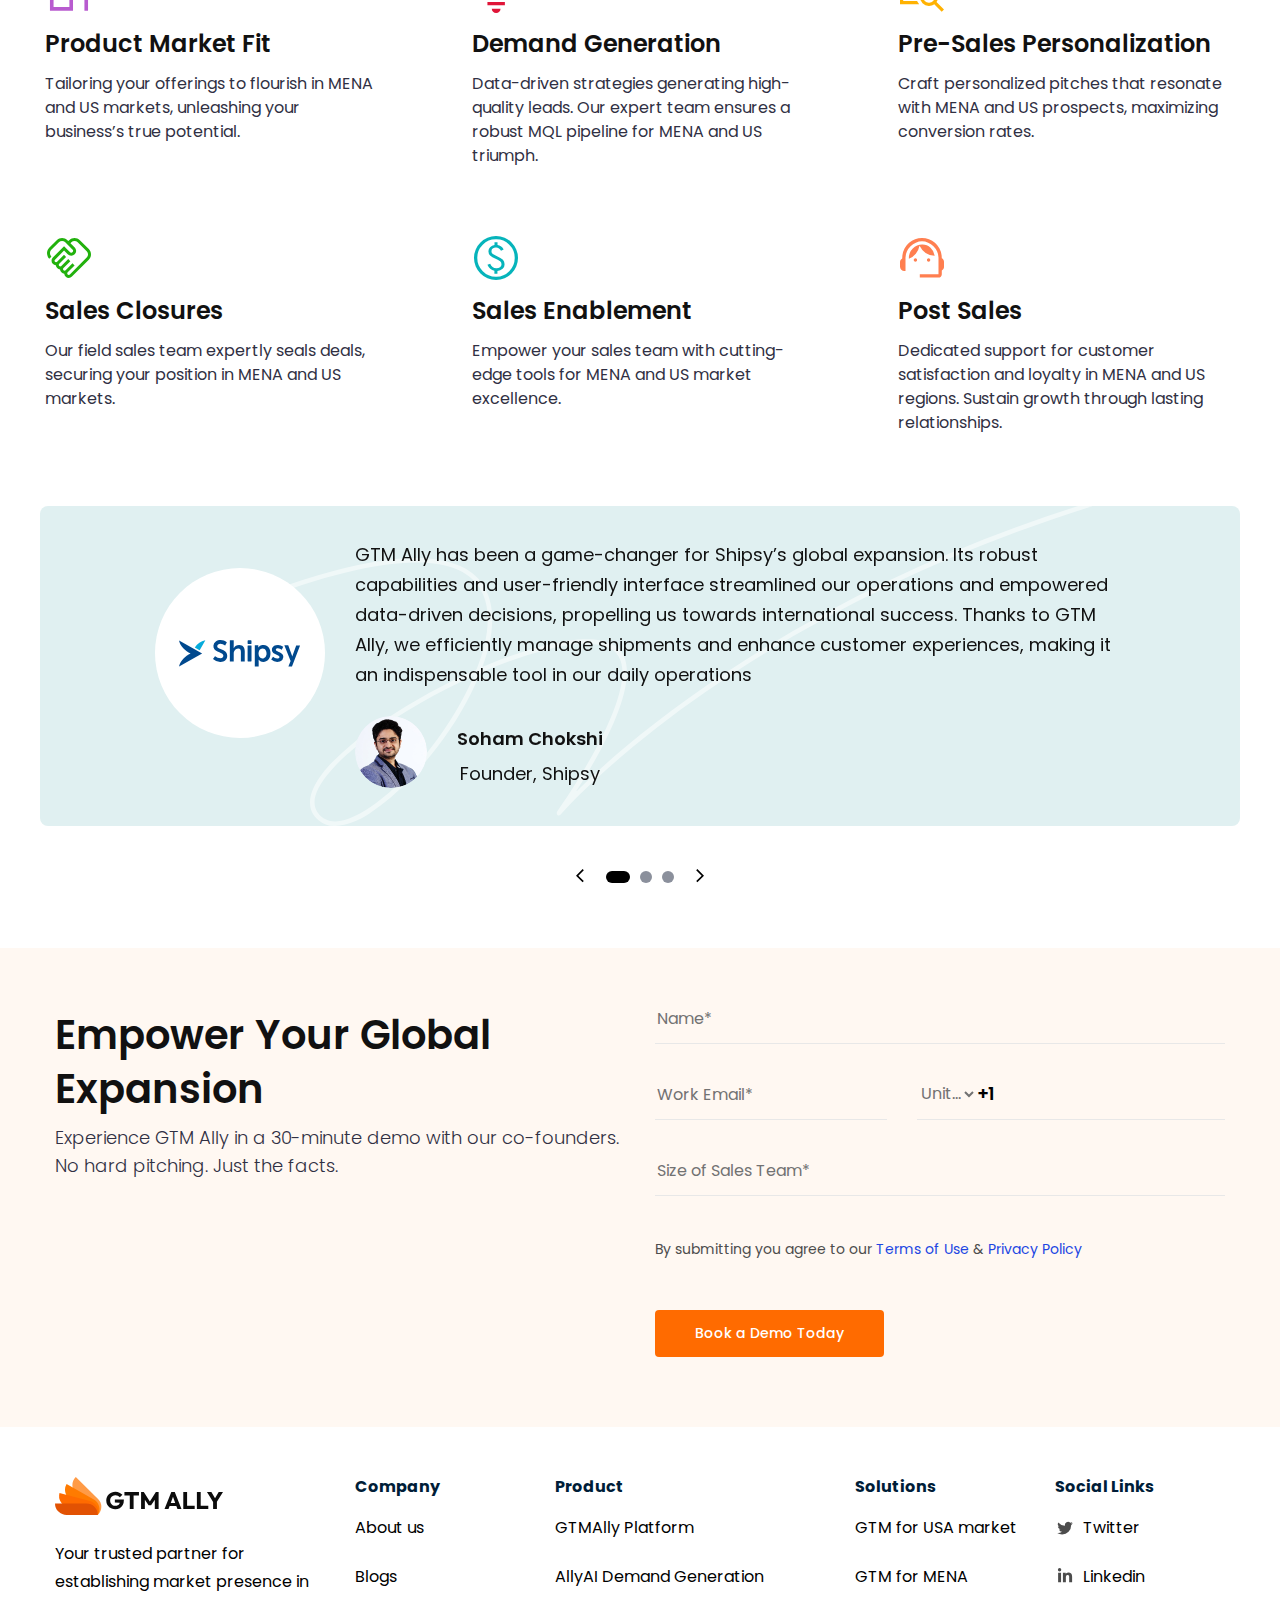
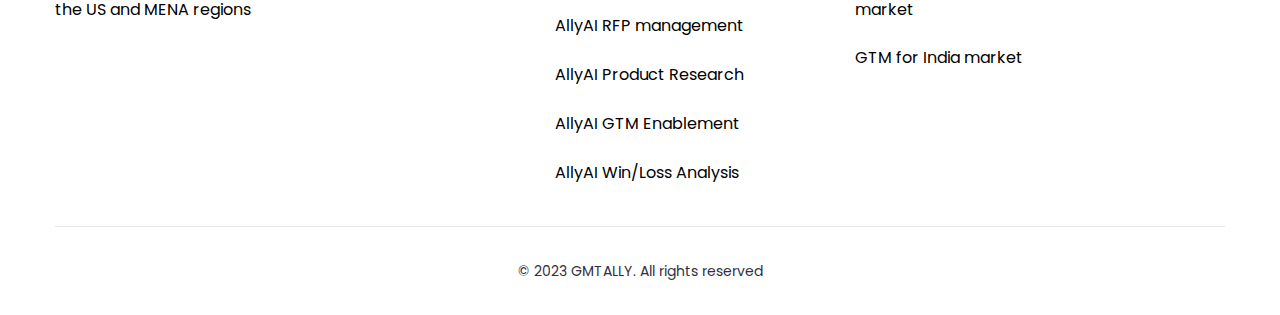
<file: gtm_usa_market.html>
<html>
	<head>
		<meta charset="utf-8" />
		<meta http-equiv="x-ua-compatible" content="ie=edge" />
		<title>GTM ALLY | GTM USA Market</title>
		<meta name="description" content="" />
		<meta name="viewport" content="width=device-width, initial-scale=1" />

		<link rel="shortcut icon" type="image/x-icon" href="img/favicon.svg" />

		<link rel="stylesheet" href="css/bootstrap.min.css" />
		<link rel="stylesheet" href="css/owl.carousel.min.css" />
		<link rel="stylesheet" href="css/magnific-popup.css" />
		<link rel="stylesheet" href="css/font-awesome.min.css" />
		<link rel="stylesheet" href="css/themify-icons.css" />
		<link rel="stylesheet" href="css/nice-select.css" />
		<link rel="stylesheet" href="css/flaticon.css" />
		<link rel="stylesheet" href="css/gijgo.css" />
		<link rel="stylesheet" href="css/animate.css" />
		<link rel="stylesheet" href="css/slick.css" />
		<link rel="stylesheet" href="css/slicknav.css" />
		<link rel="stylesheet" href="css/style.css" />
	</head>
	<style>
		span#selectedCountryCode {
			height: 44px;
			width: auto;
			margin-right: -1px;
			margin-top: -8px;
			border-bottom: 1px solid #e8e8e8;
			font: normal normal 600 18px/36px Poppins;
		}
		@media (max-width: 767px) {
			span#selectedCountryCode {
				height: 43px !important;
				width: auto;
				margin-right: -1px;
				margin-top: -7px !important;
				border-bottom: 1px solid #e8e8e8;
				font: normal normal 600 18px/36px Poppins;
			}
		}
	</style>
	<body>
		<!--[if lte IE 9]>
			<p class="browserupgrade">
				You are using an <strong>outdated</strong> browser. Please
				<a href="https://browsehappy.com/">upgrade your browser</a> to improve
				your experience and security.
			</p>
		<![endif]-->

		<header>
			<div class="header-area">
				<div id="sticky-header" class="main-header-area">
					<div class="container nav_container">
						<div class="header_bottom_border">
							<div class="row align-items-center">
								<div class="col-xl-2 col-lg-2">
									<div class="logo">
										<a href="index.html">
											<img src="img/logo.svg" alt="" />
										</a>
									</div>
								</div>
								<div class="col-xl-8 col-lg-7">
									<div
										class="main-menu d-none normal-desktop-main-meu d-lg-block"
									>
										<nav>
											<ul id="navigation">
												<li><a class="active" href="index.html">home</a></li>
												<li>
													<a href="#"
														>Products
														<img alt="drop" src="./img/icons/Arrow.svg"
													/></a>
													<ul class="submenu desktop-menu">
														<div>
															<p class="submenu_heading">Products</p>
															<li>
																<a href="ally_ai_demand_generation.html"
																	>AllyAI Demand Generation</a
																>
															</li>
															<li>
																<a href="ally_ai_rfp_management.html"
																	>AllyAI RFP management</a
																>
															</li>
															<li>
																<a href="ally_ai_product_research.html"
																	>AllyAI Product Research</a
																>
															</li>
															<li>
																<a href="ally_ai_enablement.html"
																	>AllyAI Enablement</a
																>
															</li>
															<li>
																<a href="ally_ai_winloss_analysis.html"
																	>AllyAI Win/Loss Analysis</a
																>
															</li>
														</div>
														<div>
															<p class="submenu_heading">Platform</p>
															<li>
																<a href="platform.html">GTMAlly Platform</a>
															</li>
														</div>
													</ul>
												</li>
												<li>
													<a href="#"
														>Solutions
														<img alt="drop" src="./img/icons/Arrow.svg"
													/></a>
													<ul class="submenu">
														<li>
															<a
																style="color: #ff6b00"
																href="gtm_usa_market.html"
																>GTM for USA Market</a
															>
														</li>
														<li>
															<a href="gtm_mena_market.html"
																>GTM for MENA Market</a
															>
														</li>
														<li>
															<a href="gtm_india_market.html"
																>GTM for India Market</a
															>
														</li>
													</ul>
												</li>
												<li>
													<a href="#"
														>Resources
														<img alt="drop" src="./img/icons/Arrow.svg"
													/></a>
													<ul class="submenu">
														<li>
															<a href="https://gtmally.tumblr.com/">Blogs</a>
														</li>
														<li class="d-none"><a href="#">Case Studies</a></li>
													</ul>
												</li>
												<li>
													<a href="#"
														>Company
														<img alt="drop" src="./img/icons/Arrow.svg"
													/></a>
													<ul class="submenu">
														<li>
															<a href="about_us.html">About Us</a>
														</li>
														<li>
															<a href="contact.html">Contact Us</a>
														</li>
													</ul>
												</li>
												<li>
													<div class="Appointment mobile_request">
														<div class="book_btn">
															<a href="contact.html">Request a Demo</a>
														</div>
													</div>
												</li>
											</ul>
										</nav>
									</div>
								</div>
								<div
									class="col-xl-2 col-lg-3 normal-desktop-appoinment d-none d-lg-block"
								>
									<div class="Appointment">
										<div class="book_btn d-none d-lg-block">
											<a href="contact.html">Request a Demo</a>
										</div>
									</div>
								</div>
								<div class="col-12">
									<div
										class="mobile_menu normal-desktop-menu d-block d-lg-none"
									></div>
								</div>
							</div>
						</div>
					</div>
				</div>
			</div>
		</header>

		<div class="banner_area solution_area">
			<div
				class="single_slider d-flex align-items-center slider_bg_1 solution_overlay2"
			>
				<div class="container">
					<div class="row products-row">
						<div class="col-xl-12">
							<div class="solution_banner_content">
								<nav aria-label="Breadcrumb" class="breadcrumb">
									<ul>
										<li><a href="index.html">Home</a></li>
										<li><a href="#">Solution</a></li>
										<li>
											<span aria-current="page">GTM For USA Market</span>
										</li>
									</ul>
								</nav>
								<div class="section_title text-center">
									<h3>
										Unlocking Success: Navigate the US Market with Our Expert
										GTM Support and AI Solutions
									</h3>
									<p class="solution_para">
										Optimize your GTM setup for swift, efficient support that
										empowers your reps to boost deal closures and win rates, all
										while eliminating time wasted on information hunting.
									</p>
								</div>
								<div class="solution_banner">
									<img alt="solution" src="img/solutions/US_market.png" />
								</div>
							</div>
						</div>
					</div>
				</div>
			</div>
		</div>
		<div class="solution_about_area">
			<div class="container">
				<div class="row">
					<div class="col-xl-12">
						<div class="section_title text-center">
							<h3>Why the United States?</h3>
						</div>
					</div>
					<div class="col-xl-6 col-md-6 col-lg-6">
						<div class="service_content">
							<ul>
								<li>
									<h3>Harnessing Growth: AI and SaaS in the US Market</h3>
									<p>
										Tap into the immense potential of the US market, driven by
										its tech-savvy population and robust economy, offering a
										gateway to substantial growth.
									</p>
								</li>
								<li>
									<h3>
										Fueling Innovation: US Market’s Demand for Advanced Tech
									</h3>
									<p>
										Fuel your growth by meeting the high demand for advanced
										solutions in the US market, known for its
										innovation-friendly environment.
									</p>
								</li>
								<li>
									<h3>
										Global Bound: Launching to Success via US Market Focus
									</h3>
									<p>
										Propel your AI and SaaS products to global recognition by
										leveraging the strategic advantage of the US market, setting
										the stage for worldwide expansion
									</p>
								</li>
							</ul>
						</div>
					</div>
					<div class="col-xl-5 col-md-6 col-lg-5 offset-xl-1">
						<div class="service_content_image">
							<img
								alt="service_content"
								src="img/solutions/banner_about.png"
								width="100%"
							/>
						</div>
					</div>
				</div>
			</div>
		</div>
		<div class="service_area products_service_area">
			<div class="container nav_container">
				<div class="row">
					<div class="col-xl-12">
						<div class="section_title text-center mb-50">
							<h3>
								Innovate your GTM <br /><span>establishment practices</span>
							</h3>
						</div>
					</div>
				</div>
				<div class="row">
					<div class="col-xl-4 col-md-6 col-lg-4">
						<div class="single_service">
							<div class="service_ico">
								<img src="img/icons/Market_Fit.svg" alt="" />
							</div>
							<h3>Product Market Fit</h3>
							<p>
								Tailoring your offerings to flourish in MENA and US markets,
								unleashing your business’s true potential.
							</p>
						</div>
					</div>
					<div class="col-xl-4 col-md-6 col-lg-4">
						<div class="single_service">
							<div class="service_ico">
								<img src="img/icons/demand.svg" alt="" />
							</div>
							<h3>Demand Generation</h3>
							<p>
								Data-driven strategies generating high-quality leads. Our expert
								team ensures a robust MQL pipeline for MENA and US triumph.
							</p>
						</div>
					</div>
					<div class="col-xl-4 col-md-6 col-lg-4">
						<div class="single_service">
							<div class="service_ico">
								<img src="img/icons/Pre_Sale.svg" alt="" />
							</div>
							<h3>Pre-Sales Personalization</h3>
							<p>
								Craft personalized pitches that resonate with MENA and US
								prospects, maximizing conversion rates.
							</p>
						</div>
					</div>
					<div class="col-xl-4 col-md-6 col-lg-4">
						<div class="single_service">
							<div class="service_ico">
								<img src="img/icons/Sales_Closer.svg" alt="" />
							</div>
							<h3>Sales Closures</h3>
							<p>
								Our field sales team expertly seals deals, securing your
								position in MENA and US markets.
							</p>
						</div>
					</div>
					<div class="col-xl-4 col-md-6 col-lg-4">
						<div class="single_service">
							<div class="service_ico">
								<img src="img/icons/Enable.svg" alt="" />
							</div>
							<h3>Sales Enablement</h3>
							<p>
								Empower your sales team with cutting-edge tools for MENA and US
								market excellence.
							</p>
						</div>
					</div>
					<div class="col-xl-4 col-md-6 col-lg-4">
						<div class="single_service">
							<div class="service_ico">
								<img src="img/icons/Post_Sales.svg" alt="" />
							</div>
							<h3>Post Sales</h3>
							<p>
								Dedicated support for customer satisfaction and loyalty in MENA
								and US regions. Sustain growth through lasting relationships.
							</p>
						</div>
					</div>
				</div>
			</div>
		</div>
		<div class="mobileh3 service_area products_service_area">
			<div class="container nav_container">
				<div class="row">
					<div class="col-xl-12">
						<div class="section_title text-center mb-50">
							<h3 class="mobileh3">
								Unveiling the Triumphs of Our Delighted Customers
							</h3>
						</div>
					</div>
				</div>
			</div>
		</div>
		<div class="testimonial_area solution_testimonial">
			<div class="owl-theme">
				<div class="owl-controls">
					<div id="customNav" class="owl-nav"></div>
				</div>
			</div>
			<div class="testmonial_active owl-carousel">
				<div class="single_carousel">
					<div class="container">
						<div class="row testimonial_bg">
							<div class="offset-lg-1 col-lg-2">
								<div class="testimonial_img">
									<img src="img/testimonial/Test_Shipsy.svg" />
								</div>
							</div>
							<div class="col-lg-8">
								<div class="single_testmonial text-center">
									<p>
										GTM Ally has been a game-changer for Shipsy’s global
										expansion. Its robust capabilities and user-friendly
										interface streamlined our operations and empowered
										data-driven decisions, propelling us towards international
										success. Thanks to GTM Ally, we efficiently manage shipments
										and enhance customer experiences, making it an indispensable
										tool in our daily operations
									</p>
									<div
										class="d-flex testmonial_author"
										style="gap: 30px; float: left"
									>
										<div class="thumb">
											<img src="img/testimonial/Soham.png" alt="" />
										</div>
										<div class="author_name">
											<h3>Soham Chokshi</h3>
											<span>Founder, Shipsy</span>
										</div>
									</div>
								</div>
							</div>
						</div>
					</div>
				</div>

				<div class="single_carousel">
					<div class="container">
						<div class="row testimonial_bg">
							<div class="offset-lg-1 col-lg-2">
								<div class="testimonial_img">
									<img src="img/testimonial/Test_SeeWise.svg" />
								</div>
							</div>
							<div class="col-lg-8">
								<div class="single_testmonial text-center">
									<p>
										GTM Ally has been an invaluable asset in establishing our
										go-to-market strategy. With its comprehensive features and
										user-friendly interface, GTM Ally has seamlessly supported
										our market entry and expansion efforts. It has become an
										indispensable tool in streamlining our operations and
										empowering our team to thrive in new markets. We are excited
										to continue this transformative partnership as we embark on
										our GTM journey and achieve remarkable milestones together
									</p>
									<div
										class="d-flex testmonial_author"
										style="gap: 30px; float: left"
									>
										<div class="thumb">
											<img src="img/testimonial/Balaji.png" alt="" />
										</div>
										<div class="author_name">
											<h3>Balaji Loganath</h3>
											<span>Founder, SeeWise.AI</span>
										</div>
									</div>
								</div>
							</div>
						</div>
					</div>
				</div>
				<div class="single_carousel">
					<div class="container">
						<div class="row testimonial_bg">
							<div class="offset-lg-1 col-lg-2">
								<div class="testimonial_img">
									<img src="img/testimonial/Test_My_gate.svg" />
								</div>
							</div>
							<div class="col-lg-8">
								<div class="single_testmonial text-center">
									<p>
										Transitioning to GTM Ally for our Middle East and US
										expansion has been a game-changer. The seamless workflow and
										quick access to resources empower us to make informed
										decisions and deliver an improved customer experience. Thank
										you, GTM Ally, for being our trusted partner on this
										exciting journey!
									</p>
									<div
										class="d-flex testmonial_author"
										style="gap: 30px; float: left"
									>
										<div class="thumb">
											<img src="img/testimonial/Abhishek_Kumar.png" alt="" />
										</div>
										<div class="author_name">
											<h3>Abhishek Kumar</h3>
											<span>Founder, MyGate</span>
										</div>
									</div>
								</div>
							</div>
						</div>
					</div>
				</div>
			</div>
		</div>
		<div class="contact_form_quote">
			<div class="container">
				<div class="row">
					<div class="col-xl-6 col-lg-6">
						<div class="slider_text">
							<h3>Empower Your Global Expansion</h3>
							<p class="slider_text_para">
								Experience GTM Ally in a 30-minute demo with our co-founders.<br /><span>
									No hard pitching. Just the facts.</span
								>
							</p>
						</div>
					</div>
					<div class="col-xl-6 col-lg-6">
						<div class="form_wrap">
							<form
								action="https://api.web3forms.com/submit"
								method="POST"
								name="contact_form"
								id="myform"
							>
								<input
									type="hidden"
									name="access_key"
									value="3602d52c-2cee-45a9-8cde-96bb1e7ac62d"
								/>
								<div>
									<input type="text" name="fname" placeholder="Name*" />
								</div>
								<div class="col_form">
									<div>
										<input
											type="text"
											name="wemail"
											placeholder="Work Email*"
										/>
									</div>
									<div class="select_container" style="display: flex">
										<select
											class="form-select"
											id="countryCodeSelect"
											name="phone"
										>
											<option value="+1">United States +1</option>
											<option value="+93">Afghanistan +93</option>
											<option value="+358">Aland Islands +358</option>
											<option value="+355">Albania +355</option>
											<option value="+213">Algeria +213</option>
											<option value="+1684">American Samoa +1684</option>
											<option value="+376">Andorra +376</option>
											<option value="+244">Angola +244</option>
											<option value="+1264">Anguilla +1264</option>
											<option value="+672">Antarctica +672</option>
											<option value="+1268">Antigua and Barbuda +1268</option>
											<option value="+54">Argentina +54</option>
											<option value="+374">Armenia +374</option>
											<option value="+297">Aruba +297</option>
											<option value="+61">Australia +61</option>
											<option value="+43">Austria +43</option>
											<option value="+994">Azerbaijan +994</option>
											<option value="+1242">Bahamas +1242</option>
											<option value="+973">Bahrain +973</option>
											<option value="+880">Bangladesh +880</option>
											<option value="+1246">Barbados +1246</option>
											<option value="+375">Belarus +375</option>
											<option value="+32">Belgium +32</option>
											<option value="+501">Belize +501</option>
											<option value="+229">Benin +229</option>
											<option value="+1441">Bermuda +1441</option>
											<option value="+975">Bhutan +975</option>
											<option value="+591">Bolivia +591</option>
											<option value="+599">
												Bonaire, Sint Eustatius and Saba +599
											</option>
											<option value="+387">Bosnia and Herzegovina +387</option>
											<option value="+267">Botswana +267</option>
											<option value="+55">Bouvet Island +55</option>
											<option value="+55">Brazil +55</option>
											<option value="+246">
												British Indian Ocean Territory +246
											</option>
											<option value="+673">Brunei Darussalam +673</option>
											<option value="+359">Bulgaria +359</option>
											<option value="+226">Burkina Faso +226</option>
											<option value="+257">Burundi +257</option>
											<option value="+855">Cambodia +855</option>
											<option value="+237">Cameroon +237</option>
											<option value="+1">Canada +1</option>
											<option value="+238">Cape Verde +238</option>
											<option value="+1345">Cayman Islands +1345</option>
											<option value="+236">
												Central African Republic +236
											</option>
											<option value="+235">Chad +235</option>
											<option value="+56">Chile +56</option>
											<option value="+86">China +86</option>
											<option value="+61">Christmas Island +61</option>
											<option value="+672">Cocos (Keeling) Islands +672</option>
											<option value="+57">Colombia +57</option>
											<option value="+269">Comoros +269</option>
											<option value="+242">Congo +242</option>
											<option value="+242">
												Congo, Democratic Republic of the Congo +242
											</option>
											<option value="+682">Cook Islands +682</option>
											<option value="+506">Costa Rica +506</option>
											<option value="+225">Cote D'Ivoire +225</option>
											<option value="+385">Croatia +385</option>
											<option value="+53">Cuba +53</option>
											<option value="+599">Curacao +599</option>
											<option value="+357">Cyprus +357</option>
											<option value="+420">Czech Republic +420</option>
											<option value="+45">Denmark +45</option>
											<option value="+253">Djibouti +253</option>
											<option value="+1767">Dominica +1767</option>
											<option value="+1809">Dominican Republic +1809</option>
											<option value="+593">Ecuador +593</option>
											<option value="+20">Egypt +20</option>
											<option value="+503">El Salvador +503</option>
											<option value="+240">Equatorial Guinea +240</option>
											<option value="+291">Eritrea +291</option>
											<option value="+372">Estonia +372</option>
											<option value="+251">Ethiopia +251</option>
											<option value="+500">
												Falkland Islands (Malvinas) +500
											</option>
											<option value="+298">Faroe Islands +298</option>
											<option value="+679">Fiji +679</option>
											<option value="+358">Finland +358</option>
											<option value="+33">France +33</option>
											<option value="+594">French Guiana +594</option>
											<option value="+689">French Polynesia +689</option>
											<option value="+262">
												French Southern Territories +262
											</option>
											<option value="+241">Gabon +241</option>
											<option value="+220">Gambia +220</option>
											<option value="+995">Georgia +995</option>
											<option value="+49">Germany +49</option>
											<option value="+233">Ghana +233</option>
											<option value="+350">Gibraltar +350</option>
											<option value="+30">Greece +30</option>
											<option value="+299">Greenland +299</option>
											<option value="+1473">Grenada +1473</option>
											<option value="+590">Guadeloupe +590</option>
											<option value="+1671">Guam +1671</option>
											<option value="+502">Guatemala +502</option>
											<option value="+44">Guernsey +44</option>
											<option value="+224">Guinea +224</option>
											<option value="+245">Guinea-Bissau +245</option>
											<option value="+592">Guyana +592</option>
											<option value="+509">Haiti +509</option>
											<option value="+39">
												Holy See (Vatican City State) +39
											</option>
											<option value="+504">Honduras +504</option>
											<option value="+852">Hong Kong +852</option>
											<option value="+36">Hungary +36</option>
											<option value="+354">Iceland +354</option>
											<option value="+91">India +91</option>
											<option value="+62">Indonesia +62</option>
											<option value="+98">Iran, Islamic Republic of +98</option>
											<option value="+964">Iraq +964</option>
											<option value="+353">Ireland +353</option>
											<option value="+44">Isle of Man +44</option>
											<option value="+972">Israel +972</option>
											<option value="+39">Italy +39</option>
											<option value="+1876">Jamaica +1876</option>
											<option value="+81">Japan +81</option>
											<option value="+44">Jersey +44</option>
											<option value="+962">Jordan +962</option>
											<option value="+7">Kazakhstan +7</option>
											<option value="+254">Kenya +254</option>
											<option value="+686">Kiribati +686</option>
											<option value="+850">
												Korea, Democratic People's Republic of +850
											</option>
											<option value="+82">Korea, Republic of +82</option>
											<option value="+381">Kosovo +383</option>
											<option value="+965">Kuwait +965</option>
											<option value="+996">Kyrgyzstan +996</option>
											<option value="+856">
												Lao People's Democratic Republic +856
											</option>
											<option value="+371">Latvia +371</option>
											<option value="+961">Lebanon +961</option>
											<option value="+266">Lesotho +266</option>
											<option value="+231">Liberia +231</option>
											<option value="+218">Libyan Arab Jamahiriya +218</option>
											<option value="+423">Liechtenstein +423</option>
											<option value="+370">Lithuania +370</option>
											<option value="+352">Luxembourg +352</option>
											<option value="+853">Macao +853</option>
											<option value="+389">
												Macedonia, the Former Yugoslav Republic of +389
											</option>
											<option value="+261">Madagascar +261</option>
											<option value="+265">Malawi +265</option>
											<option value="+60">Malaysia +60</option>
											<option value="+960">Maldives +960</option>
											<option value="+223">Mali +223</option>
											<option value="+356">Malta +356</option>
											<option value="+692">Marshall Islands +692</option>
											<option value="+596">Martinique +596</option>
											<option value="+222">Mauritania +222</option>
											<option value="+230">Mauritius +230</option>
											<option value="+262">Mayotte +262</option>
											<option value="+52">Mexico +52</option>
											<option value="+691">
												Micronesia, Federated States of +691
											</option>
											<option value="+373">Moldova, Republic of +373</option>
											<option value="+377">Monaco +377</option>
											<option value="+976">Mongolia +976</option>
											<option value="+382">Montenegro +382</option>
											<option value="+1664">Montserrat +1664</option>
											<option value="+212">Morocco +212</option>
											<option value="+258">Mozambique +258</option>
											<option value="+95">Myanmar +95</option>
											<option value="+264">Namibia +264</option>
											<option value="+674">Nauru +674</option>
											<option value="+977">Nepal +977</option>
											<option value="+31">Netherlands +31</option>
											<option value="+599">Netherlands Antilles +599</option>
											<option value="+687">New Caledonia +687</option>
											<option value="+64">New Zealand +64</option>
											<option value="+505">Nicaragua +505</option>
											<option value="+227">Niger +227</option>
											<option value="+234">Nigeria +234</option>
											<option value="+683">Niue +683</option>
											<option value="+672">Norfolk Island +672</option>
											<option value="+1670">
												Northern Mariana Islands +1670
											</option>
											<option value="+47">Norway +47</option>
											<option value="+968">Oman +968</option>
											<option value="+92">Pakistan +92</option>
											<option value="+680">Palau +680</option>
											<option value="+970">
												Palestinian Territory, Occupied +970
											</option>
											<option value="+507">Panama +507</option>
											<option value="+675">Papua New Guinea +675</option>
											<option value="+595">Paraguay +595</option>
											<option value="+51">Peru +51</option>
											<option value="+63">Philippines +63</option>
											<option value="+64">Pitcairn +64</option>
											<option value="+48">Poland +48</option>
											<option value="+351">Portugal +351</option>
											<option value="+1787">Puerto Rico +1787</option>
											<option value="+974">Qatar +974</option>
											<option value="+262">Reunion +262</option>
											<option value="+40">Romania +40</option>
											<option value="+7">Russian Federation +7</option>
											<option value="+250">Rwanda +250</option>
											<option value="+590">Saint Barthelemy +590</option>
											<option value="+290">Saint Helena +290</option>
											<option value="+1869">Saint Kitts and Nevis +1869</option>
											<option value="+1758">Saint Lucia +1758</option>
											<option value="+590">Saint Martin +590</option>
											<option value="+508">
												Saint Pierre and Miquelon +508
											</option>
											<option value="+1784">
												Saint Vincent and the Grenadines +1784
											</option>
											<option value="+684">Samoa +684</option>
											<option value="+378">San Marino +378</option>
											<option value="+239">Sao Tome and Principe +239</option>
											<option value="+966">Saudi Arabia +966</option>
											<option value="+221">Senegal +221</option>
											<option value="+381">Serbia +381</option>
											<option value="+381">Serbia and Montenegro +381</option>
											<option value="+248">Seychelles +248</option>
											<option value="+232">Sierra Leone +232</option>
											<option value="+65">Singapore +65</option>
											<option value="+721">Sint Maarten +721</option>
											<option value="+421">Slovakia +421</option>
											<option value="+386">Slovenia +386</option>
											<option value="+677">Solomon Islands +677</option>
											<option value="+252">Somalia +252</option>
											<option value="+27">South Africa +27</option>
											<option value="+500">
												South Georgia and the South Sandwich Islands +500
											</option>
											<option value="+211">South Sudan +211</option>
											<option value="+34">Spain +34</option>
											<option value="+94">Sri Lanka +94</option>
											<option value="+249">Sudan +249</option>
											<option value="+597">Suriname +597</option>
											<option value="+47">Svalbard and Jan Mayen +47</option>
											<option value="+268">Swaziland +268</option>
											<option value="+46">Sweden +46</option>
											<option value="+41">Switzerland +41</option>
											<option value="+963">Syrian Arab Republic +963</option>
											<option value="+886">
												Taiwan, Province of China +886
											</option>
											<option value="+992">Tajikistan +992</option>
											<option value="+255">
												Tanzania, United Republic of +255
											</option>
											<option value="+66">Thailand +66</option>
											<option value="+670">Timor-Leste +670</option>
											<option value="+228">Togo +228</option>
											<option value="+690">Tokelau +690</option>
											<option value="+676">Tonga +676</option>
											<option value="+1868">Trinidad and Tobago +1868</option>
											<option value="+216">Tunisia +216</option>
											<option value="+90">Turkey +90</option>
											<option value="+7370">Turkmenistan +7370</option>
											<option value="+1649">
												Turks and Caicos Islands +1649
											</option>
											<option value="+688">Tuvalu +688</option>
											<option value="+256">Uganda +256</option>
											<option value="+380">Ukraine +380</option>
											<option value="+971">United Arab Emirates +971</option>
											<option value="+44">United Kingdom +44</option>
											<option value="+1">United States +1</option>
											<option value="+1">
												United States Minor Outlying Islands +1
											</option>
											<option value="+598">Uruguay +598</option>
											<option value="+998">Uzbekistan +998</option>
											<option value="+678">Vanuatu +678</option>
											<option value="+58">Venezuela +58</option>
											<option value="+84">Viet Nam +84</option>
											<option value="+1284">
												Virgin Islands, British +1284
											</option>
											<option value="+1340">Virgin Islands, U.s. +1340</option>
											<option value="+681">Wallis and Futuna +681</option>
											<option value="+212">Western Sahara +212</option>
											<option value="+967">Yemen +967</option>
											<option value="+260">Zambia +260</option>
											<option value="+263">Zimbabwe +263</option>
										</select>
										<span id="selectedCountryCode"></span>
										<div>
											<input type="text" name="mobile_code" />
										</div>
									</div>
								</div>
								<input
									type="text"
									name="sales_team"
									placeholder="Size of Sales Team*"
									style="margin-bottom: 35px"
								/>
								<p>
									By submitting you agree to our <span>Terms of Use</span> &
									<span>Privacy Policy</span>
								</p>
								<button class="boxed-btn3">Book a Demo Today</button>
							</form>
						</div>
					</div>
				</div>
			</div>
		</div>
		<footer class="footer">
			<div class="footer_top">
				<div class="container">
					<div class="row">
						<div class="col-xl-3 col-md-12 col-lg-3">
							<div class="footer_widget">
								<div class="footer_logo">
									<a href="#">
										<img src="img/logo.svg" alt="" />
									</a>
								</div>
								<p>
									Your trusted partner for establishing market presence in the
									US and MENA regions
								</p>
							</div>
						</div>
						<div class="col-xl-2 col-md-12 col-lg-2">
							<div id="accordion" class="mobile_accordion">
								<div class="">
									<div class="" id="company">
										<h5 class="mb-0">
											<button
												class="btn btn-link btn_bold collapsed"
												data-toggle="collapse"
												data-target="#collapseCompany"
												aria-expanded="false"
												aria-controls="collapseCompany"
											>
												Company
											</button>
										</h5>
									</div>
									<div
										id="collapseCompany"
										class="collapse"
										aria-labelledby="company"
										data-parent="#accordion"
									>
										<div class="card-body" style="padding: 0px 1.25rem">
											<div class="footer_widget">
												<ul>
													<li><a href="about_us.html">About us</a></li>
													<li>
														<a href="https://gtmally.tumblr.com/">Blogs</a>
													</li>
													<li class="d-none"><a href="#">Case Studies</a></li>
												</ul>
											</div>
										</div>
									</div>
								</div>
							</div>
							<div class="footer_widget mobile_widget">
								<h3 class="footer_title">Company</h3>
								<ul>
									<li><a href="about_us.html">About us</a></li>
									<li><a href="https://gtmally.tumblr.com/">Blogs</a></li>
									<li class="d-none"><a href="#">Case Studies</a></li>
								</ul>
							</div>
						</div>
						<div class="col-xl-3 col-md-12 col-lg-3">
							<div id="accordion" class="mobile_accordion">
								<div class="">
									<div class="" id="productDrop">
										<h5 class="mb-0">
											<button
												class="btn btn-link btn_bold collapsed"
												data-toggle="collapse"
												data-target="#collapseproductDrop"
												aria-expanded="false"
												aria-controls="collapseproductDrop"
											>
												Product
											</button>
										</h5>
									</div>
									<div
										id="collapseproductDrop"
										class="collapse"
										aria-labelledby="productDrop"
										data-parent="#accordion"
									>
										<div class="card-body" style="padding: 0px 1.25rem">
											<div class="footer_widget">
												<ul>
													<li><a href="platform.html">GTMAlly Platform</a></li>
													<li>
														<a href="ally_ai_demand_generation.html"
															>AllyAI Demand Generation</a
														>
													</li>
													<li>
														<a href="ally_ai_rfp_management.html"
															>AllyAI RFP management</a
														>
													</li>
													<li>
														<a href="ally_ai_product_research.html"
															>AllyAI Product Research</a
														>
													</li>
													<li>
														<a href="ally_ai_enablement.html"
															>AllyAI GTM Enablement</a
														>
													</li>
													<li>
														<a href="ally_ai_winloss_analysis.html"
															>AllyAI Win/Loss Analysis</a
														>
													</li>
												</ul>
											</div>
										</div>
									</div>
								</div>
							</div>
							<div class="footer_widget mobile_widget">
								<h3 class="footer_title">Product</h3>
								<ul>
									<li><a href="platform.html">GTMAlly Platform</a></li>
									<li>
										<a href="ally_ai_demand_generation.html"
											>AllyAI Demand Generation</a
										>
									</li>
									<li>
										<a href="ally_ai_rfp_management.html"
											>AllyAI RFP management</a
										>
									</li>
									<li>
										<a href="ally_ai_product_research.html"
											>AllyAI Product Research</a
										>
									</li>
									<li>
										<a href="ally_ai_enablement.html">AllyAI GTM Enablement</a>
									</li>
									<li>
										<a href="ally_ai_winloss_analysis.html"
											>AllyAI Win/Loss Analysis</a
										>
									</li>
								</ul>
							</div>
						</div>
						<div class="col-xl-2 col-md-12 col-lg-2">
							<div id="accordion" class="mobile_accordion">
								<div class="">
									<div class="" id="solutionDrop">
										<h5 class="mb-0">
											<button
												class="btn btn-link btn_bold collapsed"
												data-toggle="collapse"
												data-target="#collapsesolutionDrop"
												aria-expanded="false"
												aria-controls="collapsesolutionDrop"
											>
												Solutions
											</button>
										</h5>
									</div>
									<div
										id="collapsesolutionDrop"
										class="collapse"
										aria-labelledby="solutionDrop"
										data-parent="#accordion"
									>
										<div class="card-body" style="padding: 0px 1.25rem">
											<div class="footer_widget">
												<ul>
													<li>
														<a href="gtm_usa_market.html">GTM for USA market</a>
													</li>
													<li>
														<a href="gtm_mena_market.html"
															>GTM for MENA market</a
														>
													</li>
													<li>
														<a href="gtm_india_market.html"
															>GTM for India market</a
														>
													</li>
												</ul>
											</div>
										</div>
									</div>
								</div>
							</div>
							<div class="footer_widget mobile_widget">
								<h3 class="footer_title">Solutions</h3>
								<ul>
									<li><a href="gtm_usa_market.html">GTM for USA market</a></li>
									<li>
										<a href="gtm_mena_market.html">GTM for MENA market</a>
									</li>
									<li>
										<a href="gtm_india_market.html">GTM for India market</a>
									</li>
								</ul>
							</div>
						</div>
						<div class="col-xl-2 col-md-12 col-lg-2">
							<div id="accordion" class="mobile_accordion">
								<div class="">
									<div class="" id="socialDrop">
										<h5 class="mb-0">
											<button
												class="btn btn-link btn_bold collapsed"
												data-toggle="collapse"
												data-target="#collapsesocialDrop"
												aria-expanded="false"
												aria-controls="collapsesocialDrop"
											>
												Social Links
											</button>
										</h5>
									</div>
									<div
										id="collapsesocialDrop"
										class="collapse"
										aria-labelledby="socialDrop"
										data-parent="#accordion"
									>
										<div class="card-body" style="padding: 0px 1.25rem">
											<div class="footer_widget">
												<ul>
													<li>
														<a href="#"
															><img src="img/icons/Twitter.svg" />&nbsp;
															Twitter</a
														>
													</li>
													<li>
														<a href="#"
															><img src="img/icons/LinkedIN.svg" />&nbsp;
															Linkedin</a
														>
													</li>
												</ul>
											</div>
										</div>
									</div>
								</div>
							</div>
							<div class="footer_widget mobile_widget">
								<h3 class="footer_title">Social Links</h3>
								<ul>
									<li>
										<a href="#"
											><img src="img/icons/Twitter.svg" />&nbsp; Twitter</a
										>
									</li>
									<li>
										<a href="#"
											><img src="img/icons/LinkedIN.svg" />&nbsp; Linkedin</a
										>
									</li>
								</ul>
							</div>
						</div>
					</div>
				</div>
			</div>
			<div class="copy-right_text">
				<div class="container">
					<div class="footer_border"></div>
					<div class="row">
						<div class="col-xl-12">
							<p class="copy_right text-center">
								© 2023 GMTALLY. All rights reserved
							</p>
						</div>
					</div>
				</div>
			</div>
		</footer>

		<script src="js/vendor/modernizr-3.5.0.min.js"></script>
		<script src="js/vendor/jquery-1.12.4.min.js"></script>
		<script src="js/popper.min.js"></script>
		<script src="js/bootstrap.min.js"></script>
		<script src="js/owl.carousel.min.js"></script>
		<script src="js/isotope.pkgd.min.js"></script>
		<script src="js/ajax-form.js"></script>
		<script src="js/waypoints.min.js"></script>
		<script src="js/jquery.counterup.min.js"></script>
		<script src="js/imagesloaded.pkgd.min.js"></script>
		<script src="js/scrollIt.js"></script>
		<script src="js/jquery.scrollUp.min.js"></script>
		<script src="js/wow.min.js"></script>
		<script src="js/nice-select.min.js"></script>
		<script src="js/jquery.slicknav.min.js"></script>
		<script src="js/jquery.magnific-popup.min.js"></script>
		<script src="js/plugins.js"></script>
		<script src="js/gijgo.min.js"></script>
		<script src="js/slick.min.js"></script>

		<script src="js/contact.js"></script>
		<script src="js/jquery.ajaxchimp.min.js"></script>
		<script src="js/jquery.form.js"></script>
		<script src="js/jquery.validate.min.js"></script>
		<script src="js/mail-script.js"></script>
		<script src="js/main.js"></script>
		<script>
			// country number
			const countryCodeSelect = document.getElementById("countryCodeSelect");
			const selectedCountryCodeElement = document.getElementById(
				"selectedCountryCode"
			);
			const selectedCountryCode = countryCodeSelect.value;
			selectedCountryCodeElement.textContent = selectedCountryCode;
			countryCodeSelect.addEventListener("change", function () {
				const selectedCountryCode = countryCodeSelect.value;
				selectedCountryCodeElement.textContent = selectedCountryCode;
			});
		</script>
	</body>
</html>
</file>
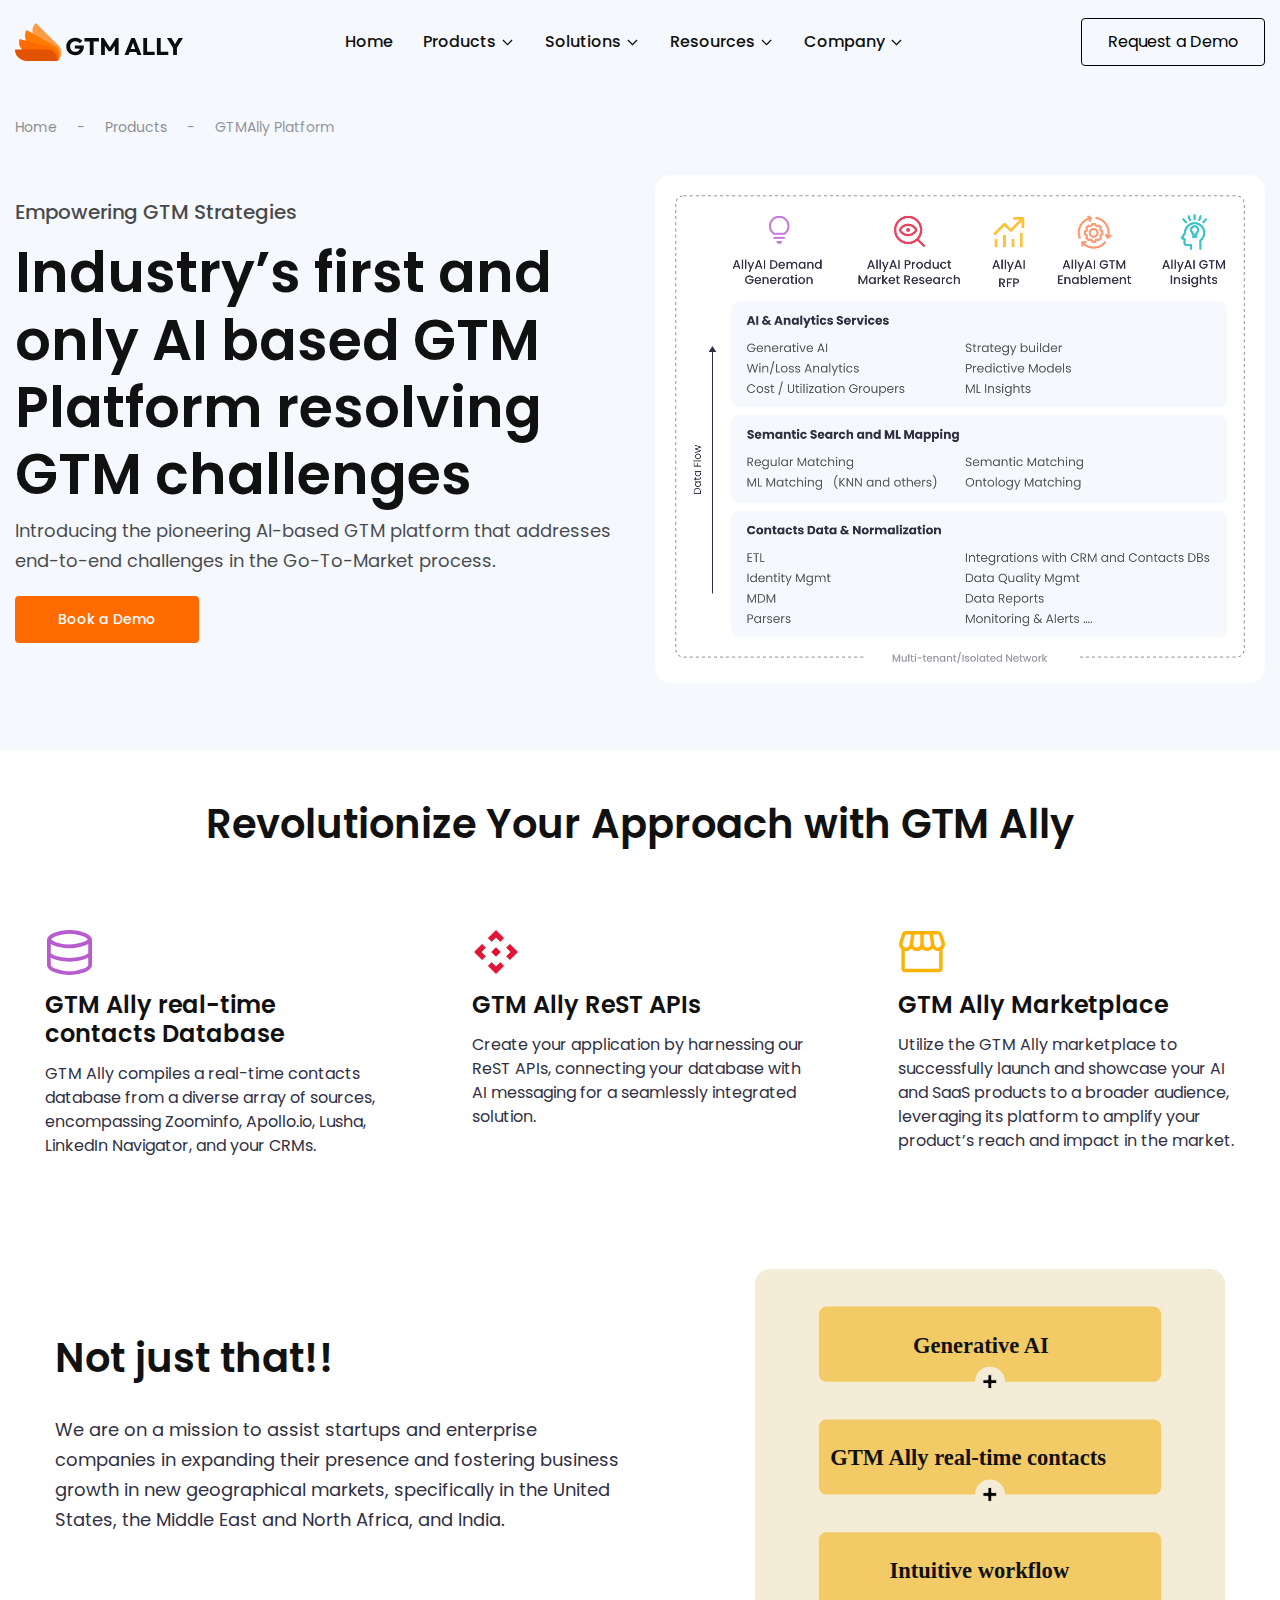
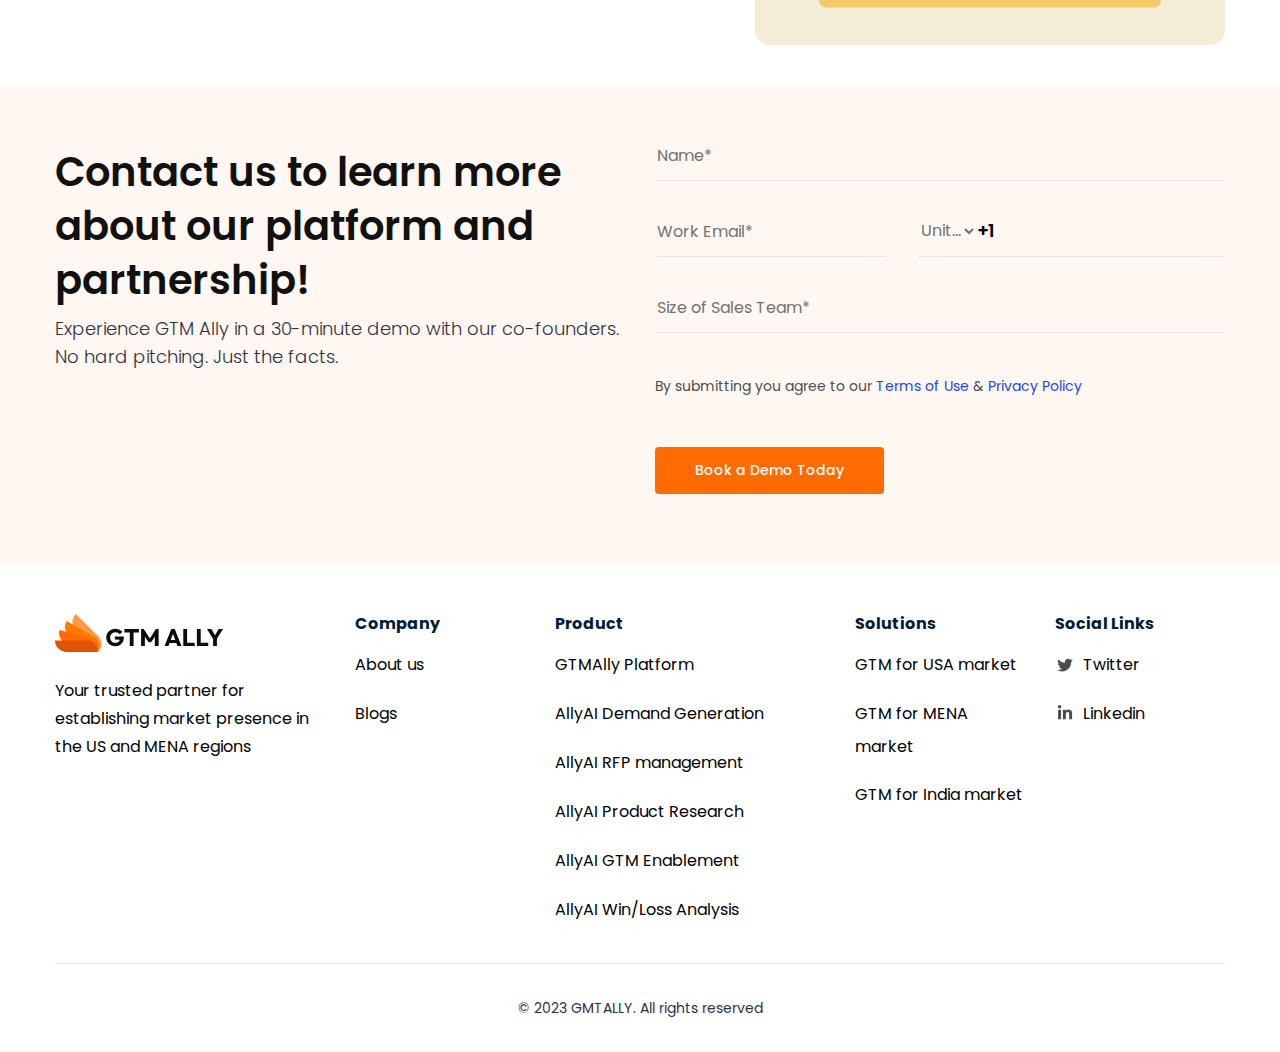
<file: platform.html>
<html>
	<head>
		<meta charset="utf-8" />
		<meta http-equiv="x-ua-compatible" content="ie=edge" />
		<title>GTM ALLY | GTMAlly Platform</title>
		<meta name="description" content="" />
		<meta name="viewport" content="width=device-width, initial-scale=1" />

		<link rel="shortcut icon" type="image/x-icon" href="img/favicon.svg" />

		<link rel="stylesheet" href="css/bootstrap.min.css" />
		<link rel="stylesheet" href="css/owl.carousel.min.css" />
		<link rel="stylesheet" href="css/magnific-popup.css" />
		<link rel="stylesheet" href="css/font-awesome.min.css" />
		<link rel="stylesheet" href="css/themify-icons.css" />
		<link rel="stylesheet" href="css/nice-select.css" />
		<link rel="stylesheet" href="css/flaticon.css" />
		<link rel="stylesheet" href="css/gijgo.css" />
		<link rel="stylesheet" href="css/animate.css" />
		<link rel="stylesheet" href="css/slick.css" />
		<link rel="stylesheet" href="css/slicknav.css" />
		<link rel="stylesheet" href="css/style.css" />
	</head>
	<style>
		span#selectedCountryCode {
			height: 44px;
			width: auto;
			margin-right: -1px;
			margin-top: -8px;
			border-bottom: 1px solid #e8e8e8;
			font: normal normal 600 18px/36px Poppins;
		}
	</style>
	<body>
		<header>
			<div class="header-area">
				<div id="sticky-header" class="main-header-area">
					<div class="container nav_container">
						<div class="header_bottom_border">
							<div class="row align-items-center">
								<div class="col-xl-2 col-lg-2">
									<div class="logo">
										<a href="index.html">
											<img src="img/logo.svg" alt="" />
										</a>
									</div>
								</div>
								<div class="col-xl-8 col-lg-7">
									<div
										class="main-menu d-none normal-desktop-main-meu d-lg-block"
									>
										<nav>
											<ul id="navigation">
												<li><a class="active" href="index.html">home</a></li>
												<li>
													<a href="#"
														>Products
														<img alt="drop" src="./img/icons/Arrow.svg"
													/></a>
													<ul class="submenu desktop-menu">
														<div>
															<p class="submenu_heading">Products</p>
															<li>
																<a href="ally_ai_demand_generation.html"
																	>AllyAI Demand Generation</a
																>
															</li>
															<li>
																<a href="ally_ai_rfp_management.html"
																	>AllyAI RFP management</a
																>
															</li>
															<li>
																<a href="ally_ai_product_research.html"
																	>AllyAI Product Research</a
																>
															</li>
															<li>
																<a href="ally_ai_enablement.html"
																	>AllyAI Enablement</a
																>
															</li>
															<li>
																<a href="ally_ai_winloss_analysis.html"
																	>AllyAI Win/Loss Analysis</a
																>
															</li>
														</div>
														<div>
															<p class="submenu_heading">Platform</p>
															<li>
																<a style="color: #ff6b00" href="platform.html"
																	>GTMAlly Platform</a
																>
															</li>
														</div>
													</ul>
												</li>
												<li>
													<a href="#"
														>Solutions
														<img alt="drop" src="./img/icons/Arrow.svg"
													/></a>
													<ul class="submenu">
														<li>
															<a href="gtm_usa_market.html"
																>GTM for USA Market</a
															>
														</li>
														<li>
															<a href="gtm_mena_market.html"
																>GTM for MENA Market</a
															>
														</li>
														<li>
															<a href="gtm_india_market.html"
																>GTM for India Market</a
															>
														</li>
													</ul>
												</li>
												<li>
													<a href="#"
														>Resources
														<img alt="drop" src="./img/icons/Arrow.svg"
													/></a>
													<ul class="submenu">
														<li>
															<a href="https://gtmally.tumblr.com/">Blogs</a>
														</li>
														<li class="d-none"><a href="#">Case Studies</a></li>
													</ul>
												</li>
												<li>
													<a href="#"
														>Company
														<img alt="drop" src="./img/icons/Arrow.svg"
													/></a>
													<ul class="submenu">
														<li>
															<a href="about_us.html">About Us</a>
														</li>
														<li>
															<a href="contact.html">Contact Us</a>
														</li>
													</ul>
												</li>
												<li>
													<div class="Appointment mobile_request">
														<div class="book_btn">
															<a href="contact.html">Request a Demo</a>
														</div>
													</div>
												</li>
											</ul>
										</nav>
									</div>
								</div>
								<div
									class="col-xl-2 col-lg-3 normal-desktop-appoinment d-none d-lg-block"
								>
									<div class="Appointment">
										<div class="book_btn d-none d-lg-block">
											<a href="contact.html">Request a Demo</a>
										</div>
									</div>
								</div>
								<div class="col-12">
									<div
										class="mobile_menu normal-desktop-menu d-block d-lg-none"
									></div>
								</div>
							</div>
						</div>
					</div>
				</div>
			</div>
		</header>

		<div class="banner_area products_area">
			<div
				class="single_slider d-flex align-items-center slider_bg_1 platform_overlay2"
			>
				<div class="container nav_container">
					<div class="row products-row">
						<div class="col-xl-6">
							<div class="products-text slider_text">
								<nav aria-label="Breadcrumb" class="breadcrumb">
									<ul>
										<li><a href="index.html">Home</a></li>
										<li><a href="#">Products</a></li>
										<li>
											<span aria-current="page">GTMAlly Platform</span>
										</li>
									</ul>
								</nav>
								<p class="products_text">Empowering GTM Strategies</p>
								<h3>
									Industry’s first and only AI based GTM Platform resolving GTM
									challenges
								</h3>
								<p style="color: #000" class="slider_text_para">
									Introducing the pioneering AI-based GTM platform that
									addresses end-to-end challenges in the Go-To-Market process.
								</p>
								<div class="video_service_btn">
									<a href="#" class="boxed-btn3">Book a Demo</a>
								</div>
							</div>
						</div>
						<div class="col-xl-6">
							<div class="banner_image">
								<img
									alt="banner"
									class="platform-image"
									src="img/banner/banner_platform.png"
								/>
							</div>
						</div>
					</div>
				</div>
			</div>
		</div>
		<div class="service_area products_service_area">
			<div class="container nav_container">
				<div class="row">
					<div class="col-xl-12">
						<div class="section_title text-center mb-50">
							<h3>Revolutionize Your Approach with GTM Ally</h3>
						</div>
					</div>
				</div>
				<div class="row">
					<div class="col-xl-4 col-md-6 col-lg-4">
						<div class="single_service">
							<div class="service_ico">
								<img src="img/products/platform/database.svg" alt="" />
							</div>
							<h3>GTM Ally real-time contacts Database</h3>
							<p>
								GTM Ally compiles a real-time contacts database from a diverse
								array of sources, encompassing Zoominfo, Apollo.io, Lusha,
								LinkedIn Navigator, and your CRMs.
							</p>
						</div>
					</div>
					<div class="col-xl-4 col-md-6 col-lg-4">
						<div class="single_service">
							<div class="service_ico">
								<img src="img/products/platform/rest_api.svg" alt="" />
							</div>
							<h3>GTM Ally ReST APIs</h3>
							<p>
								Create your application by harnessing our ReST APIs, connecting
								your database with AI messaging for a seamlessly integrated
								solution.
							</p>
						</div>
					</div>
					<div class="col-xl-4 col-md-6 col-lg-4">
						<div class="single_service">
							<div class="service_ico">
								<img src="img/products/platform/marketplace.svg" alt="" />
							</div>
							<h3>GTM Ally Marketplace</h3>
							<p>
								Utilize the GTM Ally marketplace to successfully launch and
								showcase your AI and SaaS products to a broader audience,
								leveraging its platform to amplify your product’s reach and
								impact in the market.
							</p>
						</div>
					</div>
				</div>
			</div>
		</div>
		<div class="platform_area">
			<div class="container">
				<div class="row align-items-center">
					<div class="col-xl-6 col-md-6 col-lg-6">
						<div class="about_content">
							<h1>Not just that!!</h1>
							<p>
								We are on a mission to assist startups and enterprise companies
								in expanding their presence and fostering business growth in new
								geographical markets, specifically in the United States, the
								Middle East and North Africa, and India.
							</p>
						</div>
					</div>
					<div class="col-xl-5 col-md-6 col-lg-5 offset-xl-1">
						<div class="service_content_image">
							<img
								alt="service_content"
								src="img/products/platform/not_just_that.svg"
								width="100%"
							/>
						</div>
					</div>
				</div>
			</div>
		</div>
		<div class="contact_form_quote">
			<div class="container">
				<div class="row">
					<div class="col-xl-6 col-lg-6">
						<div class="slider_text">
							<h3>
								Contact us to learn more about our platform and partnership!
							</h3>
							<p class="slider_text_para">
								Experience GTM Ally in a 30-minute demo with our co-founders.<br /><span>
									No hard pitching. Just the facts.</span
								>
							</p>
						</div>
					</div>
					<div class="col-xl-6 col-lg-6">
						<div class="form_wrap">
							<form
								action="https://api.web3forms.com/submit"
								method="POST"
								name="contact_form"
								id="myform"
							>
								<input
									type="hidden"
									name="access_key"
									value="3602d52c-2cee-45a9-8cde-96bb1e7ac62d"
								/>
								<div>
									<input type="text" name="fname" placeholder="Name*" />
								</div>
								<div class="col_form">
									<!-- <div>
										<input type="lname" name="lname" placeholder="Last Name*" />
									</div> -->
									<div>
										<input
											type="text"
											name="wemail"
											placeholder="Work Email*"
										/>
									</div>
									<div class="select_container" style="display: flex">
										<select
											class="form-select"
											id="countryCodeSelect"
											name="phone"
										>
											<option value="+1">United States +1</option>
											<option value="+93">Afghanistan +93</option>
											<option value="+358">Aland Islands +358</option>
											<option value="+355">Albania +355</option>
											<option value="+213">Algeria +213</option>
											<option value="+1684">American Samoa +1684</option>
											<option value="+376">Andorra +376</option>
											<option value="+244">Angola +244</option>
											<option value="+1264">Anguilla +1264</option>
											<option value="+672">Antarctica +672</option>
											<option value="+1268">Antigua and Barbuda +1268</option>
											<option value="+54">Argentina +54</option>
											<option value="+374">Armenia +374</option>
											<option value="+297">Aruba +297</option>
											<option value="+61">Australia +61</option>
											<option value="+43">Austria +43</option>
											<option value="+994">Azerbaijan +994</option>
											<option value="+1242">Bahamas +1242</option>
											<option value="+973">Bahrain +973</option>
											<option value="+880">Bangladesh +880</option>
											<option value="+1246">Barbados +1246</option>
											<option value="+375">Belarus +375</option>
											<option value="+32">Belgium +32</option>
											<option value="+501">Belize +501</option>
											<option value="+229">Benin +229</option>
											<option value="+1441">Bermuda +1441</option>
											<option value="+975">Bhutan +975</option>
											<option value="+591">Bolivia +591</option>
											<option value="+599">
												Bonaire, Sint Eustatius and Saba +599
											</option>
											<option value="+387">Bosnia and Herzegovina +387</option>
											<option value="+267">Botswana +267</option>
											<option value="+55">Bouvet Island +55</option>
											<option value="+55">Brazil +55</option>
											<option value="+246">
												British Indian Ocean Territory +246
											</option>
											<option value="+673">Brunei Darussalam +673</option>
											<option value="+359">Bulgaria +359</option>
											<option value="+226">Burkina Faso +226</option>
											<option value="+257">Burundi +257</option>
											<option value="+855">Cambodia +855</option>
											<option value="+237">Cameroon +237</option>
											<option value="+1">Canada +1</option>
											<option value="+238">Cape Verde +238</option>
											<option value="+1345">Cayman Islands +1345</option>
											<option value="+236">
												Central African Republic +236
											</option>
											<option value="+235">Chad +235</option>
											<option value="+56">Chile +56</option>
											<option value="+86">China +86</option>
											<option value="+61">Christmas Island +61</option>
											<option value="+672">Cocos (Keeling) Islands +672</option>
											<option value="+57">Colombia +57</option>
											<option value="+269">Comoros +269</option>
											<option value="+242">Congo +242</option>
											<option value="+242">
												Congo, Democratic Republic of the Congo +242
											</option>
											<option value="+682">Cook Islands +682</option>
											<option value="+506">Costa Rica +506</option>
											<option value="+225">Cote D'Ivoire +225</option>
											<option value="+385">Croatia +385</option>
											<option value="+53">Cuba +53</option>
											<option value="+599">Curacao +599</option>
											<option value="+357">Cyprus +357</option>
											<option value="+420">Czech Republic +420</option>
											<option value="+45">Denmark +45</option>
											<option value="+253">Djibouti +253</option>
											<option value="+1767">Dominica +1767</option>
											<option value="+1809">Dominican Republic +1809</option>
											<option value="+593">Ecuador +593</option>
											<option value="+20">Egypt +20</option>
											<option value="+503">El Salvador +503</option>
											<option value="+240">Equatorial Guinea +240</option>
											<option value="+291">Eritrea +291</option>
											<option value="+372">Estonia +372</option>
											<option value="+251">Ethiopia +251</option>
											<option value="+500">
												Falkland Islands (Malvinas) +500
											</option>
											<option value="+298">Faroe Islands +298</option>
											<option value="+679">Fiji +679</option>
											<option value="+358">Finland +358</option>
											<option value="+33">France +33</option>
											<option value="+594">French Guiana +594</option>
											<option value="+689">French Polynesia +689</option>
											<option value="+262">
												French Southern Territories +262
											</option>
											<option value="+241">Gabon +241</option>
											<option value="+220">Gambia +220</option>
											<option value="+995">Georgia +995</option>
											<option value="+49">Germany +49</option>
											<option value="+233">Ghana +233</option>
											<option value="+350">Gibraltar +350</option>
											<option value="+30">Greece +30</option>
											<option value="+299">Greenland +299</option>
											<option value="+1473">Grenada +1473</option>
											<option value="+590">Guadeloupe +590</option>
											<option value="+1671">Guam +1671</option>
											<option value="+502">Guatemala +502</option>
											<option value="+44">Guernsey +44</option>
											<option value="+224">Guinea +224</option>
											<option value="+245">Guinea-Bissau +245</option>
											<option value="+592">Guyana +592</option>
											<option value="+509">Haiti +509</option>
											<option value="+39">
												Holy See (Vatican City State) +39
											</option>
											<option value="+504">Honduras +504</option>
											<option value="+852">Hong Kong +852</option>
											<option value="+36">Hungary +36</option>
											<option value="+354">Iceland +354</option>
											<option value="+91">India +91</option>
											<option value="+62">Indonesia +62</option>
											<option value="+98">Iran, Islamic Republic of +98</option>
											<option value="+964">Iraq +964</option>
											<option value="+353">Ireland +353</option>
											<option value="+44">Isle of Man +44</option>
											<option value="+972">Israel +972</option>
											<option value="+39">Italy +39</option>
											<option value="+1876">Jamaica +1876</option>
											<option value="+81">Japan +81</option>
											<option value="+44">Jersey +44</option>
											<option value="+962">Jordan +962</option>
											<option value="+7">Kazakhstan +7</option>
											<option value="+254">Kenya +254</option>
											<option value="+686">Kiribati +686</option>
											<option value="+850">
												Korea, Democratic People's Republic of +850
											</option>
											<option value="+82">Korea, Republic of +82</option>
											<option value="+381">Kosovo +383</option>
											<option value="+965">Kuwait +965</option>
											<option value="+996">Kyrgyzstan +996</option>
											<option value="+856">
												Lao People's Democratic Republic +856
											</option>
											<option value="+371">Latvia +371</option>
											<option value="+961">Lebanon +961</option>
											<option value="+266">Lesotho +266</option>
											<option value="+231">Liberia +231</option>
											<option value="+218">Libyan Arab Jamahiriya +218</option>
											<option value="+423">Liechtenstein +423</option>
											<option value="+370">Lithuania +370</option>
											<option value="+352">Luxembourg +352</option>
											<option value="+853">Macao +853</option>
											<option value="+389">
												Macedonia, the Former Yugoslav Republic of +389
											</option>
											<option value="+261">Madagascar +261</option>
											<option value="+265">Malawi +265</option>
											<option value="+60">Malaysia +60</option>
											<option value="+960">Maldives +960</option>
											<option value="+223">Mali +223</option>
											<option value="+356">Malta +356</option>
											<option value="+692">Marshall Islands +692</option>
											<option value="+596">Martinique +596</option>
											<option value="+222">Mauritania +222</option>
											<option value="+230">Mauritius +230</option>
											<option value="+262">Mayotte +262</option>
											<option value="+52">Mexico +52</option>
											<option value="+691">
												Micronesia, Federated States of +691
											</option>
											<option value="+373">Moldova, Republic of +373</option>
											<option value="+377">Monaco +377</option>
											<option value="+976">Mongolia +976</option>
											<option value="+382">Montenegro +382</option>
											<option value="+1664">Montserrat +1664</option>
											<option value="+212">Morocco +212</option>
											<option value="+258">Mozambique +258</option>
											<option value="+95">Myanmar +95</option>
											<option value="+264">Namibia +264</option>
											<option value="+674">Nauru +674</option>
											<option value="+977">Nepal +977</option>
											<option value="+31">Netherlands +31</option>
											<option value="+599">Netherlands Antilles +599</option>
											<option value="+687">New Caledonia +687</option>
											<option value="+64">New Zealand +64</option>
											<option value="+505">Nicaragua +505</option>
											<option value="+227">Niger +227</option>
											<option value="+234">Nigeria +234</option>
											<option value="+683">Niue +683</option>
											<option value="+672">Norfolk Island +672</option>
											<option value="+1670">
												Northern Mariana Islands +1670
											</option>
											<option value="+47">Norway +47</option>
											<option value="+968">Oman +968</option>
											<option value="+92">Pakistan +92</option>
											<option value="+680">Palau +680</option>
											<option value="+970">
												Palestinian Territory, Occupied +970
											</option>
											<option value="+507">Panama +507</option>
											<option value="+675">Papua New Guinea +675</option>
											<option value="+595">Paraguay +595</option>
											<option value="+51">Peru +51</option>
											<option value="+63">Philippines +63</option>
											<option value="+64">Pitcairn +64</option>
											<option value="+48">Poland +48</option>
											<option value="+351">Portugal +351</option>
											<option value="+1787">Puerto Rico +1787</option>
											<option value="+974">Qatar +974</option>
											<option value="+262">Reunion +262</option>
											<option value="+40">Romania +40</option>
											<option value="+7">Russian Federation +7</option>
											<option value="+250">Rwanda +250</option>
											<option value="+590">Saint Barthelemy +590</option>
											<option value="+290">Saint Helena +290</option>
											<option value="+1869">Saint Kitts and Nevis +1869</option>
											<option value="+1758">Saint Lucia +1758</option>
											<option value="+590">Saint Martin +590</option>
											<option value="+508">
												Saint Pierre and Miquelon +508
											</option>
											<option value="+1784">
												Saint Vincent and the Grenadines +1784
											</option>
											<option value="+684">Samoa +684</option>
											<option value="+378">San Marino +378</option>
											<option value="+239">Sao Tome and Principe +239</option>
											<option value="+966">Saudi Arabia +966</option>
											<option value="+221">Senegal +221</option>
											<option value="+381">Serbia +381</option>
											<option value="+381">Serbia and Montenegro +381</option>
											<option value="+248">Seychelles +248</option>
											<option value="+232">Sierra Leone +232</option>
											<option value="+65">Singapore +65</option>
											<option value="+721">Sint Maarten +721</option>
											<option value="+421">Slovakia +421</option>
											<option value="+386">Slovenia +386</option>
											<option value="+677">Solomon Islands +677</option>
											<option value="+252">Somalia +252</option>
											<option value="+27">South Africa +27</option>
											<option value="+500">
												South Georgia and the South Sandwich Islands +500
											</option>
											<option value="+211">South Sudan +211</option>
											<option value="+34">Spain +34</option>
											<option value="+94">Sri Lanka +94</option>
											<option value="+249">Sudan +249</option>
											<option value="+597">Suriname +597</option>
											<option value="+47">Svalbard and Jan Mayen +47</option>
											<option value="+268">Swaziland +268</option>
											<option value="+46">Sweden +46</option>
											<option value="+41">Switzerland +41</option>
											<option value="+963">Syrian Arab Republic +963</option>
											<option value="+886">
												Taiwan, Province of China +886
											</option>
											<option value="+992">Tajikistan +992</option>
											<option value="+255">
												Tanzania, United Republic of +255
											</option>
											<option value="+66">Thailand +66</option>
											<option value="+670">Timor-Leste +670</option>
											<option value="+228">Togo +228</option>
											<option value="+690">Tokelau +690</option>
											<option value="+676">Tonga +676</option>
											<option value="+1868">Trinidad and Tobago +1868</option>
											<option value="+216">Tunisia +216</option>
											<option value="+90">Turkey +90</option>
											<option value="+7370">Turkmenistan +7370</option>
											<option value="+1649">
												Turks and Caicos Islands +1649
											</option>
											<option value="+688">Tuvalu +688</option>
											<option value="+256">Uganda +256</option>
											<option value="+380">Ukraine +380</option>
											<option value="+971">United Arab Emirates +971</option>
											<option value="+44">United Kingdom +44</option>
											<option value="+1">United States +1</option>
											<option value="+1">
												United States Minor Outlying Islands +1
											</option>
											<option value="+598">Uruguay +598</option>
											<option value="+998">Uzbekistan +998</option>
											<option value="+678">Vanuatu +678</option>
											<option value="+58">Venezuela +58</option>
											<option value="+84">Viet Nam +84</option>
											<option value="+1284">
												Virgin Islands, British +1284
											</option>
											<option value="+1340">Virgin Islands, U.s. +1340</option>
											<option value="+681">Wallis and Futuna +681</option>
											<option value="+212">Western Sahara +212</option>
											<option value="+967">Yemen +967</option>
											<option value="+260">Zambia +260</option>
											<option value="+263">Zimbabwe +263</option>
										</select>
										<span id="selectedCountryCode"></span>
										<div>
											<input type="text" name="mobile_code" />
										</div>
									</div>
								</div>
								<input
									type="text"
									name="sales_team"
									placeholder="Size of Sales Team*"
									style="margin-bottom: 35px"
								/>
								<p>
									By submitting you agree to our <span>Terms of Use</span> &
									<span>Privacy Policy</span>
								</p>
								<button class="boxed-btn3">Book a Demo Today</button>
							</form>
						</div>
					</div>
				</div>
			</div>
		</div>
		<footer class="footer">
			<div class="footer_top">
				<div class="container">
					<div class="row">
						<div class="col-xl-3 col-md-12 col-lg-3">
							<div class="footer_widget">
								<div class="footer_logo">
									<a href="#">
										<img src="img/logo.svg" alt="" />
									</a>
								</div>
								<p>
									Your trusted partner for establishing market presence in the
									US and MENA regions
								</p>
							</div>
						</div>
						<div class="col-xl-2 col-md-12 col-lg-2">
							<div id="accordion" class="mobile_accordion">
								<div class="">
									<div class="" id="company">
										<h5 class="mb-0">
											<button
												class="btn btn-link btn_bold collapsed"
												data-toggle="collapse"
												data-target="#collapseCompany"
												aria-expanded="false"
												aria-controls="collapseCompany"
											>
												Company
											</button>
										</h5>
									</div>
									<div
										id="collapseCompany"
										class="collapse"
										aria-labelledby="company"
										data-parent="#accordion"
									>
										<div class="card-body" style="padding: 0px 1.25rem">
											<div class="footer_widget">
												<ul>
													<li><a href="about_us.html">About us</a></li>
													<li>
														<a href="https://gtmally.tumblr.com/">Blogs</a>
													</li>
													<li class="d-none"><a href="#">Case Studies</a></li>
												</ul>
											</div>
										</div>
									</div>
								</div>
							</div>
							<div class="footer_widget mobile_widget">
								<h3 class="footer_title">Company</h3>
								<ul>
									<li><a href="about_us.html">About us</a></li>
									<li><a href="https://gtmally.tumblr.com/">Blogs</a></li>
									<li class="d-none"><a href="#">Case Studies</a></li>
								</ul>
							</div>
						</div>
						<div class="col-xl-3 col-md-12 col-lg-3">
							<div id="accordion" class="mobile_accordion">
								<div class="">
									<div class="" id="productDrop">
										<h5 class="mb-0">
											<button
												class="btn btn-link btn_bold collapsed"
												data-toggle="collapse"
												data-target="#collapseproductDrop"
												aria-expanded="false"
												aria-controls="collapseproductDrop"
											>
												Product
											</button>
										</h5>
									</div>
									<div
										id="collapseproductDrop"
										class="collapse"
										aria-labelledby="productDrop"
										data-parent="#accordion"
									>
										<div class="card-body" style="padding: 0px 1.25rem">
											<div class="footer_widget">
												<ul>
													<li><a href="platform.html">GTMAlly Platform</a></li>
													<li>
														<a href="ally_ai_demand_generation.html"
															>AllyAI Demand Generation</a
														>
													</li>
													<li>
														<a href="ally_ai_rfp_management.html"
															>AllyAI RFP management</a
														>
													</li>
													<li>
														<a href="ally_ai_product_research.html"
															>AllyAI Product Research</a
														>
													</li>
													<li>
														<a href="ally_ai_enablement.html"
															>AllyAI GTM Enablement</a
														>
													</li>
													<li>
														<a href="ally_ai_winloss_analysis.html"
															>AllyAI Win/Loss Analysis</a
														>
													</li>
												</ul>
											</div>
										</div>
									</div>
								</div>
							</div>
							<div class="footer_widget mobile_widget">
								<h3 class="footer_title">Product</h3>
								<ul>
									<li><a href="platform.html">GTMAlly Platform</a></li>
									<li>
										<a href="ally_ai_demand_generation.html"
											>AllyAI Demand Generation</a
										>
									</li>
									<li>
										<a href="ally_ai_rfp_management.html"
											>AllyAI RFP management</a
										>
									</li>
									<li>
										<a href="ally_ai_product_research.html"
											>AllyAI Product Research</a
										>
									</li>
									<li>
										<a href="ally_ai_enablement.html">AllyAI GTM Enablement</a>
									</li>
									<li>
										<a href="ally_ai_winloss_analysis.html"
											>AllyAI Win/Loss Analysis</a
										>
									</li>
								</ul>
							</div>
						</div>
						<div class="col-xl-2 col-md-12 col-lg-2">
							<div id="accordion" class="mobile_accordion">
								<div class="">
									<div class="" id="solutionDrop">
										<h5 class="mb-0">
											<button
												class="btn btn-link btn_bold collapsed"
												data-toggle="collapse"
												data-target="#collapsesolutionDrop"
												aria-expanded="false"
												aria-controls="collapsesolutionDrop"
											>
												Solutions
											</button>
										</h5>
									</div>
									<div
										id="collapsesolutionDrop"
										class="collapse"
										aria-labelledby="solutionDrop"
										data-parent="#accordion"
									>
										<div class="card-body" style="padding: 0px 1.25rem">
											<div class="footer_widget">
												<ul>
													<li>
														<a href="gtm_usa_market.html">GTM for USA market</a>
													</li>
													<li>
														<a href="gtm_mena_market.html"
															>GTM for MENA market</a
														>
													</li>
													<li>
														<a href="gtm_india_market.html"
															>GTM for India market</a
														>
													</li>
												</ul>
											</div>
										</div>
									</div>
								</div>
							</div>
							<div class="footer_widget mobile_widget">
								<h3 class="footer_title">Solutions</h3>
								<ul>
									<li><a href="gtm_usa_market.html">GTM for USA market</a></li>
									<li>
										<a href="gtm_mena_market.html">GTM for MENA market</a>
									</li>
									<li>
										<a href="gtm_india_market.html">GTM for India market</a>
									</li>
								</ul>
							</div>
						</div>
						<div class="col-xl-2 col-md-12 col-lg-2">
							<div id="accordion" class="mobile_accordion">
								<div class="">
									<div class="" id="socialDrop">
										<h5 class="mb-0">
											<button
												class="btn btn-link btn_bold collapsed"
												data-toggle="collapse"
												data-target="#collapsesocialDrop"
												aria-expanded="false"
												aria-controls="collapsesocialDrop"
											>
												Social Links
											</button>
										</h5>
									</div>
									<div
										id="collapsesocialDrop"
										class="collapse"
										aria-labelledby="socialDrop"
										data-parent="#accordion"
									>
										<div class="card-body" style="padding: 0px 1.25rem">
											<div class="footer_widget">
												<ul>
													<li>
														<a href="#"
															><img src="img/icons/Twitter.svg" />&nbsp;
															Twitter</a
														>
													</li>
													<li>
														<a href="#"
															><img src="img/icons/LinkedIN.svg" />&nbsp;
															Linkedin</a
														>
													</li>
												</ul>
											</div>
										</div>
									</div>
								</div>
							</div>
							<div class="footer_widget mobile_widget">
								<h3 class="footer_title">Social Links</h3>
								<ul>
									<li>
										<a href="#"
											><img src="img/icons/Twitter.svg" />&nbsp; Twitter</a
										>
									</li>
									<li>
										<a href="#"
											><img src="img/icons/LinkedIN.svg" />&nbsp; Linkedin</a
										>
									</li>
								</ul>
							</div>
						</div>
					</div>
				</div>
			</div>
			<div class="copy-right_text">
				<div class="container">
					<div class="footer_border"></div>
					<div class="row">
						<div class="col-xl-12">
							<p class="copy_right text-center">
								© 2023 GMTALLY. All rights reserved
							</p>
						</div>
					</div>
				</div>
			</div>
		</footer>

		<script src="js/vendor/modernizr-3.5.0.min.js"></script>
		<script src="js/vendor/jquery-1.12.4.min.js"></script>
		<script src="js/popper.min.js"></script>
		<script src="js/bootstrap.min.js"></script>
		<script src="js/owl.carousel.min.js"></script>
		<script src="js/isotope.pkgd.min.js"></script>
		<script src="js/ajax-form.js"></script>
		<script src="js/waypoints.min.js"></script>
		<script src="js/jquery.counterup.min.js"></script>
		<script src="js/imagesloaded.pkgd.min.js"></script>
		<script src="js/scrollIt.js"></script>
		<script src="js/jquery.scrollUp.min.js"></script>
		<script src="js/wow.min.js"></script>
		<script src="js/nice-select.min.js"></script>
		<script src="js/jquery.slicknav.min.js"></script>
		<script src="js/jquery.magnific-popup.min.js"></script>
		<script src="js/plugins.js"></script>
		<script src="js/gijgo.min.js"></script>
		<script src="js/slick.min.js"></script>

		<script src="js/contact.js"></script>
		<script src="js/jquery.ajaxchimp.min.js"></script>
		<script src="js/jquery.form.js"></script>
		<script src="js/jquery.validate.min.js"></script>
		<script src="js/mail-script.js"></script>
		<script src="js/main.js"></script>
		<script>
			// country number
			const countryCodeSelect = document.getElementById("countryCodeSelect");
			const selectedCountryCodeElement = document.getElementById(
				"selectedCountryCode"
			);
			const selectedCountryCode = countryCodeSelect.value;
			selectedCountryCodeElement.textContent = selectedCountryCode;
			countryCodeSelect.addEventListener("change", function () {
				const selectedCountryCode = countryCodeSelect.value;
				selectedCountryCodeElement.textContent = selectedCountryCode;
			});
		</script>
	</body>
</html>
</file>
<file: css/themify-icons.css>
@font-face {
	font-family: "themify";
	src: url("../fonts/themify.eot?-fvbane");
	src: url("../fonts/themify.eot?#iefix-fvbane") format("embedded-opentype"),
		url("../fonts/themify.woff?-fvbane") format("woff"),
		url("../fonts/themify.ttf?-fvbane") format("truetype"),
		url("../fonts/themify.svg?-fvbane#themify") format("svg");
	font-weight: normal;
	font-style: normal;
}

[class^="ti-"],
[class*=" ti-"] {
	font-family: "themify";
	/* speak: none; */
	font-style: normal;
	font-weight: normal;
	font-variant: normal;
	text-transform: none;
	line-height: 1;

	/* Better Font Rendering =========== */
	-webkit-font-smoothing: antialiased;
	-moz-osx-font-smoothing: grayscale;
}
.ti-tablet:before {
	content: "\e609";
}
.ti-search:before {
	content: "\e610";
}
.ti-arrow-right:before {
	content: "\e628";
}
.ti-arrow-left:before {
	content: "\e629";
}
.ti-angle-right:before {
	content: "\e649";
}
.ti-angle-left:before {
	content: "\e64a";
}
.ti-angle-down:before {
	content: "\e64b";
}
.ti-home:before {
	content: "\e69b";
}
.ti-facebook:before {
	content: "\e741";
}
.ti-twitter-alt:before {
	content: "\e74b";
}
.ti-email:before {
	content: "\e75a";
}
</file>
<file: css/nice-select.css>
.nice-select {
  -webkit-tap-highlight-color: transparent;
  background-color: #fff;
  border-radius: 5px;
  border: solid 1px #e8e8e8;
  box-sizing: border-box;
  clear: both;
  cursor: pointer;
  display: block;
  float: left;
  font-family: inherit;
  font-size: 14px;
  font-weight: normal;
  height: 42px;
  line-height: 40px;
  outline: none;
  padding-left: 18px;
  padding-right: 30px;
  position: relative;
  text-align: left !important;
  -webkit-transition: all 0.2s ease-in-out;
  transition: all 0.2s ease-in-out;
  -webkit-user-select: none;
     -moz-user-select: none;
      -ms-user-select: none;
          user-select: none;
  white-space: nowrap;
  width: auto; }
  .nice-select:hover {
    border-color: #dbdbdb; }
  .nice-select:active, .nice-select.open, .nice-select:focus {
    border-color: #999; }


  .nice-select.disabled {
    border-color: #ededed;
    color: #999;
    pointer-events: none; }
    .nice-select.disabled:after {
      border-color: #cccccc; }
  .nice-select.right {
    float: right; }
    .nice-select.right .list {
      left: auto;
      right: 0; }
  .nice-select.small {
    font-size: 12px;
    height: 36px;
    line-height: 34px; }
    .nice-select.small:after {
      height: 4px;
      width: 4px; }
    .nice-select.small .option {
      line-height: 34px;
      min-height: 34px; }
  .nice-select .list {
    background-color: #fff;
    border-radius: 5px;
    box-shadow: 0 0 0 1px rgba(68, 68, 68, 0.11);
    box-sizing: border-box;
    margin-top: 4px;
    opacity: 0;
    overflow: hidden;
    padding: 0;
    pointer-events: none;
    position: absolute;
    top: 100%;
    left: 0;
    -webkit-transform-origin: 50% 0;
        -ms-transform-origin: 50% 0;
            transform-origin: 50% 0;
    -webkit-transform: scale(0.75) translateY(-21px);
        -ms-transform: scale(0.75) translateY(-21px);
            transform: scale(0.75) translateY(-21px);
    -webkit-transition: all 0.2s cubic-bezier(0.5, 0, 0, 1.25), opacity 0.15s ease-out;
    transition: all 0.2s cubic-bezier(0.5, 0, 0, 1.25), opacity 0.15s ease-out;
    z-index: 9; }
    .nice-select .list:hover .option:not(:hover) {
      background-color: transparent !important; }
  .nice-select .option {
    cursor: pointer;
    font-weight: 400;
    line-height: 40px;
    list-style: none;
    min-height: 40px;
    outline: none;
    padding-left: 18px;
    padding-right: 29px;
    text-align: left;
    -webkit-transition: all 0.2s;
    transition: all 0.2s; }
    .nice-select .option:hover, .nice-select .option.focus, .nice-select .option.selected.focus {
      background-color: #f6f6f6; }
    .nice-select .option.selected {
      font-weight: bold; }
    .nice-select .option.disabled {
      background-color: transparent;
      color: #999;
      cursor: default; }

.no-csspointerevents .nice-select .list {
  display: none; }

.no-csspointerevents .nice-select.open .list {
  display: block; }





  /* ,,,,,,,,,,,,,,,, */


  .nice-select:after {
    content: "\e64b";
    display: block;
    height: 5px;
    margin-top: -5px;
    pointer-events: none;
    position: absolute;
    right: 30px;
    top: 8px;
    transition: all 0.15s ease-in-out;
    width: 5px;
    font-family: 'themify';
    color: #ddd; }

    .nice-select.open:after {
 }
    .nice-select.open .list {
      opacity: 1;
      pointer-events: auto;
      -webkit-transform: scale(1) translateY(0);
          -ms-transform: scale(1) translateY(0);
              transform: scale(1) translateY(0); }
</file>
<file: css/flaticon.css>
/*
  	Flaticon icon font: Flaticon
  	Creation date: 07/09/2019 08:07
  	*/

	  @font-face {
		font-family: "Flaticon";
		src: url("../fonts/Flaticon.eot");
		src: url("../fonts/Flaticon.eot");
		src: url("../fonts/Flaticon.eot?#iefix") format("embedded-opentype"),
			 url("../fonts/Flaticon.woff2") format("woff2"),
			 url("../fonts/Flaticon.woff") format("woff"),
			 url("../fonts/Flaticon.ttf") format("truetype"),
			 url("../fonts/Flaticon.svg#Flaticon") format("svg");
		font-weight: normal;
		font-style: normal;
	  }
	  
	  @media screen and (-webkit-min-device-pixel-ratio:0) {
		@font-face {
		  font-family: "Flaticon";
		  src: url("./Flaticon.svg#Flaticon") format("svg");
		}
	  }
	  
	  [class^="flaticon-"]:before, [class*=" flaticon-"]:before,
	  [class^="flaticon-"]:after, [class*=" flaticon-"]:after {   
		font-family: Flaticon;
			  font-size: 20px;
	  font-style: normal;
	  margin-left: 20px;
	  }
</file>
<file: css/gijgo.css>
.gj-unselectable {
    -webkit-touch-callout: none;
    -webkit-user-select: none;
    -khtml-user-select: none;
    -moz-user-select: none;
    -ms-user-select: none;
    user-select: none;
}

.gj-margin-left-10 {
    margin-left: 10px;
}

.gj-width-full {
    width: 100%;
}

.gj-cursor-pointer {
    cursor: pointer;
}

.gj-text-align-center {
    text-align: center;
}

.gj-hidden {
    display: none;
}

/** Material Design */
.gj-button-md {
    background: 0 0;
    border: none;
    border-radius: 2px;
    color: rgba(0, 0, 0, 0.87);
    position: relative;
    height: 36px;
    margin: 0;
    min-width: 64px;
    padding: 0 16px;
    display: inline-block;
    font-family: "Roboto","Helvetica","Arial",sans-serif;
    font-size: 1rem;
    font-weight: 500;
    text-transform: uppercase;
    letter-spacing: 0;
    overflow: hidden;
    will-change: box-shadow;
    transition: box-shadow .2s cubic-bezier(.4,0,1,1),background-color .2s cubic-bezier(.4,0,.2,1),color .2s cubic-bezier(.4,0,.2,1);
    outline: none;
    cursor: pointer;
    text-decoration: none;
    text-align: center;
    line-height: 36px;
    vertical-align: middle;
    overflow: hidden;
    -webkit-user-select: none;
    -moz-user-select: none;
    -ms-user-select: none;
    user-select: none;
}

.gj-button-md:hover {
    background-color: rgba(158,158,158,.2);
}

.gj-button-md:disabled {
    color: rgba(0,0,0,.26);
    background: 0 0;
}


.gj-button-md .gj-icon {
    vertical-align: middle;
    /*font-size: 1.3rem;
    margin-right: 4px;*/
}

.gj-button-md.gj-button-md-icon {
    width: 24px;
    height: 31px;
    min-width: 24px;
    padding: 0px;
    display: table;
}


.gj-button-md.gj-button-md-icon .gj-icon {
    display: table-cell;
    margin-right: 0px;
    width: 24px;
    height: 24px;
}

.gj-button-md.active {
    background-color: rgba(158,158,158,.4);
}

.gj-button-md-group {
    position: relative;
    display: inline-block;
    vertical-align: middle;
}

.gj-textbox-md {
    border: none;
    border-bottom: 1px solid rgba(0,0,0,.42);
    display: block;
    font-family: "Helvetica","Arial",sans-serif;
    font-size: 16px;
    line-height: 16px;
    padding: 4px 0px;
    margin: 0;
    width: 100%;
    background: 0 0;
    text-align: left;
    color: rgba(0,0,0,.87);
}

.gj-textbox-md:focus,
.gj-textbox-md:active {
    border-bottom: 2px solid rgba(0,0,0,.42);
    outline: none;
}

.gj-textbox-md::placeholder {
    color: #8e8e8e;
}

.gj-textbox-md:-ms-input-placeholder {
    color: #8e8e8e;
}

.gj-textbox-md::-ms-input-placeholder {
    color: #8e8e8e;
}

.gj-md-spacer-24 {
    min-width: 24px;
    width: 24px;
    display: inline-block;
}

.gj-md-spacer-32 {
    min-width: 32px;
    width: 32px;
    display: inline-block;
}

.gj-modal {
    position: fixed;
    top: 0;
    right: 0;
    bottom: 0;
    left: 0;
    z-index: 1203;
    display: none;
    overflow: hidden;
    -webkit-overflow-scrolling: touch;
    outline: 0;
    background-color: rgba(0, 0, 0, 0.54118);
    transition: 200ms ease opacity;
    will-change: opacity;
}

/* List */
ul.gj-list li [data-role="wrapper"] {
    display: table;
    width: 100%;
}

ul.gj-list li [data-role="checkbox"] {
    display: table-cell;
    vertical-align:middle;
    text-align:center;
}

ul.gj-list li [data-role="image"] {
    display: table-cell;
    vertical-align:middle;
    text-align:center;
}

ul.gj-list li [data-role="display"] {
    display: table-cell;
    vertical-align:middle;
    cursor: pointer;
}

ul.gj-list li [data-role="display"]:empty:before {
  content: "\200b"; /* unicode zero width space character */
}

/* List - Bootstrap */
ul.gj-list-bootstrap {
    padding-left: 0px;
    margin-bottom: 0px;
}

ul.gj-list-bootstrap li {
    padding: 0px;
}

ul.gj-list-bootstrap li [data-role="wrapper"] {
    padding: 0px 10px;
}

ul.gj-list-bootstrap li [data-role="checkbox"] {
    width: 24px;
    padding: 3px;
}

ul.gj-list-bootstrap li [data-role="image"] {
    width: 24px;
    height: 24px;
}

ul.gj-list-bootstrap li [data-role="display"] {
    padding: 8px 0px 8px 4px;
}

.list-group-item.active ul li, .list-group-item.active:focus ul li, .list-group-item.active:hover ul li {
    text-shadow: none;
    color:initial;
}

/* List - Material Design */
ul.gj-list-md {
    padding: 0px;
    list-style: none;
    list-style-type: none;
    line-height: 24px;
    letter-spacing: 0;
    color: #616161; /* Gray 700 */
}

ul.gj-list-md li {
    display: list-item;
    list-style-type: none;
    padding: 0px;
    min-height: unset;
    box-sizing: border-box;
    align-items: center;
    cursor: default;
    overflow: hidden;

    font-family: "Roboto","Helvetica","Arial",sans-serif;
    font-size: 16px;
    font-weight: 400;
    letter-spacing: .04em;
    line-height: 1;
    
    -webkit-flex-direction: row;
    -ms-flex-direction: row;
    flex-direction: row;
    -webkit-flex-wrap: nowrap;
    -ms-flex-wrap: nowrap;
    flex-wrap: nowrap;
}

ul.gj-list-md li [data-role="checkbox"] {
    height: 24px;
    width: 24px;
}

ul.gj-list-md li [data-role="image"] {
    height: 24px;
    width: 24px;
}

ul.gj-list-md li [data-role="display"] {
    padding: 8px 0px 8px 5px;
    order: 0;
    flex-grow: 2;
    text-decoration: none;
    box-sizing: border-box;
    align-items: center;
    text-align: left;
    color: rgba(0,0,0,.87);
}

ul.gj-list-md li.disabled>[data-role="wrapper"]>[data-role="display"] {
    color: #9E9E9E; /* Gray 500 */
}

.gj-list-md-active {
    background: #e0e0e0;
    color: #3f51b5;
}


/* Picker */
.gj-picker {
    position: absolute;
    z-index: 1203;
    background-color: #fff;
}

.gj-picker .selected {
    color: #fff;
}

/* Material Design */
.gj-picker-md {
    font-family: "Roboto","Helvetica","Arial",sans-serif;
    font-size: 16px;
    font-weight: 400;
    letter-spacing: .04em;
    line-height: 1;
    color: rgba(0,0,0,.87);
    border: 1px solid #E0E0E0;
}

.gj-modal .gj-picker-md {
    border: 0px;
}

.gj-picker-md [role="header"] {
    color: rgba(255, 255, 255, 0.54);
    display: flex;
    background: #2196f3;
    align-items: baseline;
    user-select: none;
    justify-content: center;
}

.gj-picker-md [role="footer"] {
    float: right;
    padding: 10px;
}

.gj-picker-md [role="footer"] button.gj-button-md {
    color: #2196f3;
    font-weight: bold;
    font-size: 13px;
}

/* Bootstrap */
.gj-picker-bootstrap {
    border-radius: 4px;
    border: 1px solid #E0E0E0;
}

.gj-picker-bootstrap .selected {
    color: #888;
}

.gj-picker-bootstrap [role="header"] {
    background: #eee;
    color: #AAA;
}
@font-face {
    font-family: 'gijgo-material';
    src: url('../fonts/gijgo-material.eot?235541');
    src: url('../fonts/gijgo-material.eot?235541#iefix') format('embedded-opentype'), url('../fonts/gijgo-material.ttf?235541') format('truetype'), url('../fonts/gijgo-material.woff?235541') format('woff'), url('../fonts/gijgo-material.svg?235541#gijgo-material') format('svg');
    font-weight: normal;
    font-style: normal;
}

.gj-icon {
    /* use !important to prevent issues with browser extensions that change fonts */
    font-family: 'gijgo-material' !important;
    font-size: 24px;
    speak: none;
    font-style: normal;
    font-weight: normal;
    font-variant: normal;
    text-transform: none;
    line-height: 1;
    /* Enable Ligatures ================ */
    letter-spacing: 0;
    -webkit-font-feature-settings: "liga";
    -moz-font-feature-settings: "liga=1";
    -moz-font-feature-settings: "liga";
    -ms-font-feature-settings: "liga" 1;
    font-feature-settings: "liga";
    -webkit-font-variant-ligatures: discretionary-ligatures;
    font-variant-ligatures: discretionary-ligatures;
    /* Better Font Rendering =========== */
    -webkit-font-smoothing: antialiased;
    -moz-osx-font-smoothing: grayscale;
}

.gj-icon.undo:before {
    content: "\e900";
}

.gj-icon.arrow-dropup:before {
    content: "\e904";
}

.gj-icon.clock:before {
    content: "\e905";
}

.gj-icon.refresh:before {
    content: "\e906";
}

.gj-icon.last-page:before {
    content: "\e907";
}

.gj-icon.first-page:before {
    content: "\e908";
}

.gj-icon.cancel:before {
    content: "\e909";
}

.gj-icon.clear:before {
    content: "\e90a";
}

.gj-icon.check-circle:before {
    content: "\e90b";
}

.gj-icon.delete:before {
    content: "\e90c";
}

.gj-icon.arrow-upward:before {
    content: "\e90d";
}

.gj-icon.arrow-downward:before {
    content: "\e90f";
}

.gj-icon.list-numbered:before {
    content: "\e911";
}

.gj-icon.list-bulleted:before {
    content: "\e912";
}

.gj-icon.indent-increase:before {
    content: "\e913";
}

.gj-icon.indent-decrease:before {
    content: "\e914";
}

.gj-icon.redo:before {
    content: "\e915";
}

.gj-icon.align-right:before {
    content: "\e916";
}

.gj-icon.align-left:before {
    content: "\e917";
}

.gj-icon.align-justify:before {
    content: "\e918";
}

.gj-icon.align-center:before {
    content: "\e919";
}

.gj-icon.strikethrough:before {
    content: "\e91a";
}

.gj-icon.italic:before {
    content: "\e91b";
}

.gj-icon.underlined:before {
    content: "\e91c";
}

.gj-icon.bold:before {
    content: "\e91d";
}

.gj-icon.arrow-dropdown:before {
    content: "\e91e";
}

.gj-icon.done:before {
    content: "\e91f";
}

.gj-icon.pencil:before {
    content: "\e920";
}

.gj-icon.minus:before {
    content: "\e921";
}

.gj-icon.plus:before {
    content: "\e922";
}

.gj-icon.chevron-right:before {
    content: "\e924";
}

.gj-icon.chevron-down:before {
    content: "\e925";
}

.gj-icon.chevron-left:before {
    content: "\e926";
}

.gj-icon.event:before {
    content: "\e927";
}
.gj-draggable {
    cursor: move;
}
.gj-resizable-handle {
    position: absolute;
    font-size: 0.1px;
    display: block;
    -ms-touch-action: none;
    touch-action: none;
    z-index: 1203;
}

.gj-resizable-n {
    cursor: n-resize;
    height: 7px;
    width: 100%;
    top: -5px;
    left: 0;
}
.gj-resizable-e {
    cursor: e-resize;
    width: 7px;
    right: -5px;
    top: 0;
    height: 100%;
}
.gj-resizable-s {
    cursor: s-resize;
    height: 7px;
    width: 100%;
    bottom: -5px;
    left: 0;
}
.gj-resizable-w {
	cursor: w-resize;
	width: 7px;
	left: -5px;
	top: 0;
	height: 100%;
}
.gj-resizable-se {
	cursor: se-resize;
	width: 12px;
	height: 12px;
	right: 1px;
	bottom: 1px;
}
.gj-resizable-sw {
	cursor: sw-resize;
	width: 9px;
	height: 9px;
	left: -5px;
	bottom: -5px;
}
.gj-resizable-nw {
	cursor: nw-resize;
	width: 9px;
	height: 9px;
	left: -5px;
	top: -5px;
}
.gj-resizable-ne {
	cursor: ne-resize;
	width: 9px;
	height: 9px;
	right: -5px;
	top: -5px;
}

.gj-dialog-footer {
    position: absolute;
    bottom: 0px;
    width: 100%;
    margin-top: 0px;
}

.gj-dialog-scrollable [data-role="body"] {
    overflow-x: hidden;
    overflow-y: scroll;
}

/** Bootstrap 3 **/
.gj-dialog-bootstrap {
    overflow: hidden;
    z-index: 1202;
}

.gj-dialog-bootstrap [data-role="title"] {
    display: inline;
}
.gj-dialog-bootstrap [data-role="close"] {
    line-height: 1.42857143;
}

/** Bootstrap 4 **/
.gj-dialog-bootstrap4 {
    overflow: hidden;
    z-index: 1202;
}

.gj-dialog-bootstrap4 [data-role="title"] {
    display: inline;
}
.gj-dialog-bootstrap4 [data-role="close"] {
    line-height: 1.5;
}

/** Material Design **/
.gj-dialog-md {
    background-color: #FFF;
    overflow: hidden;
    border: none;
    box-shadow: 0 11px 15px -7px rgba(0,0,0,.2), 0 24px 38px 3px rgba(0,0,0,.14), 0 9px 46px 8px rgba(0,0,0,.12);
    box-sizing: border-box;
    position: relative;
    display: -webkit-box;
    display: -webkit-flex;
    display: -ms-flexbox;
    display: flex;
    -webkit-box-orient: vertical;
    -webkit-box-direction: normal;
    -webkit-flex-direction: column;
    -ms-flex-direction: column;
    flex-direction: column;
    -webkit-background-clip: padding-box;
    background-clip: padding-box;
    outline: 0;
    z-index: 1202;
}

.gj-dialog-md-header {
    padding: 24px 24px 0px 24px;
    font-family: "Roboto","Helvetica","Arial",sans-serif;
}

.gj-dialog-md-title {
    margin: 0;
    font-weight: 400;
    display: inline;
    line-height: 28px;
    font-size: 20px;
}

.gj-dialog-md-close {
    -webkit-appearance: none;
    padding: 0;
    cursor: pointer;
    background: 0 0;
    border: 0;
    float: right;
    line-height: 28px;
    font-size: 28px;
}

.gj-dialog-md-body {
    padding: 20px 24px 24px 24px;
    color: rgba(0,0,0,.54);
    font-family: "Helvetica","Arial",sans-serif;
    font-size: 14px;
    font-weight: 400;
    line-height: 20px;
}

.gj-dialog-md-footer {
    padding: 8px 8px 8px 24px;
    display: -webkit-flex;
    display: -ms-flexbox;
    display: flex;
    -webkit-flex-direction: row-reverse;
    -ms-flex-direction: row-reverse;
    flex-direction: row-reverse;
    -webkit-flex-wrap: wrap;
    -ms-flex-wrap: wrap;
    flex-wrap: wrap;

    box-sizing: border-box;
}

.gj-dialog-md-footer>*:first-child {
    margin-right: 0;
}

.gj-dialog-md-footer>* {
    margin-right: 8px;
    height: 36px;
}

TABLE.gj-grid {
    margin: auto;    
    border-collapse: collapse;
    width: 100%;
    table-layout: fixed;
}

TABLE.gj-grid > tbody > tr > td {
    overflow: hidden;
    position: relative;
}

table.gj-grid tbody div[data-role="display"] {
    vertical-align: middle;
    text-indent: 0;
    white-space: pre-wrap;
    -ms-word-break: break-word;
    word-break: break-word;
}

table.gj-grid.fixed-body-rows tbody div[data-role="display"] {
    overflow: hidden;
    text-overflow: ellipsis;
    white-space: nowrap;
    -ms-word-break: initial;
    word-break: initial;
}

TABLE.gj-grid .fa {
    padding: 2px;
}

TABLE.gj-grid > tbody > tr > td > div {
    padding: 2px;
    overflow: hidden;
}

/* Bootstrap Theme */
table.gj-grid-bootstrap thead th {
    background-color: #f5f5f5;
    vertical-align:middle;
}

table.gj-grid-bootstrap thead th [data-role="sorticon"] {
    margin-left: 5px;
}

table.gj-grid-bootstrap thead th [data-role="sorticon"] i.gj-icon {
    position: absolute;
    font-size: 20px;
    top: 15px;
}

table.gj-grid-bootstrap tbody tr td div[data-role="display"] {
    padding: 0px;
}

.gj-grid-bootstrap-4 .gj-checkbox-bootstrap {
    display: inline-block;
    padding-top: 2px;
}

.gj-grid-bootstrap-4 tbody tr.active {
    background-color: rgba(0,0,0,.075);
}

/* Material Design Theme */
.gj-grid-md {
    position: relative;
    border: 1px solid #e0e0e0;
    border-collapse: collapse;
    white-space: nowrap;
    font-size: 13px;
    font-family: "Roboto","Helvetica","Arial",sans-serif;
    background-color: #fff;
}

.gj-grid-md td:first-of-type, .gj-grid-md th:first-of-type {
    padding-left: 24px;
}

.gj-grid-md th {
    position: relative;
    vertical-align: bottom;
    font-weight: 700;
    line-height: 31px;
    letter-spacing: 0;
    height: 56px;
    font-size: 12px;
    color: rgba(0,0,0,.54);
    padding-bottom: 8px;
    box-sizing: border-box;
    padding: 12px 18px;
    text-align: right;
}

.gj-grid-md td {
    position: relative;
    height: 48px;
    border-top: 1px solid #e0e0e0;
    border-bottom: 1px solid #e0e0e0;
    padding: 12px 18px;
    box-sizing: border-box;
    text-align: left;
    color: rgba(0,0,0,.87);
}

.gj-grid-md tbody tr {
    position: relative;
    height: 48px;
    transition-duration: .28s;
    transition-timing-function: cubic-bezier(.4,0,.2,1);
    transition-property: background-color;
}

.gj-grid-md tbody tr:hover {
    background-color: #EEEEEE; /* Gray 200 */
}

.gj-grid-md tbody tr.gj-grid-md-select {
    background-color: #F5F5F5; /* Grey 100 */
}


table.gj-grid-md thead th [data-role="sorticon"] {
    margin-left: 5px;
}

table.gj-grid-md thead th [data-role="sorticon"] i.gj-icon {
    position: absolute;
    font-size: 16px;
    top: 19px;
}

table.gj-grid-md thead th.gj-grid-select-all {
    padding-bottom: 3px;
}
/* Hide all prioritized columns by default */

/* Show at 320px (20em x 16px) */
/* Show at 480px (30em x 16px) */
/* Show at 640px (40em x 16px) */
/* Show at 800px (50em x 16px) */
/* Show at 960px (60em x 16px) */
/* Show at 1,120px (70em x 16px) */

/* Material Design Theme */
.gj-grid-md tfoot tr th {
    padding-right: 14px;
}

.gj-grid-md tfoot tr[data-role="pager"] .gj-grid-mdl-pager-label {
    padding-left: 5px;
    padding-right: 5px;
}

.gj-grid-md tfoot tr[data-role="pager"] .gj-dropdown-md {
    margin-left: 12px;
}

.gj-grid-md tfoot tr[data-role="pager"] .gj-dropdown-md [role="presenter"] {
    font-size: 12px;
    font-weight: bold;
    color: rgba(0,0,0,.54);
}

.gj-grid-md tfoot tr[data-role="pager"] .gj-dropdown-md [role="presenter"] [role="display"] {
    text-align: right;
}

.gj-grid-md tfoot tr[data-role="pager"] .gj-grid-md-limit-select {
    margin-left: 10px;
    font-size: 12px;
    font-weight: bold;
    color: rgba(0,0,0,.54);
}

/* Bootstrap */
.gj-grid-bootstrap tfoot tr[data-role="pager"] th {
    line-height: 30px;
    background-color: #f5f5f5;
}

.gj-grid-bootstrap tfoot tr[data-role="pager"] th > div > div {
    margin-right: 5px;
}

.gj-grid-bootstrap tfoot tr[data-role="pager"] th > div > button {
    margin-right: 5px;
}

.gj-grid-bootstrap-4 tfoot tr[data-role="pager"] th > div button {
    height: 34px;
}

.gj-grid-bootstrap-4 tfoot tr[data-role="pager"] th div .gj-dropdown-bootstrap-4 .gj-dropdown-expander-mi .gj-icon {
    top: 5px;
}

.gj-grid-bootstrap-3 tfoot tr[data-role="pager"] th > div > input {
    margin-right: 5px;
    width: 40px;
    text-align: right;
    display: inline-block;
    font-weight: bold;
}

.gj-grid-bootstrap-4 tfoot tr[data-role="pager"] th > div > div.input-group {
    width: 40px;
}

.gj-grid-bootstrap-4 tfoot tr[data-role="pager"] th > div > div.input-group input {
    text-align: right;
    font-weight: bold;
    height: 34px;
    padding-top: 2px;
    padding-bottom: 6px;
}

.gj-grid-bootstrap tfoot tr[data-role="pager"] th > div > select {
    display: inline-block;
    margin-right: 5px;
    width: 60px;
}

.gj-grid-bootstrap tfoot tr[data-role="pager"] th .gj-dropdown-bootstrap .gj-list-bootstrap [data-role="display"] {
    line-height: 14px;
}

.gj-grid-bootstrap tfoot tr[data-role="pager"] th .gj-dropdown-bootstrap [role="presenter"] [role="display"] {
    font-weight: bold;
}

.gj-grid-bootstrap tfoot tr[data-role="pager"] th .gj-dropdown-bootstrap-3 [role="presenter"] {
    padding: 2px 8px;
}

.gj-grid-bootstrap tfoot tr[data-role="pager"] th .gj-dropdown-bootstrap-4 [role="presenter"] {
    padding: 1px 8px;
}
.gj-grid thead tr th div.gj-grid-column-resizer-wrapper {
    position: relative;
    width: 100%;
    height: 0px; 
    top: 0px; 
    left: 0px; 
    padding: 0px;
}

span.gj-grid-column-resizer {
    position: absolute;
    right: 0px;
    width: 10px;
    top: -100px;
    height: 300px;
    z-index: 1203;
    cursor: e-resize;
}

.gj-grid-resize-cursor {
    cursor: e-resize;
}
.gj-grid-md tbody tr.gj-grid-top-border td {
  border-top: 2px solid #777;
}
.gj-grid-md tbody tr.gj-grid-bottom-border td {
  border-bottom: 2px solid #777;
}

.gj-grid-bootstrap tbody tr.gj-grid-top-border td {
  border-top: 2px solid #777;
}
.gj-grid-bootstrap tbody tr.gj-grid-bottom-border td {
  border-bottom: 2px solid #777;
}
.gj-grid-md thead tr th.gj-grid-left-border,
.gj-grid-md tbody tr td.gj-grid-left-border
{
    border-left: 3px solid #777;
}
.gj-grid-md thead tr th.gj-grid-right-border,
.gj-grid-md tbody tr td.gj-grid-right-border
{
    border-right: 3px solid #777;
}

.gj-grid-bootstrap thead tr th.gj-grid-left-border,
.gj-grid-bootstrap tbody tr td.gj-grid-left-border
{
    border-left: 5px solid #ddd;
}
.gj-grid-bootstrap thead tr th.gj-grid-right-border,
.gj-grid-bootstrap tbody tr td.gj-grid-right-border
{
    border-right: 5px solid #ddd;
}
.gj-dirty {
    position: absolute;
    top: 0px;
    left: 0px;
    border-style: solid;
    border-width: 3px;
    border-color: #f00 transparent transparent #f00;
    padding: 0;
    overflow: hidden;
    vertical-align: top;
}

/* Material Design */
.gj-grid-md tbody tr td.gj-grid-management-column {
    padding: 3px;
}

.gj-grid-md tbody tr td[data-mode="edit"] {
    padding: 0px 18px;
}

.gj-grid-md tbody .gj-dropdown-md [role="presenter"] [role="display"] {
    padding: 0px;
}

/* Bootstrap */
.gj-grid-bootstrap tbody tr td[data-mode="edit"] {
    padding: 0px;
}

.gj-grid-bootstrap tbody tr td[data-mode="edit"] [data-role="edit"] {
    padding: 0px;
}

/* Bootstrap 3 */
.gj-grid-bootstrap-3 tbody tr td.gj-grid-management-column {
    padding: 3px;
}

.gj-grid-bootstrap-3 tbody tr td[data-mode="edit"] {
    height: 38px;
}

.gj-grid-bootstrap-3 tbody tr td[data-mode="edit"] [data-role="edit"] input[type="text"] {
    height: 37px;
    padding: 8px;
}

.gj-grid-bootstrap-3 tbody tr td[data-mode="edit"] .gj-dropdown-bootstrap [role="presenter"] {
    border: 0px;
    border-radius: 0px;
    height: 37px;
    padding-left: 8px;
}

.gj-grid-bootstrap-3 tbody tr td[data-mode="edit"] .gj-datepicker-bootstrap {
    height: 37px;
}

.gj-grid-bootstrap-3 tbody tr td[data-mode="edit"] .gj-datepicker-bootstrap [role="input"] {
    height: 37px;
    border:0px;
    border-radius: 0px;
}

.gj-grid-bootstrap-3 tbody tr td[data-mode="edit"] .gj-datepicker-bootstrap [role="right-icon"] {
    border:0px;
    border-radius: 0px;
}

.gj-grid-bootstrap-3 tbody tr td[data-mode="edit"] .gj-checkbox-bootstrap {
    display: inline-block;
    padding-top: 10px;
    height: 32px;
}

/* Bootstrap 4 */
.gj-grid-bootstrap-4 tbody tr td.gj-grid-management-column {
    padding: 6px;
}

.gj-grid-bootstrap-4 tbody tr td[data-mode="edit"] [data-role="edit"] input[type="text"] {
    height: 48px;
    padding-left: 12px;
}

.gj-grid-bootstrap-4 tbody tr td[data-mode="edit"] .gj-dropdown-bootstrap [role="presenter"] {
    border: 0px;
    border-radius: 0px;
    height: 48px;
    padding-left: 12px;
    font-family: -apple-system,system-ui,BlinkMacSystemFont,"Segoe UI",Roboto,"Helvetica Neue",Arial,sans-serif;
}

.gj-grid-bootstrap-4 tbody tr td[data-mode="edit"] .gj-dropdown-bootstrap-4 [role="expander"].gj-dropdown-expander-mi .gj-icon {
    top: 13px;
}

.gj-grid-bootstrap-4 tbody tr td[data-mode="edit"] .gj-datepicker-bootstrap {
    height: 48px;
}

.gj-grid-bootstrap-4 tbody tr td[data-mode="edit"] .gj-datepicker-bootstrap [role="input"] {
    height: 48px;
    border:0px;
    border-radius: 0px;
}

.gj-grid-bootstrap-4 tbody tr td[data-mode="edit"] .gj-datepicker-bootstrap [role="right-icon"] {
    background-color: #fff;
}

.gj-grid-bootstrap-4 tbody tr td[data-mode="edit"] .gj-datepicker-bootstrap [role="right-icon"] button {
    border: 0px;
    border-radius: 0px;
    width: 43px;
    position: relative;
}

.gj-grid-bootstrap-4 tbody tr td[data-mode="edit"] .gj-datepicker-bootstrap [role="right-icon"] .gj-icon {
    top: 13px;
    left: 10px;
    font-size: 24px;
}

.gj-grid-bootstrap-4 tbody tr td[data-mode="edit"] .gj-checkbox-bootstrap {
    display: inline-block;
    padding-top: 15px;
    height: 42px;
}
.gj-grid-md thead tr[data-role="filter"] th {
    border-top: 1px solid #e0e0e0;
}

div.gj-grid-wrapper div.gj-grid-bootstrap-toolbar {
    background-color: #f5f5f5;
    padding: 8px;
    font-weight: bold;
    border: 1px solid #ddd;
}

div.gj-grid-wrapper div.gj-grid-bootstrap-4-toolbar {
    background-color: #f5f5f5;
    padding: 12px;
    font-weight: bold;
    border: 1px solid #ddd;
}

div.gj-grid-wrapper div.gj-grid-md-toolbar {
    font-weight: bold;
    font-size: 24px;
    font-family: "Helvetica","Arial",sans-serif;
    background-color: rgb(255, 255, 255);
    
    border-top: 1px solid #e0e0e0;
    border-left: 1px solid #e0e0e0;
    border-right: 1px solid #e0e0e0;
    border-bottom: 0px;
    border-collapse: collapse;

    padding: 0 18px 0px 18px;
    line-height: 56px;
}
table.gj-grid-scrollable tbody {
    overflow-y: auto;
    overflow-x: hidden;
    display: block;
}

/* Material Design */
table.gj-grid-md.gj-grid-scrollable {
    border-bottom: 0px;
}

table.gj-grid-md.gj-grid-scrollable tbody {
    border-right: 1px solid #e0e0e0;
    border-bottom: 1px solid #e0e0e0;
}

table.gj-grid-md.gj-grid-scrollable tfoot {
    border-bottom: 1px solid #e0e0e0;
}

/* Bootstrap 3 */
table.gj-grid-bootstrap.gj-grid-scrollable {
    border-bottom: 0px;
}

table.gj-grid-bootstrap.gj-grid-scrollable tbody {
    border-right: 1px solid #ddd;
    border-bottom: 1px solid #ddd;
}

table.gj-grid-bootstrap.gj-grid-scrollable tbody tr[data-role="row"]:first-child td {
    border-top: 0px;
}

table.gj-grid-bootstrap.gj-grid-scrollable tbody tr[data-role="row"] td:first-child {
    border-left: 0px;
}

table.gj-grid-bootstrap.gj-grid-scrollable tbody tr[data-role="row"] td:last-child {
    border-right: 0px;
}

table.gj-grid-bootstrap.gj-grid-scrollable tfoot {
    border-bottom: 1px solid #ddd;
}

ul.gj-list li [data-role="spacer"] {
    display: table-cell;
}

ul.gj-list li [data-role="expander"] {
    display: table-cell;
    vertical-align:middle;
    text-align:center;
    cursor: pointer;
}

[data-type="tree"] ul li [data-role="expander"].gj-tree-material-icons-expander {
    width: 24px;
}

[data-type="tree"] ul li [data-role="expander"].gj-tree-font-awesome-expander {
    width: 24px;
}

[data-type="tree"] ul li [data-role="expander"].gj-tree-glyphicons-expander {
    width: 24px;
}

[data-type="tree"] ul li [data-role="expander"].gj-tree-glyphicons-expander .glyphicon {
    top: 4px;
    height: 24px;
}

/* Bootstrap Theme */
.gj-tree-bootstrap-3 ul.gj-list-bootstrap li {
    border: 0px;
    border-radius: 0px;
    color: #333;
}

.gj-tree-bootstrap-3 ul.gj-list-bootstrap li.active {
    color: #fff;
}

.gj-tree-bootstrap-3 ul.gj-list-bootstrap li.disabled {
    color: #777;
    background-color: #eee;
}

.gj-tree-bootstrap-4 ul.gj-list-bootstrap li {
    border: 0px;
    border-radius: 0px;
    color: #212529;
}

.gj-tree-bootstrap-4 ul.gj-list-bootstrap li.active {
    color: #fff;
}

.gj-tree-bootstrap-4 ul.gj-list-bootstrap li.disabled {
    color: #868e96;
}

.gj-tree-bootstrap-4 ul.gj-list-bootstrap li ul.gj-list-bootstrap {
    width: 100%;
}

.gj-tree-bootstrap-border ul.gj-list-bootstrap li {
    border: 1px solid #ddd;
}

.gj-tree-bootstrap-border ul.gj-list-bootstrap li ul.gj-list-bootstrap li {
    border-left: 0px;
    border-right: 0px;
}

.gj-tree-bootstrap-border ul.gj-list-bootstrap li:first-child {
    border-top-left-radius: 4px;
    border-top-right-radius: 4px;
}

.gj-tree-bootstrap-border ul.gj-list-bootstrap li:last-child {
    border-bottom-left-radius: 4px;
    border-bottom-right-radius: 4px;
}

.gj-tree-bootstrap-border ul.gj-list-bootstrap li ul.gj-list-bootstrap li:first-child {
    border-top-left-radius: 0px;
    border-top-right-radius: 0px;
}

.gj-tree-bootstrap-border ul.gj-list-bootstrap li ul.gj-list-bootstrap li:last-child {
    border-bottom: 0px;
    border-bottom-left-radius: 0px;
    border-bottom-right-radius: 0px;
}

ul.gj-list-bootstrap li [data-role="expander"].gj-tree-material-icons-expander {
    padding-top: 8px;
    padding-bottom: 4px;
}

ul.gj-list-bootstrap li [data-role="expander"].gj-tree-material-icons-expander .gj-icon {
    width: 24px;
    height: 24px;
}

/* Material Design Theme */
ul.gj-list-md li.disabled > [data-role="wrapper"] > [data-role="expander"] {
    color: #9E9E9E; /* Gray 500 */
}

.gj-tree-md-border ul.gj-list-md li {
    border: 1px solid #616161; /* Gray 700 */
    margin-bottom: -1px;
}

.gj-tree-md-border ul.gj-list-md li ul.gj-list-md li {
    border-left: 0px;
    border-right: 0px;
}

.gj-tree-md-border ul.gj-list-md li ul.gj-list-md li:last-child {
    border-bottom: 0px;
}
.gj-tree-drop-above {    
    border-top: 1px solid #000;
}

.gj-tree-drop-below {
    border-bottom: 1px solid #000;
}

.gj-tree-bootstrap-3 ul.gj-list-bootstrap li [data-role="wrapper"].drop-above {
    border-top: 2px solid #000;
}

.gj-tree-bootstrap-3 ul.gj-list-bootstrap li [data-role="wrapper"].drop-below {
    border-bottom: 2px solid #000;
}

.gj-tree-bootstrap-4 ul.gj-list-bootstrap li [data-role="wrapper"].drop-above {
    border-top: 2px solid #000;
}

.gj-tree-bootstrap-4 ul.gj-list-bootstrap li [data-role="wrapper"].drop-below {
    border-bottom: 2px solid #000;
}

.gj-tree-drag-el {
    padding: 0px;
    margin: 0px;
    z-index: 1203;
}

.gj-tree-drag-el li {
    padding: 0px;
    margin: 0px;
}

.gj-tree-drag-el [data-role="wrapper"] {
    cursor: move;
    display: table;
}

.gj-tree-drag-el [data-role="indicator"] {
    width: 14px;
    padding: 0px 3px;
    display: table-cell;
    vertical-align: middle;
    text-align: center;
}

.gj-tree-bootstrap-drag-el li.list-group-item {
    border: 0px;
    background: unset;
}

.gj-tree-bootstrap-drag-el [data-role="indicator"] {
    width: 24px;
    height: 24px;
    padding: 0px;
}

.gj-tree-md-drag-el [data-role="indicator"] {
    width: 24px;
    height: 24px;
    padding: 0px;
}
/* Bootstrap */
.gj-checkbox-bootstrap {
    min-width: 0;
    font-size: 0;
    font-weight: normal;
    margin: 0px;
    text-align: center;
    width: 18px;
    height: 18px;
    position: relative;
    display: inline;
}

.gj-checkbox-bootstrap input[type="checkbox"] {
    display: none;
    margin-bottom: -12px;
}

.gj-checkbox-bootstrap span {
    background: #fff;
    display: block;
    content: " ";
    width: 18px;
    height: 18px;
    line-height: 11px;
    font-size: 11px;
    padding: 2px;
    color: #555555;
    border: 1px solid #CCCCCC;
    border-radius: 3px;
    transition: box-shadow 0.2s linear, border-color 0.2s linear;
    cursor: pointer;
    margin: auto;
}

.gj-checkbox-bootstrap input[type="checkbox"]:focus + span:before {
    outline: 0;
    box-shadow: 0 0 0 0 #66afe9, 0 0 6px rgba(102, 175, 233, .6);
    border-color: #66afe9;
}

.gj-checkbox-bootstrap input[type="checkbox"][disabled] + span {
    opacity: 0.6;
    cursor: not-allowed;
}

/* Bootstrap 4 */
.gj-checkbox-bootstrap.gj-checkbox-bootstrap-4 span {
    line-height: 16px;
    padding: 0px;
}

.gj-checkbox-bootstrap-4.gj-checkbox-material-icons input[type="checkbox"]:checked + span:after {
    font-size: 16px;
}

.gj-checkbox-bootstrap-4.gj-checkbox-material-icons input[type="checkbox"]:indeterminate + span:after {
    font-size: 16px;
}

/* Material Design */
.gj-checkbox-md {
    min-width: 0;
    font-size: 0;
    font-weight: normal;
    margin: 0px;
    text-align: center;
    width: 16px;
    height: 16px;
    position: relative;
}

.gj-checkbox-md input[type="checkbox"] {
    display: none;
    margin-bottom: -12px;
}

.gj-checkbox-md span {
    display: inline-block;
    box-sizing: border-box;
    width: 16px;
    height: 16px;
    margin: 0;
    cursor: pointer;
    overflow: hidden;
    border: 2px solid #616161; /* Gray 700 */
    border-radius: 2px;
    z-index: 2;
}

.gj-checkbox-md input[type="checkbox"]:checked + span {
    border: 2px solid #536DFE; /* Indigo A200 */
}

.gj-checkbox-md input[type="checkbox"]:checked + span:after {
    color: #FFF;
    background-color: #536DFE; /* Indigo A200 */
    position: absolute;
    left: 1px;
    top: -15px;
}

.gj-checkbox-md input[type="checkbox"]:indeterminate + span {
    border: 2px solid #616161; /* Gray 700 */
}

.gj-checkbox-md input[type="checkbox"]:indeterminate + span:after {    
    color: #616161;/*color: rgba(0, 0, 0, 1);*/
    position: absolute;
    left: 1px;
    top: -15px;
}

.gj-checkbox-md input[type="checkbox"][disabled] + span {
    border: 2px solid #9E9E9E;
}

.gj-checkbox-md input[type="checkbox"][disabled] + span:after {
    background-color: #9E9E9E;
}

.gj-checkbox-md input[type="checkbox"][disabled]:indeterminate + span:after {
    color: #FFFFFF;
}

/* Material Icons */
.gj-checkbox-material-icons input[type="checkbox"]:checked + span:after {
    content: "\e91f";
    font-size: 14px;
    font-weight: bold;
    white-space: pre;
}

.gj-checkbox-material-icons input[type="checkbox"]:indeterminate + span:after {
    content: "\e921";
    font-size: 14px;
    font-weight: bold;
    white-space: pre;
}

/* Glyphicons */
.gj-checkbox-glyphicons input[type="checkbox"]:checked + span:after {
    display: inline-block;
    font-family: 'Glyphicons Halflings';
    content: "\e013 ";
}

.gj-checkbox-glyphicons input[type="checkbox"]:indeterminate + span:after {
    display: inline-block;
    font-family: 'Glyphicons Halflings';
    content: "\2212 ";
    padding-right: 1px;
}

/* fontawesome */
.gj-checkbox-fontawesome .fa {
    font-size: 14px;
}
.gj-checkbox-bootstrap.gj-checkbox-fontawesome .fa {
    line-height: 18px;
}

.gj-checkbox-fontawesome input[type="checkbox"]:checked + span:before {
    content: "\f00c ";
}

.gj-checkbox-fontawesome input[type="checkbox"]:indeterminate + span:before {
    content: "\f068 ";
}
.gj-editor [role="body"] {
    overflow: auto;
    outline: 0px solid transparent;
    box-sizing: border-box;
}

/* Material Design */
.gj-editor-md {
    padding: 7px;
    font-family: "Roboto","Helvetica","Arial",sans-serif;
    font-size: 14px;
    font-weight: 500;
    letter-spacing: 0;
    border: 1px solid rgba(158,158,158,.2);
}

.gj-editor-md [role="toolbar"] {
    margin-bottom: 7px;
}

.gj-editor-md [role="toolbar"] .gj-button-md {
    min-width: 54px;
    margin-right: 5px;
}

.gj-editor-md [role="toolbar"] .gj-button-md .gj-icon {
    width: 24px;
    height: 24px;
}

.gj-editor-md [role="body"] {
    border: 1px solid rgba(158,158,158,.2);
}

.gj-editor-md p {
    margin: 0;
    padding: 0;
}

.gj-editor-md blockquote {
    font-size: 14px;
}

/* Bootstrap */
.gj-editor-bootstrap {
    padding: 7px;
    border: 1px solid #eceeef;
}

.gj-editor-bootstrap [role="toolbar"] {
    margin-bottom: 7px;
}

.gj-editor-bootstrap [role="toolbar"] .btn-group {
    margin-right: 10px;
}

.gj-editor-bootstrap [role="toolbar"] button {
    height: 36px;
}

.gj-editor-bootstrap [role="body"] {
    border: 1px solid #eceeef;
}

.gj-editor-bootstrap p {
    margin: 0;
    padding: 0;
}

.gj-editor-bootstrap blockquote {
    font-size: 14px;
}
.gj-dropdown {
    position: relative;
    border-collapse: separate;
}

.gj-dropdown [role="presenter"] {
    display: table;
    cursor: pointer;
    outline: none;
    position: relative;
}

.gj-dropdown [role="presenter"] [role="display"] {
    display: table-cell;
    text-align: left;
    width: 100%;
}

.gj-dropdown [role="presenter"] [role="expander"] {
    display: table-cell;
    vertical-align:middle;
    text-align:center;
    width: 24px;
    height: 24px;
}

/* Material Design */
.gj-dropdown-md [role="presenter"] {
    font-family: "Roboto","Helvetica","Arial",sans-serif;
    font-size: 16px;
    font-weight: 400;
    letter-spacing: .04em;
    line-height: 1;
    color: rgba(0,0,0,.87);
    padding: 0px;
    border: 0px;
    border-bottom: 1px solid rgba(0,0,0,.42);
    background: transparent;
}

.gj-dropdown-md [role="presenter"]:focus,
.gj-dropdown-md [role="presenter"]:active {
    border-bottom: 2px solid rgba(0,0,0,.42);
}

.gj-dropdown-md [role="presenter"] [role="display"] {
    padding: 4px 0px;
    line-height: 18px;
}

.gj-dropdown-md [role="presenter"] [role="display"] .placeholder {
    color: #8e8e8e;
}

.gj-dropdown-list-md {
    position: absolute;
    top: 0px;
    left: 0px;
    background-color: #f5f5f5;
    color: #000;
    margin: 0px;
    z-index: 1203;
}

.gj-dropdown-list-md li:hover, .gj-dropdown-list-md li.active {
    background-color: #eee;
}

/* Bootstrap */
.gj-dropdown-bootstrap [role="presenter"] [role="display"] {
    padding-right: 5px;
}

.gj-dropdown-bootstrap [role="presenter"] [role="expander"] {
    padding-left: 5px;
}

.gj-dropdown-bootstrap [role="presenter"] [role="expander"].gj-dropdown-expander-mi {
    width: 24px;
}

.gj-dropdown-bootstrap-3 [role="presenter"] [role="display"] {
    line-height: 20px;
}

.gj-dropdown-bootstrap-3 [role="presenter"] [role="display"] .placeholder {
    color: #9999b3;
}

.gj-dropdown-bootstrap-3 [role="presenter"] [role="expander"] {
    width: 20px;
    height: 20px;
}

.gj-dropdown-bootstrap-3 [role="presenter"] [role="expander"].gj-dropdown-expander-mi .gj-icon {
    top: 5px;
    right: 10px;
    position: absolute;
}

.gj-dropdown-bootstrap-4 [role="presenter"] {
    border: 1px solid #ced4da;
}

.gj-dropdown-bootstrap-4 [role="presenter"] [role="display"] {
    line-height: 24px;
}

.gj-dropdown-bootstrap-4 [role="presenter"] [role="expander"].gj-dropdown-expander-mi .gj-icon {
    top: 7px;
    right: 10px;
    position: absolute;
}

.gj-dropdown-list-bootstrap {
    position: absolute;
    top: 32px;
    left: 0px;
    margin: 0px;
    z-index: 1203;
}
.gj-datepicker [role="input"]::-ms-clear {
    display: none;
}

.gj-datepicker [role="right-icon"] {
    cursor: pointer;
}

.gj-picker div[role="navigator"] {
    display: -webkit-box;
    display: -ms-flexbox;
    display: flex;
    -ms-flex-wrap: wrap;
    flex-wrap: wrap;
}

.gj-picker div[role="navigator"] div {
    cursor: pointer;
    position: relative;
    flex-basis: 0;
    -webkit-box-flex: 1;
    -ms-flex-positive: 1;
    flex-grow: 1;
    max-width: 100%;
}

.gj-picker div[role="navigator"] div[role="period"] {
    width: 100%;
    text-align: center;
}

/* Material Design */
.gj-datepicker-md {
    font-family: "Roboto","Helvetica","Arial",sans-serif;
    font-size: 16px;
    font-weight: 400;
    letter-spacing: .04em;
    line-height: 1;
    color: rgba(0,0,0,.87);
    position: relative;
}

.gj-datepicker-md [role="right-icon"] {
    position: absolute;
    right: 0px;
    top: 0px;
    font-size: 24px;
}

.gj-datepicker-md.small .gj-textbox-md {
    font-size: 14px;
}

.gj-datepicker-md.small .gj-icon {
    font-size: 22px;
}

.gj-datepicker-md.large .gj-textbox-md {
    font-size: 18px;
}

.gj-datepicker-md.large .gj-icon {
    font-size: 28px;
}

.gj-picker-md.datepicker [role="header"] {
    padding: 20px 20px;
    display: block;
}

.gj-picker-md.datepicker [role="header"] [role="year"] {
    font-size: 17px;
    padding-bottom: 5px;
    cursor: pointer;
}

.gj-picker-md.datepicker [role="header"] [role="date"] {
    font-size: 36px;
    cursor: pointer;
}

.gj-picker-md div[role="navigator"] {
    height: 42px;
    line-height: 42px;
}

.gj-picker div[role="navigator"] div[role="period"] {
    font-weight: bold;
    font-size: 15px;
}

.gj-picker-md div[role="navigator"] div:first-child {
    max-width: 42px;
}

.gj-picker-md div[role="navigator"] div:last-child {
    max-width: 42px;
}

.gj-picker-md div[role="navigator"] div i.gj-icon {
    position: absolute;
    top: 8px;
}

.gj-picker-md div[role="navigator"] div:first-child i.gj-icon {
    left: 10px;
}

.gj-picker-md div[role="navigator"] div:last-child i.gj-icon {
    right: 11px;
}

.gj-picker-md table thead {
    color: #9E9E9E; /* Gray 500 */
}

.gj-picker-md table tr th div,
.gj-picker-md table tr td div {
    display: block;
    width: 40px;
    height: 40px;
    line-height: 40px;
    font-size: 13px;
    text-align: center;
    vertical-align: middle;
}

[type="year"].gj-picker-md table tr td div,
[type="decade"].gj-picker-md table tr td div,
[type="century"].gj-picker-md table tr td div {
    width: 73px;
    height: 73px;
    line-height: 73px;
    cursor: pointer;
}

.gj-picker-md table tr td.gj-cursor-pointer div:hover {
    background: #EEEEEE;
    border-radius: 50%;
    color: rgba(0,0,0,.87);
}

.gj-picker-md table tr td.other-month div,
.gj-picker-md table tr td.disabled div {
    color: #BDBDBD; /* Gray 400 */
}

.gj-picker-md table tr td.focused div {
    background: #E0E0E0; /* Gray 300 */
    border-radius: 50%;
}

.gj-picker-md table tr td.today div {
    color: #1976D2;
}

.gj-picker-md table tr td.selected.gj-cursor-pointer div {
    color: #FFFFFF;
    background: #1976D2; /* Blue 700 */
    border-radius: 50%;
}

.gj-picker-md table tr td.calendar-week div {
    font-weight: bold;
}

/* Bootstrap */
.gj-datepicker-bootstrap :focus,
.gj-datepicker-bootstrap :active {
    box-shadow: none;
}

.gj-picker-bootstrap {
    border: 1px solid rgba(0,0,0,0.15);
    border-radius: 4px;
    padding: 4px;
}

.gj-modal .gj-picker-bootstrap {
    padding: 0px;
}

.gj-picker-bootstrap.datepicker [role="header"] {
    padding: 10px 20px;
    display: block;
}

.gj-picker-bootstrap.datepicker [role="header"] [role="year"] {
    font-size: 15px;
    cursor: pointer;
}

.gj-picker-bootstrap [role="header"] [role="date"] {
    font-size: 24px;
    cursor: pointer;
}

.gj-modal .gj-picker-bootstrap.datepicker [role="body"] {
    padding: 15px;
}

.gj-picker-bootstrap div[role="navigator"] {
    height: 30px;
    line-height: 30px;
    text-align: center;
}

.gj-picker-bootstrap div[role="navigator"] div:first-child {
    max-width: 30px;
}

.gj-picker-bootstrap div[role="navigator"] div:last-child {
    max-width: 30px;
}

.gj-picker-bootstrap table tr td div,
.gj-picker-bootstrap table tr th div {
    display: block;
    width: 30px;
    height: 30px;
    line-height: 30px;
    text-align: center;
    vertical-align: middle;
}

[type="year"].gj-picker-bootstrap table tr td div,
[type="decade"].gj-picker-bootstrap table tr td div,
[type="century"].gj-picker-bootstrap table tr td div {
    width: 53px;
    height: 53px;
    line-height: 53px;
    cursor: pointer;
}

.gj-picker-bootstrap table tr th div i,
.gj-picker-bootstrap table tr th div span {
    line-height: 30px;
}

.gj-picker-bootstrap div[role="navigator"] .gj-icon {
    margin: 3px;
}

.gj-picker-bootstrap table tr td.focused div,
.gj-picker-bootstrap table tr td.gj-cursor-pointer div:hover {
    background: #EEEEEE;
    border-radius: 4px;
    color: #212529;
}

.gj-picker-bootstrap table tr td.today div {
    color: #204d74;
    font-weight: bold;
}

.gj-picker-bootstrap table tr td.selected.gj-cursor-pointer div {
    color: #fff;
    background-color: #204d74;
    border-color: #122b40;
    border-radius: 4px;
}

.gj-picker-bootstrap table tr td.other-month div,
.gj-picker-bootstrap table tr td.disabled div {
    color: #777;
}

/* Bootstrap 3 */
.gj-datepicker-bootstrap span[role="right-icon"].input-group-addon {
    border-top-left-radius: 0px;
    border-bottom-left-radius: 0px;
    border-top-right-radius: 4px;
    border-bottom-right-radius: 4px;
    border-left: 0px;
    position: relative;
    /*width: 38px;*/
}

.gj-datepicker-bootstrap span[role="right-icon"].input-group-addon .gj-icon {
    position: absolute;
    top: 7px;
    left: 7px;
}

/* Bootstrap 4 */
.gj-datepicker-bootstrap [role="right-icon"] button {
    width: 38px;
    position: relative;
    border: 1px solid #ced4da;
}

.gj-datepicker-bootstrap [role="right-icon"] button:hover {
    color: #6c757d;
    background-color: transparent;
}

.gj-datepicker-bootstrap.input-group-sm [role="right-icon"] button {
    width: 30px;
}

.gj-datepicker-bootstrap.input-group-lg [role="right-icon"] button {
    width: 48px;
}

.gj-datepicker-bootstrap [role="right-icon"] button .gj-icon {
    position: absolute;
    font-size: 21px;
    top: 9px;
    left: 9px;
}

.gj-datepicker-bootstrap.input-group-sm [role="right-icon"] button .gj-icon {
    top: 6px;
    left: 6px;
    font-size: 19px;
}

.gj-datepicker-bootstrap.input-group-lg [role="right-icon"] button .gj-icon {
    font-size: 27px;
    top: 10px;
    left: 10px;
}
.gj-timepicker [role="input"]::-ms-clear {
    display: none;
}

.gj-timepicker [role="right-icon"] {
    cursor: pointer;
}

.gj-picker.timepicker [role="header"] {
    font-size: 58px;
    padding: 20px 0;
    line-height: 58px;

    display: flex;
    align-items: baseline;
    user-select: none;
    justify-content: center;
}

.gj-picker.timepicker [role="header"] div {
    cursor: pointer;
    width: 66px;
    text-align: right;
}

.gj-picker [role="header"] [role="mode"] {
    position: relative;
    width: 0px;
}

.gj-picker [role="header"] [role="mode"] span {
    position: absolute;
    left: 7px;
    line-height: 18px;
    font-size: 18px;
}

.gj-picker [role="header"] [role="mode"] span[role="am"] {
    top: 7px;
}

.gj-picker [role="header"] [role="mode"] span[role="pm"] {
    bottom: 7px;
}

.gj-picker [role="body"] [role="dial"] {
    width: 256px;
    color: rgba(0, 0, 0, 0.87);
    height: 256px;
    position: relative;
    background: #eeeeee;
    border-radius: 50%;
    margin: 10px;
}

.gj-picker [role="body"] [role="hour"] {
    top: calc(50% - 16px);
    left: calc(50% - 16px);
    width: 32px;
    height: 32px;
    cursor: pointer;
    position: absolute;
    font-size: 14px;
    text-align: center;
    line-height: 32px;
    user-select: none;
    pointer-events: none;
}

.gj-picker [role="body"] [role="hour"].selected {
    color: rgba(255, 255, 255, 1);
}

.gj-picker [role="body"] [role="arrow"] {
    top: calc(50% - 1px);
    left: 50%;
    width: calc(50% - 20px);
    height: 2px;
    position: absolute;
    pointer-events: none;
    transform-origin: left center;
    transition: all 250ms cubic-bezier(0.4, 0, 0.2, 1);
    width: calc(50% - 52px);
}

.gj-picker .arrow-begin {
    top: -3px;
    left: -4px;
    width: 8px;
    height: 8px;
    position: absolute;
    border-radius: 50%;
}

.gj-picker .arrow-end {
    top: -15px;
    right: -16px;
    width: 0;
    height: 0;
    position: absolute;
    box-sizing: content-box;
    border-width: 16px;
    border-radius: 50%;
}

/* Material Design */
.gj-timepicker-md {
    font-family: "Roboto","Helvetica","Arial",sans-serif;
    font-size: 16px;
    font-weight: 400;
    letter-spacing: .04em;
    line-height: 1;
    color: rgba(0,0,0,.87);
    position: relative;
}

.gj-timepicker-md.small .gj-textbox-md {
    font-size: 14px;
}

.gj-timepicker-md.small .gj-icon {
    font-size: 22px;
}

.gj-timepicker-md.large .gj-textbox-md {
    font-size: 18px;
}

.gj-timepicker-md.large .gj-icon {
    font-size: 28px;
}

.gj-timepicker-md [role="right-icon"] {
    cursor: pointer;
    position: absolute;
    right: 0px;
    top: 0px;
    font-size: 24px;
}

.gj-picker-md .arrow-begin {
    background-color: #2196f3;
}
.gj-picker-md .arrow-end {
    border: 16px solid #2196f3;
}

.gj-picker-md [role="body"] [role="arrow"] {
    background-color: #2196f3;
}

/* Bootstrap */
.gj-timepicker-bootstrap :focus,
.gj-timepicker-bootstrap :active {
    box-shadow: none;
}

.gj-picker-bootstrap [role="body"] [role="arrow"] {
    background-color: #888;
}

.gj-picker-bootstrap .arrow-begin {
    background-color: #888;
}

.gj-picker-bootstrap .arrow-end {
    border: 16px solid #888;
}

/* Bootstrap 3 */
.gj-timepicker-bootstrap .input-group-addon {
    border-top-left-radius: 0px;
    border-bottom-left-radius: 0px;
    border-top-right-radius: 4px;
    border-bottom-right-radius: 4px;
    border-left: 0px;
    position: relative;
    width: 38px;
}

.gj-timepicker-bootstrap.input-group-sm .input-group-addon {
    width: 30px;
}

.gj-timepicker-bootstrap.input-group-lg .input-group-addon {
    width: 46px;
}

.gj-timepicker-bootstrap .input-group-addon .gj-icon {
    position: absolute;
    font-size: 21px;
    top: 6px;
    left: 8px;
}

.gj-timepicker-bootstrap.input-group-sm .input-group-addon .gj-icon {
    font-size: 19px;
    top: 5px;
    left: 5px;
}

.gj-timepicker-bootstrap.input-group-lg .input-group-addon .gj-icon {
    font-size: 27px;
    top: 10px;
    left: 10px;
}

/* Bootstrap 4 */
.gj-timepicker-bootstrap [role="right-icon"] button {
    width: 38px;
    position: relative;
}

.gj-timepicker-bootstrap.input-group-sm [role="right-icon"] button {
    width: 30px;
}

.gj-timepicker-bootstrap.input-group-lg [role="right-icon"] button {
    width: 48px;
}

.gj-timepicker-bootstrap [role="right-icon"] button .gj-icon {
    position: absolute;
    font-size: 21px;
    top: 7px;
    left: 9px;
}

.gj-timepicker-bootstrap.input-group-sm [role="right-icon"] button .gj-icon {
    top: 4px;
    left: 6px;
    font-size: 19px;
}

.gj-timepicker-bootstrap.input-group-lg [role="right-icon"] button .gj-icon {
    font-size: 27px;
    top: 8px;
    left: 10px;
}
.gj-picker.datetimepicker [role="header"] [role="date"] {
    padding-bottom: 5px;
    text-align: center;
    cursor: pointer;
}

.gj-picker [role="switch"] {
    align-items: baseline;
    user-select: none;
    position: relative;
}

.gj-picker [role="switch"] [role="calendarMode"] {
    cursor: pointer;
    position: absolute;
    bottom: 2px;
    left: 0px;
}

.gj-picker [role="switch"] [role="time"] {
    width: 100%;
    text-align: center;
}

.gj-picker [role="switch"] [role="time"] div {
    display: inline;
    cursor: pointer;
}

.gj-picker [role="switch"] [role="calendarMode"] {
    cursor: pointer;
}

.gj-picker [role="switch"] [role="clockMode"] {
    position: absolute;
    right: 0px;
    bottom: 3px;
    cursor: pointer;
}

/* Material Design */
.gj-picker-md.datetimepicker [role="header"] {
    font-size: 36px;
    padding: 10px 20px;
    display: block;
}

.gj-picker-md [role="switch"] {
    color: rgba(255, 255, 255, 0.54);
    background: #2196f3;
    font-size: 32px;
}

/* Bootstrap */
.gj-picker-bootstrap.datetimepicker [role="header"] {
    font-size: 36px;
    padding: 10px 20px;
    display: block;
}

.gj-picker-bootstrap.datetimepicker [role="header"] [role="time"] {
    font-size: 22px;
}

.gj-slider {
    position: relative;
    padding: 8px 6px;
}

.gj-slider [role="track"] {
    width: 100%;
}

.gj-slider [role="progress"] {
    position: absolute;
    z-index: 1203;
}

.gj-slider [role="handle"] {
    position: absolute;
}

.gj-slider-md [role="track"] {
    display: -webkit-box;
    display: -ms-flexbox;
    display: flex;
    -webkit-box-orient: vertical;
    -webkit-box-direction: normal;
    -ms-flex-direction: column;
    flex-direction: column;
    -webkit-box-pack: center;
    -ms-flex-pack: center;
    justify-content: center;
    color: #fff;
    text-align: center;
    background-color: #e9ecef;
    height: 2px;
    background-color: rgba(0,0,0,.26);
}

.gj-slider-md [role="progress"] {
    display: -webkit-box;
    display: -ms-flexbox;
    display: flex;
    -webkit-box-orient: vertical;
    -webkit-box-direction: normal;
    -ms-flex-direction: column;
    flex-direction: column;
    -webkit-box-pack: center;
    -ms-flex-pack: center;
    justify-content: center;
    color: #fff;
    text-align: center;
    height: 2px;
    background-color: #536DFE; /* Indigo A200 */
    top: 8px;
    left: 6px;
}

.gj-slider-md [role="handle"] {
    top: 3px;
    left: 0px;
    width: 12px;
    height: 12px;
    background-color: #536DFE; /* Indigo A200 */
    filter: progid:DXImageTransform.Microsoft.gradient(startColorstr='#ff337ab7', endColorstr='#ff2e6da4', GradientType=0);
    filter: none;
    -webkit-box-shadow: inset 0 1px 0 rgba(255,255,255,.2), 0 1px 2px rgba(0,0,0,.05);
    box-shadow: inset 0 1px 0 rgba(255,255,255,.2), 0 1px 2px rgba(0,0,0,.05);
    border: 0px solid transparent;
    border-radius: 50%;
    cursor: pointer;
    z-index: 1204;
}

/* Bootstrap */
.gj-slider-bootstrap [role="track"] {
    border-radius: 4px;
    height: 10px;
}

.gj-slider-bootstrap [role="progress"] {
    height: 10px;
    border-radius: 4px;
    top: 8px;
    left: 6px;
    transition: none;
}

.gj-slider-bootstrap [role="handle"] {
    top: 2px;
    left: 0px;
    width: 20px;
    height: 20px;
    filter: progid:DXImageTransform.Microsoft.gradient(startColorstr='#ff337ab7', endColorstr='#ff2e6da4', GradientType=0);
    filter: none;
    -webkit-box-shadow: inset 0 1px 0 rgba(255,255,255,.2), 0 1px 2px rgba(0,0,0,.05);
    box-shadow: inset 0 1px 0 rgba(255,255,255,.2), 0 1px 2px rgba(0,0,0,.05);
    border: 0px solid transparent;
    border-radius: 50%;
    cursor: pointer;
    z-index: 1204;
}

.gj-slider-bootstrap-3 [role="handle"] {
    background-color: #337ab7;
    background-image: -webkit-linear-gradient(top, #337ab7 0%, #2e6da4 100%);
    background-image: -o-linear-gradient(top, #337ab7 0%, #2e6da4 100%);
    background-image: linear-gradient(to bottom, #337ab7 0%, #2e6da4 100%);
    background-repeat: repeat-x;
}

.gj-slider-bootstrap-4 [role="handle"] {
    background-color: #007bff;
    background-image: -webkit-linear-gradient(top, #007bff 0%, #2e6da4 100%);
    background-image: -o-linear-gradient(top, #007bff 0%, #2e6da4 100%);
    background-image: linear-gradient(to bottom, #007bff 0%, #2e6da4 100%);
    background-repeat: repeat-x;
}


.gj-colorpicker [role="right-icon"] {
    cursor: pointer;
}


/* Material Design */
.gj-colorpicker-md {
    font-family: "Roboto","Helvetica","Arial",sans-serif;
    font-size: 16px;
    font-weight: 400;
    letter-spacing: .04em;
    line-height: 1;
    color: rgba(0,0,0,.87);
    position: relative;
}

.gj-colorpicker-md [role="right-icon"] {
    position: absolute;
    right: 0px;
    top: 0px;
    font-size: 24px;
}

/* ...........
 */
 .gj-datepicker-md [role="right-icon"] {
    position: absolute;
    right: 0px;
    top: 0px;
    font-size: 16px;
    color: #919191;
    margin-right: 15px;
}
</file>
<file: css/style.css>
@import url("https://fonts.googleapis.com/css?family=Poppins:200,200i,300,300i,400,400i,500,500i,600,600i,700&display=swap");
@import url("https://fonts.googleapis.com/css?family=Poppins:200,200i,300,300i,400,400i,500,500i,600,600i,700&display=swap");
/* line 1, ../../Arafath/CL/CL October/216. Consulting/HTML/scss/_extend.scss */

/* Normal desktop :1200px. */
/* Normal desktop :992px. */
/* Tablet desktop :768px. */
/* small mobile :320px. */
/* Large Mobile :480px. */
/* 1. Theme default css */
/* line 5, ../../Arafath/CL/CL October/216. Consulting/HTML/scss/theme-default.scss */
body {
	font-family: "Poppins", sans-serif;
	font-weight: normal;
	font-style: normal;
}

/* line 12, ../../Arafath/CL/CL October/216. Consulting/HTML/scss/theme-default.scss */
.img {
	max-width: 100%;
	-webkit-transition: 0.3s;
	-moz-transition: 0.3s;
	-o-transition: 0.3s;
	transition: 0.3s;
}

/* line 16, ../../Arafath/CL/CL October/216. Consulting/HTML/scss/theme-default.scss */
a,
.button {
	-webkit-transition: 0.3s;
	-moz-transition: 0.3s;
	-o-transition: 0.3s;
	transition: 0.3s;
}

/* line 20, ../../Arafath/CL/CL October/216. Consulting/HTML/scss/theme-default.scss */
a:focus,
.button:focus,
button:focus {
	text-decoration: none;
	outline: none;
}

/* line 25, ../../Arafath/CL/CL October/216. Consulting/HTML/scss/theme-default.scss */
a:focus {
	color: #fff;
	text-decoration: none;
}

/* line 29, ../../Arafath/CL/CL October/216. Consulting/HTML/scss/theme-default.scss */
a:focus,
a:hover {
	text-decoration: none;
	color: #1f1f1f;
}

/* line 36, ../../Arafath/CL/CL October/216. Consulting/HTML/scss/theme-default.scss */
a,
button {
	color: #1f1f1f;
	outline: medium none;
}

/* line 41, ../../Arafath/CL/CL October/216. Consulting/HTML/scss/theme-default.scss */
h1,
h2,
h3,
h4,
h5 {
	font-family: "Poppins", sans-serif;
}

/* line 45, ../../Arafath/CL/CL October/216. Consulting/HTML/scss/theme-default.scss */
h1 a,
h2 a,
h3 a,
h4 a,
h5 a,
h6 a {
	color: inherit;
}

/* line 54, ../../Arafath/CL/CL October/216. Consulting/HTML/scss/theme-default.scss */
ul {
	margin: 0px;
	padding: 0px;
}

/* line 58, ../../Arafath/CL/CL October/216. Consulting/HTML/scss/theme-default.scss */
li {
	list-style: none;
}

/* line 61, ../../Arafath/CL/CL October/216. Consulting/HTML/scss/theme-default.scss */
p {
	font-size: 16px;
	font-weight: 300;
	line-height: 28px;
	color: #4d4d4d;
	margin-bottom: 13px;
	font-family: "Poppins", sans-serif;
}

/* line 70, ../../Arafath/CL/CL October/216. Consulting/HTML/scss/theme-default.scss */
label {
	color: #7e7e7e;
	cursor: pointer;
	font-size: 14px;
	font-weight: 400;
}

/* line 76, ../../Arafath/CL/CL October/216. Consulting/HTML/scss/theme-default.scss */
*::-moz-selection {
	background: #444;
	color: #fff;
	text-shadow: none;
}

/* line 81, ../../Arafath/CL/CL October/216. Consulting/HTML/scss/theme-default.scss */

/* line 86, ../../Arafath/CL/CL October/216. Consulting/HTML/scss/theme-default.scss */
::selection {
	background: #0662e2;
	color: #fff;
	text-shadow: none;
}

/* line 91, ../../Arafath/CL/CL October/216. Consulting/HTML/scss/theme-default.scss */
*::-webkit-input-placeholder {
	color: #cccccc;
	font-size: 14px;
	opacity: 1;
}

/* line 96, ../../Arafath/CL/CL October/216. Consulting/HTML/scss/theme-default.scss */
*:-ms-input-placeholder {
	color: #cccccc;
	font-size: 14px;
	opacity: 1;
}

/* line 101, ../../Arafath/CL/CL October/216. Consulting/HTML/scss/theme-default.scss */
*::-ms-input-placeholder {
	color: #cccccc;
	font-size: 14px;
	opacity: 1;
}

/* line 106, ../../Arafath/CL/CL October/216. Consulting/HTML/scss/theme-default.scss */
*::placeholder {
	color: #cccccc;
	font-size: 14px;
	opacity: 1;
}

/* line 112, ../../Arafath/CL/CL October/216. Consulting/HTML/scss/theme-default.scss */
h3 {
	font-size: 24px;
}

/* line 116, ../../Arafath/CL/CL October/216. Consulting/HTML/scss/theme-default.scss */

/* line 120, ../../Arafath/CL/CL October/216. Consulting/HTML/scss/theme-default.scss */

/* line 124, ../../Arafath/CL/CL October/216. Consulting/HTML/scss/theme-default.scss */

/* line 127, ../../Arafath/CL/CL October/216. Consulting/HTML/scss/theme-default.scss */

/* line 132, ../../Arafath/CL/CL October/216. Consulting/HTML/scss/theme-default.scss */

/* line 135, ../../Arafath/CL/CL October/216. Consulting/HTML/scss/theme-default.scss */

/* line 138, ../../Arafath/CL/CL October/216. Consulting/HTML/scss/theme-default.scss */

/* line 143, ../../Arafath/CL/CL October/216. Consulting/HTML/scss/theme-default.scss */
.overlay {
	position: relative;
	z-index: 0;
}

/* line 147, ../../Arafath/CL/CL October/216. Consulting/HTML/scss/theme-default.scss */
.overlay::before {
	position: absolute;
	content: "";
	background-color: #001d38;
	top: 0;
	left: 0;
	width: 100%;
	height: 100%;
	z-index: -1;
	opacity: 0.7;
}

/* line 159, ../../Arafath/CL/CL October/216. Consulting/HTML/scss/theme-default.scss */
.overlay2 {
	position: relative;
	z-index: 0;
}
.product_overlay2 {
	position: relative;
	z-index: 0;
}

/* line 163, ../../Arafath/CL/CL October/216. Consulting/HTML/scss/theme-default.scss */
.overlay2::before {
	position: absolute;
	content: "";
	background-color: #fff5ed;
	top: 0;
	left: 0;
	width: 100%;
	height: 100%;
	z-index: -1;
	opacity: 1;
}
.product_overlay2::before {
	position: absolute;
	content: "";
	background-color: #f6f4fd;
	top: 0;
	left: 0;
	width: 100%;
	height: 100%;
	z-index: -1;
	opacity: 1;
}
.product_RFP_overlay2 {
	position: relative;
	z-index: 0;
}
.product_RFP_overlay2::before {
	position: absolute;
	content: "";
	background-color: #f5fefa;
	top: 0;
	left: 0;
	width: 100%;
	height: 100%;
	z-index: -1;
	opacity: 1;
}
.product_research_overlay2 {
	position: relative;
	z-index: 0;
}
.product_research_overlay2::before {
	position: absolute;
	content: "";
	background-color: #f5f1ee;
	top: 0;
	left: 0;
	width: 100%;
	height: 100%;
	z-index: -1;
	opacity: 1;
}
.enablement_overlay2 {
	position: relative;
	z-index: 0;
}
.enablement_overlay2::before {
	position: absolute;
	content: "";
	background-color: #f5fef5;
	top: 0;
	left: 0;
	width: 100%;
	height: 100%;
	z-index: -1;
	opacity: 1;
}
/* line 175, ../../Arafath/CL/CL October/216. Consulting/HTML/scss/theme-default.scss */
.overlay_03 {
	position: relative;
	z-index: 0;
}

/* line 179, ../../Arafath/CL/CL October/216. Consulting/HTML/scss/theme-default.scss */
.overlay_03::before {
	position: absolute;
	width: 100%;
	height: 100%;
	left: 0;
	top: 0;
	background: #001d38;
	opacity: 0.6;
	content: "";
	z-index: -1;
}

/* line 192, ../../Arafath/CL/CL October/216. Consulting/HTML/scss/theme-default.scss */

/* line 196, ../../Arafath/CL/CL October/216. Consulting/HTML/scss/theme-default.scss */

/* line 212, ../../Arafath/CL/CL October/216. Consulting/HTML/scss/theme-default.scss */
.section-padding {
	padding-top: 120px;
	padding-bottom: 120px;
}

/* line 216, ../../Arafath/CL/CL October/216. Consulting/HTML/scss/theme-default.scss */

/* button style */
/* line 222, ../../Arafath/CL/CL October/216. Consulting/HTML/scss/theme-default.scss */
.owl-carousel .owl-nav div {
	background: transparent;
	height: 50px;
	left: 0px;
	position: absolute;
	text-align: center;
	top: 50%;
	-webkit-transform: translateY(-50%);
	-ms-transform: translateY(-50%);
	transform: translateY(-50%);
	-webkit-transition: all 0.3s ease 0s;
	-o-transition: all 0.3s ease 0s;
	transition: all 0.3s ease 0s;
	width: 50px;
	color: #707070;
	background-color: transparent;
	-webkit-border-radius: 50%;
	-moz-border-radius: 50%;
	border-radius: 50%;
	left: 50px;
	font-size: 15px;
	line-height: 50px;
	border: 1px solid #707070;
	left: 150px;
}

/* line 249, ../../Arafath/CL/CL October/216. Consulting/HTML/scss/theme-default.scss */
.owl-carousel .owl-nav div.owl-next {
	left: auto;
	right: 150px;
}

/* line 254, ../../Arafath/CL/CL October/216. Consulting/HTML/scss/theme-default.scss */
.owl-next img {
	cursor: pointer;
}

/* line 261, ../../Arafath/CL/CL October/216. Consulting/HTML/scss/theme-default.scss */
.owl-prev img {
	cursor: pointer;
}

/* line 271, ../../Arafath/CL/CL October/216. Consulting/HTML/scss/theme-default.scss */
.owl-carousel:hover .owl-nav div {
	opacity: 1;
	visibility: visible;
}

/* line 274, ../../Arafath/CL/CL October/216. Consulting/HTML/scss/theme-default.scss */
.owl-carousel:hover .owl-nav div:hover {
	color: #fff;
	background: #5db2ff;
	border: 1px solid transparent;
}

/* line 284, ../../Arafath/CL/CL October/216. Consulting/HTML/scss/theme-default.scss */

/* line 288, ../../Arafath/CL/CL October/216. Consulting/HTML/scss/theme-default.scss */

/* line 291, ../../Arafath/CL/CL October/216. Consulting/HTML/scss/theme-default.scss */
.mb-40 {
	margin-bottom: 40px;
}

/* line 294, ../../Arafath/CL/CL October/216. Consulting/HTML/scss/theme-default.scss */
.mb-20 {
	margin-bottom: 20px;
}

/* line 299, ../../Arafath/CL/CL October/216. Consulting/HTML/scss/theme-default.scss */
.mb-60 {
	margin-bottom: 50px !important;
}

/* line 1, ../../Arafath/CL/CL October/216. Consulting/HTML/scss/_btn.scss */
.boxed-btn {
	background: #fff;
	color: #131313;
	display: inline-block;
	padding: 18px 44px;
	font-family: "Poppins", sans-serif;
	font-size: 14px;
	font-weight: 400;
	border: 0;
	border: 1px solid #5db2ff;
	letter-spacing: 3px;
	text-align: center;
	color: #5db2ff !important;
	text-transform: uppercase;
	cursor: pointer;
}

/* line 17, ../../Arafath/CL/CL October/216. Consulting/HTML/scss/_btn.scss */
.boxed-btn:hover {
	background: #5db2ff;
	color: #fff !important;
	border: 1px solid #5db2ff;
}

/* line 22, ../../Arafath/CL/CL October/216. Consulting/HTML/scss/_btn.scss */
.boxed-btn:focus {
	outline: none;
}

.boxed-btn4 {
	padding: 13px 26px;
	font-size: 14px;
	font-weight: 400;
	background: #fff5ed 0% 0% no-repeat padding-box;
	border: 1px solid #000000;
	border-radius: 4px;
	color: #000000;
	opacity: 1;
}
.boxed-btn4:hover {
	background: #ff6b00;
	border: 1px solid #ff6b00;
	color: #fff;
}
.boxed-btn3:hover {
	background-color: #e25204;
}
.boxed-btn3 {
	background: #ff6b00 0% 0% no-repeat padding-box;
	border-radius: 4px;
	opacity: 1;
	color: #fff;
	display: inline-block;
	padding: 13px 26px;
	font-family: "Poppins", sans-serif;
	font-size: 14px;
	font-weight: 500;
	border: 0;
	text-align: center;
	color: #fff !important;
	-webkit-transition: 0.3s;
	-moz-transition: 0.3s;
	-o-transition: 0.3s;
	transition: 0.3s;
	cursor: pointer;
}

/* line 52, ../../Arafath/CL/CL October/216. Consulting/HTML/scss/_btn.scss */
.boxed-btn3:hover {
	color: #fff !important;
}

/* line 62, ../../Arafath/CL/CL October/216. Consulting/HTML/scss/_btn.scss */
.boxed-btn3:focus {
	outline: none;
}

/* line 65, ../../Arafath/CL/CL October/216. Consulting/HTML/scss/_btn.scss */

/* line 70, ../../Arafath/CL/CL October/216. Consulting/HTML/scss/_btn.scss */

/* line 87, ../../Arafath/CL/CL October/216. Consulting/HTML/scss/_btn.scss */

/* line 92, ../../Arafath/CL/CL October/216. Consulting/HTML/scss/_btn.scss */

/* line 95, ../../Arafath/CL/CL October/216. Consulting/HTML/scss/_btn.scss */

/* line 98, ../../Arafath/CL/CL October/216. Consulting/HTML/scss/_btn.scss */

/* line 103, ../../Arafath/CL/CL October/216. Consulting/HTML/scss/_btn.scss */
.boxed-btn3-line {
	color: #5db2ff !important;
	display: inline-block;
	padding: 14px 31px;
	font-family: "Poppins", sans-serif;
	font-size: 15px;
	font-weight: 500;
	border: 0;
	border: 1px solid #5db2ff;
	-webkit-border-radius: 30px;
	-moz-border-radius: 30px;
	border-radius: 30px;
	text-align: center;
	text-transform: capitalize;
	-webkit-transition: 0.5s;
	-moz-transition: 0.5s;
	-o-transition: 0.5s;
	transition: 0.5s;
	cursor: pointer;
	letter-spacing: 2px;
}

/* line 119, ../../Arafath/CL/CL October/216. Consulting/HTML/scss/_btn.scss */
.boxed-btn3-line:hover {
	background: #5db2ff;
	color: #fff !important;
	border: 1px solid transparent;
}

/* line 124, ../../Arafath/CL/CL October/216. Consulting/HTML/scss/_btn.scss */
.boxed-btn3-line:focus {
	outline: none;
}

/* line 127, ../../Arafath/CL/CL October/216. Consulting/HTML/scss/_btn.scss */

/* line 131, ../../Arafath/CL/CL October/216. Consulting/HTML/scss/_btn.scss */

/* line 143, ../../Arafath/CL/CL October/216. Consulting/HTML/scss/_btn.scss */

/* line 147, ../../Arafath/CL/CL October/216. Consulting/HTML/scss/_btn.scss */

/* line 151, ../../Arafath/CL/CL October/216. Consulting/HTML/scss/_btn.scss */

/* line 159, ../../Arafath/CL/CL October/216. Consulting/HTML/scss/_btn.scss */

/* line 168, ../../Arafath/CL/CL October/216. Consulting/HTML/scss/_btn.scss */

/* line 171, ../../Arafath/CL/CL October/216. Consulting/HTML/scss/_btn.scss */

/* line 175, ../../Arafath/CL/CL October/216. Consulting/HTML/scss/_btn.scss */

/* line 182, ../../Arafath/CL/CL October/216. Consulting/HTML/scss/_btn.scss */

/* line 2, ../../Arafath/CL/CL October/216. Consulting/HTML/scss/_section_title.scss */
.section_title h3 {
	font-size: 40px;
	font-weight: 600;
	color: #111111;
	position: relative;
	z-index: 0;
	padding-bottom: 15px;
}

@media (max-width: 767px) {
	/* line 2, ../../Arafath/CL/CL October/216. Consulting/HTML/scss/_section_title.scss */
	.section_title h3 {
		font-size: 30px;
		line-height: 36px;
	}
	.partner_heading_text h3 {
		padding: 0px 0px !important;
	}
	.slick-slider {
		margin-top: 36px !important;
		margin-left: 0px !important;
		margin-right: 0px !important;
	}
	.slide {
		margin: 0 53px !important;
	}
	.service_area .section_title h3 {
		padding: 0px 0px !important;
	}
}

@media (min-width: 768px) and (max-width: 991px) {
	/* line 2, ../../Arafath/CL/CL October/216. Consulting/HTML/scss/_section_title.scss */
	.section_title h3 {
		font-size: 36px;
		line-height: 42px;
	}
	.service_area .section_title h3 {
		padding: 0px 0px !important;
	}
	.banner_area .single_slider {
		height: auto !important;
	}
	.partner_heading_text h3 {
		padding: 0px !important;
	}
}

@media (max-width: 767px) {
	/* line 19, ../../Arafath/CL/CL October/216. Consulting/HTML/scss/_section_title.scss */
	.section_title h3 br {
		display: none;
	}
}

/* line 25, ../../Arafath/CL/CL October/216. Consulting/HTML/scss/_section_title.scss */
.section_title p {
	font-size: 16px;
	color: #727272;
	line-height: 28px;
	margin-bottom: 0;
	font-weight: 400;
}

@media (max-width: 767px) {
	/* line 31, ../../Arafath/CL/CL October/216. Consulting/HTML/scss/_section_title.scss */
	.section_title p br {
		display: none;
	}
}

/* line 39, ../../Arafath/CL/CL October/216. Consulting/HTML/scss/_section_title.scss */
.mb-50 {
	margin-bottom: 50px;
}

@media (max-width: 767px) {
	/* line 39, ../../Arafath/CL/CL October/216. Consulting/HTML/scss/_section_title.scss */
	.mb-50 {
		margin-bottom: 40px;
	}
}

@media (max-width: 767px) {
	/* line 4, ../../Arafath/CL/CL October/216. Consulting/HTML/scss/_slick-nav.scss */
	.mobile_menu {
		position: absolute;
		right: 0px;
		width: 100%;
		z-index: 9;
		top: -3px;
	}
}
@media (min-width: 992px) and (max-width: 1199px) {
	/* line 4, ../../Arafath/CL/CL October/216. Consulting/HTML/scss/_slick-nav.scss */
	.mobile_menu.normal-desktop-menu {
		position: absolute;
		right: 0px;
		width: 100%;
		z-index: 1;
		top: -47px;
		display: block !important;
	}
	.normal-desktop-appoinment {
		display: none !important;
	}
	.normal-desktop-main-meu {
		display: none !important;
	}
	.Appointment.mobile_request {
		display: block !important;
	}
	.header-area .main-header-area .Appointment .book_btn a {
		position: relative !important;
		left: 0px !important;
		top: 21px !important;
		width: -webkit-fill-available;
		text-transform: inherit !important;
		text-align: center !important;
		width: auto !important;
	}
	.logo {
		position: relative;
		z-index: 2;
	}
	.about_banner_content {
		margin-top: 110px !important;
	}
	.breadcrumb {
		margin-bottom: 30px !important;
	}
	.slick-container .client-slider .slide img {
		width: 110 !important;
		height: 48px;
		right: 0px !important;
	}
	.get_in_touch {
		padding-top: 18% !important;
	}
	.solution_banner_content {
		margin-top: 110px !important;
	}
	img.product_demand {
		margin-top: 0px !important;
	}
	img.product_research {
		margin-top: 0px !important;
	}
	img.rfp-image {
		padding-top: 0px !important;
	}
	.submenu_heading {
		padding: 0px 0px !important;
	}
	.slicknav_nav li {
		padding: 6px 0px !important;
		margin: 0px 0px;
	}
	img.platform-image {
		padding-top: 0px !important;
		padding-bottom: 30px;
	}
}

/* line 13, ../../Arafath/CL/CL October/216. Consulting/HTML/scss/_slick-nav.scss */

/* line 28, ../../Arafath/CL/CL October/216. Consulting/HTML/scss/_slick-nav.scss */

/* line 32, ../../Arafath/CL/CL October/216. Consulting/HTML/scss/_slick-nav.scss */

@media (max-width: 767px) {
	/* line 35, ../../Arafath/CL/CL October/216. Consulting/HTML/scss/_slick-nav.scss */
}

@media (min-width: 768px) and (max-width: 991px) {
	/* line 35, ../../Arafath/CL/CL October/216. Consulting/HTML/scss/_slick-nav.scss */
}

/* line 44, ../../Arafath/CL/CL October/216. Consulting/HTML/scss/_slick-nav.scss */

/* line 55, ../../Arafath/CL/CL October/216. Consulting/HTML/scss/_slick-nav.scss */

@media (max-width: 767px) {
	/* line 12, ../../Arafath/CL/CL October/216. Consulting/HTML/scss/_slick-nav.scss */
}

/* line 72, ../../Arafath/CL/CL October/216. Consulting/HTML/scss/_slick-nav.scss */

/* line 78, ../../Arafath/CL/CL October/216. Consulting/HTML/scss/_slick-nav.scss */

/* line 92, ../../Arafath/CL/CL October/216. Consulting/HTML/scss/_slick-nav.scss */

/* line 1, ../../Arafath/CL/CL October/216. Consulting/HTML/scss/_header.scss */
.header-area {
	left: 0;
	right: 0;
	width: 100%;
	top: 0;
	z-index: 9;
	position: absolute;
}
.mobile_request {
	display: none !important;
}
.slicknav_menu.scrolled {
	background-color: #fff !important;
	transition: background-color 200ms linear;
}
.body_class {
	overflow: hidden;
}
.banner_opacity {
	opacity: 0;
}
.active_body {
	opacity: 0;
}
@media (max-width: 767px) {
	/* line 1, ../../Arafath/CL/CL October/216. Consulting/HTML/scss/_header.scss */
	.header-area {
		padding-top: 0;
		/* position: initial; */
	}
	.mobile_request {
		display: block !important;
	}
	.header-area .main-header-area .Appointment .book_btn a {
		position: relative !important;
		left: -13px !important;
		top: 21px !important;
		width: -webkit-fill-available;
		text-transform: inherit !important;
		text-align: center !important;
		width: auto !important;
	}
}

@media (min-width: 768px) and (max-width: 991px) {
	/* line 1, ../../Arafath/CL/CL October/216. Consulting/HTML/scss/_header.scss */
	.header-area {
		padding-top: 0;
	}
	.mobile_request {
		display: block !important;
	}
	.header-area .main-header-area .Appointment .book_btn a {
		position: relative !important;
		left: -13px !important;
		top: 21px !important;
		width: -webkit-fill-available;
		text-transform: inherit !important;
		text-align: center !important;
		width: auto !important;
	}
	.mobile_accordion .btn {
		margin: 5px 0px !important;
		padding: 0px !important;
	}
	img.platform-image {
		padding-top: 0px !important;
		padding-bottom: 30px;
	}
}

/* line 17, ../../Arafath/CL/CL October/216. Consulting/HTML/scss/_header.scss */
.header-area .main-header-area {
	padding: 18px 0;
	background: #fff;
	background: transparent;
}

/* line 21, ../../Arafath/CL/CL October/216. Consulting/HTML/scss/_header.scss */

@media (max-width: 767px) {
	/* line 21, ../../Arafath/CL/CL October/216. Consulting/HTML/scss/_header.scss */
}

/* line 28, ../../Arafath/CL/CL October/216. Consulting/HTML/scss/_header.scss */
.header-area .main-header-area.details_nav {
	background: #001d38;
}

/* line 45, ../../Arafath/CL/CL October/216. Consulting/HTML/scss/_header.scss */

@media (max-width: 767px) {
	/* line 45, ../../Arafath/CL/CL October/216. Consulting/HTML/scss/_header.scss */
}

@media (min-width: 768px) and (max-width: 991px) {
	/* line 45, ../../Arafath/CL/CL October/216. Consulting/HTML/scss/_header.scss */
}

@media (min-width: 992px) and (max-width: 1200px) {
	/* line 45, ../../Arafath/CL/CL October/216. Consulting/HTML/scss/_header.scss */
}

@media (max-width: 767px) {
	/* line 59, ../../Arafath/CL/CL October/216. Consulting/HTML/scss/_header.scss */
}

@media (min-width: 768px) and (max-width: 991px) {
	/* line 59, ../../Arafath/CL/CL October/216. Consulting/HTML/scss/_header.scss */
}

/* line 71, ../../Arafath/CL/CL October/216. Consulting/HTML/scss/_header.scss */
.header-area .main-header-area .Appointment {
	display: -webkit-box;
	display: -moz-box;
	display: -ms-flexbox;
	display: -webkit-flex;
	display: flex;
	-webkit-align-items: center;
	-moz-align-items: center;
	-ms-align-items: center;
	align-items: center;
	-webkit-justify-content: flex-end;
	-moz-justify-content: flex-end;
	-ms-justify-content: flex-end;
	justify-content: flex-end;
	-ms-flex-pack: flex-end;
}

@media (min-width: 992px) and (max-width: 1200px) {
	/* line 75, ../../Arafath/CL/CL October/216. Consulting/HTML/scss/_header.scss */
}

@media (min-width: 1200px) and (max-width: 1500px) {
	/* line 75, ../../Arafath/CL/CL October/216. Consulting/HTML/scss/_header.scss */
}

/* line 84, ../../Arafath/CL/CL October/216. Consulting/HTML/scss/_header.scss */

/* line 91, ../../Arafath/CL/CL October/216. Consulting/HTML/scss/_header.scss */
.header-area .main-header-area .Appointment .socail_links ul li {
	display: inline-block;
}

/* line 94, ../../Arafath/CL/CL October/216. Consulting/HTML/scss/_header.scss */
.header-area .main-header-area .Appointment .socail_links ul li a {
	color: #a8a7a0;
	margin: 0 10px;
	font-size: 15px;
}

/* line 98, ../../Arafath/CL/CL October/216. Consulting/HTML/scss/_header.scss */
.header-area .main-header-area .Appointment .socail_links ul li a:hover {
	color: #fff;
}

/* line 105, ../../Arafath/CL/CL October/216. Consulting/HTML/scss/_header.scss */
.header-area .main-header-area .Appointment .book_btn {
	margin-left: 30px;
}

@media (min-width: 992px) and (max-width: 1200px) {
	/* line 105, ../../Arafath/CL/CL October/216. Consulting/HTML/scss/_header.scss */
	.header-area .main-header-area .Appointment .book_btn {
		margin-left: 0;
	}
}

@media (min-width: 1200px) and (max-width: 1500px) {
	/* line 105, ../../Arafath/CL/CL October/216. Consulting/HTML/scss/_header.scss */
	.header-area .main-header-area .Appointment .book_btn {
		margin-left: 0;
	}
}

/* line 113, ../../Arafath/CL/CL October/216. Consulting/HTML/scss/_header.scss */
.header-area .main-header-area .Appointment .book_btn a {
	font-size: 16px;
	font-weight: 400;
	border: 1px solid #000000;
	border-radius: 4px;
	color: #000000;
	opacity: 1;
	width: 184px;
	height: 48px;
	display: flex;
	justify-content: center;
	align-items: center;
}

@media (min-width: 992px) and (max-width: 1200px) {
	/* line 113, ../../Arafath/CL/CL October/216. Consulting/HTML/scss/_header.scss */
	.header-area .main-header-area .Appointment .book_btn a {
		padding: 12px 20px;
	}
}

/* line 130, ../../Arafath/CL/CL October/216. Consulting/HTML/scss/_header.scss */
.header-area .main-header-area .Appointment .book_btn a:hover {
	background-color: #ff6b00;
	color: #fff;
	border: 1px solid #ff6b00;
}

/* line 142, ../../Arafath/CL/CL October/216. Consulting/HTML/scss/_header.scss */
.header-area .main-header-area .main-menu {
	text-align: center;
	padding: 12px 0;
}

/* line 146, ../../Arafath/CL/CL October/216. Consulting/HTML/scss/_header.scss */
.header-area .main-header-area .main-menu ul li {
	display: inline-block;
	position: relative;
	margin: 0 13px;
}

/* line 156, ../../Arafath/CL/CL October/216. Consulting/HTML/scss/_header.scss */
.header-area .main-header-area .main-menu ul li a {
	color: #111111;
	font-size: 16px;
	text-transform: capitalize;
	font-weight: 500;
	display: inline-block;
	padding: 0px 0px 0px 0px;
	font-family: "Poppins", sans-serif;
	position: relative;
	text-transform: capitalize;
}

@media (min-width: 992px) and (max-width: 1200px) {
	/* line 156, ../../Arafath/CL/CL October/216. Consulting/HTML/scss/_header.scss */
	.header-area .main-header-area .main-menu ul li a {
		font-size: 16px;
	}
}

@media (min-width: 1200px) and (max-width: 1500px) {
	/* line 156, ../../Arafath/CL/CL October/216. Consulting/HTML/scss/_header.scss */
	.header-area .main-header-area .main-menu ul li a {
		font-size: 16px;
	}
}

/* line 175, ../../Arafath/CL/CL October/216. Consulting/HTML/scss/_header.scss */
.header-area .main-header-area .main-menu ul li a i {
	font-size: 9px;
}

@media (max-width: 767px) {
	/* line 175, ../../Arafath/CL/CL October/216. Consulting/HTML/scss/_header.scss */
	.header-area .main-header-area .main-menu ul li a i {
		display: none !important;
	}
}

@media (min-width: 768px) and (max-width: 991px) {
	/* line 175, ../../Arafath/CL/CL October/216. Consulting/HTML/scss/_header.scss */
	.header-area .main-header-area .main-menu ul li a i {
		display: none !important;
	}
	.slick-slider {
		margin-left: 0px !important;
		margin-right: 0px !important;
	}
}

/* line 184, ../../Arafath/CL/CL October/216. Consulting/HTML/scss/_header.scss */
.header-area .main-header-area .main-menu ul li a::before {
	position: absolute;
	content: "";
	background: #ff6b00;
	width: 100%;
	height: 1.5px;
	bottom: -7px;
	left: 0;
	opacity: 0;
	transform: scaleX(0);
	-webkit-transition: 0.3s;
	-moz-transition: 0.3s;
	-o-transition: 0.3s;
	transition: 0.3s;
}

/* line 196, ../../Arafath/CL/CL October/216. Consulting/HTML/scss/_header.scss */
.header-area .main-header-area .main-menu ul li a:hover::before {
	opacity: 1;
	transform: scaleX(1);
}

/* line 210, ../../Arafath/CL/CL October/216. Consulting/HTML/scss/_header.scss */
.header-area .main-header-area .main-menu ul li .submenu {
	position: absolute;
	left: 0;
	top: 160%;
	background: #fff;
	width: max-content;
	z-index: 2;
	opacity: 0;
	box-shadow: 0px 8px 24px #00000014;
	border-radius: 8px;
	visibility: hidden;
	text-align: left;
	transition: 0.3s;
	padding: 20px 40px 0px 40px;
}

/* line 222, ../../Arafath/CL/CL October/216. Consulting/HTML/scss/_header.scss */
.header-area .main-header-area .main-menu ul li .submenu li {
	display: block;
	margin: 0px;
}

/* line 224, ../../Arafath/CL/CL October/216. Consulting/HTML/scss/_header.scss */
.header-area .main-header-area .main-menu ul li .submenu li a {
	position: inherit;
	display: block;
	color: #000;
	font: normal normal normal 16px Poppins !important;
	margin: 0px 0px 28px 0px;
}
.header-area .main-header-area .main-menu ul li .submenu li a:hover {
	color: #ff6b00 !important;
}

/* line 230, ../../Arafath/CL/CL October/216. Consulting/HTML/scss/_header.scss */
.header-area .main-header-area .main-menu ul li .submenu li a::before {
	display: none;
}

/* line 234, ../../Arafath/CL/CL October/216. Consulting/HTML/scss/_header.scss */
.header-area .main-header-area .main-menu ul li .submenu li:hover a {
	color: #000;
}

/* line 239, ../../Arafath/CL/CL October/216. Consulting/HTML/scss/_header.scss */
.header-area .main-header-area .main-menu ul li:hover > .submenu {
	opacity: 1;
	visibility: visible;
	top: 183%;
}

/* line 244, ../../Arafath/CL/CL October/216. Consulting/HTML/scss/_header.scss */
.header-area .main-header-area .main-menu ul li:hover > a::before {
	opacity: 1;
	transform: scaleX(1);
}

/* line 248, ../../Arafath/CL/CL October/216. Consulting/HTML/scss/_header.scss */
.header-area .main-header-area .main-menu ul li:first-child a {
	padding-left: 0;
}

/* line 254, ../../Arafath/CL/CL October/216. Consulting/HTML/scss/_header.scss */
.header-area .main-header-area.sticky {
	box-shadow: 0px 3px 16px 0px rgba(0, 0, 0, 0.1);
	position: fixed;
	width: 100%;
	top: -70px;
	left: 0;
	right: 0;
	z-index: 990;
	transform: translateY(70px);
	transition: transform 500ms ease, background 500ms ease;
	-webkit-transition: transform 500ms ease, background 500ms ease;
	box-shadow: 0px 3px 16px 0px rgba(0, 0, 0, 0.1);
	background: rgba(255, 255, 255, 0.96);
	background: #fff;
}

@media (max-width: 767px) {
	/* line 254, ../../Arafath/CL/CL October/216. Consulting/HTML/scss/_header.scss */
	.header-area .main-header-area.sticky {
		padding: 0px 0px;
	}
	.header-area .main-header-area {
		padding: 0px 0px !important;
	}
}

/* line 282, ../../Arafath/CL/CL October/216. Consulting/HTML/scss/_header.scss */
.header-area .main-header-area.sticky .main-menu {
	padding: 0;
}

/* line 285, ../../Arafath/CL/CL October/216. Consulting/HTML/scss/_header.scss */
.header-area .main-header-area.sticky .header_bottom_border {
	border-bottom: none;
}

/* line 288, ../../Arafath/CL/CL October/216. Consulting/HTML/scss/_header.scss */

/* line 294, ../../Arafath/CL/CL October/216. Consulting/HTML/scss/_header.scss */
.header-area .main-header-area.sticky ul li a::before {
	position: absolute;
	content: "";
	background: #ff6b00;
	width: 100%;
	height: 1.5px;
	bottom: -7px;
	left: 0;
	opacity: 0;
	transform: scaleX(0);
	-webkit-transition: 0.3s;
	-moz-transition: 0.3s;
	-o-transition: 0.3s;
	transition: 0.3s;
}

/* line 312, ../../Arafath/CL/CL October/216. Consulting/HTML/scss/_header.scss */
.header-area .header-top_area {
	padding: 12px 0;
	background: #fff;
}

@media (max-width: 767px) {
	/* line 315, ../../Arafath/CL/CL October/216. Consulting/HTML/scss/_header.scss */
	.header-area .header-top_area .social_media_links {
		text-align: center;
	}
}

/* line 319, ../../Arafath/CL/CL October/216. Consulting/HTML/scss/_header.scss */
.header-area .header-top_area .social_media_links a {
	font-size: 15px;
	color: #c7c7c7;
	margin-right: 12px;
}

/* line 323, ../../Arafath/CL/CL October/216. Consulting/HTML/scss/_header.scss */
.header-area .header-top_area .social_media_links a:hover {
	color: #5db2ff;
}

/* line 329, ../../Arafath/CL/CL October/216. Consulting/HTML/scss/_header.scss */
.header-area .header-top_area .header_left p {
	color: #727272;
	font-weight: 400;
	font-size: 13px;
	margin-bottom: 0;
}

/* line 336, ../../Arafath/CL/CL October/216. Consulting/HTML/scss/_header.scss */
.header-area .header-top_area .short_contact_list {
	text-align: right;
}

@media (max-width: 767px) {
	/* line 336, ../../Arafath/CL/CL October/216. Consulting/HTML/scss/_header.scss */
	.header-area .header-top_area .short_contact_list {
		text-align: center;
	}
}

/* line 342, ../../Arafath/CL/CL October/216. Consulting/HTML/scss/_header.scss */
.header-area .header-top_area .short_contact_list ul li {
	display: inline-block;
}

/* line 344, ../../Arafath/CL/CL October/216. Consulting/HTML/scss/_header.scss */
.header-area .header-top_area .short_contact_list ul li a {
	font-size: 13px;
	color: #919191;
	margin-right: 50px;
}

@media (max-width: 767px) {
	/* line 344, ../../Arafath/CL/CL October/216. Consulting/HTML/scss/_header.scss */
	.header-area .header-top_area .short_contact_list ul li a {
		margin-left: 0;
		margin: 0 5px;
	}
}

/* line 353, ../../Arafath/CL/CL October/216. Consulting/HTML/scss/_header.scss */
.header-area .header-top_area .short_contact_list ul li a i {
	color: #5db2ff;
	margin-right: 7px;
}

/* line 361, ../../Arafath/CL/CL October/216. Consulting/HTML/scss/_header.scss */
.header-area .header-top_area .header_right.d-flex {
	display: flex;
	justify-content: flex-end;
}

/* line 1, ../../Arafath/CL/CL October/216. Consulting/HTML/scss/_slider.scss */
.slider_bg_1 {
	background: #fff5ed;
}

/* line 4, ../../Arafath/CL/CL October/216. Consulting/HTML/scss/_slider.scss */
.slider_bg_2 {
	background-image: url(../img/banner/banner_2.png);
}

/* line 8, ../../Arafath/CL/CL October/216. Consulting/HTML/scss/_slider.scss */
.banner_area .single_slider {
	height: 750px;
	background-size: cover;
	background-repeat: no-repeat;
	background-position: center center;
}
.contact-area-section .single_slider {
	height: auto;
	background-size: cover;
	background-repeat: no-repeat;
	background-position: center center;
}

@media (max-width: 767px) {
	/* line 8, ../../Arafath/CL/CL October/216. Consulting/HTML/scss/_slider.scss */
	.banner_area .single_slider {
		height: auto;
	}
}
.banner_area .single_slider .slider_text,
.banner_image {
	margin-top: 50px;
}
.banner_image img {
	width: 100%;
}
.banner_area .single_slider .slider_text h3 {
	font-family: "Poppins", sans-serif;
	font-size: 56px;
	font-weight: 600;
	letter-spacing: 0px;
	color: #111111;
	opacity: 1;
}

/* line 26, ../../Arafath/CL/CL October/216. Consulting/HTML/scss/_slider.scss */
.banner_area .single_slider .slider_text h3 span {
	font-weight: 700;
}

@media (max-width: 767px) {
	.banner_image {
		margin-top: 0px !important;
	}
	.banner_area .single_slider .slider_text h3 {
		font: normal normal 600 36px/48px Poppins !important;
		letter-spacing: 0px;
		color: #111111;
	}
	.active_mobile p {
		padding-top: 24px !important;
	}
}

@media (min-width: 768px) and (max-width: 991px) {
	.banner_area .single_slider .slider_text h3 {
		font-size: 60px;
	}
}

@media (min-width: 992px) and (max-width: 1200px) {
	/* line 17, ../../Arafath/CL/CL October/216. Consulting/HTML/scss/_slider.scss */
	.banner_area .single_slider .slider_text h3 {
		font-size: 35px;
	}
}

/* line 41, ../../Arafath/CL/CL October/216. Consulting/HTML/scss/_slider.scss */
.banner_area .single_slider .slider_text p {
	font-size: 20px;
	font-weight: 500;
	color: #000;
	opacity: 0.7;
}
.banner_area .single_slider .slider_text p.slider_text_para {
	font: normal normal normal 18px/30px Poppins;
	letter-spacing: 0px;
	color: #303043;
	opacity: 0.7;
	margin-bottom: 20px;
}

@media (min-width: 992px) and (max-width: 1200px) {
	/* line 41, ../../Arafath/CL/CL October/216. Consulting/HTML/scss/_slider.scss */
	.banner_area .single_slider .slider_text p {
		font-size: 16px;
	}
}

@media (max-width: 767px) {
	.banner_area .single_slider .slider_text p {
		font: normal normal 500 20px/21px Poppins !important;
		letter-spacing: 0px;
		color: #303043;
		margin-bottom: 8px !important;
	}
	.banner_area .single_slider .slider_text p.slider_text_para {
		margin-bottom: 15px !important;
		font: normal normal normal 14px/24px Poppins !important;
		letter-spacing: 0px;
		color: #303043;
		opacity: 1;
	}
}

/* line 54, ../../Arafath/CL/CL October/216. Consulting/HTML/scss/_slider.scss */
.banner_area .single_slider .slider_text .video_service_btn > a {
	margin-right: 15px;
	width: 184px;
}

@media (max-width: 767px) {
	/* line 54, ../../Arafath/CL/CL October/216. Consulting/HTML/scss/_slider.scss */
	.banner_area .single_slider .slider_text .video_service_btn > a {
		margin-bottom: 20px;
		width: -webkit-fill-available;
		margin-right: 0px;
		font-size: 16px !important;
	}
	.video_service_btn {
		display: grid;
		text-align: center;
	}
}

/* line 2, ../../Arafath/CL/CL October/216. Consulting/HTML/scss/_about.scss */
.about_info_area {
	padding-bottom: 70px;
}

/* line 4, ../../Arafath/CL/CL October/216. Consulting/HTML/scss/_about.scss */
.about_info_area.plus_padding {
	padding-top: 100px;
}

@media (max-width: 767px) {
	/* line 4, ../../Arafath/CL/CL October/216. Consulting/HTML/scss/_about.scss */
	.about_info_area.plus_padding {
		padding-top: 30px;
	}
}

/* line 10, ../../Arafath/CL/CL October/216. Consulting/HTML/scss/_about.scss */
.about_info_area .about_text {
	margin-bottom: 30px;
}

/* line 12, ../../Arafath/CL/CL October/216. Consulting/HTML/scss/_about.scss */
.about_info_area .about_text h3 {
	font-size: 46px;
	font-weight: 300;
	color: #001d38;
}

@media (max-width: 767px) {
	/* line 12, ../../Arafath/CL/CL October/216. Consulting/HTML/scss/_about.scss */
	.about_info_area .about_text h3 {
		font-size: 30px;
	}
}

/* line 20, ../../Arafath/CL/CL October/216. Consulting/HTML/scss/_about.scss */
.about_info_area .about_text p {
	font-size: 15px;
	font-weight: 400;
	color: #727272;
	margin-bottom: 24px;
	margin-top: 10px;
}

/* line 27, ../../Arafath/CL/CL October/216. Consulting/HTML/scss/_about.scss */
.about_info_area .about_text a {
	padding: 13px 43px;
}

/* line 31, ../../Arafath/CL/CL October/216. Consulting/HTML/scss/_about.scss */
.about_info_area .about_thumb {
	-webkit-border-radius: 10px;
	-moz-border-radius: 10px;
	border-radius: 10px;
	overflow: hidden;
	margin-bottom: 30px;
}

/* line 35, ../../Arafath/CL/CL October/216. Consulting/HTML/scss/_about.scss */
.about_info_area .about_thumb img {
	width: 100%;
}

/* line 1, ../../Arafath/CL/CL October/216. Consulting/HTML/scss/_counter.scss */
.counter_area {
	background-size: cover;
	background-position: center center;
	background-repeat: no-repeat;
	padding: 135px 0 105px 0;
}

/* line 6, ../../Arafath/CL/CL October/216. Consulting/HTML/scss/_counter.scss */
.counter_area .single_counter {
	margin-bottom: 30px;
}

/* line 11, ../../Arafath/CL/CL October/216. Consulting/HTML/scss/_counter.scss */
.counter_area .single_counter h3 {
	margin-top: 40px;
	margin-bottom: 15px;
}

/* line 14, ../../Arafath/CL/CL October/216. Consulting/HTML/scss/_counter.scss */
.counter_area .single_counter h3 span {
	font-size: 46px;
	font-weight: 300;
	color: #fff;
}

/* line 20, ../../Arafath/CL/CL October/216. Consulting/HTML/scss/_counter.scss */
.counter_area .single_counter p {
	font-weight: 15px;
	color: #e8e8e8;
	margin-bottom: 0;
}

/* line 27, ../../Arafath/CL/CL October/216. Consulting/HTML/scss/_counter.scss */
.counter_bg_1 {
	background-image: url(../img/about/counter.png);
}

/* line 31, ../../Arafath/CL/CL October/216. Consulting/HTML/scss/_counter.scss */
.case_study_area {
	padding-top: 100px;
}

@media (max-width: 767px) {
	/* line 31, ../../Arafath/CL/CL October/216. Consulting/HTML/scss/_counter.scss */
	.case_study_area {
		padding-top: 50px;
	}
}

/* line 36, ../../Arafath/CL/CL October/216. Consulting/HTML/scss/_counter.scss */
.case_study_area.case_page {
	padding-bottom: 100px;
}

@media (max-width: 767px) {
	/* line 36, ../../Arafath/CL/CL October/216. Consulting/HTML/scss/_counter.scss */
	.case_study_area.case_page {
		padding-bottom: 50px;
	}
}

/* line 41, ../../Arafath/CL/CL October/216. Consulting/HTML/scss/_counter.scss */
.case_study_area.case_page .single_case {
	margin-bottom: 40px;
}

/* line 45, ../../Arafath/CL/CL October/216. Consulting/HTML/scss/_counter.scss */
.case_study_area .border_bottom {
	border-bottom: 1px solid #e8e8e8;
	margin-bottom: 50px;
	padding-bottom: 60px;
}

/* line 50, ../../Arafath/CL/CL October/216. Consulting/HTML/scss/_counter.scss */
.case_study_area .single_case {
	-webkit-box-shadow: 0 3px 6px rgba(0, 0, 0, 0.05);
	-moz-box-shadow: 0 3px 6px rgba(0, 0, 0, 0.05);
	box-shadow: 0 3px 6px rgba(0, 0, 0, 0.05);
	margin-bottom: 60px;
	-webkit-border-radius: 10px;
	-moz-border-radius: 10px;
	border-radius: 10px;
	overflow: hidden;
}

/* line 55, ../../Arafath/CL/CL October/216. Consulting/HTML/scss/_counter.scss */
.case_study_area .single_case .case_thumb {
	overflow: hidden;
}

/* line 58, ../../Arafath/CL/CL October/216. Consulting/HTML/scss/_counter.scss */
.case_study_area .single_case .case_thumb img {
	width: 100%;
	-webkit-transform: scale(1);
	-moz-transform: scale(1);
	-ms-transform: scale(1);
	transform: scale(1);
	-webkit-transition: 0.3s;
	-moz-transition: 0.3s;
	-o-transition: 0.3s;
	transition: 0.3s;
}

/* line 64, ../../Arafath/CL/CL October/216. Consulting/HTML/scss/_counter.scss */
.case_study_area .single_case .case_heading {
	padding: 25px 29px;
}

/* line 66, ../../Arafath/CL/CL October/216. Consulting/HTML/scss/_counter.scss */
.case_study_area .single_case .case_heading span {
	color: #919191;
	font-size: 13px;
	font-weight: 400;
}

/* line 72, ../../Arafath/CL/CL October/216. Consulting/HTML/scss/_counter.scss */
.case_study_area .single_case .case_heading h3 a {
	font-weight: 500;
	color: #001d38;
	font-size: 18px;
}

/* line 76, ../../Arafath/CL/CL October/216. Consulting/HTML/scss/_counter.scss */
.case_study_area .single_case .case_heading h3 a:hover {
	color: #5db2ff;
}

/* line 84, ../../Arafath/CL/CL October/216. Consulting/HTML/scss/_counter.scss */
.case_study_area .single_case:hover .case_thumb {
	overflow: hidden;
}

/* line 87, ../../Arafath/CL/CL October/216. Consulting/HTML/scss/_counter.scss */
.case_study_area .single_case:hover .case_thumb img {
	width: 100%;
	-webkit-transform: scale(1.05);
	-moz-transform: scale(1.05);
	-ms-transform: scale(1.05);
	transform: scale(1.05);
}

/* line 95, ../../Arafath/CL/CL October/216. Consulting/HTML/scss/_counter.scss */
.case_study_area .owl-carousel .owl-nav div {
	border: 1px solid #e3e3e3;
	color: #dddbdb;
	left: -70px;
}

/* line 100, ../../Arafath/CL/CL October/216. Consulting/HTML/scss/_counter.scss */
.case_study_area .owl-carousel .owl-nav div.owl-next {
	left: auto;
	right: -70px;
}

/* line 106, ../../Arafath/CL/CL October/216. Consulting/HTML/scss/_counter.scss */
.portfolio-menu {
	margin-bottom: 40px;
}

/* line 108, ../../Arafath/CL/CL October/216. Consulting/HTML/scss/_counter.scss */
.portfolio-menu button {
	font-size: 15px;
	font-weight: 400;
	color: #1f1f1f;
	border: none;
	background: transparent;
	border: 1px solid transparent;
	padding: 5px 17px;
	margin: 0 2px;
	-webkit-border-radius: 30px;
	-moz-border-radius: 30px;
	border-radius: 30px;
	cursor: pointer;
}

/* line 119, ../../Arafath/CL/CL October/216. Consulting/HTML/scss/_counter.scss */
.portfolio-menu button.active {
	border: 1px solid #5db2ff;
	color: #5db2ff;
}

/* line 123, ../../Arafath/CL/CL October/216. Consulting/HTML/scss/_counter.scss */
.portfolio-menu button:focus {
	outline: none;
}

/* line 1, ../../Arafath/CL/CL October/216. Consulting/HTML/scss/_team.scss */
.team_area {
	padding-top: 100px;
	padding-bottom: 100px;
}

/* line 4, ../../Arafath/CL/CL October/216. Consulting/HTML/scss/_team.scss */
.team_area.minus_padding {
	padding-top: 50px;
}

@media (max-width: 767px) {
	/* line 1, ../../Arafath/CL/CL October/216. Consulting/HTML/scss/_team.scss */
	.team_area {
		padding-top: 50px;
		padding-bottom: 50px;
	}
}

/* line 11, ../../Arafath/CL/CL October/216. Consulting/HTML/scss/_team.scss */
.team_area .border_bottom {
	border-bottom: 1px solid #e8e8e8;
}

/* line 13, ../../Arafath/CL/CL October/216. Consulting/HTML/scss/_team.scss */
.team_area .border_bottom .single_team {
	margin-bottom: 60px;
}

/* line 15, ../../Arafath/CL/CL October/216. Consulting/HTML/scss/_team.scss */
.team_area .border_bottom .single_team .team_thumb {
	overflow: hidden;
	margin-bottom: 26px;
	-webkit-border-radius: 10px;
	-moz-border-radius: 10px;
	border-radius: 10px;
}

/* line 19, ../../Arafath/CL/CL October/216. Consulting/HTML/scss/_team.scss */
.team_area .border_bottom .single_team .team_thumb img {
	width: 100%;
	-webkit-transform: scale(1);
	-moz-transform: scale(1);
	-ms-transform: scale(1);
	transform: scale(1);
	-webkit-transition: 0.3s;
	-moz-transition: 0.3s;
	-o-transition: 0.3s;
	transition: 0.3s;
}

/* line 26, ../../Arafath/CL/CL October/216. Consulting/HTML/scss/_team.scss */
.team_area .border_bottom .single_team .team_info h3 {
	font-size: 24px;
	font-weight: 300;
	color: #2c2c2c;
	margin-bottom: 0;
}

/* line 32, ../../Arafath/CL/CL October/216. Consulting/HTML/scss/_team.scss */
.team_area .border_bottom .single_team .team_info p {
	font-size: 13px;
	font-weight: 300;
	color: #2c2c2c;
	margin-top: 6px;
	margin-bottom: 8px;
}

/* line 40, ../../Arafath/CL/CL October/216. Consulting/HTML/scss/_team.scss */
.team_area .border_bottom .single_team .team_info .social_link li {
	display: inline-block;
}

/* line 42, ../../Arafath/CL/CL October/216. Consulting/HTML/scss/_team.scss */
.team_area .border_bottom .single_team .team_info .social_link li a {
	font-size: 15px;
	color: #c7c7c7;
	margin: 0 5px;
}

/* line 46, ../../Arafath/CL/CL October/216. Consulting/HTML/scss/_team.scss */
.team_area .border_bottom .single_team .team_info .social_link li a:hover {
	color: #5db2ff;
}

/* line 55, ../../Arafath/CL/CL October/216. Consulting/HTML/scss/_team.scss */
.team_area .border_bottom .single_team:hover .team_thumb img {
	width: 100%;
	-webkit-transform: scale(1.1);
	-moz-transform: scale(1.1);
	-ms-transform: scale(1.1);
	transform: scale(1.1);
	-webkit-transition: 0.3s;
	-moz-transition: 0.3s;
	-o-transition: 0.3s;
	transition: 0.3s;
}

/* line 1, ../../Arafath/CL/CL October/216. Consulting/HTML/scss/_contact_quote.scss */
.contact_form_quote {
	background: #fff8f2;
	padding-top: 60px;
	padding-bottom: 40px;
}
.contact_background.contact_form_quote {
	background: #fff;
	padding: 30px;
	margin-bottom: 60px;
}
label.error {
	position: relative;
	top: -33px;
	margin-bottom: 0px;
	color: #c71212;
}
.iti.iti--allow-dropdown.iti--separate-dial-code label.error {
	position: relative;
	top: 7px !important;
	color: #c71212;
}
.col_form {
	display: grid;
	column-gap: 30px;
	grid-template-columns: auto auto;
}
.contact_form_quote .slider_text h3 {
	text-align: left;
	font: normal normal 600 40px/54px Poppins;
	letter-spacing: 0px;
	color: #111111;
	opacity: 1;
}
.contact_form_quote .slider_text p {
	color: #303043;
	font-size: 18px;
	font-variant: normal;
	font-weight: 300;
	font-style: normal;
}
/* line 4, ../../Arafath/CL/CL October/216. Consulting/HTML/scss/_contact_quote.scss */
.contact_form_quote .form_wrap {
	margin-bottom: 30px;
}
.contact_background.contact_form_quote .form_wrap {
	margin-bottom: 60px;
}

/* line 6, ../../Arafath/CL/CL October/216. Consulting/HTML/scss/_contact_quote.scss */
.contact_form_quote .form_wrap h3 {
	font-size: 46px;
	font-weight: 300;
	color: #001d38;
	margin-bottom: 51px;
}
.iframe_contact {
	width: 100%;
	height: 300px;
	border-radius: 4px;
}
@media (max-width: 767px) {
	.iframe_contact {
		width: -webkit-fill-available;
		height: 204px;
	}
	.contact_form_quote .form_wrap h3 {
		font-size: 38px;
	}
	.contact_form_quote .form_wrap {
		padding-top: 20px;
	}
	.col_form {
		display: inline;
	}
	.form_wrap p {
		text-align: left;
		font: normal normal normal 12px/20px Poppins !important;
		letter-spacing: 0px;
		opacity: 1;
	}
	.contact_form_quote .form_wrap form input::placeholder,
	.contact_form_quote .form_wrap form textarea::placeholder {
		color: #727272;
		font: normal normal normal 14px/32px Poppins !important;
	}
	.fomt_text h3 {
		font: normal normal 600 30px/54px Poppins !important;
	}
	.fomt_text p {
		font: normal normal normal 16px/30px Poppins !important;
	}
	.address_location h3 {
		font: normal normal 600 30px/54px Poppins !important;
	}
	.address_location p {
		font: normal normal normal 16px/30px Poppins !important;
	}
}

/* line 16, ../../Arafath/CL/CL October/216. Consulting/HTML/scss/_contact_quote.scss */
.contact_form_quote .form_wrap form input,
.contact_form_quote .form_wrap form textarea {
	height: 36px;
	width: 100%;
	border: none;
	border-bottom: 1px solid #e8e8e8;
	font: normal normal 600 18px/36px Poppins;
	margin-bottom: 40px;
	padding-bottom: 15px;
	outline: none;
	background: transparent;
}

/* line 24, ../../Arafath/CL/CL October/216. Consulting/HTML/scss/_contact_quote.scss */
.contact_form_quote .form_wrap form input::placeholder,
.contact_form_quote .form_wrap form textarea::placeholder {
	color: #727272;
	font: normal normal normal 16px/36px Poppins;
}
.contact_form_quote .form_wrap form input:focus,
.contact_form_quote .form_wrap form textarea:focus {
	border-bottom: 1px solid #ff9548;
}

/* line 30, ../../Arafath/CL/CL October/216. Consulting/HTML/scss/_contact_quote.scss */
.contact_form_quote .form_wrap form textarea {
	height: 40px !important;
	resize: none;
	margin-top: 70px;
}

/* line 35, ../../Arafath/CL/CL October/216. Consulting/HTML/scss/_contact_quote.scss */
.contact_form_quote .form_wrap form button {
	margin-top: 30px;
	text-align: center;
	padding: 13px 40px;
}
.form_wrap p {
	text-align: left;
	font: normal normal normal 14px/36px Poppins;
	letter-spacing: 0px;
	opacity: 1;
}
.form_wrap p span {
	color: #2146e2;
}
/* line 42, ../../Arafath/CL/CL October/216. Consulting/HTML/scss/_contact_quote.scss */
.contact_form_quote .contact_thumb {
	-webkit-border-radius: 10px;
	-moz-border-radius: 10px;
	border-radius: 10px;
	overflow: hidden;
}
.get_in_touch {
	padding-top: 15%;
}
.get_in_touch h1 {
	font: normal normal 600 56px/54px Poppins;
	letter-spacing: 0px;
	color: #111111;
	opacity: 1;
}
.get_in_touch p {
	font: normal normal normal 18px/54px Poppins;
	letter-spacing: 0px;
	color: #303043;
	opacity: 1;
}
.fomt_text {
	padding: 40px 0px 15px;
}
.fomt_text h3 {
	font: normal normal 600 32px/54px Poppins;
	letter-spacing: 0px;
	color: #111111;
	opacity: 1;
}
.fomt_text p {
	font: normal normal normal 18px/30px Poppins;
	letter-spacing: 0px;
	color: #303043;
	opacity: 1;
}
.address_location {
	padding: 35px 0px;
}
.address_location h3 {
	font: normal normal 600 32px/54px Poppins;
	letter-spacing: 0px;
	color: #111111;
	opacity: 1;
}
.address_location p {
	font: normal normal normal 18px/30px Poppins;
	letter-spacing: 0px;
	color: #303043;
	opacity: 1;
}

/* line 45, ../../Arafath/CL/CL October/216. Consulting/HTML/scss/_contact_quote.scss */
.contact_form_quote .contact_thumb img {
	width: 100%;
}

/* line 2, ../../Arafath/CL/CL October/216. Consulting/HTML/scss/_testmonial.scss */
.testimonial_area {
	position: relative;
}
.owl-dots {
	text-align: center;
	position: relative;
	top: -20px;
}
.owl-dot {
	border-radius: 50px;
	height: 12px;
	width: 12px;
	display: inline-block;
	background: #8b909c;
	margin: 0px 5px;
}
.owl-dot.active {
	background: #000000 0% 0% no-repeat padding-box;
	border-radius: 100px;
	opacity: 1;
	width: 24px;
	height: 12px;
}
.owl-controls {
	position: absolute;
	top: 93.6%;
	left: 50%;
	z-index: 6;
	transform: translate(-50%, -50%);
}
div#customNav {
	display: flex;
	gap: 100px;
}
.test_area {
	padding: 0px 0px;
}
.partners_area h3 {
	font: normal normal normal 24px/36px Poppins;
}
.single_carousel {
	margin: 0px 0px;
	padding: 15px 0px 35px 0px;
}
.contact_div {
	display: flex;
	gap: 17px;
}
.call_us {
	display: grid;
	grid-template-rows: 26px;
	padding: 20px;
	width: 238px;
	height: 89px;
	background: #fff 0% 0% no-repeat padding-box;
	border-radius: 4px;
	opacity: 1;
}
.call_us p {
	font: normal normal 600 18px/30px Poppins;
	letter-spacing: 0px;
	color: #111111;
}
.call_us span {
	font: normal normal normal 16px/30px Poppins;
	letter-spacing: 0px;
	color: #111111;
}
.email_us {
	display: grid;
	grid-template-rows: 26px;
	padding: 20px;
	width: 238px;
	height: 89px;
	background: #fff 0% 0% no-repeat padding-box;
	border-radius: 4px;
	opacity: 1;
}
.email_us p {
	font: normal normal 600 18px/30px Poppins;
	letter-spacing: 0px;
	color: #111111;
}
.email_us span {
	font: normal normal normal 16px/30px Poppins;
	letter-spacing: 0px;
	color: #111111;
}
.testimonial_bg {
	background: #e0f0f1;
	border-radius: 8px;
	padding-bottom: 30px;
	background-image: url(../img/testimonial/lineart.svg);
	background-repeat: no-repeat;
	background-position: bottom;
	background-size: contain;
}
@media (max-width: 767px) {
	.testimonial_bg {
		background-image: url(../img/testimonial/lineart_mobile.svg);
		background-repeat: no-repeat;
		background-position: 15px 123px;
		background-size: contain;
		border-radius: 8px;
		padding-bottom: 30px;
		margin: 0px 15px;
		padding-top: 20px;
	}
	.fomt_text {
		display: none;
	}
	.contact_background.contact_form_quote {
		margin-bottom: 0px !important;
	}
	.contact_div {
		display: grid !important;
	}
	.call_us {
		width: auto !important;
	}
	.email_us {
		width: auto !important;
	}
	.get_in_touch {
		padding-top: 30%;
	}
	.get_in_touch h1 {
		font: normal normal 600 40px/25px Poppins;
		letter-spacing: 0px;
		color: #111111;
		opacity: 1;
	}
	.testimonial_area {
		padding: 0px 0px 20px;
	}
	label.error {
		top: -25px !important;
	}
	.testimonial_img img {
		width: 144px !important;
		height: 144px !important;
	}
	.testimonial_img {
		margin-top: 0px !important;
		display: flex;
		justify-content: center;
	}
	.contact_form_quote .form_wrap form button {
		text-align: center;
		padding: 13px 40px;
		width: -webkit-fill-available;
		margin-top: 10px !important;
	}
	.testimonial_area .single_testmonial p {
		font: normal normal normal 14px/24px Poppins !important;
	}
	.contact_form_quote .form_wrap form input,
	.contact_form_quote .form_wrap form textarea {
		margin-bottom: 30px;
	}
	.contact_form_quote {
		padding-top: 20px;
		padding-bottom: 0px;
	}
}
.testimonial_img img {
	width: 170px;
	height: 170px;
}
.testimonial_img {
	margin-top: 62px;
}
/* line 13, ../../Arafath/CL/CL October/216. Consulting/HTML/scss/_testmonial.scss */
.testimonial_area .single_testmonial p {
	line-height: 32px;
	margin: 34px 0;
	color: #111111;
	opacity: 1;
	text-align: left;
	font: normal normal normal 18px/30px Poppins;
}

@media (min-width: 320px) and (max-width: 1500px) {
	/* line 19, ../../Arafath/CL/CL October/216. Consulting/HTML/scss/_testmonial.scss */
	.testimonial_area .single_testmonial p br {
		display: none;
	}
}

/* line 27, ../../Arafath/CL/CL October/216. Consulting/HTML/scss/_testmonial.scss */
.testimonial_area .single_testmonial .testmonial_author .thumb img {
	width: 72px !important;
	height: 72px !important;
	position: relative;
	top: -8px;
	-webkit-border-radius: 50%;
	-moz-border-radius: 50%;
	border-radius: 50%;
}

/* line 34, ../../Arafath/CL/CL October/216. Consulting/HTML/scss/_testmonial.scss */
.testimonial_area .single_testmonial .testmonial_author h3 {
	color: #111111;
	font: normal normal 600 18px/30px Poppins;
	margin-bottom: 5px;
	text-align: left;
}

/* line 40, ../../Arafath/CL/CL October/216. Consulting/HTML/scss/_testmonial.scss */
.testimonial_area .single_testmonial .testmonial_author span {
	font: normal normal normal 18px/30px Poppins;
	color: #111111;
}

/* line 47, ../../Arafath/CL/CL October/216. Consulting/HTML/scss/_testmonial.scss */
.testimonial_area .owl-carousel .owl-item img {
	display: inline-block;
	width: auto;
}

/* line 51, ../../Arafath/CL/CL October/216. Consulting/HTML/scss/_testmonial.scss */
.testimonial_area .owl-carousel .owl-nav div.owl-next {
	left: auto;
	right: 0;
}

/* line 55, ../../Arafath/CL/CL October/216. Consulting/HTML/scss/_testmonial.scss */
.testimonial_area .owl-carousel .owl-nav div {
	left: 0;
}

/* line 61, ../../Arafath/CL/CL October/216. Consulting/HTML/scss/_testmonial.scss */
.Information_area {
	background-image: url(../img/banner/info_banner.png);
	background-repeat: no-repeat;
	background-size: cover;
	background-position: center center;
	padding: 162px 0;
}
.testmonial_author {
	gap: 30px;
	float: left;
}
@media (max-width: 767px) {
	/* line 61, ../../Arafath/CL/CL October/216. Consulting/HTML/scss/_testmonial.scss */
	.Information_area {
		padding: 100px 0;
	}
	.testmonial_author {
		gap: 20px !important;
		float: left;
	}
	.testimonial_area .single_testmonial .testmonial_author h3 {
		color: #111111;
		font: normal normal 600 14px/24px Poppins !important;
		margin-bottom: 5px;
		text-align: left;
	}

	/* line 40, ../../Arafath/CL/CL October/216. Consulting/HTML/scss/_testmonial.scss */
	.testimonial_area .single_testmonial .testmonial_author span {
		font: normal normal normal 14px/24px Poppins !important;
		color: #111111;
	}
}

/* line 71, ../../Arafath/CL/CL October/216. Consulting/HTML/scss/_testmonial.scss */
.Information_area .info_text h3 {
	font-size: 46px;
	font-weight: 300;
	color: #fff;
	margin-bottom: 0;
}

@media (max-width: 767px) {
	/* line 71, ../../Arafath/CL/CL October/216. Consulting/HTML/scss/_testmonial.scss */
	.Information_area .info_text h3 {
		font-size: 30px;
	}
}

/* line 80, ../../Arafath/CL/CL October/216. Consulting/HTML/scss/_testmonial.scss */
.Information_area .info_text p {
	font-size: 15px;
	font-weight: 400;
	color: #e8e8e8;
	margin: 25px 0;
}

/* line 86, ../../Arafath/CL/CL October/216. Consulting/HTML/scss/_testmonial.scss */
.Information_area .info_text a.boxed-btn3 {
	padding: 14px 40px;
}

/* line 94, ../../Arafath/CL/CL October/216. Consulting/HTML/scss/_testmonial.scss */
.newsletter_form {
	position: relative;
	margin-bottom: 20px;
}

/* line 97, ../../Arafath/CL/CL October/216. Consulting/HTML/scss/_testmonial.scss */
.newsletter_form input {
	width: 100%;
	height: 45px;
	background: #fff;
	padding-left: 20px;
	font-size: 16px;
	color: #000;
	border: none;
}

/* line 105, ../../Arafath/CL/CL October/216. Consulting/HTML/scss/_testmonial.scss */
.newsletter_form input::placeholder {
	font-size: 16px;
	color: #919191;
}

/* line 110, ../../Arafath/CL/CL October/216. Consulting/HTML/scss/_testmonial.scss */
.newsletter_form button {
	position: absolute;
	top: 0;
	right: 0;
	height: 100%;
	border: none;
	font-size: 14px;
	color: #fff;
	background: #a70000;
	padding: 10px;
	padding: 0 22px;
	cursor: pointer;
}

/* line 124, ../../Arafath/CL/CL October/216. Consulting/HTML/scss/_testmonial.scss */
.newsletter_text {
	font-size: 16px;
	color: #bababa;
}

/* line 2, ../../Arafath/CL/CL October/216. Consulting/HTML/scss/_accordion.scss */
#accordion button {
	font-size: 16px;
	color: #0f2137;
	font-weight: 500;
	font-weight: 500;
}

@media (max-width: 767px) {
	/* line 2, ../../Arafath/CL/CL October/216. Consulting/HTML/scss/_accordion.scss */
	#accordion button {
		font-size: 14px !important;
	}
	#accordion .card .card-body {
		font: normal normal normal 14px/24px Poppins !important;
		padding: 0px 38px 10px 12px !important;
	}
	.contact_form_quote .slider_text h3 {
		font: normal normal 600 30px/44px Poppins;
	}
	.contact_form_quote .slider_text p {
		text-align: left;
		font: normal normal normal 14px/24px Poppins;
		letter-spacing: 0px;
		color: #303043;
		opacity: 1;
	}
	.mobile_accordion .btn {
		margin: 5px 0px !important;
		padding: 0px !important;
	}
}

/* line 11, ../../Arafath/CL/CL October/216. Consulting/HTML/scss/_accordion.scss */
#accordion .card {
	margin-bottom: 15px;
	border-radius: 0;
	margin-bottom: 20px;
}

/* line 16, ../../Arafath/CL/CL October/216. Consulting/HTML/scss/_accordion.scss */
#accordion .card .card-header {
	background-color: transparent;
	padding: 4px 14px;
}

@media (max-width: 767px) {
	/* line 16, ../../Arafath/CL/CL October/216. Consulting/HTML/scss/_accordion.scss */
	#accordion .card .card-header {
		padding: 4px 0;
	}
	.accordion_area .accordion_thumb img {
		height: auto !important;
	}
}

/* line 23, ../../Arafath/CL/CL October/216. Consulting/HTML/scss/_accordion.scss */
#accordion .card .card-body {
	font-size: 16px;
	line-height: 28px;
	color: #888888;
	padding: 10px 30px 32px;
}

/* line 29, ../../Arafath/CL/CL October/216. Consulting/HTML/scss/_accordion.scss */
#accordion .card .collapse {
	border-bottom: 1px solid #d7dbe3;
}

/* line 31, ../../Arafath/CL/CL October/216. Consulting/HTML/scss/_accordion.scss */
#accordion .card .collapse.show {
	border-bottom: 1px solid transparent;
}

/* line 39, ../../Arafath/CL/CL October/216. Consulting/HTML/scss/_accordion.scss */
#accordion h5 {
	position: relative;
	z-index: 1;
}

/* line 65, ../../Arafath/CL/CL October/216. Consulting/HTML/scss/_accordion.scss */
#accordion h5 button.btn.btn-link:after {
	content: "";
	position: absolute;
	right: 0;
	top: 21px;
	background-repeat: no-repeat;
	background-image: url("../img/icons/accordion_up.svg");
	display: flex;
	justify-content: end;
	left: 94%;
	bottom: -3px;
}

@media (max-width: 767px) {
	/* line 65, ../../Arafath/CL/CL October/216. Consulting/HTML/scss/_accordion.scss */
	#accordion h5 button.btn.btn-link:after {
		left: 93% !important;
		background-image: url("../img/icons/mobile-arrow-up.svg") !important;
	}
	#accordion h5 button.btn.btn-link.collapsed:after {
		left: 93% !important;
		background-image: url("../img/icons/mobile-arrow-down.svg") !important;
	}
	.mobile_accordion h5 button.btn.btn-link:after {
		left: 93% !important;
		top: 8px !important;
		background-image: url("../img/icons/mobile-arrow-up.svg") !important;
	}
	.mobile_accordion h5 button.btn.btn-link.collapsed:after {
		left: 93% !important;
		top: 8px !important;
		background-image: url("../img/icons/mobile-arrow-down.svg") !important;
	}
}

/* line 81, ../../Arafath/CL/CL October/216. Consulting/HTML/scss/_accordion.scss */
#accordion h5 button.btn.btn-link.collapsed:after {
	content: "";
	position: absolute;
	right: 0;
	top: 21px;
	background-repeat: no-repeat;
	background-image: url("../img/icons/accordion_down.svg");
	display: flex;
	justify-content: end;
	left: 94%;
	bottom: -3px;
}

/* line 88, ../../Arafath/CL/CL October/216. Consulting/HTML/scss/_accordion.scss */
#accordion h5 button i {
	height: 36px;
	width: 36px;
	font-size: 14px;
	display: inline-block;
	text-align: center;
	line-height: 36px;
	border-radius: 50%;
	margin-right: 20px;
	color: #fff;
	-webkit-transition: 0.3s;
	-moz-transition: 0.3s;
	-o-transition: 0.3s;
	transition: 0.3s;
}

@media (max-width: 767px) {
	/* line 88, ../../Arafath/CL/CL October/216. Consulting/HTML/scss/_accordion.scss */
	#accordion h5 button i {
		display: none;
	}
}

/* line 104, ../../Arafath/CL/CL October/216. Consulting/HTML/scss/_accordion.scss */
#accordion h5 button.btn.btn-link.collapsed i {
	background: #f4f7f9;
	color: #0f2137;
}

@media (max-width: 767px) {
	/* line 104, ../../Arafath/CL/CL October/216. Consulting/HTML/scss/_accordion.scss */
	#accordion h5 button.btn.btn-link.collapsed i {
		display: none;
	}
}

/* line 116, ../../Arafath/CL/CL October/216. Consulting/HTML/scss/_accordion.scss */
#accordion .btn-link:hover {
	color: #182028;
	text-decoration: none;
}

/* line 120, ../../Arafath/CL/CL October/216. Consulting/HTML/scss/_accordion.scss */
#accordion .btn {
	text-align: left !important;
}

/* line 1, ../../Arafath/CL/CL October/216. Consulting/HTML/scss/_accordion_area.scss */
.accordion_area {
	padding-top: 0px;
	padding-bottom: 50px;
}

/* line 4, ../../Arafath/CL/CL October/216. Consulting/HTML/scss/_accordion_area.scss */
.accordion_area .accordion_thumb {
	-webkit-border-radius: 10px;
	-moz-border-radius: 10px;
	border-radius: 10px;
	overflow: hidden;
}

/* line 7, ../../Arafath/CL/CL October/216. Consulting/HTML/scss/_accordion_area.scss */
.accordion_area .accordion_thumb img {
	width: 100%;
}

/* line 12, ../../Arafath/CL/CL October/216. Consulting/HTML/scss/_accordion_area.scss */
.accordion_area .faq_ask h3 {
	font-size: 46px;
	font-weight: 300;
	color: #001d38;
	margin-bottom: 57px;
}

@media (max-width: 767px) {
	/* line 12, ../../Arafath/CL/CL October/216. Consulting/HTML/scss/_accordion_area.scss */
	.accordion_area .faq_ask h3 {
		font-size: 38px;
		margin-bottom: 50px;
		margin-top: 20px;
	}
	.service_area .single_service {
		padding: 20px 15px !important;
		margin-bottom: 0px !important;
	}
	.logo img {
		width: 131px;
		position: absolute !important;
		z-index: 11 !important;
		padding: 12px 0px !important;
	}
	.owl-controls {
		position: absolute;
		top: 94.1%;
		left: 50%;
		z-index: 6;
		transform: translate(-50%, -50%);
	}
	div#customNav .owl-prev img {
		width: 11px !important;
	}
	div#customNav .owl-next img {
		width: 11px !important;
	}
	.owl-dot.active {
		width: 12px;
		height: 6px;
	}
	.owl-dot {
		width: 6px;
		height: 6px;
	}
	div#customNav {
		gap: 65px;
	}
}

@media (min-width: 768px) and (max-width: 991px) {
	.testimonial_bg {
		padding-top: 30px;
	}
	.contact_div {
		display: grid;
	}
	.call_us p {
		text-wrap: nowrap;
	}
	.call_us {
		height: auto !important;
		width: auto;
	}
	.email_us {
		height: auto !important;
		width: auto;
	}
	.owl-controls {
		position: absolute;
		top: 95.6%;
		left: 50%;
		transform: translate(-50%, -50%);
		z-index: 6;
	}
	.accordion_area .faq_ask h3 {
		font-size: 38px;
		margin-bottom: 50px;
		margin-top: 20px;
	}
	.logo img {
		position: absolute !important;
		z-index: 11 !important;
		padding: 7px 0px !important;
	}
	.testimonial_img {
		margin-top: 0px !important;
		display: flex;
		justify-content: center;
	}
	.about_banner_content {
		margin-top: 120px !important;
	}
	.breadcrumb {
		margin-bottom: 30px !important;
	}
	.about_banner img {
		width: 100% !important;
		height: auto !important;
	}
	.get_in_touch {
		padding-top: 20% !important;
	}
	.solution_banner_content {
		margin-top: 120px !important;
	}
	img.product_demand {
		margin-top: 0px !important;
	}
	img.product_research {
		margin-top: 0px !important;
	}
	img.rfp-image {
		padding-top: 0px !important;
	}
	p.products_para {
		padding: 0px !important;
	}
	.box-benefits {
		height: auto !important;
		margin: 10px 0px;
	}
	.contact_form_quote .slider_text p {
		padding-bottom: 30px;
	}
	.about_title p {
		padding: 0px !important;
		font: normal normal 600 24px/41px Poppins !important;
		letter-spacing: 0px;
		color: #111111;
		opacity: 1;
	}
	.slicknav_nav li {
		padding: 6px 0px !important;
		margin: 0px 0px;
	}
}

/* line 29, ../../Arafath/CL/CL October/216. Consulting/HTML/scss/_accordion_area.scss */
.accordion_area .faq_ask #accordion .card {
	position: relative;
	display: -webkit-box;
	display: -ms-flexbox;
	display: flex;
	-webkit-box-orient: vertical;
	-webkit-box-direction: normal;
	-ms-flex-direction: column;
	flex-direction: column;
	min-width: 0;
	word-wrap: break-word;
	background-color: #f5f9fd;
	background-clip: border-box;
	border: none;
	border-radius: 0.25rem;
}

/* line 46, ../../Arafath/CL/CL October/216. Consulting/HTML/scss/_accordion_area.scss */
.accordion_area .faq_ask #accordion .card .card-header {
	background-color: transparent;
	padding: 4px 14px;
	border: none;
}

/* line 51, ../../Arafath/CL/CL October/216. Consulting/HTML/scss/_accordion_area.scss */
.accordion_area .faq_ask #accordion button {
	text-align: left;
	font: normal normal 600 20px/54px Poppins;
	letter-spacing: 0px;
	color: #666666;
}
.card.card_1.active,
.card.card_2.active,
.card.card_3.active,
.card.card_4.active,
.card.card_5.active,
.card.card_6.active {
	border: 1px solid #c5e1fd !important;
	border-radius: 4px !important;
	opacity: 1 !important;
	background: #f5f9fd !important;
	transition: 0.2s;
}
.card.card_1.active h5 button,
.card.card_2.active h5 button,
.card.card_3.active h5 button,
.card.card_4.active h5 button,
.card.card_5.active h5 button,
.card.card_6.active h5 button {
	color: #111111 !important;
}
@media (max-width: 767px) {
	/* line 55, ../../Arafath/CL/CL October/216. Consulting/HTML/scss/_accordion_area.scss */
	.accordion_area .faq_ask #accordion button span {
		display: none;
	}
}

/* line 61, ../../Arafath/CL/CL October/216. Consulting/HTML/scss/_accordion_area.scss */
.accordion_area .faq_ask #accordion .card .card-header {
	background-color: #f5f9fd;
	padding: 0px;
}

/* line 75, ../../Arafath/CL/CL October/216. Consulting/HTML/scss/_accordion_area.scss */
.accordion_area .faq_ask #accordion .card .card-body {
	letter-spacing: 0px;
	color: #303043 !important;
	padding: 10px 30px 32px;
	font: normal normal normal 16px/24px Poppins;
}

/* line 85, ../../Arafath/CL/CL October/216. Consulting/HTML/scss/_accordion_area.scss */
.accordion_area .faq_ask #accordion .btn-link.focus,
.accordion_area .faq_ask #accordion .btn-link:focus {
	text-decoration: none;
	border-color: transparent;
	box-shadow: none;
}

/* line 1, ../../Arafath/CL/CL October/216. Consulting/HTML/scss/_case_details.scss */
.case_details_area {
	padding-top: 100px;
	margin-top: 138px;
}

@media (max-width: 767px) {
	/* line 1, ../../Arafath/CL/CL October/216. Consulting/HTML/scss/_case_details.scss */
	.case_details_area {
		padding-top: 100px;
		margin-top: 0px;
	}
}

/* line 8, ../../Arafath/CL/CL October/216. Consulting/HTML/scss/_case_details.scss */
.case_details_area .border_bottom {
	border-bottom: 1px solid #e8e8e8;
	padding-bottom: 10px;
}

/* line 12, ../../Arafath/CL/CL October/216. Consulting/HTML/scss/_case_details.scss */
.case_details_area .case_thumb img {
	width: 100%;
}

/* line 15, ../../Arafath/CL/CL October/216. Consulting/HTML/scss/_case_details.scss */
.case_details_area .details_title {
	margin-bottom: 60px;
}

/* line 17, ../../Arafath/CL/CL October/216. Consulting/HTML/scss/_case_details.scss */
.case_details_area .details_title span {
	font-size: 15px;
	color: #919191;
	font-weight: 400;
}

/* line 22, ../../Arafath/CL/CL October/216. Consulting/HTML/scss/_case_details.scss */
.case_details_area .details_title h3 {
	font-size: 46px;
	font-weight: 300;
	color: #001d38;
}

@media (max-width: 767px) {
	/* line 22, ../../Arafath/CL/CL October/216. Consulting/HTML/scss/_case_details.scss */
	.case_details_area .details_title h3 {
		font-size: 28px;
	}
}

/* line 32, ../../Arafath/CL/CL October/216. Consulting/HTML/scss/_case_details.scss */
.case_details_area .details_main_wrap .details_info {
	color: #001d38;
	font-weight: 400;
	font-size: 20px;
	margin-top: 54px;
	margin-bottom: 35px;
}

/* line 39, ../../Arafath/CL/CL October/216. Consulting/HTML/scss/_case_details.scss */
.case_details_area .details_main_wrap .single_details {
	margin-bottom: 30px;
}

/* line 41, ../../Arafath/CL/CL October/216. Consulting/HTML/scss/_case_details.scss */
.case_details_area .details_main_wrap .single_details span {
	font-weight: 500;
	font-size: 22px;
	color: #001d38;
}

/* line 46, ../../Arafath/CL/CL October/216. Consulting/HTML/scss/_case_details.scss */
.case_details_area .details_main_wrap .single_details p {
	color: #727272;
	font-size: 15px;
	font-weight: 400;
	margin-bottom: 0;
}

/* line 53, ../../Arafath/CL/CL October/216. Consulting/HTML/scss/_case_details.scss */
.case_details_area .details_main_wrap .single_details ul li {
	display: inline-block;
	margin-right: 4px;
}

@media (max-width: 767px) {
	/* line 53, ../../Arafath/CL/CL October/216. Consulting/HTML/scss/_case_details.scss */
	.case_details_area .details_main_wrap .single_details ul li {
		display: block;
		margin-right: 4px;
		margin: 0;
		margin: 10px 0;
		text-align: center;
	}
}

/* line 63, ../../Arafath/CL/CL October/216. Consulting/HTML/scss/_case_details.scss */
.case_details_area .details_main_wrap .single_details ul li a {
	background: #3b5997;
	-webkit-border-radius: 4px;
	-moz-border-radius: 4px;
	border-radius: 4px;
	font-size: 14px;
	font-weight: 400;
	display: inline-block;
	color: #fff;
	padding: 15px 28px;
	font-size: 16px;
}

@media (max-width: 767px) {
	/* line 63, ../../Arafath/CL/CL October/216. Consulting/HTML/scss/_case_details.scss */
	.case_details_area .details_main_wrap .single_details ul li a {
		display: block;
	}
}

/* line 76, ../../Arafath/CL/CL October/216. Consulting/HTML/scss/_case_details.scss */
.case_details_area .details_main_wrap .single_details ul li:nth-child(2) a {
	background: #1da1f2 !important;
}

/* line 79, ../../Arafath/CL/CL October/216. Consulting/HTML/scss/_case_details.scss */
.case_details_area .details_main_wrap .single_details ul li:nth-child(3) a {
	background: #b21d23 !important;
}

/* line 1, ../../Arafath/CL/CL October/216. Consulting/HTML/scss/_gallery.scss */

@media (max-width: 767px) {
	/* line 1, ../../Arafath/CL/CL October/216. Consulting/HTML/scss/_gallery.scss */
}

@media (min-width: 768px) and (max-width: 991px) {
	/* line 1, ../../Arafath/CL/CL October/216. Consulting/HTML/scss/_gallery.scss */
}

/* line 12, ../../Arafath/CL/CL October/216. Consulting/HTML/scss/_gallery.scss */

/* line 15, ../../Arafath/CL/CL October/216. Consulting/HTML/scss/_gallery.scss */

/* line 20, ../../Arafath/CL/CL October/216. Consulting/HTML/scss/_gallery.scss */

/* line 33, ../../Arafath/CL/CL October/216. Consulting/HTML/scss/_gallery.scss */

/* line 36, ../../Arafath/CL/CL October/216. Consulting/HTML/scss/_gallery.scss */

/* line 41, ../../Arafath/CL/CL October/216. Consulting/HTML/scss/_gallery.scss */

/* line 49, ../../Arafath/CL/CL October/216. Consulting/HTML/scss/_gallery.scss */

/* line 54, ../../Arafath/CL/CL October/216. Consulting/HTML/scss/_gallery.scss */

/* line 59, ../../Arafath/CL/CL October/216. Consulting/HTML/scss/_gallery.scss */

/* line 64, ../../Arafath/CL/CL October/216. Consulting/HTML/scss/_gallery.scss */

@media (max-width: 767px) {
	/* line 64, ../../Arafath/CL/CL October/216. Consulting/HTML/scss/_gallery.scss */
}

@media (min-width: 768px) and (max-width: 991px) {
	/* line 64, ../../Arafath/CL/CL October/216. Consulting/HTML/scss/_gallery.scss */
}

/* line 76, ../../Arafath/CL/CL October/216. Consulting/HTML/scss/_gallery.scss */

/* line 81, ../../Arafath/CL/CL October/216. Consulting/HTML/scss/_gallery.scss */

/* line 86, ../../Arafath/CL/CL October/216. Consulting/HTML/scss/_gallery.scss */

@media (max-width: 767px) {
	/* line 86, ../../Arafath/CL/CL October/216. Consulting/HTML/scss/_gallery.scss */
}

/* line 98, ../../Arafath/CL/CL October/216. Consulting/HTML/scss/_gallery.scss */

/* line 103, ../../Arafath/CL/CL October/216. Consulting/HTML/scss/_gallery.scss */

/* line 112, ../../Arafath/CL/CL October/216. Consulting/HTML/scss/_gallery.scss */

@media (max-width: 767px) {
	/* line 112, ../../Arafath/CL/CL October/216. Consulting/HTML/scss/_gallery.scss */
}

/* line 118, ../../Arafath/CL/CL October/216. Consulting/HTML/scss/_gallery.scss */
.mb-50 {
	margin-bottom: 50px;
}

@media (max-width: 767px) {
	/* line 118, ../../Arafath/CL/CL October/216. Consulting/HTML/scss/_gallery.scss */
	.mb-50 {
		margin-bottom: 30px;
	}
}

/* line 1, ../../Arafath/CL/CL October/216. Consulting/HTML/scss/_offers.scss */

@media (max-width: 767px) {
	/* line 1, ../../Arafath/CL/CL October/216. Consulting/HTML/scss/_offers.scss */
}

/* line 6, ../../Arafath/CL/CL October/216. Consulting/HTML/scss/_offers.scss */

@media (max-width: 767px) {
	/* line 6, ../../Arafath/CL/CL October/216. Consulting/HTML/scss/_offers.scss */
}

@media (min-width: 768px) and (max-width: 991px) {
	/* line 6, ../../Arafath/CL/CL October/216. Consulting/HTML/scss/_offers.scss */
}

@media (min-width: 992px) and (max-width: 1200px) {
	/* line 6, ../../Arafath/CL/CL October/216. Consulting/HTML/scss/_offers.scss */
}

@media (max-width: 767px) {
	/* line 18, ../../Arafath/CL/CL October/216. Consulting/HTML/scss/_offers.scss */
}

/* line 22, ../../Arafath/CL/CL October/216. Consulting/HTML/scss/_offers.scss */

/* line 24, ../../Arafath/CL/CL October/216. Consulting/HTML/scss/_offers.scss */

/* line 30, ../../Arafath/CL/CL October/216. Consulting/HTML/scss/_offers.scss */

@media (min-width: 768px) and (max-width: 991px) {
	/* line 30, ../../Arafath/CL/CL October/216. Consulting/HTML/scss/_offers.scss */
}

@media (min-width: 768px) and (max-width: 991px) {
	/* line 38, ../../Arafath/CL/CL October/216. Consulting/HTML/scss/_offers.scss */
}

/* line 44, ../../Arafath/CL/CL October/216. Consulting/HTML/scss/_offers.scss */

/* line 47, ../../Arafath/CL/CL October/216. Consulting/HTML/scss/_offers.scss */

/* line 54, ../../Arafath/CL/CL October/216. Consulting/HTML/scss/_offers.scss */

/* line 67, ../../Arafath/CL/CL October/216. Consulting/HTML/scss/_offers.scss */

/* line 73, ../../Arafath/CL/CL October/216. Consulting/HTML/scss/_offers.scss */

/* line 84, ../../Arafath/CL/CL October/216. Consulting/HTML/scss/_offers.scss */

/* line 87, ../../Arafath/CL/CL October/216. Consulting/HTML/scss/_offers.scss */

@media (max-width: 767px) {
	/* line 87, ../../Arafath/CL/CL October/216. Consulting/HTML/scss/_offers.scss */
}

@media (min-width: 768px) and (max-width: 991px) {
	/* line 87, ../../Arafath/CL/CL October/216. Consulting/HTML/scss/_offers.scss */
}

/* line 98, ../../Arafath/CL/CL October/216. Consulting/HTML/scss/_offers.scss */

/* line 102, ../../Arafath/CL/CL October/216. Consulting/HTML/scss/_offers.scss */

@media (max-width: 767px) {
	/* line 102, ../../Arafath/CL/CL October/216. Consulting/HTML/scss/_offers.scss */
}

/* line 113, ../../Arafath/CL/CL October/216. Consulting/HTML/scss/_offers.scss */

/* line 122, ../../Arafath/CL/CL October/216. Consulting/HTML/scss/_offers.scss */

/* line 131, ../../Arafath/CL/CL October/216. Consulting/HTML/scss/_offers.scss */

@media (max-width: 767px) {
	/* line 131, ../../Arafath/CL/CL October/216. Consulting/HTML/scss/_offers.scss */
}

@media (min-width: 768px) and (max-width: 991px) {
	/* line 131, ../../Arafath/CL/CL October/216. Consulting/HTML/scss/_offers.scss */
}

/* line 142, ../../Arafath/CL/CL October/216. Consulting/HTML/scss/_offers.scss */

@media (max-width: 767px) {
	/* line 142, ../../Arafath/CL/CL October/216. Consulting/HTML/scss/_offers.scss */
}

/* line 149, ../../Arafath/CL/CL October/216. Consulting/HTML/scss/_offers.scss */

/* line 166, ../../Arafath/CL/CL October/216. Consulting/HTML/scss/_offers.scss */

/* line 170, ../../Arafath/CL/CL October/216. Consulting/HTML/scss/_offers.scss */

/* line 175, ../../Arafath/CL/CL October/216. Consulting/HTML/scss/_offers.scss */

@media (max-width: 767px) {
	/* line 175, ../../Arafath/CL/CL October/216. Consulting/HTML/scss/_offers.scss */
}

@media (min-width: 768px) and (max-width: 991px) {
	/* line 175, ../../Arafath/CL/CL October/216. Consulting/HTML/scss/_offers.scss */
}

/* line 187, ../../Arafath/CL/CL October/216. Consulting/HTML/scss/_offers.scss */

/* line 195, ../../Arafath/CL/CL October/216. Consulting/HTML/scss/_offers.scss */

@media (max-width: 767px) {
	/* line 195, ../../Arafath/CL/CL October/216. Consulting/HTML/scss/_offers.scss */
}

/* line 204, ../../Arafath/CL/CL October/216. Consulting/HTML/scss/_offers.scss */

/* line 213, ../../Arafath/CL/CL October/216. Consulting/HTML/scss/_offers.scss */

/* line 220, ../../Arafath/CL/CL October/216. Consulting/HTML/scss/_offers.scss */

/* line 225, ../../Arafath/CL/CL October/216. Consulting/HTML/scss/_offers.scss */

/* line 238, ../../Arafath/CL/CL October/216. Consulting/HTML/scss/_offers.scss */

@media (max-width: 767px) {
	/* line 238, ../../Arafath/CL/CL October/216. Consulting/HTML/scss/_offers.scss */
}

@media (min-width: 768px) and (max-width: 991px) {
	/* line 238, ../../Arafath/CL/CL October/216. Consulting/HTML/scss/_offers.scss */
}

@media (min-width: 992px) and (max-width: 1200px) {
	/* line 238, ../../Arafath/CL/CL October/216. Consulting/HTML/scss/_offers.scss */
}

@media (min-width: 1200px) and (max-width: 1500px) {
	/* line 238, ../../Arafath/CL/CL October/216. Consulting/HTML/scss/_offers.scss */
}

/* line 253, ../../Arafath/CL/CL October/216. Consulting/HTML/scss/_offers.scss */

@media (max-width: 767px) {
	/* line 253, ../../Arafath/CL/CL October/216. Consulting/HTML/scss/_offers.scss */
}

/* line 259, ../../Arafath/CL/CL October/216. Consulting/HTML/scss/_offers.scss */

/* line 262, ../../Arafath/CL/CL October/216. Consulting/HTML/scss/_offers.scss */

@media (max-width: 767px) {
	/* line 262, ../../Arafath/CL/CL October/216. Consulting/HTML/scss/_offers.scss */
}

@media (min-width: 768px) and (max-width: 991px) {
	/* line 262, ../../Arafath/CL/CL October/216. Consulting/HTML/scss/_offers.scss */
}

/* line 276, ../../Arafath/CL/CL October/216. Consulting/HTML/scss/_offers.scss */

@media (max-width: 767px) {
	/* line 276, ../../Arafath/CL/CL October/216. Consulting/HTML/scss/_offers.scss */
}

/* line 281, ../../Arafath/CL/CL October/216. Consulting/HTML/scss/_offers.scss */

/* line 289, ../../Arafath/CL/CL October/216. Consulting/HTML/scss/_offers.scss */

/* line 301, ../../Arafath/CL/CL October/216. Consulting/HTML/scss/_offers.scss */

/* line 310, ../../Arafath/CL/CL October/216. Consulting/HTML/scss/_offers.scss */

@media (max-width: 767px) {
	/* line 310, ../../Arafath/CL/CL October/216. Consulting/HTML/scss/_offers.scss */
}

@media (min-width: 768px) and (max-width: 991px) {
	/* line 310, ../../Arafath/CL/CL October/216. Consulting/HTML/scss/_offers.scss */
}

/* line 322, ../../Arafath/CL/CL October/216. Consulting/HTML/scss/_offers.scss */

/* line 327, ../../Arafath/CL/CL October/216. Consulting/HTML/scss/_offers.scss */

/* line 338, ../../Arafath/CL/CL October/216. Consulting/HTML/scss/_offers.scss */

/* line 351, ../../Arafath/CL/CL October/216. Consulting/HTML/scss/_offers.scss */

/* line 356, ../../Arafath/CL/CL October/216. Consulting/HTML/scss/_offers.scss */

/* line 367, ../../Arafath/CL/CL October/216. Consulting/HTML/scss/_offers.scss */
#test-form .white-popup-block .popup_inner .gj-datepicker span {
	color: red;
}

/* line 372, ../../Arafath/CL/CL October/216. Consulting/HTML/scss/_offers.scss */
#test-form .white-popup-block input {
	width: 100%;
	height: 50px;
}

/* line 379, ../../Arafath/CL/CL October/216. Consulting/HTML/scss/_offers.scss */
.gj-datepicker input {
	width: 100%;
	height: 50px;
	border: 1px solid #ddd;
	padding: 17px;
	font-size: 12px;
	color: #919191;
	margin-bottom: 20px;
}

/* line 388, ../../Arafath/CL/CL October/216. Consulting/HTML/scss/_offers.scss */
.gj-datepicker-md [role="right-icon"] {
	position: absolute;
	right: 0px;
	top: 0px;
	font-size: 14px;
	color: #919191;
	margin-right: 15px;
	top: 16px;
}

/* line 397, ../../Arafath/CL/CL October/216. Consulting/HTML/scss/_offers.scss */
.gj-picker-md {
	font-family: "Roboto", "Helvetica", "Arial", sans-serif;
	font-size: 16px;
	font-weight: 400;
	letter-spacing: 0.04em;
	line-height: 1;
	color: rgba(0, 0, 0, 0.87);
	padding: 10px;
	padding: 20px;
	border: 1px solid #e0e0e0;
}

/* line 1, ../../Arafath/CL/CL October/216. Consulting/HTML/scss/_footer.scss */
.footer {
	background-repeat: no-repeat;
	background-position: center center;
	background-repeat: no-repeat;
	background-size: cover;
}
.footer .footer_top .footer_widget p {
	margin: 0px 1px 0px 0px;
}
/* line 6, ../../Arafath/CL/CL October/216. Consulting/HTML/scss/_footer.scss */
.footer .footer_top {
	padding-top: 50px;
	padding-bottom: 20px;
	background: #fff;
}

@media (max-width: 767px) {
	/* line 6, ../../Arafath/CL/CL October/216. Consulting/HTML/scss/_footer.scss */
	.footer .footer_top {
		padding-top: 26px;
		padding-bottom: 30px;
	}
}

@media (max-width: 767px) {
	/* line 14, ../../Arafath/CL/CL October/216. Consulting/HTML/scss/_footer.scss */
	.footer .footer_top .footer_widget {
		margin-bottom: 30px;
	}
}

@media (min-width: 768px) and (max-width: 991px) {
	/* line 14, ../../Arafath/CL/CL October/216. Consulting/HTML/scss/_footer.scss */
	.footer .footer_top .footer_widget {
		margin-bottom: 30px;
	}
	.banner_area .single_slider .slider_text {
		margin-top: 120px !important;
	}
}

@media (min-width: 992px) and (max-width: 1198px) {
	/* line 14, ../../Arafath/CL/CL October/216. Consulting/HTML/scss/_footer.scss */
	.banner_area .single_slider .slider_text {
		margin-top: 110px !important;
	}
	.banner_area .single_slider {
		height: auto !important;
	}
	.header-area .main-header-area .main-menu ul li {
		margin: 0 0px !important;
	}
}

/* line 21, ../../Arafath/CL/CL October/216. Consulting/HTML/scss/_footer.scss */
.footer .footer_top .footer_widget .footer_title {
	font-size: 16px;
	font-weight: bold;
	color: #001d38;
	text-transform: capitalize;
}

@media (max-width: 767px) {
	/* line 21, ../../Arafath/CL/CL October/216. Consulting/HTML/scss/_footer.scss */
	.footer .footer_top .footer_widget .footer_title {
		margin-bottom: 20px;
	}
}

/* line 31, ../../Arafath/CL/CL October/216. Consulting/HTML/scss/_footer.scss */
.footer .footer_top .footer_widget .footer_logo {
	font-size: 22px;
	font-weight: 400;
	color: #fff;
	text-transform: capitalize;
	margin-bottom: 25px;
}

@media (max-width: 767px) {
	/* line 31, ../../Arafath/CL/CL October/216. Consulting/HTML/scss/_footer.scss */
	.footer .footer_top .footer_widget .footer_logo {
		margin-bottom: 20px;
	}
	.footer .footer_top .footer_widget ul li a {
		font-size: 14px !important;
	}
}

/* line 41, ../../Arafath/CL/CL October/216. Consulting/HTML/scss/_footer.scss */
.footer .footer_top .footer_widget p {
	color: #000;
	font-size: 16px;
	font-weight: 400;
	line-height: 28px;
}

/* line 47, ../../Arafath/CL/CL October/216. Consulting/HTML/scss/_footer.scss */
.footer .footer_top .footer_widget p a {
	color: #919191;
}

/* line 49, ../../Arafath/CL/CL October/216. Consulting/HTML/scss/_footer.scss */
.footer .footer_top .footer_widget p a:hover {
	color: #5db2ff;
}

/* line 55, ../../Arafath/CL/CL October/216. Consulting/HTML/scss/_footer.scss */

/* line 61, ../../Arafath/CL/CL October/216. Consulting/HTML/scss/_footer.scss */

/* line 64, ../../Arafath/CL/CL October/216. Consulting/HTML/scss/_footer.scss */

/* line 70, ../../Arafath/CL/CL October/216. Consulting/HTML/scss/_footer.scss */

/* line 74, ../../Arafath/CL/CL October/216. Consulting/HTML/scss/_footer.scss */

/* line 78, ../../Arafath/CL/CL October/216. Consulting/HTML/scss/_footer.scss */

/* line 86, ../../Arafath/CL/CL October/216. Consulting/HTML/scss/_footer.scss */
.footer .footer_top .footer_widget ul li {
	color: #000;
	font-size: 13px;
	line-height: 32px;
	margin: 16px 0px;
}

/* line 90, ../../Arafath/CL/CL October/216. Consulting/HTML/scss/_footer.scss */
.footer .footer_top .footer_widget ul li a {
	color: #000;
	font-weight: 400;
	font-size: 16px;
}

/* line 93, ../../Arafath/CL/CL October/216. Consulting/HTML/scss/_footer.scss */
.footer .footer_top .footer_widget ul li a:hover {
	color: #ff6b00;
}

/* line 99, ../../Arafath/CL/CL October/216. Consulting/HTML/scss/_footer.scss */
.footer .footer_top .footer_widget .newsletter_form {
	position: relative;
	margin-bottom: 20px;
}

/* line 102, ../../Arafath/CL/CL October/216. Consulting/HTML/scss/_footer.scss */
.footer .footer_top .footer_widget .newsletter_form input {
	width: 100%;
	height: 50px;
	background: #fff;
	padding-left: 20px;
	font-size: 15px;
	color: #000;
	border: none;
	border: 1px solid #e8e8e8;
	border-radius: 30px;
}

/* line 112, ../../Arafath/CL/CL October/216. Consulting/HTML/scss/_footer.scss */
.footer .footer_top .footer_widget .newsletter_form input::placeholder {
	font-size: 15px;
	color: #919191;
}

/* line 117, ../../Arafath/CL/CL October/216. Consulting/HTML/scss/_footer.scss */
.footer .footer_top .footer_widget .newsletter_form button {
	position: absolute;
	top: 0;
	right: 0;
	height: 40px;
	border: none;
	font-size: 14px;
	color: #fff;
	background: #5db2ff;
	padding: 10px;
	padding: 0 22px;
	cursor: pointer;
	border-radius: 30px;
	top: 5px;
	right: 5px;
	font-size: 13px;
	font-weight: 500;
}

/* line 136, ../../Arafath/CL/CL October/216. Consulting/HTML/scss/_footer.scss */
.footer .footer_top .footer_widget .newsletter_text {
	font-size: 13px;
	color: #919191;
	line-height: 26px;
}

/* line 143, ../../Arafath/CL/CL October/216. Consulting/HTML/scss/_footer.scss */
.footer .copy-right_text {
	padding-bottom: 30px;
	background: #fff;
}

/* line 146, ../../Arafath/CL/CL October/216. Consulting/HTML/scss/_footer.scss */
.footer .copy-right_text .footer_border {
	border-top: 1px solid #e8e8e8;
	padding-bottom: 30px;
}

/* line 150, ../../Arafath/CL/CL October/216. Consulting/HTML/scss/_footer.scss */
.footer .copy-right_text .copy_right {
	font-size: 14px;
	color: #303043;
	margin-bottom: 0;
	font-family: "Poppins";
	font-weight: normal;
}
.mobile_accordion {
	display: none !important;
}
.mobile_widget {
	display: block !important;
}
@media (max-width: 767px) {
	/* line 150, ../../Arafath/CL/CL October/216. Consulting/HTML/scss/_footer.scss */
	.footer .copy-right_text .copy_right {
		font-size: 13px;
	}
	.mobile_accordion {
		display: block !important;
	}
	.mobile_widget {
		display: none !important;
	}
}

/* line 158, ../../Arafath/CL/CL October/216. Consulting/HTML/scss/_footer.scss */
.footer .copy-right_text .copy_right a {
	color: #5db2ff;
}

/* line 163, ../../Arafath/CL/CL October/216. Consulting/HTML/scss/_footer.scss */
.footer .socail_links {
	margin-top: 47px;
}

@media (max-width: 767px) {
	/* line 163, ../../Arafath/CL/CL October/216. Consulting/HTML/scss/_footer.scss */
	.footer .socail_links {
		margin-top: 30px;
	}
}

/* line 169, ../../Arafath/CL/CL October/216. Consulting/HTML/scss/_footer.scss */
.footer .socail_links ul li {
	display: inline-block;
}

/* line 172, ../../Arafath/CL/CL October/216. Consulting/HTML/scss/_footer.scss */
.footer .socail_links ul li a {
	font-size: 15px;
	color: #c3b2f0;
	width: 40px;
	height: 40px;
	display: inline-block;
	text-align: center;
	background: transparent;
	-webkit-border-radius: 50%;
	-moz-border-radius: 50%;
	border-radius: 50%;
	line-height: 40px !important;
	margin-right: 7px;
	color: #ffffff;
	line-height: 40px !important;
	border: 1px solid #e8e8e8;
	color: #e8e8e8;
}

/* line 187, ../../Arafath/CL/CL October/216. Consulting/HTML/scss/_footer.scss */
.footer .socail_links ul li a:hover {
	color: #fff !important;
	background: #5db2ff;
	border-color: transparent;
}

/* line 1, ../../Arafath/CL/CL October/216. Consulting/HTML/scss/_bradcam.scss */
.bradcam_bg_1 {
	background-image: url(../img/banner/bradcam.png);
}

/* line 4, ../../Arafath/CL/CL October/216. Consulting/HTML/scss/_bradcam.scss */
.bradcam_area {
	background-size: cover;
	background-position: center center;
	padding: 280px 0 150px 0;
	background-repeat: no-repeat;
	position: relative;
	z-index: 0;
}

/* line 12, ../../Arafath/CL/CL October/216. Consulting/HTML/scss/_bradcam.scss */
.bradcam_area::before {
	position: absolute;
	left: 0;
	top: 0;
	width: 100%;
	height: 100%;
	background: #001d38;
	opacity: 0.4;
	z-index: -1;
	content: "";
}

@media (max-width: 767px) {
	/* line 4, ../../Arafath/CL/CL October/216. Consulting/HTML/scss/_bradcam.scss */
	.bradcam_area {
		padding: 150px 0;
	}
}

/* line 26, ../../Arafath/CL/CL October/216. Consulting/HTML/scss/_bradcam.scss */
.bradcam_area h3 {
	font-size: 60px;
	color: #fff;
	font-weight: 300;
	margin-bottom: 0;
	text-transform: capitalize;
}

@media (max-width: 767px) {
	/* line 26, ../../Arafath/CL/CL October/216. Consulting/HTML/scss/_bradcam.scss */
	.bradcam_area h3 {
		font-size: 30px;
	}
}

/* line 36, ../../Arafath/CL/CL October/216. Consulting/HTML/scss/_bradcam.scss */
.bradcam_area p {
	font-size: 18px;
	color: #fff;
	font-weight: 400;
	text-transform: capitalize;
}

/* line 41, ../../Arafath/CL/CL October/216. Consulting/HTML/scss/_bradcam.scss */
.bradcam_area p a {
	color: #fff;
}

/* line 43, ../../Arafath/CL/CL October/216. Consulting/HTML/scss/_bradcam.scss */
.bradcam_area p a:hover {
	color: #fff;
}

/* line 50, ../../Arafath/CL/CL October/216. Consulting/HTML/scss/_bradcam.scss */
.popup_box {
	background: #fff;
	display: inline-block;
	z-index: 9;
	width: 558px;
}

/* line 57, ../../Arafath/CL/CL October/216. Consulting/HTML/scss/_bradcam.scss */
.popup_box .boxed-btn3 {
	width: 100%;
	text-transform: capitalize;
}

/* line 61, ../../Arafath/CL/CL October/216. Consulting/HTML/scss/_bradcam.scss */
.popup_box .popup_header {
	background: #f5fbff;
	padding: 28px 0;
	display: block;
}

/* line 65, ../../Arafath/CL/CL October/216. Consulting/HTML/scss/_bradcam.scss */
.popup_box .popup_header h3 {
	text-align: center;
	font-size: 20px;
	color: #2c2c2c;
	margin-bottom: 0;
	font-weight: 400;
}

/* line 73, ../../Arafath/CL/CL October/216. Consulting/HTML/scss/_bradcam.scss */
.popup_box .custom_form {
	padding: 60px 68px;
}

/* line 77, ../../Arafath/CL/CL October/216. Consulting/HTML/scss/_bradcam.scss */
.popup_box input {
	width: 100%;
	height: 50px;
	border: none;
	border-bottom: 1px solid #c7c7c7;
	padding: 15px 0;
	margin-bottom: 20px;
}

/* line 84, ../../Arafath/CL/CL October/216. Consulting/HTML/scss/_bradcam.scss */
.popup_box input::placeholder {
	color: #919191;
	font-weight: 400;
}

/* line 88, ../../Arafath/CL/CL October/216. Consulting/HTML/scss/_bradcam.scss */
.popup_box input:focus {
	outline: none;
}

/* line 92, ../../Arafath/CL/CL October/216. Consulting/HTML/scss/_bradcam.scss */
.popup_box textarea {
	width: 100%;
	border: none;
	margin-top: 112px;
	border-bottom: 1px solid #c7c7c7;
	padding: 15px 0;
	margin-bottom: 20px;
	height: 55px;
	resize: none;
	margin-bottom: 40px;
}

/* line 103, ../../Arafath/CL/CL October/216. Consulting/HTML/scss/_bradcam.scss */
.popup_box textarea::placeholder {
	color: #919191;
	font-weight: 400;
}

/* line 107, ../../Arafath/CL/CL October/216. Consulting/HTML/scss/_bradcam.scss */
.popup_box textarea:focus {
	outline: none;
}

/* line 111, ../../Arafath/CL/CL October/216. Consulting/HTML/scss/_bradcam.scss */
.popup_box .nice-select {
	-webkit-tap-highlight-color: transparent;
	background-color: #fff;
	/* border-radius: 5px; */
	border: solid 1px #e2e2e2;
	box-sizing: border-box;
	clear: both;
	cursor: pointer;
	display: block;
	float: left;
	font-family: "Poppins", sans-serif;
	font-weight: normal;
	width: 100% !important;
	/* height: 42px; */
	line-height: 50px;
	outline: none;
	padding-left: 18px;
	padding-right: 30px;
	position: relative;
	text-align: left !important;
	-webkit-transition: all 0.2s ease-in-out;
	transition: all 0.2s ease-in-out;
	-webkit-user-select: none;
	-moz-user-select: none;
	-ms-user-select: none;
	user-select: none;
	white-space: nowrap;
	width: auto;
	border-radius: 0;
	margin-bottom: 30px;
	height: 50px !important;
	font-size: 16px;
	font-weight: 400;
	color: #919191;
}

/* line 145, ../../Arafath/CL/CL October/216. Consulting/HTML/scss/_bradcam.scss */
.popup_box .nice-select::after {
	content: "\f0d7";
	display: block;
	height: 5px;
	margin-top: -5px;
	pointer-events: none;
	position: absolute;
	right: 17px;
	top: 3px;
	transition: all 0.15s ease-in-out;
	width: 5px;
	font-family: fontawesome;
	color: #919191;
	font-size: 15px;
}

/* line 160, ../../Arafath/CL/CL October/216. Consulting/HTML/scss/_bradcam.scss */
.popup_box .nice-select.open .list {
	opacity: 1;
	pointer-events: auto;
	-webkit-transform: scale(1) translateY(0);
	-ms-transform: scale(1) translateY(0);
	transform: scale(1) translateY(0);
	height: 200px;
	overflow-y: scroll;
}

/* line 169, ../../Arafath/CL/CL October/216. Consulting/HTML/scss/_bradcam.scss */
.popup_box .nice-select.list {
	height: 200px;
	overflow-y: scroll;
}

/* line 175, ../../Arafath/CL/CL October/216. Consulting/HTML/scss/_bradcam.scss */
#test-form {
	display: inline-block;
	margin: auto;
	text-align: center;
	position: absolute;
	left: 50%;
	top: 50%;
	-webkit-transform: translate(-50%, -50%);
	-moz-transform: translate(-50%, -50%);
	-ms-transform: translate(-50%, -50%);
	transform: translate(-50%, -50%);
}

/* line 183, ../../Arafath/CL/CL October/216. Consulting/HTML/scss/_bradcam.scss */
#test-form .mfp-close-btn-in .mfp-close {
	color: #333;
	display: none !important;
}

/* line 188, ../../Arafath/CL/CL October/216. Consulting/HTML/scss/_bradcam.scss */
#test-form button.mfp-close {
	display: none !important;
}

/* line 193, ../../Arafath/CL/CL October/216. Consulting/HTML/scss/_bradcam.scss */
.mfp-bg {
	top: 0;
	left: 0;
	width: 100%;
	height: 100%;
	z-index: 1042;
	overflow: hidden;
	position: fixed;
	background: #000000;
	opacity: 0.7;
}

/* line 1, ../../Arafath/CL/CL October/216. Consulting/HTML/scss/_department.scss */

/* line 5, ../../Arafath/CL/CL October/216. Consulting/HTML/scss/_department.scss */

/* line 9, ../../Arafath/CL/CL October/216. Consulting/HTML/scss/_department.scss */

/* line 13, ../../Arafath/CL/CL October/216. Consulting/HTML/scss/_department.scss */

/* line 19, ../../Arafath/CL/CL October/216. Consulting/HTML/scss/_department.scss */

/* line 21, ../../Arafath/CL/CL October/216. Consulting/HTML/scss/_department.scss */

/* line 23, ../../Arafath/CL/CL October/216. Consulting/HTML/scss/_department.scss */

/* line 28, ../../Arafath/CL/CL October/216. Consulting/HTML/scss/_department.scss */

/* line 33, ../../Arafath/CL/CL October/216. Consulting/HTML/scss/_department.scss */

/* line 40, ../../Arafath/CL/CL October/216. Consulting/HTML/scss/_department.scss */

/* line 43, ../../Arafath/CL/CL October/216. Consulting/HTML/scss/_department.scss */

/* line 50, ../../Arafath/CL/CL October/216. Consulting/HTML/scss/_department.scss */

/* line 3, ../../Arafath/CL/CL October/216. Consulting/HTML/scss/_tesmonial.scss */

@media (max-width: 767px) {
	.service_area .single_service p {
		font: normal normal normal 14px/24px Poppins !important;
		letter-spacing: 0px;
		color: #303043;
		opacity: 1;
	}
}
.partners_area {
	padding-top: 65px;
	padding-bottom: 70px;
}
.partner_heading_text h3 {
	padding: 0 20rem;
	text-align: center;
}
.service_area {
	padding-top: 50px;
	padding-bottom: 20px;
}
.service_area .section_title h3 {
	padding: 0px 10rem;
}
/* line 4, ../../Arafath/CL/CL October/216. Consulting/HTML/scss/_service.scss */
.service_area.minus_padding {
	padding-bottom: 0;
}

/* line 7, ../../Arafath/CL/CL October/216. Consulting/HTML/scss/_service.scss */
.service_area .single_service {
	padding: 30px;
	-webkit-transition: 0.3s;
	-moz-transition: 0.3s;
	-o-transition: 0.3s;
	transition: 0.3s;
}

/* line 13, ../../Arafath/CL/CL October/216. Consulting/HTML/scss/_service.scss */
.service_area .single_service .service_icon {
	line-height: 94px;
	text-align: center;
	width: 98px;
	height: 98px;
	margin: auto;
	-webkit-border-radius: 50%;
	-moz-border-radius: 50%;
	border-radius: 50%;
	/* Permalink - use to edit and share this gradient: https://colorzilla.com/gradient-editor/#0181f5+0,5db2ff+100 */
	background: #0181f5;
	/* Old browsers */
	background: -moz-linear-gradient(top, #0181f5 0%, #5db2ff 100%);
	/* FF3.6-15 */
	background: -webkit-linear-gradient(top, #0181f5 0%, #5db2ff 100%);
	/* Chrome10-25,Safari5.1-6 */
	background: linear-gradient(to bottom, #0181f5 0%, #5db2ff 100%);
	/* W3C, IE10+, FF16+, Chrome26+, Opera12+, Safari7+ */
	filter: progid:DXImageTransform.Microsoft.gradient( startColorstr='#0181f5', endColorstr='#5db2ff',GradientType=0 );
	/* IE6-9 */
}

/* line 27, ../../Arafath/CL/CL October/216. Consulting/HTML/scss/_service.scss */
.service_area .single_service h3 {
	font-size: 24px;
	color: #111111;
	font-weight: 600;
	margin-top: 15px;
	margin-bottom: 13px;
}

/* line 34, ../../Arafath/CL/CL October/216. Consulting/HTML/scss/_service.scss */
.service_area .single_service p {
	margin-bottom: 6px;
	font: normal normal normal 16px/24px Poppins;
	letter-spacing: 0px;
	color: #303043;
	opacity: 1;
}

/* line 41, ../../Arafath/CL/CL October/216. Consulting/HTML/scss/_service.scss */
.service_area .single_service a.learn_more {
	color: #5db2ff;
	font-weight: 400;
	font-size: 15px;
}

/* line 51, ../../Arafath/CL/CL October/216. Consulting/HTML/scss/_service.scss */
.service_area .col-xl-4:nth-child(2) .single_service .service_icon {
	/* Permalink - use to edit and share this gradient: https://colorzilla.com/gradient-editor/#00d363+0,37ef8d+100 */
	background: #00d363;
	/* Old browsers */
	background: -moz-linear-gradient(top, #00d363 0%, #37ef8d 100%);
	/* FF3.6-15 */
	background: -webkit-linear-gradient(top, #00d363 0%, #37ef8d 100%);
	/* Chrome10-25,Safari5.1-6 */
	background: linear-gradient(to bottom, #00d363 0%, #37ef8d 100%);
	/* W3C, IE10+, FF16+, Chrome26+, Opera12+, Safari7+ */
	filter: progid:DXImageTransform.Microsoft.gradient( startColorstr='#00d363', endColorstr='#37ef8d',GradientType=0 );
	/* IE6-9 */
}

/* line 60, ../../Arafath/CL/CL October/216. Consulting/HTML/scss/_service.scss */
.service_area .col-xl-4:nth-child(3) .single_service .service_icon {
	/* Permalink - use to edit and share this gradient: https://colorzilla.com/gradient-editor/#fd8e5e+0,fd8e5e+100 */
	background: #fd8e5e;
	/* Old browsers */
	background: -moz-linear-gradient(top, #fd8e5e 0%, #fd8e5e 100%);
	/* FF3.6-15 */
	background: -webkit-linear-gradient(top, #fd8e5e 0%, #fd8e5e 100%);
	/* Chrome10-25,Safari5.1-6 */
	background: linear-gradient(to bottom, #fd8e5e 0%, #fd8e5e 100%);
	/* W3C, IE10+, FF16+, Chrome26+, Opera12+, Safari7+ */
	filter: progid:DXImageTransform.Microsoft.gradient( startColorstr='#fd8e5e', endColorstr='#fd8e5e',GradientType=0 );
	/* IE6-9 */
}

/* line 69, ../../Arafath/CL/CL October/216. Consulting/HTML/scss/_service.scss */
.service_area .col-xl-4:nth-child(4) .single_service .service_icon {
	/* Permalink - use to edit and share this gradient: https://colorzilla.com/gradient-editor/#615cfd+0,d465ef+100 */
	background: #615cfd;
	/* Old browsers */
	background: -moz-linear-gradient(top, #615cfd 0%, #d465ef 100%);
	/* FF3.6-15 */
	background: -webkit-linear-gradient(top, #615cfd 0%, #d465ef 100%);
	/* Chrome10-25,Safari5.1-6 */
	background: linear-gradient(to bottom, #615cfd 0%, #d465ef 100%);
	/* W3C, IE10+, FF16+, Chrome26+, Opera12+, Safari7+ */
	filter: progid:DXImageTransform.Microsoft.gradient( startColorstr='#615cfd', endColorstr='#d465ef',GradientType=0 );
	/* IE6-9 */
}

/* line 81, ../../Arafath/CL/CL October/216. Consulting/HTML/scss/_service.scss */
.service_area .col-xl-4:nth-child(6) .single_service .service_icon {
	/* Permalink - use to edit and share this gradient: https://colorzilla.com/gradient-editor/#a64eee+0,3c35ce+100 */
	background: #a64eee;
	/* Old browsers */
	background: -moz-linear-gradient(top, #a64eee 0%, #3c35ce 100%);
	/* FF3.6-15 */
	background: -webkit-linear-gradient(top, #a64eee 0%, #3c35ce 100%);
	/* Chrome10-25,Safari5.1-6 */
	background: linear-gradient(to bottom, #a64eee 0%, #3c35ce 100%);
	/* W3C, IE10+, FF16+, Chrome26+, Opera12+, Safari7+ */
	filter: progid:DXImageTransform.Microsoft.gradient( startColorstr='#a64eee', endColorstr='#3c35ce',GradientType=0 );
	/* IE6-9 */
}

/* line 1, ../../Arafath/CL/CL October/216. Consulting/HTML/scss/_experts.scss */

/* line 4, ../../Arafath/CL/CL October/216. Consulting/HTML/scss/_experts.scss */

@media (max-width: 767px) {
	/* line 1, ../../Arafath/CL/CL October/216. Consulting/HTML/scss/_experts.scss */
}

/* line 12, ../../Arafath/CL/CL October/216. Consulting/HTML/scss/_experts.scss */

@media (max-width: 767px) {
	/* line 12, ../../Arafath/CL/CL October/216. Consulting/HTML/scss/_experts.scss */
}

/* line 22, ../../Arafath/CL/CL October/216. Consulting/HTML/scss/_experts.scss */

/* line 26, ../../Arafath/CL/CL October/216. Consulting/HTML/scss/_experts.scss */

/* line 32, ../../Arafath/CL/CL October/216. Consulting/HTML/scss/_experts.scss */

/* line 37, ../../Arafath/CL/CL October/216. Consulting/HTML/scss/_experts.scss */

/* line 43, ../../Arafath/CL/CL October/216. Consulting/HTML/scss/_experts.scss */

/* line 51, ../../Arafath/CL/CL October/216. Consulting/HTML/scss/_experts.scss */

/* line 55, ../../Arafath/CL/CL October/216. Consulting/HTML/scss/_experts.scss */

/* line 57, ../../Arafath/CL/CL October/216. Consulting/HTML/scss/_experts.scss */

/* line 60, ../../Arafath/CL/CL October/216. Consulting/HTML/scss/_experts.scss */

/* line 67, ../../Arafath/CL/CL October/216. Consulting/HTML/scss/_experts.scss */

/* line 89, ../../Arafath/CL/CL October/216. Consulting/HTML/scss/_experts.scss */

/* line 94, ../../Arafath/CL/CL October/216. Consulting/HTML/scss/_experts.scss */

/* line 101, ../../Arafath/CL/CL October/216. Consulting/HTML/scss/_experts.scss */

/* line 3, ../../Arafath/CL/CL October/216. Consulting/HTML/scss/_emergency_contact.scss */

@media (max-width: 767px) {
	/* line 3, ../../Arafath/CL/CL October/216. Consulting/HTML/scss/_emergency_contact.scss */
}

/* line 12, ../../Arafath/CL/CL October/216. Consulting/HTML/scss/_emergency_contact.scss */

/* line 14, ../../Arafath/CL/CL October/216. Consulting/HTML/scss/_emergency_contact.scss */

@media (min-width: 1200px) and (max-width: 1500px) {
	/* line 14, ../../Arafath/CL/CL October/216. Consulting/HTML/scss/_emergency_contact.scss */
}

/* line 22, ../../Arafath/CL/CL October/216. Consulting/HTML/scss/_emergency_contact.scss */

/* line 30, ../../Arafath/CL/CL October/216. Consulting/HTML/scss/_emergency_contact.scss */

/* line 36, ../../Arafath/CL/CL October/216. Consulting/HTML/scss/_emergency_contact.scss */

/* line 39, ../../Arafath/CL/CL October/216. Consulting/HTML/scss/_emergency_contact.scss */

/*=================== contact banner start ====================*/
/* line 3, ../../Arafath/CL/CL October/216. Consulting/HTML/scss/_contact.scss */
.dropdown .dropdown-menu {
	-webkit-transition: all 0.3s;
	-moz-transition: all 0.3s;
	-ms-transition: all 0.3s;
	-o-transition: all 0.3s;
	transition: all 0.3s;
}

/* line 10, ../../Arafath/CL/CL October/216. Consulting/HTML/scss/_contact.scss */
.contact-info {
	margin-bottom: 25px;
}

/* line 13, ../../Arafath/CL/CL October/216. Consulting/HTML/scss/_contact.scss */
.contact-info__icon {
	margin-right: 20px;
}

/* line 16, ../../Arafath/CL/CL October/216. Consulting/HTML/scss/_contact.scss */
.contact-info__icon i,
.contact-info__icon span {
	color: #8f9195;
	font-size: 27px;
}

/* line 24, ../../Arafath/CL/CL October/216. Consulting/HTML/scss/_contact.scss */
.contact-info .media-body h3 {
	font-size: 16px;
	margin-bottom: 0;
	font-size: 16px;
	color: #2a2a2a;
}

/* line 30, ../../Arafath/CL/CL October/216. Consulting/HTML/scss/_contact.scss */
.contact-info .media-body h3 a:hover {
	color: #ff5e13;
}

/* line 36, ../../Arafath/CL/CL October/216. Consulting/HTML/scss/_contact.scss */
.contact-info .media-body p {
	color: #8a8a8a;
}

/*=================== contact banner end ====================*/
/*=================== contact form start ====================*/
/* line 45, ../../Arafath/CL/CL October/216. Consulting/HTML/scss/_contact.scss */
.contact-title {
	font-size: 27px;
	font-weight: 600;
	margin-bottom: 20px;
}

/* line 53, ../../Arafath/CL/CL October/216. Consulting/HTML/scss/_contact.scss */
.form-contact label {
	font-size: 14px;
}

/* line 57, ../../Arafath/CL/CL October/216. Consulting/HTML/scss/_contact.scss */
.form-contact .form-group {
	margin-bottom: 30px;
}

/* line 61, ../../Arafath/CL/CL October/216. Consulting/HTML/scss/_contact.scss */
.form-contact .form-control {
	border: 1px solid #e5e6e9;
	border-radius: 0px;
	height: 48px;
	padding-left: 18px;
	font-size: 13px;
	background: transparent;
}

/* line 69, ../../Arafath/CL/CL October/216. Consulting/HTML/scss/_contact.scss */
.form-contact .form-control:focus {
	outline: 0;
	box-shadow: none;
}

/* line 74, ../../Arafath/CL/CL October/216. Consulting/HTML/scss/_contact.scss */
.form-contact .form-control::placeholder {
	font-weight: 300;
	color: #999999;
}

/* line 80, ../../Arafath/CL/CL October/216. Consulting/HTML/scss/_contact.scss */
.form-contact textarea {
	border-radius: 0px;
	height: 100% !important;
}

/*=================== contact form end ====================*/
/* Contact Success and error Area css
============================================================================================ */
/* line 97, ../../Arafath/CL/CL October/216. Consulting/HTML/scss/_contact.scss */

/* line 106, ../../Arafath/CL/CL October/216. Consulting/HTML/scss/_contact.scss */

/* line 112, ../../Arafath/CL/CL October/216. Consulting/HTML/scss/_contact.scss */

/* line 121, ../../Arafath/CL/CL October/216. Consulting/HTML/scss/_contact.scss */

/* line 126, ../../Arafath/CL/CL October/216. Consulting/HTML/scss/_contact.scss */

/* line 133, ../../Arafath/CL/CL October/216. Consulting/HTML/scss/_contact.scss */
.contact-section {
	padding: 130px 0 100px;
}

@media (max-width: 991px) {
	/* line 133, ../../Arafath/CL/CL October/216. Consulting/HTML/scss/_contact.scss */
	.contact-section {
		padding: 70px 0 40px;
	}
}

@media only screen and (min-width: 992px) and (max-width: 1200px) {
	/* line 133, ../../Arafath/CL/CL October/216. Consulting/HTML/scss/_contact.scss */
	.contact-section {
		padding: 80px 0 50px;
	}
}

/* line 141, ../../Arafath/CL/CL October/216. Consulting/HTML/scss/_contact.scss */

/* line 146, ../../Arafath/CL/CL October/216. Consulting/HTML/scss/_contact.scss */

/* line 75, ../../Arafath/CL/CL October/216. Consulting/HTML/scss/_elements.scss */
.sample-text-area {
	background: #fff;
	padding: 100px 0 70px 0;
}

/* line 80, ../../Arafath/CL/CL October/216. Consulting/HTML/scss/_elements.scss */
.text-heading {
	margin-bottom: 30px;
	font-size: 24px;
}

/* line 85, ../../Arafath/CL/CL October/216. Consulting/HTML/scss/_elements.scss */
b,
sup,
sub,
u,
del {
	color: #ff5e13;
}

/* line 93, ../../Arafath/CL/CL October/216. Consulting/HTML/scss/_elements.scss */
h1 {
	font-size: 36px;
}

/* line 97, ../../Arafath/CL/CL October/216. Consulting/HTML/scss/_elements.scss */
h2 {
	font-size: 30px;
}

/* line 101, ../../Arafath/CL/CL October/216. Consulting/HTML/scss/_elements.scss */
h3 {
	font-size: 24px;
}

/* line 105, ../../Arafath/CL/CL October/216. Consulting/HTML/scss/_elements.scss */
h4 {
	font-size: 18px;
}

/* line 109, ../../Arafath/CL/CL October/216. Consulting/HTML/scss/_elements.scss */
h5 {
	font-size: 16px;
}

/* line 113, ../../Arafath/CL/CL October/216. Consulting/HTML/scss/_elements.scss */
h6 {
	font-size: 14px;
}

/* line 117, ../../Arafath/CL/CL October/216. Consulting/HTML/scss/_elements.scss */
h1,
h2,
h3,
h4,
h5,
h6 {
	line-height: 1.2em;
}

/* line 127, ../../Arafath/CL/CL October/216. Consulting/HTML/scss/_elements.scss */
.typography h1,
.typography h2,
.typography h3,
.typography h4,
.typography h5,
.typography h6 {
	color: #828bb2;
}

/* line 137, ../../Arafath/CL/CL October/216. Consulting/HTML/scss/_elements.scss */
.button-area {
	background: #fff;
}

/* line 138, ../../Arafath/CL/CL October/216. Consulting/HTML/scss/_elements.scss */
.button-area .border-top-generic {
	padding: 70px 15px;
	border-top: 1px dotted #eee;
}

/* line 146, ../../Arafath/CL/CL October/216. Consulting/HTML/scss/_elements.scss */
.button-group-area .genric-btn {
	margin-right: 10px;
	margin-top: 10px;
}

/* line 149, ../../Arafath/CL/CL October/216. Consulting/HTML/scss/_elements.scss */
.button-group-area .genric-btn:last-child {
	margin-right: 0;
}

/* line 155, ../../Arafath/CL/CL October/216. Consulting/HTML/scss/_elements.scss */
.genric-btn {
	display: inline-block;
	outline: none;
	line-height: 40px;
	padding: 0 30px;
	font-size: 0.8em;
	text-align: center;
	text-decoration: none;
	font-weight: 500;
	cursor: pointer;
	-webkit-transition: all 0.3s ease 0s;
	-moz-transition: all 0.3s ease 0s;
	-o-transition: all 0.3s ease 0s;
	transition: all 0.3s ease 0s;
}

/* line 166, ../../Arafath/CL/CL October/216. Consulting/HTML/scss/_elements.scss */
.genric-btn:focus {
	outline: none;
}

/* line 169, ../../Arafath/CL/CL October/216. Consulting/HTML/scss/_elements.scss */
.genric-btn.e-large {
	padding: 0 40px;
	line-height: 50px;
}

/* line 173, ../../Arafath/CL/CL October/216. Consulting/HTML/scss/_elements.scss */
.genric-btn.large {
	line-height: 45px;
}

/* line 176, ../../Arafath/CL/CL October/216. Consulting/HTML/scss/_elements.scss */
.genric-btn.medium {
	line-height: 30px;
}

/* line 179, ../../Arafath/CL/CL October/216. Consulting/HTML/scss/_elements.scss */
.genric-btn.small {
	line-height: 25px;
}

/* line 182, ../../Arafath/CL/CL October/216. Consulting/HTML/scss/_elements.scss */
.genric-btn.radius {
	border-radius: 3px;
}

/* line 185, ../../Arafath/CL/CL October/216. Consulting/HTML/scss/_elements.scss */
.genric-btn.circle {
	border-radius: 20px;
}

/* line 188, ../../Arafath/CL/CL October/216. Consulting/HTML/scss/_elements.scss */
.genric-btn.arrow {
	display: -webkit-inline-box;
	display: -ms-inline-flexbox;
	display: inline-flex;
	-webkit-box-align: center;
	-ms-flex-align: center;
	align-items: center;
}

/* line 195, ../../Arafath/CL/CL October/216. Consulting/HTML/scss/_elements.scss */
.genric-btn.arrow span {
	margin-left: 10px;
}

/* line 199, ../../Arafath/CL/CL October/216. Consulting/HTML/scss/_elements.scss */
.genric-btn.default {
	color: #415094;
	background: #f9f9ff;
	border: 1px solid transparent;
}

/* line 203, ../../Arafath/CL/CL October/216. Consulting/HTML/scss/_elements.scss */
.genric-btn.default:hover {
	border: 1px solid #f9f9ff;
	background: #fff;
}

/* line 208, ../../Arafath/CL/CL October/216. Consulting/HTML/scss/_elements.scss */
.genric-btn.default-border {
	border: 1px solid #f9f9ff;
	background: #fff;
}

/* line 211, ../../Arafath/CL/CL October/216. Consulting/HTML/scss/_elements.scss */
.genric-btn.default-border:hover {
	color: #415094;
	background: #f9f9ff;
	border: 1px solid transparent;
}

/* line 217, ../../Arafath/CL/CL October/216. Consulting/HTML/scss/_elements.scss */
.genric-btn.primary {
	color: #fff;
	background: #ff5e13;
	border: 1px solid transparent;
}

/* line 221, ../../Arafath/CL/CL October/216. Consulting/HTML/scss/_elements.scss */
.genric-btn.primary:hover {
	color: #ff5e13;
	border: 1px solid #ff5e13;
	background: #fff;
}

/* line 227, ../../Arafath/CL/CL October/216. Consulting/HTML/scss/_elements.scss */
.genric-btn.primary-border {
	color: #ff5e13;
	border: 1px solid #ff5e13;
	background: #fff;
}

/* line 231, ../../Arafath/CL/CL October/216. Consulting/HTML/scss/_elements.scss */
.genric-btn.primary-border:hover {
	color: #fff;
	background: #ff5e13;
	border: 1px solid transparent;
}

/* line 237, ../../Arafath/CL/CL October/216. Consulting/HTML/scss/_elements.scss */
.genric-btn.success {
	color: #fff;
	background: #4cd3e3;
	border: 1px solid transparent;
}

/* line 241, ../../Arafath/CL/CL October/216. Consulting/HTML/scss/_elements.scss */
.genric-btn.success:hover {
	color: #4cd3e3;
	border: 1px solid #4cd3e3;
	background: #fff;
}

/* line 247, ../../Arafath/CL/CL October/216. Consulting/HTML/scss/_elements.scss */
.genric-btn.success-border {
	color: #4cd3e3;
	border: 1px solid #4cd3e3;
	background: #fff;
}

/* line 251, ../../Arafath/CL/CL October/216. Consulting/HTML/scss/_elements.scss */
.genric-btn.success-border:hover {
	color: #fff;
	background: #4cd3e3;
	border: 1px solid transparent;
}

/* line 257, ../../Arafath/CL/CL October/216. Consulting/HTML/scss/_elements.scss */
.genric-btn.info {
	color: #fff;
	background: #38a4ff;
	border: 1px solid transparent;
}

/* line 261, ../../Arafath/CL/CL October/216. Consulting/HTML/scss/_elements.scss */
.genric-btn.info:hover {
	color: #38a4ff;
	border: 1px solid #38a4ff;
	background: #fff;
}

/* line 267, ../../Arafath/CL/CL October/216. Consulting/HTML/scss/_elements.scss */
.genric-btn.info-border {
	color: #38a4ff;
	border: 1px solid #38a4ff;
	background: #fff;
}

/* line 271, ../../Arafath/CL/CL October/216. Consulting/HTML/scss/_elements.scss */
.genric-btn.info-border:hover {
	color: #fff;
	background: #38a4ff;
	border: 1px solid transparent;
}

/* line 277, ../../Arafath/CL/CL October/216. Consulting/HTML/scss/_elements.scss */
.genric-btn.warning {
	color: #fff;
	background: #f4e700;
	border: 1px solid transparent;
}

/* line 281, ../../Arafath/CL/CL October/216. Consulting/HTML/scss/_elements.scss */
.genric-btn.warning:hover {
	color: #f4e700;
	border: 1px solid #f4e700;
	background: #fff;
}

/* line 287, ../../Arafath/CL/CL October/216. Consulting/HTML/scss/_elements.scss */
.genric-btn.warning-border {
	color: #f4e700;
	border: 1px solid #f4e700;
	background: #fff;
}

/* line 291, ../../Arafath/CL/CL October/216. Consulting/HTML/scss/_elements.scss */
.genric-btn.warning-border:hover {
	color: #fff;
	background: #f4e700;
	border: 1px solid transparent;
}

/* line 297, ../../Arafath/CL/CL October/216. Consulting/HTML/scss/_elements.scss */
.genric-btn.danger {
	color: #fff;
	background: #f44a40;
	border: 1px solid transparent;
}

/* line 301, ../../Arafath/CL/CL October/216. Consulting/HTML/scss/_elements.scss */
.genric-btn.danger:hover {
	color: #f44a40;
	border: 1px solid #f44a40;
	background: #fff;
}

/* line 307, ../../Arafath/CL/CL October/216. Consulting/HTML/scss/_elements.scss */
.genric-btn.danger-border {
	color: #f44a40;
	border: 1px solid #f44a40;
	background: #fff;
}

/* line 311, ../../Arafath/CL/CL October/216. Consulting/HTML/scss/_elements.scss */
.genric-btn.danger-border:hover {
	color: #fff;
	background: #f44a40;
	border: 1px solid transparent;
}

/* line 317, ../../Arafath/CL/CL October/216. Consulting/HTML/scss/_elements.scss */
.genric-btn.link {
	color: #415094;
	background: #f9f9ff;
	text-decoration: underline;
	border: 1px solid transparent;
}

/* line 322, ../../Arafath/CL/CL October/216. Consulting/HTML/scss/_elements.scss */
.genric-btn.link:hover {
	color: #415094;
	border: 1px solid #f9f9ff;
	background: #fff;
}

/* line 328, ../../Arafath/CL/CL October/216. Consulting/HTML/scss/_elements.scss */
.genric-btn.link-border {
	color: #415094;
	border: 1px solid #f9f9ff;
	background: #fff;
	text-decoration: underline;
}

/* line 333, ../../Arafath/CL/CL October/216. Consulting/HTML/scss/_elements.scss */
.genric-btn.link-border:hover {
	color: #415094;
	background: #f9f9ff;
	border: 1px solid transparent;
}

/* line 339, ../../Arafath/CL/CL October/216. Consulting/HTML/scss/_elements.scss */
.genric-btn.disable {
	color: #222222, 0.3;
	background: #f9f9ff;
	border: 1px solid transparent;
	cursor: not-allowed;
}

/* line 347, ../../Arafath/CL/CL October/216. Consulting/HTML/scss/_elements.scss */
.generic-blockquote {
	padding: 30px 50px 30px 30px;
	background: #f9f9ff;
	border-left: 2px solid #ff5e13;
}

/* line 353, ../../Arafath/CL/CL October/216. Consulting/HTML/scss/_elements.scss */
.progress-table-wrap {
	overflow-x: scroll;
}

/* line 357, ../../Arafath/CL/CL October/216. Consulting/HTML/scss/_elements.scss */
.progress-table {
	background: #f9f9ff;
	padding: 15px 0px 30px 0px;
	min-width: 800px;
}

/* line 361, ../../Arafath/CL/CL October/216. Consulting/HTML/scss/_elements.scss */
.progress-table .serial {
	width: 11.83%;
	padding-left: 30px;
}

/* line 365, ../../Arafath/CL/CL October/216. Consulting/HTML/scss/_elements.scss */
.progress-table .country {
	width: 28.07%;
}

/* line 368, ../../Arafath/CL/CL October/216. Consulting/HTML/scss/_elements.scss */
.progress-table .visit {
	width: 19.74%;
}

/* line 371, ../../Arafath/CL/CL October/216. Consulting/HTML/scss/_elements.scss */
.progress-table .percentage {
	width: 40.36%;
	padding-right: 50px;
}

/* line 375, ../../Arafath/CL/CL October/216. Consulting/HTML/scss/_elements.scss */
.progress-table .table-head {
	display: flex;
}

/* line 377, ../../Arafath/CL/CL October/216. Consulting/HTML/scss/_elements.scss */
.progress-table .table-head .serial,
.progress-table .table-head .country,
.progress-table .table-head .visit,
.progress-table .table-head .percentage {
	color: #415094;
	line-height: 40px;
	text-transform: uppercase;
	font-weight: 500;
}

/* line 387, ../../Arafath/CL/CL October/216. Consulting/HTML/scss/_elements.scss */
.progress-table .table-row {
	padding: 15px 0;
	border-top: 1px solid #edf3fd;
	display: flex;
}

/* line 391, ../../Arafath/CL/CL October/216. Consulting/HTML/scss/_elements.scss */
.progress-table .table-row .serial,
.progress-table .table-row .country,
.progress-table .table-row .visit,
.progress-table .table-row .percentage {
	display: flex;
	align-items: center;
}

/* line 399, ../../Arafath/CL/CL October/216. Consulting/HTML/scss/_elements.scss */
.progress-table .table-row .country img {
	margin-right: 15px;
}

/* line 404, ../../Arafath/CL/CL October/216. Consulting/HTML/scss/_elements.scss */
.progress-table .table-row .percentage .progress {
	width: 80%;
	border-radius: 0px;
	background: transparent;
}

/* line 408, ../../Arafath/CL/CL October/216. Consulting/HTML/scss/_elements.scss */
.progress-table .table-row .percentage .progress .progress-bar {
	height: 5px;
	line-height: 5px;
}

/* line 411, ../../Arafath/CL/CL October/216. Consulting/HTML/scss/_elements.scss */
.progress-table .table-row .percentage .progress .progress-bar.color-1 {
	background-color: #6382e6;
}

/* line 414, ../../Arafath/CL/CL October/216. Consulting/HTML/scss/_elements.scss */
.progress-table .table-row .percentage .progress .progress-bar.color-2 {
	background-color: #e66686;
}

/* line 417, ../../Arafath/CL/CL October/216. Consulting/HTML/scss/_elements.scss */
.progress-table .table-row .percentage .progress .progress-bar.color-3 {
	background-color: #f09359;
}

/* line 420, ../../Arafath/CL/CL October/216. Consulting/HTML/scss/_elements.scss */
.progress-table .table-row .percentage .progress .progress-bar.color-4 {
	background-color: #73fbaf;
}

/* line 423, ../../Arafath/CL/CL October/216. Consulting/HTML/scss/_elements.scss */
.progress-table .table-row .percentage .progress .progress-bar.color-5 {
	background-color: #73fbaf;
}

/* line 426, ../../Arafath/CL/CL October/216. Consulting/HTML/scss/_elements.scss */
.progress-table .table-row .percentage .progress .progress-bar.color-6 {
	background-color: #6382e6;
}

/* line 429, ../../Arafath/CL/CL October/216. Consulting/HTML/scss/_elements.scss */
.progress-table .table-row .percentage .progress .progress-bar.color-7 {
	background-color: #a367e7;
}

/* line 432, ../../Arafath/CL/CL October/216. Consulting/HTML/scss/_elements.scss */
.progress-table .table-row .percentage .progress .progress-bar.color-8 {
	background-color: #e66686;
}

/* line 441, ../../Arafath/CL/CL October/216. Consulting/HTML/scss/_elements.scss */
.single-gallery-image {
	margin-top: 30px;
	background-repeat: no-repeat !important;
	background-position: center center !important;
	background-size: cover !important;
	height: 200px;
}

/* line 449, ../../Arafath/CL/CL October/216. Consulting/HTML/scss/_elements.scss */

/* line 455, ../../Arafath/CL/CL October/216. Consulting/HTML/scss/_elements.scss */
.unordered-list li {
	position: relative;
	padding-left: 30px;
	line-height: 1.82em !important;
}

/* line 459, ../../Arafath/CL/CL October/216. Consulting/HTML/scss/_elements.scss */
.unordered-list li:before {
	content: "";
	position: absolute;
	width: 14px;
	height: 14px;
	border: 3px solid #ff5e13;
	background: #fff;
	top: 4px;
	left: 0;
	border-radius: 50%;
}

/* line 473, ../../Arafath/CL/CL October/216. Consulting/HTML/scss/_elements.scss */
.ordered-list {
	margin-left: 30px;
}

/* line 475, ../../Arafath/CL/CL October/216. Consulting/HTML/scss/_elements.scss */
.ordered-list li {
	list-style-type: decimal-leading-zero;
	color: #ff5e13;
	font-weight: 500;
	line-height: 1.82em !important;
}

/* line 480, ../../Arafath/CL/CL October/216. Consulting/HTML/scss/_elements.scss */
.ordered-list li span {
	font-weight: 300;
	color: #828bb2;
}

/* line 488, ../../Arafath/CL/CL October/216. Consulting/HTML/scss/_elements.scss */
.ordered-list-alpha li {
	margin-left: 30px;
	list-style-type: lower-alpha;
	color: #ff5e13;
	font-weight: 500;
	line-height: 1.82em !important;
}

/* line 494, ../../Arafath/CL/CL October/216. Consulting/HTML/scss/_elements.scss */
.ordered-list-alpha li span {
	font-weight: 300;
	color: #828bb2;
}

/* line 502, ../../Arafath/CL/CL October/216. Consulting/HTML/scss/_elements.scss */
.ordered-list-roman li {
	margin-left: 30px;
	list-style-type: lower-roman;
	color: #ff5e13;
	font-weight: 500;
	line-height: 1.82em !important;
}

/* line 508, ../../Arafath/CL/CL October/216. Consulting/HTML/scss/_elements.scss */
.ordered-list-roman li span {
	font-weight: 300;
	color: #828bb2;
}

/* line 515, ../../Arafath/CL/CL October/216. Consulting/HTML/scss/_elements.scss */
.single-input {
	display: block;
	width: 100%;
	line-height: 40px;
	border: none;
	outline: none;
	background: #f9f9ff;
	padding: 0 20px;
}

/* line 523, ../../Arafath/CL/CL October/216. Consulting/HTML/scss/_elements.scss */
.single-input:focus {
	outline: none;
}

/* line 528, ../../Arafath/CL/CL October/216. Consulting/HTML/scss/_elements.scss */
.input-group-icon {
	position: relative;
}

/* line 530, ../../Arafath/CL/CL October/216. Consulting/HTML/scss/_elements.scss */
.input-group-icon .icon {
	position: absolute;
	left: 20px;
	top: 0;
	line-height: 40px;
	z-index: 3;
}

/* line 535, ../../Arafath/CL/CL October/216. Consulting/HTML/scss/_elements.scss */
.input-group-icon .icon i {
	color: #797979;
}

/* line 540, ../../Arafath/CL/CL October/216. Consulting/HTML/scss/_elements.scss */
.input-group-icon .single-input {
	padding-left: 45px;
}

/* line 545, ../../Arafath/CL/CL October/216. Consulting/HTML/scss/_elements.scss */
.single-textarea {
	display: block;
	width: 100%;
	line-height: 40px;
	border: none;
	outline: none;
	background: #f9f9ff;
	padding: 0 20px;
	height: 100px;
	resize: none;
}

/* line 555, ../../Arafath/CL/CL October/216. Consulting/HTML/scss/_elements.scss */
.single-textarea:focus {
	outline: none;
}

/* line 560, ../../Arafath/CL/CL October/216. Consulting/HTML/scss/_elements.scss */
.single-input-primary {
	display: block;
	width: 100%;
	line-height: 40px;
	border: 1px solid transparent;
	outline: none;
	background: #f9f9ff;
	padding: 0 20px;
}

/* line 568, ../../Arafath/CL/CL October/216. Consulting/HTML/scss/_elements.scss */
.single-input-primary:focus {
	outline: none;
	border: 1px solid #ff5e13;
}

/* line 574, ../../Arafath/CL/CL October/216. Consulting/HTML/scss/_elements.scss */
.single-input-accent {
	display: block;
	width: 100%;
	line-height: 40px;
	border: 1px solid transparent;
	outline: none;
	background: #f9f9ff;
	padding: 0 20px;
}

/* line 582, ../../Arafath/CL/CL October/216. Consulting/HTML/scss/_elements.scss */
.single-input-accent:focus {
	outline: none;
	border: 1px solid #eb6b55;
}

/* line 588, ../../Arafath/CL/CL October/216. Consulting/HTML/scss/_elements.scss */
.single-input-secondary {
	display: block;
	width: 100%;
	line-height: 40px;
	border: 1px solid transparent;
	outline: none;
	background: #f9f9ff;
	padding: 0 20px;
}

/* line 596, ../../Arafath/CL/CL October/216. Consulting/HTML/scss/_elements.scss */
.single-input-secondary:focus {
	outline: none;
	border: 1px solid #f09359;
}

/* line 602, ../../Arafath/CL/CL October/216. Consulting/HTML/scss/_elements.scss */
.default-switch {
	width: 35px;
	height: 17px;
	border-radius: 8.5px;
	background: #f9f9ff;
	position: relative;
	cursor: pointer;
}

/* line 609, ../../Arafath/CL/CL October/216. Consulting/HTML/scss/_elements.scss */
.default-switch input {
	position: absolute;
	left: 0;
	top: 0;
	right: 0;
	bottom: 0;
	width: 100%;
	height: 100%;
	opacity: 0;
	cursor: pointer;
}

/* line 619, ../../Arafath/CL/CL October/216. Consulting/HTML/scss/_elements.scss */
.default-switch input + label {
	position: absolute;
	top: 1px;
	left: 1px;
	width: 15px;
	height: 15px;
	border-radius: 50%;
	background: #ff5e13;
	-webkit-transition: all 0.2s;
	-moz-transition: all 0.2s;
	-o-transition: all 0.2s;
	transition: all 0.2s;
	box-shadow: 0px 4px 5px 0px rgba(0, 0, 0, 0.2);
	cursor: pointer;
}

/* line 632, ../../Arafath/CL/CL October/216. Consulting/HTML/scss/_elements.scss */
.default-switch input:checked + label {
	left: 19px;
}

/* line 639, ../../Arafath/CL/CL October/216. Consulting/HTML/scss/_elements.scss */
.primary-switch {
	width: 35px;
	height: 17px;
	border-radius: 8.5px;
	background: #f9f9ff;
	position: relative;
	cursor: pointer;
}

/* line 646, ../../Arafath/CL/CL October/216. Consulting/HTML/scss/_elements.scss */
.primary-switch input {
	position: absolute;
	left: 0;
	top: 0;
	right: 0;
	bottom: 0;
	width: 100%;
	height: 100%;
	opacity: 0;
}

/* line 655, ../../Arafath/CL/CL October/216. Consulting/HTML/scss/_elements.scss */
.primary-switch input + label {
	position: absolute;
	left: 0;
	top: 0;
	right: 0;
	bottom: 0;
	width: 100%;
	height: 100%;
}

/* line 663, ../../Arafath/CL/CL October/216. Consulting/HTML/scss/_elements.scss */
.primary-switch input + label:before {
	content: "";
	position: absolute;
	left: 0;
	top: 0;
	right: 0;
	bottom: 0;
	width: 100%;
	height: 100%;
	background: transparent;
	border-radius: 8.5px;
	cursor: pointer;
	-webkit-transition: all 0.2s;
	-moz-transition: all 0.2s;
	-o-transition: all 0.2s;
	transition: all 0.2s;
}

/* line 677, ../../Arafath/CL/CL October/216. Consulting/HTML/scss/_elements.scss */
.primary-switch input + label:after {
	content: "";
	position: absolute;
	top: 1px;
	left: 1px;
	width: 15px;
	height: 15px;
	border-radius: 50%;
	background: #fff;
	-webkit-transition: all 0.2s;
	-moz-transition: all 0.2s;
	-o-transition: all 0.2s;
	transition: all 0.2s;
	box-shadow: 0px 4px 5px 0px rgba(0, 0, 0, 0.2);
	cursor: pointer;
}

/* line 693, ../../Arafath/CL/CL October/216. Consulting/HTML/scss/_elements.scss */
.primary-switch input:checked + label:after {
	left: 19px;
}

/* line 696, ../../Arafath/CL/CL October/216. Consulting/HTML/scss/_elements.scss */
.primary-switch input:checked + label:before {
	background: #ff5e13;
}

/* line 704, ../../Arafath/CL/CL October/216. Consulting/HTML/scss/_elements.scss */
.confirm-switch {
	width: 35px;
	height: 17px;
	border-radius: 8.5px;
	background: #f9f9ff;
	position: relative;
	cursor: pointer;
}

/* line 711, ../../Arafath/CL/CL October/216. Consulting/HTML/scss/_elements.scss */
.confirm-switch input {
	position: absolute;
	left: 0;
	top: 0;
	right: 0;
	bottom: 0;
	width: 100%;
	height: 100%;
	opacity: 0;
}

/* line 720, ../../Arafath/CL/CL October/216. Consulting/HTML/scss/_elements.scss */
.confirm-switch input + label {
	position: absolute;
	left: 0;
	top: 0;
	right: 0;
	bottom: 0;
	width: 100%;
	height: 100%;
}

/* line 728, ../../Arafath/CL/CL October/216. Consulting/HTML/scss/_elements.scss */
.confirm-switch input + label:before {
	content: "";
	position: absolute;
	left: 0;
	top: 0;
	right: 0;
	bottom: 0;
	width: 100%;
	height: 100%;
	background: transparent;
	border-radius: 8.5px;
	-webkit-transition: all 0.2s;
	-moz-transition: all 0.2s;
	-o-transition: all 0.2s;
	transition: all 0.2s;
	cursor: pointer;
}

/* line 742, ../../Arafath/CL/CL October/216. Consulting/HTML/scss/_elements.scss */
.confirm-switch input + label:after {
	content: "";
	position: absolute;
	top: 1px;
	left: 1px;
	width: 15px;
	height: 15px;
	border-radius: 50%;
	background: #fff;
	-webkit-transition: all 0.2s;
	-moz-transition: all 0.2s;
	-o-transition: all 0.2s;
	transition: all 0.2s;
	box-shadow: 0px 4px 5px 0px rgba(0, 0, 0, 0.2);
	cursor: pointer;
}

/* line 758, ../../Arafath/CL/CL October/216. Consulting/HTML/scss/_elements.scss */
.confirm-switch input:checked + label:after {
	left: 19px;
}

/* line 761, ../../Arafath/CL/CL October/216. Consulting/HTML/scss/_elements.scss */
.confirm-switch input:checked + label:before {
	background: #4cd3e3;
}

/* line 769, ../../Arafath/CL/CL October/216. Consulting/HTML/scss/_elements.scss */
.primary-checkbox {
	width: 16px;
	height: 16px;
	border-radius: 3px;
	background: #f9f9ff;
	position: relative;
	cursor: pointer;
}

/* line 776, ../../Arafath/CL/CL October/216. Consulting/HTML/scss/_elements.scss */
.primary-checkbox input {
	position: absolute;
	left: 0;
	top: 0;
	right: 0;
	bottom: 0;
	width: 100%;
	height: 100%;
	opacity: 0;
}

/* line 785, ../../Arafath/CL/CL October/216. Consulting/HTML/scss/_elements.scss */
.primary-checkbox input + label {
	position: absolute;
	left: 0;
	top: 0;
	right: 0;
	bottom: 0;
	width: 100%;
	height: 100%;
	border-radius: 3px;
	cursor: pointer;
	border: 1px solid #f1f1f1;
}

/* line 798, ../../Arafath/CL/CL October/216. Consulting/HTML/scss/_elements.scss */
.primary-checkbox input:checked + label {
	background: url(../img/elements/primary-check.png) no-repeat center
		center/cover;
	border: none;
}

/* line 806, ../../Arafath/CL/CL October/216. Consulting/HTML/scss/_elements.scss */
.confirm-checkbox {
	width: 16px;
	height: 16px;
	border-radius: 3px;
	background: #f9f9ff;
	position: relative;
	cursor: pointer;
}

/* line 813, ../../Arafath/CL/CL October/216. Consulting/HTML/scss/_elements.scss */
.confirm-checkbox input {
	position: absolute;
	left: 0;
	top: 0;
	right: 0;
	bottom: 0;
	width: 100%;
	height: 100%;
	opacity: 0;
}

/* line 822, ../../Arafath/CL/CL October/216. Consulting/HTML/scss/_elements.scss */
.confirm-checkbox input + label {
	position: absolute;
	left: 0;
	top: 0;
	right: 0;
	bottom: 0;
	width: 100%;
	height: 100%;
	border-radius: 3px;
	cursor: pointer;
	border: 1px solid #f1f1f1;
}

/* line 835, ../../Arafath/CL/CL October/216. Consulting/HTML/scss/_elements.scss */
.confirm-checkbox input:checked + label {
	background: url(../img/elements/success-check.png) no-repeat center
		center/cover;
	border: none;
}

/* line 843, ../../Arafath/CL/CL October/216. Consulting/HTML/scss/_elements.scss */
.disabled-checkbox {
	width: 16px;
	height: 16px;
	border-radius: 3px;
	background: #f9f9ff;
	position: relative;
	cursor: pointer;
}

/* line 850, ../../Arafath/CL/CL October/216. Consulting/HTML/scss/_elements.scss */
.disabled-checkbox input {
	position: absolute;
	left: 0;
	top: 0;
	right: 0;
	bottom: 0;
	width: 100%;
	height: 100%;
	opacity: 0;
}

/* line 859, ../../Arafath/CL/CL October/216. Consulting/HTML/scss/_elements.scss */
.disabled-checkbox input + label {
	position: absolute;
	left: 0;
	top: 0;
	right: 0;
	bottom: 0;
	width: 100%;
	height: 100%;
	border-radius: 3px;
	cursor: pointer;
	border: 1px solid #f1f1f1;
}

/* line 871, ../../Arafath/CL/CL October/216. Consulting/HTML/scss/_elements.scss */
.disabled-checkbox input:disabled {
	cursor: not-allowed;
	z-index: 3;
}

/* line 876, ../../Arafath/CL/CL October/216. Consulting/HTML/scss/_elements.scss */
.disabled-checkbox input:checked + label {
	background: url(../img/elements/disabled-check.png) no-repeat center
		center/cover;
	border: none;
}

/* line 884, ../../Arafath/CL/CL October/216. Consulting/HTML/scss/_elements.scss */
.primary-radio {
	width: 16px;
	height: 16px;
	border-radius: 8px;
	background: #f9f9ff;
	position: relative;
	cursor: pointer;
}

/* line 891, ../../Arafath/CL/CL October/216. Consulting/HTML/scss/_elements.scss */
.primary-radio input {
	position: absolute;
	left: 0;
	top: 0;
	right: 0;
	bottom: 0;
	width: 100%;
	height: 100%;
	opacity: 0;
}

/* line 900, ../../Arafath/CL/CL October/216. Consulting/HTML/scss/_elements.scss */
.primary-radio input + label {
	position: absolute;
	left: 0;
	top: 0;
	right: 0;
	bottom: 0;
	width: 100%;
	height: 100%;
	border-radius: 8px;
	cursor: pointer;
	border: 1px solid #f1f1f1;
}

/* line 913, ../../Arafath/CL/CL October/216. Consulting/HTML/scss/_elements.scss */
.primary-radio input:checked + label {
	background: url(../img/elements/primary-radio.png) no-repeat center
		center/cover;
	border: none;
}

/* line 921, ../../Arafath/CL/CL October/216. Consulting/HTML/scss/_elements.scss */
.confirm-radio {
	width: 16px;
	height: 16px;
	border-radius: 8px;
	background: #f9f9ff;
	position: relative;
	cursor: pointer;
}

/* line 928, ../../Arafath/CL/CL October/216. Consulting/HTML/scss/_elements.scss */
.confirm-radio input {
	position: absolute;
	left: 0;
	top: 0;
	right: 0;
	bottom: 0;
	width: 100%;
	height: 100%;
	opacity: 0;
}

/* line 937, ../../Arafath/CL/CL October/216. Consulting/HTML/scss/_elements.scss */
.confirm-radio input + label {
	position: absolute;
	left: 0;
	top: 0;
	right: 0;
	bottom: 0;
	width: 100%;
	height: 100%;
	border-radius: 8px;
	cursor: pointer;
	border: 1px solid #f1f1f1;
}

/* line 950, ../../Arafath/CL/CL October/216. Consulting/HTML/scss/_elements.scss */
.confirm-radio input:checked + label {
	background: url(../img/elements/success-radio.png) no-repeat center
		center/cover;
	border: none;
}

/* line 958, ../../Arafath/CL/CL October/216. Consulting/HTML/scss/_elements.scss */
.disabled-radio {
	width: 16px;
	height: 16px;
	border-radius: 8px;
	background: #f9f9ff;
	position: relative;
	cursor: pointer;
}

/* line 965, ../../Arafath/CL/CL October/216. Consulting/HTML/scss/_elements.scss */
.disabled-radio input {
	position: absolute;
	left: 0;
	top: 0;
	right: 0;
	bottom: 0;
	width: 100%;
	height: 100%;
	opacity: 0;
}

/* line 974, ../../Arafath/CL/CL October/216. Consulting/HTML/scss/_elements.scss */
.disabled-radio input + label {
	position: absolute;
	left: 0;
	top: 0;
	right: 0;
	bottom: 0;
	width: 100%;
	height: 100%;
	border-radius: 8px;
	cursor: pointer;
	border: 1px solid #f1f1f1;
}

/* line 986, ../../Arafath/CL/CL October/216. Consulting/HTML/scss/_elements.scss */
.disabled-radio input:disabled {
	cursor: not-allowed;
	z-index: 3;
}

/* line 991, ../../Arafath/CL/CL October/216. Consulting/HTML/scss/_elements.scss */
.disabled-radio input:checked + label {
	background: url(../img/elements/disabled-radio.png) no-repeat center
		center/cover;
	border: none;
}

/* line 999, ../../Arafath/CL/CL October/216. Consulting/HTML/scss/_elements.scss */
.default-select {
	height: 40px;
}

/* line 1001, ../../Arafath/CL/CL October/216. Consulting/HTML/scss/_elements.scss */
.default-select .nice-select {
	border: none;
	border-radius: 0px;
	height: 40px;
	background: #f9f9ff;
	padding-left: 20px;
	padding-right: 40px;
}

/* line 1008, ../../Arafath/CL/CL October/216. Consulting/HTML/scss/_elements.scss */
.default-select .nice-select .list {
	margin-top: 0;
	border: none;
	border-radius: 0px;
	box-shadow: none;
	width: 100%;
	padding: 10px 0 10px 0px;
}

/* line 1015, ../../Arafath/CL/CL October/216. Consulting/HTML/scss/_elements.scss */
.default-select .nice-select .list .option {
	font-weight: 300;
	-webkit-transition: all 0.3s ease 0s;
	-moz-transition: all 0.3s ease 0s;
	-o-transition: all 0.3s ease 0s;
	transition: all 0.3s ease 0s;
	line-height: 28px;
	min-height: 28px;
	font-size: 12px;
	padding-left: 20px;
}

/* line 1022, ../../Arafath/CL/CL October/216. Consulting/HTML/scss/_elements.scss */
.default-select .nice-select .list .option.selected {
	color: #ff5e13;
	background: transparent;
}

/* line 1026, ../../Arafath/CL/CL October/216. Consulting/HTML/scss/_elements.scss */
.default-select .nice-select .list .option:hover {
	color: #ff5e13;
	background: transparent;
}

/* line 1033, ../../Arafath/CL/CL October/216. Consulting/HTML/scss/_elements.scss */
.default-select .current {
	margin-right: 50px;
	font-weight: 300;
}

/* line 1037, ../../Arafath/CL/CL October/216. Consulting/HTML/scss/_elements.scss */
.default-select .nice-select::after {
	right: 20px;
}

/* line 1042, ../../Arafath/CL/CL October/216. Consulting/HTML/scss/_elements.scss */
.form-select {
	height: 52px;
	text-overflow: ellipsis;
	width: 60px;
	border: 0;
	border-bottom: 1px solid #e8e8e8;
	background: transparent;
	outline: none;
	color: #727272;
	font: normal normal normal 16px/36px Poppins;
	position: relative;
	top: -16px;
}
.select_container label.error {
	position: relative;
	left: -77px;
}
@media (max-width: 767px) {
	.form-select {
		font: normal normal normal 14px/32px Poppins;
	}
}
.form-select select:focus {
	border-bottom: 1px solid #ff9548;
}

/* line 1045, ../../Arafath/CL/CL October/216. Consulting/HTML/scss/_elements.scss */
.form-select .nice-select {
	border: none;
	border-radius: 0px;
	height: 40px;
	background: #f9f9ff;
	padding-left: 45px;
	padding-right: 40px;
	width: 100%;
}

/* line 1053, ../../Arafath/CL/CL October/216. Consulting/HTML/scss/_elements.scss */
.form-select .nice-select .list {
	margin-top: 0;
	border: none;
	border-radius: 0px;
	box-shadow: none;
	width: 100%;
	padding: 10px 0 10px 0px;
}

/* line 1060, ../../Arafath/CL/CL October/216. Consulting/HTML/scss/_elements.scss */
.form-select .nice-select .list .option {
	font-weight: 300;
	-webkit-transition: all 0.3s ease 0s;
	-moz-transition: all 0.3s ease 0s;
	-o-transition: all 0.3s ease 0s;
	transition: all 0.3s ease 0s;
	line-height: 28px;
	min-height: 28px;
	font-size: 12px;
	padding-left: 45px;
}

/* line 1067, ../../Arafath/CL/CL October/216. Consulting/HTML/scss/_elements.scss */
.form-select .nice-select .list .option.selected {
	color: #ff5e13;
	background: transparent;
}

/* line 1071, ../../Arafath/CL/CL October/216. Consulting/HTML/scss/_elements.scss */
.form-select .nice-select .list .option:hover {
	color: #ff5e13;
	background: transparent;
}

/* line 1078, ../../Arafath/CL/CL October/216. Consulting/HTML/scss/_elements.scss */
.form-select .current {
	margin-right: 50px;
	font-weight: 300;
}

/* line 1082, ../../Arafath/CL/CL October/216. Consulting/HTML/scss/_elements.scss */
.form-select .nice-select::after {
	right: 20px;
}

/* line 1086, ../../Arafath/CL/CL October/216. Consulting/HTML/scss/_elements.scss */
.mt-10 {
	margin-top: 10px;
}

/* line 1089, ../../Arafath/CL/CL October/216. Consulting/HTML/scss/_elements.scss */
.section-top-border {
	padding: 50px 0;
	border-top: 1px dotted #eee;
}

/* line 1093, ../../Arafath/CL/CL October/216. Consulting/HTML/scss/_elements.scss */
.mb-30 {
	margin-bottom: 30px;
}

/* line 1096, ../../Arafath/CL/CL October/216. Consulting/HTML/scss/_elements.scss */
.mt-30 {
	margin-top: 30px;
}

/* line 1099, ../../Arafath/CL/CL October/216. Consulting/HTML/scss/_elements.scss */
.switch-wrap {
	margin-bottom: 10px;
}

/* Start Blog Area css
============================================================================================ */
/* line 5, ../../Arafath/CL/CL October/216. Consulting/HTML/scss/_blog.scss */

/* line 10, ../../Arafath/CL/CL October/216. Consulting/HTML/scss/_blog.scss */
.blog_area a {
	color: #666666 !important;
	text-decoration: none;
	-webkit-transition: 0.5s;
	transition: 0.5s;
}

/* line 14, ../../Arafath/CL/CL October/216. Consulting/HTML/scss/_blog.scss */
.blog_area a:hover,
.blog_area a :hover {
	background: -webkit-linear-gradient(131deg, #5db2ff 0%, #5db2ff 99%);
	-webkit-text-fill-color: transparent;
	text-decoration: none;
	-webkit-transition: 0.5s;
	transition: 0.5s;
}

/* line 24, ../../Arafath/CL/CL October/216. Consulting/HTML/scss/_blog.scss */
.single-blog {
	overflow: hidden;
	margin-bottom: 30px;
}

/* line 28, ../../Arafath/CL/CL October/216. Consulting/HTML/scss/_blog.scss */
.single-blog:hover {
	box-shadow: 0px 10px 20px 0px rgba(42, 34, 123, 0.1);
}

/* line 32, ../../Arafath/CL/CL October/216. Consulting/HTML/scss/_blog.scss */
.single-blog .thumb {
	overflow: hidden;
	position: relative;
}

/* line 36, ../../Arafath/CL/CL October/216. Consulting/HTML/scss/_blog.scss */
.single-blog .thumb:after {
	content: "";
	position: absolute;
	left: 0;
	top: 0;
	width: 100%;
	height: 100%;
	background: #000;
	opacity: 0;
	-webkit-transition: 0.5s;
	transition: 0.5s;
}

/* line 49, ../../Arafath/CL/CL October/216. Consulting/HTML/scss/_blog.scss */
.single-blog h4 {
	border-bottom: 1px solid #dfdfdf;
	padding-bottom: 34px;
	margin-bottom: 25px;
}

/* line 56, ../../Arafath/CL/CL October/216. Consulting/HTML/scss/_blog.scss */
.single-blog a {
	font-size: 20px;
	font-weight: 600;
}

/* line 66, ../../Arafath/CL/CL October/216. Consulting/HTML/scss/_blog.scss */
.single-blog .date {
	color: #666666;
	text-align: left;
	display: inline-block;
	font-size: 13px;
	font-weight: 300;
}

/* line 74, ../../Arafath/CL/CL October/216. Consulting/HTML/scss/_blog.scss */
.single-blog .tag {
	text-align: left;
	display: inline-block;
	font-size: 13px;
	font-weight: 300;
	margin-right: 22px;
	position: relative;
}

/* line 84, ../../Arafath/CL/CL October/216. Consulting/HTML/scss/_blog.scss */
.single-blog .tag:after {
	content: "";
	position: absolute;
	width: 1px;
	height: 10px;
	background: #acacac;
	right: -12px;
	top: 7px;
}

@media (max-width: 1199px) {
	/* line 74, ../../Arafath/CL/CL October/216. Consulting/HTML/scss/_blog.scss */
	.single-blog .tag {
		margin-right: 8px;
	}
	/* line 98, ../../Arafath/CL/CL October/216. Consulting/HTML/scss/_blog.scss */
	.single-blog .tag:after {
		display: none;
	}
}

/* line 104, ../../Arafath/CL/CL October/216. Consulting/HTML/scss/_blog.scss */

@media (max-width: 800px) {
	/* line 24, ../../Arafath/CL/CL October/216. Consulting/HTML/scss/_blog.scss */
	.single-blog {
		margin-bottom: 30px;
	}
}

/* line 112, ../../Arafath/CL/CL October/216. Consulting/HTML/scss/_blog.scss */

/* line 116, ../../Arafath/CL/CL October/216. Consulting/HTML/scss/_blog.scss */

/* line 121, ../../Arafath/CL/CL October/216. Consulting/HTML/scss/_blog.scss */

@media (max-width: 1199px) {
	/* line 112, ../../Arafath/CL/CL October/216. Consulting/HTML/scss/_blog.scss */
}

/* line 135, ../../Arafath/CL/CL October/216. Consulting/HTML/scss/_blog.scss */
.single-blog:hover .thumb:after {
	opacity: 0.7;
	-webkit-transition: 0.5s;
	transition: 0.5s;
}

@media (max-width: 1199px) {
	/* line 143, ../../Arafath/CL/CL October/216. Consulting/HTML/scss/_blog.scss */
	.single-blog h4 {
		transition: all 300ms linear 0s;
		border-bottom: 1px solid #dfdfdf;
		padding-bottom: 14px;
		margin-bottom: 12px;
	}
	/* line 149, ../../Arafath/CL/CL October/216. Consulting/HTML/scss/_blog.scss */
	.single-blog h4 a {
		font-size: 18px;
	}
}

/* line 157, ../../Arafath/CL/CL October/216. Consulting/HTML/scss/_blog.scss */

/* line 160, ../../Arafath/CL/CL October/216. Consulting/HTML/scss/_blog.scss */

@media (min-width: 992px) {
	/* line 160, ../../Arafath/CL/CL October/216. Consulting/HTML/scss/_blog.scss */
}

/* line 179, ../../Arafath/CL/CL October/216. Consulting/HTML/scss/_blog.scss */

/* line 185, ../../Arafath/CL/CL October/216. Consulting/HTML/scss/_blog.scss */

/* line 195, ../../Arafath/CL/CL October/216. Consulting/HTML/scss/_blog.scss */

/* line 200, ../../Arafath/CL/CL October/216. Consulting/HTML/scss/_blog.scss */

/* End Blog Area css
============================================================================================ */
/* Latest Blog Area css
============================================================================================ */
/* line 224, ../../Arafath/CL/CL October/216. Consulting/HTML/scss/_blog.scss */

/* line 228, ../../Arafath/CL/CL October/216. Consulting/HTML/scss/_blog.scss */

/* line 234, ../../Arafath/CL/CL October/216. Consulting/HTML/scss/_blog.scss */

/* line 247, ../../Arafath/CL/CL October/216. Consulting/HTML/scss/_blog.scss */

/* End Latest Blog Area css
============================================================================================ */
/* Causes Area css
============================================================================================ */
/* line 263, ../../Arafath/CL/CL October/216. Consulting/HTML/scss/_blog.scss */

/* line 267, ../../Arafath/CL/CL October/216. Consulting/HTML/scss/_blog.scss */

/* line 274, ../../Arafath/CL/CL October/216. Consulting/HTML/scss/_blog.scss */

/* line 285, ../../Arafath/CL/CL October/216. Consulting/HTML/scss/_blog.scss */

/* line 288, ../../Arafath/CL/CL October/216. Consulting/HTML/scss/_blog.scss */

/* line 291, ../../Arafath/CL/CL October/216. Consulting/HTML/scss/_blog.scss */

/* line 299, ../../Arafath/CL/CL October/216. Consulting/HTML/scss/_blog.scss */

/* line 307, ../../Arafath/CL/CL October/216. Consulting/HTML/scss/_blog.scss */

/* line 320, ../../Arafath/CL/CL October/216. Consulting/HTML/scss/_blog.scss */

/* line 323, ../../Arafath/CL/CL October/216. Consulting/HTML/scss/_blog.scss */

/* line 336, ../../Arafath/CL/CL October/216. Consulting/HTML/scss/_blog.scss */

/* line 346, ../../Arafath/CL/CL October/216. Consulting/HTML/scss/_blog.scss */

/* line 358, ../../Arafath/CL/CL October/216. Consulting/HTML/scss/_blog.scss */

/* End Causes Area css
============================================================================================ */
/*================= latest_blog_area css =============*/
/* line 374, ../../Arafath/CL/CL October/216. Consulting/HTML/scss/_blog.scss */

/* line 378, ../../Arafath/CL/CL October/216. Consulting/HTML/scss/_blog.scss */

/* line 381, ../../Arafath/CL/CL October/216. Consulting/HTML/scss/_blog.scss */

/* line 384, ../../Arafath/CL/CL October/216. Consulting/HTML/scss/_blog.scss */

/* line 389, ../../Arafath/CL/CL October/216. Consulting/HTML/scss/_blog.scss */

/* line 392, ../../Arafath/CL/CL October/216. Consulting/HTML/scss/_blog.scss */

/* line 403, ../../Arafath/CL/CL October/216. Consulting/HTML/scss/_blog.scss */

/* line 410, ../../Arafath/CL/CL October/216. Consulting/HTML/scss/_blog.scss */

/* line 417, ../../Arafath/CL/CL October/216. Consulting/HTML/scss/_blog.scss */

/* line 431, ../../Arafath/CL/CL October/216. Consulting/HTML/scss/_blog.scss */

/*========= blog_categorie_area css ===========*/
/* line 438, ../../Arafath/CL/CL October/216. Consulting/HTML/scss/_blog.scss */

@media (min-width: 900px) {
	/* line 438, ../../Arafath/CL/CL October/216. Consulting/HTML/scss/_blog.scss */
}

@media (min-width: 1100px) {
	/* line 438, ../../Arafath/CL/CL October/216. Consulting/HTML/scss/_blog.scss */
}

/* line 454, ../../Arafath/CL/CL October/216. Consulting/HTML/scss/_blog.scss */

/* line 459, ../../Arafath/CL/CL October/216. Consulting/HTML/scss/_blog.scss */

/* line 463, ../../Arafath/CL/CL October/216. Consulting/HTML/scss/_blog.scss */

/* line 476, ../../Arafath/CL/CL October/216. Consulting/HTML/scss/_blog.scss */

/* line 494, ../../Arafath/CL/CL October/216. Consulting/HTML/scss/_blog.scss */

/* line 501, ../../Arafath/CL/CL October/216. Consulting/HTML/scss/_blog.scss */

/* line 510, ../../Arafath/CL/CL October/216. Consulting/HTML/scss/_blog.scss */

/*============ blog_left_sidebar css ==============*/
/* line 525, ../../Arafath/CL/CL October/216. Consulting/HTML/scss/_blog.scss */
.blog_item {
	margin-bottom: 50px;
}

/* line 529, ../../Arafath/CL/CL October/216. Consulting/HTML/scss/_blog.scss */
.blog_details {
	padding: 30px 0 20px 10px;
	box-shadow: 0px 10px 20px 0px rgba(221, 221, 221, 0.3);
}

@media (min-width: 768px) {
	/* line 529, ../../Arafath/CL/CL October/216. Consulting/HTML/scss/_blog.scss */
	.blog_details {
		padding: 60px 30px 35px 35px;
	}
}

/* line 537, ../../Arafath/CL/CL October/216. Consulting/HTML/scss/_blog.scss */
.blog_details p {
	margin-bottom: 30px;
}

/* line 541, ../../Arafath/CL/CL October/216. Consulting/HTML/scss/_blog.scss */
.blog_details a {
	color: #ff8b23;
}

/* line 544, ../../Arafath/CL/CL October/216. Consulting/HTML/scss/_blog.scss */
.blog_details a:hover {
	color: #5db2ff;
}

/* line 549, ../../Arafath/CL/CL October/216. Consulting/HTML/scss/_blog.scss */
.blog_details h2 {
	font-size: 18px;
	font-weight: 600;
	margin-bottom: 8px;
}

@media (min-width: 768px) {
	/* line 549, ../../Arafath/CL/CL October/216. Consulting/HTML/scss/_blog.scss */
	.blog_details h2 {
		font-size: 24px;
		margin-bottom: 15px;
	}
}

/* line 563, ../../Arafath/CL/CL October/216. Consulting/HTML/scss/_blog.scss */
.blog-info-link li {
	float: left;
	font-size: 14px;
}

/* line 567, ../../Arafath/CL/CL October/216. Consulting/HTML/scss/_blog.scss */
.blog-info-link li a {
	color: #999999;
}

/* line 571, ../../Arafath/CL/CL October/216. Consulting/HTML/scss/_blog.scss */
.blog-info-link li i,
.blog-info-link li span {
	font-size: 13px;
	margin-right: 5px;
}

/* line 577, ../../Arafath/CL/CL October/216. Consulting/HTML/scss/_blog.scss */
.blog-info-link li::after {
	content: "|";
	padding-left: 10px;
	padding-right: 10px;
}

/* line 583, ../../Arafath/CL/CL October/216. Consulting/HTML/scss/_blog.scss */
.blog-info-link li:last-child::after {
	display: none;
}

/* line 588, ../../Arafath/CL/CL October/216. Consulting/HTML/scss/_blog.scss */
.blog-info-link::after {
	content: "";
	display: block;
	clear: both;
	display: table;
}

/* line 596, ../../Arafath/CL/CL October/216. Consulting/HTML/scss/_blog.scss */
.blog_item_img {
	position: relative;
}

/* line 599, ../../Arafath/CL/CL October/216. Consulting/HTML/scss/_blog.scss */
.blog_item_img .blog_item_date {
	position: absolute;
	bottom: -10px;
	left: 10px;
	display: block;
	color: #fff;
	background-color: #5db2ff;
	padding: 8px 15px;
	border-radius: 5px;
}

@media (min-width: 768px) {
	/* line 599, ../../Arafath/CL/CL October/216. Consulting/HTML/scss/_blog.scss */
	.blog_item_img .blog_item_date {
		bottom: -20px;
		left: 40px;
		padding: 13px 30px;
	}
}

/* line 615, ../../Arafath/CL/CL October/216. Consulting/HTML/scss/_blog.scss */
.blog_item_img .blog_item_date h3 {
	font-size: 22px;
	font-weight: 600;
	color: #fff;
	margin-bottom: 0;
	line-height: 1.2;
}

@media (min-width: 768px) {
	/* line 615, ../../Arafath/CL/CL October/216. Consulting/HTML/scss/_blog.scss */
	.blog_item_img .blog_item_date h3 {
		font-size: 30px;
	}
}

/* line 627, ../../Arafath/CL/CL October/216. Consulting/HTML/scss/_blog.scss */
.blog_item_img .blog_item_date p {
	font-size: 18px;
	margin-bottom: 0;
	color: #fff;
}

@media (min-width: 768px) {
	/* line 627, ../../Arafath/CL/CL October/216. Consulting/HTML/scss/_blog.scss */
	.blog_item_img .blog_item_date p {
		font-size: 18px;
	}
}

/* line 647, ../../Arafath/CL/CL October/216. Consulting/HTML/scss/_blog.scss */
.blog_right_sidebar .widget_title {
	font-size: 20px;
	margin-bottom: 40px;
}

/* line 652, ../../Arafath/CL/CL October/216. Consulting/HTML/scss/_blog.scss */
.blog_right_sidebar .widget_title::after {
	content: "";
	display: block;
	padding-top: 15px;
	border-bottom: 1px solid #f0e9ff;
}

/* line 660, ../../Arafath/CL/CL October/216. Consulting/HTML/scss/_blog.scss */
.blog_right_sidebar .single_sidebar_widget {
	background: #fbf9ff;
	padding: 30px;
	margin-bottom: 30px;
}

/* line 664, ../../Arafath/CL/CL October/216. Consulting/HTML/scss/_blog.scss */
.blog_right_sidebar .single_sidebar_widget .btn_1 {
	margin-top: 0px;
}

/* line 672, ../../Arafath/CL/CL October/216. Consulting/HTML/scss/_blog.scss */
.blog_right_sidebar .search_widget .form-control {
	height: 50px;
	border-color: #f0e9ff;
	font-size: 13px;
	color: #999999;
	padding-left: 20px;
	border-radius: 0;
	border-right: 0;
}

/* line 681, ../../Arafath/CL/CL October/216. Consulting/HTML/scss/_blog.scss */
.blog_right_sidebar .search_widget .form-control::placeholder {
	color: #999999;
}

/* line 685, ../../Arafath/CL/CL October/216. Consulting/HTML/scss/_blog.scss */
.blog_right_sidebar .search_widget .form-control:focus {
	border-color: #f0e9ff;
	outline: 0;
	box-shadow: none;
}

/* line 694, ../../Arafath/CL/CL October/216. Consulting/HTML/scss/_blog.scss */
.blog_right_sidebar .search_widget .input-group button {
	background: #fff;
	border-left: 0;
	border: 1px solid #f0e9ff;
	padding: 4px 15px;
	border-left: 0;
}

/* line 701, ../../Arafath/CL/CL October/216. Consulting/HTML/scss/_blog.scss */
.blog_right_sidebar .search_widget .input-group button i,
.blog_right_sidebar .search_widget .input-group button span {
	font-size: 14px;
	color: #999999;
}

/* line 713, ../../Arafath/CL/CL October/216. Consulting/HTML/scss/_blog.scss */
.blog_right_sidebar .newsletter_widget .form-control {
	height: 50px;
	border-color: #f0e9ff;
	font-size: 13px;
	color: #999999;
	padding-left: 20px;
	border-radius: 0;
}

/* line 722, ../../Arafath/CL/CL October/216. Consulting/HTML/scss/_blog.scss */
.blog_right_sidebar .newsletter_widget .form-control::placeholder {
	color: #999999;
}

/* line 726, ../../Arafath/CL/CL October/216. Consulting/HTML/scss/_blog.scss */
.blog_right_sidebar .newsletter_widget .form-control:focus {
	border-color: #f0e9ff;
	outline: 0;
	box-shadow: none;
}

/* line 735, ../../Arafath/CL/CL October/216. Consulting/HTML/scss/_blog.scss */
.blog_right_sidebar .newsletter_widget .input-group button {
	background: #fff;
	border-left: 0;
	border: 1px solid #f0e9ff;
	padding: 4px 15px;
	border-left: 0;
}

/* line 742, ../../Arafath/CL/CL October/216. Consulting/HTML/scss/_blog.scss */
.blog_right_sidebar .newsletter_widget .input-group button i,
.blog_right_sidebar .newsletter_widget .input-group button span {
	font-size: 14px;
	color: #999999;
}

/* line 755, ../../Arafath/CL/CL October/216. Consulting/HTML/scss/_blog.scss */
.blog_right_sidebar .post_category_widget .cat-list li {
	border-bottom: 1px solid #f0e9ff;
	transition: all 0.3s ease 0s;
	padding-bottom: 12px;
}

/* line 760, ../../Arafath/CL/CL October/216. Consulting/HTML/scss/_blog.scss */
.blog_right_sidebar .post_category_widget .cat-list li:last-child {
	border-bottom: 0;
}

/* line 764, ../../Arafath/CL/CL October/216. Consulting/HTML/scss/_blog.scss */
.blog_right_sidebar .post_category_widget .cat-list li a {
	font-size: 14px;
	line-height: 20px;
	color: #888888;
}

/* line 769, ../../Arafath/CL/CL October/216. Consulting/HTML/scss/_blog.scss */
.blog_right_sidebar .post_category_widget .cat-list li a p {
	margin-bottom: 0px;
}

/* line 774, ../../Arafath/CL/CL October/216. Consulting/HTML/scss/_blog.scss */
.blog_right_sidebar .post_category_widget .cat-list li + li {
	padding-top: 15px;
}

/* line 791, ../../Arafath/CL/CL October/216. Consulting/HTML/scss/_blog.scss */
.blog_right_sidebar .popular_post_widget .post_item .media-body {
	justify-content: center;
	align-self: center;
	padding-left: 20px;
}

/* line 796, ../../Arafath/CL/CL October/216. Consulting/HTML/scss/_blog.scss */
.blog_right_sidebar .popular_post_widget .post_item .media-body h3 {
	font-size: 16px;
	line-height: 20px;
	margin-bottom: 6px;
	transition: all 0.3s linear;
}

/* line 807, ../../Arafath/CL/CL October/216. Consulting/HTML/scss/_blog.scss */
.blog_right_sidebar .popular_post_widget .post_item .media-body a:hover {
	color: #fff;
}

/* line 813, ../../Arafath/CL/CL October/216. Consulting/HTML/scss/_blog.scss */
.blog_right_sidebar .popular_post_widget .post_item .media-body p {
	font-size: 14px;
	line-height: 21px;
	margin-bottom: 0px;
}

/* line 820, ../../Arafath/CL/CL October/216. Consulting/HTML/scss/_blog.scss */
.blog_right_sidebar .popular_post_widget .post_item + .post_item {
	margin-top: 20px;
}

/* line 828, ../../Arafath/CL/CL October/216. Consulting/HTML/scss/_blog.scss */
.blog_right_sidebar .tag_cloud_widget ul li {
	display: inline-block;
}

/* line 831, ../../Arafath/CL/CL October/216. Consulting/HTML/scss/_blog.scss */
.blog_right_sidebar .tag_cloud_widget ul li a {
	display: inline-block;
	border: 1px solid #eeeeee;
	background: #fff;
	padding: 4px 20px;
	margin-bottom: 8px;
	margin-right: 3px;
	transition: all 0.3s ease 0s;
	color: #888888;
	font-size: 13px;
}

/* line 842, ../../Arafath/CL/CL October/216. Consulting/HTML/scss/_blog.scss */
.blog_right_sidebar .tag_cloud_widget ul li a:hover {
	background: #5db2ff;
	color: #fff !important;
	-webkit-text-fill-color: #fff;
	text-decoration: none;
	-webkit-transition: 0.5s;
	transition: 0.5s;
}

/* line 857, ../../Arafath/CL/CL October/216. Consulting/HTML/scss/_blog.scss */
.blog_right_sidebar .instagram_feeds .instagram_row {
	display: flex;
	margin-right: -6px;
	margin-left: -6px;
}

/* line 863, ../../Arafath/CL/CL October/216. Consulting/HTML/scss/_blog.scss */
.blog_right_sidebar .instagram_feeds .instagram_row li {
	width: 33.33%;
	float: left;
	padding-right: 6px;
	padding-left: 6px;
	margin-bottom: 15px;
}

/* line 963, ../../Arafath/CL/CL October/216. Consulting/HTML/scss/_blog.scss */
.blog_right_sidebar .br {
	width: 100%;
	height: 1px;
	background: #eeeeee;
	margin: 30px 0px;
}

/* line 984, ../../Arafath/CL/CL October/216. Consulting/HTML/scss/_blog.scss */
.blog-pagination {
	margin-top: 80px;
}

/* line 988, ../../Arafath/CL/CL October/216. Consulting/HTML/scss/_blog.scss */
.blog-pagination .page-link {
	font-size: 14px;
	position: relative;
	display: block;
	padding: 0;
	text-align: center;
	margin-left: -1px;
	line-height: 45px;
	width: 45px;
	height: 45px;
	border-radius: 0 !important;
	color: #8a8a8a;
	border: 1px solid #f0e9ff;
	margin-right: 10px;
}

/* line 1005, ../../Arafath/CL/CL October/216. Consulting/HTML/scss/_blog.scss */
.blog-pagination .page-link i,
.blog-pagination .page-link span {
	font-size: 13px;
}

/* line 1017, ../../Arafath/CL/CL October/216. Consulting/HTML/scss/_blog.scss */
.blog-pagination .page-item.active .page-link {
	background-color: #fbf9ff;
	border-color: #f0e9ff;
	color: #888888;
}

/* line 1024, ../../Arafath/CL/CL October/216. Consulting/HTML/scss/_blog.scss */
.blog-pagination .page-item:last-child .page-link {
	margin-right: 0;
}

/*============ Start Blog Single Styles  =============*/
/* line 1049, ../../Arafath/CL/CL October/216. Consulting/HTML/scss/_blog.scss */
.single-post-area .blog_details {
	box-shadow: none;
	padding: 0;
}

/* line 1054, ../../Arafath/CL/CL October/216. Consulting/HTML/scss/_blog.scss */

/* line 1057, ../../Arafath/CL/CL October/216. Consulting/HTML/scss/_blog.scss */

/* line 1061, ../../Arafath/CL/CL October/216. Consulting/HTML/scss/_blog.scss */

/* line 1074, ../../Arafath/CL/CL October/216. Consulting/HTML/scss/_blog.scss */
.single-post-area .blog_details {
	padding-top: 26px;
}

/* line 1077, ../../Arafath/CL/CL October/216. Consulting/HTML/scss/_blog.scss */
.single-post-area .blog_details p {
	margin-bottom: 20px;
	font-size: 15px;
}

/* line 1087, ../../Arafath/CL/CL October/216. Consulting/HTML/scss/_blog.scss */
.single-post-area .quote-wrapper {
	background: rgba(130, 139, 178, 0.1);
	padding: 15px;
	line-height: 1.733;
	color: #888888;
	font-style: italic;
	margin-top: 25px;
	margin-bottom: 25px;
}

@media (min-width: 768px) {
	/* line 1087, ../../Arafath/CL/CL October/216. Consulting/HTML/scss/_blog.scss */
	.single-post-area .quote-wrapper {
		padding: 30px;
	}
}

/* line 1101, ../../Arafath/CL/CL October/216. Consulting/HTML/scss/_blog.scss */
.single-post-area .quotes {
	background: #fff;
	padding: 15px 15px 15px 20px;
	border-left: 2px solid;
}

@media (min-width: 768px) {
	/* line 1101, ../../Arafath/CL/CL October/216. Consulting/HTML/scss/_blog.scss */
	.single-post-area .quotes {
		padding: 25px 25px 25px 30px;
	}
}

/* line 1111, ../../Arafath/CL/CL October/216. Consulting/HTML/scss/_blog.scss */
.single-post-area .arrow {
	position: absolute;
}

/* line 1114, ../../Arafath/CL/CL October/216. Consulting/HTML/scss/_blog.scss */
.single-post-area .arrow .lnr {
	font-size: 20px;
	font-weight: 600;
}

/* line 1121, ../../Arafath/CL/CL October/216. Consulting/HTML/scss/_blog.scss */

/* line 1126, ../../Arafath/CL/CL October/216. Consulting/HTML/scss/_blog.scss */
.single-post-area .navigation-top {
	padding-top: 15px;
	border-top: 1px solid #f0e9ff;
}

/* line 1130, ../../Arafath/CL/CL October/216. Consulting/HTML/scss/_blog.scss */
.single-post-area .navigation-top p {
	margin-bottom: 0;
}

/* line 1134, ../../Arafath/CL/CL October/216. Consulting/HTML/scss/_blog.scss */
.single-post-area .navigation-top .like-info {
	font-size: 14px;
}

/* line 1137, ../../Arafath/CL/CL October/216. Consulting/HTML/scss/_blog.scss */
.single-post-area .navigation-top .like-info i,
.single-post-area .navigation-top .like-info span {
	font-size: 16px;
	margin-right: 5px;
}

/* line 1144, ../../Arafath/CL/CL October/216. Consulting/HTML/scss/_blog.scss */
.single-post-area .navigation-top .comment-count {
	font-size: 14px;
}

/* line 1147, ../../Arafath/CL/CL October/216. Consulting/HTML/scss/_blog.scss */
.single-post-area .navigation-top .comment-count i,
.single-post-area .navigation-top .comment-count span {
	font-size: 16px;
	margin-right: 5px;
}

/* line 1156, ../../Arafath/CL/CL October/216. Consulting/HTML/scss/_blog.scss */
.single-post-area .navigation-top .social-icons li {
	display: inline-block;
	margin-right: 15px;
}

/* line 1160, ../../Arafath/CL/CL October/216. Consulting/HTML/scss/_blog.scss */
.single-post-area .navigation-top .social-icons li:last-child {
	margin: 0;
}

/* line 1164, ../../Arafath/CL/CL October/216. Consulting/HTML/scss/_blog.scss */
.single-post-area .navigation-top .social-icons li i,
.single-post-area .navigation-top .social-icons li span {
	font-size: 14px;
	color: #999999;
}

/* line 1182, ../../Arafath/CL/CL October/216. Consulting/HTML/scss/_blog.scss */
.single-post-area .blog-author {
	padding: 40px 30px;
	background: #fbf9ff;
	margin-top: 50px;
}

@media (max-width: 600px) {
	/* line 1182, ../../Arafath/CL/CL October/216. Consulting/HTML/scss/_blog.scss */
	.single-post-area .blog-author {
		padding: 20px 8px;
	}
}

/* line 1191, ../../Arafath/CL/CL October/216. Consulting/HTML/scss/_blog.scss */
.single-post-area .blog-author img {
	width: 90px;
	height: 90px;
	border-radius: 50%;
	margin-right: 30px;
}

@media (max-width: 600px) {
	/* line 1191, ../../Arafath/CL/CL October/216. Consulting/HTML/scss/_blog.scss */
	.single-post-area .blog-author img {
		margin-right: 15px;
		width: 45px;
		height: 45px;
	}
}

/* line 1204, ../../Arafath/CL/CL October/216. Consulting/HTML/scss/_blog.scss */
.single-post-area .blog-author a {
	display: inline-block;
}

/* line 1208, ../../Arafath/CL/CL October/216. Consulting/HTML/scss/_blog.scss */
.single-post-area .blog-author a:hover {
	color: #5db2ff;
}

/* line 1213, ../../Arafath/CL/CL October/216. Consulting/HTML/scss/_blog.scss */
.single-post-area .blog-author p {
	margin-bottom: 0;
	font-size: 15px;
}

/* line 1218, ../../Arafath/CL/CL October/216. Consulting/HTML/scss/_blog.scss */
.single-post-area .blog-author h4 {
	font-size: 16px;
}

/* line 1225, ../../Arafath/CL/CL October/216. Consulting/HTML/scss/_blog.scss */
.single-post-area .navigation-area {
	border-bottom: 1px solid #eee;
	padding-bottom: 30px;
	margin-top: 55px;
}

/* line 1230, ../../Arafath/CL/CL October/216. Consulting/HTML/scss/_blog.scss */
.single-post-area .navigation-area p {
	margin-bottom: 0px;
}

/* line 1234, ../../Arafath/CL/CL October/216. Consulting/HTML/scss/_blog.scss */
.single-post-area .navigation-area h4 {
	font-size: 18px;
	line-height: 25px;
}

/* line 1240, ../../Arafath/CL/CL October/216. Consulting/HTML/scss/_blog.scss */
.single-post-area .navigation-area .nav-left {
	text-align: left;
}

.single-post-area .navigation-area .nav-left .thumb {
	margin-right: 20px;
	background: #000;
}

.single-post-area .navigation-area .nav-left .thumb img {
	-webkit-transition: 0.5s;
	transition: 0.5s;
}

/* line 1252, ../../Arafath/CL/CL October/216. Consulting/HTML/scss/_blog.scss */
.single-post-area .navigation-area .nav-left .lnr {
	margin-left: 20px;
	opacity: 0;
	-webkit-transition: 0.5s;
	transition: 0.5s;
}

/* line 1259, ../../Arafath/CL/CL October/216. Consulting/HTML/scss/_blog.scss */
.single-post-area .navigation-area .nav-left:hover .lnr {
	opacity: 1;
}

/* line 1264, ../../Arafath/CL/CL October/216. Consulting/HTML/scss/_blog.scss */
.single-post-area .navigation-area .nav-left:hover .thumb img {
	opacity: 0.5;
}

@media (max-width: 767px) {
	/* line 1240, ../../Arafath/CL/CL October/216. Consulting/HTML/scss/_blog.scss */
	.single-post-area .navigation-area .nav-left {
		margin-bottom: 30px;
	}
}

/* line 1275, ../../Arafath/CL/CL October/216. Consulting/HTML/scss/_blog.scss */
.single-post-area .navigation-area .nav-right {
	text-align: right;
}

/* line 1278, ../../Arafath/CL/CL October/216. Consulting/HTML/scss/_blog.scss */
.single-post-area .navigation-area .nav-right .thumb {
	margin-left: 20px;
	background: #000;
}

/* line 1282, ../../Arafath/CL/CL October/216. Consulting/HTML/scss/_blog.scss */
.single-post-area .navigation-area .nav-right .thumb img {
	-webkit-transition: 0.5s;
	transition: 0.5s;
}

/* line 1287, ../../Arafath/CL/CL October/216. Consulting/HTML/scss/_blog.scss */
.single-post-area .navigation-area .nav-right .lnr {
	margin-right: 20px;
	opacity: 0;
	-webkit-transition: 0.5s;
	transition: 0.5s;
}

/* line 1294, ../../Arafath/CL/CL October/216. Consulting/HTML/scss/_blog.scss */
.single-post-area .navigation-area .nav-right:hover .lnr {
	opacity: 1;
}

/* line 1299, ../../Arafath/CL/CL October/216. Consulting/HTML/scss/_blog.scss */
.single-post-area .navigation-area .nav-right:hover .thumb img {
	opacity: 0.5;
}

@media (max-width: 991px) {
	/* line 1307, ../../Arafath/CL/CL October/216. Consulting/HTML/scss/_blog.scss */
}

/* line 1314, ../../Arafath/CL/CL October/216. Consulting/HTML/scss/_blog.scss */
.comments-area {
	background: transparent;
	border-top: 1px solid #eee;
	padding: 45px 0;
	margin-top: 50px;
}

@media (max-width: 414px) {
	/* line 1314, ../../Arafath/CL/CL October/216. Consulting/HTML/scss/_blog.scss */
	.comments-area {
		padding: 50px 8px;
	}
}

/* line 1325, ../../Arafath/CL/CL October/216. Consulting/HTML/scss/_blog.scss */
.comments-area h4 {
	margin-bottom: 35px;
	font-size: 18px;
}

/* line 1332, ../../Arafath/CL/CL October/216. Consulting/HTML/scss/_blog.scss */
.comments-area h5 {
	font-size: 16px;
	margin-bottom: 0px;
}

/* line 1341, ../../Arafath/CL/CL October/216. Consulting/HTML/scss/_blog.scss */
.comments-area .comment-list {
	padding-bottom: 48px;
}

/* line 1344, ../../Arafath/CL/CL October/216. Consulting/HTML/scss/_blog.scss */
.comments-area .comment-list:last-child {
	padding-bottom: 0px;
}

/* line 1348, ../../Arafath/CL/CL October/216. Consulting/HTML/scss/_blog.scss */

@media (max-width: 413px) {
	/* line 1354, ../../Arafath/CL/CL October/216. Consulting/HTML/scss/_blog.scss */
	.comments-area .comment-list .single-comment h5 {
		font-size: 12px;
	}
	/* line 1358, ../../Arafath/CL/CL October/216. Consulting/HTML/scss/_blog.scss */
	.comments-area .comment-list .single-comment .date {
		font-size: 11px;
	}
	/* line 1362, ../../Arafath/CL/CL October/216. Consulting/HTML/scss/_blog.scss */
	.comments-area .comment-list .single-comment .comment {
		font-size: 10px;
	}
}

/* line 1369, ../../Arafath/CL/CL October/216. Consulting/HTML/scss/_blog.scss */
.comments-area .thumb {
	margin-right: 20px;
}

/* line 1372, ../../Arafath/CL/CL October/216. Consulting/HTML/scss/_blog.scss */
.comments-area .thumb img {
	width: 70px;
	border-radius: 50%;
}

/* line 1378, ../../Arafath/CL/CL October/216. Consulting/HTML/scss/_blog.scss */
.comments-area .date {
	font-size: 14px;
	color: #999999;
	margin-bottom: 0;
	margin-left: 20px;
}

/* line 1385, ../../Arafath/CL/CL October/216. Consulting/HTML/scss/_blog.scss */
.comments-area .comment {
	margin-bottom: 10px;
	color: #777777;
	font-size: 15px;
}

/* line 1391, ../../Arafath/CL/CL October/216. Consulting/HTML/scss/_blog.scss */
.comments-area .btn-reply {
	background-color: transparent;
	color: #888888;
	padding: 5px 18px;
	font-size: 14px;
	display: block;
	font-weight: 400;
}

/* line 1408, ../../Arafath/CL/CL October/216. Consulting/HTML/scss/_blog.scss */
.comment-form {
	border-top: 1px solid #eee;
	padding-top: 45px;
	margin-top: 50px;
	margin-bottom: 20px;
}

/* line 1416, ../../Arafath/CL/CL October/216. Consulting/HTML/scss/_blog.scss */
.comment-form .form-group {
	margin-bottom: 30px;
}

/* line 1420, ../../Arafath/CL/CL October/216. Consulting/HTML/scss/_blog.scss */
.comment-form h4 {
	margin-bottom: 40px;
	font-size: 18px;
	line-height: 22px;
}

/* line 1428, ../../Arafath/CL/CL October/216. Consulting/HTML/scss/_blog.scss */
.comment-form .name {
	padding-left: 0px;
}

@media (max-width: 767px) {
	/* line 1428, ../../Arafath/CL/CL October/216. Consulting/HTML/scss/_blog.scss */
	.comment-form .name {
		padding-right: 0px;
		margin-bottom: 1rem;
	}
}

/* line 1437, ../../Arafath/CL/CL October/216. Consulting/HTML/scss/_blog.scss */
.comment-form .email {
	padding-right: 0px;
}

@media (max-width: 991px) {
	/* line 1437, ../../Arafath/CL/CL October/216. Consulting/HTML/scss/_blog.scss */
	.comment-form .email {
		padding-left: 0px;
	}
}

/* line 1445, ../../Arafath/CL/CL October/216. Consulting/HTML/scss/_blog.scss */
.comment-form .form-control {
	border: 1px solid #f0e9ff;
	border-radius: 5px;
	height: 48px;
	padding-left: 18px;
	font-size: 13px;
	background: transparent;
}

/* line 1453, ../../Arafath/CL/CL October/216. Consulting/HTML/scss/_blog.scss */
.comment-form .form-control:focus {
	outline: 0;
	box-shadow: none;
}

/* line 1458, ../../Arafath/CL/CL October/216. Consulting/HTML/scss/_blog.scss */
.comment-form .form-control::placeholder {
	font-weight: 300;
	color: #999999;
}

/* line 1463, ../../Arafath/CL/CL October/216. Consulting/HTML/scss/_blog.scss */
.comment-form .form-control::placeholder {
	color: #777777;
}

/* line 1468, ../../Arafath/CL/CL October/216. Consulting/HTML/scss/_blog.scss */
.comment-form textarea {
	padding-top: 18px;
	border-radius: 12px;
	height: 100% !important;
}

/* line 1474, ../../Arafath/CL/CL October/216. Consulting/HTML/scss/_blog.scss */
.comment-form ::-webkit-input-placeholder {
	/* Chrome/Opera/Safari */
	font-size: 13px;
	color: #777;
}

/* line 1480, ../../Arafath/CL/CL October/216. Consulting/HTML/scss/_blog.scss */
.comment-form ::-moz-placeholder {
	/* Firefox 19+ */
	font-size: 13px;
	color: #777;
}

/* line 1486, ../../Arafath/CL/CL October/216. Consulting/HTML/scss/_blog.scss */
.comment-form :-ms-input-placeholder {
	/* IE 10+ */
	font-size: 13px;
	color: #777;
}

/* line 1492, ../../Arafath/CL/CL October/216. Consulting/HTML/scss/_blog.scss */
.comment-form :-moz-placeholder {
	/* Firefox 18- */
	font-size: 13px;
	color: #777;
}

/*============ End Blog Single Styles  =============*/
/**************** blog part css start ****************/
/* line 2, ../../Arafath/CL/CL October/216. Consulting/HTML/scss/_blog_part.scss */

@media (max-width: 576px) {
	/* line 2, ../../Arafath/CL/CL October/216. Consulting/HTML/scss/_blog_part.scss */
}

@media only screen and (min-width: 576px) and (max-width: 767px) {
	/* line 2, ../../Arafath/CL/CL October/216. Consulting/HTML/scss/_blog_part.scss */
}

@media only screen and (min-width: 768px) and (max-width: 991px) {
	/* line 2, ../../Arafath/CL/CL October/216. Consulting/HTML/scss/_blog_part.scss */
}

/* line 19, ../../Arafath/CL/CL October/216. Consulting/HTML/scss/_blog_part.scss */

@media (max-width: 576px) {
	/* line 24, ../../Arafath/CL/CL October/216. Consulting/HTML/scss/_blog_part.scss */
}

@media only screen and (min-width: 576px) and (max-width: 767px) {
	/* line 24, ../../Arafath/CL/CL October/216. Consulting/HTML/scss/_blog_part.scss */
}

@media only screen and (min-width: 768px) and (max-width: 991px) {
	/* line 24, ../../Arafath/CL/CL October/216. Consulting/HTML/scss/_blog_part.scss */
}

/* line 40, ../../Arafath/CL/CL October/216. Consulting/HTML/scss/_blog_part.scss */

/* line 43, ../../Arafath/CL/CL October/216. Consulting/HTML/scss/_blog_part.scss */

/* line 48, ../../Arafath/CL/CL October/216. Consulting/HTML/scss/_blog_part.scss */

@media (max-width: 576px) {
	/* line 48, ../../Arafath/CL/CL October/216. Consulting/HTML/scss/_blog_part.scss */
}

@media only screen and (min-width: 576px) and (max-width: 767px) {
	/* line 48, ../../Arafath/CL/CL October/216. Consulting/HTML/scss/_blog_part.scss */
}

@media only screen and (min-width: 992px) and (max-width: 1200px) {
	/* line 48, ../../Arafath/CL/CL October/216. Consulting/HTML/scss/_blog_part.scss */
}

/* line 72, ../../Arafath/CL/CL October/216. Consulting/HTML/scss/_blog_part.scss */

/* line 76, ../../Arafath/CL/CL October/216. Consulting/HTML/scss/_blog_part.scss */

/* line 83, ../../Arafath/CL/CL October/216. Consulting/HTML/scss/_blog_part.scss */

/* line 86, ../../Arafath/CL/CL October/216. Consulting/HTML/scss/_blog_part.scss */

/* line 97, ../../Arafath/CL/CL October/216. Consulting/HTML/scss/_blog_part.scss */

@media (max-width: 576px) {
	/* line 97, ../../Arafath/CL/CL October/216. Consulting/HTML/scss/_blog_part.scss */
}

@media only screen and (min-width: 576px) and (max-width: 767px) {
	/* line 97, ../../Arafath/CL/CL October/216. Consulting/HTML/scss/_blog_part.scss */
}

@media only screen and (min-width: 768px) and (max-width: 991px) {
	/* line 97, ../../Arafath/CL/CL October/216. Consulting/HTML/scss/_blog_part.scss */
}

@media only screen and (min-width: 992px) and (max-width: 1200px) {
	/* line 97, ../../Arafath/CL/CL October/216. Consulting/HTML/scss/_blog_part.scss */
}

/* line 119, ../../Arafath/CL/CL October/216. Consulting/HTML/scss/_blog_part.scss */

@media (max-width: 576px) {
	/* line 119, ../../Arafath/CL/CL October/216. Consulting/HTML/scss/_blog_part.scss */
}

@media only screen and (min-width: 576px) and (max-width: 767px) {
	/* line 119, ../../Arafath/CL/CL October/216. Consulting/HTML/scss/_blog_part.scss */
}

@media only screen and (min-width: 768px) and (max-width: 991px) {
	/* line 119, ../../Arafath/CL/CL October/216. Consulting/HTML/scss/_blog_part.scss */
}

@media only screen and (min-width: 992px) and (max-width: 1200px) {
	/* line 119, ../../Arafath/CL/CL October/216. Consulting/HTML/scss/_blog_part.scss */
}

/* line 140, ../../Arafath/CL/CL October/216. Consulting/HTML/scss/_blog_part.scss */

/* line 150, ../../Arafath/CL/CL October/216. Consulting/HTML/scss/_blog_part.scss */

@media (max-width: 576px) {
	/* line 150, ../../Arafath/CL/CL October/216. Consulting/HTML/scss/_blog_part.scss */
}
@media (max-width: 767px) {
	.client-slider {
		padding-top: 0px !important;
	}
	.service_area {
		padding-top: 0px !important;
	}
	.slick-container .client-slider .slide img {
		width: 145px !important;
		height: 48px !important;
	}
}

@media only screen and (min-width: 576px) and (max-width: 767px) {
	/* line 150, ../../Arafath/CL/CL October/216. Consulting/HTML/scss/_blog_part.scss */
}

@media only screen and (max-width: 768px) and (max-width: 991px) {
	.slick-slide {
		margin: 0px 60px !important;
	}
}

@media only screen and (min-width: 992px) and (max-width: 1200px) {
	/* line 150, ../../Arafath/CL/CL October/216. Consulting/HTML/scss/_blog_part.scss */
}

/* line 166, ../../Arafath/CL/CL October/216. Consulting/HTML/scss/_blog_part.scss */

/*# sourceMappingURL=style.css.map */
/* partners slider */

/* Slick Slider */

.slick-container {
	width: 100%;
}

.slick-slide {
	margin: 0px 20px;
}

.slick-slide img {
	width: 100%;
}
@media only screen and (min-width: 768px) and (max-width: 991px) {
	.slick-container .client-slider .slide img {
		width: 110 !important;
		height: 48px;
		right: 0px !important;
	}
	.mobile_accordion {
		display: block !important;
	}
	.mobile_widget {
		display: none !important;
	}
	.submenu_heading {
		font-size: 18px;
		font-weight: 500;
		padding: 0px 0px;
		color: #000;
		margin: 0px;
	}
}
.slick-container .client-slider .slide img {
	width: 165px;
	height: 48px;
}

.slick-slider {
	position: relative;
	display: block;
	box-sizing: border-box;
	-webkit-user-select: none;
	-moz-user-select: none;
	-ms-user-select: none;
	user-select: none;
	-webkit-touch-callout: none;
	-khtml-user-select: none;
	-ms-touch-action: pan-y;
	touch-action: pan-y;
	-webkit-tap-highlight-color: transparent;
}

.slick-list {
	position: relative;
	display: block;
	overflow: hidden;
	margin: 0;
	padding: 0;
}

.slick-list:focus {
	outline: none;
}

.slick-list.dragging {
	cursor: pointer;
	cursor: hand;
}

.slick-slider .slick-track,
.slick-slider .slick-list {
	-webkit-transform: translate3d(0, 0, 0);
	-moz-transform: translate3d(0, 0, 0);
	-ms-transform: translate3d(0, 0, 0);
	-o-transform: translate3d(0, 0, 0);
	transform: translate3d(0, 0, 0);
}

.slick-track {
	position: relative;
	top: 0;
	left: 0;
	display: block;
}
.slick-track:before,
.slick-track:after {
	display: table;
	content: "";
}
.slick-track:after {
	clear: both;
}
.slick-loading .slick-track {
	visibility: hidden;
}

.slick-slide {
	display: none;
	float: left;
	height: 100%;
	min-height: 1px;
}
[dir="rtl"] .slick-slide {
	float: right;
}
.slick-slide img {
	display: block;
}
.slick-slide.slick-loading img {
	display: none;
}
.slick-slide.dragging img {
	pointer-events: none;
}
.slick-initialized .slick-slide {
	display: block;
}
.slick-loading .slick-slide {
	visibility: hidden;
}
.slick-vertical .slick-slide {
	display: block;
	height: auto;
	border: 1px solid transparent;
}
.slick-arrow.slick-hidden {
	display: none;
}

.client-slider {
	padding-top: 40px;
}

/* products */
.slider_text .products_text {
	color: #000;
	font-weight: 500;
}
.products-text .video_service_btn .boxed-btn3 {
	width: 184px;
}
.products-row .banner_image {
	margin-top: 53px;
}
.products_service_area .section_title h3 {
	padding: 0px 6rem;
}
p.products_para {
	font: normal normal normal 18px/30px Poppins;
	letter-spacing: 0px;
	color: #000000;
	opacity: 1;
	padding: 0px 13rem;
}
h4.products-benefits {
	font: normal normal 600 24px/24px Poppins;
	letter-spacing: 0px;
	color: #303043;
	opacity: 1;
}
.box-benefits {
	padding: 25px 25px 15px 25px;
	background: #fdedeb 0% 0% no-repeat padding-box;
	opacity: 1;
	height: 100%;
}
.box-benefits h2 {
	font: normal normal 600 24px/24px Poppins;
	letter-spacing: 0px;
	color: #303043;
	opacity: 1;
}
.box-benefits p {
	font: normal normal normal 16px/24px Poppins;
	letter-spacing: 0px;
	color: #303043;
	opacity: 1;
}
.product-benefits {
	margin-bottom: 60px;
}
.desktoph3 {
	display: block;
}
.mobileh3 {
	display: none;
}
img.rfp-image {
	padding-top: 85px;
}
img.product_research {
	margin-top: 85px;
}
img.product_demand {
	margin-top: 85px;
}
/* media queries */
@media (max-width: 767px) {
	img.product_research {
		margin-top: 0px;
	}
	img.product_demand {
		margin-top: 0px;
	}
	img.rfp-image {
		width: 100%;
		height: auto;
		padding-top: 0px;
		padding-bottom: 30px;
		margin-left: 0px;
	}
	.desktoph3 {
		display: none !important;
	}
	.mobileh3 {
		display: block !important;
		padding: 0px !important;
	}
	.products_area .slider_text p.products_text {
		font: normal normal 500 20px/30px Poppins !important;
		letter-spacing: 0px;
		color: #111111;
		opacity: 0.7;
	}
	.products-text .video_service_btn .boxed-btn3 {
		width: -webkit-fill-available;
		margin-right: 0px !important;
	}
	.products-row .banner_image {
		margin-top: 0px;
	}
	.products_service_area .section_title h3 {
		padding: 20px 0px 0px 0px !important;
		font: normal normal 600 30px/44px Poppins !important;
		letter-spacing: 0px;
		color: #111111;
		opacity: 1;
	}
	p.products_para {
		padding: 0px 15px;
	}
	.box-benefits {
		height: auto;
		margin: 10px;
	}
}
/* breadcrumb */
.breadcrumb {
	margin-bottom: 60px;
}

.breadcrumb ul {
	display: flex;
	flex-wrap: wrap;
	list-style: none;
	margin: 0;
	padding: 0;
}
.breadcrumb ul li {
	font-size: 14px;
	letter-spacing: 0px;
	color: #303043;
	opacity: 0.5;
}

.breadcrumb li:not(:last-child)::after {
	display: inline-block;
	margin: 0 1.25rem;
	content: "-";
}
@media (max-width: 767px) {
	.breadcrumb {
		position: absolute;
		top: 83px;
	}
	.active_breadcrumb {
		position: relative !important;
		top: -24px !important;
		margin-bottom: -10px !important;
	}
	.home_banner_area .single_slider .slider_text {
		margin-top: 85px !important;
	}
	.banner_area .single_slider .slider_text,
	.banner_image {
		margin-top: 111px;
	}
	.breadcrumb li:not(:last-child)::after {
		display: inline-block;
		margin: 0 0.8rem;
		content: "-";
	}
	.breadcrumb ul li {
		font-size: 12px !important;
	}
}
.solution_overlay2 {
	position: relative;
	z-index: 0;
}
.solution_overlay2::before {
	position: absolute;
	content: "";
	background-color: #eaefeb;
	top: 0;
	left: 0;
	width: 100%;
	height: 100%;
	z-index: -1;
	opacity: 1;
}
.section_title .solution_para {
	padding: 0px 5rem;
	font: normal normal normal 18px/30px Poppins;
	letter-spacing: 0px;
	color: #000000;
	opacity: 1;
}
.solution_banner img {
	width: 100%;
	margin: 36px 0px 0px;
}
.solution_banner_content {
	margin-top: 60px;
}
.about_banner_content {
	margin-top: 124px;
}
.solution_testimonial {
	margin-bottom: 45px;
}
.solution_about_area {
	padding-top: 32px;
}
.service_content ul li h3 {
	font: normal normal 600 24px/30px Poppins;
	letter-spacing: 0px;
	color: #000000;
	opacity: 1;
}
.service_content ul li p {
	font: normal normal normal 16px/24px Poppins;
	letter-spacing: 0px;
	color: #303043;
	opacity: 1;
	margin: 0;
}

.service_content ul li {
	border-bottom: 1px solid #e6e6e6;
	padding: 15px 0px;
}
.service_content ul li:last-child {
	border-bottom: none;
}
.service_content_image {
	margin-top: 35px;
}
@media (max-width: 767px) {
	.solution_banner_content {
		margin-top: 100px;
	}
	.about_banner_content {
		margin-top: 100px;
	}
	.solution_banner_content .section_title h3 {
		text-align: left;
		font: normal normal 600 32px/44px Poppins;
		letter-spacing: 0px;
		color: #111111;
		opacity: 1;
		margin: 0;
		padding-top: 15px;
		padding-bottom: 8px;
	}
	.section_title .solution_para {
		padding: 0px;
		text-align: left;
		font: normal normal normal 14px/24px Poppins;
		letter-spacing: 0px;
		color: #303043;
		opacity: 1;
	}
	.solution_banner img {
		width: 100%;
		margin: 8px 0px 40px;
	}
	.solution_testimonial {
		margin-bottom: 0px;
	}
	.service_content_image {
		margin-top: 23px;
	}
	.solution_about_area .section_title h3 {
		font: normal normal 600 30px/44px Poppins;
		letter-spacing: 0px;
		color: #111111;
		opacity: 1;
	}
	.service_content ul li h3 {
		font: normal normal 600 24px/36px Poppins;
		letter-spacing: 0px;
		color: #111111;
		opacity: 1;
	}
	.service_content ul li p {
		font: normal normal normal 14px/24px Poppins;
		letter-spacing: 0px;
		color: #303043;
		opacity: 1;
	}
}
button.btn.btn-link.btn_bold {
	font-weight: bold !important;
	text-decoration: none;
}
button.btn.btn-link.btn_bold.collapsed {
	font-weight: 500 !important;
	text-decoration: none;
}
.about_area .single_slider {
	height: auto;
	background-size: cover;
	background-repeat: no-repeat;
	background-position: center center;
}
.about_overlay2 {
	position: relative;
	z-index: 0;
}
.about_overlay2::before {
	position: absolute;
	content: "";
	background-color: #fff5ed;
	top: 0;
	left: 0;
	width: 100%;
	height: 100%;
	z-index: -1;
	opacity: 1;
}
.about_title h3 {
	font: normal normal 600 56px/72px Poppins;
	letter-spacing: 0px;
	color: #111111;
	opacity: 1;
}
.about_title p {
	padding: 0px 5rem;
	font: normal normal 600 24px/54px Poppins;
	letter-spacing: 0px;
	color: #111111;
	opacity: 1;
}
.about_banner img {
	width: 100%;
	width: 857px;
	margin: 36px 0px 0px;
	height: 579px;
	display: block;
	margin-left: auto;
	margin-right: auto;
}
.about_mission_area {
	padding-top: 32px;
	padding-bottom: 40px;
}
.about_mission_area .about_content h1 {
	font: normal normal 600 40px/54px Poppins;
	letter-spacing: 0px;
	color: #111111;
	opacity: 1;
}
.about_mission_area .about_content p {
	font: normal normal normal 18px/30px Poppins;
	letter-spacing: 0px;
	color: #303043;
	opacity: 1;
}
.about_meet_team p {
	text-align: left;
	font: normal normal 500 18px/30px Poppins;
	letter-spacing: 0px;
	color: #303043;
	opacity: 1;
	padding: 0px 10px 10px;
}
.about_title_team h3 {
	text-align: center;
	font: normal normal 600 40px/54px Poppins;
	letter-spacing: 0px;
	color: #111111;
	opacity: 1;
	padding-bottom: 38px;
}
.about_meet_team ul li::before {
	position: absolute;
	content: "";
	background: url(../img/icons/tick.svg);
	background-size: 18px 18px;
	background-repeat: no-repeat;
	background-position: 0px 7px;
	height: 25px;
	width: 20px;
	left: -14px;
}
.about_meet_team ul li {
	font: normal normal normal 18px/32px Poppins;
	letter-spacing: 0px;
	color: #000000;
	opacity: 1;
	padding: 0px 0px 12px;
}
.about_slider {
	padding-top: 45px;
	padding-bottom: 70px;
}
.about_slider_text h4 {
	font: normal normal 600 24px/54px Poppins;
	letter-spacing: 0px;
	color: #ff5c29;
	opacity: 1;
}
.about_slider .slick-container .client-slider .slide img.bcg {
	width: 107px;
	height: 48px;
	position: relative;
	right: -38px;
}
.about_slider .slick-container .client-slider .slide img.gainsight {
	width: 191px;
	height: 48px;
	position: relative;
	right: 32px;
}
.about_slider .slick-container .client-slider .slide img.innovaccer {
	width: 233px;
	height: 48px;
	position: relative;
	right: 32px;
}
.about_slider .slick-container .client-slider .slide img.myntra {
	width: 122px;
	height: 48px;
	position: relative;
	right: -30px;
}
.about_slider .slick-container .client-slider .slide img.flipkart {
	width: 183px;
	height: 48px;
	position: relative;
	right: 20px;
}
.about_team h4 {
	font: normal normal 600 40px/54px Poppins;
	letter-spacing: 0px;
	color: #111111;
	opacity: 1;
}
.about_team p {
	font: normal normal 500 18px/54px Poppins;
	letter-spacing: 0px;
	color: #303043;
	opacity: 1;
}
.leadership_image img {
	width: 100%;
}
.leadership_box h4 {
	font: normal normal 500 20px/41px Poppins;
	letter-spacing: 0px;
	color: #111111;
	opacity: 1;
}
.leadership_box span {
	font: normal normal 500 12px/9px Poppins;
	letter-spacing: 0px;
	color: #303043;
	opacity: 1;
}
@media (max-width: 767px) {
	.about_meet_team ul li {
		font: normal normal normal 14px/20px Poppins;
		letter-spacing: 0px;
		color: #000000;
		opacity: 1;
		padding: 0px 0px 14px 40px;
	}
	.about_team p {
		font: normal normal 500 16px/24px Poppins;
		letter-spacing: 0px;
		color: #303043;
		opacity: 1;
	}
	.about_team h4 {
		font: normal normal 600 30px/44px Poppins;
		letter-spacing: 0px;
		color: #111111;
		opacity: 1;
	}
	.about_title h3 {
		font: normal normal 600 32px/44px Poppins;
		letter-spacing: 0px;
		color: #111111;
		opacity: 1;
		padding-top: 10px;
	}
	.about_title p {
		padding: 0px 0px;
		font: normal normal 600 16px/24px Poppins;
		letter-spacing: 0px;
		color: #303043;
		opacity: 1;
	}
	.about_banner img {
		width: 100%;
		height: auto;
		margin: 8px 0px 40px;
	}
	.about_mission_area {
		padding-top: 32px;
		padding-bottom: 0px;
	}
	.about_mission_area .about_content h1 {
		font: normal normal 600 30px/44px Poppins;
		letter-spacing: 0px;
		color: #111111;
		opacity: 1;
		text-align: center;
	}
	.about_mission_area .about_content p {
		font: normal normal normal 14px/24px Poppins;
		letter-spacing: 0px;
		color: #303043;
		opacity: 1;
		text-align: left;
	}
	.about_title_team h3 {
		text-align: center;
		font: normal normal 600 30px/44px Poppins;
		letter-spacing: 0px;
		color: #111111;
		opacity: 1;
		padding-bottom: 0px;
	}
	.about_meet_team p {
		font: normal normal 500 14px/24px Poppins;
		letter-spacing: 0px;
		color: #303043;
		opacity: 1;
	}
	.about_meet_team ul li::before {
		position: absolute;
		content: "";
		background: url(../img/icons/tick.svg);
		background-size: 18px 14px;
		background-repeat: no-repeat;
		background-position: 0px 4px;
		height: 25px;
		width: 20px;
		left: 28px;
	}
	.about_slider {
		padding-top: 0px;
	}
	.about_slider_text h4 {
		font: normal normal 600 18px/54px Poppins;
		letter-spacing: 0px;
		color: #ff5c29;
		opacity: 1;
	}
	.about_slider .slick-container .client-slider .slide img.bcg {
		width: 122px !important;
		height: 48px;
		position: initial !important;
	}
	.about_slider .slick-container .client-slider .slide img.gainsight {
		width: 148px !important;
		height: 48px;
		position: initial !important;
	}
	.about_slider .slick-container .client-slider .slide img.innovaccer {
		width: 148px !important;
		height: 48px;
		position: initial !important;
	}
	.about_slider .slick-container .client-slider .slide img.myntra {
		width: 148px !important;
		height: 48px;
		position: initial !important;
	}
	.about_slider .slick-container .client-slider .slide img.flipkart {
		width: 132px !important;
		height: 48px;
		position: initial !important;
	}
	.leadership_box h4 {
		font: normal normal 500 18px/41px Poppins;
		letter-spacing: 0px;
		color: #111111;
		opacity: 1;
	}
	.leadership_box span {
		font: normal normal 500 12px/9px Poppins;
		letter-spacing: 0px;
		color: #303043;
		opacity: 1;
	}
	.leadership_box.slick-slide {
		margin: 0px 20px !important;
	}
}

/* platform */

.platform_overlay2 {
	position: relative;
	z-index: 0;
}
.platform_overlay2::before {
	position: absolute;
	content: "";
	background-color: #f5f9fd;
	top: 0;
	left: 0;
	width: 100%;
	height: 100%;
	z-index: -1;
	opacity: 1;
}
img.platform-image {
	padding-top: 55px;
}
.platform_area {
	padding-top: 20px;
	padding-bottom: 40px;
}
.platform_area .about_content h1 {
	font: normal normal 600 40px/54px Poppins;
	letter-spacing: 0px;
	color: #111111;
	opacity: 1;
}
.platform_area .about_content p {
	font: normal normal normal 18px/30px Poppins;
	letter-spacing: 0px;
	color: #303043;
	opacity: 1;
	padding-top: 22px;
}
@media (max-width: 767px) {
	img.platform-image {
		width: 100%;
		height: auto;
		padding-top: 0px;
		padding-bottom: 30px;
		margin-left: 0px;
	}
	.platform_area {
		padding-top: 10px;
		padding-bottom: 40px;
	}
	.platform_area .about_content h1 {
		font: normal normal 600 30px/44px Poppins;
		letter-spacing: 0px;
		color: #111111;
		opacity: 1;
		padding: 0px 15px;
	}
	.platform_area .about_content p {
		font: normal normal 500 16px/24px Poppins;
		letter-spacing: 0px;
		color: #303043;
		opacity: 1;
		padding: 0px 15px;
		padding-top: 15px;
	}
}
.nav_subheader {
	font-weight: bold;
	color: #000;
}
#accordion .card .card-body::after {
	content: "";
	position: absolute;
	bottom: 0;
	right: 0;
	left: 0;
	background-color: #c5e1fd;
	width: 0px;
	height: 3px;
	border-radius: 8px;
	animation: progres 5s infinite linear;
}
@keyframes progres {
	0% {
		width: 0%;
	}
	25% {
		width: 50%;
	}
	50% {
		width: 75%;
	}
	75% {
		width: 85%;
	}
	100% {
		width: 100%;
	}
}
.submenu_heading {
	font-weight: 500;
	padding: 10px 0px;
	color: #000;
	font-size: 16px;
}
.desktop-menu {
	display: grid;
	grid-template-columns: auto auto;
	gap: 43px;
}
@media (max-width: 767px) {
	.desktop-menu {
		display: initial;
	}
	.submenu_heading {
		font-size: 18px;
		font-weight: 500;
		padding: 0px 0px;
		color: #000;
		margin: 0px;
	}
}
.card_1 img,
.card_2 img,
.card_3 img,
.card_4 img,
.card_5 img,
.card_6 img {
	display: none;
}
.card_1.active img,
.card_2.active img,
.card_3.active img,
.card_4.active img,
.card_5.active img,
.card_6.active img {
	display: block;
}
</file>
